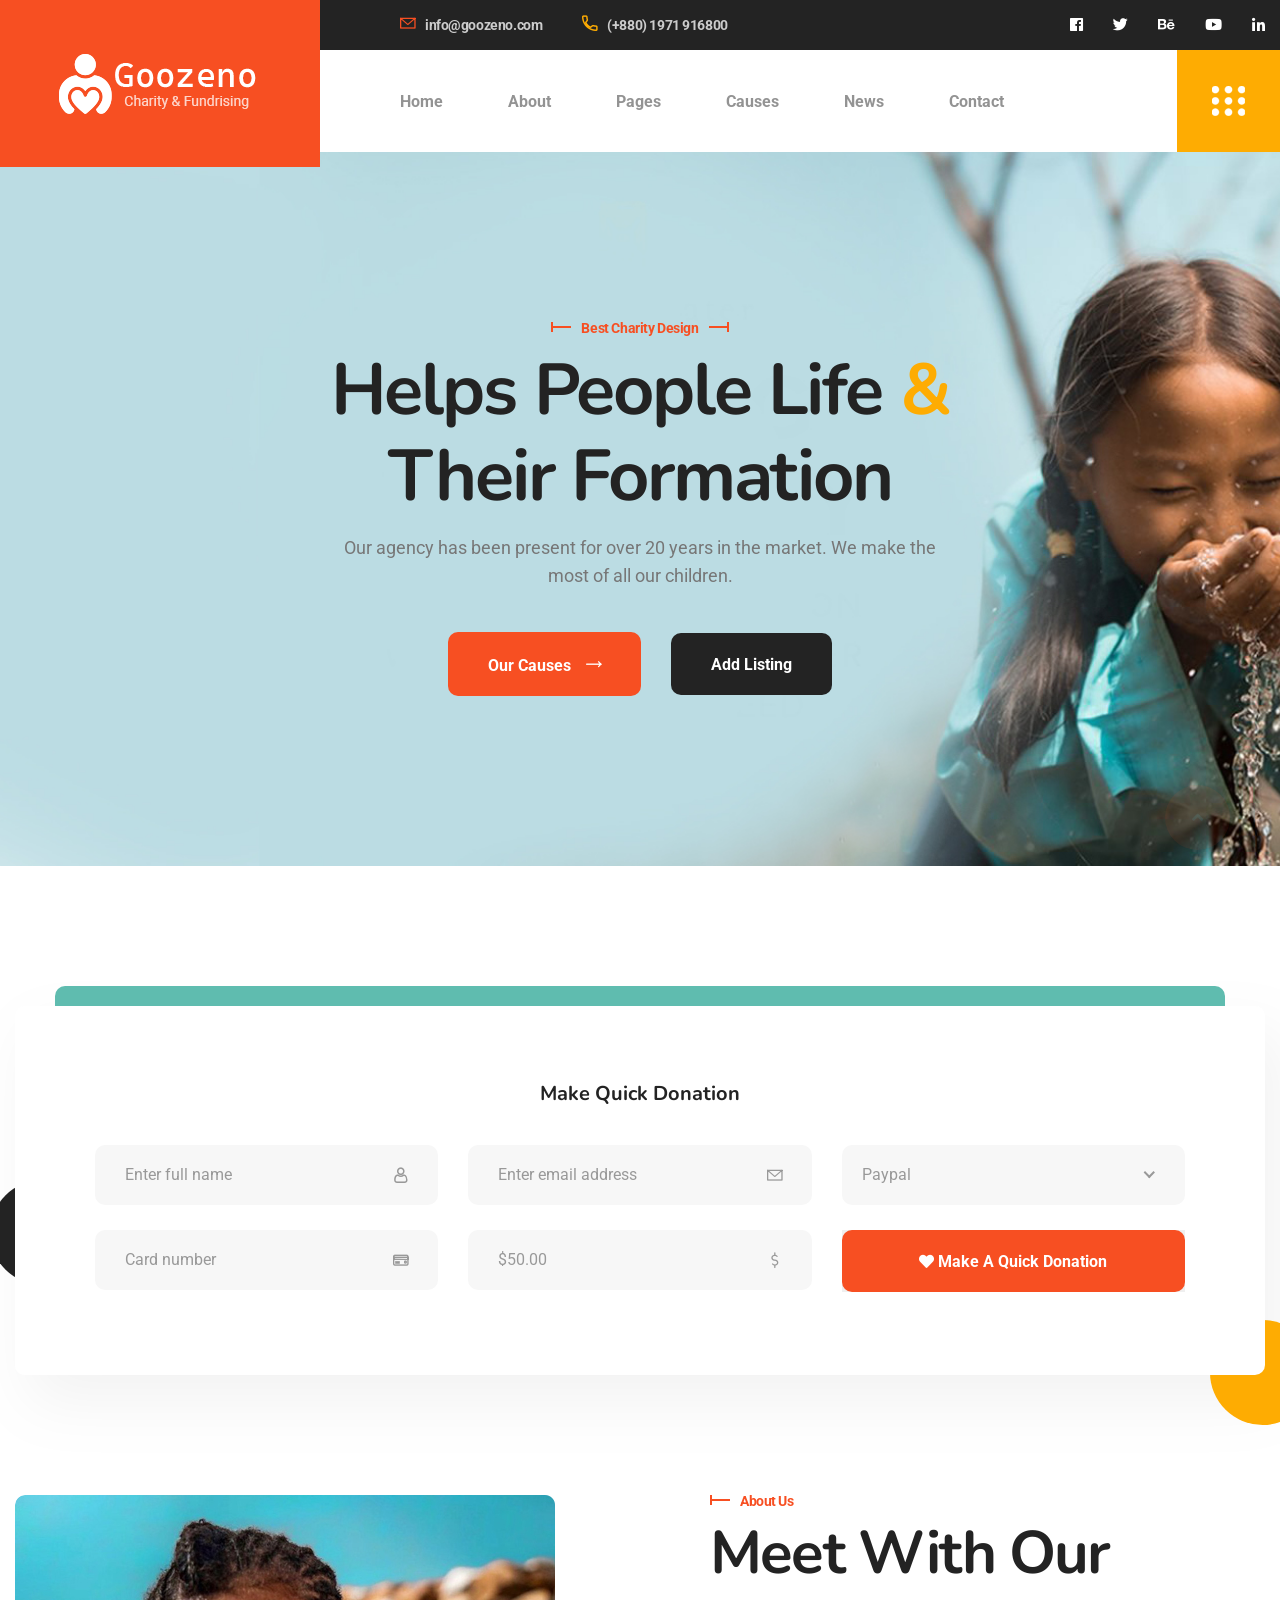
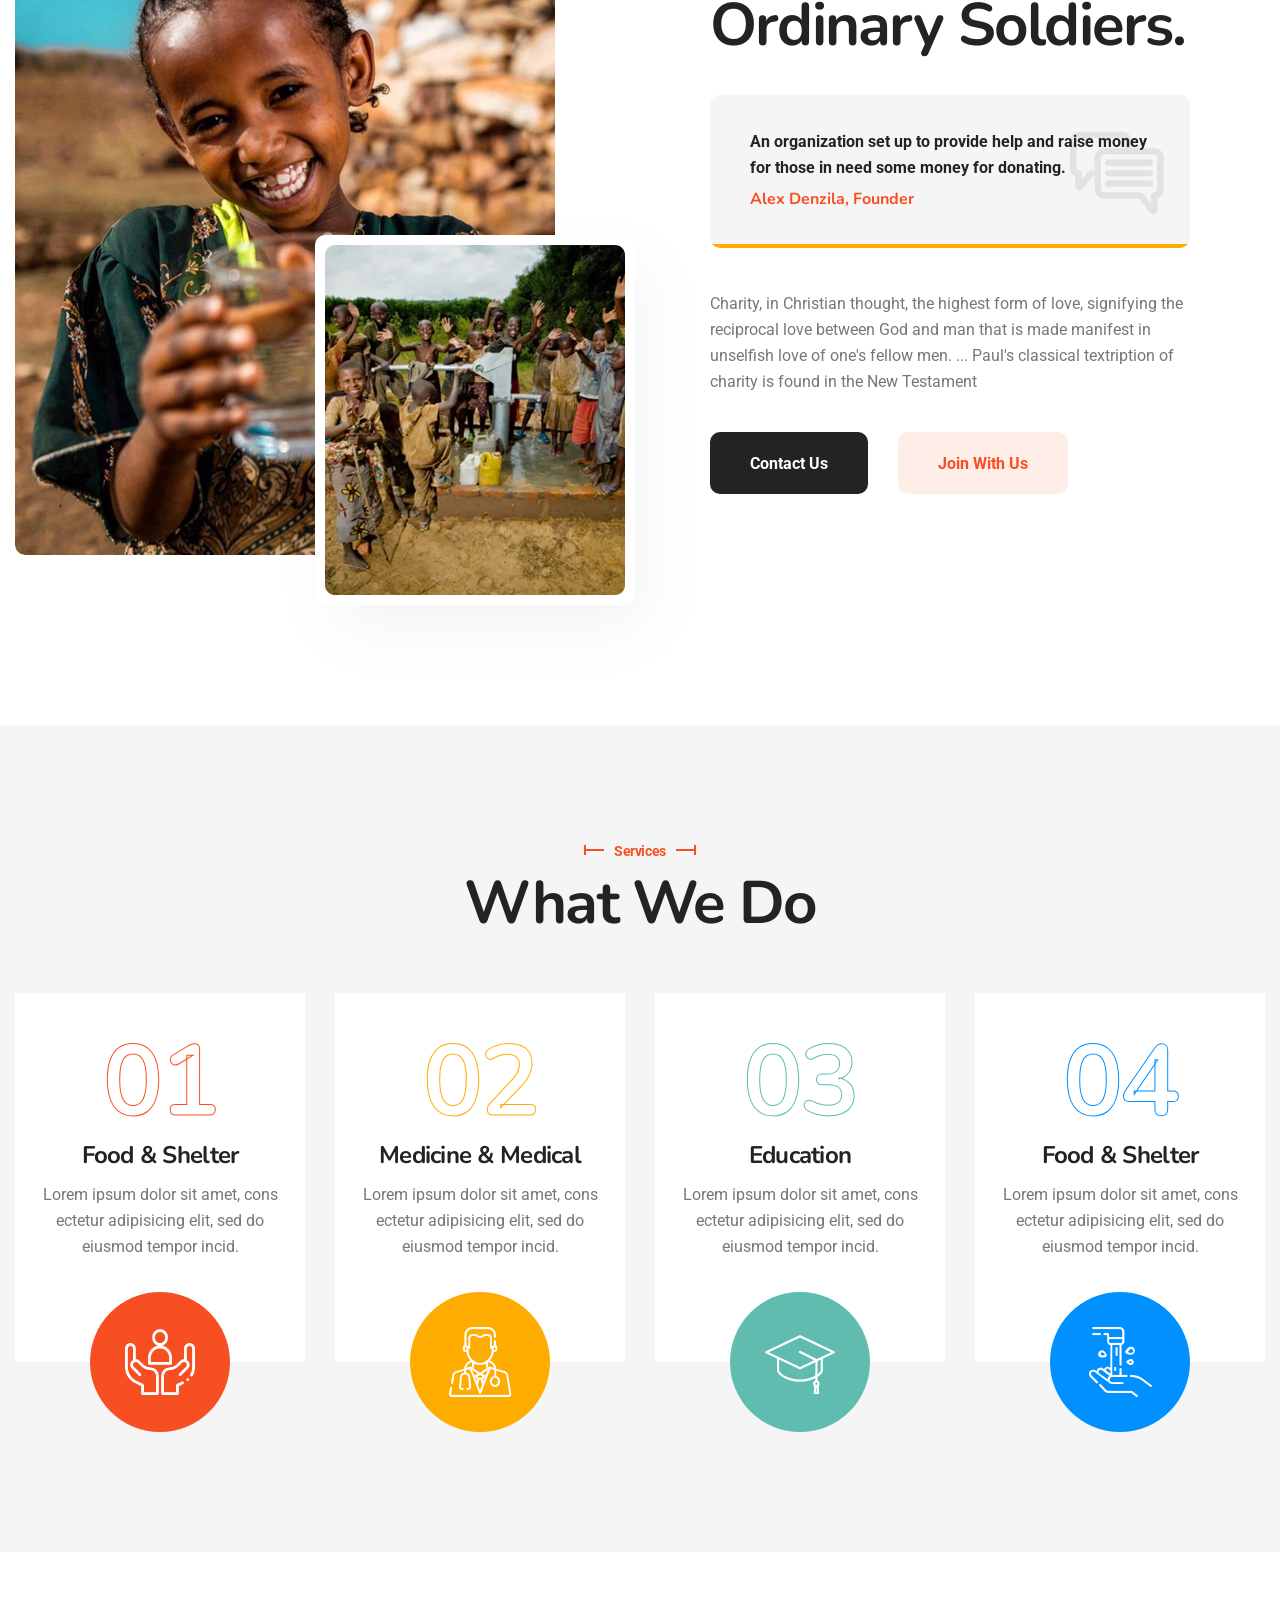
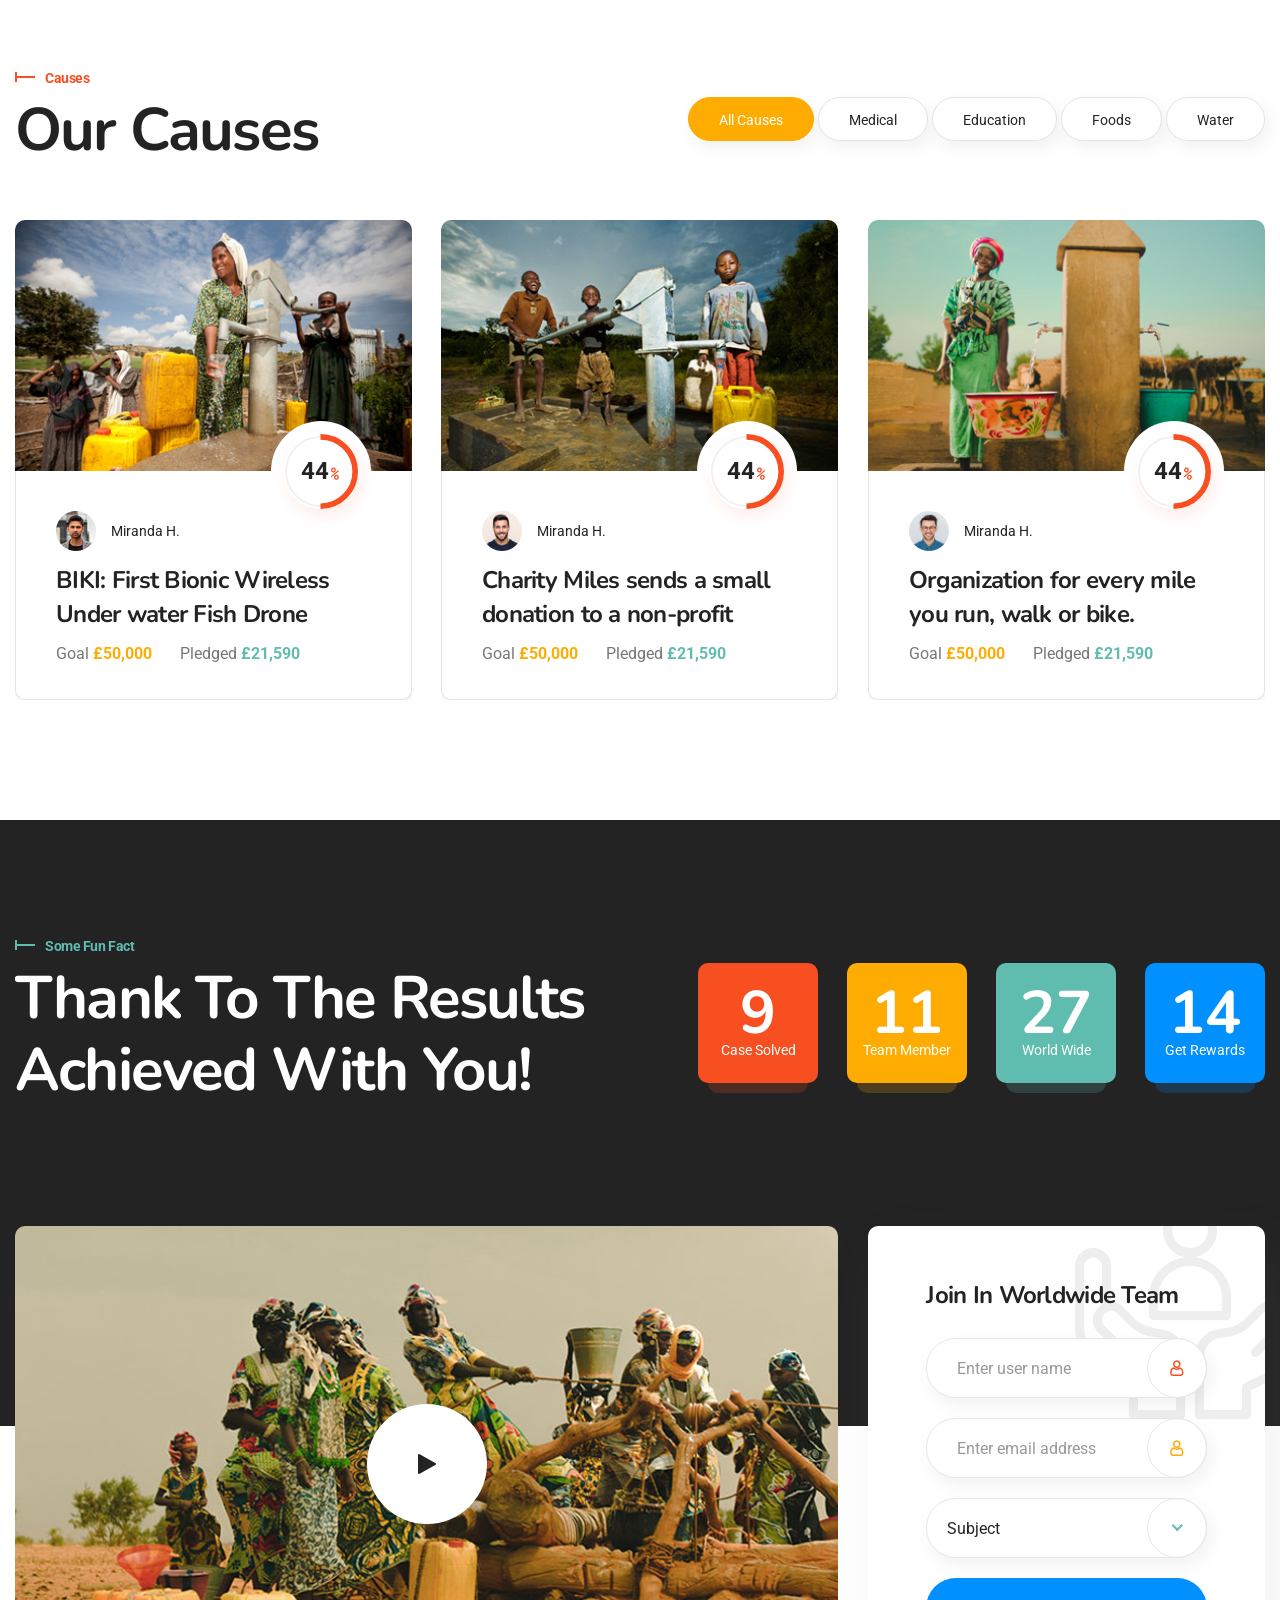
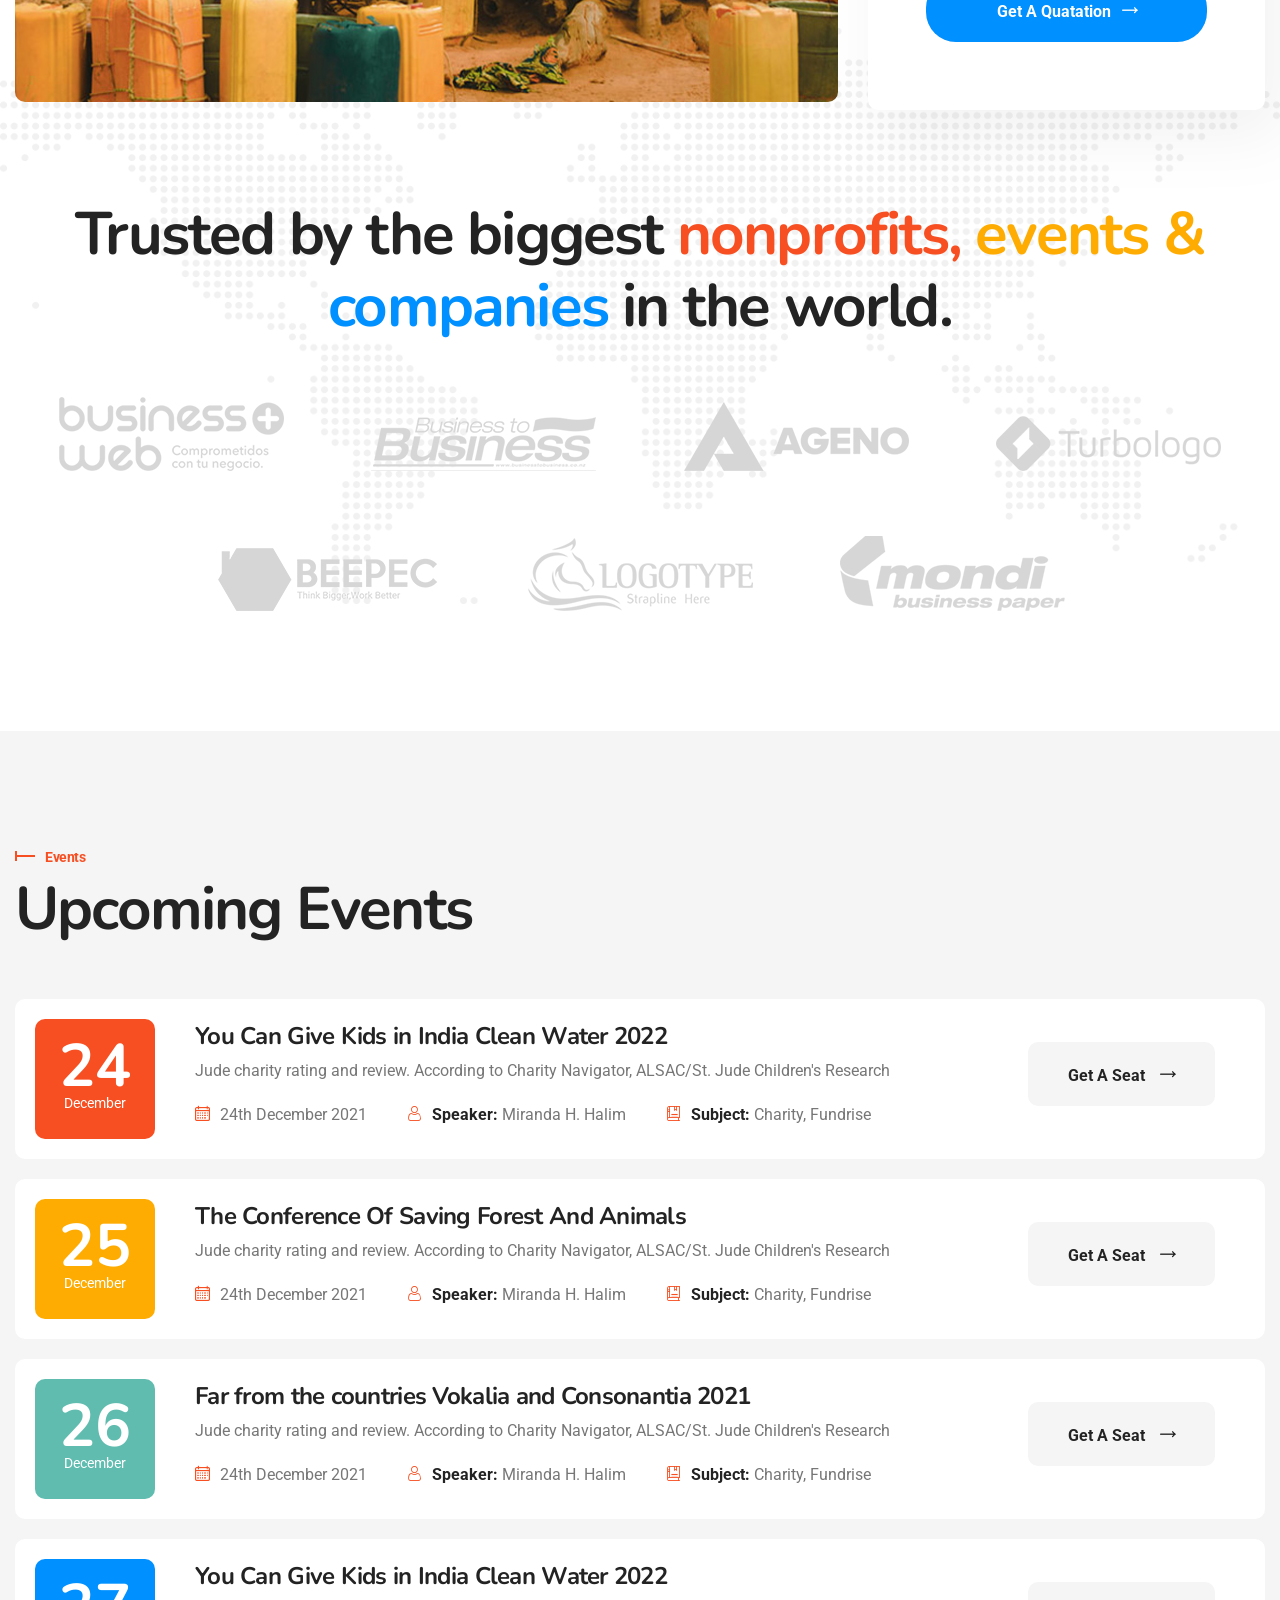
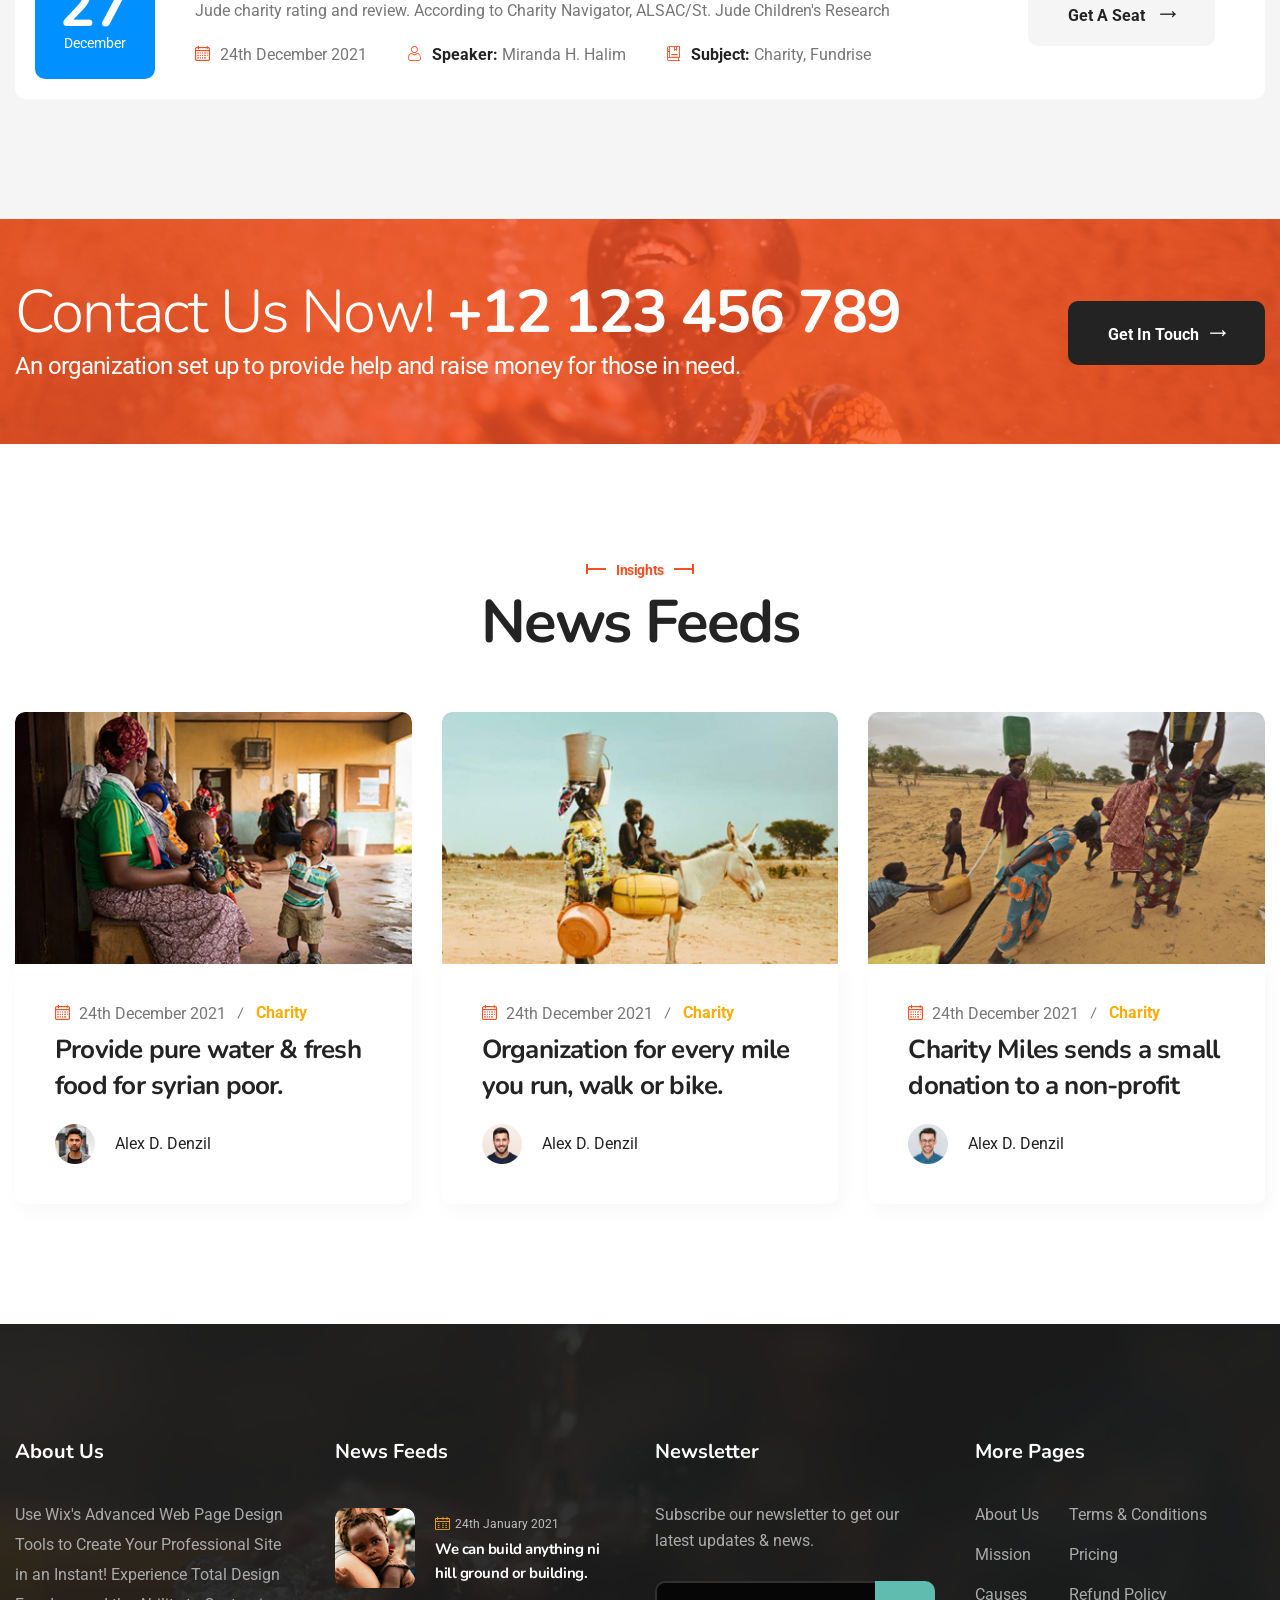
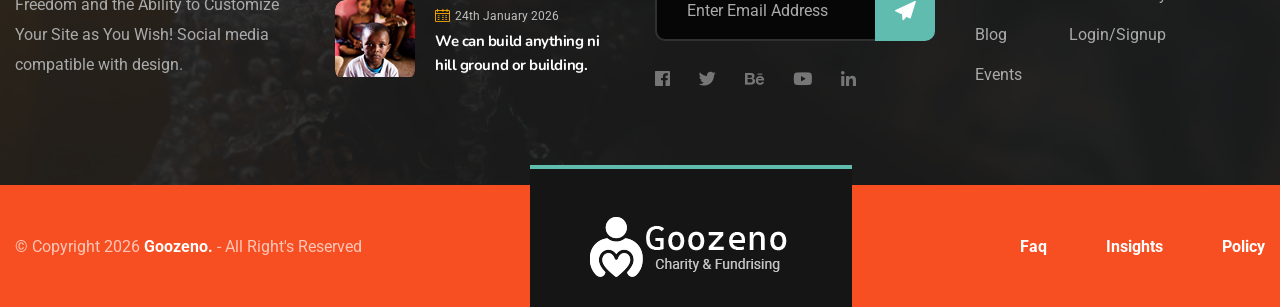
<file: index.html>
<!DOCTYPE html>
<html lang="en">

<head>
    <meta charset="utf-8">
    <title>Home</title>
    <link href="assets/css/bootstrap.css" rel="stylesheet">
    <link href="assets/css/fontawesome-all.css" rel="stylesheet">
    <link href="assets/css/custom-animate.css" rel="stylesheet">
    <link href="assets/css/animate.css" rel="stylesheet">
    <link href="assets/css/jquery-ui-1.9.2.custom.min.css" rel="stylesheet">
    <link href="assets/css/nice-select.css" rel="stylesheet">
    <link href="assets/css/flaticon.css" rel="stylesheet">
    <link href="assets/css/owl.css" rel="stylesheet">
    <link href="assets/css/jquery.fancybox.min.css" rel="stylesheet">
    <link href="assets/css/scrollbar.css" rel="stylesheet">
    <link href="assets/css/swiper.min.css" rel="stylesheet">
    <link href="assets/css/style.css" rel="stylesheet">
    <link href="assets/css/responsive.css" rel="stylesheet">
    <link href="assets/css/color.css" rel="stylesheet">
    <link href="assets/css/scrollbar.css" rel="stylesheet">
    <link href="https://fonts.googleapis.com/css2?family=Nunito:ital,wght@0,300;0,400;0,600;0,700;0,800;0,900;1,300;1,400;1,600;1,700;1,800;1,900&amp;family=Roboto:ital,wght@0,300;0,400;0,500;0,700;0,900;1,300;1,400;1,500;1,700;1,900&amp;display=swap" rel="stylesheet">
    <link rel="shortcut icon" href="assets/images/favicon.png" type="image/x-icon">
    <link rel="icon" href="assets/images/favicon.png" type="image/x-icon">
    <meta http-equiv="X-UA-Compatible" content="IE=edge">
    <meta name="viewport" content="width=device-width, initial-scale=1.0, maximum-scale=1.0, user-scalable=0"> </head>

<body>
<div class="body_wrapper">
    <div class="preloader_wrapper">
        <div class="preloader"></div>
    </div>
    <header class="header_s1 header-one">
        <div class="header-one__inner">
            <div class="logo-one"> <a href="index.html"> <img src="assets/images/resource/logo.png" alt="Awesome Logo" title=""> </a> </div>
            <div class="header-one-content">
                <div class="header-one-content__top">
                    <div class="our-info-one">
                        <ul>
                            <li>
                                <div class="icon"> <span class="flaticon-envelope"></span> </div>
                                <div class="text">
                                    <h6><a href="mailto:yourmail@email.com">info@goozeno.com</a></h6>
                                </div>
                            </li>
                            <li>
                                <div class="icon clr2"> <span class="flaticon-call"></span> </div>
                                <div class="text">
                                    <h6><a class="clr2" href="tel:123456789">(+880) 1971 916800</a></h6>
                                </div>
                            </li>
                        </ul>
                    </div>
                    <div class="social-info-one">
                        <ul>
                            <li><a href="javascript:void(0)"><i class="fab fa-facebook" aria-hidden="true"></i></a></li>
                            <li><a href="javascript:void(0)"><i class="fab fa-twitter" aria-hidden="true"></i></a></li>
                            <li><a href="javascript:void(0)"><i class="fab fa-fa fa-behance" aria-hidden="true"></i></a></li>
                            <li><a href="javascript:void(0)"><i class="fab fa-youtube" aria-hidden="true"></i></a></li>
                            <li><a href="javascript:void(0)"><i class="fab fa-linkedin-in" aria-hidden="true"></i></a></li>
                        </ul>
                    </div>
                </div>
                <div class="header-one-content__bottom">
                    <div class="header-one-content__bottom-left">
                        <div class="nav-outer clearfix">
                            <div class="mobile-nav-toggler">
                                <div class="inner"> <span class="icon-bar"></span> <span class="icon-bar"></span> <span class="icon-bar"></span> </div>
                            </div>
                            <nav class="main-menu navbar-expand-md navbar-light">
                                <div class="collapse navbar-collapse show clearfix" id="navbarSupportedContent">
                                    <ul class="navigation clearfix">
                                        <li class="dropdown"><a href="javascript:void(0)">Home</a>
                                        </li>
                                        <li><a href="about.html">About</a></li>
                                        <li class="dropdown"><a href="javascript:void(0)">Pages</a>
                                            <ul>
                                                <li><a href="mission.html">Mission</a></li>
                                                <li><a href="event.html">Event</a></li>
                                                <li><a href="event-details.html">Event Details</a></li>
                                                <li><a href="team.html">Team</a></li>
                                                <li><a href="photo-gallery.html">Gallery</a></li>
                                                <li><a href="faq.html">Faq</a></li>
                                            </ul>
                                        </li>
                                        <li class="dropdown"><a href="cause.html">Causes</a>
                                        </li>
                                        <li><a href="news.html">News</a></li>
                                        <li><a href="contact.html">Contact</a></li>
                                    </ul>
                                </div>
                            </nav>
                        </div>
                    </div>
                    <div class="header-one-content__bottom-right">
                        <div class="header-btn-one"> <a href="cause-grid.html" class="theme-btn">Explore Causes<span class="flaticon-right-arrow"></span></a> </div>
                        <div class="hidden-content-btn bar-box"> <a class="side-nav-toggler nav-toggler sidebar_header-opener" href="#"> <img src="assets/images/resource/nav1.png" alt=""> </a> </div>
                    </div>
                </div>
            </div>
        </div>
        <div class="sticky-header">
            <div class="theme_container">
                <div class="sticky-header__inner">
                    <div class="logo pull-left"> <a href="index.html" class="img-responsive"> <img src="assets/images/resource/sticky-logo.png" alt="" title=""> </a> </div>
                    <div class="right-col pull-right">
                        <nav class="main-menu clearfix"> </nav>
                    </div>
                </div>
            </div>
        </div>
        <div class="mobile-menu">
            <div class="menu-backdrop"></div>
            <div class="close-btn"><span class="icon far fa-times"></span></div>
            <nav class="menu-box">
                <div class="nav-logo"><a href="index.html"><img src="assets/images/resource/mobile-logo.png" alt="" title=""></a></div>
                <div class="menu-outer"> </div>
            </nav>
        </div>
    </header>
    <div id="search_s1" class="search_s1">
        <div class="close-search theme-btn"><i class="far fa-times"></i></div>
        <div class="popup-inner">
            <div class="overlay-layer"></div>
            <div class="search-form">
                <form method="post" action="https://thememxpro.com/html/givoxin/index.html">
                    <div class="form-group">
                        <fieldset> <input type="search" class="form-control" name="search-input" value="" placeholder="Type & Enter" required> </fieldset>
                    </div>
                </form>
            </div>
        </div>
    </div>
    <section class="sidebar_header right-align">
        <div class="sidebar_header-closer"> <button><span class="fa fa-times"></span></button> </div>
        <div class="sidebar_header-wrapper">
            <div class="givoxin_sidebar_inner">
                <div class="sidebar-addon">
                    <div class="title">
                        <h3>About Me</h3>
                    </div>
                    <div class="sidebar-about text-center">
                        <div class="image-box"> <img src="assets/images/resource/sidebar-about-img.jpg" alt="Awesome Image"> </div>
                        <div class="text-box">
                            <h3>Rosalina D. Willaimson</h3>
                            <p>Lorem ipsum dolor sit amet, consectet ur adipisicing elit, sed do eiusmod tempor incididunt ut labore.</p>
                            <div class="sidebar-social-link">
                                <ul>
                                    <li> <a href="javascript:void(0)"><i class="fab fa-facebook" aria-hidden="true"></i></a> </li>
                                    <li> <a href="javascript:void(0)"><i class="fab fa-twitter" aria-hidden="true"></i></a> </li>
                                    <li> <a href="javascript:void(0)"><i class="fab fa-behance" aria-hidden="true"></i></a> </li>
                                    <li> <a href="javascript:void(0)"><i class="fab fa-linkedin" aria-hidden="true"></i></a> </li>
                                    <li> <a href="javascript:void(0)"><i class="fab fa-youtube" aria-hidden="true"></i></a> </li>
                                </ul>
                            </div>
                        </div>
                    </div>
                </div>
                <div class="sidebar-addon">
                    <div class="title">
                        <h3>Popular Feeds</h3>
                    </div>
                    <ul class="popular-feeds">
                        <li>
                            <div class="inner">
                                <div class="img-box"> <img src="assets/images/resource/sidebar-popular-feeds-img1.jpg" alt="Awesome Image">
                                    <div class="overlay-content"> <a href="javascript:void(0)"><i class="fa fa-link" aria-hidden="true"></i></a> </div>
                                </div>
                                <div class="title-box">
                                    <h4><a href="news-details.html">Lorem ipsum dolor sed do something.</a> </h4>
                                    <p><span class="flaticon-calendar"></span>24th March 2020</p>
                                </div>
                            </div>
                        </li>
                        <li>
                            <div class="inner">
                                <div class="img-box"> <img src="assets/images/resource/sidebar-popular-feeds-img2.jpg" alt="Awesome Image">
                                    <div class="overlay-content"> <a href="javascript:void(0)"><i class="fa fa-link" aria-hidden="true"></i></a> </div>
                                </div>
                                <div class="title-box">
                                    <h4><a href="news-details.html">Lorem ipsum dolor sed do something.</a> </h4>
                                    <p><span class="flaticon-calendar"></span>24th March 2020</p>
                                </div>
                            </div>
                        </li>
                    </ul>
                </div>
                <div class="sidebar-addon">
                    <div class="title">
                        <h3>Get In Touch</h3>
                    </div>
                    <div class="text">Welcome to Alloggio, where comfort is everything.</div>
                    <ul class="contact-info">
                        <li><i class="fal fa-phone"></i><a href="tel:01971916800">(+880) 1971 916800</a></li>
                        <li><i class="fal fa-envelope"></i><a href="mailto:info@goozeno.com">info@goozeno.com</a></li>
                        <li><i class="fal fa-map-marker-alt"></i> 13/4, Mohammadpur, Bangladesh</li>
                    </ul>
                </div>
            </div>
        </div>
    </section>
    <section class="banner-section-one">
        <div class="banner-section-one-carousel owl-carousel owl-theme">
            <div class="banner-addon-one">
                <div class="image-layer" style="background-image:url(assets/images/main-slider/banner-v1-img1.jpg)"> </div>
                <div class="slide-logo-box-outer">
                    <div class="slide-logo-box"> <img src="assets/images/icons/thm-logo-1.png" alt=""> </div>
                </div>
                <div class="slide-icon-box">
                    <div class="inner">
                        <ul>
                            <li class="icon1"> <span class="flaticon-vegetables"></span>
                                <p>Foods</p>
                            </li>
                            <li class="middle"> <span class="flaticon-syringe white"></span>
                                <p>Medicine</p>
                            </li>
                            <li class="clr-3"> <span class="flaticon-hand-washing white"></span>
                                <p>Water</p>
                            </li>
                        </ul>
                    </div>
                </div>
                <div class="theme_container">
                    <div class="row clearfix">
                        <div class="col-xl-12">
                            <div class="content-box text-center">
                                <div class="sec-title text-center">
                                    <div class="tagline"> <span class="left"></span>
                                        <h6>Best Charity Design</h6> <span class="right"></span> </div>
                                    <h2 class="title">Helps People Life <span>&</span> <br>Their Formation</h2>
                                </div>
                                <div class="text">
                                    <p>Our agency has been present for over 20 years in the market. We make the <br>most of all our children.</p>
                                </div>
                                <div class="button-box"> <a href="cause-grid.html" class="theme-btn style2">Our Causes <span class="flaticon-right-arrow"></span></a> <a href="causes-list.html" class="theme-btn style3">Add Listing</a> </div>
                            </div>
                        </div>
                    </div>
                </div>
            </div>
            <div class="banner-addon-one">
                <div class="image-layer" style="background-image:url(assets/images/main-slider/banner-v1-img1.jpg)"> </div>
                <div class="slide-logo-box-outer">
                    <div class="slide-logo-box"> <img src="assets/images/icons/thm-logo-1.png" alt=""> </div>
                </div>
                <div class="slide-icon-box">
                    <div class="inner">
                        <ul>
                            <li class="icon1"> <span class="flaticon-vegetables"></span>
                                <p>Foods</p>
                            </li>
                            <li class="middle"> <span class="flaticon-syringe white"></span>
                                <p>Medicine</p>
                            </li>
                            <li class="clr-3"> <span class="flaticon-hand-washing white"></span>
                                <p>Water</p>
                            </li>
                        </ul>
                    </div>
                </div>
                <div class="theme_container">
                    <div class="row clearfix">
                        <div class="col-xl-12">
                            <div class="content-box text-center">
                                <div class="sec-title text-center">
                                    <div class="tagline"> <span class="left"></span>
                                        <h6>Best Charity Design</h6> <span class="right"></span> </div>
                                    <h2 class="title">Helps People Life <span>&</span> <br>Their Formation</h2>
                                </div>
                                <div class="text">
                                    <p>Our agency has been present for over 20 years in the market. We make the <br>most of all our children.</p>
                                </div>
                                <div class="button-box"> <a href="cause-grid.html" class="theme-btn style2">Our Causes <span class="flaticon-right-arrow"></span></a> <a href="causes-list.html" class="theme-btn style3">Add Listing</a> </div>
                            </div>
                        </div>
                    </div>
                </div>
            </div>
            <div class="banner-addon-one">
                <div class="image-layer" style="background-image:url(assets/images/main-slider/banner-v1-img1.jpg)"> </div>
                <div class="slide-logo-box-outer">
                    <div class="slide-logo-box"> <img src="assets/images/icons/thm-logo-1.png" alt=""> </div>
                </div>
                <div class="slide-icon-box">
                    <div class="inner">
                        <ul>
                            <li class="icon1"> <span class="flaticon-vegetables"></span>
                                <p>Foods</p>
                            </li>
                            <li class="middle"> <span class="flaticon-syringe white"></span>
                                <p>Medicine</p>
                            </li>
                            <li class="clr-3"> <span class="flaticon-hand-washing white"></span>
                                <p>Water</p>
                            </li>
                        </ul>
                    </div>
                </div>
                <div class="theme_container">
                    <div class="row clearfix">
                        <div class="col-xl-12">
                            <div class="content-box text-center">
                                <div class="sec-title text-center">
                                    <div class="tagline"> <span class="left"></span>
                                        <h6>Best Charity Design</h6> <span class="right"></span> </div>
                                    <h2 class="title">Helps People Life <span>&</span> <br>Their Formation</h2>
                                </div>
                                <div class="text">
                                    <p>Our agency has been present for over 20 years in the market. We make the <br>most of all our children.</p>
                                </div>
                                <div class="button-box"> <a href="cause-grid.html" class="theme-btn style2">Our Causes <span class="flaticon-right-arrow"></span></a> <a href="causes-list.html" class="theme-btn style3">Add Listing</a> </div>
                            </div>
                        </div>
                    </div>
                </div>
            </div>
        </div>
    </section>
    <section class="donation-form-one">
        <div class="theme_container">
            <div class="row">
                <div class="col-xl-12">
                    <div class="donation-form-one-inner">
                        <div class="shape1 float-bob-y"></div>
                        <div class="shape2 zoom-fade"></div>
                        <div class="title text-center">
                            <h3>Make Quick Donation</h3>
                        </div>
                        <form id="donation-form-one-form" action="#">
                            <div class="row">
                                <div class="col-md-12">
                                    <div class="row">
                                        <div class="col-lg-4 col-md-12">
                                            <div class="input-box"> <input type="text" name="fname" value="" placeholder="Enter full name" required="">
                                                <div class="icon"><span class="flaticon-user"></span></div>
                                            </div>
                                        </div>
                                        <div class="col-lg-4 col-md-12">
                                            <div class="input-box"> <input type="email" name="femail" value="" placeholder="Enter email address " required="">
                                                <div class="icon"><span class="flaticon-envelope"></span> </div>
                                            </div>
                                        </div>
                                        <div class="col-lg-4 col-md-12">
                                            <div class="select-box"> <select class="selectmenu wide"> <option selected="selected">Paypal</option> <option>Master Card</option> <option>Payoneer</option> <option>MasterCard</option> <option>American Express</option> </select>                                                    </div>
                                        </div>
                                    </div>
                                    <div class="row">
                                        <div class="col-lg-4 col-md-12">
                                            <div class="input-box mart20"> <input type="text" name="fname" value="" placeholder="Card number" required="">
                                                <div class="icon"><span class="flaticon-credit-card"></span> </div>
                                            </div>
                                        </div>
                                        <div class="col-lg-4 col-md-12">
                                            <div class="input-box"> <input type="text" name="fname" value="" placeholder="$50.00" required="">
                                                <div class="icon"><span class="flaticon-dollar-symbol"></span> </div>
                                            </div>
                                        </div>
                                        <div class="col-lg-4 col-md-12">
                                            <div class="button-box"> <button class="btn-one" type="submit"> <span class="theme-btn"><i class="fa fa-heart" aria-hidden="true"></i> Make A Quick Donation</span> </button> </div>
                                        </div>
                                    </div>
                                </div>
                            </div>
                        </form>
                    </div>
                </div>
            </div>
        </div>
    </section>
    <section class="about-section-one">
        <div class="theme_container">
            <div class="row">
                <div class="col-xl-6">
                    <div class="about-addon-one">
                        <div class="image-one"> <img src="assets/images/resource/section-one-img1.jpg" alt="" /> </div>
                        <div class="image-two wow zoomIn" data-wow-delay="100ms">
                            <div class="inner"> <img src="assets/images/resource/section-one-img2.jpg" alt="" /> </div>
                        </div>
                    </div>
                </div>
                <div class="col-xl-6">
                    <div class="about-addon-two">
                        <div class="sec-title">
                            <div class="tagline"> <span class="left"></span>
                                <h6>About Us</h6>
                            </div>
                            <h2 class="title">Meet With Our <br>Ordinary Soldiers.</h2>
                        </div>
                        <div class="author-box">
                            <div class="icon"><span class="flaticon-chat"></span></div>
                            <p>An organization set up to provide help and raise money for those in need some money for donating.</p><span>Alex Denzila, Founder</span> </div>
                        <div class="text">
                            <p>Charity, in Christian thought, the highest form of love, signifying the reciprocal love between God and man that is made manifest in unselfish love of one's fellow men. ... Paul's classical textription of charity is found
                                in the New Testament </p>
                        </div>
                        <div class="button-box">
                            <div class="btn1"> <a href="contact.html" class="theme-btn">Contact Us</a> </div>
                            <div class="btn2"> <a href="cause-grid.html" class="theme-btn">Join With Us</a> </div>
                        </div>
                    </div>
                </div>
            </div>
        </div>
    </section>
    <section class="services-section-one">
        <div class="theme_container">
            <div class="sec-title text-center">
                <div class="tagline"> <span class="left"></span>
                    <h6>Services</h6> <span class="right"></span> </div>
                <h2 class="title">What We Do</h2>
            </div>
            <div class="row">
                <div class="col-xl-3 col-lg-3 col-md-6 wow fadeInLeft" data-wow-delay="0ms">
                    <div class="services-addon-one text-center">
                        <div class="inner">
                            <div class="count-box"></div>
                            <h2><a href="javascript:void(0)">Food & Shelter</a></h2>
                            <p>Lorem ipsum dolor sit amet, cons ectetur adipisicing elit, sed do eiusmod tempor incid.</p>
                        </div>
                        <div class="icon"> <span class="flaticon-social-care"></span> </div>
                    </div>
                </div>
                <div class="col-xl-3 col-lg-3 col-md-6 wow fadeInLeft" data-wow-delay="100ms">
                    <div class="services-addon-one text-center">
                        <div class="inner">
                            <div class="count-box color2"></div>
                            <h2><a href="javascript:void(0)">Medicine & Medical</a></h2>
                            <p>Lorem ipsum dolor sit amet, cons ectetur adipisicing elit, sed do eiusmod tempor incid.</p>
                        </div>
                        <div class="icon clr2"> <span class="flaticon-doctor"></span> </div>
                    </div>
                </div>
                <div class="col-xl-3 col-lg-3 col-md-6 wow fadeInRight" data-wow-delay="0ms">
                    <div class="services-addon-one text-center">
                        <div class="inner">
                            <div class="count-box color3"></div>
                            <h2><a href="javascript:void(0)">Education</a></h2>
                            <p>Lorem ipsum dolor sit amet, cons ectetur adipisicing elit, sed do eiusmod tempor incid.</p>
                        </div>
                        <div class="icon clr3"> <span class="flaticon-magistrate"></span> </div>
                    </div>
                </div>
                <div class="col-xl-3 col-lg-3 col-md-6 wow fadeInRight" data-wow-delay="100ms">
                    <div class="services-addon-one text-center">
                        <div class="inner">
                            <div class="count-box color4"></div>
                            <h2><a href="javascript:void(0)">Food & Shelter</a></h2>
                            <p>Lorem ipsum dolor sit amet, cons ectetur adipisicing elit, sed do eiusmod tempor incid.</p>
                        </div>
                        <div class="icon clr4"> <span class="flaticon-hand-washing"></span> </div>
                    </div>
                </div>
            </div>
        </div>
    </section>
    <section class="causes-section-one">
        <div class="theme_container">
            <div class="row">
                <div class="col-xl-12">
                    <div class="causes-section-one-top">
                        <div class="sec-title">
                            <div class="tagline"> <span class="left"></span>
                                <h6>Causes</h6>
                            </div>
                            <h2 class="title">Our Causes</h2>
                        </div>
                        <div class="filters">
                            <ul class="filter-tabs filter-btns">
                                <li class="filter active" data-role="button" data-filter=".all">All Causes </li>
                                <li class="filter" data-role="button" data-filter=".medical">Medical</li>
                                <li class="filter" data-role="button" data-filter=".education">Education </li>
                                <li class="filter" data-role="button" data-filter=".foods">Foods</li>
                                <li class="filter" data-role="button" data-filter=".water">Water</li>
                            </ul>
                        </div>
                    </div>
                </div>
            </div>
        </div>
        <div class="theme_container">
            <div class="sortable-masonry">
                <div class="items-container row">
                    <div class="col-lg-4 masonry-item all water education medical">
                        <div class="causes-section-addon-one wow fadeInUp" data-wow-delay="0ms" data-wow-duration="1500ms">
                            <div class="img-box">
                                <div class="inner"> <img src="assets/images/resource/causes-v1-img1.jpg" alt="" /> </div>
                            </div>
                            <div class="content-box">
                                <div class="progress-box">
                                    <div class="inner-box">
                                        <div class="graph-outer"> <input type="text" class="dial" data-fgColor="#f74f22" data-bgColor="none" data-width="75" data-height="75" data-linecap="normal" value="75">
                                            <div class="inner-text count-box"><span class="count-text" data-stop="75" data-speed="2000"></span><span class="count-Parsent">%</span></div>
                                        </div>
                                    </div>
                                </div>
                                <div class="author-box">
                                    <div class="img"> <img src="assets/images/resource/causes-v1-author-img1.png" alt="" /> </div>
                                    <div class="name">
                                        <p>Miranda H.</p>
                                    </div>
                                </div>
                                <h2><a href="cause-details.html">BIKI: First Bionic Wireless <br>Under water Fish Drone</a> </h2>
                                <div class="bottom">
                                    <ul>
                                        <li>Goal <span>£50,000</span></li>
                                        <li>Pledged <span class="clr2">£21,590</span></li>
                                    </ul>
                                </div>
                            </div>
                            <div class="content-box overlay">
                                <div class="progress-box">
                                    <div class="inner-box">
                                        <div class="graph-outer"> <input type="text" class="dial" data-fgColor="#f74f22" data-bgColor="none" data-width="75" data-height="75" data-linecap="normal" value="75">
                                            <div class="inner-text count-box"><span class="count-text" data-stop="75" data-speed="2000"></span><span class="count-Parsent">%</span></div>
                                        </div>
                                    </div>
                                </div>
                                <div class="author-box">
                                    <div class="img"> <img src="assets/images/resource/causes-v1-author-img1.png" alt="" /> </div>
                                    <div class="name">
                                        <p>Miranda H.</p>
                                    </div>
                                </div>
                                <h2><a href="cause-details.html">BIKI: First Bionic Wireless Is <br>Under water Fish Drone</a> </h2>
                                <div class="bottom">
                                    <ul>
                                        <li>Goal <span>£50,000</span></li>
                                        <li>Pledged <span class="clr2">£21,590</span></li>
                                    </ul>
                                </div>
                                <div class="button-box"> <a href="cause-details.html" class="theme-btn">Get A Seat <span class="flaticon-right-arrow"></span></a> </div>
                            </div>
                        </div>
                    </div>
                    <div class="col-lg-4 masonry-item all education water medical">
                        <div class="causes-section-addon-one wow fadeInUp" data-wow-delay="200ms" data-wow-duration="1500ms">
                            <div class="img-box">
                                <div class="inner"> <img src="assets/images/resource/causes-v1-img2.jpg" alt="" /> </div>
                            </div>
                            <div class="content-box">
                                <div class="progress-box">
                                    <div class="inner-box">
                                        <div class="graph-outer"> <input type="text" class="dial" data-fgColor="#f74f22" data-bgColor="none" data-width="75" data-height="75" data-linecap="normal" value="75">
                                            <div class="inner-text count-box"><span class="count-text" data-stop="75" data-speed="2000"></span><span class="count-Parsent">%</span></div>
                                        </div>
                                    </div>
                                </div>
                                <div class="author-box">
                                    <div class="img"> <img src="assets/images/resource/causes-v1-author-img2.png" alt="" /> </div>
                                    <div class="name">
                                        <p>Miranda H.</p>
                                    </div>
                                </div>
                                <h2><a href="cause-details.html">Charity Miles sends a small<br>donation to a non-profit </a> </h2>
                                <div class="bottom">
                                    <ul>
                                        <li>Goal <span>£50,000</span></li>
                                        <li>Pledged <span class="clr2">£21,590</span></li>
                                    </ul>
                                </div>
                            </div>
                            <div class="content-box overlay">
                                <div class="progress-box">
                                    <div class="inner-box">
                                        <div class="graph-outer"> <input type="text" class="dial" data-fgColor="#f74f22" data-bgColor="none" data-width="75" data-height="75" data-linecap="normal" value="75">
                                            <div class="inner-text count-box"><span class="count-text" data-stop="75" data-speed="2000"></span><span class="count-Parsent">%</span></div>
                                        </div>
                                    </div>
                                </div>
                                <div class="author-box">
                                    <div class="img"> <img src="assets/images/resource/causes-v1-author-img2.png" alt="" /> </div>
                                    <div class="name">
                                        <p>Miranda H.</p>
                                    </div>
                                </div>
                                <h2><a href="cause-details.html">Charity Miles sends a small<br>donation to a non-profit </a> </h2>
                                <div class="bottom">
                                    <ul>
                                        <li>Goal <span>£50,000</span></li>
                                        <li>Pledged <span class="clr2">£21,590</span></li>
                                    </ul>
                                </div>
                                <div class="button-box"> <a href="cause-details.html" class="theme-btn">Get A Seat <span class="flaticon-right-arrow"></span></a> </div>
                            </div>
                        </div>
                    </div>
                    <div class="col-lg-4 masonry-item all foods Medical">
                        <div class="causes-section-addon-one wow fadeInUp" data-wow-delay="400ms" data-wow-duration="1500ms">
                            <div class="img-box">
                                <div class="inner"> <img src="assets/images/resource/causes-v1-img3.jpg" alt="" /> </div>
                            </div>
                            <div class="content-box">
                                <div class="progress-box">
                                    <div class="inner-box">
                                        <div class="graph-outer"> <input type="text" class="dial" data-fgColor="#f74f22" data-bgColor="none" data-width="75" data-height="75" data-linecap="normal" value="75">
                                            <div class="inner-text count-box"><span class="count-text" data-stop="75" data-speed="2000"></span><span class="count-Parsent">%</span></div>
                                        </div>
                                    </div>
                                </div>
                                <div class="author-box">
                                    <div class="img"> <img src="assets/images/resource/causes-v1-author-img3.png" alt="" /> </div>
                                    <div class="name">
                                        <p>Miranda H.</p>
                                    </div>
                                </div>
                                <h2><a href="cause-details.html">Organization for every mile<br>you run, walk or bike.</a> </h2>
                                <div class="bottom">
                                    <ul>
                                        <li>Goal <span>£50,000</span></li>
                                        <li>Pledged <span class="clr2">£21,590</span></li>
                                    </ul>
                                </div>
                            </div>
                            <div class="content-box overlay">
                                <div class="progress-box">
                                    <div class="inner-box">
                                        <div class="graph-outer"> <input type="text" class="dial" data-fgColor="#f74f22" data-bgColor="none" data-width="75" data-height="75" data-linecap="normal" value="75">
                                            <div class="inner-text count-box"><span class="count-text" data-stop="75" data-speed="2000"></span><span class="count-Parsent">%</span></div>
                                        </div>
                                    </div>
                                </div>
                                <div class="author-box">
                                    <div class="img"> <img src="assets/images/resource/causes-v1-author-img3.png" alt="" /> </div>
                                    <div class="name">
                                        <p>Miranda H.</p>
                                    </div>
                                </div>
                                <h2><a href="cause-details.html">Organization for every mile<br>you run, walk or bike.</a> </h2>
                                <div class="bottom">
                                    <ul>
                                        <li>Goal <span>£50,000</span></li>
                                        <li>Pledged <span class="clr2">£21,590</span></li>
                                    </ul>
                                </div>
                                <div class="button-box"> <a href="cause-details.html" class="theme-btn">Get A Seat <span class="flaticon-right-arrow"></span></a> </div>
                            </div>
                        </div>
                    </div>
                </div>
            </div>
        </div>
    </section>
    <section class="counter-section-one">
        <div class="theme_container">
            <div class="row">
                <div class="col-xl-12">
                    <div class="counter-section-one-inner">
                        <div class="title-block">
                            <div class="sec-title">
                                <div class="tagline"> <span class="left"></span>
                                    <h6>Some Fun Fact</h6>
                                </div>
                                <h2 class="title">Thank To The Results <br>Achieved With You!</h2>
                            </div>
                        </div>
                        <div class="content-addon">
                            <ul>
                                <li class="wow slideInUp animated" data-wow-delay="0.1s" data-wow-duration="1500ms">
                                    <div class="count-outer count-box"> <span class="count-text" data-speed="3000" data-stop="24">0</span>
                                        <p>Case Solved</p>
                                    </div>
                                </li>
                                <li class="wow slideInUp animated" data-wow-delay="0.3s" data-wow-duration="1500ms">
                                    <div class="count-outer count-box bg2"> <span class="count-text" data-speed="3000" data-stop="30">0</span>
                                        <p>Team Member</p>
                                    </div>
                                </li>
                                <li class="wow slideInUp animated" data-wow-delay="0.5s" data-wow-duration="1500ms">
                                    <div class="count-outer count-box bg3"> <span class="count-text" data-speed="3000" data-stop="71">0</span>
                                        <p>World Wide</p>
                                    </div>
                                </li>
                                <li class="wow slideInUp animated" data-wow-delay="0.7s" data-wow-duration="1500ms">
                                    <div class="count-outer count-box bg4"> <span class="count-text" data-speed="3000" data-stop="38">0</span>
                                        <p>Get Rewards</p>
                                    </div>
                                </li>
                            </ul>
                        </div>
                    </div>
                </div>
            </div>
        </div>
    </section>
    <section class="video-section-one">
        <div class="theme_container">
            <div class="row">
                <div class="col-xl-8 col-lg-8">
                    <div class="video-addon-one" style="background-image: url(assets/images/background/video-v1-img1.jpg);">
                        <div class="icon"> <a data-fancybox="gallery" data-src="https://www.youtube.com/watch?v=ElG5-nXD0B8" class="video-one__btn video-popup"> <span class="flaticon-play"></span> </a> </div>
                    </div>
                </div>
                <div class="col-xl-4 col-lg-4 wow slideInRight" data-wow-delay="500ms" data-wow-duration="2500ms">
                    <div class="video-addon-two">
                        <div class="icon-bg"><span class="flaticon-social-care"></span></div>
                        <form id="video-addon-two-form" action="#">
                            <div class="row">
                                <div class="col-md-12">
                                    <div class="title">
                                        <h2>Join In Worldwide Team</h2>
                                    </div>
                                    <div class="row">
                                        <div class="col-md-12">
                                            <div class="input-box"> <input type="text" name="fname" value="" placeholder="Enter user name" required="">
                                                <div class="icon"><span class="flaticon-user"></span></div>
                                            </div>
                                        </div>
                                    </div>
                                    <div class="row">
                                        <div class="col-md-12">
                                            <div class="input-box"> <input type="email" name="femail" value="" placeholder="Enter email address " required="">
                                                <div class="icon clr2"><span class="flaticon-user"></span> </div>
                                            </div>
                                        </div>
                                    </div>
                                    <div class="row">
                                        <div class="col-md-12">
                                            <div class="select-box"> <select class="selectmenu wide"> <option selected="selected">Subject</option> <option>Business Growth</option> <option>Sustainability</option> </select> </div>
                                        </div>
                                    </div>
                                    <div class="row">
                                        <div class="col-md-12">
                                            <div class="button-box"> <button class="btn-one" type="submit"> <span class="theme-btn">Get A Quatation<span class="flaticon-right-arrow"></span></span> </button> </div>
                                        </div>
                                    </div>
                                </div>
                            </div>
                        </form>
                    </div>
                </div>
            </div>
        </div>
    </section>
    <section class="brand-section-one">
        <div class="brand-section-one-bg"> <img src="assets/images/background/brand-v1-bg.png" alt="" /> </div>
        <div class="theme_container">
            <div class="sec-title text-center">
                <h2 class="title">Trusted by the biggest <span class="clr1">nonprofits,</span> <span class="clr2">events &</span> <br><span class="clr3">companies</span> in the world.</h2>
            </div>
            <div class="row">
                <div class="col-xl-12">
                    <div class="brand-section-one-inner">
                        <div class="top-box">
                            <div class="brand-addon-one"> <a href="javascript:void(0)"><img src="assets/images/brand/brand-v1-img1.png" alt="Awesome Image"></a>
                                <div class="overlay-box"> <a href="javascript:void(0)"><img src="assets/images/brand/brand-v1-overlay-img1.png" alt="Awesome Image"></a> </div>
                            </div>
                            <div class="brand-addon-one"> <a href="javascript:void(0)"><img src="assets/images/brand/brand-v1-img2.png" alt="Awesome Image"></a>
                                <div class="overlay-box"> <a href="javascript:void(0)"><img src="assets/images/brand/brand-v1-overlay-img2.png" alt="Awesome Image"></a> </div>
                            </div>
                            <div class="brand-addon-one"> <a href="javascript:void(0)"><img src="assets/images/brand/brand-v1-img3.png" alt="Awesome Image"></a>
                                <div class="overlay-box"> <a href="javascript:void(0)"><img src="assets/images/brand/brand-v1-overlay-img3.png" alt="Awesome Image"></a> </div>
                            </div>
                            <div class="brand-addon-one"> <a href="javascript:void(0)"><img src="assets/images/brand/brand-v1-img4.png" alt="Awesome Image"></a>
                                <div class="overlay-box"> <a href="javascript:void(0)"><img src="assets/images/brand/brand-v1-overlay-img4.png" alt="Awesome Image"></a> </div>
                            </div>
                        </div>
                        <div class="bottom-box">
                            <div class="brand-addon-one text-center"> <a href="javascript:void(0)"><img src="assets/images/brand/brand-v1-img5.png" alt="Awesome Image"></a>
                                <div class="overlay-box"> <a href="javascript:void(0)"><img src="assets/images/brand/brand-v1-overlay-img5.png" alt="Awesome Image"></a> </div>
                            </div>
                            <div class="brand-addon-one text-center"> <a href="javascript:void(0)"><img src="assets/images/brand/brand-v1-img6.png" alt="Awesome Image"></a>
                                <div class="overlay-box"> <a href="javascript:void(0)"><img src="assets/images/brand/brand-v1-overlay-img6.png" alt="Awesome Image"></a> </div>
                            </div>
                            <div class="brand-addon-one text-center"> <a href="javascript:void(0)"><img src="assets/images/brand/brand-v1-img7.png" alt="Awesome Image"></a>
                                <div class="overlay-box"> <a href="javascript:void(0)"><img src="assets/images/brand/brand-v1-overlay-img7.png" alt="Awesome Image"></a> </div>
                            </div>
                        </div>
                    </div>
                </div>
            </div>
        </div>
    </section>
    <section class="events-section-one">
        <div class="theme_container">
            <div class="sec-title">
                <div class="tagline"> <span class="left"></span>
                    <h6>Events</h6>
                </div>
                <h2 class="title">Upcoming Events</h2>
            </div>
            <div class="row">
                <div class="col-lg-12 wow fadeInUp" data-wow-delay="0ms" data-wow-duration="1500ms">
                    <div class="events-addon-one">
                        <div class="inner">
                            <div class="layer-outer" style="background-image: url(assets/images/resource/section-five-img1.jpg);"> </div>
                            <div class="left">
                                <div class="date-box">
                                    <div class="inner-text">
                                        <div class="overlay-img" style="background-image: url(assets/images/resource/section-five-img2.jpg);"> </div>
                                        <h2>24</h2>
                                        <p>December</p>
                                    </div>
                                </div>
                                <div class="middle-text">
                                    <h2><a href="event.html">You Can Give Kids in India Clean Water 2022</a> </h2>
                                    <p>Jude charity rating and review. According to Charity Navigator, ALSAC/St. Jude Children's Research</p>
                                    <ul>
                                        <li>
                                            <div class="icon"> <span class="flaticon-calendar"></span> </div>
                                            <div class="text">
                                                <p>24th December 2021</p>
                                            </div>
                                        </li>
                                        <li>
                                            <div class="icon"> <span class="flaticon-user"></span> </div>
                                            <div class="text">
                                                <p><span>Speaker:</span> Miranda H. Halim</p>
                                            </div>
                                        </li>
                                        <li>
                                            <div class="icon"> <span class="flaticon-bookmark"></span> </div>
                                            <div class="text">
                                                <p><span>Subject:</span> Charity, Fundrise</p>
                                            </div>
                                        </li>
                                    </ul>
                                </div>
                            </div>
                            <div class="button-box"> <a href="event-details.html" class="theme-btn">Get A Seat <span class="flaticon-right-arrow"></span></a> </div>
                        </div>
                    </div>
                </div>
                <div class="col-lg-12 wow fadeInUp" data-wow-delay="200ms" data-wow-duration="1500ms">
                    <div class="events-addon-one">
                        <div class="inner">
                            <div class="layer-outer" style="background-image: url(assets/images/resource/section-five-img1.jpg);"> </div>
                            <div class="left">
                                <div class="date-box">
                                    <div class="inner-text clr2">
                                        <div class="overlay-img" style="background-image: url(assets/images/resource/section-five-img2.jpg);"> </div>
                                        <h2>25</h2>
                                        <p>December</p>
                                    </div>
                                </div>
                                <div class="middle-text">
                                    <h2><a href="event.html">The Conference Of Saving Forest And Animals</a> </h2>
                                    <p>Jude charity rating and review. According to Charity Navigator, ALSAC/St. Jude Children's Research</p>
                                    <ul>
                                        <li>
                                            <div class="icon"> <span class="flaticon-calendar"></span> </div>
                                            <div class="text">
                                                <p>24th December 2021</p>
                                            </div>
                                        </li>
                                        <li>
                                            <div class="icon"> <span class="flaticon-user"></span> </div>
                                            <div class="text">
                                                <p><span>Speaker:</span> Miranda H. Halim</p>
                                            </div>
                                        </li>
                                        <li>
                                            <div class="icon"> <span class="flaticon-bookmark"></span> </div>
                                            <div class="text">
                                                <p><span>Subject:</span> Charity, Fundrise</p>
                                            </div>
                                        </li>
                                    </ul>
                                </div>
                            </div>
                            <div class="button-box"> <a href="event-details.html" class="theme-btn clr2">Get A Seat <span class="flaticon-right-arrow"></span></a> </div>
                        </div>
                    </div>
                </div>
                <div class="col-lg-12 wow fadeInUp" data-wow-delay="400ms" data-wow-duration="1500ms">
                    <div class="events-addon-one">
                        <div class="inner">
                            <div class="layer-outer" style="background-image: url(assets/images/resource/section-five-img1.jpg);"> </div>
                            <div class="left">
                                <div class="date-box">
                                    <div class="inner-text clr3">
                                        <div class="overlay-img" style="background-image: url(assets/images/resource/section-five-img2.jpg);"> </div>
                                        <h2>26</h2>
                                        <p>December</p>
                                    </div>
                                </div>
                                <div class="middle-text">
                                    <h2><a href="event.html">Far from the countries Vokalia and Consonantia 2021</a> </h2>
                                    <p>Jude charity rating and review. According to Charity Navigator, ALSAC/St. Jude Children's Research</p>
                                    <ul>
                                        <li>
                                            <div class="icon"> <span class="flaticon-calendar"></span> </div>
                                            <div class="text">
                                                <p>24th December 2021</p>
                                            </div>
                                        </li>
                                        <li>
                                            <div class="icon"> <span class="flaticon-user"></span> </div>
                                            <div class="text">
                                                <p><span>Speaker:</span> Miranda H. Halim</p>
                                            </div>
                                        </li>
                                        <li>
                                            <div class="icon"> <span class="flaticon-bookmark"></span> </div>
                                            <div class="text">
                                                <p><span>Subject:</span> Charity, Fundrise</p>
                                            </div>
                                        </li>
                                    </ul>
                                </div>
                            </div>
                            <div class="button-box"> <a href="event-details.html" class="theme-btn clr3">Get A Seat <span class="flaticon-right-arrow"></span></a> </div>
                        </div>
                    </div>
                </div>
                <div class="col-lg-12 wow fadeInUp" data-wow-delay="600ms" data-wow-duration="1500ms">
                    <div class="events-addon-one">
                        <div class="inner">
                            <div class="layer-outer" style="background-image: url(assets/images/resource/section-five-img1.jpg);"> </div>
                            <div class="left">
                                <div class="date-box">
                                    <div class="inner-text clr4">
                                        <div class="overlay-img" style="background-image: url(assets/images/resource/section-five-img2.jpg);"> </div>
                                        <h2>27</h2>
                                        <p>December</p>
                                    </div>
                                </div>
                                <div class="middle-text">
                                    <h2><a href="event.html">You Can Give Kids in India Clean Water 2022</a> </h2>
                                    <p>Jude charity rating and review. According to Charity Navigator, ALSAC/St. Jude Children's Research</p>
                                    <ul>
                                        <li>
                                            <div class="icon"> <span class="flaticon-calendar"></span> </div>
                                            <div class="text">
                                                <p>24th December 2021</p>
                                            </div>
                                        </li>
                                        <li>
                                            <div class="icon"> <span class="flaticon-user"></span> </div>
                                            <div class="text">
                                                <p><span>Speaker:</span> Miranda H. Halim</p>
                                            </div>
                                        </li>
                                        <li>
                                            <div class="icon"> <span class="flaticon-bookmark"></span> </div>
                                            <div class="text">
                                                <p><span>Subject:</span> Charity, Fundrise</p>
                                            </div>
                                        </li>
                                    </ul>
                                </div>
                            </div>
                            <div class="button-box"> <a href="event-details.html" class="theme-btn clr4">Get A Seat <span class="flaticon-right-arrow"></span></a> </div>
                        </div>
                    </div>
                </div>
            </div>
        </div>
    </section>
    <section class="cta-section-one">
        <div class="cta-section-one-bg" style="background-image: url(assets/images/resource/cta-one-bg-img.jpg);"> </div>
        <div class="theme_container">
            <div class="row">
                <div class="col-lg-12">
                    <div class="cta-section-one-inner">
                        <div class="cta-addon-one">
                            <h2>Contact Us Now! <a href="tel:09806764956">+12 123 456 789</a></h2>
                            <h3>An organization set up to provide help and raise money for those in need. </h3>
                        </div>
                        <div class="cta-addon-two"> <a href="contact.html" class="theme-btn">Get In Touch<span class="flaticon-right-arrow"></span></a> </div>
                    </div>
                </div>
            </div>
        </div>
    </section>
    <section class="news-section-one">
        <div class="theme_container">
            <div class="sec-title text-center">
                <div class="tagline"> <span class="left"></span>
                    <h6>Insights</h6> <span class="right"></span> </div>
                <h2 class="title">News Feeds</h2>
            </div>
            <div class="row">
                <div class="col-xl-4 col-lg-4 wow fadeInLeft" data-wow-delay="0ms">
                    <div class="news-addon-one">
                        <div class="image-box"> <img src="assets/images/blog/news-v1-img1.jpg" alt="" /> </div>
                        <div class="content-box">
                            <ul class="meta-info">
                                <li>
                                    <p><span class="flaticon-calendar"></span> 24th December 2021</p>
                                </li>
                                <li> <span>Charity</span> </li>
                            </ul>
                            <h2><a href="news-details.html">Provide pure water & fresh <br>food for syrian poor.</a> </h2>
                            <div class="author-box">
                                <div class="img"> <img src="assets/images/blog/blog-v1-author-img1.png" alt="" /> </div>
                                <div class="name">
                                    <p>Alex D. Denzil</p>
                                </div>
                            </div>
                        </div>
                    </div>
                </div>
                <div class="col-xl-4 col-lg-4 wow fadeInLeft" data-wow-delay="300ms">
                    <div class="news-addon-one">
                        <div class="image-box"> <img src="assets/images/blog/news-v1-img2.jpg" alt="" /> </div>
                        <div class="content-box">
                            <ul class="meta-info">
                                <li>
                                    <p><span class="flaticon-calendar"></span> 24th December 2021</p>
                                </li>
                                <li> <span>Charity</span> </li>
                            </ul>
                            <h2><a href="news-details.html">Organization for every mile
                                you run, walk or bike.</a> </h2>
                            <div class="author-box">
                                <div class="img"> <img src="assets/images/blog/blog-v1-author-img2.png" alt="" /> </div>
                                <div class="name">
                                    <p>Alex D. Denzil</p>
                                </div>
                            </div>
                        </div>
                    </div>
                </div>
                <div class="col-xl-4 col-lg-4 wow fadeInLeft" data-wow-delay="600ms">
                    <div class="news-addon-one">
                        <div class="image-box"> <img src="assets/images/blog/news-v1-img3.jpg" alt="" /> </div>
                        <div class="content-box">
                            <ul class="meta-info">
                                <li>
                                    <p><span class="flaticon-calendar"></span> 24th December 2021</p>
                                </li>
                                <li> <span>Charity</span> </li>
                            </ul>
                            <h2><a href="news-details.html">Charity Miles sends a small
                                donation to a non-profit</a> </h2>
                            <div class="author-box">
                                <div class="img"> <img src="assets/images/blog/blog-v1-author-img3.png" alt="" /> </div>
                                <div class="name">
                                    <p>Alex D. Denzil</p>
                                </div>
                            </div>
                        </div>
                    </div>
                </div>
            </div>
        </div>
    </section>
    <footer class="main-footer">
        <div class="main-footer-top">
            <div class="overlay-bg" style="background-image: url(assets/images/background/footer-v1-bg.jpg);"> </div>
            <div class="theme_container">
                <div class="widgets-section">
                    <div class="row clearfix">
                        <div class="col-xl-3 col-lg-6 col-md-6 wow animated fadeInUp" data-wow-delay="0.1s">
                            <div class="footer-widget-item">
                                <div class="title">
                                    <h2>About Us</h2>
                                </div>
                                <div class="our-info">
                                    <div class="text">
                                        <p>Use Wix's Advanced Web Page Design Tools to Create Your Professional Site in an Instant! Experience Total Design Freedom and the Ability to Customize Your Site as You Wish! Social media compatible with design.</p>
                                    </div>
                                </div>
                            </div>
                        </div>
                        <div class="col-xl-3 col-lg-6 col-md-6 wow animated fadeInUp" data-wow-delay="0.3s">
                            <div class="footer-widget-item mar-t50">
                                <div class="title">
                                    <h2>News Feeds</h2>
                                </div>
                                <div class="footer-widget-news">
                                    <ul>
                                        <li>
                                            <div class="img-box"> <img src="assets/images/resource/footer-v1-img3.jpg" alt="" /> </div>
                                            <div class="text-box">
                                                <p><span class="flaticon-calendar-1"></span>24th January 2021</p>
                                                <h6><a href="news-details.html">We can build anything ni <br>hill ground or building.</a></h6>
                                            </div>
                                        </li>
                                        <li>
                                            <div class="img-box"> <img src="assets/images/resource/footer-v1-img4.jpg" alt="" /> </div>
                                            <div class="text-box">
                                                <p><span class="flaticon-calendar-1"></span>24th January 2026</p>
                                                <h6><a href="news-details.html">We can build anything ni <br>hill ground or building.</a></h6>
                                            </div>
                                        </li>
                                    </ul>
                                </div>
                            </div>
                        </div>
                        <div class="col-xl-3 col-lg-6 col-md-6 wow animated fadeInUp" data-wow-delay="0.5s">
                            <div class="footer-widget-item mar-l13">
                                <div class="title">
                                    <h2>Newsletter</h2>
                                </div>
                                <div class="footer-widget-newsletter">
                                    <p>Subscribe our newsletter to get our <br>latest updates & news.</p>
                                    <div class="subscribe-box">
                                        <form class="subscribe-form" action="#">
                                            <div class="input-box"> <input type="email" name="email" placeholder="Enter email address"> </div><button type="submit"><span class="flaticon-sent-mail"></span></button> </form>
                                    </div>
                                    <div class="social-link">
                                        <ul>
                                            <li><a href="javascript:void(0)"><i class="fab fa-facebook" aria-hidden="true"></i></a> </li>
                                            <li><a href="javascript:void(0)"><i class="fab fa-twitter" aria-hidden="true"></i></a> </li>
                                            <li><a href="javascript:void(0)"><i class="fab fa-fa fa-behance" aria-hidden="true"></i></a> </li>
                                            <li><a href="javascript:void(0)"><i class="fab fa-youtube" aria-hidden="true"></i></a> </li>
                                            <li><a href="javascript:void(0)"><i class="fab fa-linkedin-in" aria-hidden="true"></i></a> </li>
                                        </ul>
                                    </div>
                                </div>
                            </div>
                        </div>
                        <div class="col-xl-3 col-lg-6 col-md-6 wow animated fadeInUp" data-wow-delay="0.7s">
                            <div class="footer-widget-item mar-l43">
                                <div class="title">
                                    <h2>More Pages</h2>
                                </div>
                                <div class="footer-widget-page-link">
                                    <ul class="footer-widget-page-link-list">
                                        <li><a href="about.html">About Us</a></li>
                                        <li><a href="mission.html">Mission</a></li>
                                        <li><a href="cause-grid.html">Causes</a></li>
                                        <li><a href="news.html">Blog</a></li>
                                        <li><a href="event.html">Events</a></li>
                                    </ul>
                                    <ul class="footer-widget-page-link-list footer-widget-page-link-list-two">
                                        <li><a href="javascript:void(0)">Terms & Conditions</a></li>
                                        <li><a href="javascript:void(0)">Pricing</a></li>
                                        <li><a href="javascript:void(0)">Refund Policy</a></li>
                                        <li><a href="javascript:void(0)">Login/Signup</a></li>
                                    </ul>
                                </div>
                            </div>
                        </div>
                    </div>
                </div>
            </div>
        </div>
        <div class="main-footer-bottom">
            <div class="theme_container">
                <div class="main-footer-bottom-inner">
                    <div class="text">
                        <p>© Copyright 2026 <a href="javascript:void(0)">Goozeno.</a> - All Right's Reserved</p>
                    </div>
                    <div class="logo"> <a href="index.html"><img src="assets/images/resource/footer-logo.png" alt=""/></a> </div>
                    <div class="main-footer-bottom-list">
                        <ul>
                            <li><a href="about.html">Faq</a></li>
                            <li><a href="about.html">Insights</a></li>
                            <li><a href="about.html">Policy</a></li>
                        </ul>
                    </div>
                </div>
            </div>
        </div>
    </footer> 
    <a href="# " class="back-to-top " data-wow-duration="1.0s " data-wow-delay="1.0s "> <i class="fas fa-angle-up "></i> </a> 
</div>
    <script src="assets/js/jquery.js"></script>
    <script src="assets/js/bootstrap.bundle.min.js"></script>
    <script src="assets/js/isotope.js"></script>
    <script src="assets/js/owl.js"></script>
    <script src="assets/js/appear.js"></script>
    <script src="assets/js/wow.js"></script>
    <script src="assets/js/TweenMax.min.js"></script>
    <script src="assets/js/swiper.min.js"></script>    
    <script src="assets/js/jquery-ui-1.9.2.custom.min.js"></script>
    <script src="assets/js/jquery.circle-progress.min.js"></script>
    <script src="assets/js/knob.js"></script>
    <script src="assets/js/jquery.fancybox.js"></script>
    <script src="assets/js/jquery.nice-select.min.js"></script>
    <script src="assets/js/active.js"></script>
</body>

</html>
</file>
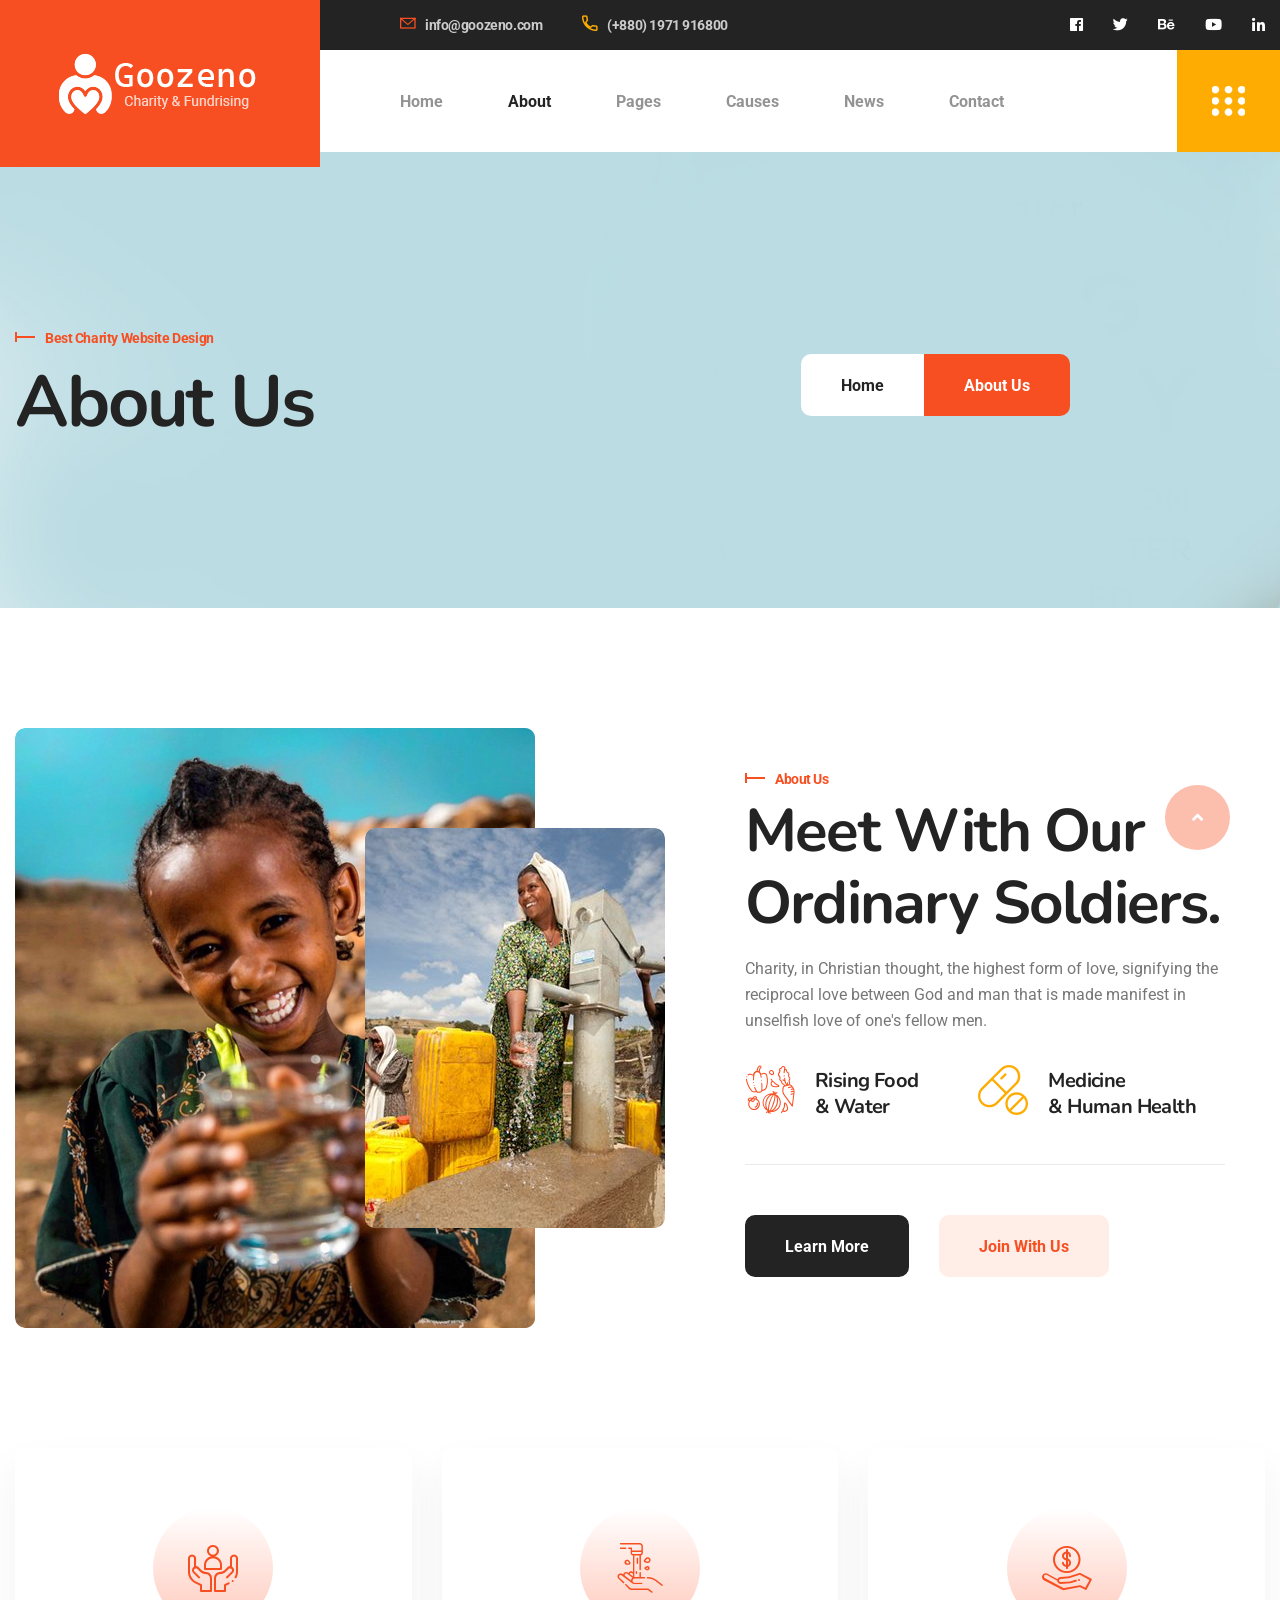
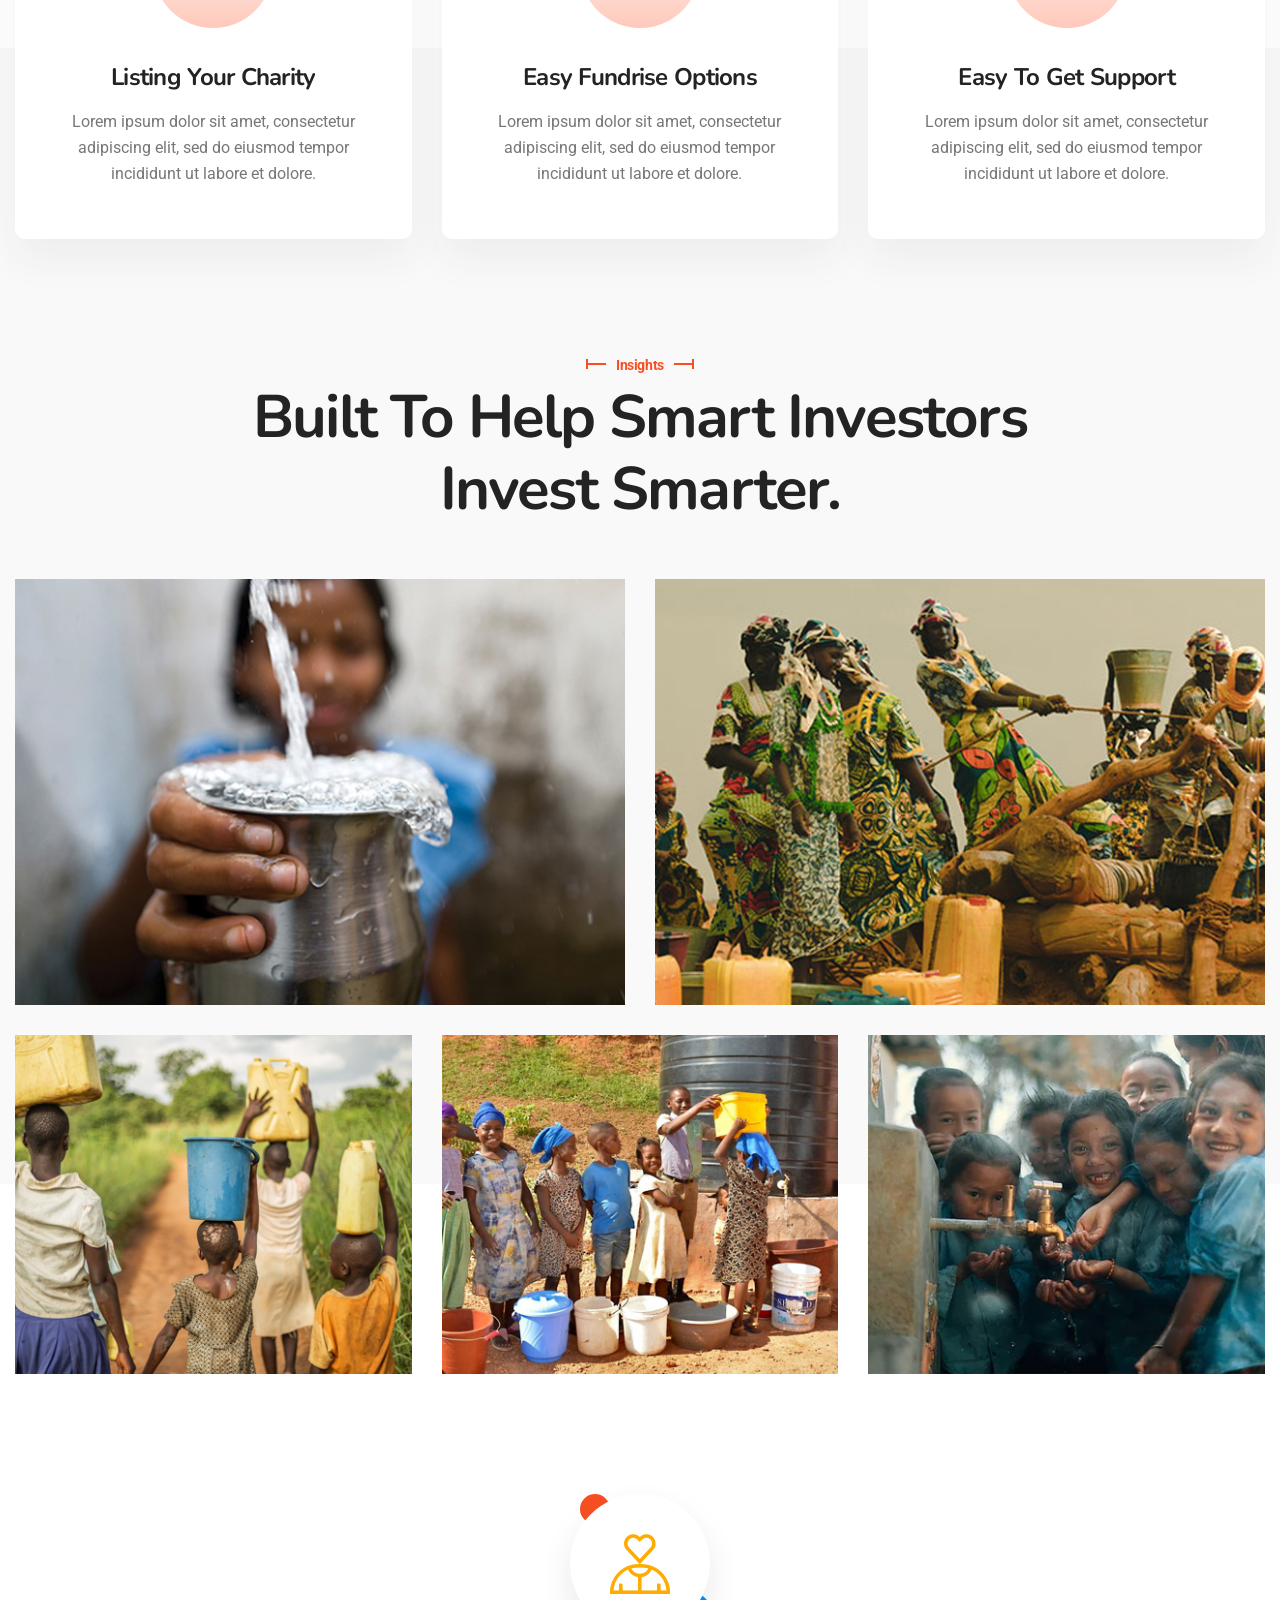
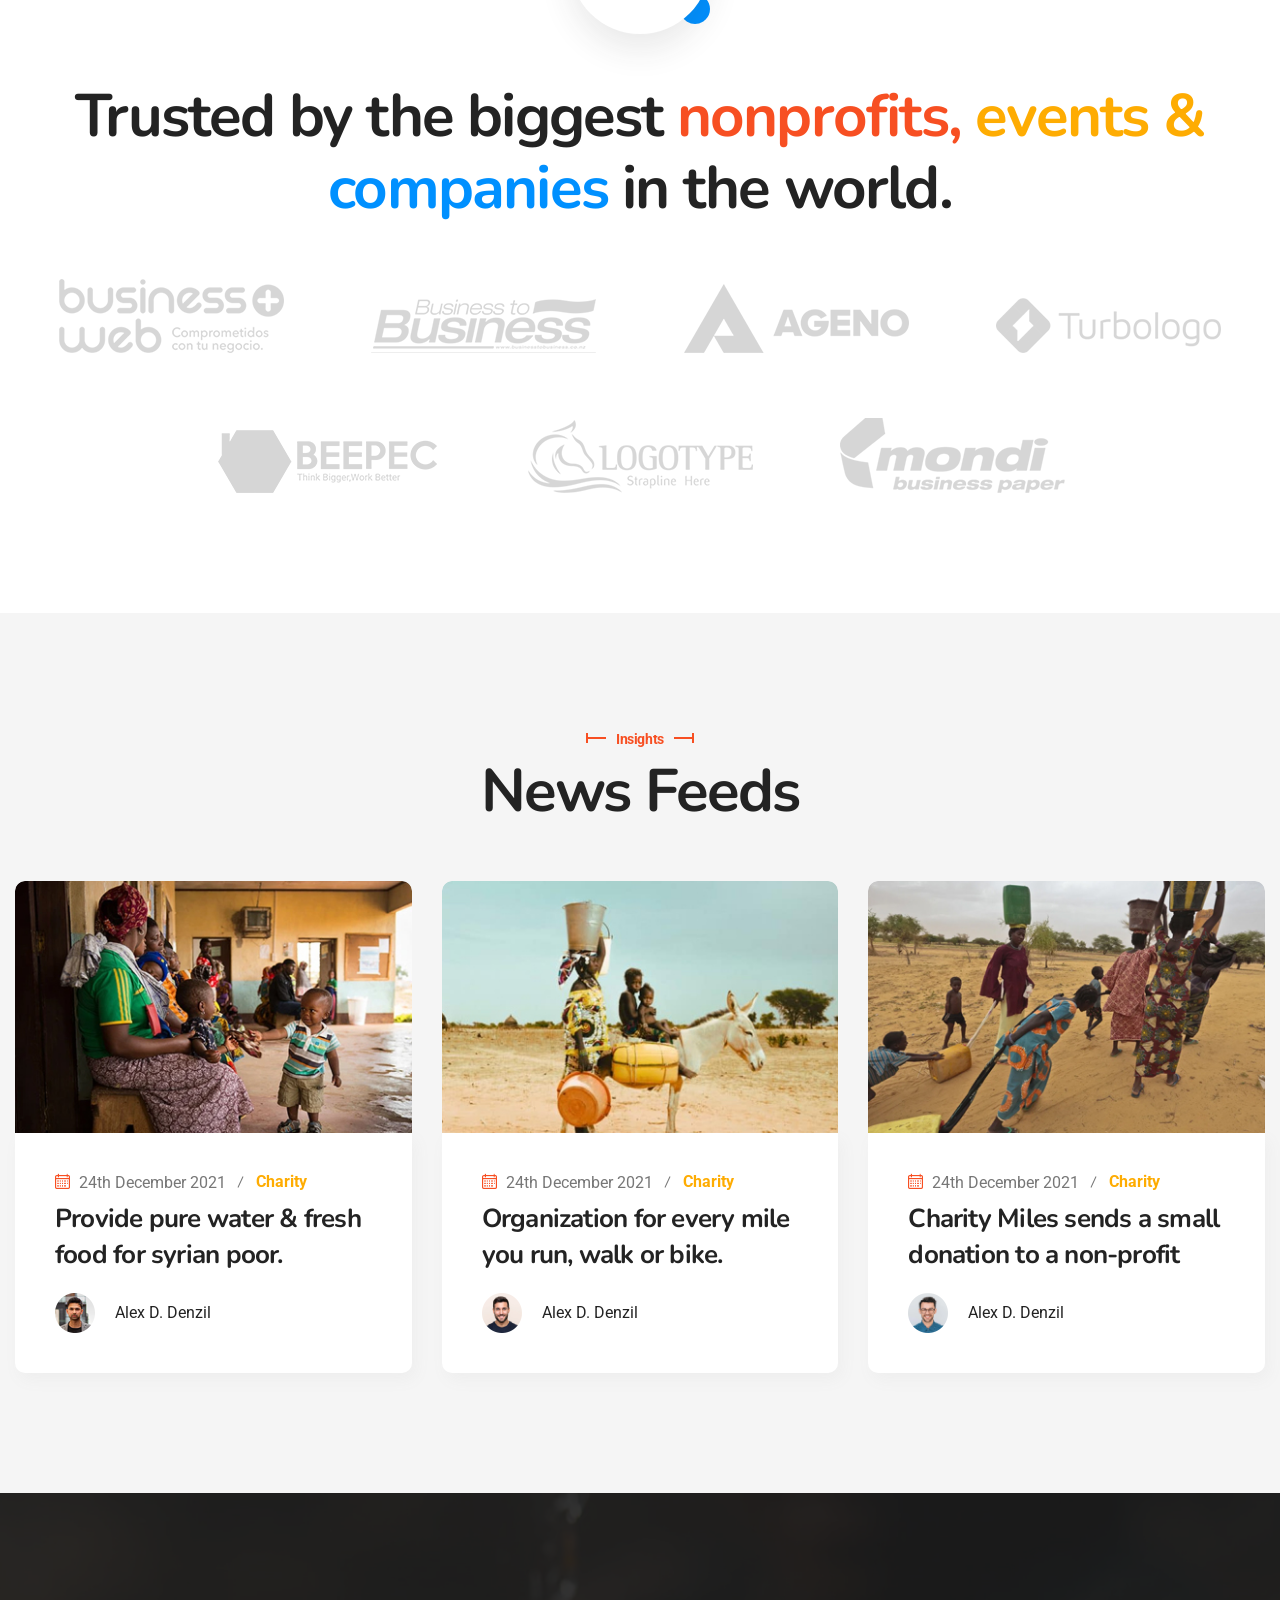
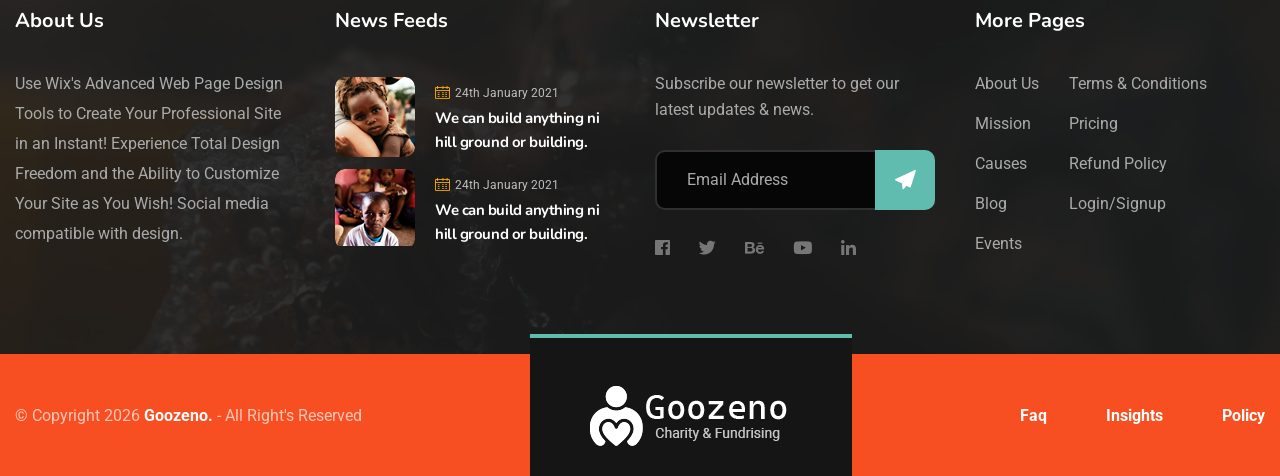
<file: about.html>
<!DOCTYPE html>
<html lang="en">

<head>
    <meta charset="utf-8">
    <title>Givoxin || charity & fundrising Responsive HTML Template</title>
    <link href="assets/css/bootstrap.css" rel="stylesheet">
    <link href="assets/css/fontawesome-all.css" rel="stylesheet">
    <link href="assets/css/custom-animate.css" rel="stylesheet">
    <link href="assets/css/animate.css" rel="stylesheet">
    <link href="assets/css/jquery-ui-1.9.2.custom.min.css" rel="stylesheet">
    <link href="assets/css/nice-select.css" rel="stylesheet">
    <link href="assets/css/flaticon.css" rel="stylesheet">
    <link href="assets/css/owl.css" rel="stylesheet">
    <link href="assets/css/jquery.fancybox.min.css" rel="stylesheet">
    <link href="assets/css/scrollbar.css" rel="stylesheet">
    <link href="assets/css/swiper.min.css" rel="stylesheet">
    <link href="assets/css/style.css" rel="stylesheet">
    <link href="assets/css/responsive.css" rel="stylesheet">
    <link href="assets/css/color.css" rel="stylesheet">
    <link rel="preconnect" href="https://fonts.googleapis.com/">
    <link rel="preconnect" href="https://fonts.gstatic.com/" crossorigin>
    <link href="https://fonts.googleapis.com/css2?family=Nunito:ital,wght@0,300;0,400;0,600;0,700;0,800;0,900;1,300;1,400;1,600;1,700;1,800;1,900&amp;family=Roboto:ital,wght@0,300;0,400;0,500;0,700;0,900;1,300;1,400;1,500;1,700;1,900&amp;display=swap" rel="stylesheet">
    <link rel="shortcut icon" href="assets/images/favicon.png" type="image/x-icon">
    <link rel="icon" href="assets/images/favicon.png" type="image/x-icon">
    <meta http-equiv="X-UA-Compatible" content="IE=edge">
    <meta name="viewport" content="width=device-width, initial-scale=1.0, maximum-scale=1.0, user-scalable=0"> </head>

<body>
<div class="body_wrapper">
    <div class="preloader_wrapper">
        <div class="preloader"></div>
    </div>
    <header class="header_s1 header-one">
        <div class="header-one__inner">
            <div class="logo-one"> <a href="index.html"> <img src="assets/images/resource/logo.png" alt="Awesome Logo" title=""> </a> </div>
            <div class="header-one-content">
                <div class="header-one-content__top">
                    <div class="our-info-one">
                        <ul>
                            <li>
                                <div class="icon"> <span class="flaticon-envelope"></span> </div>
                                <div class="text">
                                    <h6><a href="mailto:yourmail@email.com">info@goozeno.com</a></h6>
                                </div>
                            </li>
                            <li>
                                <div class="icon clr2"> <span class="flaticon-call"></span> </div>
                                <div class="text">
                                    <h6><a class="clr2" href="tel:123456789">(+880) 1971 916800</a></h6>
                                </div>
                            </li>
                        </ul>
                    </div>
                    <div class="social-info-one">
                        <ul>
                            <li><a href="javascript:void(0)"><i class="fab fa-facebook" aria-hidden="true"></i></a></li>
                            <li><a href="javascript:void(0)"><i class="fab fa-twitter" aria-hidden="true"></i></a></li>
                            <li><a href="javascript:void(0)"><i class="fab fa-fa fa-behance" aria-hidden="true"></i></a></li>
                            <li><a href="javascript:void(0)"><i class="fab fa-youtube" aria-hidden="true"></i></a></li>
                            <li><a href="javascript:void(0)"><i class="fab fa-linkedin-in" aria-hidden="true"></i></a></li>
                        </ul>
                    </div>
                </div>
                <div class="header-one-content__bottom">
                    <div class="header-one-content__bottom-left">
                        <div class="nav-outer clearfix">
                            <div class="mobile-nav-toggler">
                                <div class="inner"> <span class="icon-bar"></span> <span class="icon-bar"></span> <span class="icon-bar"></span> </div>
                            </div>
                            <nav class="main-menu navbar-expand-md navbar-light">
                                <div class="collapse navbar-collapse show clearfix" id="navbarSupportedContent">
                                    <ul class="navigation clearfix">
                                        <li class="dropdown"><a href="index.html">Home</a>
                                        </li>
                                        <li><a href="about.html">About</a></li>
                                        <li class="dropdown"><a href="javascript:void(0)">Pages</a>
                                            <ul>
                                                <li><a href="mission.html">Mission</a></li>
                                                <li><a href="event.html">Event</a></li>
                                                <li><a href="event-details.html">Event Details</a></li>
                                                <li><a href="team.html">Team</a></li>
                                                <li><a href="photo-gallery.html">Gallery</a></li>
                                                <li><a href="faq.html">Faq</a></li>
                                            </ul>
                                        </li>
                                        <li class="dropdown"><a href="cause.html">Causes</a>

                                        </li>
                                        <li><a href="news.html">News</a></li>
                                        <li><a href="contact.html">Contact</a></li>
                                    </ul>
                                </div>
                            </nav>
                        </div>
                    </div>
                    <div class="header-one-content__bottom-right">
                        <div class="header-btn-one"> <a href="cause-grid.html" class="theme-btn">Explore Causes<span class="flaticon-right-arrow"></span></a> </div>
                        <div class="hidden-content-btn bar-box"> <a class="side-nav-toggler nav-toggler sidebar_header-opener" href="#"> <img src="assets/images/resource/nav1.png" alt=""> </a> </div>
                    </div>
                </div>
            </div>
        </div>
        <div class="sticky-header">
            <div class="theme_container">
                <div class="sticky-header__inner">
                    <div class="logo pull-left"> <a href="index.html" class="img-responsive"> <img src="assets/images/resource/sticky-logo.png" alt="" title=""> </a> </div>
                    <div class="right-col pull-right">
                        <nav class="main-menu clearfix"> </nav>
                    </div>
                </div>
            </div>
        </div>
        <div class="mobile-menu">
            <div class="menu-backdrop"></div>
            <div class="close-btn"><span class="icon far fa-times"></span></div>
            <nav class="menu-box">
                <div class="nav-logo"><a href="index.html"><img src="assets/images/resource/mobile-logo.png" alt="" title=""></a></div>
                <div class="menu-outer"> </div>
            </nav>
        </div>
    </header>
    <div id="search_s1" class="search_s1">
        <div class="close-search theme-btn"><i class="far fa-times"></i></div>
        <div class="popup-inner">
            <div class="overlay-layer"></div>
            <div class="search-form">
                <form method="post" action="https://thememxpro.com/html/givoxin/index.html">
                    <div class="form-group">
                        <fieldset> <input type="search" class="form-control" name="search-input" value="" placeholder="Type & Enter" required> </fieldset>
                    </div>
                </form>
            </div>
        </div>
    </div>
    <section class="sidebar_header right-align">
        <div class="sidebar_header-closer"> <button><span class="fa fa-times"></span></button> </div>
        <div class="sidebar_header-wrapper">
            <div class="givoxin_sidebar_inner">
                <div class="sidebar-addon">
                    <div class="title">
                        <h3>About Me</h3>
                    </div>
                    <div class="sidebar-about text-center">
                        <div class="image-box"> <img src="assets/images/resource/sidebar-about-img.jpg" alt="Awesome Image"> </div>
                        <div class="text-box">
                            <h3>Rosalina D. Willaimson</h3>
                            <p>Lorem ipsum dolor sit amet, consectet ur adipisicing elit, sed do eiusmod tempor incididunt ut labore.</p>
                            <div class="sidebar-social-link">
                                <ul>
                                    <li> <a href="javascript:void(0)"><i class="fab fa-facebook" aria-hidden="true"></i></a> </li>
                                    <li> <a href="javascript:void(0)"><i class="fab fa-twitter" aria-hidden="true"></i></a> </li>
                                    <li> <a href="javascript:void(0)"><i class="fab fa-behance" aria-hidden="true"></i></a> </li>
                                    <li> <a href="javascript:void(0)"><i class="fab fa-linkedin" aria-hidden="true"></i></a> </li>
                                    <li> <a href="javascript:void(0)"><i class="fab fa-youtube" aria-hidden="true"></i></a> </li>
                                </ul>
                            </div>
                        </div>
                    </div>
                </div>
                <div class="sidebar-addon">
                    <div class="title">
                        <h3>Popular Feeds</h3>
                    </div>
                    <ul class="popular-feeds">
                        <li>
                            <div class="inner">
                                <div class="img-box"> <img src="assets/images/resource/sidebar-popular-feeds-img1.jpg" alt="Awesome Image">
                                    <div class="overlay-content"> <a href="javascript:void(0)"><i class="fa fa-link" aria-hidden="true"></i></a> </div>
                                </div>
                                <div class="title-box">
                                    <h4><a href="news-details.html">Lorem ipsum dolor sed do something.</a> </h4>
                                    <p><span class="flaticon-calendar"></span>24th March 2020</p>
                                </div>
                            </div>
                        </li>
                        <li>
                            <div class="inner">
                                <div class="img-box"> <img src="assets/images/resource/sidebar-popular-feeds-img2.jpg" alt="Awesome Image">
                                    <div class="overlay-content"> <a href="javascript:void(0)"><i class="fa fa-link" aria-hidden="true"></i></a> </div>
                                </div>
                                <div class="title-box">
                                    <h4><a href="news-details.html">Lorem ipsum dolor sed do something.</a> </h4>
                                    <p><span class="flaticon-calendar"></span>24th March 2020</p>
                                </div>
                            </div>
                        </li>
                    </ul>
                </div>
                <div class="sidebar-addon">
                    <div class="title">
                        <h3>Get In Touch</h3>
                    </div>
                    <div class="text">Welcome to Alloggio, where comfort is everything.</div>
                    <ul class="contact-info">
                        <li><i class="fal fa-phone"></i><a href="tel:90809875769">908-098-757-69</a></li>
                        <li><i class="fal fa-envelope"></i><a href="mailto:info@webmail.com">info@webmail.com</a></li>
                        <li><i class="fal fa-map-marker-alt"></i> 13/A, Miranda City Hall, NYC</li>
                    </ul>
                </div>
            </div>
        </div>
    </section>
    <section class="breadcrumb-section-one">
        <div class="breadcrumb-section-one-bg" style="background-image: url(assets/images/background/breadcrumb-img-1.jpg);"> </div>
        <div class="theme_container">
            <div class="row">
                <div class="col-xl-12">
                    <div class="inner-content">
                        <div class="title-box">
                            <div class="sec-title">
                                <div class="tagline"> <span class="left"></span>
                                    <h6>Best Charity Website Design</h6>
                                </div>
                                <h2 class="title">About Us</h2>
                            </div>
                        </div>
                        <div class="breadcrumb-menu">
                            <ul>
                                <li><a href="index.html">Home</a></li>
                                <li class="active">About Us</li>
                            </ul>
                        </div>
                    </div>
                </div>
            </div>
        </div>
    </section>
    <section class="about-section-three">
        <div class="theme_container">
            <div class="row">
                <div class="col-xl-6">
                    <div class="about-addon-six">
                        <div class="image-one"> <img src="assets/images/resource/about-v3-img1.jpg" alt="" /> </div>
                        <div class="image-two">
                            <div class="inner wow slideInLeft" data-wow-delay="500ms"> <img src="assets/images/resource/about-v3-img2.jpg" alt="" /> </div>
                        </div>
                    </div>
                </div>
                <div class="col-xl-6">
                    <div class="about-addon-seven">
                        <div class="sec-title">
                            <div class="tagline"> <span class="left"></span>
                                <h6>About Us</h6>
                            </div>
                            <h2 class="title">Meet With Our <br>Ordinary Soldiers.</h2>
                            <p class="text">Charity, in Christian thought, the highest form of love, signifying the reciprocal love between God and man that is made manifest in unselfish love of one's fellow men.</p>
                        </div>
                        <ul>
                            <li>
                                <div class="icon"> <span class="flaticon-vegetables"></span> </div>
                                <div class="title">
                                    <h2>Rising Food <br>& Water</h2>
                                </div>
                            </li>
                            <li>
                                <div class="icon clr2"> <span class="flaticon-pills"></span> </div>
                                <div class="title">
                                    <h2>Medicine <br>& Human Health</h2>
                                </div>
                            </li>
                        </ul>
                        <div class="button-box">
                            <div class="btn1"> <a href="event.html" class="theme-btn">Learn More</a> </div>
                            <div class="btn2"> <a href="cause-grid.html" class="theme-btn">Join With Us</a> </div>
                        </div>
                    </div>
                </div>
            </div>
        </div>
    </section>
    <section class="features-section-two">
        <div class="theme_container">
            <div class="row">
                <div class="col-xl-4 col-lg-4 wow fadeInUp" data-wow-delay="0ms" data-wow-duration="1500ms">
                    <div class="features-addon-three text-center">
                        <div class="icon"> <span class="flaticon-social-care"></span> </div>
                        <h2><a href="event.html">Listing Your Charity</a></h2>
                        <div class="text">
                            <p>Lorem ipsum dolor sit amet, consectetur adipiscing elit, sed do eiusmod tempor incididunt ut labore et dolore.</p>
                        </div>
                    </div>
                </div>
                <div class="col-xl-4 col-lg-4 wow fadeInUp" data-wow-delay="200ms" data-wow-duration="1500ms">
                    <div class="features-addon-three text-center">
                        <div class="icon"> <span class="flaticon-hand-washing"></span> </div>
                        <h2><a href="event.html">Easy Fundrise Options</a></h2>
                        <div class="text">
                            <p>Lorem ipsum dolor sit amet, consectetur adipiscing elit, sed do eiusmod tempor incididunt ut labore et dolore.</p>
                        </div>
                    </div>
                </div>
                <div class="col-xl-4 col-lg-4 wow fadeInUp" data-wow-delay="400ms" data-wow-duration="1500ms">
                    <div class="features-addon-three text-center">
                        <div class="icon"> <span class="flaticon-donation"></span> </div>
                        <h2><a href="event.html">Easy To Get Support</a></h2>
                        <div class="text">
                            <p>Lorem ipsum dolor sit amet, consectetur adipiscing elit, sed do eiusmod tempor incididunt ut labore et dolore.</p>
                        </div>
                    </div>
                </div>
            </div>
        </div>
    </section>
    <section class="gallery-section-one">
        <div class="theme_container">
            <div class="sec-title text-center">
                <div class="tagline"> <span class="left"></span>
                    <h6>Insights</h6> <span class="right"></span> </div>
                <h2 class="title">Built to help smart investors <br>invest smarter.</h2>
            </div>
            <div class="row">
                <div class="col-xl-6 col-lg-6 col-md-6">
                    <div class="gallery-addon-one">
                        <div class="img-box"> <img src="assets/images/gallery/gallery-v1-img1.jpg" alt="" />
                            <div class="overlay-btn"> <a data-fancybox="gallery1" href="assets/images/gallery/gallery-v1-img1.jpg">Our Gallary <span class="flaticon-right-arrow"></span></a> </div>
                        </div>
                    </div>
                </div>
                <div class="col-xl-6 col-lg-6 col-md-6">
                    <div class="gallery-addon-one">
                        <div class="img-box"> <img src="assets/images/gallery/gallery-v1-img2.jpg" alt="" />
                            <div class="overlay-btn"> <a data-fancybox="gallery1" href="assets/images/gallery/gallery-v1-img2.jpg">Our Gallary <span class="flaticon-right-arrow"></span></a> </div>
                        </div>
                    </div>
                </div>
                <div class="col-xl-4 col-lg-4 col-md-4">
                    <div class="gallery-addon-one">
                        <div class="img-box"> <img src="assets/images/gallery/gallery-v1-img3.jpg" alt="" />
                            <div class="overlay-btn"> <a data-fancybox="gallery1" href="assets/images/gallery/gallery-v1-img3.jpg">Our Gallary <span class="flaticon-right-arrow"></span></a> </div>
                        </div>
                    </div>
                </div>
                <div class="col-xl-4 col-lg-4 col-md-4">
                    <div class="gallery-addon-one">
                        <div class="img-box"> <img src="assets/images/gallery/gallery-v1-img4.jpg" alt="" />
                            <div class="overlay-btn"> <a data-fancybox="gallery1" href="assets/images/gallery/gallery-v1-img4.jpg">Our Gallary <span class="flaticon-right-arrow"></span></a> </div>
                        </div>
                    </div>
                </div>
                <div class="col-xl-4 col-lg-4 col-md-4">
                    <div class="gallery-addon-one">
                        <div class="img-box"> <img src="assets/images/gallery/gallery-v1-img5.jpg" alt="" />
                            <div class="overlay-btn"> <a data-fancybox="gallery1" href="assets/images/gallery/gallery-v1-img5.jpg">Our Gallary <span class="flaticon-right-arrow"></span></a> </div>
                        </div>
                    </div>
                </div>
            </div>
        </div>
    </section>
    <section class="brand-section-one style4">
        <div class="theme_container">
            <div class="icon">
                <div class="doted-one"></div>
                <div class="doted-two"></div><span class="flaticon-self-love"></span> </div>
            <div class="sec-title text-center">
                <h2 class="title">Trusted by the biggest <span class="clr1">nonprofits,</span> <span class="clr2">events &</span> <br><span class="clr3">companies</span> in the world.</h2>
            </div>
            <div class="row">
                <div class="col-xl-12">
                    <div class="brand-section-one-inner">
                        <div class="top-box">
                            <div class="brand-addon-one"> <a href="javascript:void(0)"><img src="assets/images/brand/brand-v1-img1.png" alt="Awesome Image"></a>
                                <div class="overlay-box"> <a href="javascript:void(0)"><img src="assets/images/brand/brand-v1-overlay-img1.png" alt="Awesome Image"></a> </div>
                            </div>
                            <div class="brand-addon-one"> <a href="javascript:void(0)"><img src="assets/images/brand/brand-v1-img2.png" alt="Awesome Image"></a>
                                <div class="overlay-box"> <a href="javascript:void(0)"><img src="assets/images/brand/brand-v1-overlay-img2.png" alt="Awesome Image"></a> </div>
                            </div>
                            <div class="brand-addon-one"> <a href="javascript:void(0)"><img src="assets/images/brand/brand-v1-img3.png" alt="Awesome Image"></a>
                                <div class="overlay-box"> <a href="javascript:void(0)"><img src="assets/images/brand/brand-v1-overlay-img3.png" alt="Awesome Image"></a> </div>
                            </div>
                            <div class="brand-addon-one"> <a href="javascript:void(0)"><img src="assets/images/brand/brand-v1-img4.png" alt="Awesome Image"></a>
                                <div class="overlay-box"> <a href="javascript:void(0)"><img src="assets/images/brand/brand-v1-overlay-img4.png" alt="Awesome Image"></a> </div>
                            </div>
                        </div>
                        <div class="bottom-box">
                            <div class="brand-addon-one text-center"> <a href="javascript:void(0)"><img src="assets/images/brand/brand-v1-img5.png" alt="Awesome Image"></a>
                                <div class="overlay-box"> <a href="javascript:void(0)"><img src="assets/images/brand/brand-v1-overlay-img5.png" alt="Awesome Image"></a> </div>
                            </div>
                            <div class="brand-addon-one text-center"> <a href="javascript:void(0)"><img src="assets/images/brand/brand-v1-img6.png" alt="Awesome Image"></a>
                                <div class="overlay-box"> <a href="javascript:void(0)"><img src="assets/images/brand/brand-v1-overlay-img6.png" alt="Awesome Image"></a> </div>
                            </div>
                            <div class="brand-addon-one text-center"> <a href="javascript:void(0)"><img src="assets/images/brand/brand-v1-img7.png" alt="Awesome Image"></a>
                                <div class="overlay-box"> <a href="javascript:void(0)"><img src="assets/images/brand/brand-v1-overlay-img7.png" alt="Awesome Image"></a> </div>
                            </div>
                        </div>
                    </div>
                </div>
            </div>
        </div>
    </section>
    <section class="news-section-one style4">
        <div class="theme_container">
            <div class="sec-title text-center">
                <div class="tagline"> <span class="left"></span>
                    <h6>Insights</h6> <span class="right"></span> </div>
                <h2 class="title">News Feeds</h2>
            </div>
            <div class="row">
                <div class="col-xl-4 col-lg-4 wow fadeInLeft" data-wow-delay="0ms">
                    <div class="news-addon-one">
                        <div class="image-box"> <img src="assets/images/blog/news-v1-img1.jpg" alt="" /> </div>
                        <div class="content-box">
                            <ul class="meta-info">
                                <li>
                                    <p><span class="flaticon-calendar"></span> 24th December 2021</p>
                                </li>
                                <li> <span>Charity</span> </li>
                            </ul>
                            <h2><a href="news-details.html">Provide pure water & fresh <br>food for syrian poor.</a> </h2>
                            <div class="author-box">
                                <div class="img"> <img src="assets/images/blog/blog-v1-author-img1.png" alt="" /> </div>
                                <div class="name">
                                    <p>Alex D. Denzil</p>
                                </div>
                            </div>
                        </div>
                    </div>
                </div>
                <div class="col-xl-4 col-lg-4 wow fadeInLeft" data-wow-delay="300ms">
                    <div class="news-addon-one">
                        <div class="image-box"> <img src="assets/images/blog/news-v1-img2.jpg" alt="" /> </div>
                        <div class="content-box">
                            <ul class="meta-info">
                                <li>
                                    <p><span class="flaticon-calendar"></span> 24th December 2021</p>
                                </li>
                                <li> <span>Charity</span> </li>
                            </ul>
                            <h2><a href="news-details.html">Organization for every mile
                                you run, walk or bike.</a> </h2>
                            <div class="author-box">
                                <div class="img"> <img src="assets/images/blog/blog-v1-author-img2.png" alt="" /> </div>
                                <div class="name">
                                    <p>Alex D. Denzil</p>
                                </div>
                            </div>
                        </div>
                    </div>
                </div>
                <div class="col-xl-4 col-lg-4 wow fadeInLeft" data-wow-delay="600ms">
                    <div class="news-addon-one">
                        <div class="image-box"> <img src="assets/images/blog/news-v1-img3.jpg" alt="" /> </div>
                        <div class="content-box">
                            <ul class="meta-info">
                                <li>
                                    <p><span class="flaticon-calendar"></span> 24th December 2021</p>
                                </li>
                                <li> <span>Charity</span> </li>
                            </ul>
                            <h2><a href="news-details.html">Charity Miles sends a small
                                donation to a non-profit</a> </h2>
                            <div class="author-box">
                                <div class="img"> <img src="assets/images/blog/blog-v1-author-img3.png" alt="" /> </div>
                                <div class="name">
                                    <p>Alex D. Denzil</p>
                                </div>
                            </div>
                        </div>
                    </div>
                </div>
            </div>
        </div>
    </section>
    <footer class="main-footer">
        <div class="main-footer-top">
            <div class="overlay-bg" style="background-image: url(assets/images/background/footer-v1-bg.jpg);"> </div>
            <div class="theme_container">
                <div class="widgets-section">
                    <div class="row clearfix">
                        <div class="col-xl-3 col-lg-6 col-md-6 wow animated fadeInUp" data-wow-delay="0.1s">
                            <div class="footer-widget-item">
                                <div class="title">
                                    <h2>About Us</h2>
                                </div>
                                <div class="our-info">
                                    <div class="text">
                                        <p>Use Wix's Advanced Web Page Design Tools to Create Your Professional Site in an Instant! Experience Total Design Freedom and the Ability to Customize Your Site as You Wish! Social media compatible with design.</p>
                                    </div>
                                </div>
                            </div>
                        </div>
                        <div class="col-xl-3 col-lg-6 col-md-6 wow animated fadeInUp" data-wow-delay="0.3s">
                            <div class="footer-widget-item mar-t50">
                                <div class="title">
                                    <h2>News Feeds</h2>
                                </div>
                                <div class="footer-widget-news">
                                    <ul>
                                        <li>
                                            <div class="img-box"> <img src="assets/images/resource/footer-v1-img3.jpg" alt="" /> </div>
                                            <div class="text-box">
                                                <p><span class="flaticon-calendar-1"></span>24th January 2021</p>
                                                <h6><a href="news-details.html">We can build anything ni <br>hill ground or building.</a></h6>
                                            </div>
                                        </li>
                                        <li>
                                            <div class="img-box"> <img src="assets/images/resource/footer-v1-img4.jpg" alt="" /> </div>
                                            <div class="text-box">
                                                <p><span class="flaticon-calendar-1"></span>24th January 2021</p>
                                                <h6><a href="news-details.html">We can build anything ni <br>hill ground or building.</a></h6>
                                            </div>
                                        </li>
                                    </ul>
                                </div>
                            </div>
                        </div>
                        <div class="col-xl-3 col-lg-6 col-md-6 wow animated fadeInUp" data-wow-delay="0.5s">
                            <div class="footer-widget-item mar-l13">
                                <div class="title">
                                    <h2>Newsletter</h2>
                                </div>
                                <div class="footer-widget-newsletter">
                                    <p>Subscribe our newsletter to get our <br>latest updates & news.</p>
                                    <div class="subscribe-box">
                                        <form class="subscribe-form" action="#">
                                            <div class="input-box"> <input type="email" name="email" placeholder="Email address"> </div><button type="submit"><span class="flaticon-sent-mail"></span></button> </form>
                                    </div>
                                    <div class="social-link">
                                        <ul>
                                            <li><a href="javascript:void(0)"><i class="fab fa-facebook" aria-hidden="true"></i></a> </li>
                                            <li><a href="javascript:void(0)"><i class="fab fa-twitter" aria-hidden="true"></i></a> </li>
                                            <li><a href="javascript:void(0)"><i class="fab fa-fa fa-behance" aria-hidden="true"></i></a> </li>
                                            <li><a href="javascript:void(0)"><i class="fab fa-youtube" aria-hidden="true"></i></a> </li>
                                            <li><a href="javascript:void(0)"><i class="fab fa-linkedin-in" aria-hidden="true"></i></a> </li>
                                        </ul>
                                    </div>
                                </div>
                            </div>
                        </div>
                        <div class="col-xl-3 col-lg-6 col-md-6 wow animated fadeInUp" data-wow-delay="0.7s">
                            <div class="footer-widget-item mar-l43">
                                <div class="title">
                                    <h2>More Pages</h2>
                                </div>
                                <div class="footer-widget-page-link">
                                    <ul class="footer-widget-page-link-list">
                                        <li><a href="about.html">About Us</a></li>
                                        <li><a href="mission.html">Mission</a></li>
                                        <li><a href="cause-grid.html">Causes</a></li>
                                        <li><a href="news.html">Blog</a></li>
                                        <li><a href="event.html">Events</a></li>
                                    </ul>
                                    <ul class="footer-widget-page-link-list footer-widget-page-link-list-two">
                                        <li><a href="javascript:void(0)">Terms & Conditions</a></li>
                                        <li><a href="javascript:void(0)">Pricing</a></li>
                                        <li><a href="javascript:void(0)">Refund Policy</a></li>
                                        <li><a href="javascript:void(0)">Login/Signup</a></li>
                                    </ul>
                                </div>
                            </div>
                        </div>
                    </div>
                </div>
            </div>
        </div>
        <div class="main-footer-bottom">
            <div class="theme_container">
                <div class="main-footer-bottom-inner">
                    <div class="text">
                        <p>© Copyright 2026 <a href="javascript:void(0)">Goozeno.</a> - All Right's Reserved</p>
                    </div>
                    <div class="logo"> <a href="index.html"><img src="assets/images/resource/footer-logo.png" alt=""/></a> </div>
                    <div class="main-footer-bottom-list">
                        <ul>
                            <li><a href="about.html">Faq</a></li>
                            <li><a href="about.html">Insights</a></li>
                            <li><a href="about.html">Policy</a></li>
                        </ul>
                    </div>
                </div>
            </div>
        </div>
    </footer> 
    <a href="# " class="back-to-top " data-wow-duration="1.0s " data-wow-delay="1.0s "> <i class="fas fa-angle-up "></i> </a> 
</div>
    <script src="assets/js/jquery.js"></script>
    <script src="assets/js/bootstrap.bundle.min.js"></script>
    <script src="assets/js/jquery.fancybox.js"></script>
    <script src="assets/js/isotope.js"></script>
    <script src="assets/js/owl.js"></script>
    <script src="assets/js/appear.js"></script>
    <script src="assets/js/wow.js"></script>
    <script src="assets/js/TweenMax.min.js"></script>
    <script src="assets/js/swiper.min.js"></script>    
    <script src="assets/js/jquery-ui-1.9.2.custom.min.js"></script>
    <script src="assets/js/jquery.circle-progress.min.js"></script>
    <script src="assets/js/knob.js"></script>
    <script src="assets/js/jquery.nice-select.min.js"></script>
    <script src="assets/js/active.js"></script>
</body>


</html>
</file>
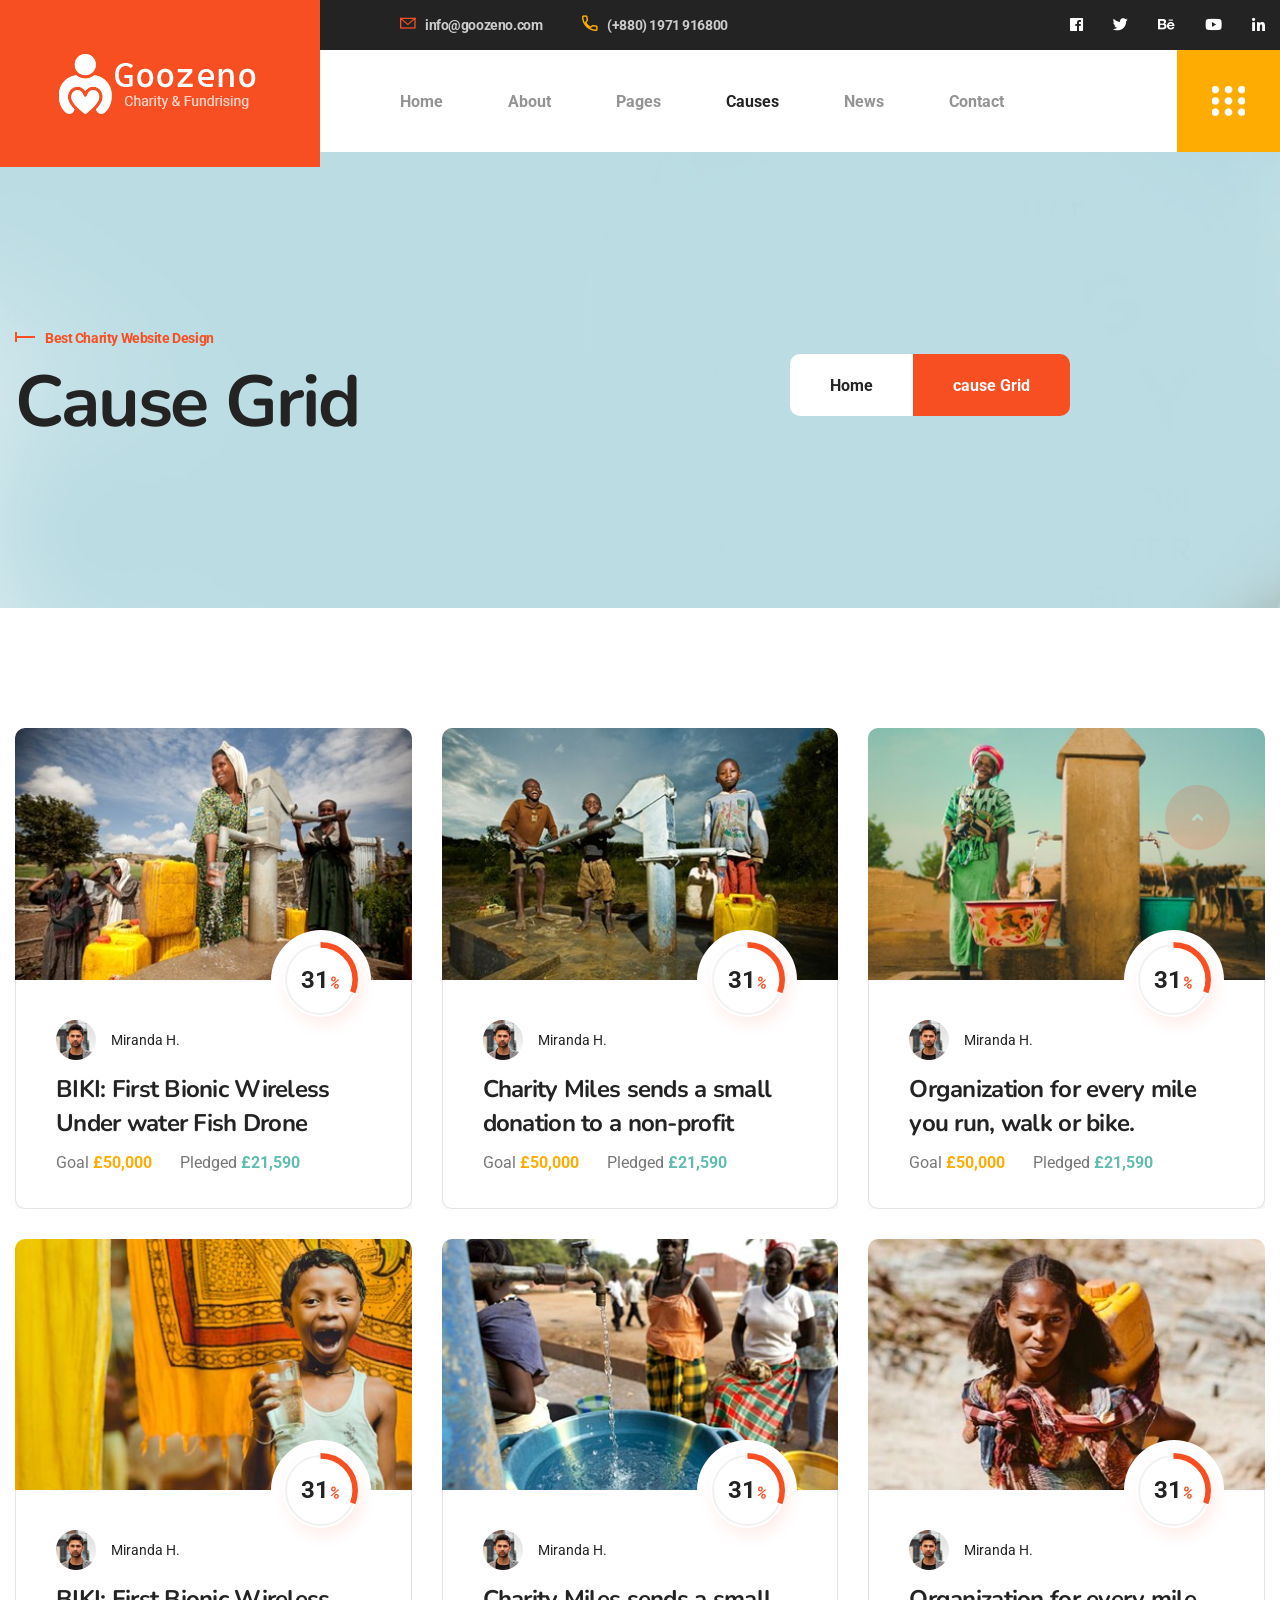
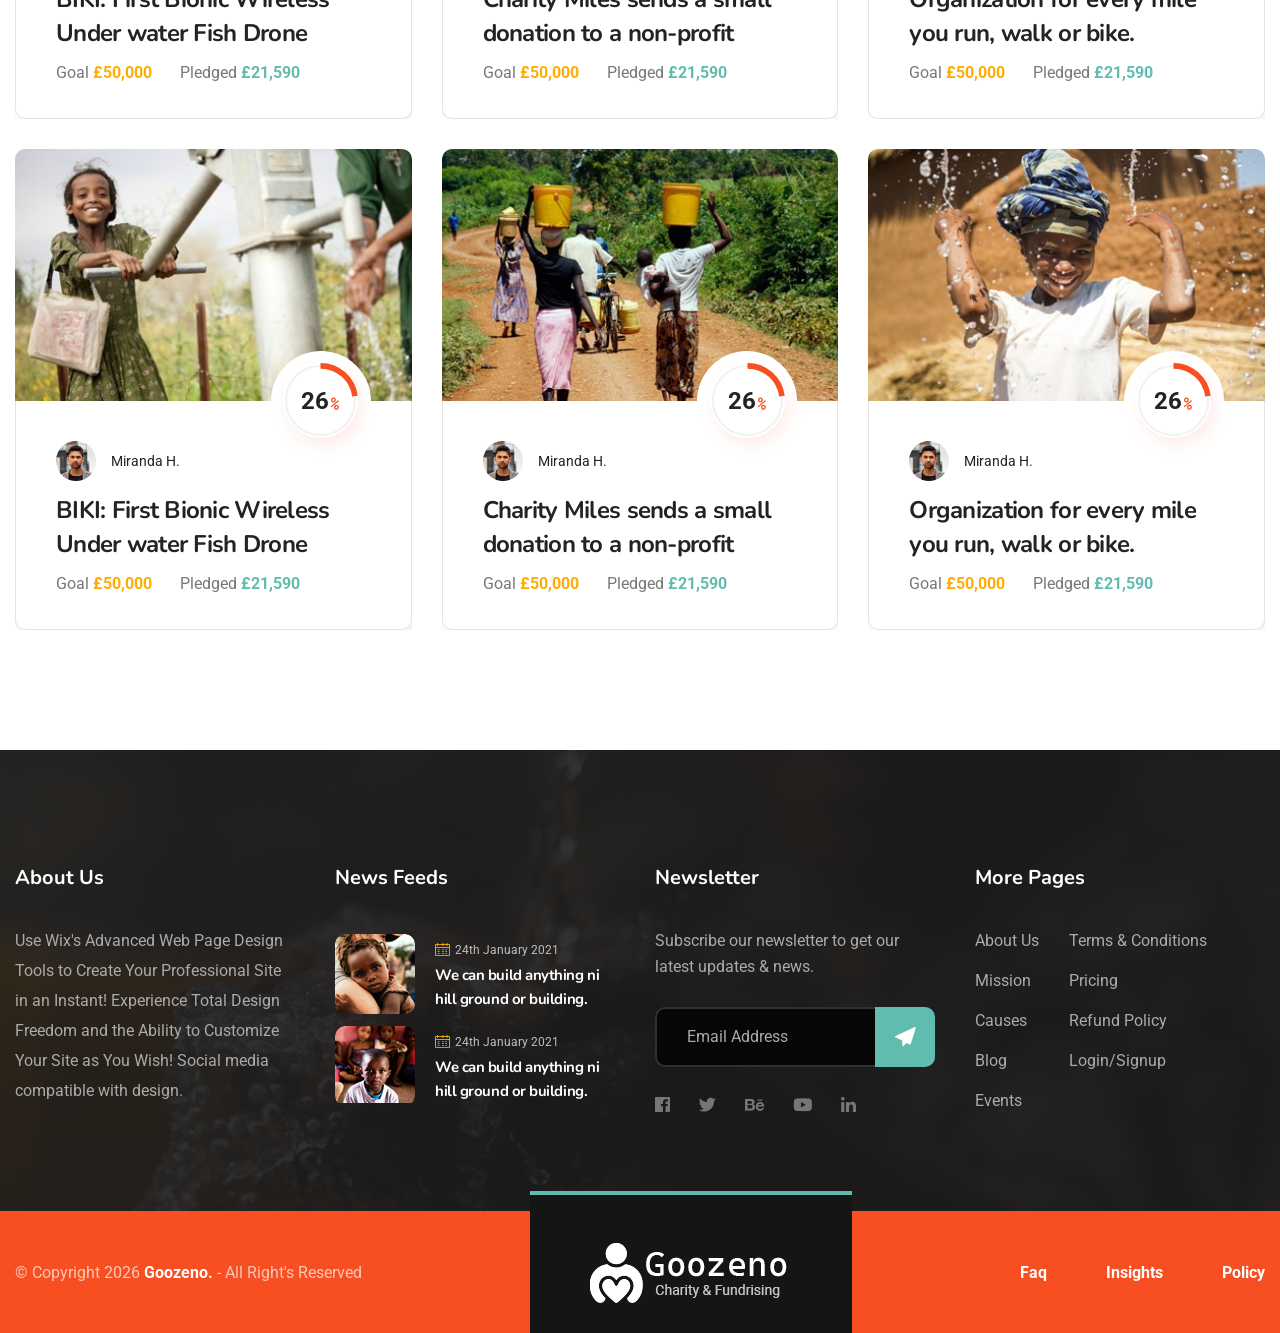
<file: cause.html>
<!DOCTYPE html>
<html lang="en">

<head>
    <meta charset="utf-8">
    <title>cause</title>
    <link href="assets/css/bootstrap.css" rel="stylesheet">
    <link href="assets/css/fontawesome-all.css" rel="stylesheet">
    <link href="assets/css/custom-animate.css" rel="stylesheet">
    <link href="assets/css/animate.css" rel="stylesheet">
    <link href="assets/css/jquery-ui-1.9.2.custom.min.css" rel="stylesheet">
    <link href="assets/css/nice-select.css" rel="stylesheet">
    <link href="assets/css/flaticon.css" rel="stylesheet">
    <link href="assets/css/owl.css" rel="stylesheet">
    <link href="assets/css/jquery.fancybox.min.css" rel="stylesheet">
    <link href="assets/css/scrollbar.css" rel="stylesheet">
    <link href="assets/css/swiper.min.css" rel="stylesheet">
    <link href="assets/css/style.css" rel="stylesheet">
    <link href="assets/css/responsive.css" rel="stylesheet">
    <link href="assets/css/color.css" rel="stylesheet">
    <link rel="preconnect" href="https://fonts.googleapis.com/">
    <link rel="preconnect" href="https://fonts.gstatic.com/" crossorigin>
    <link href="https://fonts.googleapis.com/css2?family=Nunito:ital,wght@0,300;0,400;0,600;0,700;0,800;0,900;1,300;1,400;1,600;1,700;1,800;1,900&amp;family=Roboto:ital,wght@0,300;0,400;0,500;0,700;0,900;1,300;1,400;1,500;1,700;1,900&amp;display=swap" rel="stylesheet">
    <link rel="shortcut icon" href="assets/images/favicon.png" type="image/x-icon">
    <link rel="icon" href="assets/images/favicon.png" type="image/x-icon">
    <meta http-equiv="X-UA-Compatible" content="IE=edge">
    <meta name="viewport" content="width=device-width, initial-scale=1.0, maximum-scale=1.0, user-scalable=0"> 
</head>

<body>
<div class="body_wrapper">
    <div class="preloader_wrapper">
        <div class="preloader"></div>
    </div>
    <header class="header_s1 header-one">
        <div class="header-one__inner">
            <div class="logo-one"> <a href="index.html"> <img src="assets/images/resource/logo.png" alt="Awesome Logo" title=""> </a> </div>
            <div class="header-one-content">
                <div class="header-one-content__top">
                    <div class="our-info-one">
                        <ul>
                            <li>
                                <div class="icon"> <span class="flaticon-envelope"></span> </div>
                                <div class="text">
                                    <h6><a href="mailto:yourmail@email.com">info@goozeno.com</a></h6>
                                </div>
                            </li>
                            <li>
                                <div class="icon clr2"> <span class="flaticon-call"></span> </div>
                                <div class="text">
                                    <h6><a class="clr2" href="tel:123456789">(+880) 1971 916800</a></h6>
                                </div>
                            </li>
                        </ul>
                    </div>
                    <div class="social-info-one">
                        <ul>
                            <li><a href="javascript:void(0)"><i class="fab fa-facebook" aria-hidden="true"></i></a></li>
                            <li><a href="javascript:void(0)"><i class="fab fa-twitter" aria-hidden="true"></i></a></li>
                            <li><a href="javascript:void(0)"><i class="fab fa-fa fa-behance" aria-hidden="true"></i></a></li>
                            <li><a href="javascript:void(0)"><i class="fab fa-youtube" aria-hidden="true"></i></a></li>
                            <li><a href="javascript:void(0)"><i class="fab fa-linkedin-in" aria-hidden="true"></i></a></li>
                        </ul>
                    </div>
                </div>
                <div class="header-one-content__bottom">
                    <div class="header-one-content__bottom-left">
                        <div class="nav-outer clearfix">
                            <div class="mobile-nav-toggler">
                                <div class="inner"> <span class="icon-bar"></span> <span class="icon-bar"></span> <span class="icon-bar"></span> </div>
                            </div>
                            <nav class="main-menu navbar-expand-md navbar-light">
                                <div class="collapse navbar-collapse show clearfix" id="navbarSupportedContent">
                                    <ul class="navigation clearfix">
                                        <li class="dropdown"><a href="index.html">Home</a>
                                        </li>
                                        <li><a href="about.html">About</a></li>
                                        <li class="dropdown"><a href="javascript:void(0)">Pages</a>
                                            <ul>
                                                <li><a href="mission.html">Mission</a></li>
                                                <li><a href="event.html">Event</a></li>
                                                <li><a href="event-details.html">Event Details</a></li>
                                                <li><a href="team.html">Team</a></li>
                                                <li><a href="photo-gallery.html">Gallery</a></li>
                                                <li><a href="faq.html">Faq</a></li>
                                            </ul>
                                        </li>
                                        <li class="dropdown"><a href="cause.html">Causes</a>

                                        </li>
                                        <li><a href="news.html">News</a></li>
                                        <li><a href="contact.html">Contact</a></li>
                                    </ul>
                                </div>
                            </nav>
                        </div>
                    </div>
                    <div class="header-one-content__bottom-right">
                        <div class="header-btn-one"> <a href="cause-grid.html" class="theme-btn">Explore Causes<span class="flaticon-right-arrow"></span></a> </div>
                        <div class="hidden-content-btn bar-box"> <a class="side-nav-toggler nav-toggler sidebar_header-opener" href="#"> <img src="assets/images/resource/nav1.png" alt=""> </a> </div>
                    </div>
                </div>
            </div>
        </div>
        <div class="sticky-header">
            <div class="theme_container">
                <div class="sticky-header__inner">
                    <div class="logo pull-left"> <a href="index.html" class="img-responsive"> <img src="assets/images/resource/sticky-logo.png" alt="" title=""> </a> </div>
                    <div class="right-col pull-right">
                        <nav class="main-menu clearfix"> </nav>
                    </div>
                </div>
            </div>
        </div>
        <div class="mobile-menu">
            <div class="menu-backdrop"></div>
            <div class="close-btn"><span class="icon far fa-times"></span></div>
            <nav class="menu-box">
                <div class="nav-logo"><a href="index.html"><img src="assets/images/resource/mobile-logo.png" alt="" title=""></a></div>
                <div class="menu-outer"> </div>
            </nav>
        </div>
    </header>
    <div id="search_s1" class="search_s1">
        <div class="close-search theme-btn"><i class="far fa-times"></i></div>
        <div class="popup-inner">
            <div class="overlay-layer"></div>
            <div class="search-form">
                <form method="post" action="https://thememxpro.com/html/givoxin/index.html">
                    <div class="form-group">
                        <fieldset> <input type="search" class="form-control" name="search-input" value="" placeholder="Type & Enter" required> </fieldset>
                    </div>
                </form>
            </div>
        </div>
    </div>
    <section class="sidebar_header right-align">
        <div class="sidebar_header-closer"> <button><span class="fa fa-times"></span></button> </div>
        <div class="sidebar_header-wrapper">
            <div class="givoxin_sidebar_inner">
                <div class="sidebar-addon">
                    <div class="title">
                        <h3>About Me</h3>
                    </div>
                    <div class="sidebar-about text-center">
                        <div class="image-box"> <img src="assets/images/resource/sidebar-about-img.jpg" alt="Awesome Image"> </div>
                        <div class="text-box">
                            <h3>Rosalina D. Willaimson</h3>
                            <p>Lorem ipsum dolor sit amet, consectet ur adipisicing elit, sed do eiusmod tempor incididunt ut labore.</p>
                            <div class="sidebar-social-link">
                                <ul>
                                    <li> <a href="javascript:void(0)"><i class="fab fa-facebook" aria-hidden="true"></i></a> </li>
                                    <li> <a href="javascript:void(0)"><i class="fab fa-twitter" aria-hidden="true"></i></a> </li>
                                    <li> <a href="javascript:void(0)"><i class="fab fa-behance" aria-hidden="true"></i></a> </li>
                                    <li> <a href="javascript:void(0)"><i class="fab fa-linkedin" aria-hidden="true"></i></a> </li>
                                    <li> <a href="javascript:void(0)"><i class="fab fa-youtube" aria-hidden="true"></i></a> </li>
                                </ul>
                            </div>
                        </div>
                    </div>
                </div>
                <div class="sidebar-addon">
                    <div class="title">
                        <h3>Popular Feeds</h3>
                    </div>
                    <ul class="popular-feeds">
                        <li>
                            <div class="inner">
                                <div class="img-box"> <img src="assets/images/resource/sidebar-popular-feeds-img1.jpg" alt="Awesome Image">
                                    <div class="overlay-content"> <a href="javascript:void(0)"><i class="fa fa-link" aria-hidden="true"></i></a> </div>
                                </div>
                                <div class="title-box">
                                    <h4><a href="news-details.html">Lorem ipsum dolor sed do something.</a> </h4>
                                    <p><span class="flaticon-calendar"></span>24th March 2020</p>
                                </div>
                            </div>
                        </li>
                        <li>
                            <div class="inner">
                                <div class="img-box"> <img src="assets/images/resource/sidebar-popular-feeds-img2.jpg" alt="Awesome Image">
                                    <div class="overlay-content"> <a href="javascript:void(0)"><i class="fa fa-link" aria-hidden="true"></i></a> </div>
                                </div>
                                <div class="title-box">
                                    <h4><a href="news-details.html">Lorem ipsum dolor sed do something.</a> </h4>
                                    <p><span class="flaticon-calendar"></span>24th March 2020</p>
                                </div>
                            </div>
                        </li>
                    </ul>
                </div>
                <div class="sidebar-addon">
                    <div class="title">
                        <h3>Get In Touch</h3>
                    </div>
                    <div class="text">Welcome to Alloggio, where comfort is everything.</div>
                    <ul class="contact-info">
                        <li><i class="fal fa-phone"></i><a href="tel:90809875769">908-098-757-69</a></li>
                        <li><i class="fal fa-envelope"></i><a href="mailto:info@webmail.com">info@webmail.com</a></li>
                        <li><i class="fal fa-map-marker-alt"></i> 13/A, Miranda City Hall, NYC</li>
                    </ul>
                </div>
            </div>
        </div>
    </section>
    <section class="breadcrumb-section-one">
        <div class="breadcrumb-section-one-bg" style="background-image: url(assets/images/background/breadcrumb-img-1.jpg);"> </div>
        <div class="theme_container">
            <div class="row">
                <div class="col-xl-12">
                    <div class="inner-content">
                        <div class="title-box">
                            <div class="sec-title">
                                <div class="tagline"> <span class="left"></span>
                                    <h6>Best Charity Website Design</h6>
                                </div>
                                <h2 class="title">cause Grid</h2>
                            </div>
                        </div>
                        <div class="breadcrumb-menu">
                            <ul>
                                <li><a href="index.html">Home</a></li>
                                <li class="active">cause Grid</li>
                            </ul>
                        </div>
                    </div>
                </div>
            </div>
        </div>
    </section>
    <section class="causes-section">
        <div class="theme_container">
            <div class="row">
                <div class="col-lg-4 col-md-6">
                    <div class="causes-section-addon-one wow fadeInUp" data-wow-delay="0ms" data-wow-duration="1500ms">
                        <div class="img-box">
                            <div class="inner"> <img src="assets/images/causes/causes-v1-img1.jpg" alt="" /> </div>
                        </div>
                        <div class="content-box">
                            <div class="progress-box">
                                <div class="inner-box">
                                    <div class="graph-outer"> <input type="text" class="dial" data-fgColor="#f74f22" data-bgColor="none" data-width="75" data-height="75" data-linecap="normal" value="75">
                                        <div class="inner-text count-box"><span class="count-text" data-stop="75" data-speed="2000"></span><span class="count-Parsent">%</span></div>
                                    </div>
                                </div>
                            </div>
                            <div class="author-box">
                                <div class="img"> <img src="assets/images/resource/causes-v1-author-img1.png" alt="" /> </div>
                                <div class="name">
                                    <p>Miranda H.</p>
                                </div>
                            </div>
                            <h2><a href="cause-details.html">BIKI: First Bionic Wireless <br>Under water Fish Drone</a> </h2>
                            <div class="bottom">
                                <ul>
                                    <li>Goal <span>£50,000</span></li>
                                    <li>Pledged <span class="clr2">£21,590</span></li>
                                </ul>
                            </div>
                        </div>
                        <div class="content-box overlay">
                            <div class="progress-box">
                                <div class="inner-box">
                                    <div class="graph-outer"> <input type="text" class="dial" data-fgColor="#f74f22" data-bgColor="none" data-width="75" data-height="75" data-linecap="normal" value="75">
                                        <div class="inner-text count-box"><span class="count-text" data-stop="75" data-speed="2000"></span><span class="count-Parsent">%</span></div>
                                    </div>
                                </div>
                            </div>
                            <div class="author-box">
                                <div class="img"> <img src="assets/images/resource/causes-v1-author-img1.png" alt="" /> </div>
                                <div class="name">
                                    <p>Miranda H.</p>
                                </div>
                            </div>
                            <h2><a href="cause-details.html">BIKI: First Bionic Wireless Is <br>Under water Fish Drone</a> </h2>
                            <div class="bottom">
                                <ul>
                                    <li>Goal <span>£50,000</span></li>
                                    <li>Pledged <span class="clr2">£21,590</span></li>
                                </ul>
                            </div>
                            <div class="button-box"> <a href="cause-details.html" class="theme-btn">Get A Seat <span class="flaticon-right-arrow"></span></a> </div>
                        </div>
                    </div>
                </div>
                <div class="col-lg-4 col-md-6">
                    <div class="causes-section-addon-one wow fadeInUp" data-wow-delay="0ms" data-wow-duration="1500ms">
                        <div class="img-box">
                            <div class="inner"> <img src="assets/images/causes/causes-v1-img2.jpg" alt="" /> </div>
                        </div>
                        <div class="content-box">
                            <div class="progress-box">
                                <div class="inner-box">
                                    <div class="graph-outer"> <input type="text" class="dial" data-fgColor="#f74f22" data-bgColor="none" data-width="75" data-height="75" data-linecap="normal" value="75">
                                        <div class="inner-text count-box"><span class="count-text" data-stop="75" data-speed="2000"></span><span class="count-Parsent">%</span></div>
                                    </div>
                                </div>
                            </div>
                            <div class="author-box">
                                <div class="img"> <img src="assets/images/resource/causes-v1-author-img1.png" alt="" /> </div>
                                <div class="name">
                                    <p>Miranda H.</p>
                                </div>
                            </div>
                            <h2><a href="cause-details.html">Charity Miles sends a small <br> donation to a non-profit
                                </a> </h2>
                            <div class="bottom">
                                <ul>
                                    <li>Goal <span>£50,000</span></li>
                                    <li>Pledged <span class="clr2">£21,590</span></li>
                                </ul>
                            </div>
                        </div>
                        <div class="content-box overlay">
                            <div class="progress-box">
                                <div class="inner-box">
                                    <div class="graph-outer"> <input type="text" class="dial" data-fgColor="#f74f22" data-bgColor="none" data-width="75" data-height="75" data-linecap="normal" value="75">
                                        <div class="inner-text count-box"><span class="count-text" data-stop="75" data-speed="2000"></span><span class="count-Parsent">%</span></div>
                                    </div>
                                </div>
                            </div>
                            <div class="author-box">
                                <div class="img"> <img src="assets/images/resource/causes-v1-author-img1.png" alt="" /> </div>
                                <div class="name">
                                    <p>Miranda H.</p>
                                </div>
                            </div>
                            <h2><a href="cause-details.html">Charity Miles sends a small <br> donation to a non-profit
                                </a> </h2>
                            <div class="bottom">
                                <ul>
                                    <li>Goal <span>£50,000</span></li>
                                    <li>Pledged <span class="clr2">£21,590</span></li>
                                </ul>
                            </div>
                            <div class="button-box"> <a href="cause-details.html" class="theme-btn">Get A Seat <span class="flaticon-right-arrow"></span></a> </div>
                        </div>
                    </div>
                </div>
                <div class="col-lg-4 col-md-6">
                    <div class="causes-section-addon-one wow fadeInUp" data-wow-delay="0ms" data-wow-duration="1500ms">
                        <div class="img-box">
                            <div class="inner"> <img src="assets/images/causes/causes-v1-img3.jpg" alt="" /> </div>
                        </div>
                        <div class="content-box">
                            <div class="progress-box">
                                <div class="inner-box">
                                    <div class="graph-outer"> <input type="text" class="dial" data-fgColor="#f74f22" data-bgColor="none" data-width="75" data-height="75" data-linecap="normal" value="75">
                                        <div class="inner-text count-box"><span class="count-text" data-stop="75" data-speed="2000"></span><span class="count-Parsent">%</span></div>
                                    </div>
                                </div>
                            </div>
                            <div class="author-box">
                                <div class="img"> <img src="assets/images/resource/causes-v1-author-img1.png" alt="" /> </div>
                                <div class="name">
                                    <p>Miranda H.</p>
                                </div>
                            </div>
                            <h2><a href="cause-details.html">Organization for every mile <br> you run, walk or bike.</a> </h2>
                            <div class="bottom">
                                <ul>
                                    <li>Goal <span>£50,000</span></li>
                                    <li>Pledged <span class="clr2">£21,590</span></li>
                                </ul>
                            </div>
                        </div>
                        <div class="content-box overlay">
                            <div class="progress-box">
                                <div class="inner-box">
                                    <div class="graph-outer"> <input type="text" class="dial" data-fgColor="#f74f22" data-bgColor="none" data-width="75" data-height="75" data-linecap="normal" value="75">
                                        <div class="inner-text count-box"><span class="count-text" data-stop="75" data-speed="2000"></span><span class="count-Parsent">%</span></div>
                                    </div>
                                </div>
                            </div>
                            <div class="author-box">
                                <div class="img"> <img src="assets/images/resource/causes-v1-author-img1.png" alt="" /> </div>
                                <div class="name">
                                    <p>Miranda H.</p>
                                </div>
                            </div>
                            <h2><a href="cause-details.html">Organization for every mile <br> you run, walk or bike.</a> </h2>
                            <div class="bottom">
                                <ul>
                                    <li>Goal <span>£50,000</span></li>
                                    <li>Pledged <span class="clr2">£21,590</span></li>
                                </ul>
                            </div>
                            <div class="button-box"> <a href="cause-details.html" class="theme-btn">Get A Seat <span class="flaticon-right-arrow"></span></a> </div>
                        </div>
                    </div>
                </div>
                <div class="col-lg-4 col-md-6">
                    <div class="causes-section-addon-one wow fadeInUp" data-wow-delay="0ms" data-wow-duration="1500ms">
                        <div class="img-box">
                            <div class="inner"> <img src="assets/images/causes/causes-v1-img4.jpg" alt="" /> </div>
                        </div>
                        <div class="content-box">
                            <div class="progress-box">
                                <div class="inner-box">
                                    <div class="graph-outer"> <input type="text" class="dial" data-fgColor="#f74f22" data-bgColor="none" data-width="75" data-height="75" data-linecap="normal" value="75">
                                        <div class="inner-text count-box"><span class="count-text" data-stop="75" data-speed="2000"></span><span class="count-Parsent">%</span></div>
                                    </div>
                                </div>
                            </div>
                            <div class="author-box">
                                <div class="img"> <img src="assets/images/resource/causes-v1-author-img1.png" alt="" /> </div>
                                <div class="name">
                                    <p>Miranda H.</p>
                                </div>
                            </div>
                            <h2><a href="cause-details.html">BIKI: First Bionic Wireless <br>Under water Fish Drone</a> </h2>
                            <div class="bottom">
                                <ul>
                                    <li>Goal <span>£50,000</span></li>
                                    <li>Pledged <span class="clr2">£21,590</span></li>
                                </ul>
                            </div>
                        </div>
                        <div class="content-box overlay">
                            <div class="progress-box">
                                <div class="inner-box">
                                    <div class="graph-outer"> <input type="text" class="dial" data-fgColor="#f74f22" data-bgColor="none" data-width="75" data-height="75" data-linecap="normal" value="75">
                                        <div class="inner-text count-box"><span class="count-text" data-stop="75" data-speed="2000"></span><span class="count-Parsent">%</span></div>
                                    </div>
                                </div>
                            </div>
                            <div class="author-box">
                                <div class="img"> <img src="assets/images/resource/causes-v1-author-img1.png" alt="" /> </div>
                                <div class="name">
                                    <p>Miranda H.</p>
                                </div>
                            </div>
                            <h2><a href="cause-details.html">BIKI: First Bionic Wireless Is <br>Under water Fish Drone</a> </h2>
                            <div class="bottom">
                                <ul>
                                    <li>Goal <span>£50,000</span></li>
                                    <li>Pledged <span class="clr2">£21,590</span></li>
                                </ul>
                            </div>
                            <div class="button-box"> <a href="cause-details.html" class="theme-btn">Get A Seat <span class="flaticon-right-arrow"></span></a> </div>
                        </div>
                    </div>
                </div>
                <div class="col-lg-4 col-md-6">
                    <div class="causes-section-addon-one wow fadeInUp" data-wow-delay="0ms" data-wow-duration="1500ms">
                        <div class="img-box">
                            <div class="inner"> <img src="assets/images/causes/causes-v1-img5.jpg" alt="" /> </div>
                        </div>
                        <div class="content-box">
                            <div class="progress-box">
                                <div class="inner-box">
                                    <div class="graph-outer"> <input type="text" class="dial" data-fgColor="#f74f22" data-bgColor="none" data-width="75" data-height="75" data-linecap="normal" value="75">
                                        <div class="inner-text count-box"><span class="count-text" data-stop="75" data-speed="2000"></span><span class="count-Parsent">%</span></div>
                                    </div>
                                </div>
                            </div>
                            <div class="author-box">
                                <div class="img"> <img src="assets/images/resource/causes-v1-author-img1.png" alt="" /> </div>
                                <div class="name">
                                    <p>Miranda H.</p>
                                </div>
                            </div>
                            <h2><a href="cause-details.html">Charity Miles sends a small <br> donation to a non-profit</a> </h2>
                            <div class="bottom">
                                <ul>
                                    <li>Goal <span>£50,000</span></li>
                                    <li>Pledged <span class="clr2">£21,590</span></li>
                                </ul>
                            </div>
                        </div>
                        <div class="content-box overlay">
                            <div class="progress-box">
                                <div class="inner-box">
                                    <div class="graph-outer"> <input type="text" class="dial" data-fgColor="#f74f22" data-bgColor="none" data-width="75" data-height="75" data-linecap="normal" value="75">
                                        <div class="inner-text count-box"><span class="count-text" data-stop="75" data-speed="2000"></span><span class="count-Parsent">%</span></div>
                                    </div>
                                </div>
                            </div>
                            <div class="author-box">
                                <div class="img"> <img src="assets/images/resource/causes-v1-author-img1.png" alt="" /> </div>
                                <div class="name">
                                    <p>Miranda H.</p>
                                </div>
                            </div>
                            <h2><a href="cause-details.html">Charity Miles sends a small <br> donation to a non-profit</a> </h2>
                            <div class="bottom">
                                <ul>
                                    <li>Goal <span>£50,000</span></li>
                                    <li>Pledged <span class="clr2">£21,590</span></li>
                                </ul>
                            </div>
                            <div class="button-box"> <a href="cause-details.html" class="theme-btn">Get A Seat <span class="flaticon-right-arrow"></span></a> </div>
                        </div>
                    </div>
                </div>
                <div class="col-lg-4 col-md-6">
                    <div class="causes-section-addon-one wow fadeInUp" data-wow-delay="0ms" data-wow-duration="1500ms">
                        <div class="img-box">
                            <div class="inner"> <img src="assets/images/causes/causes-v1-img6.jpg" alt="" /> </div>
                        </div>
                        <div class="content-box">
                            <div class="progress-box">
                                <div class="inner-box">
                                    <div class="graph-outer"> <input type="text" class="dial" data-fgColor="#f74f22" data-bgColor="none" data-width="75" data-height="75" data-linecap="normal" value="75">
                                        <div class="inner-text count-box"><span class="count-text" data-stop="75" data-speed="2000"></span><span class="count-Parsent">%</span></div>
                                    </div>
                                </div>
                            </div>
                            <div class="author-box">
                                <div class="img"> <img src="assets/images/resource/causes-v1-author-img1.png" alt="" /> </div>
                                <div class="name">
                                    <p>Miranda H.</p>
                                </div>
                            </div>
                            <h2><a href="cause-details.html">Organization for every mile <br>you run, walk or bike.</a> </h2>
                            <div class="bottom">
                                <ul>
                                    <li>Goal <span>£50,000</span></li>
                                    <li>Pledged <span class="clr2">£21,590</span></li>
                                </ul>
                            </div>
                        </div>
                        <div class="content-box overlay">
                            <div class="progress-box">
                                <div class="inner-box">
                                    <div class="graph-outer"> <input type="text" class="dial" data-fgColor="#f74f22" data-bgColor="none" data-width="75" data-height="75" data-linecap="normal" value="75">
                                        <div class="inner-text count-box"><span class="count-text" data-stop="75" data-speed="2000"></span><span class="count-Parsent">%</span></div>
                                    </div>
                                </div>
                            </div>
                            <div class="author-box">
                                <div class="img"> <img src="assets/images/resource/causes-v1-author-img1.png" alt="" /> </div>
                                <div class="name">
                                    <p>Miranda H.</p>
                                </div>
                            </div>
                            <h2><a href="cause-details.html">Organization for every mile <br>you run, walk or bike.</a> </h2>
                            <div class="bottom">
                                <ul>
                                    <li>Goal <span>£50,000</span></li>
                                    <li>Pledged <span class="clr2">£21,590</span></li>
                                </ul>
                            </div>
                            <div class="button-box"> <a href="cause-details.html" class="theme-btn">Get A Seat <span class="flaticon-right-arrow"></span></a> </div>
                        </div>
                    </div>
                </div>
                <div class="col-lg-4 col-md-6">
                    <div class="causes-section-addon-one wow fadeInUp" data-wow-delay="0ms" data-wow-duration="1500ms">
                        <div class="img-box">
                            <div class="inner"> <img src="assets/images/causes/causes-v1-img7.jpg" alt="" /> </div>
                        </div>
                        <div class="content-box">
                            <div class="progress-box">
                                <div class="inner-box">
                                    <div class="graph-outer"> <input type="text" class="dial" data-fgColor="#f74f22" data-bgColor="none" data-width="75" data-height="75" data-linecap="normal" value="75">
                                        <div class="inner-text count-box"><span class="count-text" data-stop="75" data-speed="2000"></span><span class="count-Parsent">%</span></div>
                                    </div>
                                </div>
                            </div>
                            <div class="author-box">
                                <div class="img"> <img src="assets/images/resource/causes-v1-author-img1.png" alt="" /> </div>
                                <div class="name">
                                    <p>Miranda H.</p>
                                </div>
                            </div>
                            <h2><a href="cause-details.html">BIKI: First Bionic Wireless <br>Under water Fish Drone</a> </h2>
                            <div class="bottom">
                                <ul>
                                    <li>Goal <span>£50,000</span></li>
                                    <li>Pledged <span class="clr2">£21,590</span></li>
                                </ul>
                            </div>
                        </div>
                        <div class="content-box overlay">
                            <div class="progress-box">
                                <div class="inner-box">
                                    <div class="graph-outer"> <input type="text" class="dial" data-fgColor="#f74f22" data-bgColor="none" data-width="75" data-height="75" data-linecap="normal" value="75">
                                        <div class="inner-text count-box"><span class="count-text" data-stop="75" data-speed="2000"></span><span class="count-Parsent">%</span></div>
                                    </div>
                                </div>
                            </div>
                            <div class="author-box">
                                <div class="img"> <img src="assets/images/resource/causes-v1-author-img1.png" alt="" /> </div>
                                <div class="name">
                                    <p>Miranda H.</p>
                                </div>
                            </div>
                            <h2><a href="cause-details.html">BIKI: First Bionic Wireless Is <br>Under water Fish Drone</a> </h2>
                            <div class="bottom">
                                <ul>
                                    <li>Goal <span>£50,000</span></li>
                                    <li>Pledged <span class="clr2">£21,590</span></li>
                                </ul>
                            </div>
                            <div class="button-box"> <a href="cause-details.html" class="theme-btn">Get A Seat <span class="flaticon-right-arrow"></span></a> </div>
                        </div>
                    </div>
                </div>
                <div class="col-lg-4 col-md-6">
                    <div class="causes-section-addon-one wow fadeInUp" data-wow-delay="0ms" data-wow-duration="1500ms">
                        <div class="img-box">
                            <div class="inner"> <img src="assets/images/causes/causes-v1-img8.jpg" alt="" /> </div>
                        </div>
                        <div class="content-box">
                            <div class="progress-box">
                                <div class="inner-box">
                                    <div class="graph-outer"> <input type="text" class="dial" data-fgColor="#f74f22" data-bgColor="none" data-width="75" data-height="75" data-linecap="normal" value="75">
                                        <div class="inner-text count-box"><span class="count-text" data-stop="75" data-speed="2000"></span><span class="count-Parsent">%</span></div>
                                    </div>
                                </div>
                            </div>
                            <div class="author-box">
                                <div class="img"> <img src="assets/images/resource/causes-v1-author-img1.png" alt="" /> </div>
                                <div class="name">
                                    <p>Miranda H.</p>
                                </div>
                            </div>
                            <h2><a href="cause-details.html">Charity Miles sends a small <br>donation to a non-profit</a> </h2>
                            <div class="bottom">
                                <ul>
                                    <li>Goal <span>£50,000</span></li>
                                    <li>Pledged <span class="clr2">£21,590</span></li>
                                </ul>
                            </div>
                        </div>
                        <div class="content-box overlay">
                            <div class="progress-box">
                                <div class="inner-box">
                                    <div class="graph-outer"> <input type="text" class="dial" data-fgColor="#f74f22" data-bgColor="none" data-width="75" data-height="75" data-linecap="normal" value="75">
                                        <div class="inner-text count-box"><span class="count-text" data-stop="75" data-speed="2000"></span><span class="count-Parsent">%</span></div>
                                    </div>
                                </div>
                            </div>
                            <div class="author-box">
                                <div class="img"> <img src="assets/images/resource/causes-v1-author-img1.png" alt="" /> </div>
                                <div class="name">
                                    <p>Miranda H.</p>
                                </div>
                            </div>
                            <h2><a href="cause-details.html">Charity Miles sends a small <br>donation to a non-profit</a> </h2>
                            <div class="bottom">
                                <ul>
                                    <li>Goal <span>£50,000</span></li>
                                    <li>Pledged <span class="clr2">£21,590</span></li>
                                </ul>
                            </div>
                            <div class="button-box"> <a href="cause-details.html" class="theme-btn">Get A Seat <span class="flaticon-right-arrow"></span></a> </div>
                        </div>
                    </div>
                </div>
                <div class="col-lg-4 col-md-6">
                    <div class="causes-section-addon-one wow fadeInUp" data-wow-delay="0ms" data-wow-duration="1500ms">
                        <div class="img-box">
                            <div class="inner"> <img src="assets/images/causes/causes-v1-img9.jpg" alt="" /> </div>
                        </div>
                        <div class="content-box">
                            <div class="progress-box">
                                <div class="inner-box">
                                    <div class="graph-outer"> <input type="text" class="dial" data-fgColor="#f74f22" data-bgColor="none" data-width="75" data-height="75" data-linecap="normal" value="75">
                                        <div class="inner-text count-box"><span class="count-text" data-stop="75" data-speed="2000"></span><span class="count-Parsent">%</span></div>
                                    </div>
                                </div>
                            </div>
                            <div class="author-box">
                                <div class="img"> <img src="assets/images/resource/causes-v1-author-img1.png" alt="" /> </div>
                                <div class="name">
                                    <p>Miranda H.</p>
                                </div>
                            </div>
                            <h2><a href="cause-details.html">Organization for every mile <br>you run, walk or bike.</a> </h2>
                            <div class="bottom">
                                <ul>
                                    <li>Goal <span>£50,000</span></li>
                                    <li>Pledged <span class="clr2">£21,590</span></li>
                                </ul>
                            </div>
                        </div>
                        <div class="content-box overlay">
                            <div class="progress-box">
                                <div class="inner-box">
                                    <div class="graph-outer"> <input type="text" class="dial" data-fgColor="#f74f22" data-bgColor="none" data-width="75" data-height="75" data-linecap="normal" value="75">
                                        <div class="inner-text count-box"><span class="count-text" data-stop="75" data-speed="2000"></span><span class="count-Parsent">%</span></div>
                                    </div>
                                </div>
                            </div>
                            <div class="author-box">
                                <div class="img"> <img src="assets/images/resource/causes-v1-author-img1.png" alt="" /> </div>
                                <div class="name">
                                    <p>Miranda H.</p>
                                </div>
                            </div>
                            <h2><a href="cause-details.html">Organization for every mile <br>you run, walk or bike.</a> </h2>
                            <div class="bottom">
                                <ul>
                                    <li>Goal <span>£50,000</span></li>
                                    <li>Pledged <span class="clr2">£21,590</span></li>
                                </ul>
                            </div>
                            <div class="button-box"> <a href="cause-details.html" class="theme-btn">Get A Seat <span class="flaticon-right-arrow"></span></a> </div>
                        </div>
                    </div>
                </div>                
            </div>
        </div>
    </section>
    <footer class="main-footer">
        <div class="main-footer-top">
            <div class="overlay-bg" style="background-image: url(assets/images/background/footer-v1-bg.jpg);"> </div>
            <div class="theme_container">
                <div class="widgets-section">
                    <div class="row clearfix">
                        <div class="col-xl-3 col-lg-6 col-md-6 wow animated fadeInUp" data-wow-delay="0.1s">
                            <div class="footer-widget-item">
                                <div class="title">
                                    <h2>About Us</h2>
                                </div>
                                <div class="our-info">
                                    <div class="text">
                                        <p>Use Wix's Advanced Web Page Design Tools to Create Your Professional Site in an Instant! Experience Total Design Freedom and the Ability to Customize Your Site as You Wish! Social media compatible with design.</p>
                                    </div>
                                </div>
                            </div>
                        </div>
                        <div class="col-xl-3 col-lg-6 col-md-6 wow animated fadeInUp" data-wow-delay="0.3s">
                            <div class="footer-widget-item mar-t50">
                                <div class="title">
                                    <h2>News Feeds</h2>
                                </div>
                                <div class="footer-widget-news">
                                    <ul>
                                        <li>
                                            <div class="img-box"> <img src="assets/images/resource/footer-v1-img3.jpg" alt="" /> </div>
                                            <div class="text-box">
                                                <p><span class="flaticon-calendar-1"></span>24th January 2021</p>
                                                <h6><a href="news-details.html">We can build anything ni <br>hill ground or building.</a></h6>
                                            </div>
                                        </li>
                                        <li>
                                            <div class="img-box"> <img src="assets/images/resource/footer-v1-img4.jpg" alt="" /> </div>
                                            <div class="text-box">
                                                <p><span class="flaticon-calendar-1"></span>24th January 2021</p>
                                                <h6><a href="news-details.html">We can build anything ni <br>hill ground or building.</a></h6>
                                            </div>
                                        </li>
                                    </ul>
                                </div>
                            </div>
                        </div>
                        <div class="col-xl-3 col-lg-6 col-md-6 wow animated fadeInUp" data-wow-delay="0.5s">
                            <div class="footer-widget-item mar-l13">
                                <div class="title">
                                    <h2>Newsletter</h2>
                                </div>
                                <div class="footer-widget-newsletter">
                                    <p>Subscribe our newsletter to get our <br>latest updates & news.</p>
                                    <div class="subscribe-box">
                                        <form class="subscribe-form" action="#">
                                            <div class="input-box"> <input type="email" name="email" placeholder="Email address"> </div><button type="submit"><span class="flaticon-sent-mail"></span></button> </form>
                                    </div>
                                    <div class="social-link">
                                        <ul>
                                            <li><a href="javascript:void(0)"><i class="fab fa-facebook" aria-hidden="true"></i></a> </li>
                                            <li><a href="javascript:void(0)"><i class="fab fa-twitter" aria-hidden="true"></i></a> </li>
                                            <li><a href="javascript:void(0)"><i class="fab fa-fa fa-behance" aria-hidden="true"></i></a> </li>
                                            <li><a href="javascript:void(0)"><i class="fab fa-youtube" aria-hidden="true"></i></a> </li>
                                            <li><a href="javascript:void(0)"><i class="fab fa-linkedin-in" aria-hidden="true"></i></a> </li>
                                        </ul>
                                    </div>
                                </div>
                            </div>
                        </div>
                        <div class="col-xl-3 col-lg-6 col-md-6 wow animated fadeInUp" data-wow-delay="0.7s">
                            <div class="footer-widget-item mar-l43">
                                <div class="title">
                                    <h2>More Pages</h2>
                                </div>
                                <div class="footer-widget-page-link">
                                    <ul class="footer-widget-page-link-list">
                                        <li><a href="about.html">About Us</a></li>
                                        <li><a href="mission.html">Mission</a></li>
                                        <li><a href="cause-grid.html">Causes</a></li>
                                        <li><a href="news.html">Blog</a></li>
                                        <li><a href="event.html">Events</a></li>
                                    </ul>
                                    <ul class="footer-widget-page-link-list footer-widget-page-link-list-two">
                                        <li><a href="javascript:void(0)">Terms & Conditions</a></li>
                                        <li><a href="javascript:void(0)">Pricing</a></li>
                                        <li><a href="javascript:void(0)">Refund Policy</a></li>
                                        <li><a href="javascript:void(0)">Login/Signup</a></li>
                                    </ul>
                                </div>
                            </div>
                        </div>
                    </div>
                </div>
            </div>
        </div>
        <div class="main-footer-bottom">
            <div class="theme_container">
                <div class="main-footer-bottom-inner">
                    <div class="text">
                        <p>© Copyright 2026 <a href="javascript:void(0)">Goozeno.</a> - All Right's Reserved</p>
                    </div>
                    <div class="logo"> <a href="index.html"><img src="assets/images/resource/footer-logo.png" alt=""/></a> </div>
                    <div class="main-footer-bottom-list">
                        <ul>
                            <li><a href="about.html">Faq</a></li>
                            <li><a href="about.html">Insights</a></li>
                            <li><a href="about.html">Policy</a></li>
                        </ul>
                    </div>
                </div>
            </div>
        </div>
    </footer> 
    <a href="# " class="back-to-top " data-wow-duration="1.0s " data-wow-delay="1.0s "> <i class="fas fa-angle-up "></i> </a> 
</div>
    <script src="assets/js/jquery.js"></script>
    <script src="assets/js/bootstrap.bundle.min.js"></script>
    <script src="assets/js/jquery.fancybox.js"></script>
    <script src="assets/js/isotope.js"></script>
    <script src="assets/js/owl.js"></script>
    <script src="assets/js/appear.js"></script>
    <script src="assets/js/wow.js"></script>
    <script src="assets/js/TweenMax.min.js"></script>
    <script src="assets/js/swiper.min.js"></script>    
    <script src="assets/js/jquery-ui-1.9.2.custom.min.js"></script>
    <script src="assets/js/jquery.circle-progress.min.js"></script>
    <script src="assets/js/knob.js"></script>
    <script src="assets/js/jquery.nice-select.min.js"></script>
    <script src="assets/js/active.js"></script>
</body>

</html>
</file>
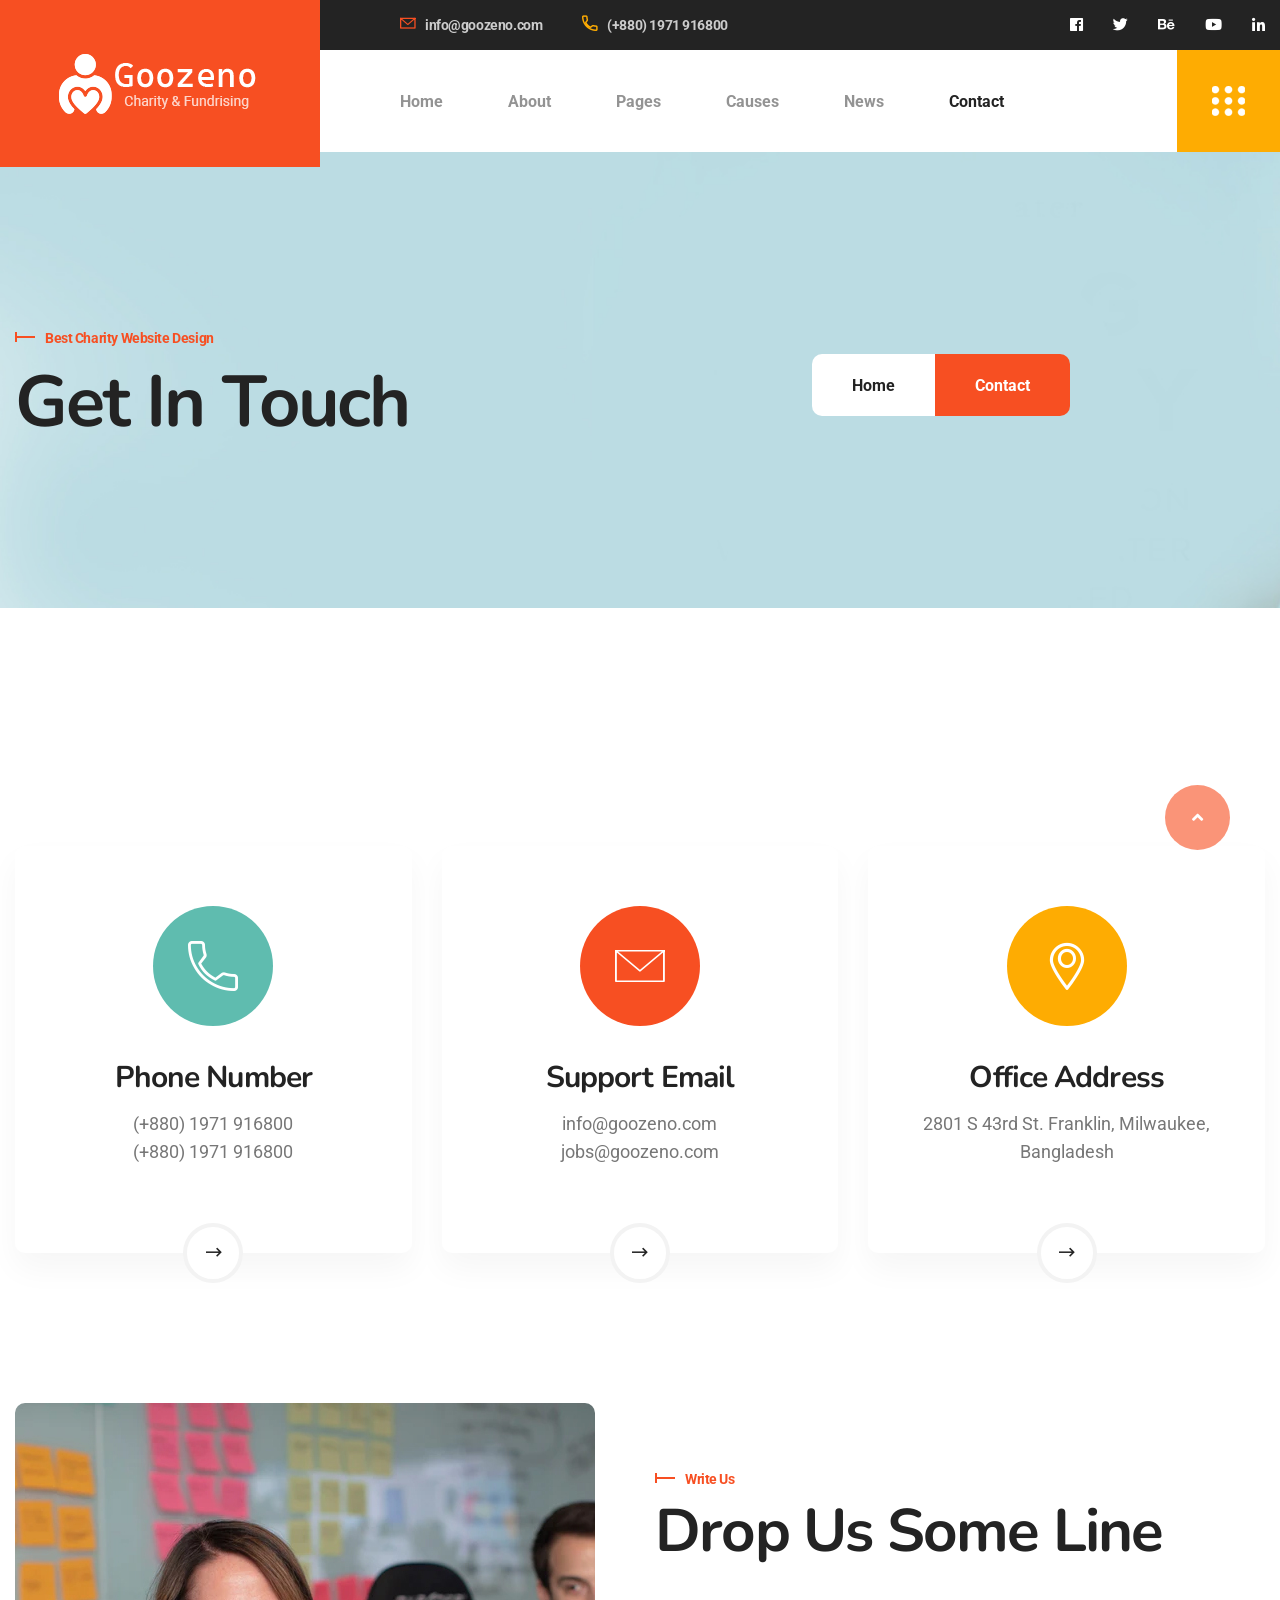
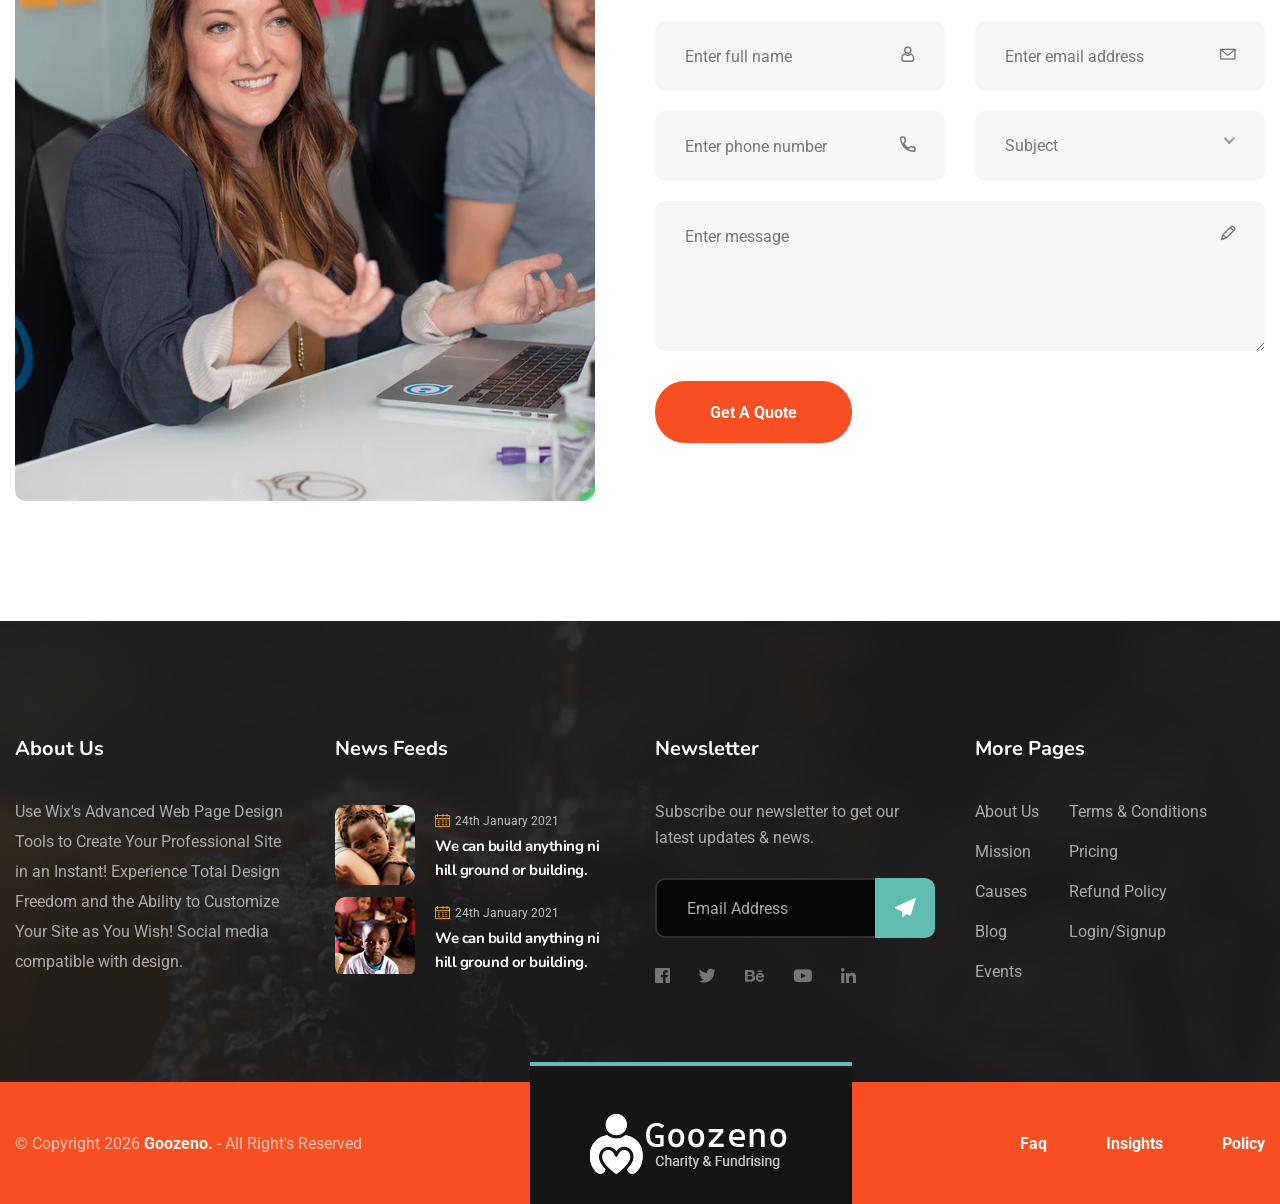
<file: contact.html>
<!DOCTYPE html>
<html lang="en">

<head>
    <meta charset="utf-8">
    <title>Contact</title>
    <link href="assets/css/bootstrap.css" rel="stylesheet">
    <link href="assets/css/fontawesome-all.css" rel="stylesheet">
    <link href="assets/css/custom-animate.css" rel="stylesheet">
    <link href="assets/css/animate.css" rel="stylesheet">
    <link href="assets/css/jquery-ui-1.9.2.custom.min.css" rel="stylesheet">
    <link href="assets/css/nice-select.css" rel="stylesheet">
    <link href="assets/css/flaticon.css" rel="stylesheet">
    <link href="assets/css/owl.css" rel="stylesheet">
    <link href="assets/css/jquery.fancybox.min.css" rel="stylesheet">
    <link href="assets/css/scrollbar.css" rel="stylesheet">
    <link href="assets/css/swiper.min.css" rel="stylesheet">
    <link href="assets/css/style.css" rel="stylesheet">
    <link href="assets/css/responsive.css" rel="stylesheet">
    <link href="assets/css/color.css" rel="stylesheet">
    <link rel="preconnect" href="https://fonts.googleapis.com/">
    <link rel="preconnect" href="https://fonts.gstatic.com/" crossorigin>
    <link href="https://fonts.googleapis.com/css2?family=Nunito:ital,wght@0,300;0,400;0,600;0,700;0,800;0,900;1,300;1,400;1,600;1,700;1,800;1,900&amp;family=Roboto:ital,wght@0,300;0,400;0,500;0,700;0,900;1,300;1,400;1,500;1,700;1,900&amp;display=swap" rel="stylesheet">
    <link rel="shortcut icon" href="assets/images/favicon.png" type="image/x-icon">
    <link rel="icon" href="assets/images/favicon.png" type="image/x-icon">
    <meta http-equiv="X-UA-Compatible" content="IE=edge">
    <meta name="viewport" content="width=device-width, initial-scale=1.0, maximum-scale=1.0, user-scalable=0"> 
</head>

<body>
<div class="body_wrapper">
    <div class="preloader_wrapper">
        <div class="preloader"></div>
    </div>
    <header class="header_s1 header-one">
        <div class="header-one__inner">
            <div class="logo-one"> <a href="index.html"> <img src="assets/images/resource/logo.png" alt="Awesome Logo" title=""> </a> </div>
            <div class="header-one-content">
                <div class="header-one-content__top">
                    <div class="our-info-one">
                        <ul>
                            <li>
                                <div class="icon"> <span class="flaticon-envelope"></span> </div>
                                <div class="text">
                                    <h6><a href="mailto:yourmail@email.com">info@goozeno.com</a></h6>
                                </div>
                            </li>
                            <li>
                                <div class="icon clr2"> <span class="flaticon-call"></span> </div>
                                <div class="text">
                                    <h6><a class="clr2" href="tel:123456789">(+880) 1971 916800</a></h6>
                                </div>
                            </li>
                        </ul>
                    </div>
                    <div class="social-info-one">
                        <ul>
                            <li><a href="javascript:void(0)"><i class="fab fa-facebook" aria-hidden="true"></i></a></li>
                            <li><a href="javascript:void(0)"><i class="fab fa-twitter" aria-hidden="true"></i></a></li>
                            <li><a href="javascript:void(0)"><i class="fab fa-fa fa-behance" aria-hidden="true"></i></a></li>
                            <li><a href="javascript:void(0)"><i class="fab fa-youtube" aria-hidden="true"></i></a></li>
                            <li><a href="javascript:void(0)"><i class="fab fa-linkedin-in" aria-hidden="true"></i></a></li>
                        </ul>
                    </div>
                </div>
                <div class="header-one-content__bottom">
                    <div class="header-one-content__bottom-left">
                        <div class="nav-outer clearfix">
                            <div class="mobile-nav-toggler">
                                <div class="inner"> <span class="icon-bar"></span> <span class="icon-bar"></span> <span class="icon-bar"></span> </div>
                            </div>
                                                        <nav class="main-menu navbar-expand-md navbar-light">
                                <div class="collapse navbar-collapse show clearfix" id="navbarSupportedContent">
                                    <ul class="navigation clearfix">
                                        <li class="dropdown"><a href="index.html">Home</a>
                                        </li>
                                        <li><a href="about.html">About</a></li>
                                        <li class="dropdown"><a href="javascript:void(0)">Pages</a>
                                            <ul>
                                                <li><a href="mission.html">Mission</a></li>
                                                <li><a href="event.html">Event</a></li>
                                                <li><a href="event-details.html">Event Details</a></li>
                                                <li><a href="team.html">Team</a></li>
                                                <li><a href="photo-gallery.html">Gallery</a></li>
                                                <li><a href="faq.html">Faq</a></li>
                                            </ul>
                                        </li>
                                        <li class="dropdown"><a href="cause.html">Causes</a>
                                           
                                        </li>
                                        <li><a href="news.html">News</a></li>
                                        <li><a href="contact.html">Contact</a></li>
                                    </ul>
                                </div>
                            </nav>
                        </div>
                    </div>
                    <div class="header-one-content__bottom-right">
                        <div class="header-btn-one"> <a href="cause-grid.html" class="theme-btn">Explore Causes<span class="flaticon-right-arrow"></span></a> </div>
                        <div class="hidden-content-btn bar-box"> <a class="side-nav-toggler nav-toggler sidebar_header-opener" href="#"> <img src="assets/images/resource/nav1.png" alt=""> </a> </div>
                    </div>
                </div>
            </div>
        </div>
        <div class="sticky-header">
            <div class="theme_container">
                <div class="sticky-header__inner">
                    <div class="logo pull-left"> <a href="index.html" class="img-responsive"> <img src="assets/images/resource/sticky-logo.png" alt="" title=""> </a> </div>
                    <div class="right-col pull-right">
                        <nav class="main-menu clearfix"> </nav>
                    </div>
                </div>
            </div>
        </div>
        <div class="mobile-menu">
            <div class="menu-backdrop"></div>
            <div class="close-btn"><span class="icon far fa-times"></span></div>
            <nav class="menu-box">
                <div class="nav-logo"><a href="index.html"><img src="assets/images/resource/mobile-logo.png" alt="" title=""></a></div>
                <div class="menu-outer"> </div>
            </nav>
        </div>
    </header>
    <div id="search_s1" class="search_s1">
        <div class="close-search theme-btn"><i class="far fa-times"></i></div>
        <div class="popup-inner">
            <div class="overlay-layer"></div>
            <div class="search-form">
                <form method="post" action="https://thememxpro.com/html/givoxin/index.html">
                    <div class="form-group">
                        <fieldset> <input type="search" class="form-control" name="search-input" value="" placeholder="Type & Enter" required> </fieldset>
                    </div>
                </form>
            </div>
        </div>
    </div>
    <section class="sidebar_header right-align">
        <div class="sidebar_header-closer"> <button><span class="fa fa-times"></span></button> </div>
        <div class="sidebar_header-wrapper">
            <div class="givoxin_sidebar_inner">
                <div class="sidebar-addon">
                    <div class="title">
                        <h3>About Me</h3>
                    </div>
                    <div class="sidebar-about text-center">
                        <div class="image-box"> <img src="assets/images/resource/sidebar-about-img.jpg" alt="Awesome Image"> </div>
                        <div class="text-box">
                            <h3>Rosalina D. Willaimson</h3>
                            <p>Lorem ipsum dolor sit amet, consectet ur adipisicing elit, sed do eiusmod tempor incididunt ut labore.</p>
                            <div class="sidebar-social-link">
                                <ul>
                                    <li> <a href="javascript:void(0)"><i class="fab fa-facebook" aria-hidden="true"></i></a> </li>
                                    <li> <a href="javascript:void(0)"><i class="fab fa-twitter" aria-hidden="true"></i></a> </li>
                                    <li> <a href="javascript:void(0)"><i class="fab fa-behance" aria-hidden="true"></i></a> </li>
                                    <li> <a href="javascript:void(0)"><i class="fab fa-linkedin" aria-hidden="true"></i></a> </li>
                                    <li> <a href="javascript:void(0)"><i class="fab fa-youtube" aria-hidden="true"></i></a> </li>
                                </ul>
                            </div>
                        </div>
                    </div>
                </div>
                <div class="sidebar-addon">
                    <div class="title">
                        <h3>Popular Feeds</h3>
                    </div>
                    <ul class="popular-feeds">
                        <li>
                            <div class="inner">
                                <div class="img-box"> <img src="assets/images/resource/sidebar-popular-feeds-img1.jpg" alt="Awesome Image">
                                    <div class="overlay-content"> <a href="javascript:void(0)"><i class="fa fa-link" aria-hidden="true"></i></a> </div>
                                </div>
                                <div class="title-box">
                                    <h4><a href="news-details.html">Lorem ipsum dolor sed do something.</a> </h4>
                                    <p><span class="flaticon-calendar"></span>24th March 2020</p>
                                </div>
                            </div>
                        </li>
                        <li>
                            <div class="inner">
                                <div class="img-box"> <img src="assets/images/resource/sidebar-popular-feeds-img2.jpg" alt="Awesome Image">
                                    <div class="overlay-content"> <a href="javascript:void(0)"><i class="fa fa-link" aria-hidden="true"></i></a> </div>
                                </div>
                                <div class="title-box">
                                    <h4><a href="news-details.html">Lorem ipsum dolor sed do something.</a> </h4>
                                    <p><span class="flaticon-calendar"></span>24th March 2020</p>
                                </div>
                            </div>
                        </li>
                    </ul>
                </div>
                <div class="sidebar-addon">
                    <div class="title">
                        <h3>Get In Touch</h3>
                    </div>
                    <div class="text">Welcome to Alloggio, where comfort is everything.</div>
                    <ul class="contact-info">
                        <li><i class="fal fa-phone"></i><a href="tel:90809875769">908-098-757-69</a></li>
                        <li><i class="fal fa-envelope"></i><a href="mailto:info@webmail.com">info@webmail.com</a></li>
                        <li><i class="fal fa-map-marker-alt"></i> 13/A, Miranda City Hall, NYC</li>
                    </ul>
                </div>
            </div>
        </div>
    </section>
    <section class="breadcrumb-section-one">
        <div class="breadcrumb-section-one-bg" style="background-image: url(assets/images/background/breadcrumb-img-1.jpg);"> </div>
        <div class="theme_container">
            <div class="row">
                <div class="col-xl-12">
                    <div class="inner-content">
                        <div class="title-box">
                            <div class="sec-title">
                                <div class="tagline"> <span class="left"></span>
                                    <h6>Best Charity Website Design</h6>
                                </div>
                                <h2 class="title">Get In Touch</h2>
                            </div>
                        </div>
                        <div class="breadcrumb-menu">
                            <ul>
                                <li><a href="index.html">Home</a></li>
                                <li class="active">Contact</li>
                            </ul>
                        </div>
                    </div>
                </div>
            </div>
        </div>
    </section>
    <section class="contact-page-google-map"> 
    <iframe src="https://www.google.com/maps/embed?pb=!1m18!1m12!1m3!1d3747160.657577925!2d87.70269555019605!3d23.48438330617583!2m3!1f0!2f0!3f0!3m2!1i1024!2i768!4f13.1!3m3!1m2!1s0x30adaaed80e18ba7%3A0xf2d28e0c4e1fc6b!2sBangladesh!5e0!3m2!1sen!2sjp!4v1783677050907!5m2!1sen!2sjp" width="100%" height="450" style="border:0;" allowfullscreen="" loading="lazy" ></iframe>
        </section>
    <section class="contact-section-one">
        <div class="theme_container">
            <div class="row">
                <div class="col-xl-4 col-lg-4">
                    <div class="contact-addon-one text-center">
                        <div class="inner">
                            <div class="icon"> <span class="flaticon-call"></span> </div>
                            <div class="title">
                                <h2>Phone Number</h2>
                            </div>
                            <ul>
                                <li><a href="tel:01971916800">(+880) 1971 916800</a></li>
                                <li><a href="tel:01971916800">(+880) 1971 916800</a></li>
                            </ul>
                        </div>
                        <div class="button-box"> <a href="javascript:void(0)"><span class="flaticon-right-arrow-3"></span></a> </div>
                    </div>
                </div>
                <div class="col-xl-4 col-lg-4">
                    <div class="contact-addon-one text-center">
                        <div class="inner">
                            <div class="icon bg2"> <span class="flaticon-envelope"></span> </div>
                            <div class="title">
                                <h2>Support Email</h2>
                            </div>
                            <ul>
                                <li><a href="mailto:info@webmail.com">info@goozeno.com</a></li>
                                <li><a href="mailto:jobs@webmail.com">jobs@goozeno.com</a></li>
                            </ul>
                        </div>
                        <div class="button-box"> <a href="javascript:void(0)"><span class="flaticon-right-arrow-3"></span></a> </div>
                    </div>
                </div>
                <div class="col-xl-4 col-lg-4">
                    <div class="contact-addon-one text-center">
                        <div class="inner">
                            <div class="icon bg3"> <span class="flaticon-map"></span> </div>
                            <div class="title">
                                <h2>Office Address</h2>
                            </div>
                            <p>2801 S 43rd St. Franklin, Milwaukee, <br>Bangladesh</p>
                        </div>
                        <div class="button-box"> <a href="javascript:void(0)"><span class="flaticon-right-arrow-3"></span></a> </div>
                    </div>
                </div>
            </div>
        </div>
    </section>
    <section class="contact-page-form">
        <div class="theme_container">
            <div class="row">
                <div class="col-xl-6 col-lg-6">
                    <div class="contact-page-form-img"> <img src="assets/images/resource/contact-page-form-img.jpg" alt="" /> </div>
                </div>
                <div class="col-xl-6 col-lg-6">
                    <div class="contact-form contact-page">
                        <div class="sec-title">
                            <div class="tagline"> <span class="left"></span>
                                <h6>Write Us</h6>
                            </div>
                            <h2 class="title">Drop Us Some Line</h2>
                        </div>
                        <form id="contact-form" name="contact_form" class="default-form2" action="https://thememxpro.com/html/givoxin/assets/inc/sendmail.php" method="post">
                            <div class="row">
                                <div class="col-xl-6 col-lg-6 col-md-6">
                                    <div class="input-box"> <input type="text" name="form_name" value="" placeholder="Enter full name" required="">
                                        <div class="icon"> <span class="flaticon-user"></span> </div>
                                    </div>
                                </div>
                                <div class="col-xl-6 col-lg-6 col-md-6">
                                    <div class="input-box"> <input type="email" name="form_email" value="" placeholder="Enter email address" required="">
                                        <div class="icon"> <span class="flaticon-envelope"></span> </div>
                                    </div>
                                </div>
                            </div>
                            <div class="row">
                                <div class="col-xl-6 col-lg-6 col-md-6">
                                    <div class="input-box"> <input type="text" name="form_phone" value="" placeholder="Enter phone number">
                                        <div class="icon"> <span class="flaticon-call"></span> </div>
                                    </div>
                                </div>
                                <div class="col-xl-6 col-lg-6 col-md-6">
                                    <div class="select-box mar-t"> <select class="selectmenu wide"> <option selected="selected">Subject</option> <option>Business Growth</option> <option>Sustainability</option> <option>Performance</option> <option>Advanced Analytics</option> <option>Organization</option> <option>Customer Insights</option> <option>Marketing Plan</option> <option>Online Consulting</option> </select>                                            </div>
                                </div>
                            </div>
                            <div class="row">
                                <div class="col-xl-12">
                                    <div class="input-box"> <textarea name="form_message" placeholder="Enter message" required=""></textarea>
                                        <div class="icon style2"> <span class="flaticon-pen"></span> </div>
                                    </div>
                                </div>
                            </div>
                            <div class="row">
                                <div class="col-xl-12">
                                    <div class="button-box"> <input id="form_botcheck" name="form_botcheck" class="form-control" type="hidden" value=""> <button class="theme-btn" type="submit" data-loading-text="Please wait..."> Get A Quote </button> </div>
                                </div>
                            </div>
                        </form>
                    </div>
                </div>
            </div>
        </div>
    </section>
    <footer class="main-footer">
        <div class="main-footer-top">
            <div class="overlay-bg" style="background-image: url(assets/images/background/footer-v1-bg.jpg);"> </div>
            <div class="theme_container">
                <div class="widgets-section">
                    <div class="row clearfix">
                        <div class="col-xl-3 col-lg-6 col-md-6 wow animated fadeInUp" data-wow-delay="0.1s">
                            <div class="footer-widget-item">
                                <div class="title">
                                    <h2>About Us</h2>
                                </div>
                                <div class="our-info">
                                    <div class="text">
                                        <p>Use Wix's Advanced Web Page Design Tools to Create Your Professional Site in an Instant! Experience Total Design Freedom and the Ability to Customize Your Site as You Wish! Social media compatible with design.</p>
                                    </div>
                                </div>
                            </div>
                        </div>
                        <div class="col-xl-3 col-lg-6 col-md-6 wow animated fadeInUp" data-wow-delay="0.3s">
                            <div class="footer-widget-item mar-t50">
                                <div class="title">
                                    <h2>News Feeds</h2>
                                </div>
                                <div class="footer-widget-news">
                                    <ul>
                                        <li>
                                            <div class="img-box"> <img src="assets/images/resource/footer-v1-img3.jpg" alt="" /> </div>
                                            <div class="text-box">
                                                <p><span class="flaticon-calendar-1"></span>24th January 2021</p>
                                                <h6><a href="news-details.html">We can build anything ni <br>hill ground or building.</a></h6>
                                            </div>
                                        </li>
                                        <li>
                                            <div class="img-box"> <img src="assets/images/resource/footer-v1-img4.jpg" alt="" /> </div>
                                            <div class="text-box">
                                                <p><span class="flaticon-calendar-1"></span>24th January 2021</p>
                                                <h6><a href="news-details.html">We can build anything ni <br>hill ground or building.</a></h6>
                                            </div>
                                        </li>
                                    </ul>
                                </div>
                            </div>
                        </div>
                        <div class="col-xl-3 col-lg-6 col-md-6 wow animated fadeInUp" data-wow-delay="0.5s">
                            <div class="footer-widget-item mar-l13">
                                <div class="title">
                                    <h2>Newsletter</h2>
                                </div>
                                <div class="footer-widget-newsletter">
                                    <p>Subscribe our newsletter to get our <br>latest updates & news.</p>
                                    <div class="subscribe-box">
                                        <form class="subscribe-form" action="#">
                                            <div class="input-box"> <input type="email" name="email" placeholder="Email address"> </div><button type="submit"><span class="flaticon-sent-mail"></span></button> </form>
                                    </div>
                                    <div class="social-link">
                                        <ul>
                                            <li><a href="javascript:void(0)"><i class="fab fa-facebook" aria-hidden="true"></i></a> </li>
                                            <li><a href="javascript:void(0)"><i class="fab fa-twitter" aria-hidden="true"></i></a> </li>
                                            <li><a href="javascript:void(0)"><i class="fab fa-fa fa-behance" aria-hidden="true"></i></a> </li>
                                            <li><a href="javascript:void(0)"><i class="fab fa-youtube" aria-hidden="true"></i></a> </li>
                                            <li><a href="javascript:void(0)"><i class="fab fa-linkedin-in" aria-hidden="true"></i></a> </li>
                                        </ul>
                                    </div>
                                </div>
                            </div>
                        </div>
                        <div class="col-xl-3 col-lg-6 col-md-6 wow animated fadeInUp" data-wow-delay="0.7s">
                            <div class="footer-widget-item mar-l43">
                                <div class="title">
                                    <h2>More Pages</h2>
                                </div>
                                <div class="footer-widget-page-link">
                                    <ul class="footer-widget-page-link-list">
                                        <li><a href="about.html">About Us</a></li>
                                        <li><a href="mission.html">Mission</a></li>
                                        <li><a href="cause-grid.html">Causes</a></li>
                                        <li><a href="news.html">Blog</a></li>
                                        <li><a href="event.html">Events</a></li>
                                    </ul>
                                    <ul class="footer-widget-page-link-list footer-widget-page-link-list-two">
                                        <li><a href="javascript:void(0)">Terms & Conditions</a></li>
                                        <li><a href="javascript:void(0)">Pricing</a></li>
                                        <li><a href="javascript:void(0)">Refund Policy</a></li>
                                        <li><a href="javascript:void(0)">Login/Signup</a></li>
                                    </ul>
                                </div>
                            </div>
                        </div>
                    </div>
                </div>
            </div>
        </div>
        <div class="main-footer-bottom">
            <div class="theme_container">
                <div class="main-footer-bottom-inner">
                    <div class="text">
                        <p>© Copyright 2026 <a href="javascript:void(0)">Goozeno.</a> - All Right's Reserved</p>
                    </div>
                    <div class="logo"> <a href="index.html"><img src="assets/images/resource/footer-logo.png" alt=""/></a> </div>
                    <div class="main-footer-bottom-list">
                        <ul>
                            <li><a href="about.html">Faq</a></li>
                            <li><a href="about.html">Insights</a></li>
                            <li><a href="about.html">Policy</a></li>
                        </ul>
                    </div>
                </div>
            </div>
        </div>
    </footer> 
    <a href="# " class="back-to-top " data-wow-duration="1.0s " data-wow-delay="1.0s "> <i class="fas fa-angle-up "></i> </a> 
</div>
    <script src="assets/js/jquery.js"></script>
    <script src="assets/js/bootstrap.bundle.min.js"></script>
    <script src="assets/js/jquery.fancybox.js"></script>
    <script src="assets/js/isotope.js"></script>
    <script src="assets/js/owl.js"></script>
    <script src="assets/js/appear.js"></script>
    <script src="assets/js/wow.js"></script>
    <script src="assets/js/TweenMax.min.js"></script>
    <script src="assets/js/swiper.min.js"></script>    
    <script src="assets/js/jquery-ui-1.9.2.custom.min.js"></script>
    <script src="assets/js/jquery.circle-progress.min.js"></script>
    <script src="assets/js/knob.js"></script>
    <script src="assets/js/jquery.nice-select.min.js"></script>
    <script src="assets/js/active.js"></script>
</body>

</html>
</file>
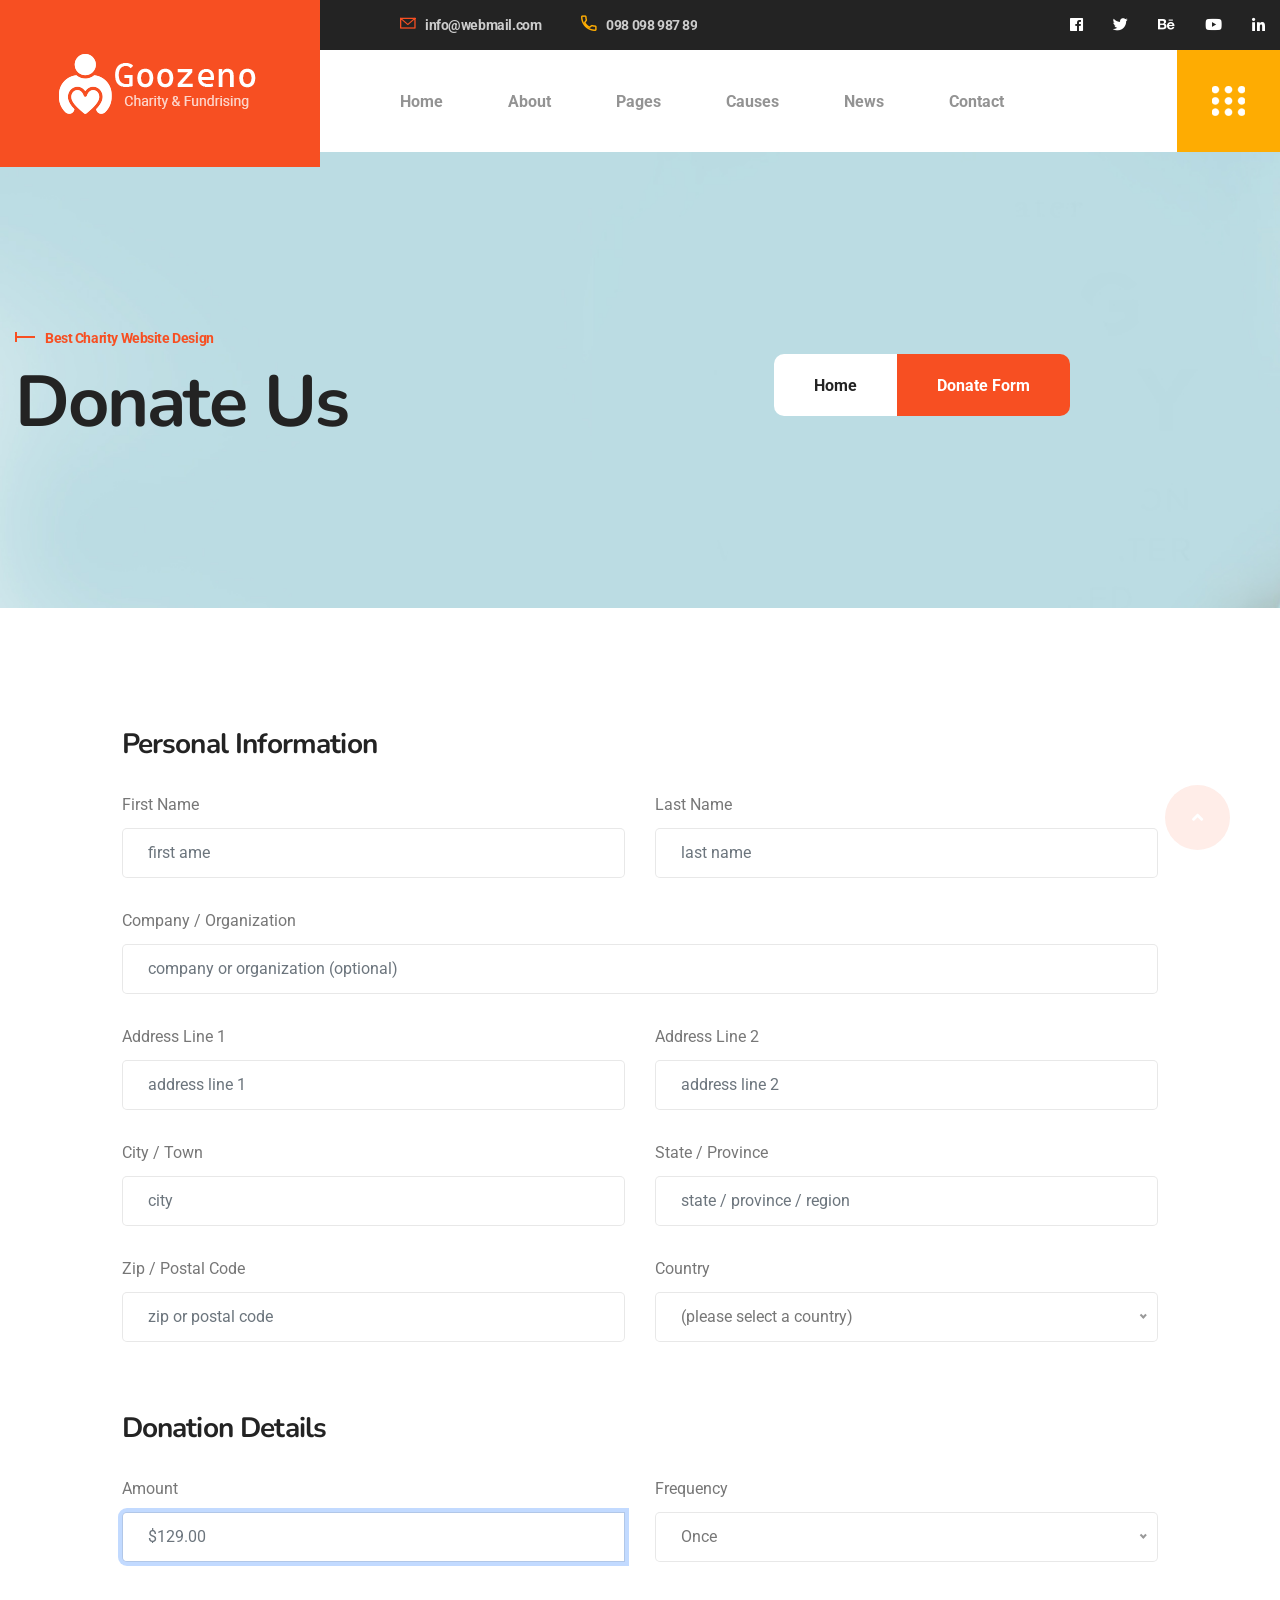
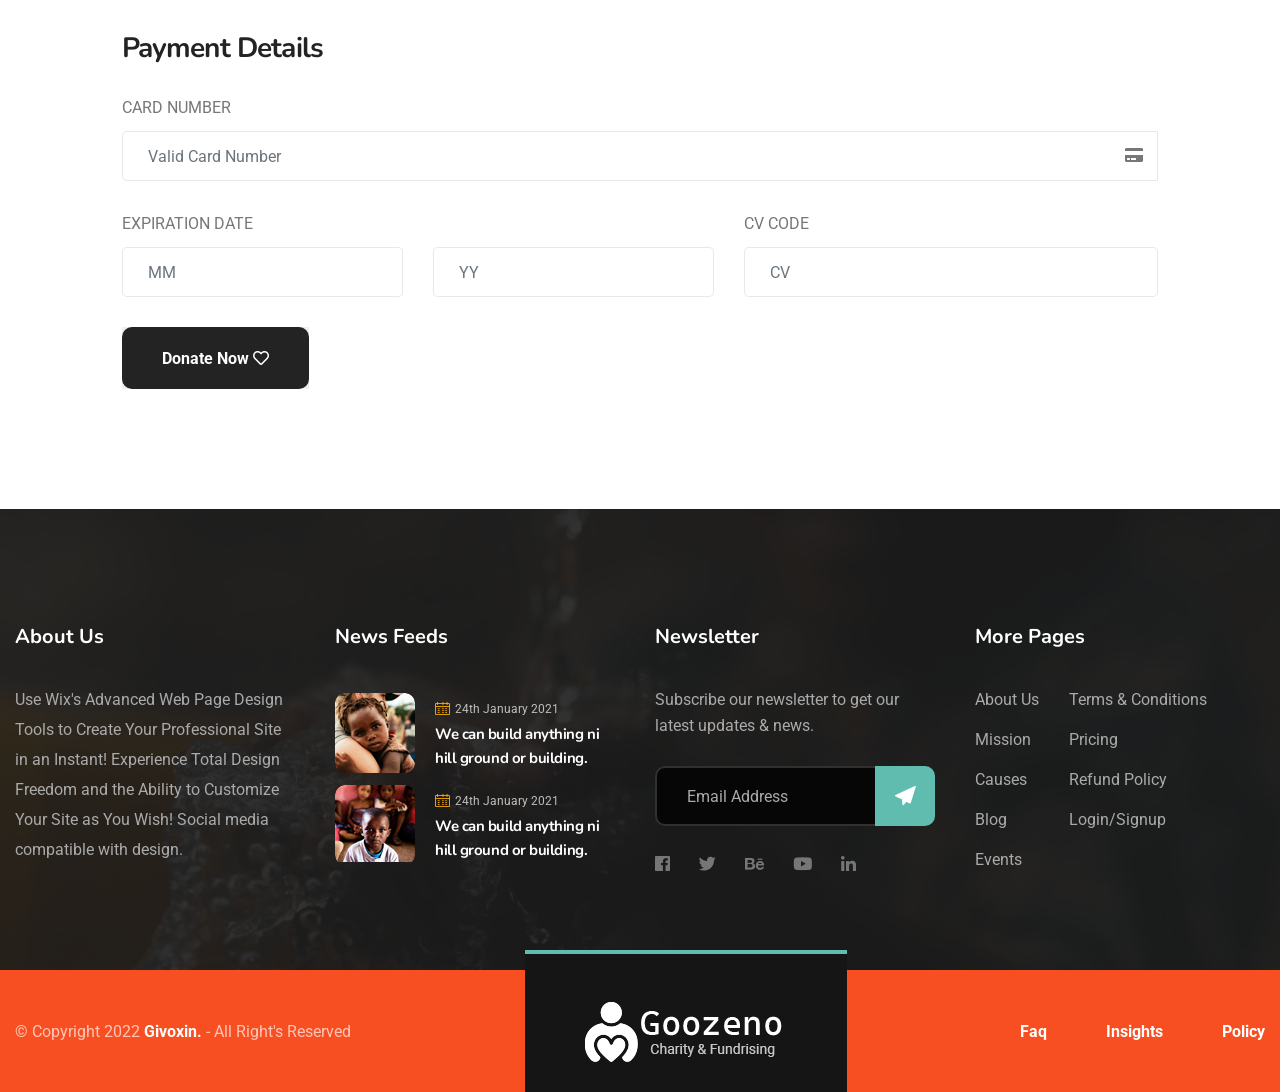
<file: donate.html>
<!DOCTYPE html>
<html lang="en">

<head>
    <meta charset="utf-8">
    <title>Donate</title>
    <link href="assets/css/bootstrap.css" rel="stylesheet">
    <link href="assets/css/fontawesome-all.css" rel="stylesheet">
    <link href="assets/css/custom-animate.css" rel="stylesheet">
    <link href="assets/css/animate.css" rel="stylesheet">
    <link href="assets/css/jquery-ui-1.9.2.custom.min.css" rel="stylesheet">
    <link href="assets/css/nice-select.css" rel="stylesheet">
    <link href="assets/css/flaticon.css" rel="stylesheet">
    <link href="assets/css/owl.css" rel="stylesheet">
    <link href="assets/css/jquery.fancybox.min.css" rel="stylesheet">
    <link href="assets/css/scrollbar.css" rel="stylesheet">
    <link href="assets/css/swiper.min.css" rel="stylesheet">
    <link href="assets/css/style.css" rel="stylesheet">
    <link href="assets/css/responsive.css" rel="stylesheet">
    <link href="assets/css/color.css" rel="stylesheet">
    <link rel="preconnect" href="https://fonts.googleapis.com/">
    <link rel="preconnect" href="https://fonts.gstatic.com/" crossorigin>
    <link href="https://fonts.googleapis.com/css2?family=Nunito:ital,wght@0,300;0,400;0,600;0,700;0,800;0,900;1,300;1,400;1,600;1,700;1,800;1,900&amp;family=Roboto:ital,wght@0,300;0,400;0,500;0,700;0,900;1,300;1,400;1,500;1,700;1,900&amp;display=swap" rel="stylesheet">
    <link rel="shortcut icon" href="assets/images/favicon.png" type="image/x-icon">
    <link rel="icon" href="assets/images/favicon.png" type="image/x-icon">
    <meta http-equiv="X-UA-Compatible" content="IE=edge">
    <meta name="viewport" content="width=device-width, initial-scale=1.0, maximum-scale=1.0, user-scalable=0"> 
</head>

<body>
<div class="body_wrapper">
    <div class="preloader_wrapper">
        <div class="preloader"></div>
    </div>
    <header class="header_s1 header-one">
        <div class="header-one__inner">
            <div class="logo-one"> <a href="index.html"> <img src="assets/images/resource/logo.png" alt="Awesome Logo" title=""> </a> </div>
            <div class="header-one-content">
                <div class="header-one-content__top">
                    <div class="our-info-one">
                        <ul>
                            <li>
                                <div class="icon"> <span class="flaticon-envelope"></span> </div>
                                <div class="text">
                                    <h6><a href="mailto:yourmail@email.com">info@webmail.com</a></h6>
                                </div>
                            </li>
                            <li>
                                <div class="icon clr2"> <span class="flaticon-call"></span> </div>
                                <div class="text">
                                    <h6><a class="clr2" href="tel:123456789">098 098 987 89</a></h6>
                                </div>
                            </li>
                        </ul>
                    </div>
                    <div class="social-info-one">
                        <ul>
                            <li><a href="javascript:void(0)"><i class="fab fa-facebook" aria-hidden="true"></i></a></li>
                            <li><a href="javascript:void(0)"><i class="fab fa-twitter" aria-hidden="true"></i></a></li>
                            <li><a href="javascript:void(0)"><i class="fab fa-fa fa-behance" aria-hidden="true"></i></a></li>
                            <li><a href="javascript:void(0)"><i class="fab fa-youtube" aria-hidden="true"></i></a></li>
                            <li><a href="javascript:void(0)"><i class="fab fa-linkedin-in" aria-hidden="true"></i></a></li>
                        </ul>
                    </div>
                </div>
                <div class="header-one-content__bottom">
                    <div class="header-one-content__bottom-left">
                        <div class="nav-outer clearfix">
                            <div class="mobile-nav-toggler">
                                <div class="inner"> <span class="icon-bar"></span> <span class="icon-bar"></span> <span class="icon-bar"></span> </div>
                            </div>
                            <nav class="main-menu navbar-expand-md navbar-light">
                                <div class="collapse navbar-collapse show clearfix" id="navbarSupportedContent">
                                    <ul class="navigation clearfix">
                                        <li class="dropdown"><a href="javascript:void(0)">Home</a>
                                            <ul>
                                                <li><a href="index.html">Home One</a></li>
                                                <li><a href="index-2.html">Home Two</a></li>
                                                <li><a href="index-3.html">Home Three</a></li>
                                            </ul>
                                        </li>
                                        <li><a href="about.html">About</a></li>
                                        <li class="dropdown"><a href="javascript:void(0)">Pages</a>
                                            <ul>
                                                <li><a href="mission.html">Mission</a></li>
                                                <li><a href="event.html">Event</a></li>
                                                <li><a href="event-details.html">Event Details</a></li>
                                                <li><a href="team.html">Team</a></li>
                                                <li><a href="photo-gallery.html">Gallery</a></li>
                                                <li><a href="faq.html">Faq</a></li>
                                            </ul>
                                        </li>
                                        <li class="dropdown"><a href="javascript:void(0)">Causes</a>
                                            <ul>
                                                <li><a href="cause-grid.html">Cause Grid</a></li>
                                                <li><a href="causes-list.html">Cause List</a></li>
                                                <li><a href="cause-details.html">Cause Details</a></li>
                                            </ul>
                                        </li>
                                        <li class="dropdown"><a href="javascript:void(0)">News</a>
                                            <ul>
                                                <li><a href="news.html">News</a></li>
                                                <li><a href="news-details.html">News Details</a></li>
                                            </ul>
                                        </li>
                                        <li><a href="contact.html">Contact</a></li>
                                    </ul>
                                </div>
                            </nav>
                        </div>
                    </div>
                    <div class="header-one-content__bottom-right">
                        <div class="header-btn-one"> <a href="cause-grid.html" class="theme-btn">Explore Causes<span class="flaticon-right-arrow"></span></a> </div>
                        <div class="hidden-content-btn bar-box"> <a class="side-nav-toggler nav-toggler sidebar_header-opener" href="#"> <img src="assets/images/resource/nav1.png" alt=""> </a> </div>
                    </div>
                </div>
            </div>
        </div>
        <div class="sticky-header">
            <div class="theme_container">
                <div class="sticky-header__inner">
                    <div class="logo pull-left"> <a href="index.html" class="img-responsive"> <img src="assets/images/resource/sticky-logo.png" alt="" title=""> </a> </div>
                    <div class="right-col pull-right">
                        <nav class="main-menu clearfix"> </nav>
                    </div>
                </div>
            </div>
        </div>
        <div class="mobile-menu">
            <div class="menu-backdrop"></div>
            <div class="close-btn"><span class="icon far fa-times"></span></div>
            <nav class="menu-box">
                <div class="nav-logo"><a href="index.html"><img src="assets/images/resource/mobile-logo.png" alt="" title=""></a></div>
                <div class="menu-outer"> </div>
            </nav>
        </div>
    </header>
    <div id="search_s1" class="search_s1">
        <div class="close-search theme-btn"><i class="far fa-times"></i></div>
        <div class="popup-inner">
            <div class="overlay-layer"></div>
            <div class="search-form">
                <form method="post" action="https://thememxpro.com/html/givoxin/index.html">
                    <div class="form-group">
                        <fieldset> <input type="search" class="form-control" name="search-input" value="" placeholder="Type & Enter" required> </fieldset>
                    </div>
                </form>
            </div>
        </div>
    </div>
    <section class="sidebar_header right-align">
        <div class="sidebar_header-closer"> <button><span class="fa fa-times"></span></button> </div>
        <div class="sidebar_header-wrapper">
            <div class="givoxin_sidebar_inner">
                <div class="sidebar-addon">
                    <div class="title">
                        <h3>About Me</h3>
                    </div>
                    <div class="sidebar-about text-center">
                        <div class="image-box"> <img src="assets/images/resource/sidebar-about-img.jpg" alt="Awesome Image"> </div>
                        <div class="text-box">
                            <h3>Rosalina D. Willaimson</h3>
                            <p>Lorem ipsum dolor sit amet, consectet ur adipisicing elit, sed do eiusmod tempor incididunt ut labore.</p>
                            <div class="sidebar-social-link">
                                <ul>
                                    <li> <a href="javascript:void(0)"><i class="fab fa-facebook" aria-hidden="true"></i></a> </li>
                                    <li> <a href="javascript:void(0)"><i class="fab fa-twitter" aria-hidden="true"></i></a> </li>
                                    <li> <a href="javascript:void(0)"><i class="fab fa-behance" aria-hidden="true"></i></a> </li>
                                    <li> <a href="javascript:void(0)"><i class="fab fa-linkedin" aria-hidden="true"></i></a> </li>
                                    <li> <a href="javascript:void(0)"><i class="fab fa-youtube" aria-hidden="true"></i></a> </li>
                                </ul>
                            </div>
                        </div>
                    </div>
                </div>
                <div class="sidebar-addon">
                    <div class="title">
                        <h3>Popular Feeds</h3>
                    </div>
                    <ul class="popular-feeds">
                        <li>
                            <div class="inner">
                                <div class="img-box"> <img src="assets/images/resource/sidebar-popular-feeds-img1.jpg" alt="Awesome Image">
                                    <div class="overlay-content"> <a href="javascript:void(0)"><i class="fa fa-link" aria-hidden="true"></i></a> </div>
                                </div>
                                <div class="title-box">
                                    <h4><a href="news-details.html">Lorem ipsum dolor sed do something.</a> </h4>
                                    <p><span class="flaticon-calendar"></span>24th March 2020</p>
                                </div>
                            </div>
                        </li>
                        <li>
                            <div class="inner">
                                <div class="img-box"> <img src="assets/images/resource/sidebar-popular-feeds-img2.jpg" alt="Awesome Image">
                                    <div class="overlay-content"> <a href="javascript:void(0)"><i class="fa fa-link" aria-hidden="true"></i></a> </div>
                                </div>
                                <div class="title-box">
                                    <h4><a href="news-details.html">Lorem ipsum dolor sed do something.</a> </h4>
                                    <p><span class="flaticon-calendar"></span>24th March 2020</p>
                                </div>
                            </div>
                        </li>
                    </ul>
                </div>
                <div class="sidebar-addon">
                    <div class="title">
                        <h3>Get In Touch</h3>
                    </div>
                    <div class="text">Welcome to Alloggio, where comfort is everything.</div>
                    <ul class="contact-info">
                        <li><i class="fal fa-phone"></i><a href="tel:90809875769">908-098-757-69</a></li>
                        <li><i class="fal fa-envelope"></i><a href="mailto:info@webmail.com">info@webmail.com</a></li>
                        <li><i class="fal fa-map-marker-alt"></i> 13/A, Miranda City Hall, NYC</li>
                    </ul>
                </div>
            </div>
        </div>
    </section>
    <section class="breadcrumb-section-one">
        <div class="breadcrumb-section-one-bg" style="background-image: url(assets/images/background/breadcrumb-img-1.jpg);"> </div>
        <div class="theme_container">
            <div class="row">
                <div class="col-xl-12">
                    <div class="inner-content">
                        <div class="title-box">
                            <div class="sec-title">
                                <div class="tagline"> <span class="left"></span>
                                    <h6>Best Charity Website Design</h6>
                                </div>
                                <h2 class="title">Donate Us</h2>
                            </div>
                        </div>
                        <div class="breadcrumb-menu">
                            <ul>
                                <li><a href="index.html">Home</a></li>
                                <li class="active">Donate Form</li>
                            </ul>
                        </div>
                    </div>
                </div>
            </div>
        </div>
    </section>
    <div class="donate-page donate-form-s-one">
        <div class="theme_container">
            <div class="row">
                <div class="col-lg-10 offset-lg-1">
                    <div class="row">
                        <div class="col-md-12 col-lg-12">
                            <div class="panel panel-default">
                                <div class="panel-heading">
                                    <h3 class="panel-title">Personal Information</h3>
                                </div>
                                <div class="panel-body">
                                    <div class="bodyTest">
                                        <form class="">
                                            <div class="row">
                                                <div class="col-md-6">
                                                    <div class="form-group"> <label for="firstname" class="control-label">First Name</label>
                                                        <div class=""> <input id="first-name" name="firstname" type="text" placeholder="first ame" class="form-control">
                                                            <p class="help-block"></p>
                                                        </div>
                                                    </div>
                                                </div>
                                                <div class="col-md-6">
                                                    <div class="form-group"> <label for="lastname" class="control-label">Last Name</label>
                                                        <div class=""> <input id="last-name" name="lastname" type="text" placeholder="last name" class="form-control">
                                                            <p class="help-block"></p>
                                                        </div>
                                                    </div>
                                                </div>
                                            </div>
                                            <div class="row">
                                                <div class="col-sm-12">
                                                    <div class="control-group"> <label for="company" class="control-label ">Company / Organization</label>
                                                        <div class=""> <input id="company" name="company" type="text" placeholder="company or organization (optional)" class="form-control">
                                                            <p class="help-block"></p>
                                                        </div>
                                                    </div>
                                                </div>
                                            </div>
                                            <div class="row">
                                                <div class="col-md-6">
                                                    <div class="control-group"> <label class="control-label ">Address Line 1</label>
                                                        <div class=" "> <input id="address-line1" name="address-line1" type="text" placeholder="address line 1" class="form-control"> </div>
                                                    </div>
                                                </div>
                                                <div class="col-md-6">
                                                    <div class="control-group"> <label class="control-label">Address Line 2</label>
                                                        <div class=""> <input id="address-line2" name="address-line2" type="text" placeholder="address line 2" class="form-control"> </div>
                                                    </div>
                                                </div>
                                            </div>
                                            <div class="row">
                                                <div class="col-md-6">
                                                    <div class="control-group"> <label class="control-label">City / Town</label>
                                                        <div class=""> <input id="city" name="city" type="text" placeholder="city" class="form-control">
                                                            <p class="help-block"></p>
                                                        </div>
                                                    </div>
                                                </div>
                                                <div class="col-md-6">
                                                    <div class="control-group"> <label class="control-label">State / Province</label>
                                                        <div class=""> <input id="region" name="region" type="text" placeholder="state / province / region" class="form-control">
                                                            <p class="help-block"></p>
                                                        </div>
                                                    </div>
                                                </div>
                                                <div class="col-md-6">
                                                    <div class="control-group"> <label class="control-label ">Zip / Postal Code</label>
                                                        <div class=""> <input id="postal-code" name="postal-code" type="text" placeholder="zip or postal code" class="form-control">
                                                            <p class="help-block"></p>
                                                        </div>
                                                    </div>
                                                </div>
                                                <div class="col-md-6">
                                                    <div class="control-group"> <label class="control-label c">Country</label>
                                                        <div class=""> <select id="country" name="country" autocomplete="country" class="form-control"> <option value="" selected="selected">(please select a country)</option> <option value="AF">Afghanistan</option> <option value="AL">Albania</option> <option value="DZ">Algeria</option> <option value="AS">American Samoa</option> <option value="AD">Andorra</option> <option value="AO">Angola</option> <option value="AI">Anguilla</option> <option value="AQ">Antarctica</option> <option value="AG">Antigua and Barbuda</option> <option value="AR">Argentina</option> <option value="AM">Armenia</option> <option value="AW">Aruba</option> <option value="AU">Australia</option> <option value="AT">Austria</option> <option value="AZ">Azerbaijan</option> <option value="BS">Bahamas</option> <option value="BH">Bahrain</option> <option value="BD">Bangladesh</option> <option value="BB">Barbados</option> <option value="BY">Belarus</option> <option value="BE">Belgium</option> <option value="BZ">Belize</option> <option value="BJ">Benin</option> <option value="BM">Bermuda</option> <option value="BT">Bhutan</option> <option value="BO">Bolivia</option> <option value="BA">Bosnia and Herzegowina</option> <option value="BW">Botswana</option> <option value="BV">Bouvet Island</option> <option value="BR">Brazil</option> <option value="IO">British Indian Ocean Territory</option> <option value="BN">Brunei Darussalam</option> <option value="BG">Bulgaria</option> <option value="BF">Burkina Faso</option> <option value="BI">Burundi</option> <option value="KH">Cambodia</option> <option value="CM">Cameroon</option> <option value="CA">Canada</option> <option value="CV">Cape Verde</option> <option value="KY">Cayman Islands</option> <option value="CF">Central African Republic</option> <option value="TD">Chad</option> <option value="CL">Chile</option> <option value="CN">China</option> <option value="CX">Christmas Island</option> <option value="CC">Cocos (Keeling) Islands</option> <option value="CO">Colombia</option> <option value="KM">Comoros</option> <option value="CG">Congo</option> <option value="CD">Congo, the Democratic Republic of the</option> <option value="CK">Cook Islands</option> <option value="CR">Costa Rica</option> <option value="CI">Cote d'Ivoire</option> <option value="HR">Croatia (Hrvatska)</option> <option value="CU">Cuba</option> <option value="CY">Cyprus</option> <option value="CZ">Czech Republic</option> <option value="DK">Denmark</option> <option value="DJ">Djibouti</option> <option value="DM">Dominica</option> <option value="DO">Dominican Republic</option> <option value="TP">East Timor</option> <option value="EC">Ecuador</option> <option value="EG">Egypt</option> <option value="SV">El Salvador</option> <option value="GQ">Equatorial Guinea</option> <option value="ER">Eritrea</option> <option value="EE">Estonia</option> <option value="ET">Ethiopia</option> <option value="FK">Falkland Islands (Malvinas)</option> <option value="FO">Faroe Islands</option> <option value="FJ">Fiji</option> <option value="FI">Finland</option> <option value="FR">France</option> <option value="FX">France, Metropolitan</option> <option value="GF">French Guiana</option> <option value="PF">French Polynesia</option> <option value="TF">French Southern Territories</option> <option value="GA">Gabon</option> <option value="GM">Gambia</option> <option value="GE">Georgia</option> <option value="DE">Germany</option> <option value="GH">Ghana</option> <option value="GI">Gibraltar</option> <option value="GR">Greece</option> <option value="GL">Greenland</option> <option value="GD">Grenada</option> <option value="GP">Guadeloupe</option> <option value="GU">Guam</option> <option value="GT">Guatemala</option> <option value="GN">Guinea</option> <option value="GW">Guinea-Bissau</option> <option value="GY">Guyana</option> <option value="HT">Haiti</option> <option value="HM">Heard and Mc Donald Islands</option> <option value="VA">Holy See (Vatican City State)</option> <option value="HN">Honduras</option> <option value="HK">Hong Kong</option> <option value="HU">Hungary</option> <option value="IS">Iceland</option> <option value="IN">India</option> <option value="ID">Indonesia</option> <option value="IR">Iran (Islamic Republic of)</option> <option value="IQ">Iraq</option> <option value="IE">Ireland</option> <option value="IL">Israel</option> <option value="IT">Italy</option> <option value="JM">Jamaica</option> <option value="JP">Japan</option> <option value="JO">Jordan</option> <option value="KZ">Kazakhstan</option> <option value="KE">Kenya</option> <option value="KI">Kiribati</option> <option value="KP">Korea, Democratic People's Republic of</option> <option value="KR">Korea, Republic of</option> <option value="KW">Kuwait</option> <option value="KG">Kyrgyzstan</option> <option value="LA">Lao People's Democratic Republic</option> <option value="LV">Latvia</option> <option value="LB">Lebanon</option> <option value="LS">Lesotho</option> <option value="LR">Liberia</option> <option value="LY">Libyan Arab Jamahiriya</option> <option value="LI">Liechtenstein</option> <option value="LT">Lithuania</option> <option value="LU">Luxembourg</option> <option value="MO">Macau</option> <option value="MK">Macedonia, The Former Yugoslav Republic of</option> <option value="MG">Madagascar</option> <option value="MW">Malawi</option> <option value="MY">Malaysia</option> <option value="MV">Maldives</option> <option value="ML">Mali</option> <option value="MT">Malta</option> <option value="MH">Marshall Islands</option> <option value="MQ">Martinique</option> <option value="MR">Mauritania</option> <option value="MU">Mauritius</option> <option value="YT">Mayotte</option> <option value="MX">Mexico</option> <option value="FM">Micronesia, Federated States of</option> <option value="MD">Moldova, Republic of</option> <option value="MC">Monaco</option> <option value="MN">Mongolia</option> <option value="MS">Montserrat</option> <option value="MA">Morocco</option> <option value="MZ">Mozambique</option> <option value="MM">Myanmar</option> <option value="NA">Namibia</option> <option value="NR">Nauru</option> <option value="NP">Nepal</option> <option value="NL">Netherlands</option> <option value="AN">Netherlands Antilles</option> <option value="NC">New Caledonia</option> <option value="NZ">New Zealand</option> <option value="NI">Nicaragua</option> <option value="NE">Niger</option> <option value="NG">Nigeria</option> <option value="NU">Niue</option> <option value="NF">Norfolk Island</option> <option value="MP">Northern Mariana Islands</option> <option value="NO">Norway</option> <option value="OM">Oman</option> <option value="PK">Pakistan</option> <option value="PW">Palau</option> <option value="PA">Panama</option> <option value="PG">Papua New Guinea</option> <option value="PY">Paraguay</option> <option value="PE">Peru</option> <option value="PH">Philippines</option> <option value="PN">Pitcairn</option> <option value="PL">Poland</option> <option value="PT">Portugal</option> <option value="PR">Puerto Rico</option> <option value="QA">Qatar</option> <option value="RE">Reunion</option> <option value="RO">Romania</option> <option value="RU">Russian Federation</option> <option value="RW">Rwanda</option> <option value="KN">Saint Kitts and Nevis</option> <option value="LC">Saint LUCIA</option> <option value="VC">Saint Vincent and the Grenadines</option> <option value="WS">Samoa</option> <option value="SM">San Marino</option> <option value="ST">Sao Tome and Principe</option> <option value="SA">Saudi Arabia</option> <option value="SN">Senegal</option> <option value="SC">Seychelles</option> <option value="SL">Sierra Leone</option> <option value="SG">Singapore</option> <option value="SK">Slovakia (Slovak Republic)</option> <option value="SI">Slovenia</option> <option value="SB">Solomon Islands</option> <option value="SO">Somalia</option> <option value="ZA">South Africa</option> <option value="GS">South Georgia and the South Sandwich Islands</option> <option value="ES">Spain</option> <option value="LK">Sri Lanka</option> <option value="SH">St. Helena</option> <option value="PM">St. Pierre and Miquelon</option> <option value="SD">Sudan</option> <option value="SR">Suriname</option> <option value="SJ">Svalbard and Jan Mayen Islands</option> <option value="SZ">Swaziland</option> <option value="SE">Sweden</option> <option value="CH">Switzerland</option> <option value="SY">Syrian Arab Republic</option> <option value="TW">Taiwan, Province of China</option> <option value="TJ">Tajikistan</option> <option value="TZ">Tanzania, United Republic of</option> <option value="TH">Thailand</option> <option value="TG">Togo</option> <option value="TK">Tokelau</option> <option value="TO">Tonga</option> <option value="TT">Trinidad and Tobago</option> <option value="TN">Tunisia</option> <option value="TR">Turkey</option> <option value="TM">Turkmenistan</option> <option value="TC">Turks and Caicos Islands</option> <option value="TV">Tuvalu</option> <option value="UG">Uganda</option> <option value="UA">Ukraine</option> <option value="AE">United Arab Emirates</option> <option value="GB">United Kingdom</option> <option value="US">United States</option> <option value="UM">United States Minor Outlying Islands</option> <option value="UY">Uruguay</option> <option value="UZ">Uzbekistan</option> <option value="VU">Vanuatu</option> <option value="VE">Venezuela</option> <option value="VN">Viet Nam</option> <option value="VG">Virgin Islands (British)</option> <option value="VI">Virgin Islands (U.S.)</option> <option value="WF">Wallis and Futuna Islands</option> <option value="EH">Western Sahara</option> <option value="YE">Yemen</option> <option value="YU">Yugoslavia</option> <option value="ZM">Zambia</option> <option value="ZW">Zimbabwe</option> </select>                                                                </div>
                                                    </div>
                                                </div>
                                            </div>
                                        </form>
                                    </div>
                                </div>
                            </div>
                        </div>
                        <div class="col-md-12 col-lg-12">
                            <div class="panel panel-default">
                                <div class="panel-heading">
                                    <h3 class="panel-title">Donation Details</h3>
                                </div>
                                <div class="panel-body">
                                    <div class="row">
                                        <div class="col-md-6">
                                            <div class="form-group"> <label for="cardNumber">Amount</label>
                                                <div class="input-group"> <input type="text" class="form-control" name="Amount" placeholder="$129.00" required autofocus/> <span class="input-group-block"> <i class="fa fa-usd"></i> </span> </div>
                                            </div>
                                        </div>
                                        <div class="col-md-6"> <label for="donateTye">Frequency</label> <select name="donateType" id="donateType" class="form-control"> <option value="once">Once</option> <option value="weekly">Weekly</option> <option value="Fortnightly">Fortnightly</option> <option value="Monthly">Monthly</option> </select>                                                </div>
                                    </div>
                                </div>
                            </div>
                        </div>
                        <div class="col-md-12 col-lg-12">
                            <div class="panel panel-default">
                                <div class="panel-heading">
                                    <h3 class="panel-title">Payment Details</h3>
                                </div>
                                <div class="panel-body">
                                    <form role="form" id="payment-form">
                                        <div class="row">
                                            <div class="col-xs-12">
                                                <div class="form-group"> <label for="cardNumber">CARD NUMBER</label>
                                                    <div class="input-group"> <input type="text" class="form-control" name="cardNumber" placeholder="Valid Card Number" required autofocus data-stripe="number" /> <span class="input-group-block"> <i class="fa fa-credit-card"></i> </span>                                                            </div>
                                                </div>
                                            </div>
                                        </div>
                                        <div class="row">
                                            <div class="col-xs-7 col-md-7">
                                                <div class="form-group">
                                                    <div class="row">
                                                        <div class="col-sm-12"> <label for="expMonth">EXPIRATION DATE</label> </div>
                                                    </div>
                                                    <div class="row">
                                                        <div class="col-xs-6 col-lg-6 pl-ziro"> <input type="text" class="form-control" name="expMonth" placeholder="MM" required data-stripe="exp_month" /> </div>
                                                        <div class="col-xs-6 col-lg-6 pl-ziro"> <input type="text" class="form-control" name="expYear" placeholder="YY" required data-stripe="exp_year" /> </div>
                                                    </div>
                                                </div>
                                            </div>
                                            <div class="col-xs-5 col-md-5 pull-right">
                                                <div class="form-group"> <label for="cvCode">CV CODE</label> <input type="password" class="form-control" name="cvCode" placeholder="CV" required data-stripe="cvc" /> </div>
                                            </div>
                                        </div>
                                        <div class="row">
                                            <div class="col-xs-12"> <button class="btn-one" type="submit"><span class="theme-btn"> Donate Now <i class="far fa-heart"></i></span></button> </div>
                                        </div>
                                        <div class="row" style="display:none;">
                                            <div class="col-xs-12">
                                                <p class="payment-errors"></p>
                                            </div>
                                        </div>
                                    </form>
                                </div>
                            </div>
                        </div>
                    </div>
                </div>
            </div>
        </div>
    </div>
    <footer class="main-footer">
        <div class="main-footer-top">
            <div class="overlay-bg" style="background-image: url(assets/images/background/footer-v1-bg.jpg);"> </div>
            <div class="theme_container">
                <div class="widgets-section">
                    <div class="row clearfix">
                        <div class="col-xl-3 col-lg-6 col-md-6 wow animated fadeInUp" data-wow-delay="0.1s">
                            <div class="footer-widget-item">
                                <div class="title">
                                    <h2>About Us</h2>
                                </div>
                                <div class="our-info">
                                    <div class="text">
                                        <p>Use Wix's Advanced Web Page Design Tools to Create Your Professional Site in an Instant! Experience Total Design Freedom and the Ability to Customize Your Site as You Wish! Social media compatible with design.</p>
                                    </div>
                                </div>
                            </div>
                        </div>
                        <div class="col-xl-3 col-lg-6 col-md-6 wow animated fadeInUp" data-wow-delay="0.3s">
                            <div class="footer-widget-item mar-t50">
                                <div class="title">
                                    <h2>News Feeds</h2>
                                </div>
                                <div class="footer-widget-news">
                                    <ul>
                                        <li>
                                            <div class="img-box"> <img src="assets/images/resource/footer-v1-img3.jpg" alt="" /> </div>
                                            <div class="text-box">
                                                <p><span class="flaticon-calendar-1"></span>24th January 2021</p>
                                                <h6><a href="news-details.html">We can build anything ni <br>hill ground or building.</a></h6>
                                            </div>
                                        </li>
                                        <li>
                                            <div class="img-box"> <img src="assets/images/resource/footer-v1-img4.jpg" alt="" /> </div>
                                            <div class="text-box">
                                                <p><span class="flaticon-calendar-1"></span>24th January 2021</p>
                                                <h6><a href="news-details.html">We can build anything ni <br>hill ground or building.</a></h6>
                                            </div>
                                        </li>
                                    </ul>
                                </div>
                            </div>
                        </div>
                        <div class="col-xl-3 col-lg-6 col-md-6 wow animated fadeInUp" data-wow-delay="0.5s">
                            <div class="footer-widget-item mar-l13">
                                <div class="title">
                                    <h2>Newsletter</h2>
                                </div>
                                <div class="footer-widget-newsletter">
                                    <p>Subscribe our newsletter to get our <br>latest updates & news.</p>
                                    <div class="subscribe-box">
                                        <form class="subscribe-form" action="#">
                                            <div class="input-box"> <input type="email" name="email" placeholder="Email address"> </div><button type="submit"><span class="flaticon-sent-mail"></span></button> </form>
                                    </div>
                                    <div class="social-link">
                                        <ul>
                                            <li><a href="javascript:void(0)"><i class="fab fa-facebook" aria-hidden="true"></i></a> </li>
                                            <li><a href="javascript:void(0)"><i class="fab fa-twitter" aria-hidden="true"></i></a> </li>
                                            <li><a href="javascript:void(0)"><i class="fab fa-fa fa-behance" aria-hidden="true"></i></a> </li>
                                            <li><a href="javascript:void(0)"><i class="fab fa-youtube" aria-hidden="true"></i></a> </li>
                                            <li><a href="javascript:void(0)"><i class="fab fa-linkedin-in" aria-hidden="true"></i></a> </li>
                                        </ul>
                                    </div>
                                </div>
                            </div>
                        </div>
                        <div class="col-xl-3 col-lg-6 col-md-6 wow animated fadeInUp" data-wow-delay="0.7s">
                            <div class="footer-widget-item mar-l43">
                                <div class="title">
                                    <h2>More Pages</h2>
                                </div>
                                <div class="footer-widget-page-link">
                                    <ul class="footer-widget-page-link-list">
                                        <li><a href="about.html">About Us</a></li>
                                        <li><a href="mission.html">Mission</a></li>
                                        <li><a href="cause-grid.html">Causes</a></li>
                                        <li><a href="news.html">Blog</a></li>
                                        <li><a href="event.html">Events</a></li>
                                    </ul>
                                    <ul class="footer-widget-page-link-list footer-widget-page-link-list-two">
                                        <li><a href="javascript:void(0)">Terms & Conditions</a></li>
                                        <li><a href="javascript:void(0)">Pricing</a></li>
                                        <li><a href="javascript:void(0)">Refund Policy</a></li>
                                        <li><a href="javascript:void(0)">Login/Signup</a></li>
                                    </ul>
                                </div>
                            </div>
                        </div>
                    </div>
                </div>
            </div>
        </div>
        <div class="main-footer-bottom">
            <div class="theme_container">
                <div class="main-footer-bottom-inner">
                    <div class="text">
                        <p>© Copyright 2022 <a href="javascript:void(0)">Givoxin.</a> - All Right's Reserved</p>
                    </div>
                    <div class="logo"> <a href="index.html"><img src="assets/images/resource/footer-logo.png" alt=""/></a> </div>
                    <div class="main-footer-bottom-list">
                        <ul>
                            <li><a href="about.html">Faq</a></li>
                            <li><a href="about.html">Insights</a></li>
                            <li><a href="about.html">Policy</a></li>
                        </ul>
                    </div>
                </div>
            </div>
        </div>
    </footer> 
    <a href="# " class="back-to-top " data-wow-duration="1.0s " data-wow-delay="1.0s "> <i class="fas fa-angle-up "></i> </a> 
</div>
    <script src="assets/js/jquery.js"></script>
    <script src="assets/js/bootstrap.bundle.min.js"></script>
    <script src="assets/js/jquery.fancybox.js"></script>
    <script src="assets/js/isotope.js"></script>
    <script src="assets/js/owl.js"></script>
    <script src="assets/js/appear.js"></script>
    <script src="assets/js/wow.js"></script>
    <script src="assets/js/TweenMax.min.js"></script>
    <script src="assets/js/swiper.min.js"></script>    
    <script src="assets/js/jquery-ui-1.9.2.custom.min.js"></script>
    <script src="assets/js/jquery.circle-progress.min.js"></script>
    <script src="assets/js/knob.js"></script>
    <script src="assets/js/jquery.nice-select.min.js"></script>
    <script src="assets/js/active.js"></script>
</body>

</html>
</file>
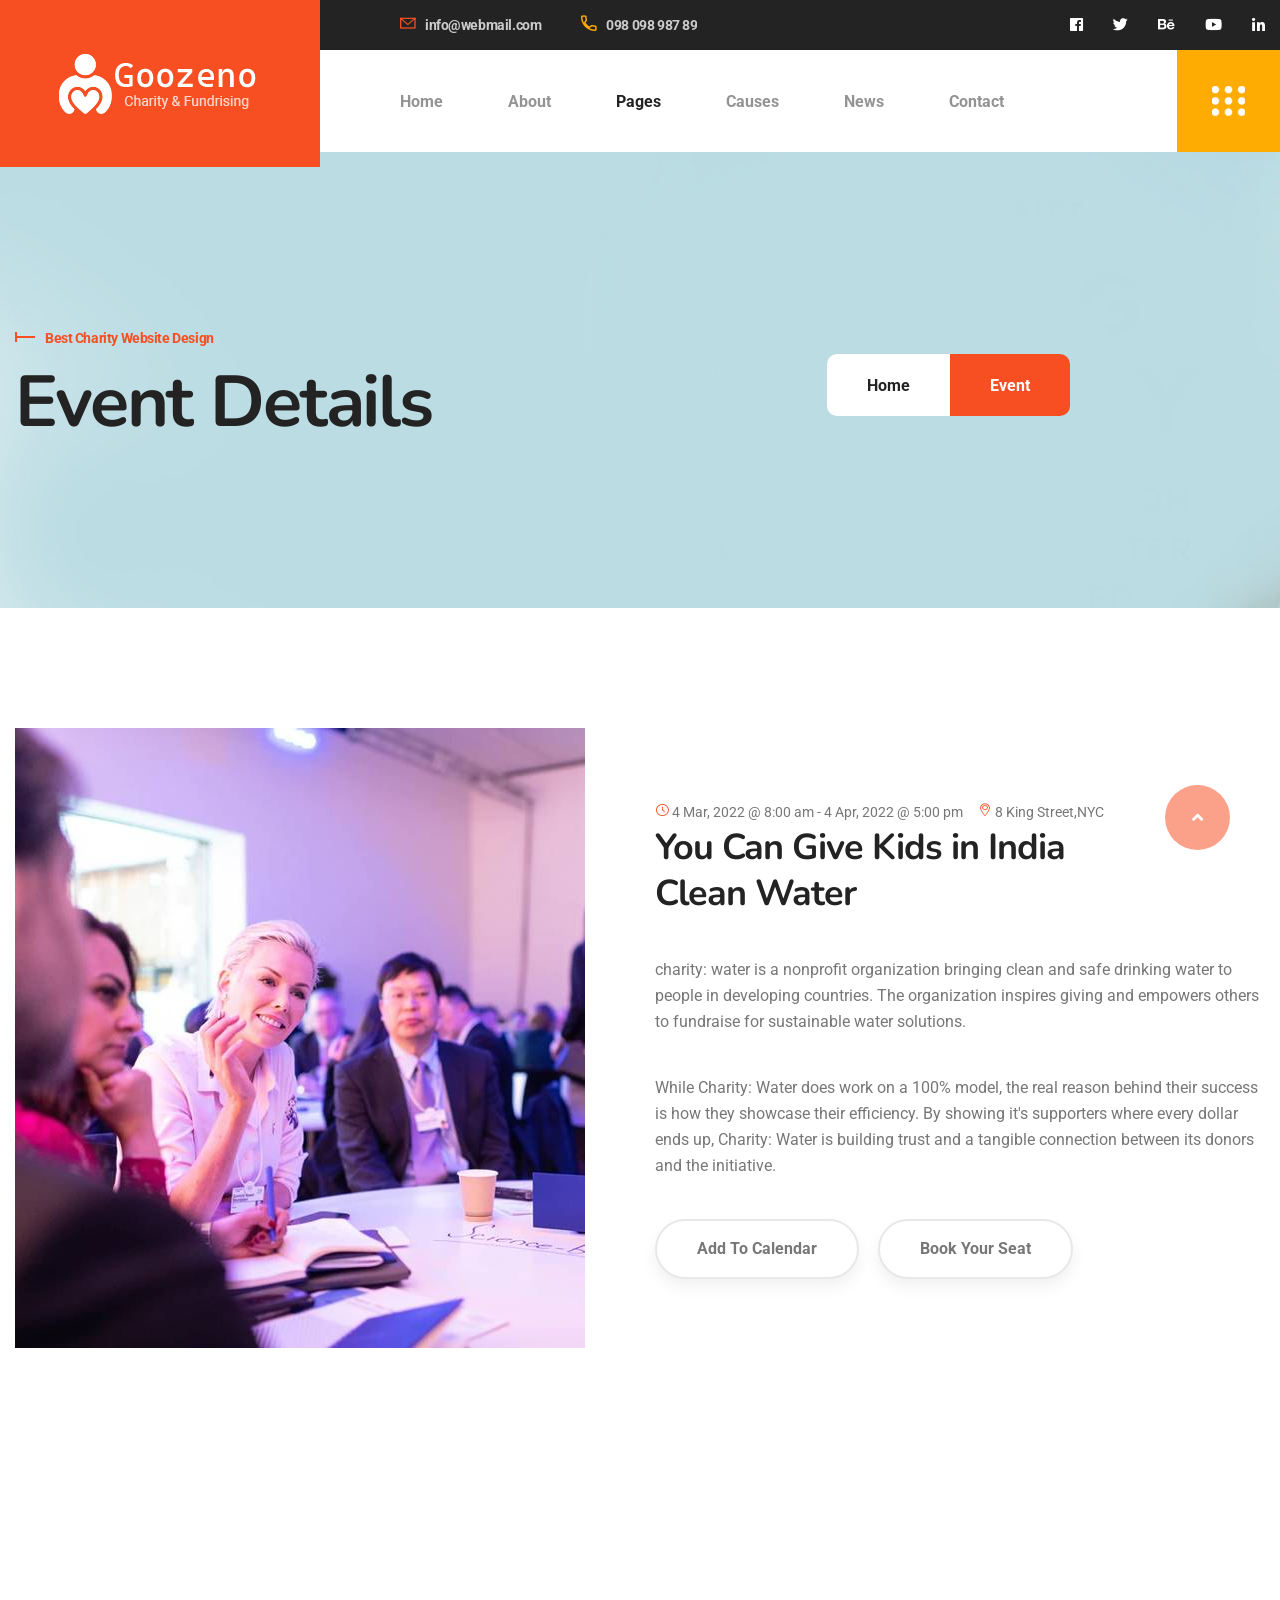
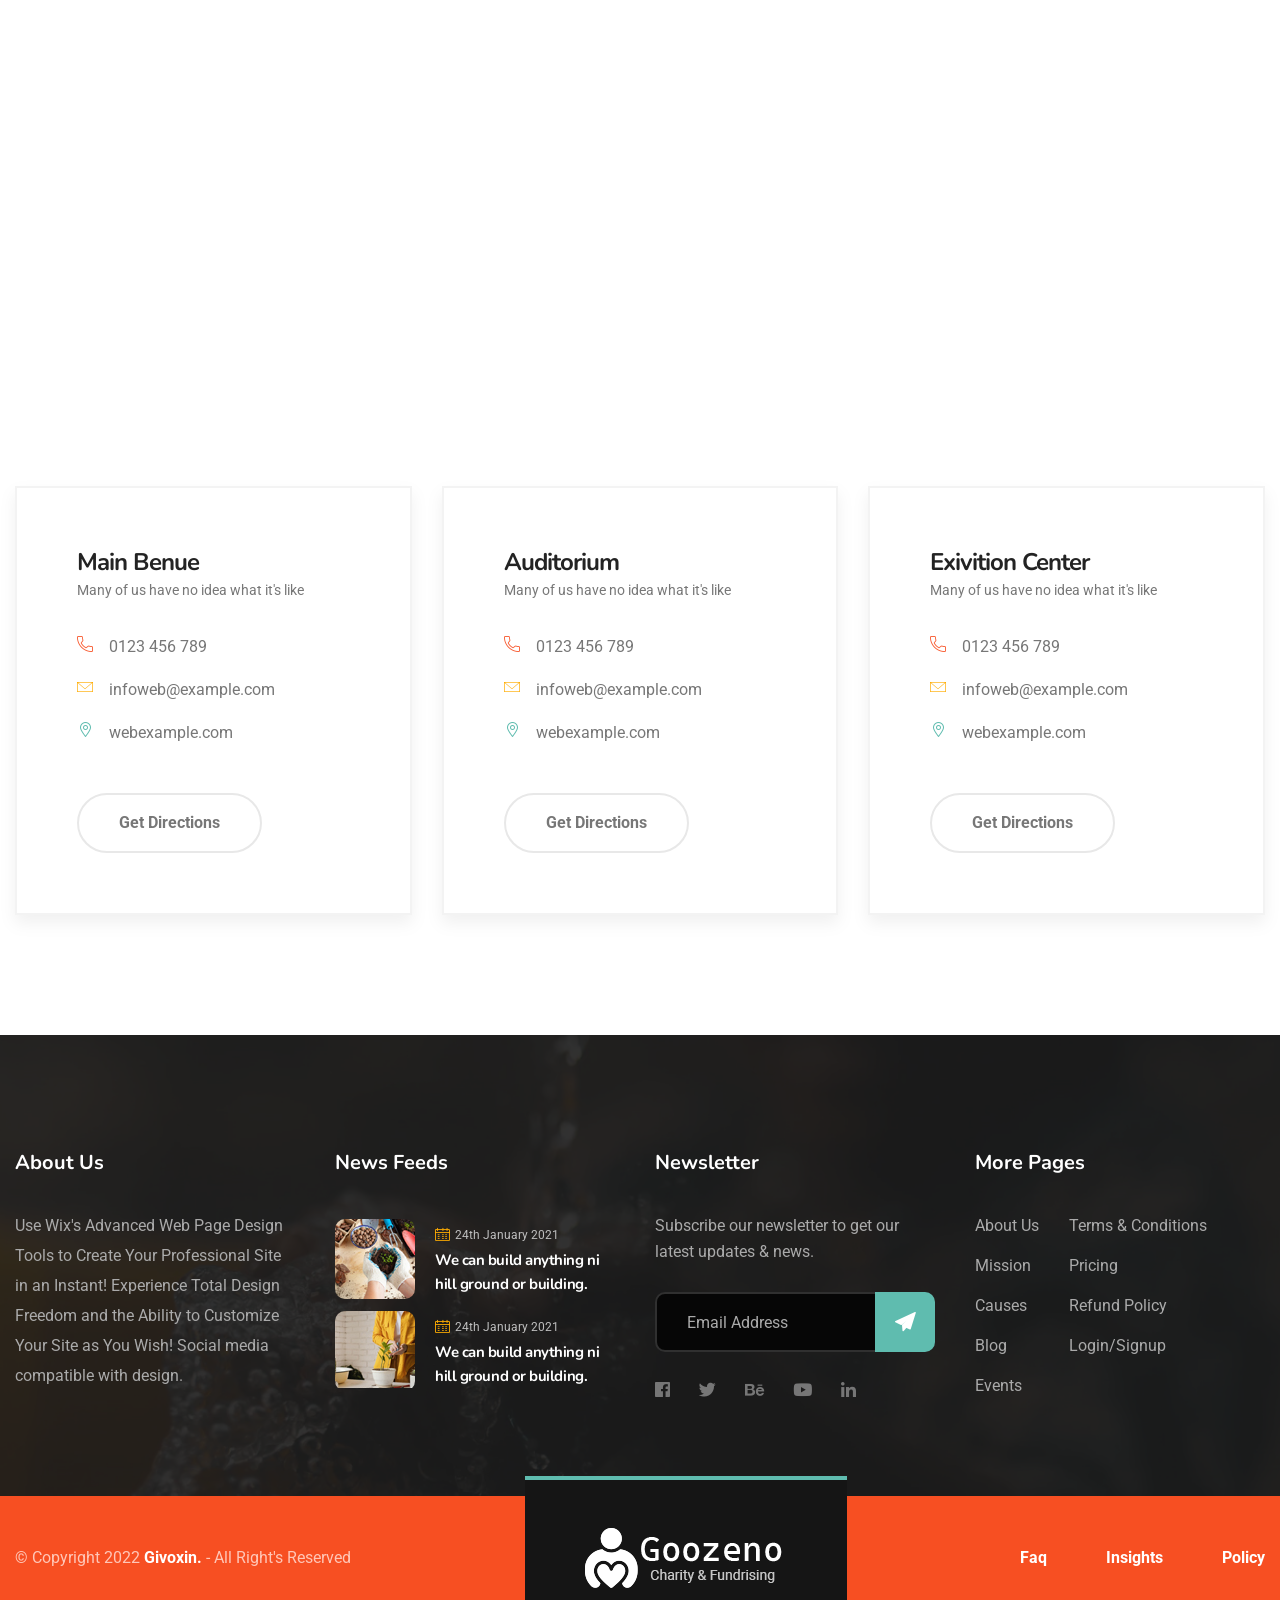
<file: event-details.html>
<!DOCTYPE html>
<html lang="en">

<head>
    <meta charset="utf-8">
    <title>Event</title>
    <link href="assets/css/bootstrap.css" rel="stylesheet">
    <link href="assets/css/fontawesome-all.css" rel="stylesheet">
    <link href="assets/css/custom-animate.css" rel="stylesheet">
    <link href="assets/css/animate.css" rel="stylesheet">
    <link href="assets/css/jquery-ui-1.9.2.custom.min.css" rel="stylesheet">
    <link href="assets/css/nice-select.css" rel="stylesheet">
    <link href="assets/css/flaticon.css" rel="stylesheet">
    <link href="assets/css/owl.css" rel="stylesheet">
    <link href="assets/css/jquery.fancybox.min.css" rel="stylesheet">
    <link href="assets/css/scrollbar.css" rel="stylesheet">
    <link href="assets/css/swiper.min.css" rel="stylesheet">
    <link href="assets/css/style.css" rel="stylesheet">
    <link href="assets/css/responsive.css" rel="stylesheet">
    <link href="assets/css/color.css" rel="stylesheet">
    <link rel="preconnect" href="https://fonts.googleapis.com/">
    <link rel="preconnect" href="https://fonts.gstatic.com/" crossorigin>
    <link href="https://fonts.googleapis.com/css2?family=Nunito:ital,wght@0,300;0,400;0,600;0,700;0,800;0,900;1,300;1,400;1,600;1,700;1,800;1,900&amp;family=Roboto:ital,wght@0,300;0,400;0,500;0,700;0,900;1,300;1,400;1,500;1,700;1,900&amp;display=swap" rel="stylesheet">
    <link rel="shortcut icon" href="assets/images/favicon.png" type="image/x-icon">
    <link rel="icon" href="assets/images/favicon.png" type="image/x-icon">
    <meta http-equiv="X-UA-Compatible" content="IE=edge">
    <meta name="viewport" content="width=device-width, initial-scale=1.0, maximum-scale=1.0, user-scalable=0"> 
</head>

<body>
<div class="body_wrapper">
    <div class="preloader_wrapper">
        <div class="preloader"></div>
    </div>
    <header class="header_s1 header-one">
        <div class="header-one__inner">
            <div class="logo-one"> <a href="index.html"> <img src="assets/images/resource/logo.png" alt="Awesome Logo" title=""> </a> </div>
            <div class="header-one-content">
                <div class="header-one-content__top">
                    <div class="our-info-one">
                        <ul>
                            <li>
                                <div class="icon"> <span class="flaticon-envelope"></span> </div>
                                <div class="text">
                                    <h6><a href="mailto:yourmail@email.com">info@webmail.com</a></h6>
                                </div>
                            </li>
                            <li>
                                <div class="icon clr2"> <span class="flaticon-call"></span> </div>
                                <div class="text">
                                    <h6><a class="clr2" href="tel:123456789">098 098 987 89</a></h6>
                                </div>
                            </li>
                        </ul>
                    </div>
                    <div class="social-info-one">
                        <ul>
                            <li><a href="javascript:void(0)"><i class="fab fa-facebook" aria-hidden="true"></i></a></li>
                            <li><a href="javascript:void(0)"><i class="fab fa-twitter" aria-hidden="true"></i></a></li>
                            <li><a href="javascript:void(0)"><i class="fab fa-fa fa-behance" aria-hidden="true"></i></a></li>
                            <li><a href="javascript:void(0)"><i class="fab fa-youtube" aria-hidden="true"></i></a></li>
                            <li><a href="javascript:void(0)"><i class="fab fa-linkedin-in" aria-hidden="true"></i></a></li>
                        </ul>
                    </div>
                </div>
                <div class="header-one-content__bottom">
                    <div class="header-one-content__bottom-left">
                        <div class="nav-outer clearfix">
                            <div class="mobile-nav-toggler">
                                <div class="inner"> <span class="icon-bar"></span> <span class="icon-bar"></span> <span class="icon-bar"></span> </div>
                            </div>
                            <nav class="main-menu navbar-expand-md navbar-light">
                                <div class="collapse navbar-collapse show clearfix" id="navbarSupportedContent">
                                    <ul class="navigation clearfix">
                                        <li class="dropdown"><a href="javascript:void(0)">Home</a>
                                            <ul>
                                                <li><a href="index.html">Home One</a></li>
                                                <li><a href="index-2.html">Home Two</a></li>
                                                <li><a href="index-3.html">Home Three</a></li>
                                            </ul>
                                        </li>
                                        <li><a href="about.html">About</a></li>
                                        <li class="dropdown"><a href="javascript:void(0)">Pages</a>
                                            <ul>
                                                <li><a href="mission.html">Mission</a></li>
                                                <li><a href="event.html">Event</a></li>
                                                <li><a href="event-details.html">Event Details</a></li>
                                                <li><a href="team.html">Team</a></li>
                                                <li><a href="photo-gallery.html">Gallery</a></li>
                                                <li><a href="faq.html">Faq</a></li>
                                            </ul>
                                        </li>
                                        <li class="dropdown"><a href="javascript:void(0)">Causes</a>
                                            <ul>
                                                <li><a href="cause-grid.html">Cause Grid</a></li>
                                                <li><a href="causes-list.html">Cause List</a></li>
                                                <li><a href="cause-details.html">Cause Details</a></li>
                                            </ul>
                                        </li>
                                        <li class="dropdown"><a href="javascript:void(0)">News</a>
                                            <ul>
                                                <li><a href="news.html">News</a></li>
                                                <li><a href="news-details.html">News Details</a></li>
                                            </ul>
                                        </li>
                                        <li><a href="contact.html">Contact</a></li>
                                    </ul>
                                </div>
                            </nav>
                        </div>
                    </div>
                    <div class="header-one-content__bottom-right">
                        <div class="header-btn-one"> <a href="cause-grid.html" class="theme-btn">Explore Causes<span class="flaticon-right-arrow"></span></a> </div>
                        <div class="hidden-content-btn bar-box"> <a class="side-nav-toggler nav-toggler sidebar_header-opener" href="#"> <img src="assets/images/resource/nav1.png" alt=""> </a> </div>
                    </div>
                </div>
            </div>
        </div>
        <div class="sticky-header">
            <div class="theme_container">
                <div class="sticky-header__inner">
                    <div class="logo pull-left"> <a href="index.html" class="img-responsive"> <img src="assets/images/resource/sticky-logo.png" alt="" title=""> </a> </div>
                    <div class="right-col pull-right">
                        <nav class="main-menu clearfix"> </nav>
                    </div>
                </div>
            </div>
        </div>
        <div class="mobile-menu">
            <div class="menu-backdrop"></div>
            <div class="close-btn"><span class="icon far fa-times"></span></div>
            <nav class="menu-box">
                <div class="nav-logo"><a href="index.html"><img src="assets/images/resource/mobile-logo.png" alt="" title=""></a></div>
                <div class="menu-outer"> </div>
            </nav>
        </div>
    </header>
    <div id="search_s1" class="search_s1">
        <div class="close-search theme-btn"><i class="far fa-times"></i></div>
        <div class="popup-inner">
            <div class="overlay-layer"></div>
            <div class="search-form">
                <form method="post" action="https://thememxpro.com/html/givoxin/index.html">
                    <div class="form-group">
                        <fieldset> <input type="search" class="form-control" name="search-input" value="" placeholder="Type & Enter" required> </fieldset>
                    </div>
                </form>
            </div>
        </div>
    </div>
    <section class="sidebar_header right-align">
        <div class="sidebar_header-closer"> <button><span class="fa fa-times"></span></button> </div>
        <div class="sidebar_header-wrapper">
            <div class="givoxin_sidebar_inner">
                <div class="sidebar-addon">
                    <div class="title">
                        <h3>About Me</h3>
                    </div>
                    <div class="sidebar-about text-center">
                        <div class="image-box"> <img src="assets/images/resource/sidebar-about-img.jpg" alt="Awesome Image"> </div>
                        <div class="text-box">
                            <h3>Rosalina D. Willaimson</h3>
                            <p>Lorem ipsum dolor sit amet, consectet ur adipisicing elit, sed do eiusmod tempor incididunt ut labore.</p>
                            <div class="sidebar-social-link">
                                <ul>
                                    <li> <a href="javascript:void(0)"><i class="fab fa-facebook" aria-hidden="true"></i></a> </li>
                                    <li> <a href="javascript:void(0)"><i class="fab fa-twitter" aria-hidden="true"></i></a> </li>
                                    <li> <a href="javascript:void(0)"><i class="fab fa-behance" aria-hidden="true"></i></a> </li>
                                    <li> <a href="javascript:void(0)"><i class="fab fa-linkedin" aria-hidden="true"></i></a> </li>
                                    <li> <a href="javascript:void(0)"><i class="fab fa-youtube" aria-hidden="true"></i></a> </li>
                                </ul>
                            </div>
                        </div>
                    </div>
                </div>
                <div class="sidebar-addon">
                    <div class="title">
                        <h3>Popular Feeds</h3>
                    </div>
                    <ul class="popular-feeds">
                        <li>
                            <div class="inner">
                                <div class="img-box"> <img src="assets/images/resource/sidebar-popular-feeds-img1.jpg" alt="Awesome Image">
                                    <div class="overlay-content"> <a href="javascript:void(0)"><i class="fa fa-link" aria-hidden="true"></i></a> </div>
                                </div>
                                <div class="title-box">
                                    <h4><a href="news-details.html">Lorem ipsum dolor sed do something.</a> </h4>
                                    <p><span class="flaticon-calendar"></span>24th March 2020</p>
                                </div>
                            </div>
                        </li>
                        <li>
                            <div class="inner">
                                <div class="img-box"> <img src="assets/images/resource/sidebar-popular-feeds-img2.jpg" alt="Awesome Image">
                                    <div class="overlay-content"> <a href="javascript:void(0)"><i class="fa fa-link" aria-hidden="true"></i></a> </div>
                                </div>
                                <div class="title-box">
                                    <h4><a href="news-details.html">Lorem ipsum dolor sed do something.</a> </h4>
                                    <p><span class="flaticon-calendar"></span>24th March 2020</p>
                                </div>
                            </div>
                        </li>
                    </ul>
                </div>
                <div class="sidebar-addon">
                    <div class="title">
                        <h3>Get In Touch</h3>
                    </div>
                    <div class="text">Welcome to Alloggio, where comfort is everything.</div>
                    <ul class="contact-info">
                        <li><i class="fal fa-phone"></i><a href="tel:90809875769">908-098-757-69</a></li>
                        <li><i class="fal fa-envelope"></i><a href="mailto:info@webmail.com">info@webmail.com</a></li>
                        <li><i class="fal fa-map-marker-alt"></i> 13/A, Miranda City Hall, NYC</li>
                    </ul>
                </div>
            </div>
        </div>
    </section>
    <section class="breadcrumb-section-one">
        <div class="breadcrumb-section-one-bg" style="background-image: url(assets/images/background/breadcrumb-img-1.jpg);"> </div>
        <div class="theme_container">
            <div class="row">
                <div class="col-xl-12">
                    <div class="inner-content">
                        <div class="title-box">
                            <div class="sec-title">
                                <div class="tagline"> <span class="left"></span>
                                    <h6>Best Charity Website Design</h6>
                                </div>
                                <h2 class="title">Event Details</h2>
                            </div>
                        </div>
                        <div class="breadcrumb-menu">
                            <ul>
                                <li><a href="index.html">Home</a></li>
                                <li class="active">Event</li>
                            </ul>
                        </div>
                    </div>
                </div>
            </div>
        </div>
    </section>
    <section class="event">
        <div class="theme_container">
            <div class="event-addon">
                <div class="row align-items-center">
                    <div class="col-lg-6">
                        <div class="img-box"> <img src="assets/images/resource/event_list.jpg" alt=""> </div>
                    </div>
                    <div class="col-lg-6">
                        <div class="content-box">
                            <ul class="meta-box">
                                <li>
                                    <p><span class="flaticon-clock"></span> 4 Mar, 2022 @ 8:00 am - 4 Apr, 2022 @ 5:00 pm</p>
                                </li>
                                <li>
                                    <p><span class="flaticon-map"></span> 8 King Street,NYC</p>
                                </li>
                            </ul>
                            <h4>You Can Give Kids in India <br> Clean Water </h4>
                            <div class="text">charity: water is a nonprofit organization bringing clean and safe drinking water to people in developing countries. The organization inspires giving and empowers others to fundraise for sustainable water solutions.</div>
                            <div class="text-two">
                                <p>While Charity: Water does work on a 100% model, the real reason behind their success is how they showcase their efficiency. By showing it's supporters where every dollar ends up, Charity: Water is building trust and a tangible connection between its donors and the initiative.</p>
                            </div>
                        </div>
                        <div class="right">
                            <div class="button-box"> <a href="javascript:void(0)" class="theme-btn">Add To Calendar</a> <a href="javascript:void(0)" class="theme-btn">Book Your Seat</a> </div>
                        </div>
                    </div>
                </div>
            </div>
        </div>
    </section>
    <section class="map-section">
        <div class="theme_container">
            <div class="contact-map"> <iframe src="https://www.google.com/maps/embed?pb=!1m18!1m12!1m3!1d55945.16225505631!2d-73.90847969206546!3d40.66490264739892!2m3!1f0!2f0!3f0!3m2!1i1024!2i768!4f13.1!3m3!1m2!1s0x89c24fa5d33f083b%3A0xc80b8f06e177fe62!2sNew%20York%2C%20NY%2C%20USA!5e0!3m2!1sen!2sbd!4v1601263396347!5m2!1sen!2sbd"
                    width="600" height="500" frameborder="0" style="border:0; width: 100%" allowfullscreen="" aria-hidden="false" tabindex="0"></iframe> 
            </div>
        </div>
    </section>
    <section class="contact-info">
        <div class="theme_container">
            <div class="row">
                <div class="col-lg-4">
                    <div class="contact-info-addon">
                        <h5>Main Benue</h5>
                        <div class="text">Many of us have no idea what it's like</div>
                        <ul>
                            <li><i class="flaticon-call"></i><span>0123 456 789</span></li>
                            <li><i class="flaticon-envelope"></i><span>infoweb@example.com</span></li>
                            <li><i class="flaticon-map"></i><span>webexample.com</span></li>
                        </ul> <a href="javascript:void(0)" class="theme-btn">Get Directions</a> </div>
                </div>
                <div class="col-lg-4">
                    <div class="contact-info-addon">
                        <h5>Auditorium</h5>
                        <div class="text">Many of us have no idea what it's like</div>
                        <ul>
                            <li><i class="flaticon-call"></i><span>0123 456 789</span></li>
                            <li><i class="flaticon-envelope"></i><span>infoweb@example.com</span></li>
                            <li><i class="flaticon-map"></i><span>webexample.com</span></li>
                        </ul> <a href="javascript:void(0)" class="theme-btn">Get Directions</a> </div>
                </div>
                <div class="col-lg-4">
                    <div class="contact-info-addon">
                        <h5>Exivition Center</h5>
                        <div class="text">Many of us have no idea what it's like</div>
                        <ul>
                            <li><i class="flaticon-call"></i><span>0123 456 789</span></li>
                            <li><i class="flaticon-envelope"></i><span>infoweb@example.com</span></li>
                            <li><i class="flaticon-map"></i><span>webexample.com</span></li>
                        </ul> <a href="javascript:void(0)" class="theme-btn">Get Directions</a> </div>
                </div>
            </div>
        </div>
    </section>
    <footer class="main-footer">
        <div class="main-footer-top">
            <div class="overlay-bg" style="background-image: url(assets/images/background/footer-v1-bg.jpg);"> </div>
            <div class="theme_container">
                <div class="widgets-section">
                    <div class="row clearfix">
                        <div class="col-xl-3 col-lg-6 col-md-6 wow animated fadeInUp" data-wow-delay="0.1s">
                            <div class="footer-widget-item">
                                <div class="title">
                                    <h2>About Us</h2>
                                </div>
                                <div class="our-info">
                                    <div class="text">
                                        <p>Use Wix's Advanced Web Page Design Tools to Create Your Professional Site in an Instant! Experience Total Design Freedom and the Ability to Customize Your Site as You Wish! Social media compatible with design.</p>
                                    </div>
                                </div>
                            </div>
                        </div>
                        <div class="col-xl-3 col-lg-6 col-md-6 wow animated fadeInUp" data-wow-delay="0.3s">
                            <div class="footer-widget-item mar-t50">
                                <div class="title">
                                    <h2>News Feeds</h2>
                                </div>
                                <div class="footer-widget-news">
                                    <ul>
                                        <li>
                                            <div class="img-box"> <img src="assets/images/resource/footer-v1-img1.jpg" alt="" /> </div>
                                            <div class="text-box">
                                                <p><span class="flaticon-calendar-1"></span>24th January 2021</p>
                                                <h6><a href="news-details.html">We can build anything ni <br>hill ground or building.</a></h6>
                                            </div>
                                        </li>
                                        <li>
                                            <div class="img-box"> <img src="assets/images/resource/footer-v1-img2.jpg" alt="" /> </div>
                                            <div class="text-box">
                                                <p><span class="flaticon-calendar-1"></span>24th January 2021</p>
                                                <h6><a href="news-details.html">We can build anything ni <br>hill ground or building.</a></h6>
                                            </div>
                                        </li>
                                    </ul>
                                </div>
                            </div>
                        </div>
                        <div class="col-xl-3 col-lg-6 col-md-6 wow animated fadeInUp" data-wow-delay="0.5s">
                            <div class="footer-widget-item mar-l13">
                                <div class="title">
                                    <h2>Newsletter</h2>
                                </div>
                                <div class="footer-widget-newsletter">
                                    <p>Subscribe our newsletter to get our <br>latest updates & news.</p>
                                    <div class="subscribe-box">
                                        <form class="subscribe-form" action="#">
                                            <div class="input-box"> <input type="email" name="email" placeholder="Email address"> </div><button type="submit"><span class="flaticon-sent-mail"></span></button> </form>
                                    </div>
                                    <div class="social-link">
                                        <ul>
                                            <li><a href="javascript:void(0)"><i class="fab fa-facebook" aria-hidden="true"></i></a> </li>
                                            <li><a href="javascript:void(0)"><i class="fab fa-twitter" aria-hidden="true"></i></a> </li>
                                            <li><a href="javascript:void(0)"><i class="fab fa-fa fa-behance" aria-hidden="true"></i></a> </li>
                                            <li><a href="javascript:void(0)"><i class="fab fa-youtube" aria-hidden="true"></i></a> </li>
                                            <li><a href="javascript:void(0)"><i class="fab fa-linkedin-in" aria-hidden="true"></i></a> </li>
                                        </ul>
                                    </div>
                                </div>
                            </div>
                        </div>
                        <div class="col-xl-3 col-lg-6 col-md-6 wow animated fadeInUp" data-wow-delay="0.7s">
                            <div class="footer-widget-item mar-l43">
                                <div class="title">
                                    <h2>More Pages</h2>
                                </div>
                                <div class="footer-widget-page-link">
                                    <ul class="footer-widget-page-link-list">
                                        <li><a href="about.html">About Us</a></li>
                                        <li><a href="mission.html">Mission</a></li>
                                        <li><a href="cause-grid.html">Causes</a></li>
                                        <li><a href="news.html">Blog</a></li>
                                        <li><a href="event.html">Events</a></li>
                                    </ul>
                                    <ul class="footer-widget-page-link-list footer-widget-page-link-list-two">
                                        <li><a href="javascript:void(0)">Terms & Conditions</a></li>
                                        <li><a href="javascript:void(0)">Pricing</a></li>
                                        <li><a href="javascript:void(0)">Refund Policy</a></li>
                                        <li><a href="javascript:void(0)">Login/Signup</a></li>
                                    </ul>
                                </div>
                            </div>
                        </div>
                    </div>
                </div>
            </div>
        </div>
        <div class="main-footer-bottom">
            <div class="theme_container">
                <div class="main-footer-bottom-inner">
                    <div class="text">
                        <p>© Copyright 2022 <a href="javascript:void(0)">Givoxin.</a> - All Right's Reserved</p>
                    </div>
                    <div class="logo"> <a href="index.html"><img src="assets/images/resource/footer-logo.png" alt=""/></a> </div>
                    <div class="main-footer-bottom-list">
                        <ul>
                            <li><a href="about.html">Faq</a></li>
                            <li><a href="about.html">Insights</a></li>
                            <li><a href="about.html">Policy</a></li>
                        </ul>
                    </div>
                </div>
            </div>
        </div>
    </footer> 
    <a href="# " class="back-to-top " data-wow-duration="1.0s " data-wow-delay="1.0s "> <i class="fas fa-angle-up "></i> </a> 
</div>
    <script src="assets/js/jquery.js"></script>
    <script src="assets/js/bootstrap.bundle.min.js"></script>
    <script src="assets/js/jquery.fancybox.js"></script>
    <script src="assets/js/isotope.js"></script>
    <script src="assets/js/owl.js"></script>
    <script src="assets/js/appear.js"></script>
    <script src="assets/js/wow.js"></script>
    <script src="assets/js/TweenMax.min.js"></script>
    <script src="assets/js/swiper.min.js"></script>    
    <script src="assets/js/jquery-ui-1.9.2.custom.min.js"></script>
    <script src="assets/js/jquery.circle-progress.min.js"></script>
    <script src="assets/js/knob.js"></script>
    <script src="assets/js/jquery.nice-select.min.js"></script>
    <script src="assets/js/active.js"></script>
</body>

</html>
</file>
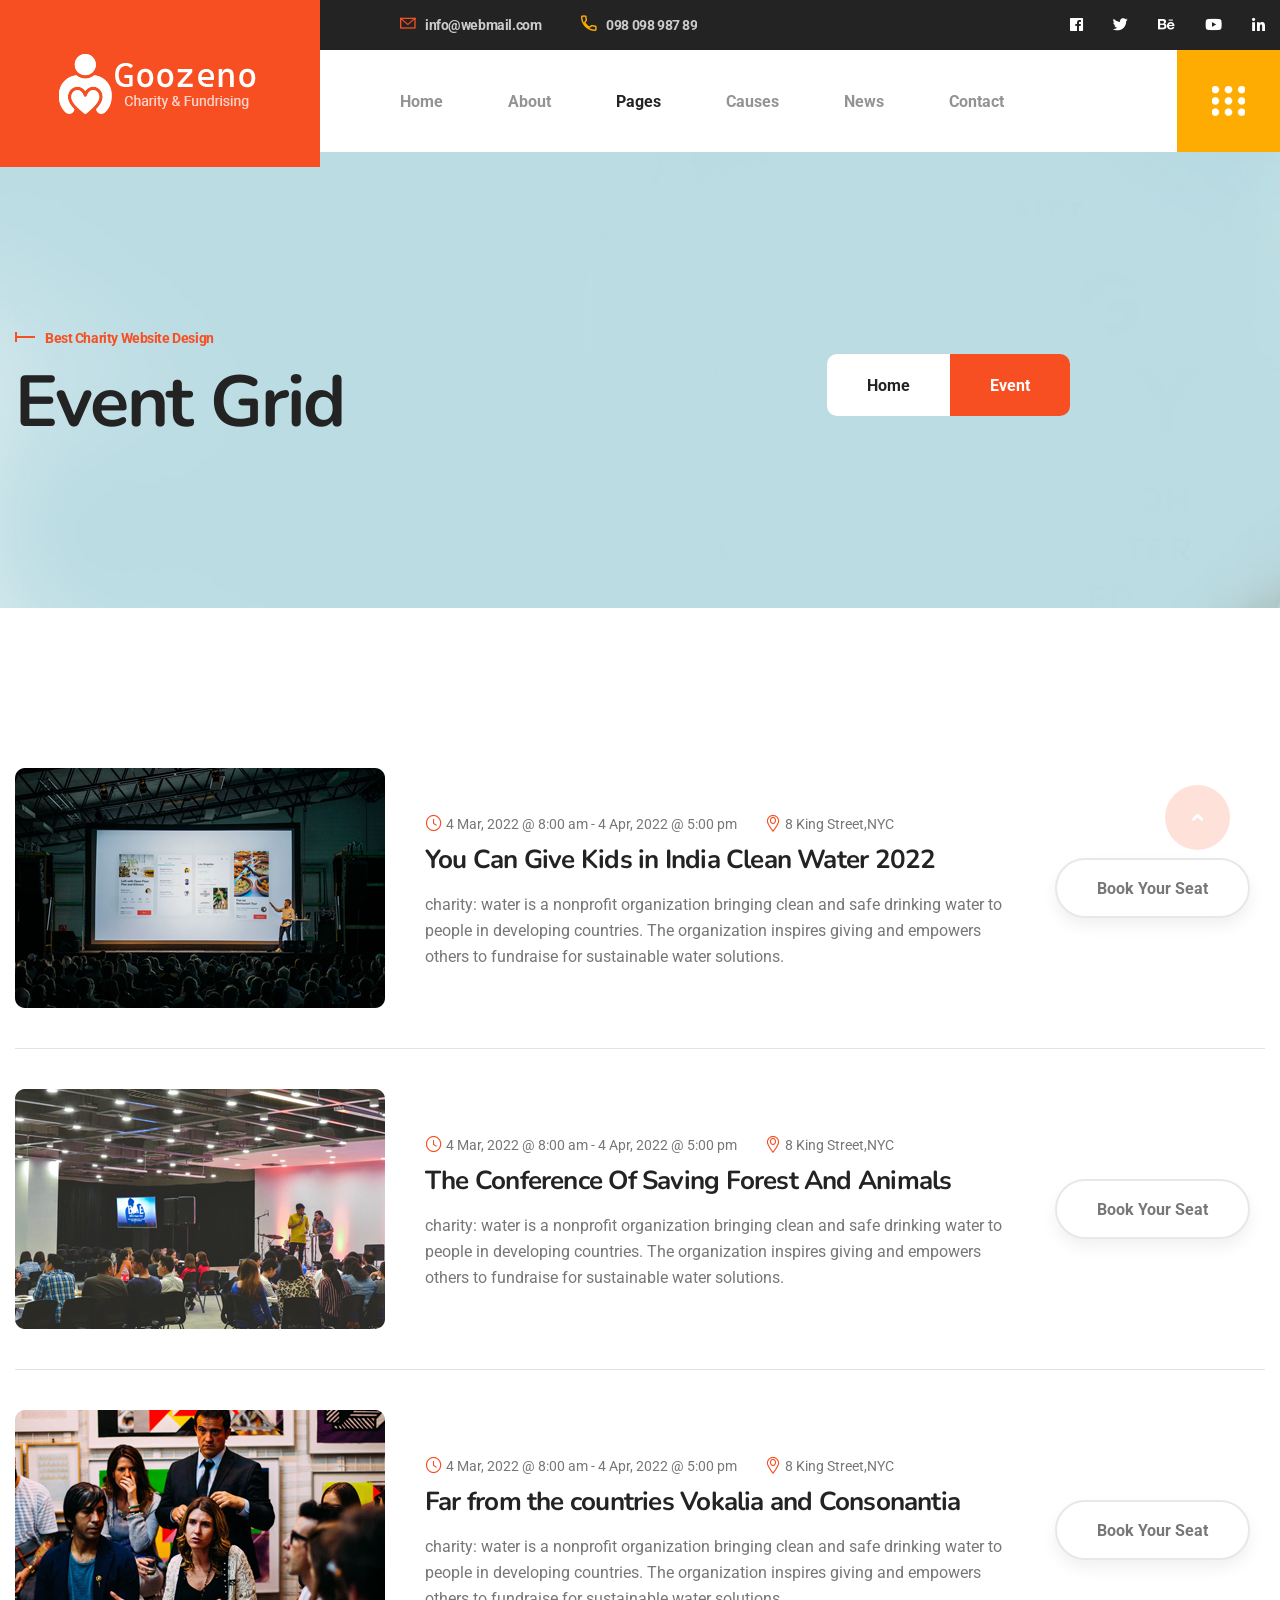
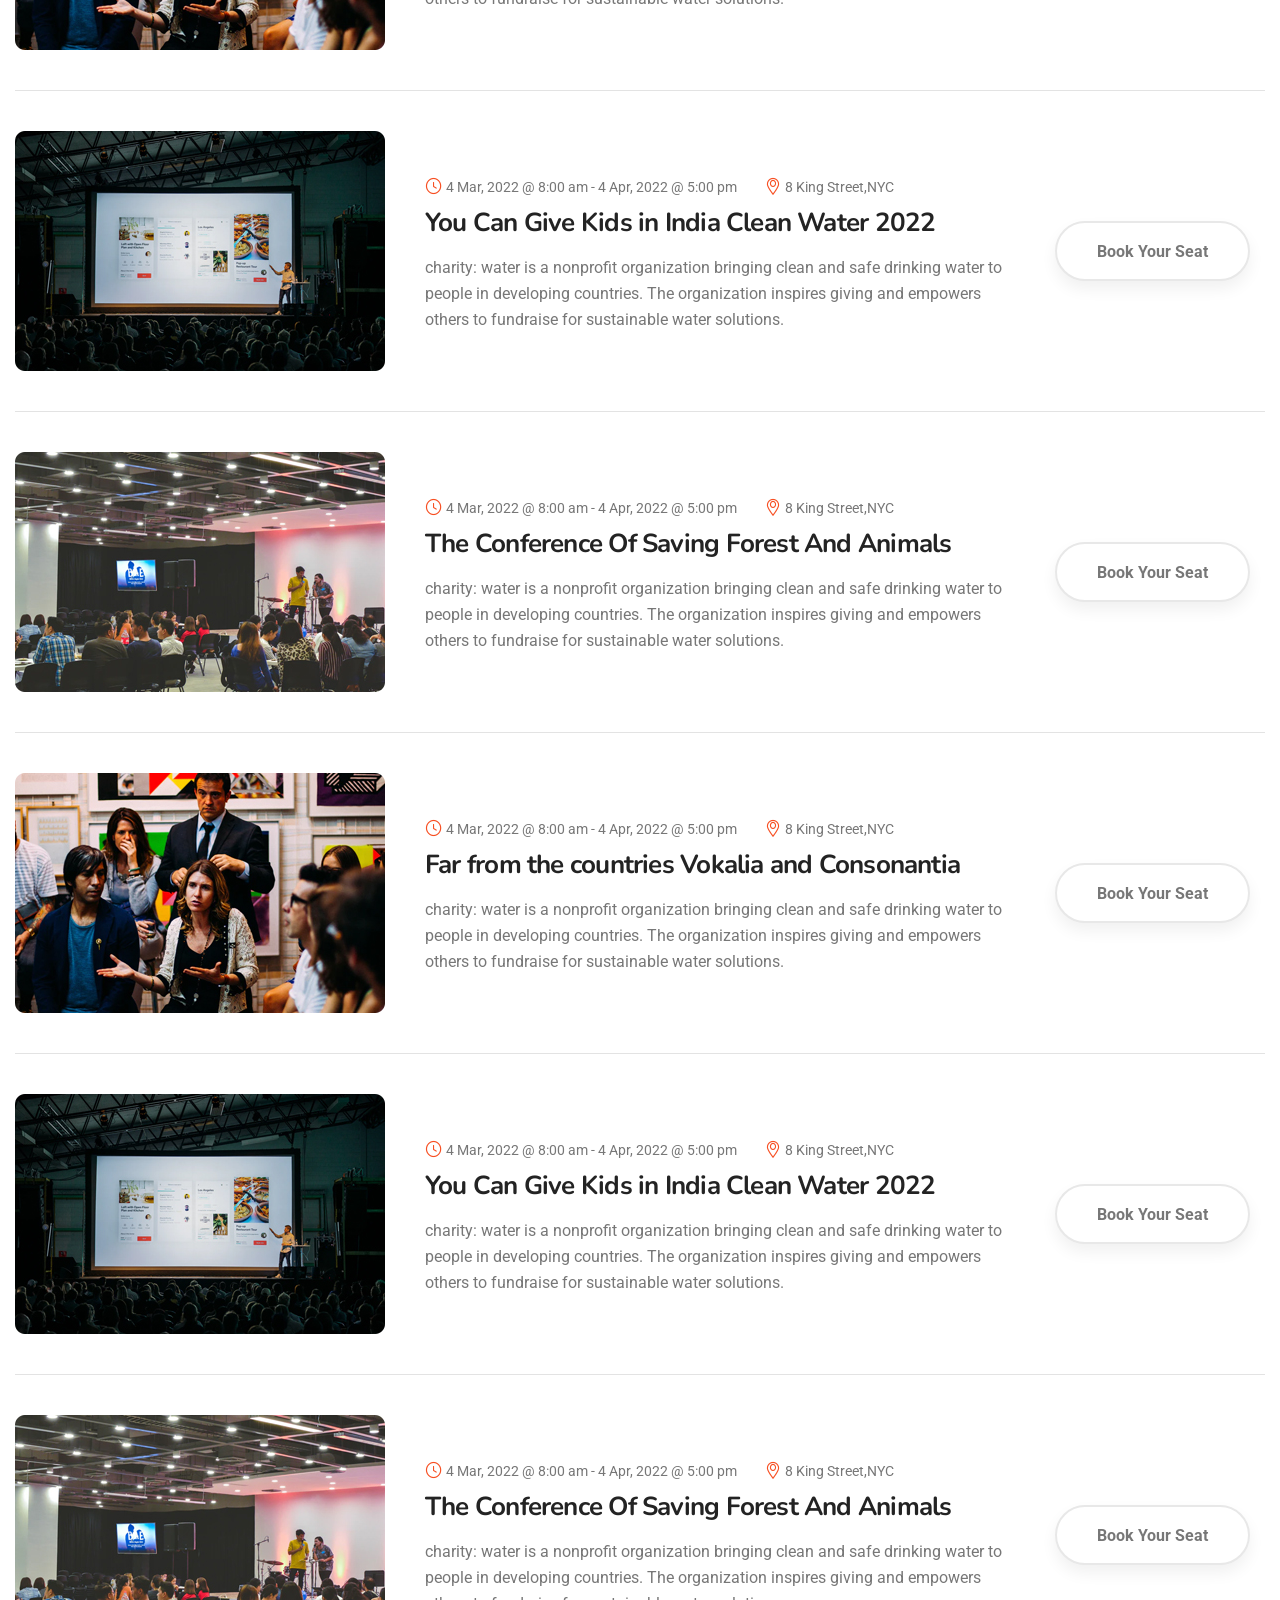
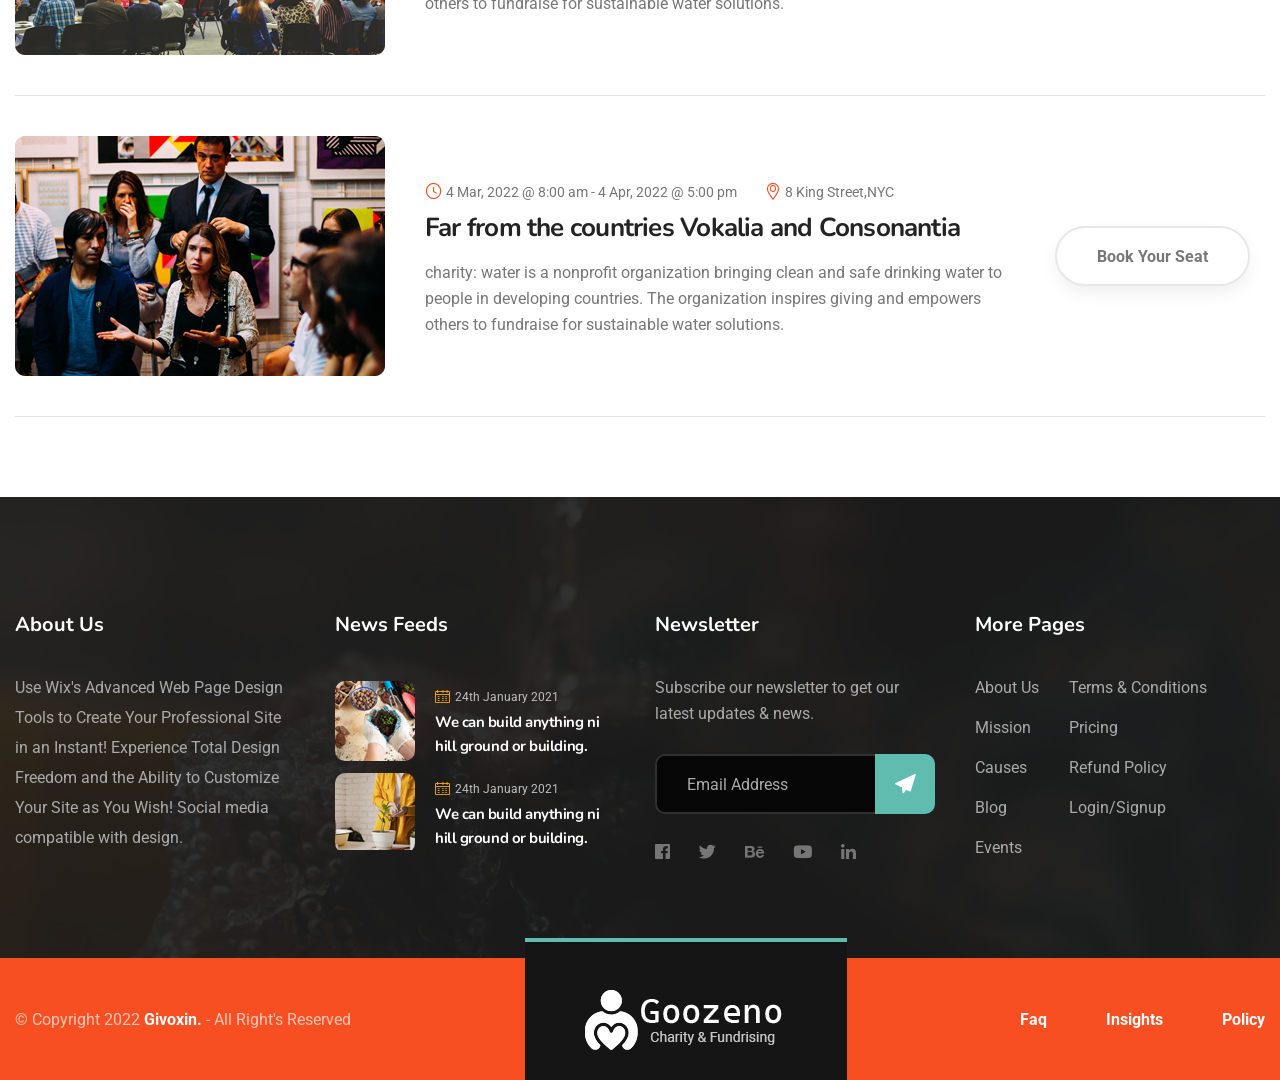
<file: event.html>
<!DOCTYPE html>
<html lang="en">

<head>
    <meta charset="utf-8">
    <title>Events</title>
    <link href="assets/css/bootstrap.css" rel="stylesheet">
    <link href="assets/css/fontawesome-all.css" rel="stylesheet">
    <link href="assets/css/custom-animate.css" rel="stylesheet">
    <link href="assets/css/animate.css" rel="stylesheet">
    <link href="assets/css/jquery-ui-1.9.2.custom.min.css" rel="stylesheet">
    <link href="assets/css/nice-select.css" rel="stylesheet">
    <link href="assets/css/flaticon.css" rel="stylesheet">
    <link href="assets/css/owl.css" rel="stylesheet">
    <link href="assets/css/jquery.fancybox.min.css" rel="stylesheet">
    <link href="assets/css/scrollbar.css" rel="stylesheet">
    <link href="assets/css/swiper.min.css" rel="stylesheet">
    <link href="assets/css/style.css" rel="stylesheet">
    <link href="assets/css/responsive.css" rel="stylesheet">
    <link href="assets/css/color.css" rel="stylesheet">
    <link rel="preconnect" href="https://fonts.googleapis.com/">
    <link rel="preconnect" href="https://fonts.gstatic.com/" crossorigin>
    <link href="https://fonts.googleapis.com/css2?family=Nunito:ital,wght@0,300;0,400;0,600;0,700;0,800;0,900;1,300;1,400;1,600;1,700;1,800;1,900&amp;family=Roboto:ital,wght@0,300;0,400;0,500;0,700;0,900;1,300;1,400;1,500;1,700;1,900&amp;display=swap" rel="stylesheet">
    <link rel="shortcut icon" href="assets/images/favicon.png" type="image/x-icon">
    <link rel="icon" href="assets/images/favicon.png" type="image/x-icon">
    <meta http-equiv="X-UA-Compatible" content="IE=edge">
    <meta name="viewport" content="width=device-width, initial-scale=1.0, maximum-scale=1.0, user-scalable=0"> 
</head>

<body>
<div class="body_wrapper">
    <div class="preloader_wrapper">
        <div class="preloader"></div>
    </div>
    <header class="header_s1 header-one">
        <div class="header-one__inner">
            <div class="logo-one"> <a href="index.html"> <img src="assets/images/resource/logo.png" alt="Awesome Logo" title=""> </a> </div>
            <div class="header-one-content">
                <div class="header-one-content__top">
                    <div class="our-info-one">
                        <ul>
                            <li>
                                <div class="icon"> <span class="flaticon-envelope"></span> </div>
                                <div class="text">
                                    <h6><a href="mailto:yourmail@email.com">info@webmail.com</a></h6>
                                </div>
                            </li>
                            <li>
                                <div class="icon clr2"> <span class="flaticon-call"></span> </div>
                                <div class="text">
                                    <h6><a class="clr2" href="tel:123456789">098 098 987 89</a></h6>
                                </div>
                            </li>
                        </ul>
                    </div>
                    <div class="social-info-one">
                        <ul>
                            <li><a href="javascript:void(0)"><i class="fab fa-facebook" aria-hidden="true"></i></a></li>
                            <li><a href="javascript:void(0)"><i class="fab fa-twitter" aria-hidden="true"></i></a></li>
                            <li><a href="javascript:void(0)"><i class="fab fa-fa fa-behance" aria-hidden="true"></i></a></li>
                            <li><a href="javascript:void(0)"><i class="fab fa-youtube" aria-hidden="true"></i></a></li>
                            <li><a href="javascript:void(0)"><i class="fab fa-linkedin-in" aria-hidden="true"></i></a></li>
                        </ul>
                    </div>
                </div>
                <div class="header-one-content__bottom">
                    <div class="header-one-content__bottom-left">
                        <div class="nav-outer clearfix">
                            <div class="mobile-nav-toggler">
                                <div class="inner"> <span class="icon-bar"></span> <span class="icon-bar"></span> <span class="icon-bar"></span> </div>
                            </div>
                            <nav class="main-menu navbar-expand-md navbar-light">
                                <div class="collapse navbar-collapse show clearfix" id="navbarSupportedContent">
                                    <ul class="navigation clearfix">
                                        <li class="dropdown"><a href="javascript:void(0)">Home</a>
                                            <ul>
                                                <li><a href="index.html">Home One</a></li>
                                                <li><a href="index-2.html">Home Two</a></li>
                                                <li><a href="index-3.html">Home Three</a></li>
                                            </ul>
                                        </li>
                                        <li><a href="about.html">About</a></li>
                                        <li class="dropdown"><a href="javascript:void(0)">Pages</a>
                                            <ul>
                                                <li><a href="mission.html">Mission</a></li>
                                                <li><a href="event.html">Event</a></li>
                                                <li><a href="event-details.html">Event Details</a></li>
                                                <li><a href="team.html">Team</a></li>
                                                <li><a href="photo-gallery.html">Gallery</a></li>
                                                <li><a href="faq.html">Faq</a></li>
                                            </ul>
                                        </li>
                                        <li class="dropdown"><a href="javascript:void(0)">Causes</a>
                                            <ul>
                                                <li><a href="cause-grid.html">Cause Grid</a></li>
                                                <li><a href="causes-list.html">Cause List</a></li>
                                                <li><a href="cause-details.html">Cause Details</a></li>
                                            </ul>
                                        </li>
                                        <li class="dropdown"><a href="javascript:void(0)">News</a>
                                            <ul>
                                                <li><a href="news.html">News</a></li>
                                                <li><a href="news-details.html">News Details</a></li>
                                            </ul>
                                        </li>
                                        <li><a href="contact.html">Contact</a></li>
                                    </ul>
                                </div>
                            </nav>
                        </div>
                    </div>
                    <div class="header-one-content__bottom-right">
                        <div class="header-btn-one"> <a href="cause-grid.html" class="theme-btn">Explore Causes<span class="flaticon-right-arrow"></span></a> </div>
                        <div class="hidden-content-btn bar-box"> <a class="side-nav-toggler nav-toggler sidebar_header-opener" href="#"> <img src="assets/images/resource/nav1.png" alt=""> </a> </div>
                    </div>
                </div>
            </div>
        </div>
        <div class="sticky-header">
            <div class="theme_container">
                <div class="sticky-header__inner">
                    <div class="logo pull-left"> <a href="index.html" class="img-responsive"> <img src="assets/images/resource/sticky-logo.png" alt="" title=""> </a> </div>
                    <div class="right-col pull-right">
                        <nav class="main-menu clearfix"> </nav>
                    </div>
                </div>
            </div>
        </div>
        <div class="mobile-menu">
            <div class="menu-backdrop"></div>
            <div class="close-btn"><span class="icon far fa-times"></span></div>
            <nav class="menu-box">
                <div class="nav-logo"><a href="index.html"><img src="assets/images/resource/mobile-logo.png" alt="" title=""></a></div>
                <div class="menu-outer"> </div>
            </nav>
        </div>
    </header>
    <div id="search_s1" class="search_s1">
        <div class="close-search theme-btn"><i class="far fa-times"></i></div>
        <div class="popup-inner">
            <div class="overlay-layer"></div>
            <div class="search-form">
                <form method="post" action="https://thememxpro.com/html/givoxin/index.html">
                    <div class="form-group">
                        <fieldset> <input type="search" class="form-control" name="search-input" value="" placeholder="Type & Enter" required> </fieldset>
                    </div>
                </form>
            </div>
        </div>
    </div>
    <section class="sidebar_header right-align">
        <div class="sidebar_header-closer"> <button><span class="fa fa-times"></span></button> </div>
        <div class="sidebar_header-wrapper">
            <div class="givoxin_sidebar_inner">
                <div class="sidebar-addon">
                    <div class="title">
                        <h3>About Me</h3>
                    </div>
                    <div class="sidebar-about text-center">
                        <div class="image-box"> <img src="assets/images/resource/sidebar-about-img.jpg" alt="Awesome Image"> </div>
                        <div class="text-box">
                            <h3>Rosalina D. Willaimson</h3>
                            <p>Lorem ipsum dolor sit amet, consectet ur adipisicing elit, sed do eiusmod tempor incididunt ut labore.</p>
                            <div class="sidebar-social-link">
                                <ul>
                                    <li> <a href="javascript:void(0)"><i class="fab fa-facebook" aria-hidden="true"></i></a> </li>
                                    <li> <a href="javascript:void(0)"><i class="fab fa-twitter" aria-hidden="true"></i></a> </li>
                                    <li> <a href="javascript:void(0)"><i class="fab fa-behance" aria-hidden="true"></i></a> </li>
                                    <li> <a href="javascript:void(0)"><i class="fab fa-linkedin" aria-hidden="true"></i></a> </li>
                                    <li> <a href="javascript:void(0)"><i class="fab fa-youtube" aria-hidden="true"></i></a> </li>
                                </ul>
                            </div>
                        </div>
                    </div>
                </div>
                <div class="sidebar-addon">
                    <div class="title">
                        <h3>Popular Feeds</h3>
                    </div>
                    <ul class="popular-feeds">
                        <li>
                            <div class="inner">
                                <div class="img-box"> <img src="assets/images/resource/sidebar-popular-feeds-img1.jpg" alt="Awesome Image">
                                    <div class="overlay-content"> <a href="javascript:void(0)"><i class="fa fa-link" aria-hidden="true"></i></a> </div>
                                </div>
                                <div class="title-box">
                                    <h4><a href="news-details.html">Lorem ipsum dolor sed do something.</a> </h4>
                                    <p><span class="flaticon-calendar"></span>24th March 2020</p>
                                </div>
                            </div>
                        </li>
                        <li>
                            <div class="inner">
                                <div class="img-box"> <img src="assets/images/resource/sidebar-popular-feeds-img2.jpg" alt="Awesome Image">
                                    <div class="overlay-content"> <a href="javascript:void(0)"><i class="fa fa-link" aria-hidden="true"></i></a> </div>
                                </div>
                                <div class="title-box">
                                    <h4><a href="news-details.html">Lorem ipsum dolor sed do something.</a> </h4>
                                    <p><span class="flaticon-calendar"></span>24th March 2020</p>
                                </div>
                            </div>
                        </li>
                    </ul>
                </div>
                <div class="sidebar-addon">
                    <div class="title">
                        <h3>Get In Touch</h3>
                    </div>
                    <div class="text">Welcome to Alloggio, where comfort is everything.</div>
                    <ul class="contact-info">
                        <li><i class="fal fa-phone"></i><a href="tel:90809875769">908-098-757-69</a></li>
                        <li><i class="fal fa-envelope"></i><a href="mailto:info@webmail.com">info@webmail.com</a></li>
                        <li><i class="fal fa-map-marker-alt"></i> 13/A, Miranda City Hall, NYC</li>
                    </ul>
                </div>
            </div>
        </div>
    </section>
    <section class="breadcrumb-section-one">
        <div class="breadcrumb-section-one-bg" style="background-image: url(assets/images/background/breadcrumb-img-1.jpg);"> </div>
        <div class="theme_container">
            <div class="row">
                <div class="col-xl-12">
                    <div class="inner-content">
                        <div class="title-box">
                            <div class="sec-title">
                                <div class="tagline"> <span class="left"></span>
                                    <h6>Best Charity Website Design</h6>
                                </div>
                                <h2 class="title">Event Grid</h2>
                            </div>
                        </div>
                        <div class="breadcrumb-menu">
                            <ul>
                                <li><a href="index.html">Home</a></li>
                                <li class="active">Event</li>
                            </ul>
                        </div>
                    </div>
                </div>
            </div>
        </div>
    </section>
    <section class="event-page">
        <div class="theme_container">
            <div class="row">
                <div class="col-xl-12">
                    <div class="event-page-inner">
                        <div class="event-page-bottom">
                            <div class="event-page-addon">
                                <div class="left">
                                    <div class="img-box"> <img src="assets/images/resource/event-page-img1.jpg" alt="" /> </div>
                                    <div class="content-box">
                                        <ul class="meta-box">
                                            <li>
                                                <p><span class="flaticon-clock"></span> 4 Mar, 2022 @ 8:00 am - 4 Apr, 2022 @ 5:00 pm</p>
                                            </li>
                                            <li>
                                                <p><span class="flaticon-map"></span> 8 King Street,NYC</p>
                                            </li>
                                        </ul>
                                        <h2><a href="event-details.html">You Can Give Kids in India Clean Water 2022</a></h2>
                                        <div class="text">
                                            <p>charity: water is a nonprofit organization bringing clean and safe drinking water to people in developing countries. The organization inspires giving and empowers others to fundraise for sustainable water
                                                solutions.</p>
                                        </div>
                                    </div>
                                </div>
                                <div class="right">
                                    <div class="button-box"> <a href="event-details.html" class="theme-btn">Book Your Seat</a> </div>
                                </div>
                            </div>
                            <div class="event-page-addon">
                                <div class="left">
                                    <div class="img-box"> <img src="assets/images/resource/event-page-img2.jpg" alt="" /> </div>
                                    <div class="content-box">
                                        <ul class="meta-box">
                                            <li>
                                                <p><span class="flaticon-clock"></span> 4 Mar, 2022 @ 8:00 am - 4 Apr, 2022 @ 5:00 pm</p>
                                            </li>
                                            <li>
                                                <p><span class="flaticon-map"></span> 8 King Street,NYC</p>
                                            </li>
                                        </ul>
                                        <h2><a href="event-details.html">The Conference Of Saving
                                            Forest And Animals</a></h2>
                                        <div class="text">
                                            <p>charity: water is a nonprofit organization bringing clean and safe drinking water to people in developing countries. The organization inspires giving and empowers others to fundraise for sustainable water
                                                solutions.</p>
                                        </div>
                                    </div>
                                </div>
                                <div class="right">
                                    <div class="button-box"> <a href="event-details.html" class="theme-btn">Book Your Seat</a> </div>
                                </div>
                            </div>
                            <div class="event-page-addon">
                                <div class="left">
                                    <div class="img-box"> <img src="assets/images/resource/event-page-img3.jpg" alt="" /> </div>
                                    <div class="content-box">
                                        <ul class="meta-box">
                                            <li>
                                                <p><span class="flaticon-clock"></span> 4 Mar, 2022 @ 8:00 am - 4 Apr, 2022 @ 5:00 pm</p>
                                            </li>
                                            <li>
                                                <p><span class="flaticon-map"></span> 8 King Street,NYC</p>
                                            </li>
                                        </ul>
                                        <h2><a href="event-details.html">Far from the countries Vokalia and Consonantia</a></h2>
                                        <div class="text">
                                            <p>charity: water is a nonprofit organization bringing clean and safe drinking water to people in developing countries. The organization inspires giving and empowers others to fundraise for sustainable water
                                                solutions.</p>
                                        </div>
                                    </div>
                                </div>
                                <div class="right">
                                    <div class="button-box"> <a href="event-details.html" class="theme-btn">Book Your Seat</a> </div>
                                </div>
                            </div>
                            <div class="event-page-addon">
                                <div class="left">
                                    <div class="img-box"> <img src="assets/images/resource/event-page-img1.jpg" alt="" /> </div>
                                    <div class="content-box">
                                        <ul class="meta-box">
                                            <li>
                                                <p><span class="flaticon-clock"></span> 4 Mar, 2022 @ 8:00 am - 4 Apr, 2022 @ 5:00 pm</p>
                                            </li>
                                            <li>
                                                <p><span class="flaticon-map"></span> 8 King Street,NYC</p>
                                            </li>
                                        </ul>
                                        <h2><a href="event-details.html">You Can Give Kids in India Clean Water 2022</a></h2>
                                        <div class="text">
                                            <p>charity: water is a nonprofit organization bringing clean and safe drinking water to people in developing countries. The organization inspires giving and empowers others to fundraise for sustainable water
                                                solutions.</p>
                                        </div>
                                    </div>
                                </div>
                                <div class="right">
                                    <div class="button-box"> <a href="event-details.html" class="theme-btn">Book Your Seat</a> </div>
                                </div>
                            </div>
                            <div class="event-page-addon">
                                <div class="left">
                                    <div class="img-box"> <img src="assets/images/resource/event-page-img2.jpg" alt="" /> </div>
                                    <div class="content-box">
                                        <ul class="meta-box">
                                            <li>
                                                <p><span class="flaticon-clock"></span> 4 Mar, 2022 @ 8:00 am - 4 Apr, 2022 @ 5:00 pm</p>
                                            </li>
                                            <li>
                                                <p><span class="flaticon-map"></span> 8 King Street,NYC</p>
                                            </li>
                                        </ul>
                                        <h2><a href="event-details.html">The Conference Of Saving
                                            Forest And Animals</a></h2>
                                        <div class="text">
                                            <p>charity: water is a nonprofit organization bringing clean and safe drinking water to people in developing countries. The organization inspires giving and empowers others to fundraise for sustainable water
                                                solutions.</p>
                                        </div>
                                    </div>
                                </div>
                                <div class="right">
                                    <div class="button-box"> <a href="event-details.html" class="theme-btn">Book Your Seat</a> </div>
                                </div>
                            </div>
                            <div class="event-page-addon">
                                <div class="left">
                                    <div class="img-box"> <img src="assets/images/resource/event-page-img3.jpg" alt="" /> </div>
                                    <div class="content-box">
                                        <ul class="meta-box">
                                            <li>
                                                <p><span class="flaticon-clock"></span> 4 Mar, 2022 @ 8:00 am - 4 Apr, 2022 @ 5:00 pm</p>
                                            </li>
                                            <li>
                                                <p><span class="flaticon-map"></span> 8 King Street,NYC</p>
                                            </li>
                                        </ul>
                                        <h2><a href="event-details.html">Far from the countries Vokalia and Consonantia</a></h2>
                                        <div class="text">
                                            <p>charity: water is a nonprofit organization bringing clean and safe drinking water to people in developing countries. The organization inspires giving and empowers others to fundraise for sustainable water
                                                solutions.</p>
                                        </div>
                                    </div>
                                </div>
                                <div class="right">
                                    <div class="button-box"> <a href="event-details.html" class="theme-btn">Book Your Seat</a> </div>
                                </div>
                            </div>
                            <div class="event-page-addon">
                                <div class="left">
                                    <div class="img-box"> <img src="assets/images/resource/event-page-img1.jpg" alt="" /> </div>
                                    <div class="content-box">
                                        <ul class="meta-box">
                                            <li>
                                                <p><span class="flaticon-clock"></span> 4 Mar, 2022 @ 8:00 am - 4 Apr, 2022 @ 5:00 pm</p>
                                            </li>
                                            <li>
                                                <p><span class="flaticon-map"></span> 8 King Street,NYC</p>
                                            </li>
                                        </ul>
                                        <h2><a href="event-details.html">You Can Give Kids in India Clean Water 2022</a></h2>
                                        <div class="text">
                                            <p>charity: water is a nonprofit organization bringing clean and safe drinking water to people in developing countries. The organization inspires giving and empowers others to fundraise for sustainable water
                                                solutions.</p>
                                        </div>
                                    </div>
                                </div>
                                <div class="right">
                                    <div class="button-box"> <a href="event-details.html" class="theme-btn">Book Your Seat</a> </div>
                                </div>
                            </div>
                            <div class="event-page-addon">
                                <div class="left">
                                    <div class="img-box"> <img src="assets/images/resource/event-page-img2.jpg" alt="" /> </div>
                                    <div class="content-box">
                                        <ul class="meta-box">
                                            <li>
                                                <p><span class="flaticon-clock"></span> 4 Mar, 2022 @ 8:00 am - 4 Apr, 2022 @ 5:00 pm</p>
                                            </li>
                                            <li>
                                                <p><span class="flaticon-map"></span> 8 King Street,NYC</p>
                                            </li>
                                        </ul>
                                        <h2><a href="event-details.html">The Conference Of Saving
                                            Forest And Animals</a></h2>
                                        <div class="text">
                                            <p>charity: water is a nonprofit organization bringing clean and safe drinking water to people in developing countries. The organization inspires giving and empowers others to fundraise for sustainable water
                                                solutions.</p>
                                        </div>
                                    </div>
                                </div>
                                <div class="right">
                                    <div class="button-box"> <a href="event-details.html" class="theme-btn">Book Your Seat</a> </div>
                                </div>
                            </div>
                            <div class="event-page-addon">
                                <div class="left">
                                    <div class="img-box"> <img src="assets/images/resource/event-page-img3.jpg" alt="" /> </div>
                                    <div class="content-box">
                                        <ul class="meta-box">
                                            <li>
                                                <p><span class="flaticon-clock"></span> 4 Mar, 2022 @ 8:00 am - 4 Apr, 2022 @ 5:00 pm</p>
                                            </li>
                                            <li>
                                                <p><span class="flaticon-map"></span> 8 King Street,NYC</p>
                                            </li>
                                        </ul>
                                        <h2><a href="event-details.html">Far from the countries Vokalia and Consonantia</a></h2>
                                        <div class="text">
                                            <p>charity: water is a nonprofit organization bringing clean and safe drinking water to people in developing countries. The organization inspires giving and empowers others to fundraise for sustainable water
                                                solutions.</p>
                                        </div>
                                    </div>
                                </div>
                                <div class="right">
                                    <div class="button-box"> <a href="event-details.html" class="theme-btn">Book Your Seat</a> </div>
                                </div>
                            </div>
                        </div>
                    </div>
                </div>
            </div>
        </div>
    </section>
    <footer class="main-footer">
        <div class="main-footer-top">
            <div class="overlay-bg" style="background-image: url(assets/images/background/footer-v1-bg.jpg);"> </div>
            <div class="theme_container">
                <div class="widgets-section">
                    <div class="row clearfix">
                        <div class="col-xl-3 col-lg-6 col-md-6 wow animated fadeInUp" data-wow-delay="0.1s">
                            <div class="footer-widget-item">
                                <div class="title">
                                    <h2>About Us</h2>
                                </div>
                                <div class="our-info">
                                    <div class="text">
                                        <p>Use Wix's Advanced Web Page Design Tools to Create Your Professional Site in an Instant! Experience Total Design Freedom and the Ability to Customize Your Site as You Wish! Social media compatible with design.</p>
                                    </div>
                                </div>
                            </div>
                        </div>
                        <div class="col-xl-3 col-lg-6 col-md-6 wow animated fadeInUp" data-wow-delay="0.3s">
                            <div class="footer-widget-item mar-t50">
                                <div class="title">
                                    <h2>News Feeds</h2>
                                </div>
                                <div class="footer-widget-news">
                                    <ul>
                                        <li>
                                            <div class="img-box"> <img src="assets/images/resource/footer-v1-img1.jpg" alt="" /> </div>
                                            <div class="text-box">
                                                <p><span class="flaticon-calendar-1"></span>24th January 2021</p>
                                                <h6><a href="news-details.html">We can build anything ni <br>hill ground or building.</a></h6>
                                            </div>
                                        </li>
                                        <li>
                                            <div class="img-box"> <img src="assets/images/resource/footer-v1-img2.jpg" alt="" /> </div>
                                            <div class="text-box">
                                                <p><span class="flaticon-calendar-1"></span>24th January 2021</p>
                                                <h6><a href="news-details.html">We can build anything ni <br>hill ground or building.</a></h6>
                                            </div>
                                        </li>
                                    </ul>
                                </div>
                            </div>
                        </div>
                        <div class="col-xl-3 col-lg-6 col-md-6 wow animated fadeInUp" data-wow-delay="0.5s">
                            <div class="footer-widget-item mar-l13">
                                <div class="title">
                                    <h2>Newsletter</h2>
                                </div>
                                <div class="footer-widget-newsletter">
                                    <p>Subscribe our newsletter to get our <br>latest updates & news.</p>
                                    <div class="subscribe-box">
                                        <form class="subscribe-form" action="#">
                                            <div class="input-box"> <input type="email" name="email" placeholder="Email address"> </div><button type="submit"><span class="flaticon-sent-mail"></span></button> </form>
                                    </div>
                                    <div class="social-link">
                                        <ul>
                                            <li><a href="javascript:void(0)"><i class="fab fa-facebook" aria-hidden="true"></i></a> </li>
                                            <li><a href="javascript:void(0)"><i class="fab fa-twitter" aria-hidden="true"></i></a> </li>
                                            <li><a href="javascript:void(0)"><i class="fab fa-fa fa-behance" aria-hidden="true"></i></a> </li>
                                            <li><a href="javascript:void(0)"><i class="fab fa-youtube" aria-hidden="true"></i></a> </li>
                                            <li><a href="javascript:void(0)"><i class="fab fa-linkedin-in" aria-hidden="true"></i></a> </li>
                                        </ul>
                                    </div>
                                </div>
                            </div>
                        </div>
                        <div class="col-xl-3 col-lg-6 col-md-6 wow animated fadeInUp" data-wow-delay="0.7s">
                            <div class="footer-widget-item mar-l43">
                                <div class="title">
                                    <h2>More Pages</h2>
                                </div>
                                <div class="footer-widget-page-link">
                                    <ul class="footer-widget-page-link-list">
                                        <li><a href="about.html">About Us</a></li>
                                        <li><a href="mission.html">Mission</a></li>
                                        <li><a href="cause-grid.html">Causes</a></li>
                                        <li><a href="news.html">Blog</a></li>
                                        <li><a href="event.html">Events</a></li>
                                    </ul>
                                    <ul class="footer-widget-page-link-list footer-widget-page-link-list-two">
                                        <li><a href="javascript:void(0)">Terms & Conditions</a></li>
                                        <li><a href="javascript:void(0)">Pricing</a></li>
                                        <li><a href="javascript:void(0)">Refund Policy</a></li>
                                        <li><a href="javascript:void(0)">Login/Signup</a></li>
                                    </ul>
                                </div>
                            </div>
                        </div>
                    </div>
                </div>
            </div>
        </div>
        <div class="main-footer-bottom">
            <div class="theme_container">
                <div class="main-footer-bottom-inner">
                    <div class="text">
                        <p>© Copyright 2022 <a href="javascript:void(0)">Givoxin.</a> - All Right's Reserved</p>
                    </div>
                    <div class="logo"> <a href="index.html"><img src="assets/images/resource/footer-logo.png" alt=""/></a> </div>
                    <div class="main-footer-bottom-list">
                        <ul>
                            <li><a href="about.html">Faq</a></li>
                            <li><a href="about.html">Insights</a></li>
                            <li><a href="about.html">Policy</a></li>
                        </ul>
                    </div>
                </div>
            </div>
        </div>
    </footer> 
    <a href="# " class="back-to-top " data-wow-duration="1.0s " data-wow-delay="1.0s "> <i class="fas fa-angle-up "></i> </a> 
</div>
    <script src="assets/js/jquery.js"></script>
    <script src="assets/js/bootstrap.bundle.min.js"></script>
    <script src="assets/js/jquery.fancybox.js"></script>
    <script src="assets/js/isotope.js"></script>
    <script src="assets/js/owl.js"></script>
    <script src="assets/js/appear.js"></script>
    <script src="assets/js/wow.js"></script>
    <script src="assets/js/TweenMax.min.js"></script>
    <script src="assets/js/swiper.min.js"></script>    
    <script src="assets/js/jquery-ui-1.9.2.custom.min.js"></script>
    <script src="assets/js/jquery.circle-progress.min.js"></script>
    <script src="assets/js/knob.js"></script>
    <script src="assets/js/jquery.nice-select.min.js"></script>
    <script src="assets/js/active.js"></script>
</body>

</html>
</file>
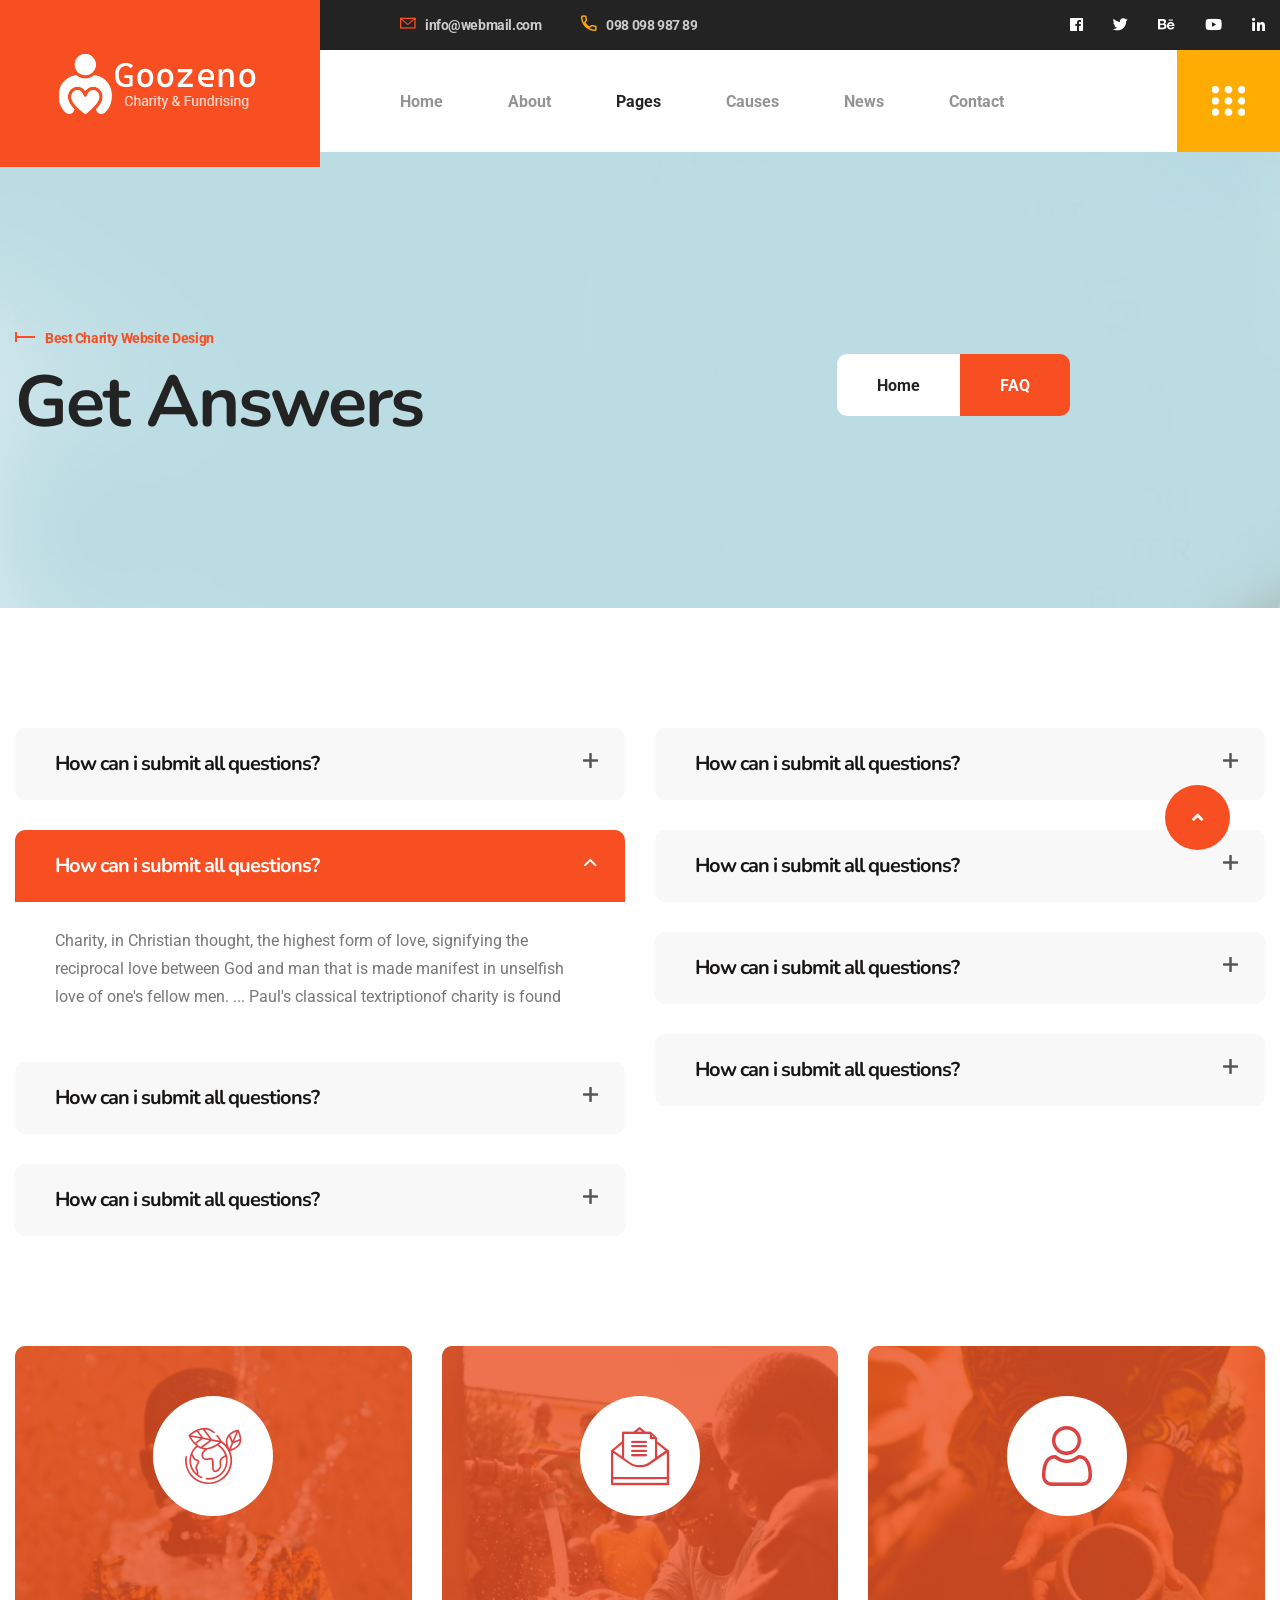
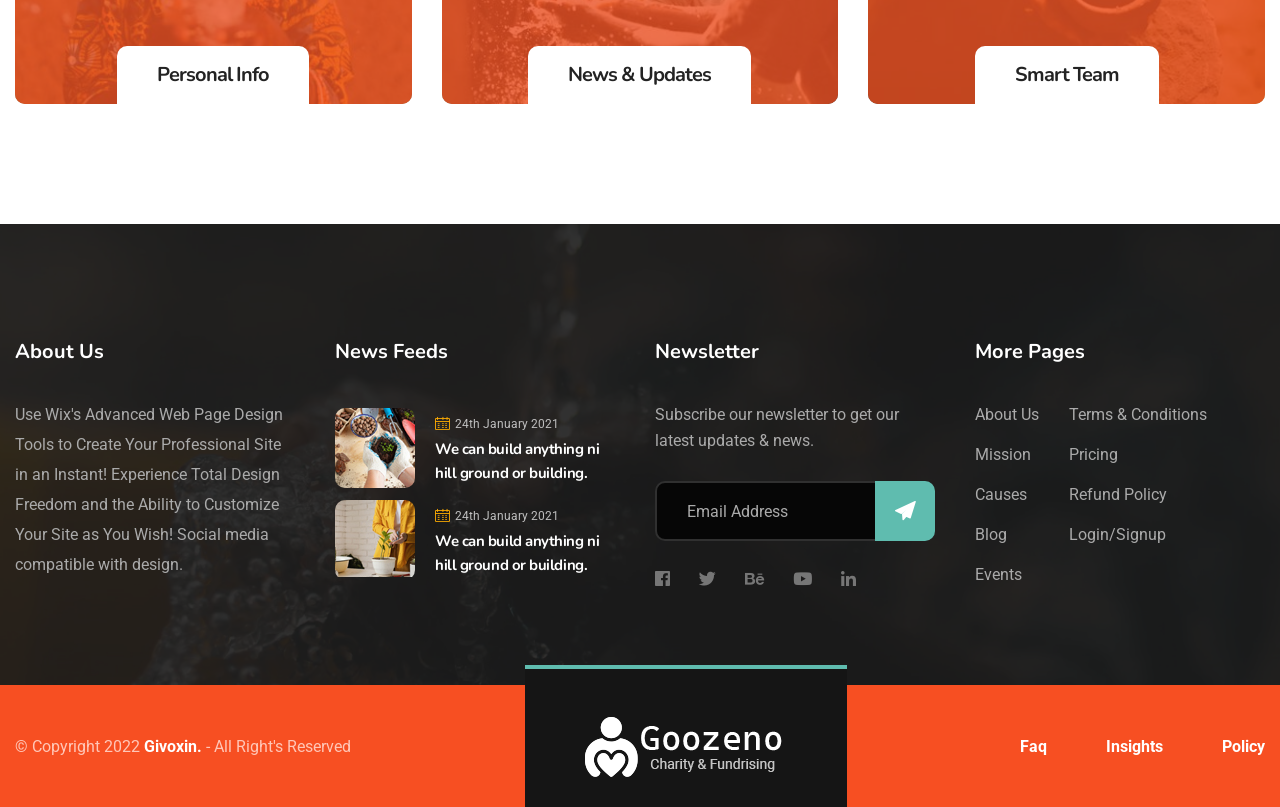
<file: faq.html>
<!DOCTYPE html>
<html lang="en">

<head>
    <meta charset="utf-8">
    <title>Faq</title>
    <link href="assets/css/bootstrap.css" rel="stylesheet">
    <link href="assets/css/fontawesome-all.css" rel="stylesheet">
    <link href="assets/css/custom-animate.css" rel="stylesheet">
    <link href="assets/css/animate.css" rel="stylesheet">
    <link href="assets/css/jquery-ui-1.9.2.custom.min.css" rel="stylesheet">
    <link href="assets/css/nice-select.css" rel="stylesheet">
    <link href="assets/css/flaticon.css" rel="stylesheet">
    <link href="assets/css/owl.css" rel="stylesheet">
    <link href="assets/css/jquery.fancybox.min.css" rel="stylesheet">
    <link href="assets/css/scrollbar.css" rel="stylesheet">
    <link href="assets/css/swiper.min.css" rel="stylesheet">
    <link href="assets/css/style.css" rel="stylesheet">
    <link href="assets/css/responsive.css" rel="stylesheet">
    <link href="assets/css/color.css" rel="stylesheet">
    <link rel="preconnect" href="https://fonts.googleapis.com/">
    <link rel="preconnect" href="https://fonts.gstatic.com/" crossorigin>
    <link href="https://fonts.googleapis.com/css2?family=Nunito:ital,wght@0,300;0,400;0,600;0,700;0,800;0,900;1,300;1,400;1,600;1,700;1,800;1,900&amp;family=Roboto:ital,wght@0,300;0,400;0,500;0,700;0,900;1,300;1,400;1,500;1,700;1,900&amp;display=swap" rel="stylesheet">
    <link rel="shortcut icon" href="assets/images/favicon.png" type="image/x-icon">
    <link rel="icon" href="assets/images/favicon.png" type="image/x-icon">
    <meta http-equiv="X-UA-Compatible" content="IE=edge">
    <meta name="viewport" content="width=device-width, initial-scale=1.0, maximum-scale=1.0, user-scalable=0"> 
</head>

<body>
<div class="body_wrapper">
    <div class="preloader_wrapper">
        <div class="preloader"></div>
    </div>
    <header class="header_s1 header-one">
        <div class="header-one__inner">
            <div class="logo-one"> <a href="index.html"> <img src="assets/images/resource/logo.png" alt="Awesome Logo" title=""> </a> </div>
            <div class="header-one-content">
                <div class="header-one-content__top">
                    <div class="our-info-one">
                        <ul>
                            <li>
                                <div class="icon"> <span class="flaticon-envelope"></span> </div>
                                <div class="text">
                                    <h6><a href="mailto:yourmail@email.com">info@webmail.com</a></h6>
                                </div>
                            </li>
                            <li>
                                <div class="icon clr2"> <span class="flaticon-call"></span> </div>
                                <div class="text">
                                    <h6><a class="clr2" href="tel:123456789">098 098 987 89</a></h6>
                                </div>
                            </li>
                        </ul>
                    </div>
                    <div class="social-info-one">
                        <ul>
                            <li><a href="javascript:void(0)"><i class="fab fa-facebook" aria-hidden="true"></i></a></li>
                            <li><a href="javascript:void(0)"><i class="fab fa-twitter" aria-hidden="true"></i></a></li>
                            <li><a href="javascript:void(0)"><i class="fab fa-fa fa-behance" aria-hidden="true"></i></a></li>
                            <li><a href="javascript:void(0)"><i class="fab fa-youtube" aria-hidden="true"></i></a></li>
                            <li><a href="javascript:void(0)"><i class="fab fa-linkedin-in" aria-hidden="true"></i></a></li>
                        </ul>
                    </div>
                </div>
                <div class="header-one-content__bottom">
                    <div class="header-one-content__bottom-left">
                        <div class="nav-outer clearfix">
                            <div class="mobile-nav-toggler">
                                <div class="inner"> <span class="icon-bar"></span> <span class="icon-bar"></span> <span class="icon-bar"></span> </div>
                            </div>
                            <nav class="main-menu navbar-expand-md navbar-light">
                                <div class="collapse navbar-collapse show clearfix" id="navbarSupportedContent">
                                    <ul class="navigation clearfix">
                                        <li class="dropdown"><a href="javascript:void(0)">Home</a>
                                            <ul>
                                                <li><a href="index.html">Home One</a></li>
                                                <li><a href="index-2.html">Home Two</a></li>
                                                <li><a href="index-3.html">Home Three</a></li>
                                            </ul>
                                        </li>
                                        <li><a href="about.html">About</a></li>
                                        <li class="dropdown"><a href="javascript:void(0)">Pages</a>
                                            <ul>
                                                <li><a href="mission.html">Mission</a></li>
                                                <li><a href="event.html">Event</a></li>
                                                <li><a href="event-details.html">Event Details</a></li>
                                                <li><a href="team.html">Team</a></li>
                                                <li><a href="photo-gallery.html">Gallery</a></li>
                                                <li><a href="faq.html">Faq</a></li>
                                            </ul>
                                        </li>
                                        <li class="dropdown"><a href="javascript:void(0)">Causes</a>
                                            <ul>
                                                <li><a href="cause-grid.html">Cause Grid</a></li>
                                                <li><a href="causes-list.html">Cause List</a></li>
                                                <li><a href="cause-details.html">Cause Details</a></li>
                                            </ul>
                                        </li>
                                        <li class="dropdown"><a href="javascript:void(0)">News</a>
                                            <ul>
                                                <li><a href="news.html">News</a></li>
                                                <li><a href="news-details.html">News Details</a></li>
                                            </ul>
                                        </li>
                                        <li><a href="contact.html">Contact</a></li>
                                    </ul>
                                </div>
                            </nav>
                        </div>
                    </div>
                    <div class="header-one-content__bottom-right">
                        <div class="header-btn-one"> <a href="cause-grid.html" class="theme-btn">Explore Causes<span class="flaticon-right-arrow"></span></a> </div>
                        <div class="hidden-content-btn bar-box"> <a class="side-nav-toggler nav-toggler sidebar_header-opener" href="#"> <img src="assets/images/resource/nav1.png" alt=""> </a> </div>
                    </div>
                </div>
            </div>
        </div>
        <div class="sticky-header">
            <div class="theme_container">
                <div class="sticky-header__inner">
                    <div class="logo pull-left"> <a href="index.html" class="img-responsive"> <img src="assets/images/resource/sticky-logo.png" alt="" title=""> </a> </div>
                    <div class="right-col pull-right">
                        <nav class="main-menu clearfix"> </nav>
                    </div>
                </div>
            </div>
        </div>
        <div class="mobile-menu">
            <div class="menu-backdrop"></div>
            <div class="close-btn"><span class="icon far fa-times"></span></div>
            <nav class="menu-box">
                <div class="nav-logo"><a href="index.html"><img src="assets/images/resource/mobile-logo.png" alt="" title=""></a></div>
                <div class="menu-outer"> </div>
            </nav>
        </div>
    </header>
    <div id="search_s1" class="search_s1">
        <div class="close-search theme-btn"><i class="far fa-times"></i></div>
        <div class="popup-inner">
            <div class="overlay-layer"></div>
            <div class="search-form">
                <form method="post" action="https://thememxpro.com/html/givoxin/index.html">
                    <div class="form-group">
                        <fieldset> <input type="search" class="form-control" name="search-input" value="" placeholder="Type & Enter" required> </fieldset>
                    </div>
                </form>
            </div>
        </div>
    </div>
    <section class="sidebar_header right-align">
        <div class="sidebar_header-closer"> <button><span class="fa fa-times"></span></button> </div>
        <div class="sidebar_header-wrapper">
            <div class="givoxin_sidebar_inner">
                <div class="sidebar-addon">
                    <div class="title">
                        <h3>About Me</h3>
                    </div>
                    <div class="sidebar-about text-center">
                        <div class="image-box"> <img src="assets/images/resource/sidebar-about-img.jpg" alt="Awesome Image"> </div>
                        <div class="text-box">
                            <h3>Rosalina D. Willaimson</h3>
                            <p>Lorem ipsum dolor sit amet, consectet ur adipisicing elit, sed do eiusmod tempor incididunt ut labore.</p>
                            <div class="sidebar-social-link">
                                <ul>
                                    <li> <a href="javascript:void(0)"><i class="fab fa-facebook" aria-hidden="true"></i></a> </li>
                                    <li> <a href="javascript:void(0)"><i class="fab fa-twitter" aria-hidden="true"></i></a> </li>
                                    <li> <a href="javascript:void(0)"><i class="fab fa-behance" aria-hidden="true"></i></a> </li>
                                    <li> <a href="javascript:void(0)"><i class="fab fa-linkedin" aria-hidden="true"></i></a> </li>
                                    <li> <a href="javascript:void(0)"><i class="fab fa-youtube" aria-hidden="true"></i></a> </li>
                                </ul>
                            </div>
                        </div>
                    </div>
                </div>
                <div class="sidebar-addon">
                    <div class="title">
                        <h3>Popular Feeds</h3>
                    </div>
                    <ul class="popular-feeds">
                        <li>
                            <div class="inner">
                                <div class="img-box"> <img src="assets/images/resource/sidebar-popular-feeds-img1.jpg" alt="Awesome Image">
                                    <div class="overlay-content"> <a href="javascript:void(0)"><i class="fa fa-link" aria-hidden="true"></i></a> </div>
                                </div>
                                <div class="title-box">
                                    <h4><a href="news-details.html">Lorem ipsum dolor sed do something.</a> </h4>
                                    <p><span class="flaticon-calendar"></span>24th March 2020</p>
                                </div>
                            </div>
                        </li>
                        <li>
                            <div class="inner">
                                <div class="img-box"> <img src="assets/images/resource/sidebar-popular-feeds-img2.jpg" alt="Awesome Image">
                                    <div class="overlay-content"> <a href="javascript:void(0)"><i class="fa fa-link" aria-hidden="true"></i></a> </div>
                                </div>
                                <div class="title-box">
                                    <h4><a href="news-details.html">Lorem ipsum dolor sed do something.</a> </h4>
                                    <p><span class="flaticon-calendar"></span>24th March 2020</p>
                                </div>
                            </div>
                        </li>
                    </ul>
                </div>
                <div class="sidebar-addon">
                    <div class="title">
                        <h3>Get In Touch</h3>
                    </div>
                    <div class="text">Welcome to Alloggio, where comfort is everything.</div>
                    <ul class="contact-info">
                        <li><i class="fal fa-phone"></i><a href="tel:90809875769">908-098-757-69</a></li>
                        <li><i class="fal fa-envelope"></i><a href="mailto:info@webmail.com">info@webmail.com</a></li>
                        <li><i class="fal fa-map-marker-alt"></i> 13/A, Miranda City Hall, NYC</li>
                    </ul>
                </div>
            </div>
        </div>
    </section>
    <section class="breadcrumb-section-one">
        <div class="breadcrumb-section-one-bg" style="background-image: url(assets/images/background/breadcrumb-img-1.jpg);"> </div>
        <div class="theme_container">
            <div class="row">
                <div class="col-xl-12">
                    <div class="inner-content">
                        <div class="title-box">
                            <div class="sec-title">
                                <div class="tagline"> <span class="left"></span>
                                    <h6>Best Charity Website Design</h6>
                                </div>
                                <h2 class="title">Get Answers</h2>
                            </div>
                        </div>
                        <div class="breadcrumb-menu">
                            <ul>
                                <li><a href="index.html">Home</a></li>
                                <li class="active">FAQ</li>
                            </ul>
                        </div>
                    </div>
                </div>
            </div>
        </div>
    </section>
    <section class="faq-section">
        <div class="theme_container">
            <div class="row">
                <div class="col-lg-6">
                    <ul class="accordion-box">
                        <li class="accordion block">
                            <div class="acc-btn">
                                <div class="icon-outer"><span class="far fa-plus"></span></div>How can i submit all questions?</div>
                            <div class="acc-content">
                                <div class="content">
                                    <div class="text">
                                        <p>Charity, in Christian thought, the highest form of love, signifying the reciprocal love between God and man that is made manifest in unselfish love of one's fellow men. ... Paul's classical textriptionof charity
                                            is found</p>
                                    </div>
                                </div>
                            </div>
                        </li>
                        <li class="accordion block active-block">
                            <div class="acc-btn active">
                                <div class="icon-outer"><span class="far fa-plus"></span></div>How can i submit all questions?</div>
                            <div class="acc-content current">
                                <div class="content">
                                    <div class="text">
                                        <p>Charity, in Christian thought, the highest form of love, signifying the reciprocal love between God and man that is made manifest in unselfish love of one's fellow men. ... Paul's classical textriptionof charity
                                            is found</p>
                                    </div>
                                </div>
                            </div>
                        </li>
                        <li class="accordion block">
                            <div class="acc-btn">
                                <div class="icon-outer"><span class="far fa-plus"></span></div>How can i submit all questions?</div>
                            <div class="acc-content">
                                <div class="content">
                                    <div class="text">
                                        <p>Charity, in Christian thought, the highest form of love, signifying the reciprocal love between God and man that is made manifest in unselfish love of one's fellow men. ... Paul's classical textriptionof charity
                                            is found</p>
                                    </div>
                                </div>
                            </div>
                        </li>
                        <li class="accordion block">
                            <div class="acc-btn">
                                <div class="icon-outer"><span class="far fa-plus"></span></div>How can i submit all questions?</div>
                            <div class="acc-content">
                                <div class="content">
                                    <div class="text">
                                        <p>Charity, in Christian thought, the highest form of love, signifying the reciprocal love between God and man that is made manifest in unselfish love of one's fellow men. ... Paul's classical textriptionof charity
                                            is found</p>
                                    </div>
                                </div>
                            </div>
                        </li>
                    </ul>
                </div>
                <div class="col-lg-6">
                    <ul class="accordion-box">
                        <li class="accordion block">
                            <div class="acc-btn">
                                <div class="icon-outer"><span class="far fa-plus"></span></div>How can i submit all questions?</div>
                            <div class="acc-content">
                                <div class="content">
                                    <div class="text">
                                        <p>Charity, in Christian thought, the highest form of love, signifying the reciprocal love between God and man that is made manifest in unselfish love of one's fellow men. ... Paul's classical textriptionof charity
                                            is found</p>
                                    </div>
                                </div>
                            </div>
                        </li>
                        <li class="accordion block">
                            <div class="acc-btn">
                                <div class="icon-outer"><span class="far fa-plus"></span></div>How can i submit all questions?</div>
                            <div class="acc-content">
                                <div class="content">
                                    <div class="text">
                                        <p>Charity, in Christian thought, the highest form of love, signifying the reciprocal love between God and man that is made manifest in unselfish love of one's fellow men. ... Paul's classical textriptionof charity
                                            is found</p>
                                    </div>
                                </div>
                            </div>
                        </li>
                        <li class="accordion block">
                            <div class="acc-btn">
                                <div class="icon-outer"><span class="far fa-plus"></span></div>How can i submit all questions?</div>
                            <div class="acc-content">
                                <div class="content">
                                    <div class="text">
                                        <p>Charity, in Christian thought, the highest form of love, signifying the reciprocal love between God and man that is made manifest in unselfish love of one's fellow men. ... Paul's classical textriptionof charity
                                            is found</p>
                                    </div>
                                </div>
                            </div>
                        </li>
                        <li class="accordion block">
                            <div class="acc-btn">
                                <div class="icon-outer"><span class="far fa-plus"></span></div>How can i submit all questions?</div>
                            <div class="acc-content">
                                <div class="content">
                                    <div class="text">
                                        <p>Charity, in Christian thought, the highest form of love, signifying the reciprocal love between God and man that is made manifest in unselfish love of one's fellow men. ... Paul's classical textriptionof charity
                                            is found</p>
                                    </div>
                                </div>
                            </div>
                        </li>
                    </ul>
                </div>
            </div>
        </div>
    </section>
    <section class="company-two">
        <div class="theme_container">
            <div class="row">
                <div class="col-lg-4">
                    <div class="serivces-addon-three-single style-one text-center wow fadeInUp" data-wow-delay="0ms" data-wow-duration="1500ms">
                        <div class="bg" style="background-image: url(assets/images/resource/faq.jpg);"></div>
                        <div class="icon"> <span class="flaticon-planet-earth"></span> </div>
                        <div class="title">
                            <h2><a href="about.html">Personal Info</a></h2>
                        </div>
                    </div>
                </div>
                <div class="col-lg-4">
                    <div class="serivces-addon-three-single style-one text-center wow fadeInUp" data-wow-delay="0ms" data-wow-duration="1500ms">
                        <div class="bg" style="background-image: url(assets/images/resource/faq-1.jpg);"></div>
                        <div class="icon"> <span class="flaticon-open-envelope"></span> </div>
                        <div class="title">
                            <h2><a href="news.html">News & Updates</a></h2>
                        </div>
                    </div>
                </div>
                <div class="col-lg-4">
                    <div class="serivces-addon-three-single style-one text-center wow fadeInUp" data-wow-delay="0ms" data-wow-duration="1500ms">
                        <div class="bg" style="background-image: url(assets/images/resource/faq-3.jpg);"></div>
                        <div class="icon"> <span class="flaticon-user"></span> </div>
                        <div class="title">
                            <h2><a href="team.html">Smart Team</a></h2>
                        </div>
                    </div>
                </div>
            </div>
        </div>
    </section>
    <footer class="main-footer">
        <div class="main-footer-top">
            <div class="overlay-bg" style="background-image: url(assets/images/background/footer-v1-bg.jpg);"> </div>
            <div class="theme_container">
                <div class="widgets-section">
                    <div class="row clearfix">
                        <div class="col-xl-3 col-lg-6 col-md-6 wow animated fadeInUp" data-wow-delay="0.1s">
                            <div class="footer-widget-item">
                                <div class="title">
                                    <h2>About Us</h2>
                                </div>
                                <div class="our-info">
                                    <div class="text">
                                        <p>Use Wix's Advanced Web Page Design Tools to Create Your Professional Site in an Instant! Experience Total Design Freedom and the Ability to Customize Your Site as You Wish! Social media compatible with design.</p>
                                    </div>
                                </div>
                            </div>
                        </div>
                        <div class="col-xl-3 col-lg-6 col-md-6 wow animated fadeInUp" data-wow-delay="0.3s">
                            <div class="footer-widget-item mar-t50">
                                <div class="title">
                                    <h2>News Feeds</h2>
                                </div>
                                <div class="footer-widget-news">
                                    <ul>
                                        <li>
                                            <div class="img-box"> <img src="assets/images/resource/footer-v1-img1.jpg" alt="" /> </div>
                                            <div class="text-box">
                                                <p><span class="flaticon-calendar-1"></span>24th January 2021</p>
                                                <h6><a href="news-details.html">We can build anything ni <br>hill ground or building.</a></h6>
                                            </div>
                                        </li>
                                        <li>
                                            <div class="img-box"> <img src="assets/images/resource/footer-v1-img2.jpg" alt="" /> </div>
                                            <div class="text-box">
                                                <p><span class="flaticon-calendar-1"></span>24th January 2021</p>
                                                <h6><a href="news-details.html">We can build anything ni <br>hill ground or building.</a></h6>
                                            </div>
                                        </li>
                                    </ul>
                                </div>
                            </div>
                        </div>
                        <div class="col-xl-3 col-lg-6 col-md-6 wow animated fadeInUp" data-wow-delay="0.5s">
                            <div class="footer-widget-item mar-l13">
                                <div class="title">
                                    <h2>Newsletter</h2>
                                </div>
                                <div class="footer-widget-newsletter">
                                    <p>Subscribe our newsletter to get our <br>latest updates & news.</p>
                                    <div class="subscribe-box">
                                        <form class="subscribe-form" action="#">
                                            <div class="input-box"> <input type="email" name="email" placeholder="Email address"> </div><button type="submit"><span class="flaticon-sent-mail"></span></button> </form>
                                    </div>
                                    <div class="social-link">
                                        <ul>
                                            <li><a href="javascript:void(0)"><i class="fab fa-facebook" aria-hidden="true"></i></a> </li>
                                            <li><a href="javascript:void(0)"><i class="fab fa-twitter" aria-hidden="true"></i></a> </li>
                                            <li><a href="javascript:void(0)"><i class="fab fa-fa fa-behance" aria-hidden="true"></i></a> </li>
                                            <li><a href="javascript:void(0)"><i class="fab fa-youtube" aria-hidden="true"></i></a> </li>
                                            <li><a href="javascript:void(0)"><i class="fab fa-linkedin-in" aria-hidden="true"></i></a> </li>
                                        </ul>
                                    </div>
                                </div>
                            </div>
                        </div>
                        <div class="col-xl-3 col-lg-6 col-md-6 wow animated fadeInUp" data-wow-delay="0.7s">
                            <div class="footer-widget-item mar-l43">
                                <div class="title">
                                    <h2>More Pages</h2>
                                </div>
                                <div class="footer-widget-page-link">
                                    <ul class="footer-widget-page-link-list">
                                        <li><a href="about.html">About Us</a></li>
                                        <li><a href="mission.html">Mission</a></li>
                                        <li><a href="cause-grid.html">Causes</a></li>
                                        <li><a href="news.html">Blog</a></li>
                                        <li><a href="event.html">Events</a></li>
                                    </ul>
                                    <ul class="footer-widget-page-link-list footer-widget-page-link-list-two">
                                        <li><a href="javascript:void(0)">Terms & Conditions</a></li>
                                        <li><a href="javascript:void(0)">Pricing</a></li>
                                        <li><a href="javascript:void(0)">Refund Policy</a></li>
                                        <li><a href="javascript:void(0)">Login/Signup</a></li>
                                    </ul>
                                </div>
                            </div>
                        </div>
                    </div>
                </div>
            </div>
        </div>
        <div class="main-footer-bottom">
            <div class="theme_container">
                <div class="main-footer-bottom-inner">
                    <div class="text">
                        <p>© Copyright 2022 <a href="javascript:void(0)">Givoxin.</a> - All Right's Reserved</p>
                    </div>
                    <div class="logo"> <a href="index.html"><img src="assets/images/resource/footer-logo.png" alt=""/></a> </div>
                    <div class="main-footer-bottom-list">
                        <ul>
                            <li><a href="about.html">Faq</a></li>
                            <li><a href="about.html">Insights</a></li>
                            <li><a href="about.html">Policy</a></li>
                        </ul>
                    </div>
                </div>
            </div>
        </div>
    </footer> 
    <a href="# " class="back-to-top " data-wow-duration="1.0s " data-wow-delay="1.0s "> <i class="fas fa-angle-up "></i> </a> 
</div>
    <script src="assets/js/jquery.js"></script>
    <script src="assets/js/bootstrap.bundle.min.js"></script>
    <script src="assets/js/jquery.fancybox.js"></script>
    <script src="assets/js/isotope.js"></script>
    <script src="assets/js/owl.js"></script>
    <script src="assets/js/appear.js"></script>
    <script src="assets/js/wow.js"></script>
    <script src="assets/js/TweenMax.min.js"></script>
    <script src="assets/js/swiper.min.js"></script>    
    <script src="assets/js/jquery-ui-1.9.2.custom.min.js"></script>
    <script src="assets/js/jquery.circle-progress.min.js"></script>
    <script src="assets/js/knob.js"></script>
    <script src="assets/js/jquery.nice-select.min.js"></script>
    <script src="assets/js/active.js"></script>
</body>
</html>
</file>
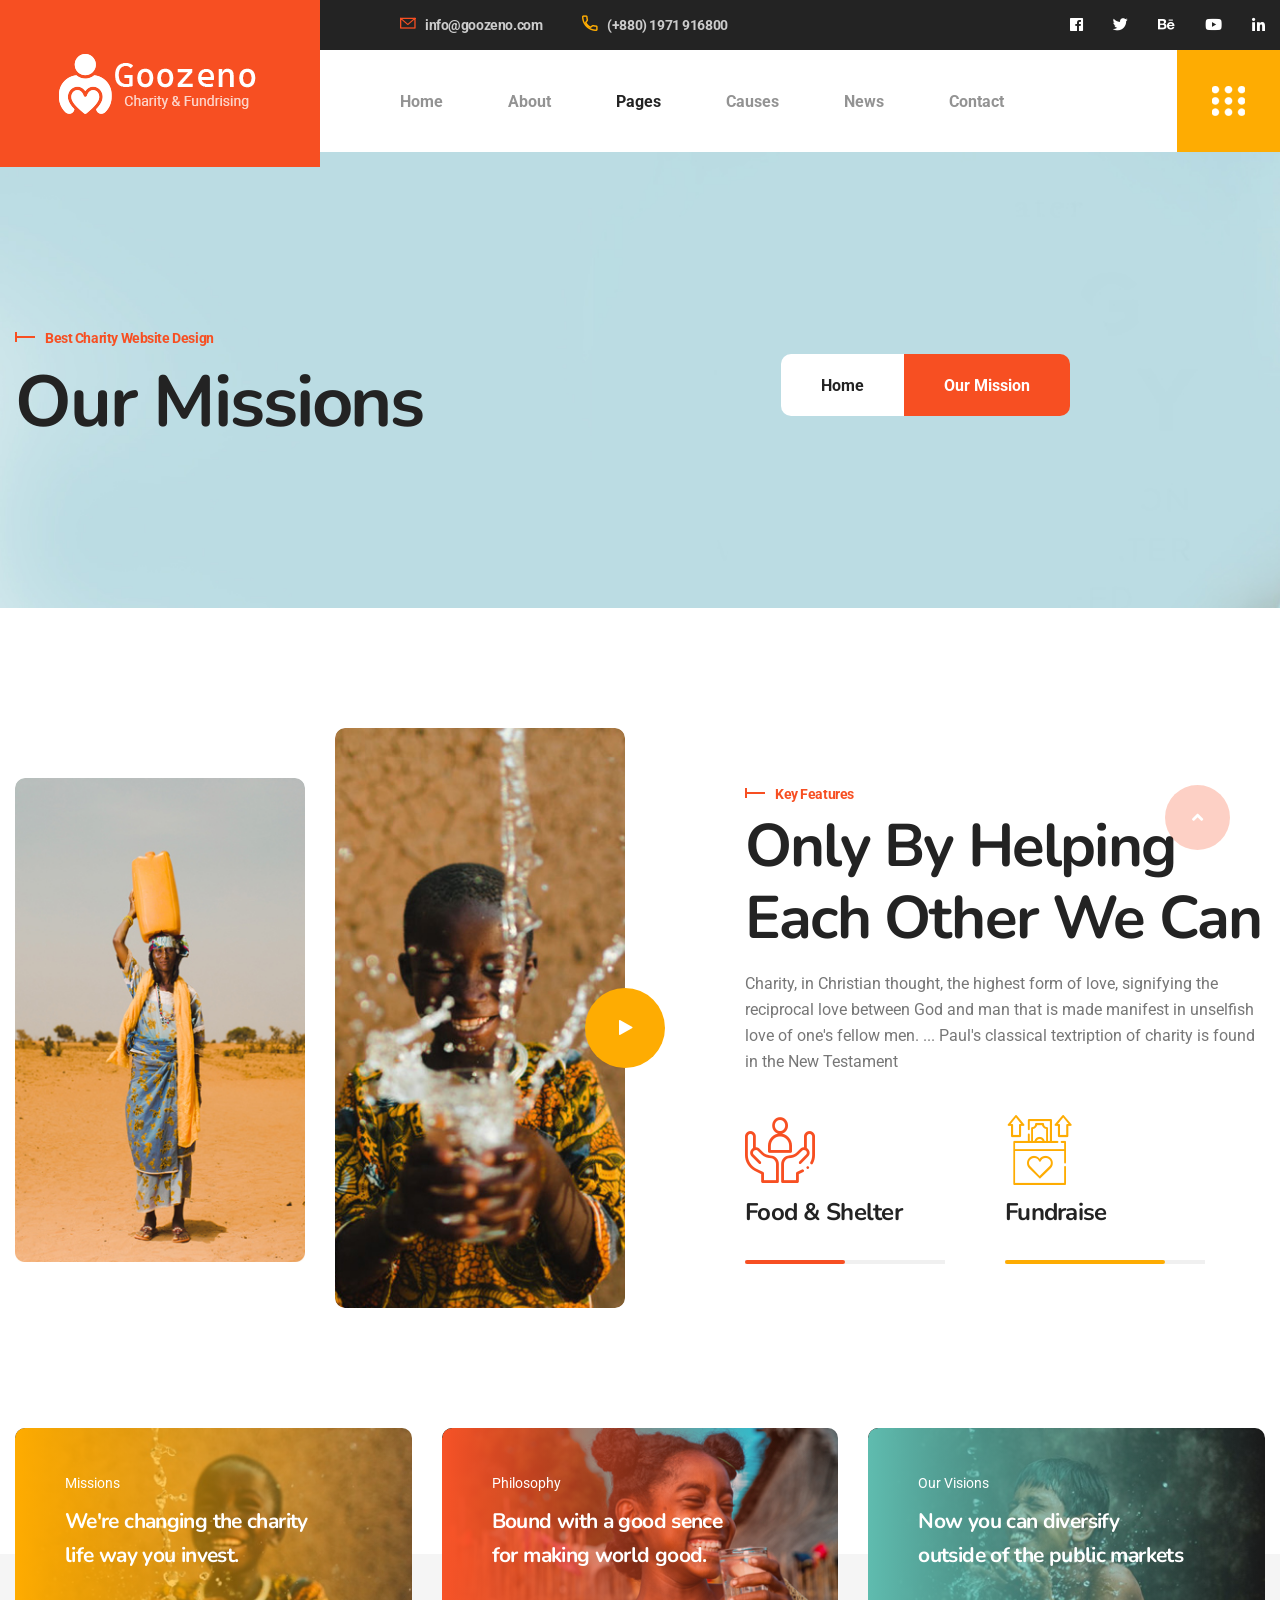
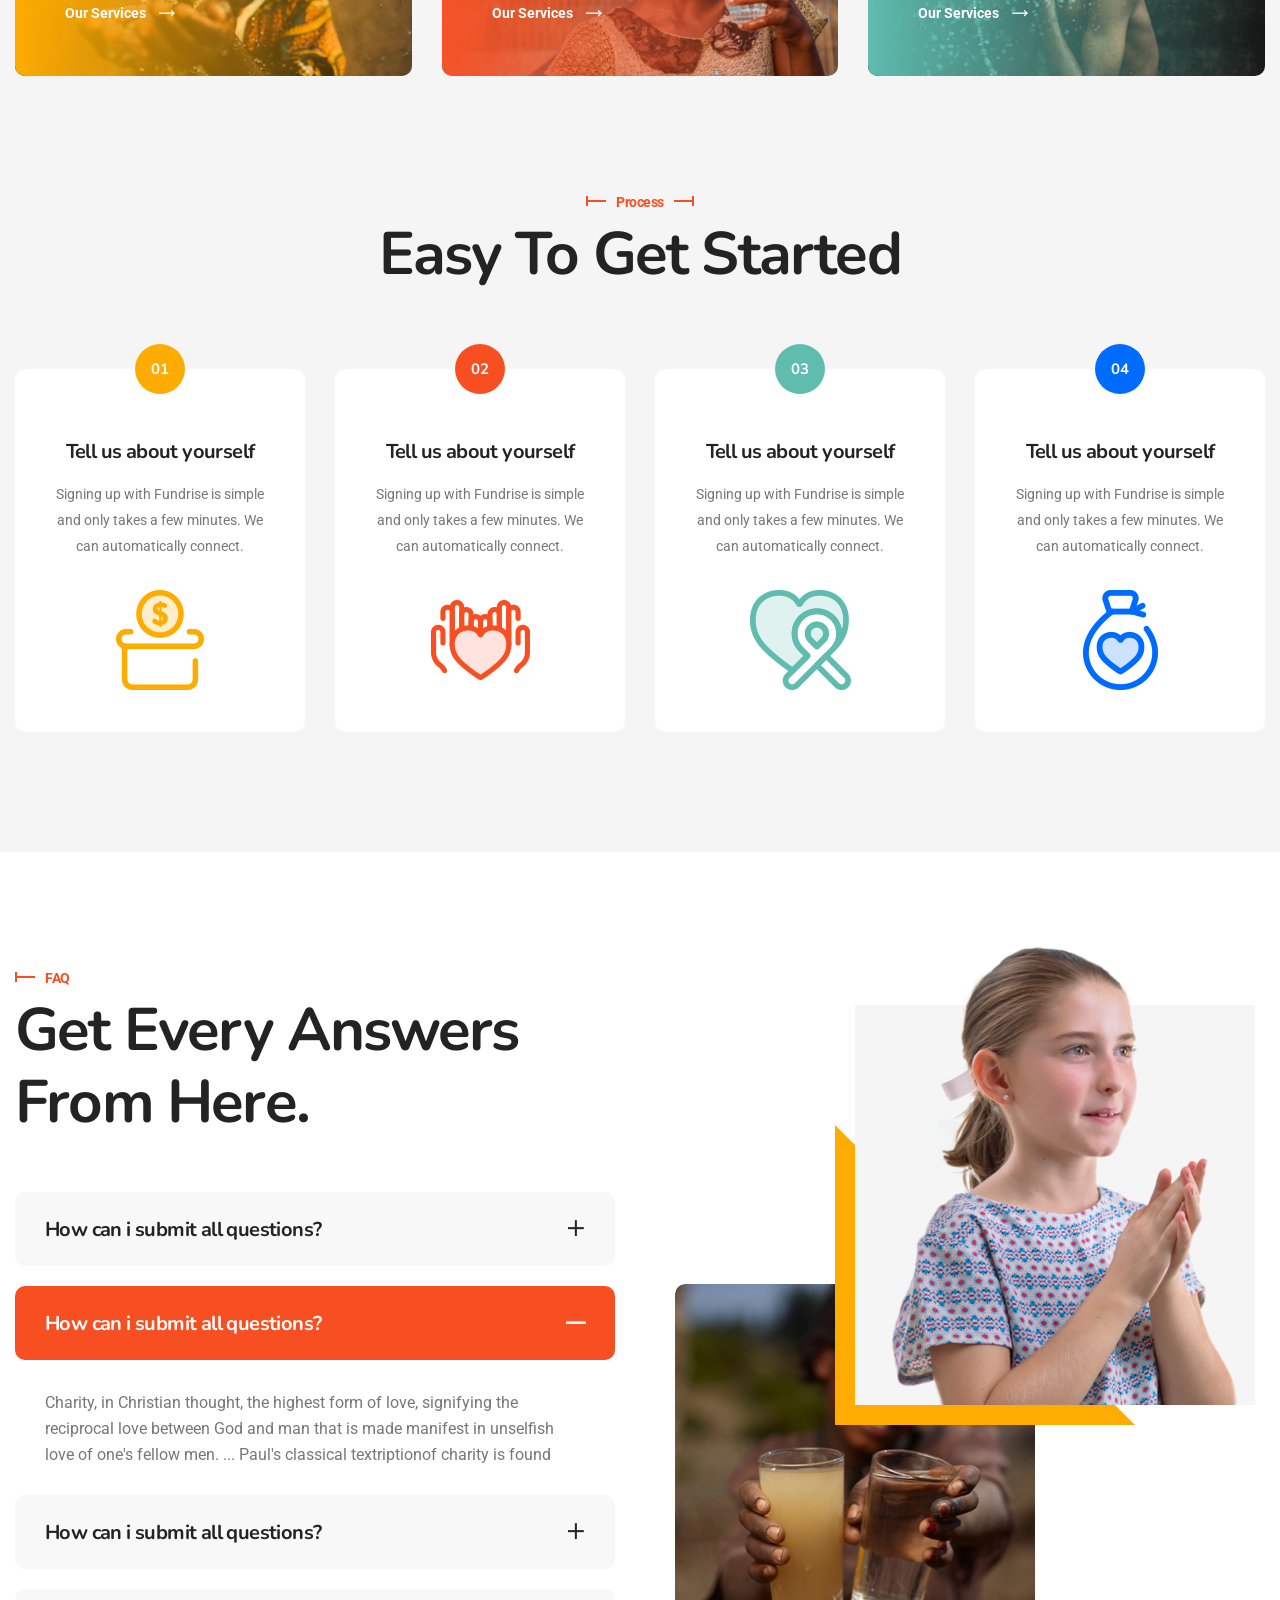
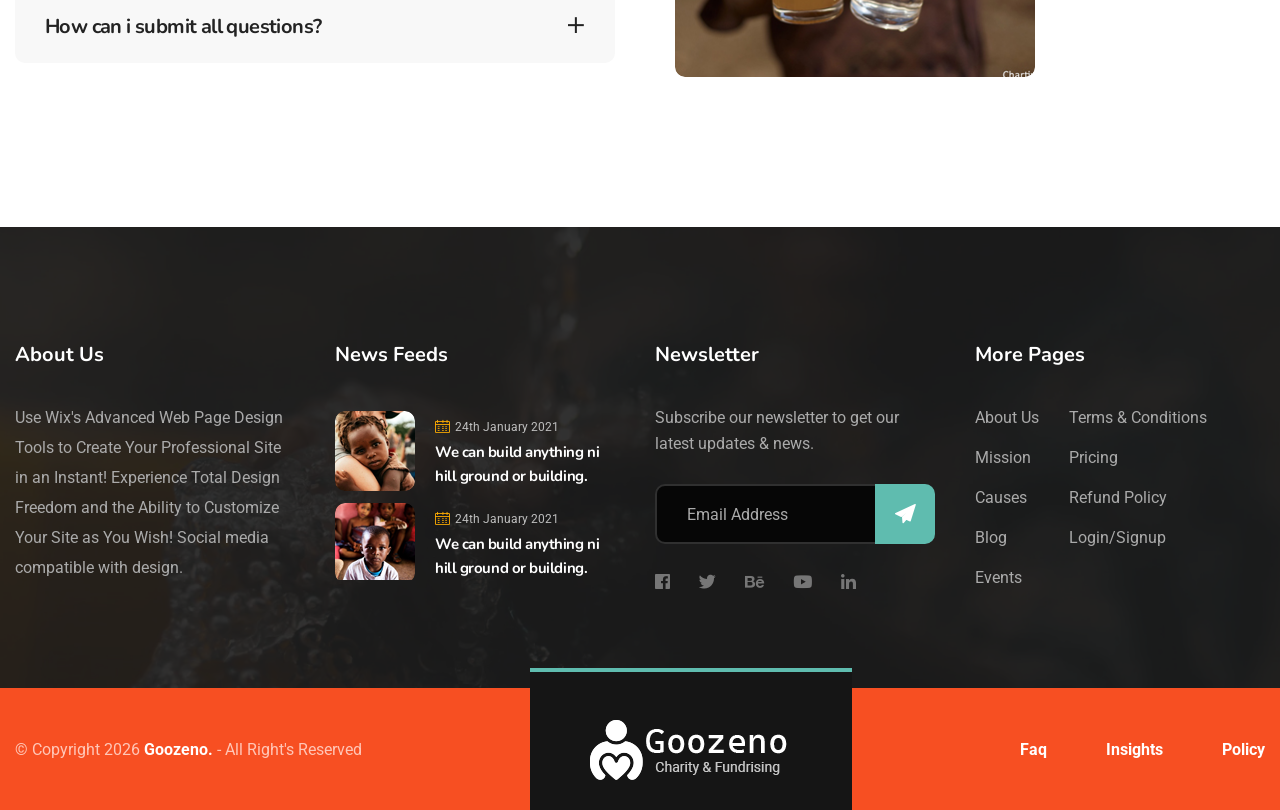
<file: mission.html>
<!DOCTYPE html>
<html lang="en">

<head>
    <meta charset="utf-8">
    <title>mission</title>
    <link href="assets/css/bootstrap.css" rel="stylesheet">
    <link href="assets/css/fontawesome-all.css" rel="stylesheet">
    <link href="assets/css/custom-animate.css" rel="stylesheet">
    <link href="assets/css/animate.css" rel="stylesheet">
    <link href="assets/css/jquery-ui-1.9.2.custom.min.css" rel="stylesheet">
    <link href="assets/css/nice-select.css" rel="stylesheet">
    <link href="assets/css/flaticon.css" rel="stylesheet">
    <link href="assets/css/owl.css" rel="stylesheet">
    <link href="assets/css/jquery.fancybox.min.css" rel="stylesheet">
    <link href="assets/css/scrollbar.css" rel="stylesheet">
    <link href="assets/css/swiper.min.css" rel="stylesheet">
    <link href="assets/css/style.css" rel="stylesheet">
    <link href="assets/css/responsive.css" rel="stylesheet">
    <link href="assets/css/color.css" rel="stylesheet">
    <link rel="preconnect" href="https://fonts.googleapis.com/">
    <link rel="preconnect" href="https://fonts.gstatic.com/" crossorigin>
    <link href="https://fonts.googleapis.com/css2?family=Nunito:ital,wght@0,300;0,400;0,600;0,700;0,800;0,900;1,300;1,400;1,600;1,700;1,800;1,900&amp;family=Roboto:ital,wght@0,300;0,400;0,500;0,700;0,900;1,300;1,400;1,500;1,700;1,900&amp;display=swap" rel="stylesheet">
    <link rel="shortcut icon" href="assets/images/favicon.png" type="image/x-icon">
    <link rel="icon" href="assets/images/favicon.png" type="image/x-icon">
    <meta http-equiv="X-UA-Compatible" content="IE=edge">
    <meta name="viewport" content="width=device-width, initial-scale=1.0, maximum-scale=1.0, user-scalable=0"> 
</head>

<body>
<div class="body_wrapper">
    <div class="preloader_wrapper">
        <div class="preloader"></div>
    </div>
    <header class="header_s1 header-one">
        <div class="header-one__inner">
            <div class="logo-one"> <a href="index.html"> <img src="assets/images/resource/logo.png" alt="Awesome Logo" title=""> </a> </div>
            <div class="header-one-content">
                <div class="header-one-content__top">
                    <div class="our-info-one">
                        <ul>
                            <li>
                                <div class="icon"> <span class="flaticon-envelope"></span> </div>
                                <div class="text">
                                    <h6><a href="mailto:yourmail@email.com">info@goozeno.com</a></h6>
                                </div>
                            </li>
                            <li>
                                <div class="icon clr2"> <span class="flaticon-call"></span> </div>
                                <div class="text">
                                    <h6><a class="clr2" href="tel:123456789">(+880) 1971 916800</a></h6>
                                </div>
                            </li>
                        </ul>
                    </div>
                    <div class="social-info-one">
                        <ul>
                            <li><a href="javascript:void(0)"><i class="fab fa-facebook" aria-hidden="true"></i></a></li>
                            <li><a href="javascript:void(0)"><i class="fab fa-twitter" aria-hidden="true"></i></a></li>
                            <li><a href="javascript:void(0)"><i class="fab fa-fa fa-behance" aria-hidden="true"></i></a></li>
                            <li><a href="javascript:void(0)"><i class="fab fa-youtube" aria-hidden="true"></i></a></li>
                            <li><a href="javascript:void(0)"><i class="fab fa-linkedin-in" aria-hidden="true"></i></a></li>
                        </ul>
                    </div>
                </div>
                <div class="header-one-content__bottom">
                    <div class="header-one-content__bottom-left">
                        <div class="nav-outer clearfix">
                            <div class="mobile-nav-toggler">
                                <div class="inner"> <span class="icon-bar"></span> <span class="icon-bar"></span> <span class="icon-bar"></span> </div>
                            </div>
                            <nav class="main-menu navbar-expand-md navbar-light">
                                <div class="collapse navbar-collapse show clearfix" id="navbarSupportedContent">
                                    <ul class="navigation clearfix">
                                        <li class="dropdown"><a href="index.html">Home</a>
                                        </li>
                                        <li><a href="about.html">About</a></li>
                                        <li class="dropdown"><a href="javascript:void(0)">Pages</a>
                                            <ul>
                                                <li><a href="mission.html">Mission</a></li>
                                                <li><a href="event.html">Event</a></li>
                                                <li><a href="event-details.html">Event Details</a></li>
                                                <li><a href="team.html">Team</a></li>
                                                <li><a href="photo-gallery.html">Gallery</a></li>
                                                <li><a href="faq.html">Faq</a></li>
                                            </ul>
                                        </li>
                                        <li class="dropdown"><a href="cause.html">Causes</a>
                                        </li>
                                        <li><a href="news.html">News</a></li>
                                        <li><a href="contact.html">Contact</a></li>
                                    </ul>
                                </div>
                            </nav>
                        </div>
                    </div>
                    <div class="header-one-content__bottom-right">
                        <div class="header-btn-one"> <a href="cause-grid.html" class="theme-btn">Explore Causes<span class="flaticon-right-arrow"></span></a> </div>
                        <div class="hidden-content-btn bar-box"> <a class="side-nav-toggler nav-toggler sidebar_header-opener" href="#"> <img src="assets/images/resource/nav1.png" alt=""> </a> </div>
                    </div>
                </div>
            </div>
        </div>
        <div class="sticky-header">
            <div class="theme_container">
                <div class="sticky-header__inner">
                    <div class="logo pull-left"> <a href="index.html" class="img-responsive"> <img src="assets/images/resource/sticky-logo.png" alt="" title=""> </a> </div>
                    <div class="right-col pull-right">
                        <nav class="main-menu clearfix"> </nav>
                    </div>
                </div>
            </div>
        </div>
        <div class="mobile-menu">
            <div class="menu-backdrop"></div>
            <div class="close-btn"><span class="icon far fa-times"></span></div>
            <nav class="menu-box">
                <div class="nav-logo"><a href="index.html"><img src="assets/images/resource/mobile-logo.png" alt="" title=""></a></div>
                <div class="menu-outer"> </div>
            </nav>
        </div>
    </header>
    <div id="search_s1" class="search_s1">
        <div class="close-search theme-btn"><i class="far fa-times"></i></div>
        <div class="popup-inner">
            <div class="overlay-layer"></div>
            <div class="search-form">
                <form method="post" action="https://thememxpro.com/html/givoxin/index.html">
                    <div class="form-group">
                        <fieldset> <input type="search" class="form-control" name="search-input" value="" placeholder="Type & Enter" required> </fieldset>
                    </div>
                </form>
            </div>
        </div>
    </div>
    <section class="sidebar_header right-align">
        <div class="sidebar_header-closer"> <button><span class="fa fa-times"></span></button> </div>
        <div class="sidebar_header-wrapper">
            <div class="givoxin_sidebar_inner">
                <div class="sidebar-addon">
                    <div class="title">
                        <h3>About Me</h3>
                    </div>
                    <div class="sidebar-about text-center">
                        <div class="image-box"> <img src="assets/images/resource/sidebar-about-img.jpg" alt="Awesome Image"> </div>
                        <div class="text-box">
                            <h3>Rosalina D. Willaimson</h3>
                            <p>Lorem ipsum dolor sit amet, consectet ur adipisicing elit, sed do eiusmod tempor incididunt ut labore.</p>
                            <div class="sidebar-social-link">
                                <ul>
                                    <li> <a href="javascript:void(0)"><i class="fab fa-facebook" aria-hidden="true"></i></a> </li>
                                    <li> <a href="javascript:void(0)"><i class="fab fa-twitter" aria-hidden="true"></i></a> </li>
                                    <li> <a href="javascript:void(0)"><i class="fab fa-behance" aria-hidden="true"></i></a> </li>
                                    <li> <a href="javascript:void(0)"><i class="fab fa-linkedin" aria-hidden="true"></i></a> </li>
                                    <li> <a href="javascript:void(0)"><i class="fab fa-youtube" aria-hidden="true"></i></a> </li>
                                </ul>
                            </div>
                        </div>
                    </div>
                </div>
                <div class="sidebar-addon">
                    <div class="title">
                        <h3>Popular Feeds</h3>
                    </div>
                    <ul class="popular-feeds">
                        <li>
                            <div class="inner">
                                <div class="img-box"> <img src="assets/images/resource/sidebar-popular-feeds-img1.jpg" alt="Awesome Image">
                                    <div class="overlay-content"> <a href="javascript:void(0)"><i class="fa fa-link" aria-hidden="true"></i></a> </div>
                                </div>
                                <div class="title-box">
                                    <h4><a href="news-details.html">Lorem ipsum dolor sed do something.</a> </h4>
                                    <p><span class="flaticon-calendar"></span>24th March 2020</p>
                                </div>
                            </div>
                        </li>
                        <li>
                            <div class="inner">
                                <div class="img-box"> <img src="assets/images/resource/sidebar-popular-feeds-img2.jpg" alt="Awesome Image">
                                    <div class="overlay-content"> <a href="javascript:void(0)"><i class="fa fa-link" aria-hidden="true"></i></a> </div>
                                </div>
                                <div class="title-box">
                                    <h4><a href="news-details.html">Lorem ipsum dolor sed do something.</a> </h4>
                                    <p><span class="flaticon-calendar"></span>24th March 2020</p>
                                </div>
                            </div>
                        </li>
                    </ul>
                </div>
                <div class="sidebar-addon">
                    <div class="title">
                        <h3>Get In Touch</h3>
                    </div>
                    <div class="text">Welcome to Alloggio, where comfort is everything.</div>
                    <ul class="contact-info">
                        <li><i class="fal fa-phone"></i><a href="tel:90809875769">908-098-757-69</a></li>
                        <li><i class="fal fa-envelope"></i><a href="mailto:info@webmail.com">info@webmail.com</a></li>
                        <li><i class="fal fa-map-marker-alt"></i> 13/A, Miranda City Hall, NYC</li>
                    </ul>
                </div>
            </div>
        </div>
    </section>
    <section class="breadcrumb-section-one">
        <div class="breadcrumb-section-one-bg" style="background-image: url(assets/images/background/breadcrumb-img-1.jpg);"> </div>
        <div class="theme_container">
            <div class="row">
                <div class="col-xl-12">
                    <div class="inner-content">
                        <div class="title-box">
                            <div class="sec-title">
                                <div class="tagline"> <span class="left"></span>
                                    <h6>Best Charity Website Design</h6>
                                </div>
                                <h2 class="title">Our Missions</h2>
                            </div>
                        </div>
                        <div class="breadcrumb-menu">
                            <ul>
                                <li><a href="index.html">Home</a></li>
                                <li class="active">Our Mission</li>
                            </ul>
                        </div>
                    </div>
                </div>
            </div>
        </div>
    </section>
    <section class="features-section-three">
        <div class="theme_container">
            <div class="row">
                <div class="col-xl-6">
                    <div class="features-addon-four clearfix">
                        <div class="img-one"> <img src="assets/images/resource/features-v3-img1.jpg" alt="" /> </div>
                        <div class="img-two">
                            <div class="inner"> <img src="assets/images/resource/features-v3-img2.jpg" alt="" /> </div>
                            <div class="icon"> <a data-fancybox data-src="https://www.youtube.com/watch?v=ElG5-nXD0B8" class="video-one__btn video-popup"> <span class="flaticon-play"></span> </a> </div>
                        </div>
                    </div>
                </div>
                <div class="col-xl-6">
                    <div class="features-addon-five">
                        <div class="sec-title">
                            <div class="tagline"> <span class="left"></span>
                                <h6>Key Features</h6>
                            </div>
                            <h2 class="title">Only by Helping <br>Each Other We Can</h2>
                            <p class="text">Charity, in Christian thought, the highest form of love, signifying the reciprocal love between God and man that is made manifest in unselfish love of one's fellow men. ... Paul's classical textription of charity is found
                                in the New Testament </p>
                        </div>
                        <div class="bottom-box">
                            <ul>
                                <li>
                                    <div class="icon"> <span class="flaticon-social-care"></span> </div>
                                    <h2>Food & Shelter</h2>
                                    <div class="bar">
                                        <div class="bar-inner count-bar" data-percent="50%"> </div>
                                    </div>
                                </li>
                                <li>
                                    <div class="icon clr2"> <span class="flaticon-fundraising"></span> </div>
                                    <h2>Fundraise</h2>
                                    <div class="bar">
                                        <div class="bar-inner bg2 count-bar" data-percent="80%"> </div>
                                    </div>
                                </li>
                            </ul>
                        </div>
                    </div>
                </div>
            </div>
        </div>
    </section>
    <section class="missions-visions-section">
        <div class="theme_container">
            <div class="row">
                <div class="col-xl-4 col-lg-4 wow fadeInUp" data-wow-delay="0ms" data-wow-duration="1500ms">
                    <div class="missions-visions-addon">
                        <div class="bg-img" style="background-image: url(assets/images/resource/missions-visions-img1.jpg);"></div><span>Missions</span>
                        <h2><a href="cause-grid.html">We're changing the charity <br>life way you invest.</a></h2>
                        <div class="btn-box"> <a href="cause-grid.html">Our Services <span class="flaticon-right-arrow"></span></a> </div>
                    </div>
                </div>
                <div class="col-xl-4 col-lg-4 wow fadeInUp" data-wow-delay="200ms" data-wow-duration="1500ms">
                    <div class="missions-visions-addon">
                        <div class="bg-img bg2" style="background-image: url(assets/images/resource/missions-visions-img2.jpg);"></div><span>Philosophy</span>
                        <h2><a href="cause-grid.html">Bound with a good sence <br>for making world good.</a></h2>
                        <div class="btn-box"> <a href="cause-grid.html">Our Services <span class="flaticon-right-arrow"></span></a> </div>
                    </div>
                </div>
                <div class="col-xl-4 col-lg-4 wow fadeInUp" data-wow-delay="400ms" data-wow-duration="1500ms">
                    <div class="missions-visions-addon">
                        <div class="bg-img bg3" style="background-image: url(assets/images/resource/missions-visions-img3.jpg);"></div><span>Our Visions</span>
                        <h2><a href="cause-grid.html">Now you can diversify <br>outside of the public markets</a></h2>
                        <div class="btn-box"> <a href="cause-grid.html">Our Services <span class="flaticon-right-arrow"></span></a> </div>
                    </div>
                </div>
            </div>
        </div>
    </section>
    <section class="work-section-two">
        <div class="theme_container">
            <div class="sec-title text-center">
                <div class="tagline"> <span class="left"></span>
                    <h6>Process</h6> <span class="right"></span> </div>
                <h2 class="title">Easy To Get Started</h2>
            </div>
            <div class="row">
                <div class="col-xl-3 col-lg-6 col-md-6 wow fadeInLeft" data-wow-delay="0ms">
                    <div class="work-addon-one text-center">
                        <div class="count-box"></div>
                        <div class="inner">
                            <h2>Tell us about yourself</h2>
                            <p>Signing up with Fundrise is simple and only takes a few minutes. We can automatically connect.</p>
                            <div class="icon"> <img src="assets/images/icons/work-v1-icon1.png" alt="" /> </div>
                        </div>
                    </div>
                </div>
                <div class="col-xl-3 col-lg-6 col-md-6 wow fadeInLeft" data-wow-delay="200ms">
                    <div class="work-addon-one text-center">
                        <div class="count-box bg2"></div>
                        <div class="inner">
                            <h2>Tell us about yourself</h2>
                            <p>Signing up with Fundrise is simple and only takes a few minutes. We can automatically connect.</p>
                            <div class="icon"> <img src="assets/images/icons/work-v1-icon2.png" alt="" /> </div>
                        </div>
                    </div>
                </div>
                <div class="col-xl-3 col-lg-6 col-md-6 wow fadeInRight" data-wow-delay="0ms">
                    <div class="work-addon-one text-center">
                        <div class="count-box bg3"></div>
                        <div class="inner">
                            <h2>Tell us about yourself</h2>
                            <p>Signing up with Fundrise is simple and only takes a few minutes. We can automatically connect.</p>
                            <div class="icon"> <img src="assets/images/icons/work-v1-icon3.png" alt="" /> </div>
                        </div>
                    </div>
                </div>
                <div class="col-xl-3 col-lg-6 col-md-6 wow fadeInRight" data-wow-delay="200ms">
                    <div class="work-addon-one text-center">
                        <div class="count-box bg4"></div>
                        <div class="inner">
                            <h2>Tell us about yourself</h2>
                            <p>Signing up with Fundrise is simple and only takes a few minutes. We can automatically connect.</p>
                            <div class="icon"> <img src="assets/images/icons/work-v1-icon4.png" alt="" /> </div>
                        </div>
                    </div>
                </div>
            </div>
        </div>
    </section>
    <section class="faq-section-two">
        <div class="theme_container">
            <div class="row">
                <div class="col-xl-6">
                    <div class="faq-addon-three">
                        <div class="sec-title">
                            <div class="tagline"> <span class="left"></span>
                                <h6>FAQ</h6>
                            </div>
                            <h2 class="title">Get Every Answers <br>From Here.</h2>
                        </div>
                        <ul class="accordion-box">
                            <li class="accordion faq-addon-three-single active-block wow animated fadeInUp" data-wow-delay="0.1s">
                                <div class="acc-btn">
                                    <h3>How can i submit all questions?</h3>
                                </div>
                                <div class="acc-content">
                                    <p>Charity, in Christian thought, the highest form of love, signifying the reciprocal love between God and man that is made manifest in unselfish love of one's fellow men. ... Paul's classical textriptionof charity
                                        is found</p>
                                </div>
                            </li>
                            <li class="accordion faq-addon-three-single wow animated fadeInUp" data-wow-delay="0.1s">
                                <div class="acc-btn active">
                                    <h3>How can i submit all questions?</h3>
                                </div>
                                <div class="acc-content current">
                                    <p>Charity, in Christian thought, the highest form of love, signifying the reciprocal love between God and man that is made manifest in unselfish love of one's fellow men. ... Paul's classical textriptionof charity
                                        is found</p>
                                </div>
                            </li>
                            <li class="accordion faq-addon-three-single wow animated fadeInUp" data-wow-delay="0.1s">
                                <div class="acc-btn">
                                    <h3>How can i submit all questions?</h3>
                                </div>
                                <div class="acc-content">
                                    <p>Charity, in Christian thought, the highest form of love, signifying the reciprocal love between God and man that is made manifest in unselfish love of one's fellow men. ... Paul's classical textriptionof charity
                                        is found</p>
                                </div>
                            </li>
                            <li class="accordion faq-addon-three-single wow animated fadeInUp" data-wow-delay="0.1s">
                                <div class="acc-btn">
                                    <h3>How can i submit all questions?</h3>
                                </div>
                                <div class="acc-content">
                                    <p>Charity, in Christian thought, the highest form of love, signifying the reciprocal love between God and man that is made manifest in unselfish love of one's fellow men. ... Paul's classical textriptionof charity
                                        is found</p>
                                </div>
                            </li>
                        </ul>
                    </div>
                </div>
                <div class="col-xl-6">
                    <div class="faq-addon-four">
                        <div class="img-one"> <img src="assets/images/resource/faq-v2-img2.jpg" alt="" /> </div>
                        <div class="img-two"> <img src="assets/images/resource/faq-v2-img1.jpg" alt="" /> </div>
                    </div>
                </div>
            </div>
        </div>
    </section>
    <footer class="main-footer">
        <div class="main-footer-top">
            <div class="overlay-bg" style="background-image: url(assets/images/background/footer-v1-bg.jpg);"> </div>
            <div class="theme_container">
                <div class="widgets-section">
                    <div class="row clearfix">
                        <div class="col-xl-3 col-lg-6 col-md-6 wow animated fadeInUp" data-wow-delay="0.1s">
                            <div class="footer-widget-item">
                                <div class="title">
                                    <h2>About Us</h2>
                                </div>
                                <div class="our-info">
                                    <div class="text">
                                        <p>Use Wix's Advanced Web Page Design Tools to Create Your Professional Site in an Instant! Experience Total Design Freedom and the Ability to Customize Your Site as You Wish! Social media compatible with design.</p>
                                    </div>
                                </div>
                            </div>
                        </div>
                        <div class="col-xl-3 col-lg-6 col-md-6 wow animated fadeInUp" data-wow-delay="0.3s">
                            <div class="footer-widget-item mar-t50">
                                <div class="title">
                                    <h2>News Feeds</h2>
                                </div>
                                <div class="footer-widget-news">
                                    <ul>
                                        <li>
                                            <div class="img-box"> <img src="assets/images/resource/footer-v1-img3.jpg" alt="" /> </div>
                                            <div class="text-box">
                                                <p><span class="flaticon-calendar-1"></span>24th January 2021</p>
                                                <h6><a href="news-details.html">We can build anything ni <br>hill ground or building.</a></h6>
                                            </div>
                                        </li>
                                        <li>
                                            <div class="img-box"> <img src="assets/images/resource/footer-v1-img4.jpg" alt="" /> </div>
                                            <div class="text-box">
                                                <p><span class="flaticon-calendar-1"></span>24th January 2021</p>
                                                <h6><a href="news-details.html">We can build anything ni <br>hill ground or building.</a></h6>
                                            </div>
                                        </li>
                                    </ul>
                                </div>
                            </div>
                        </div>
                        <div class="col-xl-3 col-lg-6 col-md-6 wow animated fadeInUp" data-wow-delay="0.5s">
                            <div class="footer-widget-item mar-l13">
                                <div class="title">
                                    <h2>Newsletter</h2>
                                </div>
                                <div class="footer-widget-newsletter">
                                    <p>Subscribe our newsletter to get our <br>latest updates & news.</p>
                                    <div class="subscribe-box">
                                        <form class="subscribe-form" action="#">
                                            <div class="input-box"> <input type="email" name="email" placeholder="Email address"> </div><button type="submit"><span class="flaticon-sent-mail"></span></button> </form>
                                    </div>
                                    <div class="social-link">
                                        <ul>
                                            <li><a href="javascript:void(0)"><i class="fab fa-facebook" aria-hidden="true"></i></a> </li>
                                            <li><a href="javascript:void(0)"><i class="fab fa-twitter" aria-hidden="true"></i></a> </li>
                                            <li><a href="javascript:void(0)"><i class="fab fa-fa fa-behance" aria-hidden="true"></i></a> </li>
                                            <li><a href="javascript:void(0)"><i class="fab fa-youtube" aria-hidden="true"></i></a> </li>
                                            <li><a href="javascript:void(0)"><i class="fab fa-linkedin-in" aria-hidden="true"></i></a> </li>
                                        </ul>
                                    </div>
                                </div>
                            </div>
                        </div>
                        <div class="col-xl-3 col-lg-6 col-md-6 wow animated fadeInUp" data-wow-delay="0.7s">
                            <div class="footer-widget-item mar-l43">
                                <div class="title">
                                    <h2>More Pages</h2>
                                </div>
                                <div class="footer-widget-page-link">
                                    <ul class="footer-widget-page-link-list">
                                        <li><a href="about.html">About Us</a></li>
                                        <li><a href="mission.html">Mission</a></li>
                                        <li><a href="cause-grid.html">Causes</a></li>
                                        <li><a href="news.html">Blog</a></li>
                                        <li><a href="event.html">Events</a></li>
                                    </ul>
                                    <ul class="footer-widget-page-link-list footer-widget-page-link-list-two">
                                        <li><a href="javascript:void(0)">Terms & Conditions</a></li>
                                        <li><a href="javascript:void(0)">Pricing</a></li>
                                        <li><a href="javascript:void(0)">Refund Policy</a></li>
                                        <li><a href="javascript:void(0)">Login/Signup</a></li>
                                    </ul>
                                </div>
                            </div>
                        </div>
                    </div>
                </div>
            </div>
        </div>
        <div class="main-footer-bottom">
            <div class="theme_container">
                <div class="main-footer-bottom-inner">
                    <div class="text">
                        <p>© Copyright 2026 <a href="javascript:void(0)">Goozeno.</a> - All Right's Reserved</p>
                    </div>
                    <div class="logo"> <a href="index.html"><img src="assets/images/resource/footer-logo.png" alt=""/></a> </div>
                    <div class="main-footer-bottom-list">
                        <ul>
                            <li><a href="about.html">Faq</a></li>
                            <li><a href="about.html">Insights</a></li>
                            <li><a href="about.html">Policy</a></li>
                        </ul>
                    </div>
                </div>
            </div>
        </div>
    </footer> 
    <a href="# " class="back-to-top " data-wow-duration="1.0s " data-wow-delay="1.0s "> <i class="fas fa-angle-up "></i> </a> 
</div>
    <script src="assets/js/jquery.js"></script>
    <script src="assets/js/bootstrap.bundle.min.js"></script>
    <script src="assets/js/jquery.fancybox.js"></script>
    <script src="assets/js/isotope.js"></script>
    <script src="assets/js/owl.js"></script>
    <script src="assets/js/appear.js"></script>
    <script src="assets/js/wow.js"></script>
    <script src="assets/js/TweenMax.min.js"></script>
    <script src="assets/js/swiper.min.js"></script>    
    <script src="assets/js/jquery-ui-1.9.2.custom.min.js"></script>
    <script src="assets/js/jquery.circle-progress.min.js"></script>
    <script src="assets/js/knob.js"></script>
    <script src="assets/js/jquery.nice-select.min.js"></script>
    <script src="assets/js/active.js"></script>
</body>


</html>
</file>
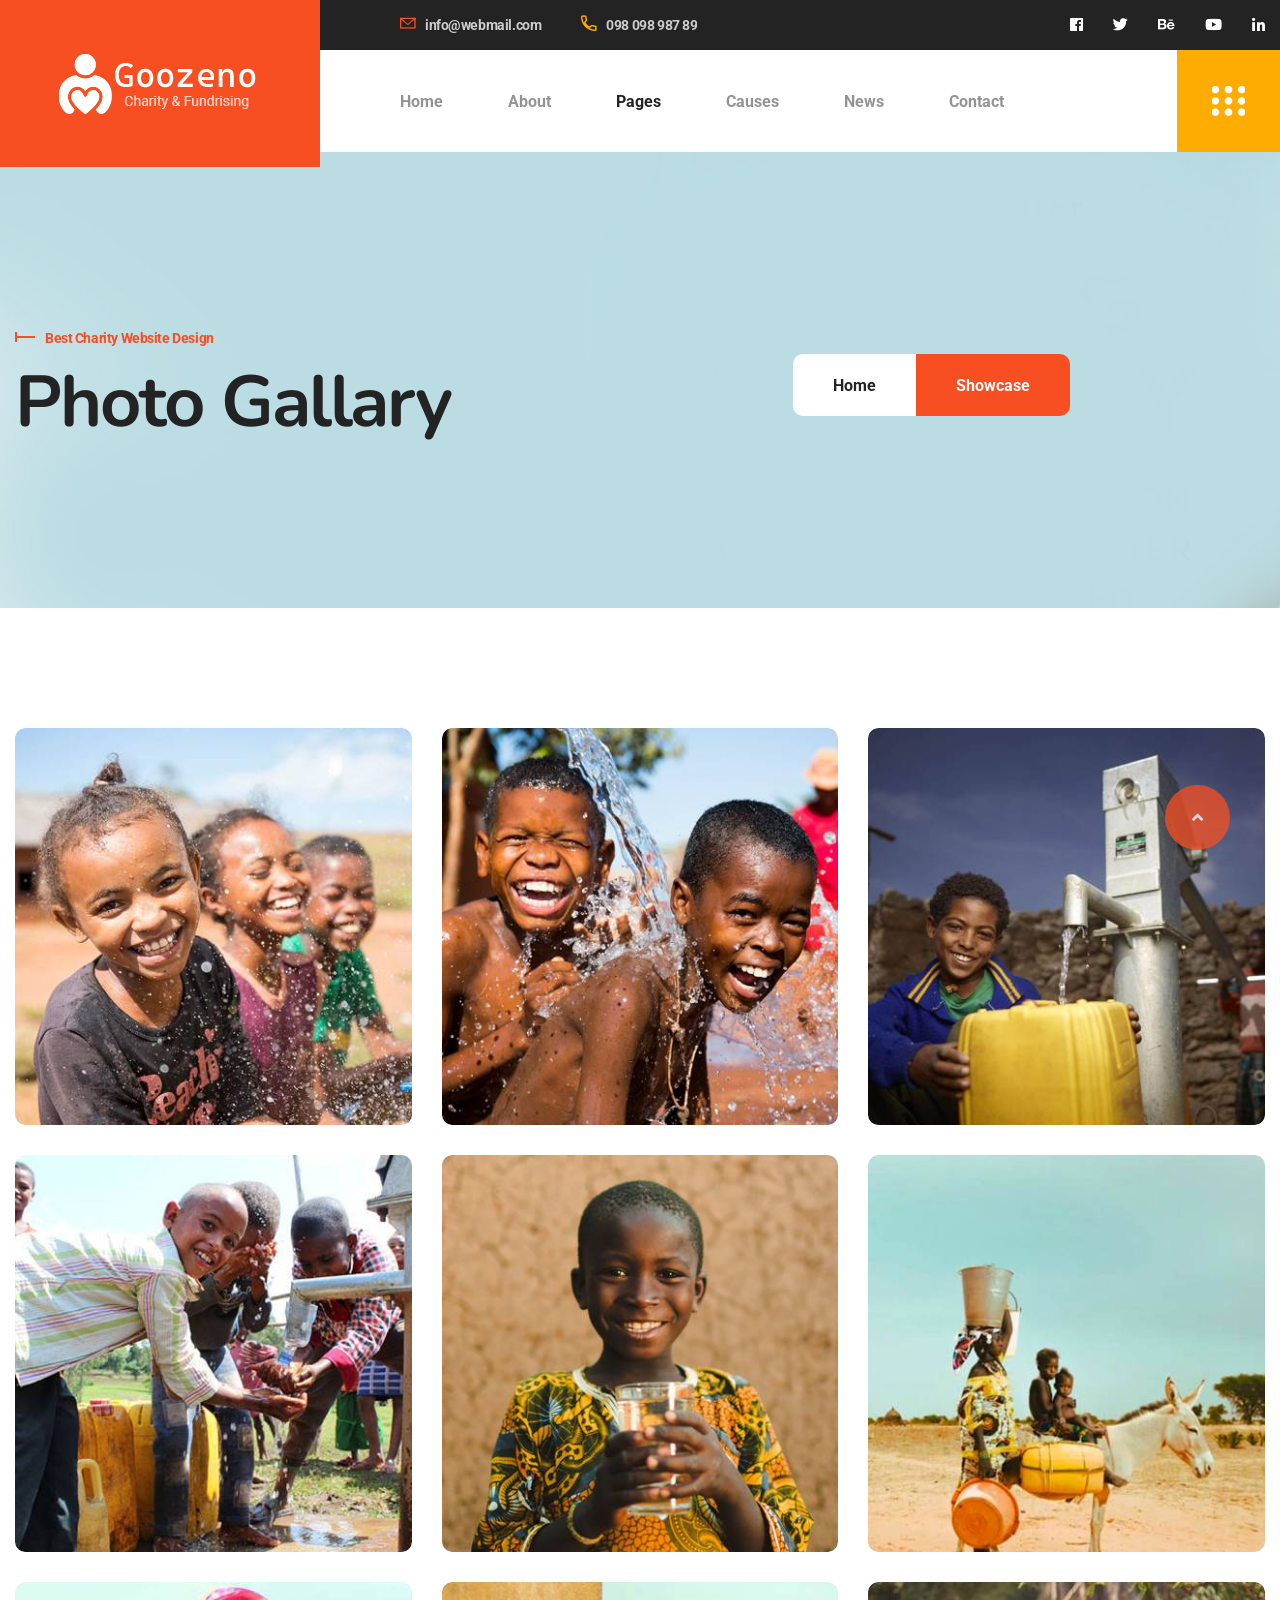
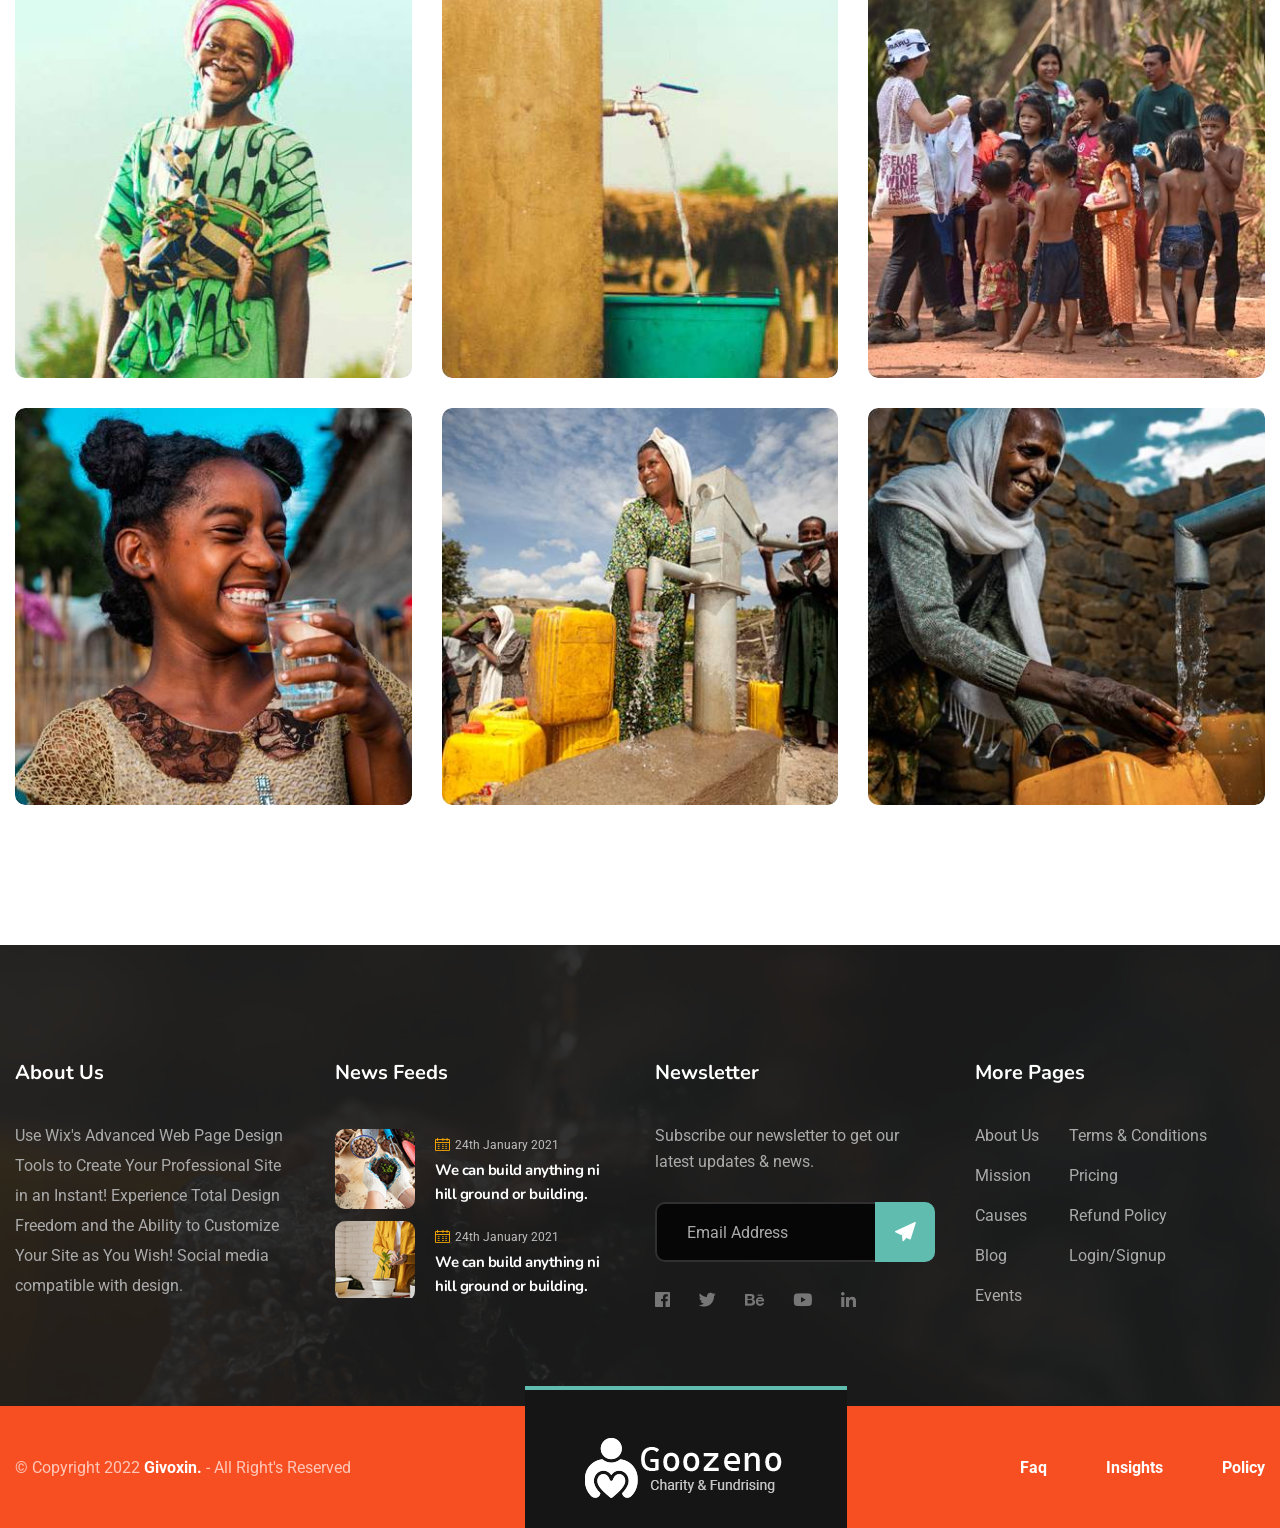
<file: photo-gallery.html>
<!DOCTYPE html>
<html lang="en">

<head>
    <meta charset="utf-8">
    <title>Photo</title>
    <link href="assets/css/bootstrap.css" rel="stylesheet">
    <link href="assets/css/fontawesome-all.css" rel="stylesheet">
    <link href="assets/css/custom-animate.css" rel="stylesheet">
    <link href="assets/css/animate.css" rel="stylesheet">
    <link href="assets/css/jquery-ui-1.9.2.custom.min.css" rel="stylesheet">
    <link href="assets/css/nice-select.css" rel="stylesheet">
    <link href="assets/css/flaticon.css" rel="stylesheet">
    <link href="assets/css/owl.css" rel="stylesheet">
    <link href="assets/css/jquery.fancybox.min.css" rel="stylesheet">
    <link href="assets/css/scrollbar.css" rel="stylesheet">
    <link href="assets/css/swiper.min.css" rel="stylesheet">
    <link href="assets/css/style.css" rel="stylesheet">
    <link href="assets/css/responsive.css" rel="stylesheet">
    <link href="assets/css/color.css" rel="stylesheet">
    <link rel="preconnect" href="https://fonts.googleapis.com/">
    <link rel="preconnect" href="https://fonts.gstatic.com/" crossorigin>
    <link href="https://fonts.googleapis.com/css2?family=Nunito:ital,wght@0,300;0,400;0,600;0,700;0,800;0,900;1,300;1,400;1,600;1,700;1,800;1,900&amp;family=Roboto:ital,wght@0,300;0,400;0,500;0,700;0,900;1,300;1,400;1,500;1,700;1,900&amp;display=swap" rel="stylesheet">
    <link rel="shortcut icon" href="assets/images/favicon.png" type="image/x-icon">
    <link rel="icon" href="assets/images/favicon.png" type="image/x-icon">
    <meta http-equiv="X-UA-Compatible" content="IE=edge">
    <meta name="viewport" content="width=device-width, initial-scale=1.0, maximum-scale=1.0, user-scalable=0"> 
</head>

<body>
<div class="body_wrapper">
    <div class="preloader_wrapper">
        <div class="preloader"></div>
    </div>
    <header class="header_s1 header-one">
        <div class="header-one__inner">
            <div class="logo-one"> <a href="index.html"> <img src="assets/images/resource/logo.png" alt="Awesome Logo" title=""> </a> </div>
            <div class="header-one-content">
                <div class="header-one-content__top">
                    <div class="our-info-one">
                        <ul>
                            <li>
                                <div class="icon"> <span class="flaticon-envelope"></span> </div>
                                <div class="text">
                                    <h6><a href="mailto:yourmail@email.com">info@webmail.com</a></h6>
                                </div>
                            </li>
                            <li>
                                <div class="icon clr2"> <span class="flaticon-call"></span> </div>
                                <div class="text">
                                    <h6><a class="clr2" href="tel:123456789">098 098 987 89</a></h6>
                                </div>
                            </li>
                        </ul>
                    </div>
                    <div class="social-info-one">
                        <ul>
                            <li><a href="javascript:void(0)"><i class="fab fa-facebook" aria-hidden="true"></i></a></li>
                            <li><a href="javascript:void(0)"><i class="fab fa-twitter" aria-hidden="true"></i></a></li>
                            <li><a href="javascript:void(0)"><i class="fab fa-fa fa-behance" aria-hidden="true"></i></a></li>
                            <li><a href="javascript:void(0)"><i class="fab fa-youtube" aria-hidden="true"></i></a></li>
                            <li><a href="javascript:void(0)"><i class="fab fa-linkedin-in" aria-hidden="true"></i></a></li>
                        </ul>
                    </div>
                </div>
                <div class="header-one-content__bottom">
                    <div class="header-one-content__bottom-left">
                        <div class="nav-outer clearfix">
                            <div class="mobile-nav-toggler">
                                <div class="inner"> <span class="icon-bar"></span> <span class="icon-bar"></span> <span class="icon-bar"></span> </div>
                            </div>
                            <nav class="main-menu navbar-expand-md navbar-light">
                                <div class="collapse navbar-collapse show clearfix" id="navbarSupportedContent">
                                    <ul class="navigation clearfix">
                                        <li class="dropdown"><a href="javascript:void(0)">Home</a>
                                            <ul>
                                                <li><a href="index.html">Home One</a></li>
                                                <li><a href="index-2.html">Home Two</a></li>
                                                <li><a href="index-3.html">Home Three</a></li>
                                            </ul>
                                        </li>
                                        <li><a href="about.html">About</a></li>
                                        <li class="dropdown"><a href="javascript:void(0)">Pages</a>
                                            <ul>
                                                <li><a href="mission.html">Mission</a></li>
                                                <li><a href="event.html">Event</a></li>
                                                <li><a href="event-details.html">Event Details</a></li>
                                                <li><a href="team.html">Team</a></li>
                                                <li><a href="photo-gallery.html">Gallery</a></li>
                                                <li><a href="faq.html">Faq</a></li>
                                            </ul>
                                        </li>
                                        <li class="dropdown"><a href="javascript:void(0)">Causes</a>
                                            <ul>
                                                <li><a href="cause-grid.html">Cause Grid</a></li>
                                                <li><a href="causes-list.html">Cause List</a></li>
                                                <li><a href="cause-details.html">Cause Details</a></li>
                                            </ul>
                                        </li>
                                        <li class="dropdown"><a href="javascript:void(0)">News</a>
                                            <ul>
                                                <li><a href="news.html">News</a></li>
                                                <li><a href="news-details.html">News Details</a></li>
                                            </ul>
                                        </li>
                                        <li><a href="contact.html">Contact</a></li>
                                    </ul>
                                </div>
                            </nav>
                        </div>
                    </div>
                    <div class="header-one-content__bottom-right">
                        <div class="header-btn-one"> <a href="cause-grid.html" class="theme-btn">Explore Causes<span class="flaticon-right-arrow"></span></a> </div>
                        <div class="hidden-content-btn bar-box"> <a class="side-nav-toggler nav-toggler sidebar_header-opener" href="#"> <img src="assets/images/resource/nav1.png" alt=""> </a> </div>
                    </div>
                </div>
            </div>
        </div>
        <div class="sticky-header">
            <div class="theme_container">
                <div class="sticky-header__inner">
                    <div class="logo pull-left"> <a href="index.html" class="img-responsive"> <img src="assets/images/resource/sticky-logo.png" alt="" title=""> </a> </div>
                    <div class="right-col pull-right">
                        <nav class="main-menu clearfix"> </nav>
                    </div>
                </div>
            </div>
        </div>
        <div class="mobile-menu">
            <div class="menu-backdrop"></div>
            <div class="close-btn"><span class="icon far fa-times"></span></div>
            <nav class="menu-box">
                <div class="nav-logo"><a href="index.html"><img src="assets/images/resource/mobile-logo.png" alt="" title=""></a></div>
                <div class="menu-outer"> </div>
            </nav>
        </div>
    </header>
    <div id="search_s1" class="search_s1">
        <div class="close-search theme-btn"><i class="far fa-times"></i></div>
        <div class="popup-inner">
            <div class="overlay-layer"></div>
            <div class="search-form">
                <form method="post" action="https://thememxpro.com/html/givoxin/index.html">
                    <div class="form-group">
                        <fieldset> <input type="search" class="form-control" name="search-input" value="" placeholder="Type & Enter" required> </fieldset>
                    </div>
                </form>
            </div>
        </div>
    </div>
    <section class="sidebar_header right-align">
        <div class="sidebar_header-closer"> <button><span class="fa fa-times"></span></button> </div>
        <div class="sidebar_header-wrapper">
            <div class="givoxin_sidebar_inner">
                <div class="sidebar-addon">
                    <div class="title">
                        <h3>About Me</h3>
                    </div>
                    <div class="sidebar-about text-center">
                        <div class="image-box"> <img src="assets/images/resource/sidebar-about-img.jpg" alt="Awesome Image"> </div>
                        <div class="text-box">
                            <h3>Rosalina D. Willaimson</h3>
                            <p>Lorem ipsum dolor sit amet, consectet ur adipisicing elit, sed do eiusmod tempor incididunt ut labore.</p>
                            <div class="sidebar-social-link">
                                <ul>
                                    <li> <a href="javascript:void(0)"><i class="fab fa-facebook" aria-hidden="true"></i></a> </li>
                                    <li> <a href="javascript:void(0)"><i class="fab fa-twitter" aria-hidden="true"></i></a> </li>
                                    <li> <a href="javascript:void(0)"><i class="fab fa-behance" aria-hidden="true"></i></a> </li>
                                    <li> <a href="javascript:void(0)"><i class="fab fa-linkedin" aria-hidden="true"></i></a> </li>
                                    <li> <a href="javascript:void(0)"><i class="fab fa-youtube" aria-hidden="true"></i></a> </li>
                                </ul>
                            </div>
                        </div>
                    </div>
                </div>
                <div class="sidebar-addon">
                    <div class="title">
                        <h3>Popular Feeds</h3>
                    </div>
                    <ul class="popular-feeds">
                        <li>
                            <div class="inner">
                                <div class="img-box"> <img src="assets/images/resource/sidebar-popular-feeds-img1.jpg" alt="Awesome Image">
                                    <div class="overlay-content"> <a href="javascript:void(0)"><i class="fa fa-link" aria-hidden="true"></i></a> </div>
                                </div>
                                <div class="title-box">
                                    <h4><a href="news-details.html">Lorem ipsum dolor sed do something.</a> </h4>
                                    <p><span class="flaticon-calendar"></span>24th March 2020</p>
                                </div>
                            </div>
                        </li>
                        <li>
                            <div class="inner">
                                <div class="img-box"> <img src="assets/images/resource/sidebar-popular-feeds-img2.jpg" alt="Awesome Image">
                                    <div class="overlay-content"> <a href="javascript:void(0)"><i class="fa fa-link" aria-hidden="true"></i></a> </div>
                                </div>
                                <div class="title-box">
                                    <h4><a href="news-details.html">Lorem ipsum dolor sed do something.</a> </h4>
                                    <p><span class="flaticon-calendar"></span>24th March 2020</p>
                                </div>
                            </div>
                        </li>
                    </ul>
                </div>
                <div class="sidebar-addon">
                    <div class="title">
                        <h3>Get In Touch</h3>
                    </div>
                    <div class="text">Welcome to Alloggio, where comfort is everything.</div>
                    <ul class="contact-info">
                        <li><i class="fal fa-phone"></i><a href="tel:90809875769">908-098-757-69</a></li>
                        <li><i class="fal fa-envelope"></i><a href="mailto:info@webmail.com">info@webmail.com</a></li>
                        <li><i class="fal fa-map-marker-alt"></i> 13/A, Miranda City Hall, NYC</li>
                    </ul>
                </div>
            </div>
        </div>
    </section>
    <section class="breadcrumb-section-one">
        <div class="breadcrumb-section-one-bg" style="background-image: url(assets/images/background/breadcrumb-img-1.jpg);"> </div>
        <div class="theme_container">
            <div class="row">
                <div class="col-xl-12">
                    <div class="inner-content">
                        <div class="title-box">
                            <div class="sec-title">
                                <div class="tagline"> <span class="left"></span>
                                    <h6>Best Charity Website Design</h6>
                                </div>
                                <h2 class="title">Photo Gallary</h2>
                            </div>
                        </div>
                        <div class="breadcrumb-menu">
                            <ul>
                                <li><a href="index.html">Home</a></li>
                                <li class="active">Showcase</li>
                            </ul>
                        </div>
                    </div>
                </div>
            </div>
        </div>
    </section>
    <section class="photo-gallery">
        <div class="theme_container">
            <div class="row">
                <div class="col-lg-4">
                    <div class="gallery-block wow animated fadeInUp" data-wow-delay="0.1s">
                        <div class="image"><a data-fancybox="gallery" href="assets/images/resource/gallery.jpg"><img src="assets/images/resource/gallery.jpg" alt=""></a></div>
                    </div>
                </div>
                <div class="col-lg-4">
                    <div class="gallery-block">
                        <div class="image"><a data-fancybox="gallery" href="assets/images/resource/gallery-1.jpg"><img src="assets/images/resource/gallery-1.jpg" alt=""></a></div>
                    </div>
                </div>
                <div class="col-lg-4">
                    <div class="gallery-block">
                        <div class="image"><a data-fancybox="gallery" href="assets/images/resource/gallery-2.jpg"><img src="assets/images/resource/gallery-2.jpg" alt=""></a></div>
                    </div>
                </div>
                <div class="col-lg-4">
                    <div class="gallery-block">
                        <div class="image"><a data-fancybox="gallery" href="assets/images/resource/gallery-3.jpg"><img src="assets/images/resource/gallery-3.jpg" alt=""></a></div>
                    </div>
                </div>
                <div class="col-lg-4">
                    <div class="gallery-block">
                        <div class="image"><a data-fancybox="gallery" href="assets/images/resource/gallery-4.jpg"><img src="assets/images/resource/gallery-4.jpg" alt=""></a></div>
                    </div>
                </div>
                <div class="col-lg-4">
                    <div class="gallery-block">
                        <div class="image"><a data-fancybox="gallery" href="assets/images/resource/gallery-5.jpg"><img src="assets/images/resource/gallery-5.jpg" alt=""></a></div>
                    </div>
                </div>
                <div class="col-lg-4">
                    <div class="gallery-block">
                        <div class="image"><a data-fancybox="gallery" href="assets/images/resource/gallery-6.jpg"><img src="assets/images/resource/gallery-6.jpg" alt=""></a></div>
                    </div>
                </div>
                <div class="col-lg-4">
                    <div class="gallery-block">
                        <div class="image"><a data-fancybox="gallery" href="assets/images/resource/gallery-7.jpg"><img src="assets/images/resource/gallery-7.jpg" alt=""></a></div>
                    </div>
                </div>
                <div class="col-lg-4">
                    <div class="gallery-block">
                        <div class="image"><a data-fancybox="gallery" href="assets/images/resource/gallery-8.jpg"><img src="assets/images/resource/gallery-8.jpg" alt=""></a></div>
                    </div>
                </div>
                <div class="col-lg-4">
                    <div class="gallery-block">
                        <div class="image"><a data-fancybox="gallery" href="assets/images/resource/gallery-9.jpg"><img src="assets/images/resource/gallery-9.jpg" alt=""></a></div>
                    </div>
                </div>
                <div class="col-lg-4">
                    <div class="gallery-block">
                        <div class="image"><a data-fancybox="gallery" href="assets/images/resource/gallery-10.jpg"><img src="assets/images/resource/gallery-10.jpg" alt=""></a></div>
                    </div>
                </div>
                <div class="col-lg-4">
                    <div class="gallery-block">
                        <div class="image"><a data-fancybox="gallery" href="assets/images/resource/gallery-11.jpg"><img src="assets/images/resource/gallery-11.jpg" alt=""></a></div>
                    </div>
                </div>
            </div>
        </div>
    </section>
    <footer class="main-footer">
        <div class="main-footer-top">
            <div class="overlay-bg" style="background-image: url(assets/images/background/footer-v1-bg.jpg);"> </div>
            <div class="theme_container">
                <div class="widgets-section">
                    <div class="row clearfix">
                        <div class="col-xl-3 col-lg-6 col-md-6 wow animated fadeInUp" data-wow-delay="0.1s">
                            <div class="footer-widget-item">
                                <div class="title">
                                    <h2>About Us</h2>
                                </div>
                                <div class="our-info">
                                    <div class="text">
                                        <p>Use Wix's Advanced Web Page Design Tools to Create Your Professional Site in an Instant! Experience Total Design Freedom and the Ability to Customize Your Site as You Wish! Social media compatible with design.</p>
                                    </div>
                                </div>
                            </div>
                        </div>
                        <div class="col-xl-3 col-lg-6 col-md-6 wow animated fadeInUp" data-wow-delay="0.3s">
                            <div class="footer-widget-item mar-t50">
                                <div class="title">
                                    <h2>News Feeds</h2>
                                </div>
                                <div class="footer-widget-news">
                                    <ul>
                                        <li>
                                            <div class="img-box"> <img src="assets/images/resource/footer-v1-img1.jpg" alt="" /> </div>
                                            <div class="text-box">
                                                <p><span class="flaticon-calendar-1"></span>24th January 2021</p>
                                                <h6><a href="news-details.html">We can build anything ni <br>hill ground or building.</a></h6>
                                            </div>
                                        </li>
                                        <li>
                                            <div class="img-box"> <img src="assets/images/resource/footer-v1-img2.jpg" alt="" /> </div>
                                            <div class="text-box">
                                                <p><span class="flaticon-calendar-1"></span>24th January 2021</p>
                                                <h6><a href="news-details.html">We can build anything ni <br>hill ground or building.</a></h6>
                                            </div>
                                        </li>
                                    </ul>
                                </div>
                            </div>
                        </div>
                        <div class="col-xl-3 col-lg-6 col-md-6 wow animated fadeInUp" data-wow-delay="0.5s">
                            <div class="footer-widget-item mar-l13">
                                <div class="title">
                                    <h2>Newsletter</h2>
                                </div>
                                <div class="footer-widget-newsletter">
                                    <p>Subscribe our newsletter to get our <br>latest updates & news.</p>
                                    <div class="subscribe-box">
                                        <form class="subscribe-form" action="#">
                                            <div class="input-box"> <input type="email" name="email" placeholder="Email address"> </div><button type="submit"><span class="flaticon-sent-mail"></span></button> </form>
                                    </div>
                                    <div class="social-link">
                                        <ul>
                                            <li><a href="javascript:void(0)"><i class="fab fa-facebook" aria-hidden="true"></i></a> </li>
                                            <li><a href="javascript:void(0)"><i class="fab fa-twitter" aria-hidden="true"></i></a> </li>
                                            <li><a href="javascript:void(0)"><i class="fab fa-fa fa-behance" aria-hidden="true"></i></a> </li>
                                            <li><a href="javascript:void(0)"><i class="fab fa-youtube" aria-hidden="true"></i></a> </li>
                                            <li><a href="javascript:void(0)"><i class="fab fa-linkedin-in" aria-hidden="true"></i></a> </li>
                                        </ul>
                                    </div>
                                </div>
                            </div>
                        </div>
                        <div class="col-xl-3 col-lg-6 col-md-6 wow animated fadeInUp" data-wow-delay="0.7s">
                            <div class="footer-widget-item mar-l43">
                                <div class="title">
                                    <h2>More Pages</h2>
                                </div>
                                <div class="footer-widget-page-link">
                                    <ul class="footer-widget-page-link-list">
                                        <li><a href="about.html">About Us</a></li>
                                        <li><a href="mission.html">Mission</a></li>
                                        <li><a href="cause-grid.html">Causes</a></li>
                                        <li><a href="news.html">Blog</a></li>
                                        <li><a href="event.html">Events</a></li>
                                    </ul>
                                    <ul class="footer-widget-page-link-list footer-widget-page-link-list-two">
                                        <li><a href="javascript:void(0)">Terms & Conditions</a></li>
                                        <li><a href="javascript:void(0)">Pricing</a></li>
                                        <li><a href="javascript:void(0)">Refund Policy</a></li>
                                        <li><a href="javascript:void(0)">Login/Signup</a></li>
                                    </ul>
                                </div>
                            </div>
                        </div>
                    </div>
                </div>
            </div>
        </div>
        <div class="main-footer-bottom">
            <div class="theme_container">
                <div class="main-footer-bottom-inner">
                    <div class="text">
                        <p>© Copyright 2022 <a href="javascript:void(0)">Givoxin.</a> - All Right's Reserved</p>
                    </div>
                    <div class="logo"> <a href="index.html"><img src="assets/images/resource/footer-logo.png" alt=""/></a> </div>
                    <div class="main-footer-bottom-list">
                        <ul>
                            <li><a href="about.html">Faq</a></li>
                            <li><a href="about.html">Insights</a></li>
                            <li><a href="about.html">Policy</a></li>
                        </ul>
                    </div>
                </div>
            </div>
        </div>
    </footer> 
    <a href="# " class="back-to-top " data-wow-duration="1.0s " data-wow-delay="1.0s "> <i class="fas fa-angle-up "></i> </a> 
</div>
    <script src="assets/js/jquery.js"></script>
    <script src="assets/js/bootstrap.bundle.min.js"></script>
    <script src="assets/js/isotope.js"></script>
    <script src="assets/js/owl.js"></script>
    <script src="assets/js/appear.js"></script>
    <script src="assets/js/wow.js"></script>
    <script src="assets/js/TweenMax.min.js"></script>
    <script src="assets/js/swiper.min.js"></script>    
    <script src="assets/js/jquery-ui-1.9.2.custom.min.js"></script>
    <script src="assets/js/jquery.circle-progress.min.js"></script>
    <script src="assets/js/knob.js"></script>
    <script src="assets/js/jquery.fancybox.js"></script>
    <script src="assets/js/jquery.nice-select.min.js"></script>
    <script src="assets/js/active.js"></script>
</body>

</html>
</file>
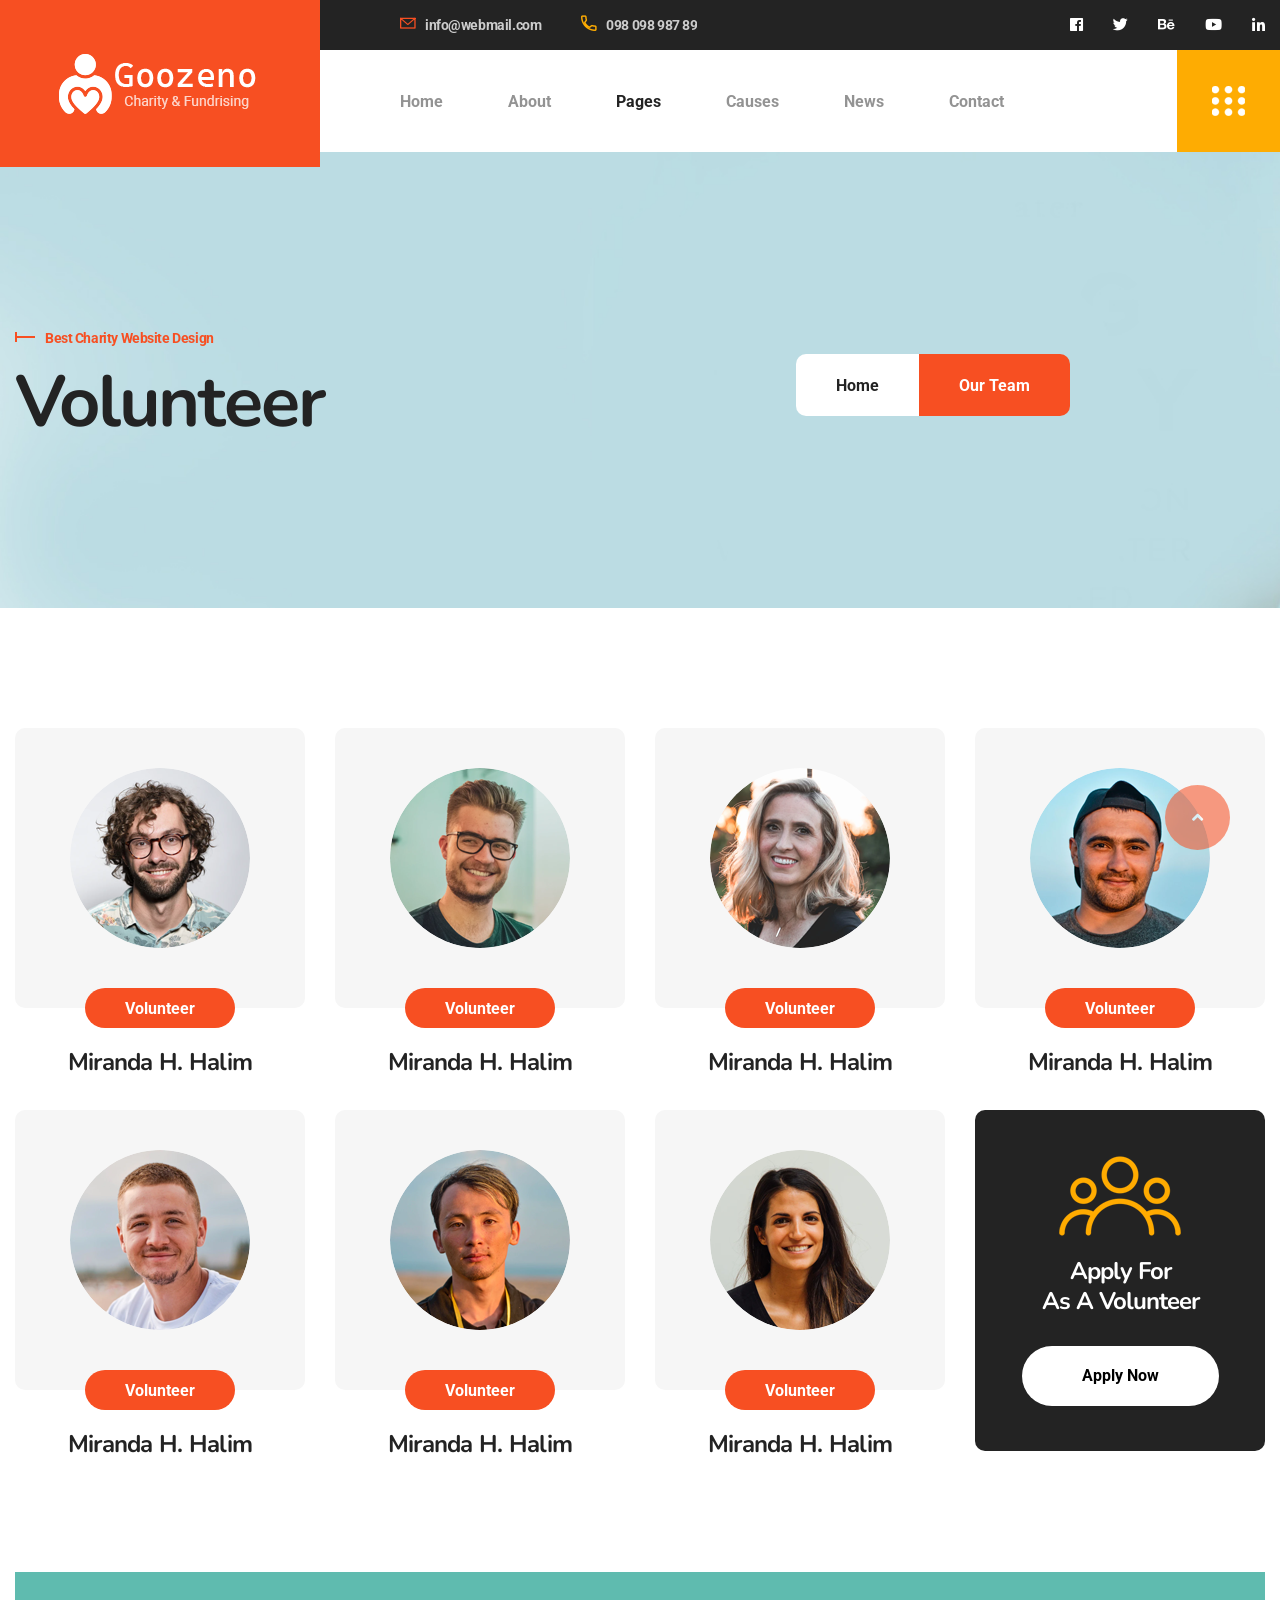
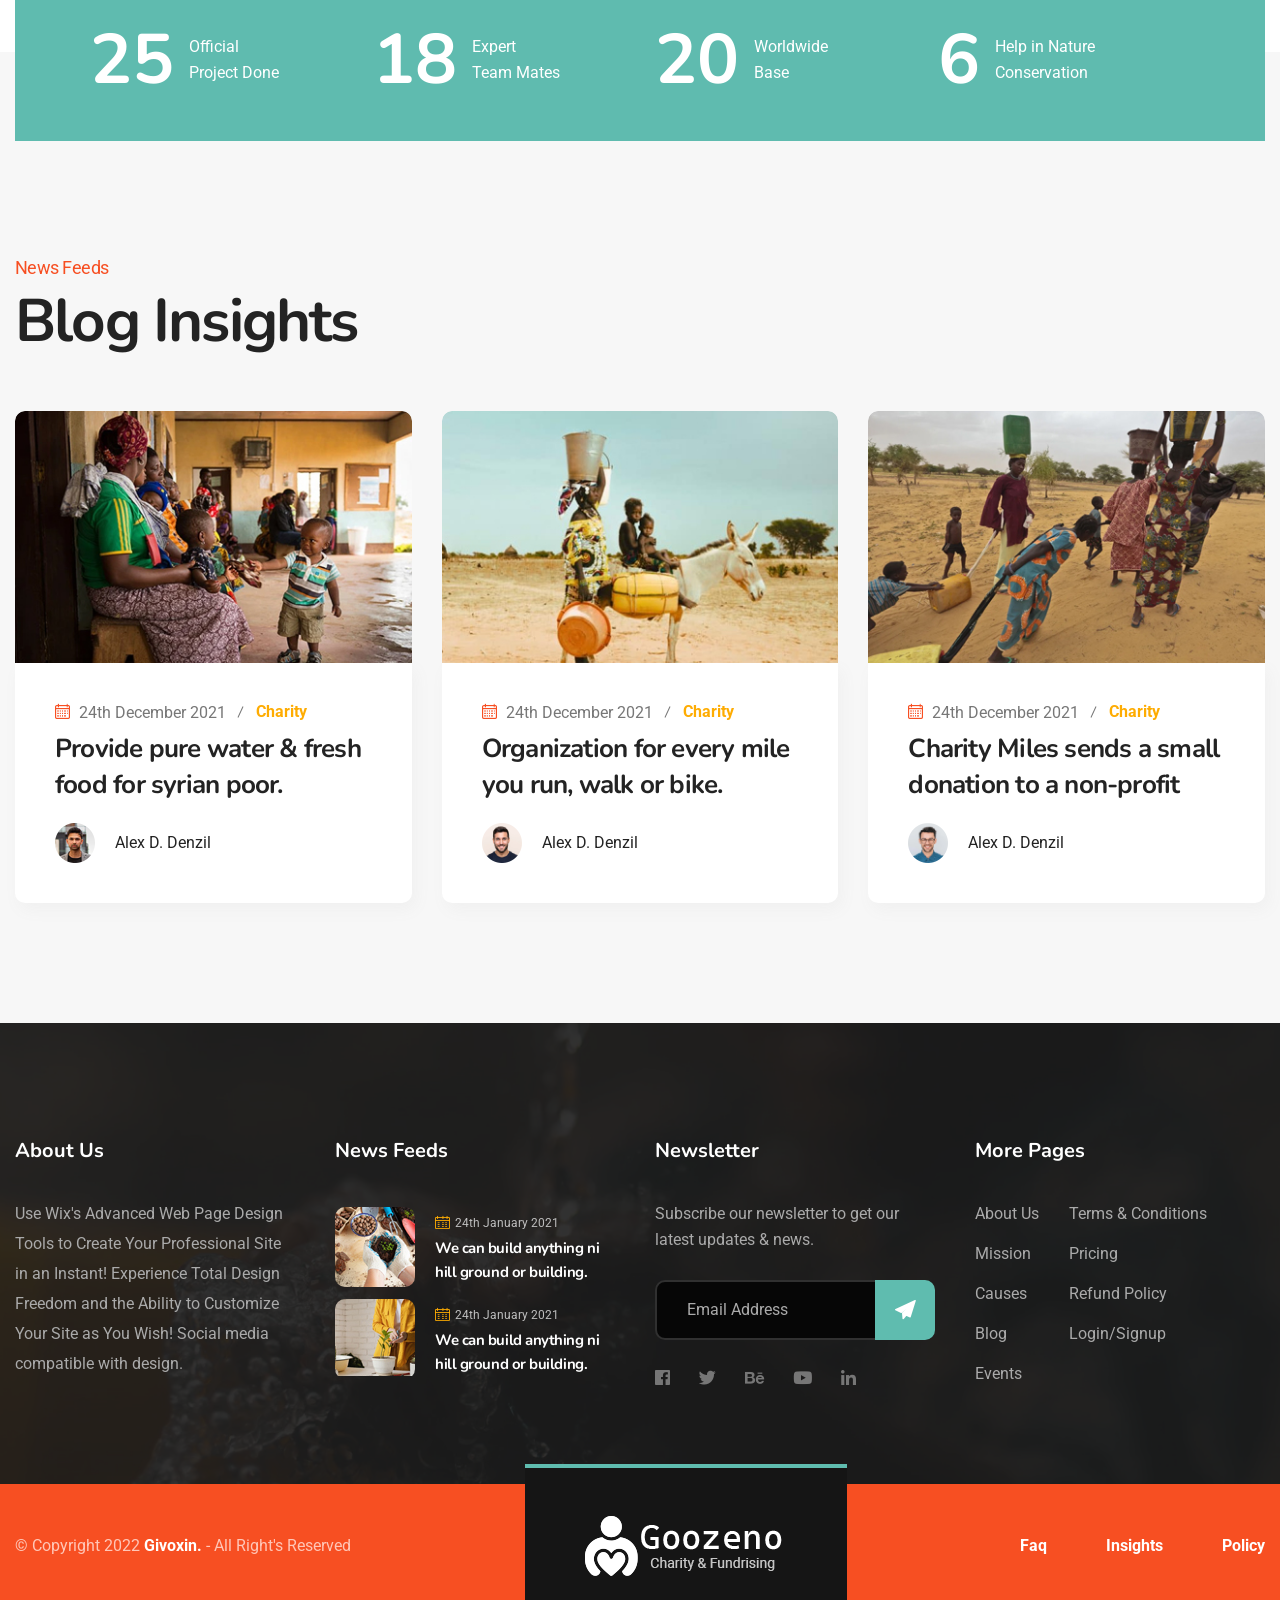
<file: team.html>
<!DOCTYPE html>
<html lang="en">

<head>
    <meta charset="utf-8">
    <title>Team</title>
    <link href="assets/css/bootstrap.css" rel="stylesheet">
    <link href="assets/css/fontawesome-all.css" rel="stylesheet">
    <link href="assets/css/custom-animate.css" rel="stylesheet">
    <link href="assets/css/animate.css" rel="stylesheet">
    <link href="assets/css/jquery-ui-1.9.2.custom.min.css" rel="stylesheet">
    <link href="assets/css/nice-select.css" rel="stylesheet">
    <link href="assets/css/flaticon.css" rel="stylesheet">
    <link href="assets/css/owl.css" rel="stylesheet">
    <link href="assets/css/jquery.fancybox.min.css" rel="stylesheet">
    <link href="assets/css/scrollbar.css" rel="stylesheet">
    <link href="assets/css/swiper.min.css" rel="stylesheet">
    <link href="assets/css/style.css" rel="stylesheet">
    <link href="assets/css/responsive.css" rel="stylesheet">
    <link href="assets/css/color.css" rel="stylesheet">
    <link rel="preconnect" href="https://fonts.googleapis.com/">
    <link rel="preconnect" href="https://fonts.gstatic.com/" crossorigin>
    <link href="https://fonts.googleapis.com/css2?family=Nunito:ital,wght@0,300;0,400;0,600;0,700;0,800;0,900;1,300;1,400;1,600;1,700;1,800;1,900&amp;family=Roboto:ital,wght@0,300;0,400;0,500;0,700;0,900;1,300;1,400;1,500;1,700;1,900&amp;display=swap" rel="stylesheet">
    <link rel="shortcut icon" href="assets/images/favicon.png" type="image/x-icon">
    <link rel="icon" href="assets/images/favicon.png" type="image/x-icon">
    <meta http-equiv="X-UA-Compatible" content="IE=edge">
    <meta name="viewport" content="width=device-width, initial-scale=1.0, maximum-scale=1.0, user-scalable=0"> 
</head>

<body>
<div class="body_wrapper">
    <div class="preloader_wrapper">
        <div class="preloader"></div>
    </div>
    <header class="header_s1 header-one">
        <div class="header-one__inner">
            <div class="logo-one"> <a href="index.html"> <img src="assets/images/resource/logo.png" alt="Awesome Logo" title=""> </a> </div>
            <div class="header-one-content">
                <div class="header-one-content__top">
                    <div class="our-info-one">
                        <ul>
                            <li>
                                <div class="icon"> <span class="flaticon-envelope"></span> </div>
                                <div class="text">
                                    <h6><a href="mailto:yourmail@email.com">info@webmail.com</a></h6>
                                </div>
                            </li>
                            <li>
                                <div class="icon clr2"> <span class="flaticon-call"></span> </div>
                                <div class="text">
                                    <h6><a class="clr2" href="tel:123456789">098 098 987 89</a></h6>
                                </div>
                            </li>
                        </ul>
                    </div>
                    <div class="social-info-one">
                        <ul>
                            <li><a href="javascript:void(0)"><i class="fab fa-facebook" aria-hidden="true"></i></a></li>
                            <li><a href="javascript:void(0)"><i class="fab fa-twitter" aria-hidden="true"></i></a></li>
                            <li><a href="javascript:void(0)"><i class="fab fa-fa fa-behance" aria-hidden="true"></i></a></li>
                            <li><a href="javascript:void(0)"><i class="fab fa-youtube" aria-hidden="true"></i></a></li>
                            <li><a href="javascript:void(0)"><i class="fab fa-linkedin-in" aria-hidden="true"></i></a></li>
                        </ul>
                    </div>
                </div>
                <div class="header-one-content__bottom">
                    <div class="header-one-content__bottom-left">
                        <div class="nav-outer clearfix">
                            <div class="mobile-nav-toggler">
                                <div class="inner"> <span class="icon-bar"></span> <span class="icon-bar"></span> <span class="icon-bar"></span> </div>
                            </div>
                            <nav class="main-menu navbar-expand-md navbar-light">
                                <div class="collapse navbar-collapse show clearfix" id="navbarSupportedContent">
                                    <ul class="navigation clearfix">
                                        <li class="dropdown"><a href="javascript:void(0)">Home</a>
                                            <ul>
                                                <li><a href="index.html">Home One</a></li>
                                                <li><a href="index-2.html">Home Two</a></li>
                                                <li><a href="index-3.html">Home Three</a></li>
                                            </ul>
                                        </li>
                                        <li><a href="about.html">About</a></li>
                                        <li class="dropdown"><a href="javascript:void(0)">Pages</a>
                                            <ul>
                                                <li><a href="mission.html">Mission</a></li>
                                                <li><a href="event.html">Event</a></li>
                                                <li><a href="event-details.html">Event Details</a></li>
                                                <li><a href="team.html">Team</a></li>
                                                <li><a href="photo-gallery.html">Gallery</a></li>
                                                <li><a href="faq.html">Faq</a></li>
                                            </ul>
                                        </li>
                                        <li class="dropdown"><a href="javascript:void(0)">Causes</a>
                                            <ul>
                                                <li><a href="cause-grid.html">Cause Grid</a></li>
                                                <li><a href="causes-list.html">Cause List</a></li>
                                                <li><a href="cause-details.html">Cause Details</a></li>
                                            </ul>
                                        </li>
                                        <li class="dropdown"><a href="javascript:void(0)">News</a>
                                            <ul>
                                                <li><a href="news.html">News</a></li>
                                                <li><a href="news-details.html">News Details</a></li>
                                            </ul>
                                        </li>
                                        <li><a href="contact.html">Contact</a></li>
                                    </ul>
                                </div>
                            </nav>
                        </div>
                    </div>
                    <div class="header-one-content__bottom-right">
                        <div class="header-btn-one"> <a href="cause-grid.html" class="theme-btn">Explore Causes<span class="flaticon-right-arrow"></span></a> </div>
                        <div class="hidden-content-btn bar-box"> <a class="side-nav-toggler nav-toggler sidebar_header-opener" href="#"> <img src="assets/images/resource/nav1.png" alt=""> </a> </div>
                    </div>
                </div>
            </div>
        </div>
        <div class="sticky-header">
            <div class="theme_container">
                <div class="sticky-header__inner">
                    <div class="logo pull-left"> <a href="index.html" class="img-responsive"> <img src="assets/images/resource/sticky-logo.png" alt="" title=""> </a> </div>
                    <div class="right-col pull-right">
                        <nav class="main-menu clearfix"> </nav>
                    </div>
                </div>
            </div>
        </div>
        <div class="mobile-menu">
            <div class="menu-backdrop"></div>
            <div class="close-btn"><span class="icon far fa-times"></span></div>
            <nav class="menu-box">
                <div class="nav-logo"><a href="index.html"><img src="assets/images/resource/mobile-logo.png" alt="" title=""></a></div>
                <div class="menu-outer"> </div>
            </nav>
        </div>
    </header>
    <div id="search_s1" class="search_s1">
        <div class="close-search theme-btn"><i class="far fa-times"></i></div>
        <div class="popup-inner">
            <div class="overlay-layer"></div>
            <div class="search-form">
                <form method="post" action="https://thememxpro.com/html/givoxin/index.html">
                    <div class="form-group">
                        <fieldset> <input type="search" class="form-control" name="search-input" value="" placeholder="Type & Enter" required> </fieldset>
                    </div>
                </form>
            </div>
        </div>
    </div>
    <section class="sidebar_header right-align">
        <div class="sidebar_header-closer"> <button><span class="fa fa-times"></span></button> </div>
        <div class="sidebar_header-wrapper">
            <div class="givoxin_sidebar_inner">
                <div class="sidebar-addon">
                    <div class="title">
                        <h3>About Me</h3>
                    </div>
                    <div class="sidebar-about text-center">
                        <div class="image-box"> <img src="assets/images/resource/sidebar-about-img.jpg" alt="Awesome Image"> </div>
                        <div class="text-box">
                            <h3>Rosalina D. Willaimson</h3>
                            <p>Lorem ipsum dolor sit amet, consectet ur adipisicing elit, sed do eiusmod tempor incididunt ut labore.</p>
                            <div class="sidebar-social-link">
                                <ul>
                                    <li> <a href="javascript:void(0)"><i class="fab fa-facebook" aria-hidden="true"></i></a> </li>
                                    <li> <a href="javascript:void(0)"><i class="fab fa-twitter" aria-hidden="true"></i></a> </li>
                                    <li> <a href="javascript:void(0)"><i class="fab fa-behance" aria-hidden="true"></i></a> </li>
                                    <li> <a href="javascript:void(0)"><i class="fab fa-linkedin" aria-hidden="true"></i></a> </li>
                                    <li> <a href="javascript:void(0)"><i class="fab fa-youtube" aria-hidden="true"></i></a> </li>
                                </ul>
                            </div>
                        </div>
                    </div>
                </div>
                <div class="sidebar-addon">
                    <div class="title">
                        <h3>Popular Feeds</h3>
                    </div>
                    <ul class="popular-feeds">
                        <li>
                            <div class="inner">
                                <div class="img-box"> <img src="assets/images/resource/sidebar-popular-feeds-img1.jpg" alt="Awesome Image">
                                    <div class="overlay-content"> <a href="javascript:void(0)"><i class="fa fa-link" aria-hidden="true"></i></a> </div>
                                </div>
                                <div class="title-box">
                                    <h4><a href="news-details.html">Lorem ipsum dolor sed do something.</a> </h4>
                                    <p><span class="flaticon-calendar"></span>24th March 2020</p>
                                </div>
                            </div>
                        </li>
                        <li>
                            <div class="inner">
                                <div class="img-box"> <img src="assets/images/resource/sidebar-popular-feeds-img2.jpg" alt="Awesome Image">
                                    <div class="overlay-content"> <a href="javascript:void(0)"><i class="fa fa-link" aria-hidden="true"></i></a> </div>
                                </div>
                                <div class="title-box">
                                    <h4><a href="news-details.html">Lorem ipsum dolor sed do something.</a> </h4>
                                    <p><span class="flaticon-calendar"></span>24th March 2020</p>
                                </div>
                            </div>
                        </li>
                    </ul>
                </div>
                <div class="sidebar-addon">
                    <div class="title">
                        <h3>Get In Touch</h3>
                    </div>
                    <div class="text">Welcome to Alloggio, where comfort is everything.</div>
                    <ul class="contact-info">
                        <li><i class="fal fa-phone"></i><a href="tel:90809875769">908-098-757-69</a></li>
                        <li><i class="fal fa-envelope"></i><a href="mailto:info@webmail.com">info@webmail.com</a></li>
                        <li><i class="fal fa-map-marker-alt"></i> 13/A, Miranda City Hall, NYC</li>
                    </ul>
                </div>
            </div>
        </div>
    </section>
    <section class="breadcrumb-section-one">
        <div class="breadcrumb-section-one-bg" style="background-image: url(assets/images/background/breadcrumb-img-1.jpg);"> </div>
        <div class="theme_container">
            <div class="row">
                <div class="col-xl-12">
                    <div class="inner-content">
                        <div class="title-box">
                            <div class="sec-title">
                                <div class="tagline"> <span class="left"></span>
                                    <h6>Best Charity Website Design</h6>
                                </div>
                                <h2 class="title">Volunteer</h2>
                            </div>
                        </div>
                        <div class="breadcrumb-menu">
                            <ul>
                                <li><a href="index.html">Home</a></li>
                                <li class="active">Our Team</li>
                            </ul>
                        </div>
                    </div>
                </div>
            </div>
        </div>
    </section>
    <section class="volunteer">
        <div class="theme_container">
            <div class="row">
                <div class="col-lg-3 col-md-6 wow animated fadeInUp" data-wow-delay="0.1s">
                    <div class="team-addon-two-single">
                        <div class="image-box text-center">
                            <div class="inner"> <img src="assets/images/resource/team.png" alt="" /> </div>
                        </div>
                        <div class="text-box text-center">
                            <p>Volunteer</p>
                            <h2><a href="javascript:void(0)">Miranda H. Halim</a></h2>
                        </div>
                    </div>
                </div>
                <div class="col-lg-3 col-md-6 wow animated fadeInUp" data-wow-delay="0.1s">
                    <div class="team-addon-two-single">
                        <div class="image-box text-center">
                            <div class="inner"> <img src="assets/images/resource/team-1.png" alt="" /> </div>
                        </div>
                        <div class="text-box text-center">
                            <p>Volunteer</p>
                            <h2><a href="javascript:void(0)">Miranda H. Halim</a></h2>
                        </div>
                    </div>
                </div>
                <div class="col-lg-3 col-md-6 wow animated fadeInUp" data-wow-delay="0.1s">
                    <div class="team-addon-two-single">
                        <div class="image-box text-center">
                            <div class="inner"> <img src="assets/images/resource/team-2.png" alt="" /> </div>
                        </div>
                        <div class="text-box text-center">
                            <p>Volunteer</p>
                            <h2><a href="javascript:void(0)">Miranda H. Halim</a></h2>
                        </div>
                    </div>
                </div>
                <div class="col-lg-3 col-md-6 wow animated fadeInUp" data-wow-delay="0.1s">
                    <div class="team-addon-two-single">
                        <div class="image-box text-center">
                            <div class="inner"> <img src="assets/images/resource/team-3.png" alt="" /> </div>
                        </div>
                        <div class="text-box text-center">
                            <p>Volunteer</p>
                            <h2><a href="javascript:void(0)">Miranda H. Halim</a></h2>
                        </div>
                    </div>
                </div>
                <div class="col-lg-3 col-md-6 wow animated fadeInUp" data-wow-delay="0.1s">
                    <div class="team-addon-two-single">
                        <div class="image-box text-center">
                            <div class="inner"> <img src="assets/images/resource/team-4.png" alt="" /> </div>
                        </div>
                        <div class="text-box text-center">
                            <p>Volunteer</p>
                            <h2><a href="javascript:void(0)">Miranda H. Halim</a></h2>
                        </div>
                    </div>
                </div>
                <div class="col-lg-3 col-md-6 wow animated fadeInUp" data-wow-delay="0.1s">
                    <div class="team-addon-two-single">
                        <div class="image-box text-center">
                            <div class="inner"> <img src="assets/images/resource/team-5.png" alt="" /> </div>
                        </div>
                        <div class="text-box text-center">
                            <p>Volunteer</p>
                            <h2><a href="javascript:void(0)">Miranda H. Halim</a></h2>
                        </div>
                    </div>
                </div>
                <div class="col-lg-3 col-md-6 wow animated fadeInUp" data-wow-delay="0.1s">
                    <div class="team-addon-two-single">
                        <div class="image-box text-center">
                            <div class="inner"> <img src="assets/images/resource/team-6.png" alt="" /> </div>
                        </div>
                        <div class="text-box text-center">
                            <p>Volunteer</p>
                            <h2><a href="javascript:void(0)">Miranda H. Halim</a></h2>
                        </div>
                    </div>
                </div>
                <div class="col-lg-3">
                    <div class="voluneeter-addon text-center">
                        <div class="icon"><img src="assets/images/resource/team-7.png" alt=""></div>
                        <h4>Apply For <br>As A Volunteer</h4> <a href="javascript:void(0)" class="theme-btn style6">Apply Now</a> </div>
                </div>
            </div>
        </div>
    </section>
    <section class="counter-section-two style-one">
        <div class="theme_container">
            <div class="row">
                <div class="col-xl-12">
                    <div class="counter-section-two-inner">
                        <div class="row">
                            <div class="col-xl-3 col-lg-6 col-md-6 wow fadeInLeft" data-wow-delay="0ms" data-wow-duration="1500ms">
                                <div class="counter-addon-one">
                                    <div class="count-outer count-box"> <span class="count-text" data-speed="3000" data-stop="120">0</span>
                                        <div class="text">
                                            <p>Official <br>Project Done</p>
                                        </div>
                                    </div>
                                </div>
                            </div>
                            <div class="col-xl-3 col-lg-6 col-md-6 wow fadeInLeft" data-wow-delay="200ms" data-wow-duration="1500ms">
                                <div class="counter-addon-one">
                                    <div class="count-outer count-box"> <span class="count-text" data-speed="3000" data-stop="88">0</span>
                                        <div class="text">
                                            <p>Expert <br>Team Mates</p>
                                        </div>
                                    </div>
                                </div>
                            </div>
                            <div class="col-xl-3 col-lg-6 col-md-6 wow fadeInRight" data-wow-delay="0ms" data-wow-duration="1500ms">
                                <div class="counter-addon-one">
                                    <div class="count-outer count-box"> <span class="count-text" data-speed="3000" data-stop="99">0</span>
                                        <div class="text">
                                            <p>Worldwide <br>Base</p>
                                        </div>
                                    </div>
                                </div>
                            </div>
                            <div class="col-xl-3 col-lg-6 col-md-6 wow fadeInRight" data-wow-delay="200ms" data-wow-duration="1500ms">
                                <div class="counter-addon-one">
                                    <div class="count-outer count-box"> <span class="count-text" data-speed="3000" data-stop="29">0</span>
                                        <div class="text">
                                            <p>Help in Nature <br>Conservation</p>
                                        </div>
                                    </div>
                                </div>
                            </div>
                        </div>
                    </div>
                </div>
            </div>
        </div>
    </section>
    <section class="news-section-two style-one">
        <div class="theme_container">
            <div class="sec-title">
                <div class="tagline">
                    <h6 class="style2">News Feeds</h6>
                </div>
                <h2 class="title">Blog Insights</h2>
            </div>
            <div class="row">
                <div class="col-xl-4 col-lg-4 wow fadeInLeft" data-wow-delay="0ms">
                    <div class="news-addon-one">
                        <div class="image-box"> <img src="assets/images/blog/news-v1-img1.jpg" alt="" /> </div>
                        <div class="content-box">
                            <ul class="meta-info">
                                <li>
                                    <p><span class="flaticon-calendar"></span> 24th December 2021</p>
                                </li>
                                <li> <span>Charity</span> </li>
                            </ul>
                            <h2><a href="news-details.html">Provide pure water & fresh <br>food for syrian poor.</a> </h2>
                            <div class="author-box">
                                <div class="img"> <img src="assets/images/blog/blog-v1-author-img1.png" alt="" /> </div>
                                <div class="name">
                                    <p>Alex D. Denzil</p>
                                </div>
                            </div>
                        </div>
                    </div>
                </div>
                <div class="col-xl-4 col-lg-4 wow fadeInLeft" data-wow-delay="300ms">
                    <div class="news-addon-one">
                        <div class="image-box"> <img src="assets/images/blog/news-v1-img2.jpg" alt="" /> </div>
                        <div class="content-box">
                            <ul class="meta-info">
                                <li>
                                    <p><span class="flaticon-calendar"></span> 24th December 2021</p>
                                </li>
                                <li> <span>Charity</span> </li>
                            </ul>
                            <h2><a href="news-details.html">Organization for every mile
                                you run, walk or bike.</a> </h2>
                            <div class="author-box">
                                <div class="img"> <img src="assets/images/blog/blog-v1-author-img2.png" alt="" /> </div>
                                <div class="name">
                                    <p>Alex D. Denzil</p>
                                </div>
                            </div>
                        </div>
                    </div>
                </div>
                <div class="col-xl-4 col-lg-4 wow fadeInLeft" data-wow-delay="600ms">
                    <div class="news-addon-one">
                        <div class="image-box"> <img src="assets/images/blog/news-v1-img3.jpg" alt="" /> </div>
                        <div class="content-box">
                            <ul class="meta-info">
                                <li>
                                    <p><span class="flaticon-calendar"></span> 24th December 2021</p>
                                </li>
                                <li> <span>Charity</span> </li>
                            </ul>
                            <h2><a href="news-details.html">Charity Miles sends a small
                                donation to a non-profit</a> </h2>
                            <div class="author-box">
                                <div class="img"> <img src="assets/images/blog/blog-v1-author-img3.png" alt="" /> </div>
                                <div class="name">
                                    <p>Alex D. Denzil</p>
                                </div>
                            </div>
                        </div>
                    </div>
                </div>
            </div>
        </div>
    </section>
    <footer class="main-footer">
        <div class="main-footer-top">
            <div class="overlay-bg" style="background-image: url(assets/images/background/footer-v1-bg.jpg);"> </div>
            <div class="theme_container">
                <div class="widgets-section">
                    <div class="row clearfix">
                        <div class="col-xl-3 col-lg-6 col-md-6 wow animated fadeInUp" data-wow-delay="0.1s">
                            <div class="footer-widget-item">
                                <div class="title">
                                    <h2>About Us</h2>
                                </div>
                                <div class="our-info">
                                    <div class="text">
                                        <p>Use Wix's Advanced Web Page Design Tools to Create Your Professional Site in an Instant! Experience Total Design Freedom and the Ability to Customize Your Site as You Wish! Social media compatible with design.</p>
                                    </div>
                                </div>
                            </div>
                        </div>
                        <div class="col-xl-3 col-lg-6 col-md-6 wow animated fadeInUp" data-wow-delay="0.3s">
                            <div class="footer-widget-item mar-t50">
                                <div class="title">
                                    <h2>News Feeds</h2>
                                </div>
                                <div class="footer-widget-news">
                                    <ul>
                                        <li>
                                            <div class="img-box"> <img src="assets/images/resource/footer-v1-img1.jpg" alt="" /> </div>
                                            <div class="text-box">
                                                <p><span class="flaticon-calendar-1"></span>24th January 2021</p>
                                                <h6><a href="news-details.html">We can build anything ni <br>hill ground or building.</a></h6>
                                            </div>
                                        </li>
                                        <li>
                                            <div class="img-box"> <img src="assets/images/resource/footer-v1-img2.jpg" alt="" /> </div>
                                            <div class="text-box">
                                                <p><span class="flaticon-calendar-1"></span>24th January 2021</p>
                                                <h6><a href="news-details.html">We can build anything ni <br>hill ground or building.</a></h6>
                                            </div>
                                        </li>
                                    </ul>
                                </div>
                            </div>
                        </div>
                        <div class="col-xl-3 col-lg-6 col-md-6 wow animated fadeInUp" data-wow-delay="0.5s">
                            <div class="footer-widget-item mar-l13">
                                <div class="title">
                                    <h2>Newsletter</h2>
                                </div>
                                <div class="footer-widget-newsletter">
                                    <p>Subscribe our newsletter to get our <br>latest updates & news.</p>
                                    <div class="subscribe-box">
                                        <form class="subscribe-form" action="#">
                                            <div class="input-box"> <input type="email" name="email" placeholder="Email address"> </div><button type="submit"><span class="flaticon-sent-mail"></span></button> </form>
                                    </div>
                                    <div class="social-link">
                                        <ul>
                                            <li><a href="javascript:void(0)"><i class="fab fa-facebook" aria-hidden="true"></i></a> </li>
                                            <li><a href="javascript:void(0)"><i class="fab fa-twitter" aria-hidden="true"></i></a> </li>
                                            <li><a href="javascript:void(0)"><i class="fab fa-fa fa-behance" aria-hidden="true"></i></a> </li>
                                            <li><a href="javascript:void(0)"><i class="fab fa-youtube" aria-hidden="true"></i></a> </li>
                                            <li><a href="javascript:void(0)"><i class="fab fa-linkedin-in" aria-hidden="true"></i></a> </li>
                                        </ul>
                                    </div>
                                </div>
                            </div>
                        </div>
                        <div class="col-xl-3 col-lg-6 col-md-6 wow animated fadeInUp" data-wow-delay="0.7s">
                            <div class="footer-widget-item mar-l43">
                                <div class="title">
                                    <h2>More Pages</h2>
                                </div>
                                <div class="footer-widget-page-link">
                                    <ul class="footer-widget-page-link-list">
                                        <li><a href="about.html">About Us</a></li>
                                        <li><a href="mission.html">Mission</a></li>
                                        <li><a href="cause-grid.html">Causes</a></li>
                                        <li><a href="news.html">Blog</a></li>
                                        <li><a href="event.html">Events</a></li>
                                    </ul>
                                    <ul class="footer-widget-page-link-list footer-widget-page-link-list-two">
                                        <li><a href="javascript:void(0)">Terms & Conditions</a></li>
                                        <li><a href="javascript:void(0)">Pricing</a></li>
                                        <li><a href="javascript:void(0)">Refund Policy</a></li>
                                        <li><a href="javascript:void(0)">Login/Signup</a></li>
                                    </ul>
                                </div>
                            </div>
                        </div>
                    </div>
                </div>
            </div>
        </div>
        <div class="main-footer-bottom">
            <div class="theme_container">
                <div class="main-footer-bottom-inner">
                    <div class="text">
                        <p>© Copyright 2022 <a href="javascript:void(0)">Givoxin.</a> - All Right's Reserved</p>
                    </div>
                    <div class="logo"> <a href="index.html"><img src="assets/images/resource/footer-logo.png" alt=""/></a> </div>
                    <div class="main-footer-bottom-list">
                        <ul>
                            <li><a href="about.html">Faq</a></li>
                            <li><a href="about.html">Insights</a></li>
                            <li><a href="about.html">Policy</a></li>
                        </ul>
                    </div>
                </div>
            </div>
        </div>
    </footer> 
    <a href="# " class="back-to-top " data-wow-duration="1.0s " data-wow-delay="1.0s "> <i class="fas fa-angle-up "></i> </a> 
</div>
    <script src="assets/js/jquery.js"></script>
    <script src="assets/js/bootstrap.bundle.min.js"></script>
    <script src="assets/js/jquery.fancybox.js"></script>
    <script src="assets/js/isotope.js"></script>
    <script src="assets/js/owl.js"></script>
    <script src="assets/js/appear.js"></script>
    <script src="assets/js/wow.js"></script>
    <script src="assets/js/TweenMax.min.js"></script>
    <script src="assets/js/swiper.min.js"></script>    
    <script src="assets/js/jquery-ui-1.9.2.custom.min.js"></script>
    <script src="assets/js/jquery.circle-progress.min.js"></script>
    <script src="assets/js/knob.js"></script>
    <script src="assets/js/jquery.nice-select.min.js"></script>
    <script src="assets/js/active.js"></script>
</body>
</html>
</file>
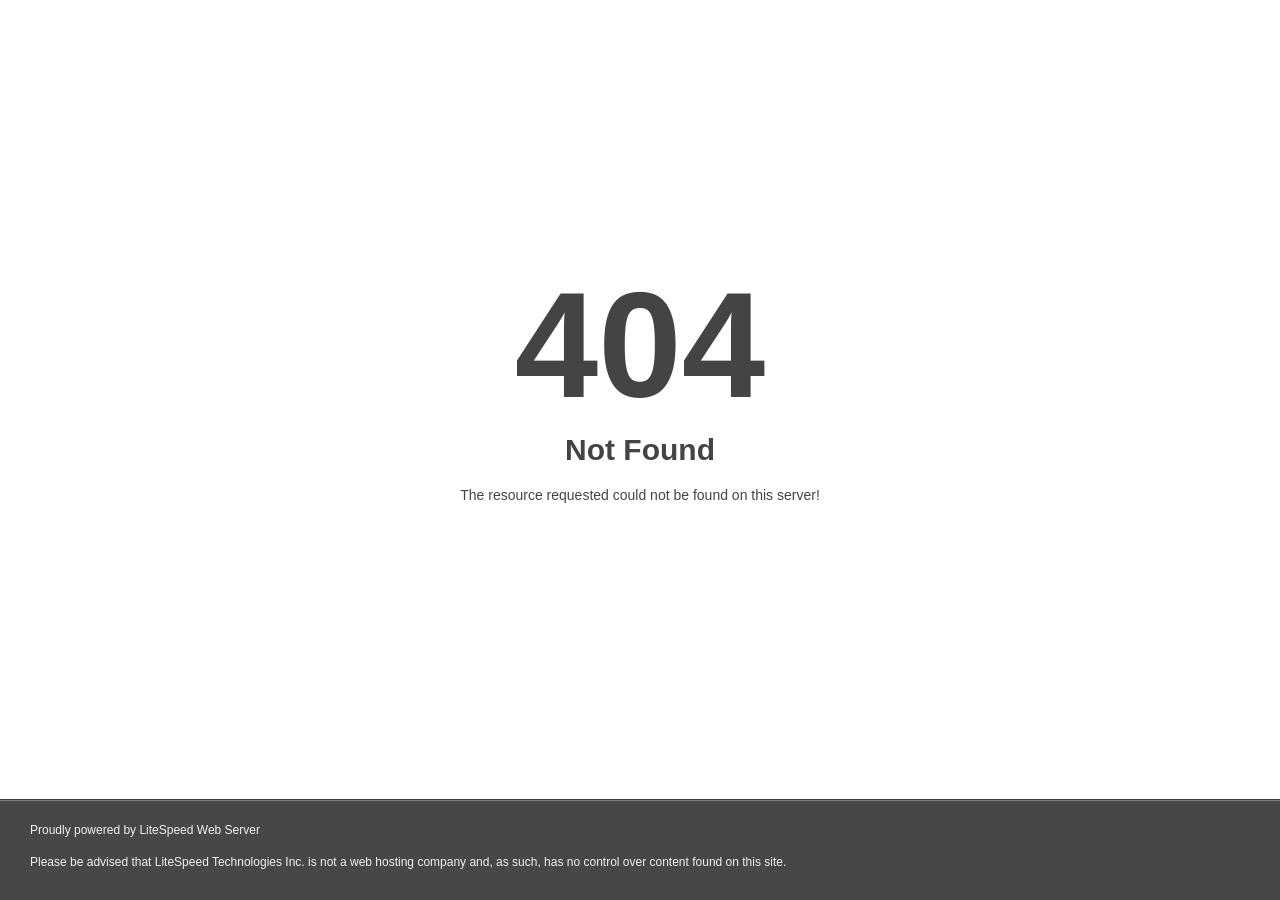
<file: assets/css/mCSB_buttons.html>
<!DOCTYPE html>
<html style="height:100%">
<head>
<meta name="viewport" content="width=device-width, initial-scale=1, shrink-to-fit=no" />
<title> 404 Not Found
</title><style>@media (prefers-color-scheme:dark){body{background-color:#000!important}}</style></head>
<body style="color: #444; margin:0;font: normal 14px/20px Arial, Helvetica, sans-serif; height:100%; background-color: #fff;">
<div style="height:auto; min-height:100%; ">     <div style="text-align: center; width:800px; margin-left: -400px; position:absolute; top: 30%; left:50%;">
        <h1 style="margin:0; font-size:150px; line-height:150px; font-weight:bold;">404</h1>
<h2 style="margin-top:20px;font-size: 30px;">Not Found
</h2>
<p>The resource requested could not be found on this server!</p>
</div></div><div style="color:#f0f0f0; font-size:12px;margin:auto;padding:0px 30px 0px 30px;position:relative;clear:both;height:100px;margin-top:-101px;background-color:#474747;border-top: 1px solid rgba(0,0,0,0.15);box-shadow: 0 1px 0 rgba(255, 255, 255, 0.3) inset;">
<br>Proudly powered by LiteSpeed Web Server<p>Please be advised that LiteSpeed Technologies Inc. is not a web hosting company and, as such, has no control over content found on this site.</p></div></body></html>
</file>
<file: assets/css/nice-select.css>
.nice-select {
  -webkit-tap-highlight-color: transparent;
  background-color: #fff;
  border-radius: 5px;
  border: solid 1px #e8e8e8;
  box-sizing: border-box;
  clear: both;
  cursor: pointer;
  display: block;
  float: left;
  font-family: inherit;
  font-size: 14px;
  font-weight: normal;
  height: 42px;
  line-height: 40px;
  outline: none;
  padding-left: 18px;
  padding-right: 30px;
  position: relative;
  text-align: left !important;
  -webkit-transition: all 0.2s ease-in-out;
  transition: all 0.2s ease-in-out;
  -webkit-user-select: none;
     -moz-user-select: none;
      -ms-user-select: none;
          user-select: none;
  white-space: nowrap;
  width: auto; }
  .nice-select:hover {
    border-color: #dbdbdb; }
  .nice-select:active, .nice-select.open, .nice-select:focus {
    border-color: #999; }
  .nice-select:after {
    border-bottom: 2px solid #999;
    border-right: 2px solid #999;
    content: '';
    display: block;
    height: 5px;
    margin-top: -4px;
    pointer-events: none;
    position: absolute;
    right: 12px;
    top: 50%;
    -webkit-transform-origin: 66% 66%;
        -ms-transform-origin: 66% 66%;
            transform-origin: 66% 66%;
    -webkit-transform: rotate(45deg);
        -ms-transform: rotate(45deg);
            transform: rotate(45deg);
    -webkit-transition: all 0.15s ease-in-out;
    transition: all 0.15s ease-in-out;
    width: 5px; }
  .nice-select.open:after {
    -webkit-transform: rotate(-135deg);
        -ms-transform: rotate(-135deg);
            transform: rotate(-135deg); }
  .nice-select.open .list {
    opacity: 1;
    pointer-events: auto;
    -webkit-transform: scale(1) translateY(0);
        -ms-transform: scale(1) translateY(0);
            transform: scale(1) translateY(0); }
  .nice-select.disabled {
    border-color: #ededed;
    color: #999;
    pointer-events: none; }
    .nice-select.disabled:after {
      border-color: #cccccc; }
  .nice-select.wide {
    width: 100%; }
    .nice-select.wide .list {
      left: 0 !important;
      right: 0 !important; }
  .nice-select.right {
    float: right; }
    .nice-select.right .list {
      left: auto;
      right: 0; }
  .nice-select.small {
    font-size: 12px;
    height: 36px;
    line-height: 34px; }
    .nice-select.small:after {
      height: 4px;
      width: 4px; }
    .nice-select.small .option {
      line-height: 34px;
      min-height: 34px; }
  .nice-select .list {
    background-color: #fff;
    border-radius: 5px;
    box-shadow: 0 0 0 1px rgba(68, 68, 68, 0.11);
    box-sizing: border-box;
    margin-top: 4px;
    opacity: 0;
    overflow: hidden;
    padding: 0;
    pointer-events: none;
    position: absolute;
    top: 100%;
    left: 0;
    -webkit-transform-origin: 50% 0;
        -ms-transform-origin: 50% 0;
            transform-origin: 50% 0;
    -webkit-transform: scale(0.75) translateY(-21px);
        -ms-transform: scale(0.75) translateY(-21px);
            transform: scale(0.75) translateY(-21px);
    -webkit-transition: all 0.2s cubic-bezier(0.5, 0, 0, 1.25), opacity 0.15s ease-out;
    transition: all 0.2s cubic-bezier(0.5, 0, 0, 1.25), opacity 0.15s ease-out;
    z-index: 9; }
    .nice-select .list:hover .option:not(:hover) {
      background-color: transparent !important; }
  .nice-select .option {
    cursor: pointer;
    font-weight: 400;
    line-height: 40px;
    list-style: none;
    min-height: 40px;
    outline: none;
    padding-left: 18px;
    padding-right: 29px;
    text-align: left;
    -webkit-transition: all 0.2s;
    transition: all 0.2s; }
    .nice-select .option:hover, .nice-select .option.focus, .nice-select .option.selected.focus {
      background-color: #f6f6f6; }
    .nice-select .option.selected {
      font-weight: bold; }
    .nice-select .option.disabled {
      background-color: transparent;
      color: #999;
      cursor: default; }

.no-csspointerevents .nice-select .list {
  display: none; }

.no-csspointerevents .nice-select.open .list {
  display: block; }
</file>
<file: assets/css/flaticon.css>
@font-face {
    font-family: "Flaticon";
    src: url("../fonts/flaticon.eot");
    src: url("../fonts/flaticond41d.eot?#iefix") format("embedded-opentype"),
        url("../fonts/flaticon.woff") format("woff"),
        url("../fonts/flaticon.ttf") format("truetype"),
        url("../fonts/flaticon.svg#Flaticon") format("svg");
    font-weight: normal;
    font-style: normal;
}

@media screen and (-webkit-min-device-pixel-ratio:0) {
    @font-face {
        font-family: "Flaticon";
        src: url("../fonts/flaticon.svg#Flaticon") format("svg");
    }
}



[class^="flaticon-"]:before,
[class*=" flaticon-"]:before,
[class^="flaticon-"]:after,
[class*=" flaticon-"]:after {
    font-family: Flaticon;
    font-style: normal;
}










.flaticon-envelope:before {
    content: "\f101";
}

.flaticon-call:before {
    content: "\f102";
}

.flaticon-right-arrow:before {
    content: "\f103";
}

.flaticon-vegetables:before {
    content: "\f104";
}

.flaticon-syringe:before {
    content: "\f105";
}

.flaticon-hand-washing:before {
    content: "\f106";
}

.flaticon-user:before {
    content: "\f107";
}

.flaticon-credit-card:before {
    content: "\f108";
}

.flaticon-dollar-symbol:before {
    content: "\f109";
}

.flaticon-big:before {
    content: "\f10a";
}

.flaticon-heart:before {
    content: "\f10b";
}

.flaticon-chat:before {
    content: "\f10c";
}

.flaticon-social-care:before {
    content: "\f10d";
}

.flaticon-heart-1:before {
    content: "\f10e";
}

.flaticon-doctor:before {
    content: "\f10f";
}

.flaticon-magistrate:before {
    content: "\f110";
}

.flaticon-clean-water:before {
    content: "\f111";
}

.flaticon-self-love:before {
    content: "\f112";
}

.flaticon-play:before {
    content: "\f113";
}

.flaticon-calendar:before {
    content: "\f114";
}

.flaticon-bookmark:before {
    content: "\f115";
}

.flaticon-right-arrow-1:before {
    content: "\f116";
}

.flaticon-sent-mail:before {
    content: "\f117";
}

.flaticon-search:before {
    content: "\f118";
}

.flaticon-24-hour-service:before {
    content: "\f119";
}

.flaticon-email:before {
    content: "\f11a";
}

.flaticon-planet-earth:before {
    content: "\f11b";
}

.flaticon-container:before {
    content: "\f11c";
}

.flaticon-nature:before {
    content: "\f11d";
}

.flaticon-tick:before {
    content: "\f11e";
}

.flaticon-right-arrow-2:before {
    content: "\f11f";
}

.flaticon-left-arrow:before {
    content: "\f120";
}

.flaticon-left-arrow-1:before {
    content: "\f121";
}

.flaticon-quote:before {
    content: "\f122";
}

.flaticon-shopping-cart:before {
    content: "\f123";
}

.flaticon-mission:before {
    content: "\f124";
}

.flaticon-philosophy:before {
    content: "\f125";
}

.flaticon-story:before {
    content: "\f126";
}

.flaticon-up-arrow:before {
    content: "\f127";
}

.flaticon-registration:before {
    content: "\f128";
}

.flaticon-clipboard:before {
    content: "\f129";
}

.flaticon-development:before {
    content: "\f12a";
}

.flaticon-balance:before {
    content: "\f12b";
}

.flaticon-charity:before {
    content: "\f12c";
}

.flaticon-fast-food:before {
    content: "\f12d";
}

.flaticon-pills:before {
    content: "\f12e";
}

.flaticon-social-care-1:before {
    content: "\f12f";
}

.flaticon-project-management:before {
    content: "\f130";
}

.flaticon-right:before {
    content: "\f131";
}

.flaticon-email-1:before {
    content: "\f132";
}

.flaticon-phone-call:before {
    content: "\f133";
}

.flaticon-location-pin:before {
    content: "\f134";
}

.flaticon-open-envelope:before {
    content: "\f135";
}

.flaticon-zakat:before {
    content: "\f136";
}

.flaticon-love:before {
    content: "\f137";
}

.flaticon-donation:before {
    content: "\f138";
}

.flaticon-donation-1:before {
    content: "\f139";
}

.flaticon-technical-support:before {
    content: "\f13a";
}

.flaticon-food:before {
    content: "\f13b";
}

.flaticon-fundraising:before {
    content: "\f13c";
}

.flaticon-phone-conversation:before {
    content: "\f13d";
}

.flaticon-plus:before {
    content: "\f13e";
}

.flaticon-minus:before {
    content: "\f13f";
}

.flaticon-speech-bubble:before {
    content: "\f140";
}

.flaticon-clock:before {
    content: "\f141";
}

.flaticon-map:before {
    content: "\f142";
}

.flaticon-eye:before {
    content: "\f143";
}

.flaticon-bubble-chat:before {
    content: "\f144";
}

.flaticon-calendar-1:before {
    content: "\f145";
}

.flaticon-quote-1:before {
    content: "\f146";
}

.flaticon-pen:before {
    content: "\f147";
}

.flaticon-globe:before {
    content: "\f148";
}

.flaticon-arrow-down:before {
    content: "\f149";
}

.flaticon-mail:before {
    content: "\f14a";
}

.flaticon-telephone:before {
    content: "\f14b";
}

.flaticon-right-arrow-3:before {
    content: "\f14c";
}
</file>
<file: assets/css/scrollbar.css>
.mCustomScrollbar{-ms-touch-action:none;touch-action:none}.mCustomScrollbar.mCS_no_scrollbar,.mCustomScrollbar.mCS_touch_action{-ms-touch-action:auto;touch-action:auto}.mCustomScrollBox{position:relative;overflow:hidden;height:100%;max-width:100%;outline:0;direction:ltr}.mCSB_container{overflow:hidden;width:auto;height:auto}.mCSB_inside>.mCSB_container{margin-right:30px}.mCSB_container.mCS_no_scrollbar_y.mCS_y_hidden{margin-right:0}.mCS-dir-rtl>.mCSB_inside>.mCSB_container{margin-right:0;margin-left:30px}.mCS-dir-rtl>.mCSB_inside>.mCSB_container.mCS_no_scrollbar_y.mCS_y_hidden{margin-left:0}.mCSB_scrollTools{position:absolute;width:16px;height:auto;left:auto;top:0;right:0;bottom:0;opacity:.75;filter:"alpha(opacity=75)";-ms-filter:"alpha(opacity=75)"}.mCSB_outside+.mCSB_scrollTools{right:-26px}.mCS-dir-rtl>.mCSB_inside>.mCSB_scrollTools,.mCS-dir-rtl>.mCSB_outside+.mCSB_scrollTools{right:auto;left:0}.mCS-dir-rtl>.mCSB_outside+.mCSB_scrollTools{left:-26px}.mCSB_scrollTools .mCSB_draggerContainer{position:absolute;top:0;left:0;bottom:0;right:0;height:auto}.mCSB_scrollTools a+.mCSB_draggerContainer{margin:20px 0}.mCSB_scrollTools .mCSB_draggerRail{width:2px;height:100%;margin:0 auto;-webkit-border-radius:16px;-moz-border-radius:16px;border-radius:16px}.mCSB_scrollTools .mCSB_dragger{cursor:pointer;width:100%;height:30px;z-index:1}.mCSB_scrollTools .mCSB_dragger .mCSB_dragger_bar{position:relative;width:4px;height:100%;margin:0 auto;-webkit-border-radius:16px;-moz-border-radius:16px;border-radius:16px;text-align:center}.mCSB_scrollTools_vertical.mCSB_scrollTools_onDrag_expand .mCSB_dragger.mCSB_dragger_onDrag_expanded .mCSB_dragger_bar,.mCSB_scrollTools_vertical.mCSB_scrollTools_onDrag_expand .mCSB_draggerContainer:hover .mCSB_dragger .mCSB_dragger_bar{width:12px}.mCSB_scrollTools_vertical.mCSB_scrollTools_onDrag_expand .mCSB_dragger.mCSB_dragger_onDrag_expanded+.mCSB_draggerRail,.mCSB_scrollTools_vertical.mCSB_scrollTools_onDrag_expand .mCSB_draggerContainer:hover .mCSB_draggerRail{width:8px}.mCSB_scrollTools .mCSB_buttonDown,.mCSB_scrollTools .mCSB_buttonUp{display:block;position:absolute;height:20px;width:100%;overflow:hidden;margin:0 auto;cursor:pointer}.mCSB_scrollTools .mCSB_buttonDown{bottom:0}.mCSB_horizontal.mCSB_inside>.mCSB_container{margin-right:0;margin-bottom:30px}.mCSB_horizontal.mCSB_outside>.mCSB_container{min-height:100%}.mCSB_horizontal>.mCSB_container.mCS_no_scrollbar_x.mCS_x_hidden{margin-bottom:0}.mCSB_scrollTools.mCSB_scrollTools_horizontal{width:auto;height:16px;top:auto;right:0;bottom:0;left:0}.mCustomScrollBox+.mCSB_scrollTools+.mCSB_scrollTools.mCSB_scrollTools_horizontal,.mCustomScrollBox+.mCSB_scrollTools.mCSB_scrollTools_horizontal{bottom:-26px}.mCSB_scrollTools.mCSB_scrollTools_horizontal a+.mCSB_draggerContainer{margin:0 20px}.mCSB_scrollTools.mCSB_scrollTools_horizontal .mCSB_draggerRail{width:100%;height:2px;margin:7px 0}.mCSB_scrollTools.mCSB_scrollTools_horizontal .mCSB_dragger{width:30px;height:100%;left:0}.mCSB_scrollTools.mCSB_scrollTools_horizontal .mCSB_dragger .mCSB_dragger_bar{width:100%;height:4px;margin:6px auto}.mCSB_scrollTools_horizontal.mCSB_scrollTools_onDrag_expand .mCSB_dragger.mCSB_dragger_onDrag_expanded .mCSB_dragger_bar,.mCSB_scrollTools_horizontal.mCSB_scrollTools_onDrag_expand .mCSB_draggerContainer:hover .mCSB_dragger .mCSB_dragger_bar{height:12px;margin:2px auto}.mCSB_scrollTools_horizontal.mCSB_scrollTools_onDrag_expand .mCSB_dragger.mCSB_dragger_onDrag_expanded+.mCSB_draggerRail,.mCSB_scrollTools_horizontal.mCSB_scrollTools_onDrag_expand .mCSB_draggerContainer:hover .mCSB_draggerRail{height:8px;margin:4px 0}.mCSB_scrollTools.mCSB_scrollTools_horizontal .mCSB_buttonLeft,.mCSB_scrollTools.mCSB_scrollTools_horizontal .mCSB_buttonRight{display:block;position:absolute;width:20px;height:100%;overflow:hidden;margin:0 auto;cursor:pointer}.mCSB_scrollTools.mCSB_scrollTools_horizontal .mCSB_buttonLeft{left:0}.mCSB_scrollTools.mCSB_scrollTools_horizontal .mCSB_buttonRight{right:0}.mCSB_container_wrapper{position:absolute;height:auto;width:auto;overflow:hidden;top:0;left:0;right:0;bottom:0;margin-right:30px;margin-bottom:30px}.mCSB_container_wrapper>.mCSB_container{padding-right:30px;padding-bottom:30px}.mCSB_vertical_horizontal>.mCSB_scrollTools.mCSB_scrollTools_vertical{bottom:20px}.mCSB_vertical_horizontal>.mCSB_scrollTools.mCSB_scrollTools_horizontal{right:20px}.mCSB_container_wrapper.mCS_no_scrollbar_x.mCS_x_hidden+.mCSB_scrollTools.mCSB_scrollTools_vertical{bottom:0}.mCS-dir-rtl>.mCustomScrollBox.mCSB_vertical_horizontal.mCSB_inside>.mCSB_scrollTools.mCSB_scrollTools_horizontal,.mCSB_container_wrapper.mCS_no_scrollbar_y.mCS_y_hidden+.mCSB_scrollTools~.mCSB_scrollTools.mCSB_scrollTools_horizontal{right:0}.mCS-dir-rtl>.mCustomScrollBox.mCSB_vertical_horizontal.mCSB_inside>.mCSB_scrollTools.mCSB_scrollTools_horizontal{left:20px}.mCS-dir-rtl>.mCustomScrollBox.mCSB_vertical_horizontal.mCSB_inside>.mCSB_container_wrapper.mCS_no_scrollbar_y.mCS_y_hidden+.mCSB_scrollTools~.mCSB_scrollTools.mCSB_scrollTools_horizontal{left:0}.mCS-dir-rtl>.mCSB_inside>.mCSB_container_wrapper{margin-right:0;margin-left:30px}.mCSB_container_wrapper.mCS_no_scrollbar_y.mCS_y_hidden>.mCSB_container{padding-right:0;-webkit-box-sizing:border-box;-moz-box-sizing:border-box;box-sizing:border-box}.mCSB_container_wrapper.mCS_no_scrollbar_x.mCS_x_hidden>.mCSB_container{padding-bottom:0;-webkit-box-sizing:border-box;-moz-box-sizing:border-box;box-sizing:border-box}.mCustomScrollBox.mCSB_vertical_horizontal.mCSB_inside>.mCSB_container_wrapper.mCS_no_scrollbar_y.mCS_y_hidden{margin-right:0;margin-left:0}.mCustomScrollBox.mCSB_vertical_horizontal.mCSB_inside>.mCSB_container_wrapper.mCS_no_scrollbar_x.mCS_x_hidden{margin-bottom:0}.mCSB_scrollTools,.mCSB_scrollTools .mCSB_buttonDown,.mCSB_scrollTools .mCSB_buttonLeft,.mCSB_scrollTools .mCSB_buttonRight,.mCSB_scrollTools .mCSB_buttonUp,.mCSB_scrollTools .mCSB_dragger .mCSB_dragger_bar{-webkit-transition:opacity .2s ease-in-out,background-color .2s ease-in-out;-moz-transition:opacity .2s ease-in-out,background-color .2s ease-in-out;-o-transition:opacity .2s ease-in-out,background-color .2s ease-in-out;transition:opacity .2s ease-in-out,background-color .2s ease-in-out}.mCSB_scrollTools_horizontal.mCSB_scrollTools_onDrag_expand .mCSB_draggerRail,.mCSB_scrollTools_horizontal.mCSB_scrollTools_onDrag_expand .mCSB_dragger_bar,.mCSB_scrollTools_vertical.mCSB_scrollTools_onDrag_expand .mCSB_draggerRail,.mCSB_scrollTools_vertical.mCSB_scrollTools_onDrag_expand .mCSB_dragger_bar{-webkit-transition:width .2s ease-out .2s,height .2s ease-out .2s,margin-left .2s ease-out .2s,margin-right .2s ease-out .2s,margin-top .2s ease-out .2s,margin-bottom .2s ease-out .2s,opacity .2s ease-in-out,background-color .2s ease-in-out;-moz-transition:width .2s ease-out .2s,height .2s ease-out .2s,margin-left .2s ease-out .2s,margin-right .2s ease-out .2s,margin-top .2s ease-out .2s,margin-bottom .2s ease-out .2s,opacity .2s ease-in-out,background-color .2s ease-in-out;-o-transition:width .2s ease-out .2s,height .2s ease-out .2s,margin-left .2s ease-out .2s,margin-right .2s ease-out .2s,margin-top .2s ease-out .2s,margin-bottom .2s ease-out .2s,opacity .2s ease-in-out,background-color .2s ease-in-out;transition:width .2s ease-out .2s,height .2s ease-out .2s,margin-left .2s ease-out .2s,margin-right .2s ease-out .2s,margin-top .2s ease-out .2s,margin-bottom .2s ease-out .2s,opacity .2s ease-in-out,background-color .2s ease-in-out}.mCS-autoHide>.mCustomScrollBox>.mCSB_scrollTools,.mCS-autoHide>.mCustomScrollBox~.mCSB_scrollTools{opacity:0;filter:"alpha(opacity=0)";-ms-filter:"alpha(opacity=0)"}.mCS-autoHide:hover>.mCustomScrollBox>.mCSB_scrollTools,.mCS-autoHide:hover>.mCustomScrollBox~.mCSB_scrollTools,.mCustomScrollBox:hover>.mCSB_scrollTools,.mCustomScrollBox:hover~.mCSB_scrollTools,.mCustomScrollbar>.mCustomScrollBox>.mCSB_scrollTools.mCSB_scrollTools_onDrag,.mCustomScrollbar>.mCustomScrollBox~.mCSB_scrollTools.mCSB_scrollTools_onDrag{opacity:1;filter:"alpha(opacity=100)";-ms-filter:"alpha(opacity=100)"}.mCSB_scrollTools .mCSB_draggerRail{background-color:#000;background-color:rgba(0,0,0,.4);filter:"alpha(opacity=40)";-ms-filter:"alpha(opacity=40)"}.mCSB_scrollTools .mCSB_dragger .mCSB_dragger_bar{background-color:#fff;background-color:rgba(255,255,255,.75);filter:"alpha(opacity=75)";-ms-filter:"alpha(opacity=75)"}.mCSB_scrollTools .mCSB_dragger:hover .mCSB_dragger_bar{background-color:#fff;background-color:rgba(255,255,255,.85);filter:"alpha(opacity=85)";-ms-filter:"alpha(opacity=85)"}.mCSB_scrollTools .mCSB_dragger.mCSB_dragger_onDrag .mCSB_dragger_bar,.mCSB_scrollTools .mCSB_dragger:active .mCSB_dragger_bar{background-color:#fff;background-color:rgba(255,255,255,.9);filter:"alpha(opacity=90)";-ms-filter:"alpha(opacity=90)"}.mCSB_scrollTools .mCSB_buttonDown,.mCSB_scrollTools .mCSB_buttonLeft,.mCSB_scrollTools .mCSB_buttonRight,.mCSB_scrollTools .mCSB_buttonUp{background-image:url(mCSB_buttons.html);background-repeat:no-repeat;opacity:.4;filter:"alpha(opacity=40)";-ms-filter:"alpha(opacity=40)"}.mCSB_scrollTools .mCSB_buttonUp{background-position:0 0}.mCSB_scrollTools .mCSB_buttonDown{background-position:0 -20px}.mCSB_scrollTools .mCSB_buttonLeft{background-position:0 -40px}.mCSB_scrollTools .mCSB_buttonRight{background-position:0 -56px}.mCSB_scrollTools .mCSB_buttonDown:hover,.mCSB_scrollTools .mCSB_buttonLeft:hover,.mCSB_scrollTools .mCSB_buttonRight:hover,.mCSB_scrollTools .mCSB_buttonUp:hover{opacity:.75;filter:"alpha(opacity=75)";-ms-filter:"alpha(opacity=75)"}.mCSB_scrollTools .mCSB_buttonDown:active,.mCSB_scrollTools .mCSB_buttonLeft:active,.mCSB_scrollTools .mCSB_buttonRight:active,.mCSB_scrollTools .mCSB_buttonUp:active{opacity:.9;filter:"alpha(opacity=90)";-ms-filter:"alpha(opacity=90)"}.mCS-dark.mCSB_scrollTools .mCSB_draggerRail{background-color:#000;background-color:rgba(0,0,0,.15)}.mCS-dark.mCSB_scrollTools .mCSB_dragger .mCSB_dragger_bar{background-color:#000;background-color:rgba(0,0,0,.75)}.mCS-dark.mCSB_scrollTools .mCSB_dragger:hover .mCSB_dragger_bar{background-color:rgba(0,0,0,.85)}.mCS-dark.mCSB_scrollTools .mCSB_dragger.mCSB_dragger_onDrag .mCSB_dragger_bar,.mCS-dark.mCSB_scrollTools .mCSB_dragger:active .mCSB_dragger_bar{background-color:rgba(0,0,0,.9)}.mCS-dark.mCSB_scrollTools .mCSB_buttonUp{background-position:-80px 0}.mCS-dark.mCSB_scrollTools .mCSB_buttonDown{background-position:-80px -20px}.mCS-dark.mCSB_scrollTools .mCSB_buttonLeft{background-position:-80px -40px}.mCS-dark.mCSB_scrollTools .mCSB_buttonRight{background-position:-80px -56px}.mCS-dark-2.mCSB_scrollTools .mCSB_draggerRail,.mCS-light-2.mCSB_scrollTools .mCSB_draggerRail{width:4px;background-color:#fff;background-color:rgba(255,255,255,.1);-webkit-border-radius:1px;-moz-border-radius:1px;border-radius:1px}.mCS-dark-2.mCSB_scrollTools .mCSB_dragger .mCSB_dragger_bar,.mCS-light-2.mCSB_scrollTools .mCSB_dragger .mCSB_dragger_bar{width:4px;background-color:#fff;background-color:rgba(255,255,255,.75);-webkit-border-radius:1px;-moz-border-radius:1px;border-radius:1px}.mCS-dark-2.mCSB_scrollTools_horizontal .mCSB_dragger .mCSB_dragger_bar,.mCS-dark-2.mCSB_scrollTools_horizontal .mCSB_draggerRail,.mCS-light-2.mCSB_scrollTools_horizontal .mCSB_dragger .mCSB_dragger_bar,.mCS-light-2.mCSB_scrollTools_horizontal .mCSB_draggerRail{width:100%;height:4px;margin:6px auto}.mCS-light-2.mCSB_scrollTools .mCSB_dragger:hover .mCSB_dragger_bar{background-color:#fff;background-color:rgba(255,255,255,.85)}.mCS-light-2.mCSB_scrollTools .mCSB_dragger.mCSB_dragger_onDrag .mCSB_dragger_bar,.mCS-light-2.mCSB_scrollTools .mCSB_dragger:active .mCSB_dragger_bar{background-color:#fff;background-color:rgba(255,255,255,.9)}.mCS-light-2.mCSB_scrollTools .mCSB_buttonUp{background-position:-32px 0}.mCS-light-2.mCSB_scrollTools .mCSB_buttonDown{background-position:-32px -20px}.mCS-light-2.mCSB_scrollTools .mCSB_buttonLeft{background-position:-40px -40px}.mCS-light-2.mCSB_scrollTools .mCSB_buttonRight{background-position:-40px -56px}.mCS-dark-2.mCSB_scrollTools .mCSB_draggerRail{background-color:#000;background-color:rgba(0,0,0,.1);-webkit-border-radius:1px;-moz-border-radius:1px;border-radius:1px}.mCS-dark-2.mCSB_scrollTools .mCSB_dragger .mCSB_dragger_bar{background-color:#000;background-color:rgba(0,0,0,.75);-webkit-border-radius:1px;-moz-border-radius:1px;border-radius:1px}.mCS-dark-2.mCSB_scrollTools .mCSB_dragger:hover .mCSB_dragger_bar{background-color:#000;background-color:rgba(0,0,0,.85)}.mCS-dark-2.mCSB_scrollTools .mCSB_dragger.mCSB_dragger_onDrag .mCSB_dragger_bar,.mCS-dark-2.mCSB_scrollTools .mCSB_dragger:active .mCSB_dragger_bar{background-color:#000;background-color:rgba(0,0,0,.9)}.mCS-dark-2.mCSB_scrollTools .mCSB_buttonUp{background-position:-112px 0}.mCS-dark-2.mCSB_scrollTools .mCSB_buttonDown{background-position:-112px -20px}.mCS-dark-2.mCSB_scrollTools .mCSB_buttonLeft{background-position:-120px -40px}.mCS-dark-2.mCSB_scrollTools .mCSB_buttonRight{background-position:-120px -56px}.mCS-dark-thick.mCSB_scrollTools .mCSB_draggerRail,.mCS-light-thick.mCSB_scrollTools .mCSB_draggerRail{width:4px;background-color:#fff;background-color:rgba(255,255,255,.1);-webkit-border-radius:2px;-moz-border-radius:2px;border-radius:2px}.mCS-dark-thick.mCSB_scrollTools .mCSB_dragger .mCSB_dragger_bar,.mCS-light-thick.mCSB_scrollTools .mCSB_dragger .mCSB_dragger_bar{width:6px;background-color:#fff;background-color:rgba(255,255,255,.75);-webkit-border-radius:2px;-moz-border-radius:2px;border-radius:2px}.mCS-dark-thick.mCSB_scrollTools_horizontal .mCSB_draggerRail,.mCS-light-thick.mCSB_scrollTools_horizontal .mCSB_draggerRail{width:100%;height:4px;margin:6px 0}.mCS-dark-thick.mCSB_scrollTools_horizontal .mCSB_dragger .mCSB_dragger_bar,.mCS-light-thick.mCSB_scrollTools_horizontal .mCSB_dragger .mCSB_dragger_bar{width:100%;height:6px;margin:5px auto}.mCS-light-thick.mCSB_scrollTools .mCSB_dragger:hover .mCSB_dragger_bar{background-color:#fff;background-color:rgba(255,255,255,.85)}.mCS-light-thick.mCSB_scrollTools .mCSB_dragger.mCSB_dragger_onDrag .mCSB_dragger_bar,.mCS-light-thick.mCSB_scrollTools .mCSB_dragger:active .mCSB_dragger_bar{background-color:#fff;background-color:rgba(255,255,255,.9)}.mCS-light-thick.mCSB_scrollTools .mCSB_buttonUp{background-position:-16px 0}.mCS-light-thick.mCSB_scrollTools .mCSB_buttonDown{background-position:-16px -20px}.mCS-light-thick.mCSB_scrollTools .mCSB_buttonLeft{background-position:-20px -40px}.mCS-light-thick.mCSB_scrollTools .mCSB_buttonRight{background-position:-20px -56px}.mCS-dark-thick.mCSB_scrollTools .mCSB_draggerRail{background-color:#000;background-color:rgba(0,0,0,.1);-webkit-border-radius:2px;-moz-border-radius:2px;border-radius:2px}.mCS-dark-thick.mCSB_scrollTools .mCSB_dragger .mCSB_dragger_bar{background-color:#000;background-color:rgba(0,0,0,.75);-webkit-border-radius:2px;-moz-border-radius:2px;border-radius:2px}.mCS-dark-thick.mCSB_scrollTools .mCSB_dragger:hover .mCSB_dragger_bar{background-color:#000;background-color:rgba(0,0,0,.85)}.mCS-dark-thick.mCSB_scrollTools .mCSB_dragger.mCSB_dragger_onDrag .mCSB_dragger_bar,.mCS-dark-thick.mCSB_scrollTools .mCSB_dragger:active .mCSB_dragger_bar{background-color:#000;background-color:rgba(0,0,0,.9)}.mCS-dark-thick.mCSB_scrollTools .mCSB_buttonUp{background-position:-96px 0}.mCS-dark-thick.mCSB_scrollTools .mCSB_buttonDown{background-position:-96px -20px}.mCS-dark-thick.mCSB_scrollTools .mCSB_buttonLeft{background-position:-100px -40px}.mCS-dark-thick.mCSB_scrollTools .mCSB_buttonRight{background-position:-100px -56px}.mCS-light-thin.mCSB_scrollTools .mCSB_draggerRail{background-color:#fff;background-color:rgba(255,255,255,.1)}.mCS-dark-thin.mCSB_scrollTools .mCSB_dragger .mCSB_dragger_bar,.mCS-light-thin.mCSB_scrollTools .mCSB_dragger .mCSB_dragger_bar{width:2px}.mCS-dark-thin.mCSB_scrollTools_horizontal .mCSB_draggerRail,.mCS-light-thin.mCSB_scrollTools_horizontal .mCSB_draggerRail{width:100%}.mCS-dark-thin.mCSB_scrollTools_horizontal .mCSB_dragger .mCSB_dragger_bar,.mCS-light-thin.mCSB_scrollTools_horizontal .mCSB_dragger .mCSB_dragger_bar{width:100%;height:2px;margin:7px auto}.mCS-dark-thin.mCSB_scrollTools .mCSB_draggerRail{background-color:#000;background-color:rgba(0,0,0,.15)}.mCS-dark-thin.mCSB_scrollTools .mCSB_dragger .mCSB_dragger_bar{background-color:#000;background-color:rgba(0,0,0,.75)}.mCS-dark-thin.mCSB_scrollTools .mCSB_dragger:hover .mCSB_dragger_bar{background-color:#000;background-color:rgba(0,0,0,.85)}.mCS-dark-thin.mCSB_scrollTools .mCSB_dragger.mCSB_dragger_onDrag .mCSB_dragger_bar,.mCS-dark-thin.mCSB_scrollTools .mCSB_dragger:active .mCSB_dragger_bar{background-color:#000;background-color:rgba(0,0,0,.9)}.mCS-dark-thin.mCSB_scrollTools .mCSB_buttonUp{background-position:-80px 0}.mCS-dark-thin.mCSB_scrollTools .mCSB_buttonDown{background-position:-80px -20px}.mCS-dark-thin.mCSB_scrollTools .mCSB_buttonLeft{background-position:-80px -40px}.mCS-dark-thin.mCSB_scrollTools .mCSB_buttonRight{background-position:-80px -56px}.mCS-rounded.mCSB_scrollTools .mCSB_draggerRail{background-color:#fff;background-color:rgba(255,255,255,.15)}.mCS-rounded-dark.mCSB_scrollTools .mCSB_dragger,.mCS-rounded-dots-dark.mCSB_scrollTools .mCSB_dragger,.mCS-rounded-dots.mCSB_scrollTools .mCSB_dragger,.mCS-rounded.mCSB_scrollTools .mCSB_dragger{height:14px}.mCS-rounded-dark.mCSB_scrollTools .mCSB_dragger .mCSB_dragger_bar,.mCS-rounded-dots-dark.mCSB_scrollTools .mCSB_dragger .mCSB_dragger_bar,.mCS-rounded-dots.mCSB_scrollTools .mCSB_dragger .mCSB_dragger_bar,.mCS-rounded.mCSB_scrollTools .mCSB_dragger .mCSB_dragger_bar{width:14px;margin:0 1px}.mCS-rounded-dark.mCSB_scrollTools_horizontal .mCSB_dragger,.mCS-rounded-dots-dark.mCSB_scrollTools_horizontal .mCSB_dragger,.mCS-rounded-dots.mCSB_scrollTools_horizontal .mCSB_dragger,.mCS-rounded.mCSB_scrollTools_horizontal .mCSB_dragger{width:14px}.mCS-rounded-dark.mCSB_scrollTools_horizontal .mCSB_dragger .mCSB_dragger_bar,.mCS-rounded-dots-dark.mCSB_scrollTools_horizontal .mCSB_dragger .mCSB_dragger_bar,.mCS-rounded-dots.mCSB_scrollTools_horizontal .mCSB_dragger .mCSB_dragger_bar,.mCS-rounded.mCSB_scrollTools_horizontal .mCSB_dragger .mCSB_dragger_bar{height:14px;margin:1px 0}.mCS-rounded-dark.mCSB_scrollTools_vertical.mCSB_scrollTools_onDrag_expand .mCSB_dragger.mCSB_dragger_onDrag_expanded .mCSB_dragger_bar,.mCS-rounded-dark.mCSB_scrollTools_vertical.mCSB_scrollTools_onDrag_expand .mCSB_draggerContainer:hover .mCSB_dragger .mCSB_dragger_bar,.mCS-rounded.mCSB_scrollTools_vertical.mCSB_scrollTools_onDrag_expand .mCSB_dragger.mCSB_dragger_onDrag_expanded .mCSB_dragger_bar,.mCS-rounded.mCSB_scrollTools_vertical.mCSB_scrollTools_onDrag_expand .mCSB_draggerContainer:hover .mCSB_dragger .mCSB_dragger_bar{width:16px;height:16px;margin:-1px 0}.mCS-rounded-dark.mCSB_scrollTools_vertical.mCSB_scrollTools_onDrag_expand .mCSB_dragger.mCSB_dragger_onDrag_expanded+.mCSB_draggerRail,.mCS-rounded-dark.mCSB_scrollTools_vertical.mCSB_scrollTools_onDrag_expand .mCSB_draggerContainer:hover .mCSB_draggerRail,.mCS-rounded.mCSB_scrollTools_vertical.mCSB_scrollTools_onDrag_expand .mCSB_dragger.mCSB_dragger_onDrag_expanded+.mCSB_draggerRail,.mCS-rounded.mCSB_scrollTools_vertical.mCSB_scrollTools_onDrag_expand .mCSB_draggerContainer:hover .mCSB_draggerRail{width:4px}.mCS-rounded-dark.mCSB_scrollTools_horizontal.mCSB_scrollTools_onDrag_expand .mCSB_dragger.mCSB_dragger_onDrag_expanded .mCSB_dragger_bar,.mCS-rounded-dark.mCSB_scrollTools_horizontal.mCSB_scrollTools_onDrag_expand .mCSB_draggerContainer:hover .mCSB_dragger .mCSB_dragger_bar,.mCS-rounded.mCSB_scrollTools_horizontal.mCSB_scrollTools_onDrag_expand .mCSB_dragger.mCSB_dragger_onDrag_expanded .mCSB_dragger_bar,.mCS-rounded.mCSB_scrollTools_horizontal.mCSB_scrollTools_onDrag_expand .mCSB_draggerContainer:hover .mCSB_dragger .mCSB_dragger_bar{height:16px;width:16px;margin:0 -1px}.mCS-rounded-dark.mCSB_scrollTools_horizontal.mCSB_scrollTools_onDrag_expand .mCSB_dragger.mCSB_dragger_onDrag_expanded+.mCSB_draggerRail,.mCS-rounded-dark.mCSB_scrollTools_horizontal.mCSB_scrollTools_onDrag_expand .mCSB_draggerContainer:hover .mCSB_draggerRail,.mCS-rounded.mCSB_scrollTools_horizontal.mCSB_scrollTools_onDrag_expand .mCSB_dragger.mCSB_dragger_onDrag_expanded+.mCSB_draggerRail,.mCS-rounded.mCSB_scrollTools_horizontal.mCSB_scrollTools_onDrag_expand .mCSB_draggerContainer:hover .mCSB_draggerRail{height:4px;margin:6px 0}.mCS-rounded.mCSB_scrollTools .mCSB_buttonUp{background-position:0 -72px}.mCS-rounded.mCSB_scrollTools .mCSB_buttonDown{background-position:0 -92px}.mCS-rounded.mCSB_scrollTools .mCSB_buttonLeft{background-position:0 -112px}.mCS-rounded.mCSB_scrollTools .mCSB_buttonRight{background-position:0 -128px}.mCS-rounded-dark.mCSB_scrollTools .mCSB_dragger .mCSB_dragger_bar,.mCS-rounded-dots-dark.mCSB_scrollTools .mCSB_dragger .mCSB_dragger_bar{background-color:#000;background-color:rgba(0,0,0,.75)}.mCS-rounded-dark.mCSB_scrollTools .mCSB_draggerRail{background-color:#000;background-color:rgba(0,0,0,.15)}.mCS-rounded-dark.mCSB_scrollTools .mCSB_dragger:hover .mCSB_dragger_bar,.mCS-rounded-dots-dark.mCSB_scrollTools .mCSB_dragger:hover .mCSB_dragger_bar{background-color:#000;background-color:rgba(0,0,0,.85)}.mCS-rounded-dark.mCSB_scrollTools .mCSB_dragger.mCSB_dragger_onDrag .mCSB_dragger_bar,.mCS-rounded-dark.mCSB_scrollTools .mCSB_dragger:active .mCSB_dragger_bar,.mCS-rounded-dots-dark.mCSB_scrollTools .mCSB_dragger.mCSB_dragger_onDrag .mCSB_dragger_bar,.mCS-rounded-dots-dark.mCSB_scrollTools .mCSB_dragger:active .mCSB_dragger_bar{background-color:#000;background-color:rgba(0,0,0,.9)}.mCS-rounded-dark.mCSB_scrollTools .mCSB_buttonUp{background-position:-80px -72px}.mCS-rounded-dark.mCSB_scrollTools .mCSB_buttonDown{background-position:-80px -92px}.mCS-rounded-dark.mCSB_scrollTools .mCSB_buttonLeft{background-position:-80px -112px}.mCS-rounded-dark.mCSB_scrollTools .mCSB_buttonRight{background-position:-80px -128px}.mCS-rounded-dots-dark.mCSB_scrollTools_vertical .mCSB_draggerRail,.mCS-rounded-dots.mCSB_scrollTools_vertical .mCSB_draggerRail{width:4px}.mCS-rounded-dots-dark.mCSB_scrollTools .mCSB_draggerRail,.mCS-rounded-dots-dark.mCSB_scrollTools_horizontal .mCSB_draggerRail,.mCS-rounded-dots.mCSB_scrollTools .mCSB_draggerRail,.mCS-rounded-dots.mCSB_scrollTools_horizontal .mCSB_draggerRail{background-color:transparent;background-position:center}.mCS-rounded-dots-dark.mCSB_scrollTools .mCSB_draggerRail,.mCS-rounded-dots.mCSB_scrollTools .mCSB_draggerRail{background-image:url([data-uri]);background-repeat:repeat-y;opacity:.3;filter:"alpha(opacity=30)";-ms-filter:"alpha(opacity=30)"}.mCS-rounded-dots-dark.mCSB_scrollTools_horizontal .mCSB_draggerRail,.mCS-rounded-dots.mCSB_scrollTools_horizontal .mCSB_draggerRail{height:4px;margin:6px 0;background-repeat:repeat-x}.mCS-rounded-dots.mCSB_scrollTools .mCSB_buttonUp{background-position:-16px -72px}.mCS-rounded-dots.mCSB_scrollTools .mCSB_buttonDown{background-position:-16px -92px}.mCS-rounded-dots.mCSB_scrollTools .mCSB_buttonLeft{background-position:-20px -112px}.mCS-rounded-dots.mCSB_scrollTools .mCSB_buttonRight{background-position:-20px -128px}.mCS-rounded-dots-dark.mCSB_scrollTools .mCSB_draggerRail{background-image:url([data-uri])}.mCS-rounded-dots-dark.mCSB_scrollTools .mCSB_buttonUp{background-position:-96px -72px}.mCS-rounded-dots-dark.mCSB_scrollTools .mCSB_buttonDown{background-position:-96px -92px}.mCS-rounded-dots-dark.mCSB_scrollTools .mCSB_buttonLeft{background-position:-100px -112px}.mCS-rounded-dots-dark.mCSB_scrollTools .mCSB_buttonRight{background-position:-100px -128px}.mCS-3d-dark.mCSB_scrollTools .mCSB_dragger .mCSB_dragger_bar,.mCS-3d-thick-dark.mCSB_scrollTools .mCSB_dragger .mCSB_dragger_bar,.mCS-3d-thick.mCSB_scrollTools .mCSB_dragger .mCSB_dragger_bar,.mCS-3d.mCSB_scrollTools .mCSB_dragger .mCSB_dragger_bar{background-repeat:repeat-y;background-image:-moz-linear-gradient(left,rgba(255,255,255,.5) 0,rgba(255,255,255,0) 100%);background-image:-webkit-gradient(linear,left top,right top,color-stop(0,rgba(255,255,255,.5)),color-stop(100%,rgba(255,255,255,0)));background-image:-webkit-linear-gradient(left,rgba(255,255,255,.5) 0,rgba(255,255,255,0) 100%);background-image:-o-linear-gradient(left,rgba(255,255,255,.5) 0,rgba(255,255,255,0) 100%);background-image:-ms-linear-gradient(left,rgba(255,255,255,.5) 0,rgba(255,255,255,0) 100%);background-image:linear-gradient(to right,rgba(255,255,255,.5) 0,rgba(255,255,255,0) 100%)}.mCS-3d-dark.mCSB_scrollTools_horizontal .mCSB_dragger .mCSB_dragger_bar,.mCS-3d-thick-dark.mCSB_scrollTools_horizontal .mCSB_dragger .mCSB_dragger_bar,.mCS-3d-thick.mCSB_scrollTools_horizontal .mCSB_dragger .mCSB_dragger_bar,.mCS-3d.mCSB_scrollTools_horizontal .mCSB_dragger .mCSB_dragger_bar{background-repeat:repeat-x;background-image:-moz-linear-gradient(top,rgba(255,255,255,.5) 0,rgba(255,255,255,0) 100%);background-image:-webkit-gradient(linear,left top,left bottom,color-stop(0,rgba(255,255,255,.5)),color-stop(100%,rgba(255,255,255,0)));background-image:-webkit-linear-gradient(top,rgba(255,255,255,.5) 0,rgba(255,255,255,0) 100%);background-image:-o-linear-gradient(top,rgba(255,255,255,.5) 0,rgba(255,255,255,0) 100%);background-image:-ms-linear-gradient(top,rgba(255,255,255,.5) 0,rgba(255,255,255,0) 100%);background-image:linear-gradient(to bottom,rgba(255,255,255,.5) 0,rgba(255,255,255,0) 100%)}.mCS-3d-dark.mCSB_scrollTools_vertical .mCSB_dragger,.mCS-3d.mCSB_scrollTools_vertical .mCSB_dragger{height:70px}.mCS-3d-dark.mCSB_scrollTools_horizontal .mCSB_dragger,.mCS-3d.mCSB_scrollTools_horizontal .mCSB_dragger{width:70px}.mCS-3d-dark.mCSB_scrollTools,.mCS-3d.mCSB_scrollTools{opacity:1;filter:"alpha(opacity=30)";-ms-filter:"alpha(opacity=30)"}.mCS-3d-dark.mCSB_scrollTools .mCSB_dragger .mCSB_dragger_bar,.mCS-3d-dark.mCSB_scrollTools .mCSB_draggerRail,.mCS-3d.mCSB_scrollTools .mCSB_dragger .mCSB_dragger_bar,.mCS-3d.mCSB_scrollTools .mCSB_draggerRail{-webkit-border-radius:16px;-moz-border-radius:16px;border-radius:16px}.mCS-3d-dark.mCSB_scrollTools .mCSB_draggerRail,.mCS-3d.mCSB_scrollTools .mCSB_draggerRail{width:8px;background-color:#000;background-color:rgba(0,0,0,.2);box-shadow:inset 1px 0 1px rgba(0,0,0,.5),inset -1px 0 1px rgba(255,255,255,.2)}.mCS-3d-dark.mCSB_scrollTools .mCSB_dragger .mCSB_dragger_bar,.mCS-3d-dark.mCSB_scrollTools .mCSB_dragger.mCSB_dragger_onDrag .mCSB_dragger_bar,.mCS-3d-dark.mCSB_scrollTools .mCSB_dragger:active .mCSB_dragger_bar,.mCS-3d-dark.mCSB_scrollTools .mCSB_dragger:hover .mCSB_dragger_bar,.mCS-3d.mCSB_scrollTools .mCSB_dragger .mCSB_dragger_bar,.mCS-3d.mCSB_scrollTools .mCSB_dragger.mCSB_dragger_onDrag .mCSB_dragger_bar,.mCS-3d.mCSB_scrollTools .mCSB_dragger:active .mCSB_dragger_bar,.mCS-3d.mCSB_scrollTools .mCSB_dragger:hover .mCSB_dragger_bar{background-color:#555}.mCS-3d-dark.mCSB_scrollTools .mCSB_dragger .mCSB_dragger_bar,.mCS-3d.mCSB_scrollTools .mCSB_dragger .mCSB_dragger_bar{width:8px}.mCS-3d-dark.mCSB_scrollTools_horizontal .mCSB_draggerRail,.mCS-3d.mCSB_scrollTools_horizontal .mCSB_draggerRail{width:100%;height:8px;margin:4px 0;box-shadow:inset 0 1px 1px rgba(0,0,0,.5),inset 0 -1px 1px rgba(255,255,255,.2)}.mCS-3d-dark.mCSB_scrollTools_horizontal .mCSB_dragger .mCSB_dragger_bar,.mCS-3d.mCSB_scrollTools_horizontal .mCSB_dragger .mCSB_dragger_bar{width:100%;height:8px;margin:4px auto}.mCS-3d.mCSB_scrollTools .mCSB_buttonUp{background-position:-32px -72px}.mCS-3d.mCSB_scrollTools .mCSB_buttonDown{background-position:-32px -92px}.mCS-3d.mCSB_scrollTools .mCSB_buttonLeft{background-position:-40px -112px}.mCS-3d.mCSB_scrollTools .mCSB_buttonRight{background-position:-40px -128px}.mCS-3d-dark.mCSB_scrollTools .mCSB_draggerRail{background-color:#000;background-color:rgba(0,0,0,.1);box-shadow:inset 1px 0 1px rgba(0,0,0,.1)}.mCS-3d-dark.mCSB_scrollTools_horizontal .mCSB_draggerRail{box-shadow:inset 0 1px 1px rgba(0,0,0,.1)}.mCS-3d-dark.mCSB_scrollTools .mCSB_buttonUp{background-position:-112px -72px}.mCS-3d-dark.mCSB_scrollTools .mCSB_buttonDown{background-position:-112px -92px}.mCS-3d-dark.mCSB_scrollTools .mCSB_buttonLeft{background-position:-120px -112px}.mCS-3d-dark.mCSB_scrollTools .mCSB_buttonRight{background-position:-120px -128px}.mCS-3d-thick-dark.mCSB_scrollTools,.mCS-3d-thick.mCSB_scrollTools{opacity:1;filter:"alpha(opacity=30)";-ms-filter:"alpha(opacity=30)"}.mCS-3d-thick-dark.mCSB_scrollTools,.mCS-3d-thick-dark.mCSB_scrollTools .mCSB_draggerContainer,.mCS-3d-thick.mCSB_scrollTools,.mCS-3d-thick.mCSB_scrollTools .mCSB_draggerContainer{-webkit-border-radius:7px;-moz-border-radius:7px;border-radius:7px}.mCSB_inside+.mCS-3d-thick-dark.mCSB_scrollTools_vertical,.mCSB_inside+.mCS-3d-thick.mCSB_scrollTools_vertical{right:1px}.mCS-3d-thick-dark.mCSB_scrollTools_vertical,.mCS-3d-thick.mCSB_scrollTools_vertical{box-shadow:inset 1px 0 1px rgba(0,0,0,.1),inset 0 0 14px rgba(0,0,0,.5)}.mCS-3d-thick-dark.mCSB_scrollTools_horizontal,.mCS-3d-thick.mCSB_scrollTools_horizontal{bottom:1px;box-shadow:inset 0 1px 1px rgba(0,0,0,.1),inset 0 0 14px rgba(0,0,0,.5)}.mCS-3d-thick-dark.mCSB_scrollTools .mCSB_dragger .mCSB_dragger_bar,.mCS-3d-thick.mCSB_scrollTools .mCSB_dragger .mCSB_dragger_bar{-webkit-border-radius:5px;-moz-border-radius:5px;border-radius:5px;box-shadow:inset 1px 0 0 rgba(255,255,255,.4);width:12px;margin:2px;position:absolute;height:auto;top:0;bottom:0;left:0;right:0}.mCS-3d-thick-dark.mCSB_scrollTools_horizontal .mCSB_dragger .mCSB_dragger_bar,.mCS-3d-thick.mCSB_scrollTools_horizontal .mCSB_dragger .mCSB_dragger_bar{box-shadow:inset 0 1px 0 rgba(255,255,255,.4);height:12px;width:auto}.mCS-3d-thick.mCSB_scrollTools .mCSB_dragger .mCSB_dragger_bar,.mCS-3d-thick.mCSB_scrollTools .mCSB_dragger.mCSB_dragger_onDrag .mCSB_dragger_bar,.mCS-3d-thick.mCSB_scrollTools .mCSB_dragger:active .mCSB_dragger_bar,.mCS-3d-thick.mCSB_scrollTools .mCSB_dragger:hover .mCSB_dragger_bar{background-color:#555}.mCS-3d-thick.mCSB_scrollTools .mCSB_draggerContainer{background-color:#000;background-color:rgba(0,0,0,.05);box-shadow:inset 1px 1px 16px rgba(0,0,0,.1)}.mCS-3d-thick.mCSB_scrollTools .mCSB_draggerRail{background-color:transparent}.mCS-3d-thick.mCSB_scrollTools .mCSB_buttonUp{background-position:-32px -72px}.mCS-3d-thick.mCSB_scrollTools .mCSB_buttonDown{background-position:-32px -92px}.mCS-3d-thick.mCSB_scrollTools .mCSB_buttonLeft{background-position:-40px -112px}.mCS-3d-thick.mCSB_scrollTools .mCSB_buttonRight{background-position:-40px -128px}.mCS-3d-thick-dark.mCSB_scrollTools{box-shadow:inset 0 0 14px rgba(0,0,0,.2)}.mCS-3d-thick-dark.mCSB_scrollTools_horizontal{box-shadow:inset 0 1px 1px rgba(0,0,0,.1),inset 0 0 14px rgba(0,0,0,.2)}.mCS-3d-thick-dark.mCSB_scrollTools .mCSB_dragger .mCSB_dragger_bar{box-shadow:inset 1px 0 0 rgba(255,255,255,.4),inset -1px 0 0 rgba(0,0,0,.2)}.mCS-3d-thick-dark.mCSB_scrollTools_horizontal .mCSB_dragger .mCSB_dragger_bar{box-shadow:inset 0 1px 0 rgba(255,255,255,.4),inset 0 -1px 0 rgba(0,0,0,.2)}.mCS-3d-thick-dark.mCSB_scrollTools .mCSB_dragger .mCSB_dragger_bar,.mCS-3d-thick-dark.mCSB_scrollTools .mCSB_dragger.mCSB_dragger_onDrag .mCSB_dragger_bar,.mCS-3d-thick-dark.mCSB_scrollTools .mCSB_dragger:active .mCSB_dragger_bar,.mCS-3d-thick-dark.mCSB_scrollTools .mCSB_dragger:hover .mCSB_dragger_bar{background-color:#777}.mCS-3d-thick-dark.mCSB_scrollTools .mCSB_draggerContainer{background-color:#fff;background-color:rgba(0,0,0,.05);box-shadow:inset 1px 1px 16px rgba(0,0,0,.1)}.mCS-3d-thick-dark.mCSB_scrollTools .mCSB_draggerRail,.mCS-minimal-dark.mCSB_scrollTools .mCSB_draggerRail,.mCS-minimal.mCSB_scrollTools .mCSB_draggerRail{background-color:transparent}.mCS-3d-thick-dark.mCSB_scrollTools .mCSB_buttonUp{background-position:-112px -72px}.mCS-3d-thick-dark.mCSB_scrollTools .mCSB_buttonDown{background-position:-112px -92px}.mCS-3d-thick-dark.mCSB_scrollTools .mCSB_buttonLeft{background-position:-120px -112px}.mCS-3d-thick-dark.mCSB_scrollTools .mCSB_buttonRight{background-position:-120px -128px}.mCSB_outside+.mCS-minimal-dark.mCSB_scrollTools_vertical,.mCSB_outside+.mCS-minimal.mCSB_scrollTools_vertical{right:0;margin:12px 0}.mCustomScrollBox.mCS-minimal+.mCSB_scrollTools+.mCSB_scrollTools.mCSB_scrollTools_horizontal,.mCustomScrollBox.mCS-minimal+.mCSB_scrollTools.mCSB_scrollTools_horizontal,.mCustomScrollBox.mCS-minimal-dark+.mCSB_scrollTools+.mCSB_scrollTools.mCSB_scrollTools_horizontal,.mCustomScrollBox.mCS-minimal-dark+.mCSB_scrollTools.mCSB_scrollTools_horizontal{bottom:0;margin:0 12px}.mCS-dir-rtl>.mCSB_outside+.mCS-minimal-dark.mCSB_scrollTools_vertical,.mCS-dir-rtl>.mCSB_outside+.mCS-minimal.mCSB_scrollTools_vertical{left:0;right:auto}.mCS-minimal-dark.mCSB_scrollTools_vertical .mCSB_dragger,.mCS-minimal.mCSB_scrollTools_vertical .mCSB_dragger{height:50px}.mCS-minimal-dark.mCSB_scrollTools_horizontal .mCSB_dragger,.mCS-minimal.mCSB_scrollTools_horizontal .mCSB_dragger{width:50px}.mCS-minimal.mCSB_scrollTools .mCSB_dragger .mCSB_dragger_bar{background-color:#fff;background-color:rgba(255,255,255,.2);filter:"alpha(opacity=20)";-ms-filter:"alpha(opacity=20)"}.mCS-minimal.mCSB_scrollTools .mCSB_dragger.mCSB_dragger_onDrag .mCSB_dragger_bar,.mCS-minimal.mCSB_scrollTools .mCSB_dragger:active .mCSB_dragger_bar{background-color:#fff;background-color:rgba(255,255,255,.5);filter:"alpha(opacity=50)";-ms-filter:"alpha(opacity=50)"}.mCS-minimal-dark.mCSB_scrollTools .mCSB_dragger .mCSB_dragger_bar{background-color:#000;background-color:rgba(0,0,0,.2);filter:"alpha(opacity=20)";-ms-filter:"alpha(opacity=20)"}.mCS-minimal-dark.mCSB_scrollTools .mCSB_dragger.mCSB_dragger_onDrag .mCSB_dragger_bar,.mCS-minimal-dark.mCSB_scrollTools .mCSB_dragger:active .mCSB_dragger_bar{background-color:#000;background-color:rgba(0,0,0,.5);filter:"alpha(opacity=50)";-ms-filter:"alpha(opacity=50)"}.mCS-dark-3.mCSB_scrollTools .mCSB_draggerRail,.mCS-light-3.mCSB_scrollTools .mCSB_draggerRail{width:6px;background-color:#000;background-color:rgba(0,0,0,.2)}.mCS-dark-3.mCSB_scrollTools .mCSB_dragger .mCSB_dragger_bar,.mCS-light-3.mCSB_scrollTools .mCSB_dragger .mCSB_dragger_bar{width:6px}.mCS-dark-3.mCSB_scrollTools_horizontal .mCSB_dragger .mCSB_dragger_bar,.mCS-dark-3.mCSB_scrollTools_horizontal .mCSB_draggerRail,.mCS-light-3.mCSB_scrollTools_horizontal .mCSB_dragger .mCSB_dragger_bar,.mCS-light-3.mCSB_scrollTools_horizontal .mCSB_draggerRail{width:100%;height:6px;margin:5px 0}.mCS-dark-3.mCSB_scrollTools_vertical.mCSB_scrollTools_onDrag_expand .mCSB_dragger.mCSB_dragger_onDrag_expanded+.mCSB_draggerRail,.mCS-dark-3.mCSB_scrollTools_vertical.mCSB_scrollTools_onDrag_expand .mCSB_draggerContainer:hover .mCSB_draggerRail,.mCS-light-3.mCSB_scrollTools_vertical.mCSB_scrollTools_onDrag_expand .mCSB_dragger.mCSB_dragger_onDrag_expanded+.mCSB_draggerRail,.mCS-light-3.mCSB_scrollTools_vertical.mCSB_scrollTools_onDrag_expand .mCSB_draggerContainer:hover .mCSB_draggerRail{width:12px}.mCS-dark-3.mCSB_scrollTools_horizontal.mCSB_scrollTools_onDrag_expand .mCSB_dragger.mCSB_dragger_onDrag_expanded+.mCSB_draggerRail,.mCS-dark-3.mCSB_scrollTools_horizontal.mCSB_scrollTools_onDrag_expand .mCSB_draggerContainer:hover .mCSB_draggerRail,.mCS-light-3.mCSB_scrollTools_horizontal.mCSB_scrollTools_onDrag_expand .mCSB_dragger.mCSB_dragger_onDrag_expanded+.mCSB_draggerRail,.mCS-light-3.mCSB_scrollTools_horizontal.mCSB_scrollTools_onDrag_expand .mCSB_draggerContainer:hover .mCSB_draggerRail{height:12px;margin:2px 0}.mCS-light-3.mCSB_scrollTools .mCSB_buttonUp{background-position:-32px -72px}.mCS-light-3.mCSB_scrollTools .mCSB_buttonDown{background-position:-32px -92px}.mCS-light-3.mCSB_scrollTools .mCSB_buttonLeft{background-position:-40px -112px}.mCS-light-3.mCSB_scrollTools .mCSB_buttonRight{background-position:-40px -128px}.mCS-dark-3.mCSB_scrollTools .mCSB_dragger .mCSB_dragger_bar{background-color:#000;background-color:rgba(0,0,0,.75)}.mCS-dark-3.mCSB_scrollTools .mCSB_dragger:hover .mCSB_dragger_bar{background-color:#000;background-color:rgba(0,0,0,.85)}.mCS-dark-3.mCSB_scrollTools .mCSB_dragger.mCSB_dragger_onDrag .mCSB_dragger_bar,.mCS-dark-3.mCSB_scrollTools .mCSB_dragger:active .mCSB_dragger_bar{background-color:#000;background-color:rgba(0,0,0,.9)}.mCS-dark-3.mCSB_scrollTools .mCSB_draggerRail{background-color:#000;background-color:rgba(0,0,0,.1)}.mCS-dark-3.mCSB_scrollTools .mCSB_buttonUp{background-position:-112px -72px}.mCS-dark-3.mCSB_scrollTools .mCSB_buttonDown{background-position:-112px -92px}.mCS-dark-3.mCSB_scrollTools .mCSB_buttonLeft{background-position:-120px -112px}.mCS-dark-3.mCSB_scrollTools .mCSB_buttonRight{background-position:-120px -128px}.mCS-inset-2-dark.mCSB_scrollTools .mCSB_draggerRail,.mCS-inset-2.mCSB_scrollTools .mCSB_draggerRail,.mCS-inset-3-dark.mCSB_scrollTools .mCSB_draggerRail,.mCS-inset-3.mCSB_scrollTools .mCSB_draggerRail,.mCS-inset-dark.mCSB_scrollTools .mCSB_draggerRail,.mCS-inset.mCSB_scrollTools .mCSB_draggerRail{width:12px;background-color:#000;background-color:rgba(0,0,0,.2)}.mCS-inset-2-dark.mCSB_scrollTools .mCSB_dragger .mCSB_dragger_bar,.mCS-inset-2.mCSB_scrollTools .mCSB_dragger .mCSB_dragger_bar,.mCS-inset-3-dark.mCSB_scrollTools .mCSB_dragger .mCSB_dragger_bar,.mCS-inset-3.mCSB_scrollTools .mCSB_dragger .mCSB_dragger_bar,.mCS-inset-dark.mCSB_scrollTools .mCSB_dragger .mCSB_dragger_bar,.mCS-inset.mCSB_scrollTools .mCSB_dragger .mCSB_dragger_bar{width:6px;margin:3px 5px;position:absolute;height:auto;top:0;bottom:0;left:0;right:0}.mCS-inset-2-dark.mCSB_scrollTools_horizontal .mCSB_dragger .mCSB_dragger_bar,.mCS-inset-2.mCSB_scrollTools_horizontal .mCSB_dragger .mCSB_dragger_bar,.mCS-inset-3-dark.mCSB_scrollTools_horizontal .mCSB_dragger .mCSB_dragger_bar,.mCS-inset-3.mCSB_scrollTools_horizontal .mCSB_dragger .mCSB_dragger_bar,.mCS-inset-dark.mCSB_scrollTools_horizontal .mCSB_dragger .mCSB_dragger_bar,.mCS-inset.mCSB_scrollTools_horizontal .mCSB_dragger .mCSB_dragger_bar{height:6px;margin:5px 3px;position:absolute;width:auto;top:0;bottom:0;left:0;right:0}.mCS-inset-2-dark.mCSB_scrollTools_horizontal .mCSB_draggerRail,.mCS-inset-2.mCSB_scrollTools_horizontal .mCSB_draggerRail,.mCS-inset-3-dark.mCSB_scrollTools_horizontal .mCSB_draggerRail,.mCS-inset-3.mCSB_scrollTools_horizontal .mCSB_draggerRail,.mCS-inset-dark.mCSB_scrollTools_horizontal .mCSB_draggerRail,.mCS-inset.mCSB_scrollTools_horizontal .mCSB_draggerRail{width:100%;height:12px;margin:2px 0}.mCS-inset-2.mCSB_scrollTools .mCSB_buttonUp,.mCS-inset-3.mCSB_scrollTools .mCSB_buttonUp,.mCS-inset.mCSB_scrollTools .mCSB_buttonUp{background-position:-32px -72px}.mCS-inset-2.mCSB_scrollTools .mCSB_buttonDown,.mCS-inset-3.mCSB_scrollTools .mCSB_buttonDown,.mCS-inset.mCSB_scrollTools .mCSB_buttonDown{background-position:-32px -92px}.mCS-inset-2.mCSB_scrollTools .mCSB_buttonLeft,.mCS-inset-3.mCSB_scrollTools .mCSB_buttonLeft,.mCS-inset.mCSB_scrollTools .mCSB_buttonLeft{background-position:-40px -112px}.mCS-inset-2.mCSB_scrollTools .mCSB_buttonRight,.mCS-inset-3.mCSB_scrollTools .mCSB_buttonRight,.mCS-inset.mCSB_scrollTools .mCSB_buttonRight{background-position:-40px -128px}.mCS-inset-2-dark.mCSB_scrollTools .mCSB_dragger .mCSB_dragger_bar,.mCS-inset-3-dark.mCSB_scrollTools .mCSB_dragger .mCSB_dragger_bar,.mCS-inset-dark.mCSB_scrollTools .mCSB_dragger .mCSB_dragger_bar{background-color:#000;background-color:rgba(0,0,0,.75)}.mCS-inset-2-dark.mCSB_scrollTools .mCSB_dragger:hover .mCSB_dragger_bar,.mCS-inset-3-dark.mCSB_scrollTools .mCSB_dragger:hover .mCSB_dragger_bar,.mCS-inset-dark.mCSB_scrollTools .mCSB_dragger:hover .mCSB_dragger_bar{background-color:#000;background-color:rgba(0,0,0,.85)}.mCS-inset-2-dark.mCSB_scrollTools .mCSB_dragger.mCSB_dragger_onDrag .mCSB_dragger_bar,.mCS-inset-2-dark.mCSB_scrollTools .mCSB_dragger:active .mCSB_dragger_bar,.mCS-inset-3-dark.mCSB_scrollTools .mCSB_dragger.mCSB_dragger_onDrag .mCSB_dragger_bar,.mCS-inset-3-dark.mCSB_scrollTools .mCSB_dragger:active .mCSB_dragger_bar,.mCS-inset-dark.mCSB_scrollTools .mCSB_dragger.mCSB_dragger_onDrag .mCSB_dragger_bar,.mCS-inset-dark.mCSB_scrollTools .mCSB_dragger:active .mCSB_dragger_bar{background-color:#000;background-color:rgba(0,0,0,.9)}.mCS-inset-2-dark.mCSB_scrollTools .mCSB_draggerRail,.mCS-inset-3-dark.mCSB_scrollTools .mCSB_draggerRail,.mCS-inset-dark.mCSB_scrollTools .mCSB_draggerRail{background-color:#000;background-color:rgba(0,0,0,.1)}.mCS-inset-2-dark.mCSB_scrollTools .mCSB_buttonUp,.mCS-inset-3-dark.mCSB_scrollTools .mCSB_buttonUp,.mCS-inset-dark.mCSB_scrollTools .mCSB_buttonUp{background-position:-112px -72px}.mCS-inset-2-dark.mCSB_scrollTools .mCSB_buttonDown,.mCS-inset-3-dark.mCSB_scrollTools .mCSB_buttonDown,.mCS-inset-dark.mCSB_scrollTools .mCSB_buttonDown{background-position:-112px -92px}.mCS-inset-2-dark.mCSB_scrollTools .mCSB_buttonLeft,.mCS-inset-3-dark.mCSB_scrollTools .mCSB_buttonLeft,.mCS-inset-dark.mCSB_scrollTools .mCSB_buttonLeft{background-position:-120px -112px}.mCS-inset-2-dark.mCSB_scrollTools .mCSB_buttonRight,.mCS-inset-3-dark.mCSB_scrollTools .mCSB_buttonRight,.mCS-inset-dark.mCSB_scrollTools .mCSB_buttonRight{background-position:-120px -128px}.mCS-inset-2-dark.mCSB_scrollTools .mCSB_draggerRail,.mCS-inset-2.mCSB_scrollTools .mCSB_draggerRail{background-color:transparent;border-width:1px;border-style:solid;border-color:#fff;border-color:rgba(255,255,255,.2);-webkit-box-sizing:border-box;-moz-box-sizing:border-box;box-sizing:border-box}.mCS-inset-2-dark.mCSB_scrollTools .mCSB_draggerRail{border-color:#000;border-color:rgba(0,0,0,.2)}.mCS-inset-3.mCSB_scrollTools .mCSB_draggerRail{background-color:#fff;background-color:rgba(255,255,255,.6)}.mCS-inset-3-dark.mCSB_scrollTools .mCSB_draggerRail{background-color:#000;background-color:rgba(0,0,0,.6)}.mCS-inset-3.mCSB_scrollTools .mCSB_dragger .mCSB_dragger_bar{background-color:#000;background-color:rgba(0,0,0,.75)}.mCS-inset-3.mCSB_scrollTools .mCSB_dragger:hover .mCSB_dragger_bar{background-color:#000;background-color:rgba(0,0,0,.85)}.mCS-inset-3.mCSB_scrollTools .mCSB_dragger.mCSB_dragger_onDrag .mCSB_dragger_bar,.mCS-inset-3.mCSB_scrollTools .mCSB_dragger:active .mCSB_dragger_bar{background-color:#000;background-color:rgba(0,0,0,.9)}.mCS-inset-3-dark.mCSB_scrollTools .mCSB_dragger .mCSB_dragger_bar{background-color:#fff;background-color:rgba(255,255,255,.75)}.mCS-inset-3-dark.mCSB_scrollTools .mCSB_dragger:hover .mCSB_dragger_bar{background-color:#fff;background-color:rgba(255,255,255,.85)}.mCS-inset-3-dark.mCSB_scrollTools .mCSB_dragger.mCSB_dragger_onDrag .mCSB_dragger_bar,.mCS-inset-3-dark.mCSB_scrollTools .mCSB_dragger:active .mCSB_dragger_bar{background-color:#fff;background-color:rgba(255,255,255,.9)}
</file>
<file: assets/css/style.css>
/* Givoxin HTML Template  */

/************ TABLE OF CONTENTS ***************
1. Fonts
2. Reset css
3. Global css
4. Header Section
5. Banner Section
6. About Section
7. Info section
8. Funfacts Section
9. Working Process
10. CTA Section
11. Testimonials Section
12. Brand Logo Section
13. Blog Section
14. Course Section
15. Projects Section
16. Course Package Section
17. CTA Section
18. Two Column Section
19. Team Section 
20. Pricing Section
21. Mission Section
22. History Section
23. Contact Form Section
24. Blog Page


/*** 

====================================================================
    Reset
====================================================================

***/

* {
    margin: 0px;
    padding: 0px;
    border: none;
    outline: none;
    font-size: 100%;
    line-height: inherit;
}

/*** 

====================================================================
    Global Settings
====================================================================

***/


body {
    color: var(--theme-gray);
    font-size: 16px;
    line-height: 26px;
    font-weight: 400;
    font-family: var(--main-font);
    -webkit-font-smoothing: antialiased;
}

.body_wrapper {
    position: relative;
    width: 100%;
    min-width: 300px;
    z-index: 9;
    margin: 0px auto;
    overflow: hidden;
}

a {
    text-decoration: none;
    cursor: pointer;
}

a:hover,
a:focus,
a:visited {
    text-decoration: none !important;
    outline: none;
}

h1,
h2,
h3,
h4,
h5,
h6 {
    position: relative;
    color: var(--theme-black);
    font-weight: 700;
    font-family: var(--headding-font-2);
    letter-spacing: -0.03em;
    margin: 0;
}

p {
    margin: 0;
}

textarea {
    overflow: hidden;
}

button {
    outline: none !important;
    cursor: pointer;
}


::-webkit-input-placeholder {
    color: inherit;
}

::-moz-input-placeholder {
    color: inherit;
}

::-ms-input-placeholder {
    color: inherit;
}


.btn-light:not(:disabled):not(.disabled).active:focus,
.btn-light:not(:disabled):not(.disabled):active:focus,
.show>.btn-light.dropdown-toggle:focus {
    box-shadow: none;
    outline: none;
}

.btn-light:not(:disabled):not(.disabled).active,
.btn-light:not(:disabled):not(.disabled):active,
.show>.btn-light.dropdown-toggle {
    background-color: inherit;
    border-color: inherit;
    color: inherit;
    border-radius: 0;
}

.bootstrap-select .dropdown-menu li a span.text {
    margin-bottom: 0;
}

.bootstrap-select .dropdown-menu li.active a span.text {
    color: #fff;
}

.bootstrap-select .dropdown-toggle .filter-option:after {
    font-family: 'Font Awesome 5 Pro';
    content: "\f107";
    position: absolute;
    right: 15px;
    top: 7px;
    display: block;
    line-height: 30px;
    font-size: 17px;
    text-align: center;
    z-index: 5;
    font-weight: 400;
    color: #fff;
}

.box-style-one {
    position: relative;
    display: flex;
    flex-wrap: wrap;
    align-items: center;
    justify-content: space-between;
}

.box-style-two {
    position: relative;
    display: flex;
    flex-wrap: wrap;
    align-items: center;
}

.body_wrapper {
    position: relative;
    margin: 0 auto;
    width: 100%;
    min-width: 300px;
    z-index: 9;
    overflow: hidden;
}

.theme_container {
    position: static;
    max-width: 1320px;
    padding: 0px 15px;
    margin: 0 auto;
}

ul,
li {
    list-style: none;
    padding: 0px;
    margin: 0px;
}

figure {
    margin-bottom: 0;
}

.owl-carousel img {
    width: auto !important;
    display: inline-block !important;
}

.theme-btn {
    display: inline-block;
    -webkit-transition: all 0.3s ease;
    -o-transition: all 0.3s ease;
    transition: all 0.3s ease;
}


.centered {
    text-align: center !important;
}

.gray-bg {
    background-color: #f4f4f4 !important;
}

.light-bg {
    background-color: #fff !important;
}

img {
    display: inline-block;
    max-width: 100%;
    height: auto;
}

.dropdown-toggle::after {
    display: none;
}

.fa {
    line-height: inherit;
}

.preloader {
    position: fixed;
    left: 0px;
    top: 0px;
    width: 100%;
    height: 100%;
    z-index: 999999;
    background-color: var(--theme-base);
}

.owl-nav,
.owl-dots {
    display: none;
}

.row {
    margin: 0 -15px;
}

.row>* {
    padding-left: 15px;
    padding-right: 15px;
}

.row.no-gutters {
    margin: 0;
}

.row.no-gutters>* {
    padding-left: 0;
    padding-right: 0;
}

.row.gutters-5 {
    margin: 0 -5px;
}

.row.gutters-5>* {
    padding-left: 5px;
    padding-right: 5px;
}

.opacity_0 {
    opacity: 0;
}

.opacity_1 {
    opacity: 1;
}

.opacity_10 {
    opacity: .10;
}

.opacity_20 {
    opacity: .20;
}

.opacity_30 {
    opacity: .30;
}

.opacity_40 {
    opacity: .40;
}

.opacity_50 {
    opacity: .50;
}

.opacity_60 {
    opacity: .60;
}

.opacity_70 {
    opacity: .70;
}

.opacity_80 {
    opacity: .80;
}

.opacity_90 {
    opacity: .90;
}

.tx_50 {
    transform: translateX(50%);
}

.tx__50 {
    transform: translateX(-50%);
}

.ty_50 {
    transform: translateY(50%);
}

.ty__50 {
    transform: translateY(-50%);
}

/* Btn style */

.theme-btn {
    display: inline-block;
    transition: all .5s ease;
    -moz-transition: all .5s ease;
    -webkit-transition: all .5s ease;
    -ms-transition: all .5s ease;
    -o-transition: all .5s ease;
}

.mb-20 {
    margin-bottom: 20px !important;
}

.mb-30 {
    margin-bottom: 30px !important;
}

.mb-35 {
    margin-bottom: 35px !important;
}

.mb-30 {
    margin-bottom: 30px !important;
}

.mt-30 {
    margin-top: 30px !important;
}

.mt-40 {
    margin-top: 40px !important;
}

.mt-50 {
    margin-top: 50px !important;
}

.mt-70 {
    margin-top: 70px !important;
}

.mb-40 {
    margin-bottom: 40px !important;
}

.mb-50 {
    margin-bottom: 50px !important;
}

.mb-70 {
    margin-bottom: 70px !important;
}

.pb-20 {
    padding-bottom: 20px !important;
}

.pb-30 {
    padding-bottom: 30px !important;
}

.pb-50 {
    padding-bottom: 50px !important;
}




/*________________Preloader_______________ */
.preloader {
    position: fixed;
    left: 0px;
    top: 0px;
    width: 100%;
    height: 100%;
    z-index: 999999999999999;
    background-position: center center;
    background-repeat: no-repeat;    
}

.preloader:before {
    position: absolute;
    content: '';
    width: 100px;
    height: 100px;
    background-position: center center;
    background-repeat: no-repeat;   
    background-image: url(../images/icons/preloader.svg);
    left: 50%;
    top: 50%;
    transform: translateX(-50%) translateY(-50%);
}


.preloader-close {
    position: fixed;
    z-index: 999999;
    color: #fff;
    padding: 10px 20px;
    cursor: pointer;
    right: 0;
    bottom: 0;
    font-weight: 600;
    background-color: var(--thm-black);
}

.preloader_wrapper {
    position: fixed;
    left: 0px;
    top: 0px;
    width: 100%;
    height: 100%;
    z-index: 999999;
}

.preloader_wrapper .layer-one {
    position: absolute;
    left: 0%;
    top: 0;
    width: 33.3333%;
    height: 100%;
    overflow: hidden;
    background: #f74f22;
}

.preloader_wrapper .layer-two {
    position: absolute;
    left: 33.3333%;
    top: 0;
    width: 33.3333%;
    height: 100%;
    overflow: hidden;
    background: #f74f22;
}

.preloader_wrapper .layer-three {
    position: absolute;
    left: 66.6666%;
    top: 0;
    width: 33.3333%;
    height: 100%;
    overflow: hidden;
    background: #f74f22;
}

.preloader_wrapper .layer .overlay {
    position: absolute;
    left: 0;
    top: 0;
    width: 100%;
    height: 100%;
    background-color: var(--thm-base);
}


.custom-container {
    position: static;
    max-width: 1200px;
    padding: 0px 15px;
    margin: 0 auto;
}





/*** 
========================================
    Mobile Menu
========================================
***/
.nav-outer .mobile-nav-toggler {
    position: relative;
    display: none;
    float: right;
    cursor: pointer;
    padding: 30px 0;
}

.nav-outer.style1 .mobile-nav-toggler {
    padding: 25px 0 25px;
}

.nav-outer.style2 .mobile-nav-toggler {
    padding: 25px 0;
}

.nav-outer.style3 .mobile-nav-toggler {
    padding: 45px 0;
}


.nav-outer .mobile-nav-toggler .inner {
    position: relative;
    display: block;
    padding: 3px 5px;
    background: var(--theme-base);
}

.nav-outer.style2 .mobile-nav-toggler .inner {
    background-color: var(--thm-black);
}




.mobile-menu {
    position: fixed;
    top: 0;
    right: 0;
    width: 100%;
    max-width: 100%;
    height: 100%;
    padding-right: 30px;
    opacity: 0;
    visibility: hidden;
    z-index: 999999;
}

.mobile-menu .menu-backdrop {
    position: fixed;
    top: 0;
    right: 0;
    width: 100%;
    height: 100%;
    background-color: rgba(9, 16, 32, 0.90);
    transition: all 900ms ease;
    -moz-transition: all 900ms ease;
    -webkit-transition: all 900ms ease;
    -ms-transition: all 900ms ease;
    -o-transition: all 900ms ease;
    z-index: 1;
    opacity: 0;
    visibility: hidden;
}

.mobile-menu-visible .mobile-menu .menu-backdrop {
    opacity: 0.70;
    visibility: visible;
    -webkit-transition: all 0.7s ease;
    -moz-transition: all 0.7s ease;
    -ms-transition: all 0.7s ease;
    -o-transition: all 0.7s ease;
    transition: all 0.7s ease;
}

.mobile-menu .mCSB_inside>.mCSB_container {
    margin-right: 5px;
}

.mobile-menu .navbar-collapse {
    display: block !important;
}


.mobile-menu .nav-logo {
    position: relative;
    padding: 30px 25px;
    text-align: left;
    margin-bottom: 100px;
}

.mobile-menu .nav-logo a {
    position: relative;
    display: inline-block;
}

.mobile-menu-visible {
    overflow: hidden;
}

.mobile-menu-visible .mobile-menu {
    opacity: 1;
    visibility: visible;
}

.mobile-menu .menu-box {
    position: absolute;
    left: 0px;
    top: 0px;
    width: 100%;
    height: 100%;
    max-height: 100%;
    overflow-y: auto;
    background: #202020;
    padding: 0px 0px;
    z-index: 5;
    opacity: 0;
    visibility: hidden;
    border-radius: 0px;
    -webkit-transform: translateY(101%);
    -ms-transform: translateY(101%);
    transform: translateY(101%);
}

.mobile-menu-visible .mobile-menu .menu-box {
    opacity: 1;
    visibility: visible;
    -webkit-transition: all 0.7s ease;
    -moz-transition: all 0.7s ease;
    -ms-transition: all 0.7s ease;
    -o-transition: all 0.7s ease;
    transition: all 0.7s ease;
    -webkit-transform: translateY(0%);
    -ms-transform: translateY(0%);
    transform: translateY(0%);
}

.mobile-menu .close-btn {
    position: absolute;
    top: 10px;
    right: 10px;
    color: #ffffff;
    font-size: 20px;
    line-height: 30px;
    width: 30px;
    text-align: center;
    cursor: pointer;
    z-index: 10;
    -webkit-transition: all 0.9s ease;
    -moz-transition: all 0.9s ease;
    -ms-transition: all 0.9s ease;
    -o-transition: all 0.9s ease;
    transition: all 0.9s ease;
}

.mobile-menu-visible .mobile-menu .close-btn {
    -webkit-transform: rotate(360deg);
    -ms-transform: rotate(360deg);
    transform: rotate(360deg);
}

.mobile-menu .close-btn:hover {
    color: var(--thm-base);
    -webkit-transform: rotate(90deg);
    -ms-transform: rotate(90deg);
    transform: rotate(90deg);
}


.mobile-menu .navigation {
    position: relative;
    display: block;
    width: 100%;
    float: none;
}

.mobile-menu .navigation li {
    position: relative;
    display: block;
}

.mobile-menu .navigation:last-child {
}

.mobile-menu .navigation li>ul>li:first-child {
    border-top: 1px solid rgba(255, 255, 255, 0.10);
}

.mobile-menu .navigation li>a {
    position: relative;
    display: block;
    padding: 10px 25px;
    color: #ffffff;
    font-size: 15px;
    line-height: 24px;
    font-weight: 600;
    text-transform: uppercase;
    -webkit-transition: all 500ms ease;
    -moz-transition: all 500ms ease;
    -ms-transition: all 500ms ease;
    -o-transition: all 500ms ease;
    transition: all 500ms ease;
}

.mobile-menu .navigation li>a:before {
    content: '';
    position: absolute;
    left: 0;
    top: 0;
    height: 0;
    border-left: 5px solid var(--thm-primary);
    -webkit-transition: all 500ms ease;
    -moz-transition: all 500ms ease;
    -ms-transition: all 500ms ease;
    -o-transition: all 500ms ease;
    transition: all 500ms ease;
}

.mobile-menu .navigation li.current>a:before {
    height: 100%;
}

.mobile-menu .navigation li.current>a,
.mobile-menu .navigation li>a:hover {
    color: var(--theme-base);
}


.mobile-menu .navigation li ul li>a {
    font-size: 15px;
    font-weight: 400;
    margin-left: 20px;
    text-transform: capitalize;
}

.mobile-menu .navigation li.dropdown .dropdown-btn {
    position: absolute;
    top: 6px;
    right: 25px;
    width: 32px;
    height: 32px;
    text-align: center;
    color: #ffffff;
    font-size: 16px;
    line-height: 32px;
    cursor: pointer;
    border-radius: 2px;
    -webkit-transition: all 500ms ease;
    -moz-transition: all 500ms ease;
    -ms-transition: all 500ms ease;
    -o-transition: all 500ms ease;
    transition: all 500ms ease;
    z-index: 5;
}

.mobile-menu .navigation li.dropdown .dropdown-btn.open {
    -webkit-transform: rotate(90deg);
    -ms-transform: rotate(90deg);
    transform: rotate(90deg);
}

.mobile-menu .navigation li>ul,
.mobile-menu .navigation li>ul>li>ul,
.mobile-menu .navigation>li.dropdown>.megamenu {
    display: none;
}

.mobile-menu .social-links {
    position: relative;
    text-align: center;
    padding: 50px 15px;
}

.mobile-menu .social-links li {
    position: relative;
    display: inline-block;
    margin: 0px 1px 10px;
}

.mobile-menu .social-links li a {
    position: relative;
    display: block;
    width: 45px;
    height: 45px;
    border: 1px solid rgba(255, 255, 255, 0.20);
    border-radius: 50%;
    background: var(--thm-base);
    color: #ffffff;
    font-size: 16px;
    line-height: 41px;
    -webkit-transition: all 500ms ease;
    -moz-transition: all 500ms ease;
    -ms-transition: all 500ms ease;
    -o-transition: all 500ms ease;
    transition: all 500ms ease;
}

.mobile-menu .social-links li a:hover {
    color: var(--thm-base);
    background-color: #ffffff;
}





/*  Scroll To Top style */
.back-to-top {
    position: fixed;
    right: 50px;
    bottom: 50px;
    width: 65px;
    height: 65px;
    font-size: 18px;
    line-height: 65px;
    text-align: center;
    z-index: 100;
    cursor: pointer;
    border-radius: 50%;
    margin-left: -26px;
    display: none;
    -webkit-transition: all 300ms ease;
    -o-transition: all 300ms ease;
    transition: all 300ms ease;
    background: var(--theme-base);
    color: #fff;
}

.back-to-top.style-two {
    background-color: #2d3247;
}

.back-to-top:hover {
    background: var(--theme-black);
    color: #ffffff;
}


/*Btn Style*/
.theme-btn {
    position: relative;
    display: inline-block;
    vertical-align: middle;
    -webkit-appearance: none;
    border: none;
    outline: none !important;
    background: var(--theme-black);
    color: #ffffff;
    font-size: 16px;
    font-weight: 700;
    text-transform: capitalize;
    padding: 19px 40px 17px;
    border-radius: 10px;
    transition: all 0.3s linear;
    overflow: hidden;
    font-family: var(--main-font);
    z-index: 1;
}

.theme-btn:after {
    position: absolute;
    content: "";
    top: 0;
    left: 0;
    right: 0;
    height: 100%;
    background: var(--theme-base);
    border-radius: 10px;
    transition-delay: .1s;
    transition-timing-function: ease-in-out;
    transition-duration: .5s;
    transition-property: all;
    opacity: 1;
    transform-origin: top;
    transform-style: preserve-3d;
    transform: scaleY(0);
    z-index: -1;
}

.theme-btn:hover:after {
    opacity: 1;
    transform: scaleY(1.0);
}

.theme-btn:hover {
    color: #ffffff;
}

.theme-btn span::before {
    position: relative;
    display: inline-block;
    color: #ffffff;
    font-size: 15px;
    top: 1px;
    padding-left: 11px;
    font-weight: 700;
    transition: all 200ms linear;
    transition-delay: 0.1s;
}






/* Sec title */



.sec-title {
    position: relative;
    display: block;
    margin-top: -7px;
    padding-bottom: 54px;
}

.sec-title .tagline {
    position: relative;
    display: block;
    margin-bottom: 3px;
}

.sec-title .tagline span.left {
    position: relative;
    display: inline-block;
    width: 20px;
    height: 2px;
    background: var(--theme-base);
    margin-right: 6px;
    top: -5px;
}

.sec-title .tagline span.left::before {
    position: absolute;
    top: -4px;
    left: 0px;
    width: 2px;
    height: 10px;
    background: var(--theme-base);
    content: "";
}

.sec-title .tagline span.right {
    position: relative;
    display: inline-block;
    width: 20px;
    height: 2px;
    background: var(--theme-base);
    margin-left: 6px;
    top: -5px;
}

.sec-title .tagline span.right::before {
    position: absolute;
    top: -4px;
    right: 0;
    width: 2px;
    height: 10px;
    background: var(--theme-base);
    content: "";
}

.sec-title .tagline h6 {
    position: relative;
    display: inline-block;
    color: var(--theme-base);
    font-size: 14px;
    line-height: 24px;
    font-weight: 700;
    text-transform: capitalize;
    font-family: var(--main-font);
}

.sec-title .tagline h6.style2 {
    font-size: 18px;
    line-height: 28px;
    font-weight: 400;
}

.sec-title .title {
    font-size: 60px;
    line-height: 1.2em;
    font-weight: 700;
    text-transform: capitalize;
    letter-spacing: -0.03em;
}

.sec-title .text {
    position: relative;
    color: var(--theme-gray);
    margin-top: 17px;
}





/*==============================================
    Main Header Css        
===============================================*/
.header_s1 {
    position: absolute;
    left: 0px;
    top: 0px;
    width: 100%;
    margin: 0px;
    z-index: 999;
    transition: all 500ms ease;
    -moz-transition: all 500ms ease;
    -webkit-transition: all 500ms ease;
    -ms-transition: all 500ms ease;
    -o-transition: all 500ms ease;
}

.sticky-header {
    position: fixed;
    top: 0px;
    left: 0px;
    width: 100%;
    padding: 0px 0px;
    background: rgba(255, 255, 255, 0.98);
    opacity: 0;
    visibility: hidden;
    transition: all 500ms ease;
    -moz-transition: all 500ms ease;
    -webkit-transition: all 500ms ease;
    -ms-transition: all 500ms ease;
    -o-transition: all 500ms ease;
    z-index: 0;
}

.fixed-header .sticky-header {
    visibility: visible;
    -ms-animation-name: fadeInDown;
    -moz-animation-name: fadeInDown;
    -op-animation-name: fadeInDown;
    -webkit-animation-name: fadeInDown;
    animation-name: fadeInDown;
    -ms-animation-duration: 500ms;
    -moz-animation-duration: 500ms;
    -op-animation-duration: 500ms;
    -webkit-animation-duration: 500ms;
    animation-duration: 500ms;
    -ms-animation-timing-function: linear;
    -moz-animation-timing-function: linear;
    -op-animation-timing-function: linear;
    -webkit-animation-timing-function: linear;
    animation-timing-function: linear;
    -ms-animation-iteration-count: 1;
    -moz-animation-iteration-count: 1;
    -op-animation-iteration-count: 1;
    -webkit-animation-iteration-count: 1;
    animation-iteration-count: 1;
    box-shadow: 0 0 10px rgba(0, 0, 0, .1);
    opacity: 1;
    z-index: 999999;
}

.sticky-header__inner {
    position: relative;
    display: flex;
    flex-direction: row;
    justify-content: space-between;
    align-items: center;
    flex-wrap: wrap;
}

.sticky-header .logo {
    position: relative;
    display: block;
}

.sticky-header .logo a {
    position: relative;
    display: inline-block;
}

.sticky-header .main-menu .navigation>li {
    margin-right: 35px;
}

.sticky-header .main-menu .navigation>li>a {
    padding: 35px 0px 35px !important;
}

.sticky-header .main-menu .navigation>li:hover>a,
.sticky-header .main-menu .navigation>li.current>a {
    color: var(--theme-base);
}

.sticky-header .main-menu .navigation>li>a span:before {
    display: none;
}

.sticky-header .main-menu .navigation>li>a:before {
    display: none;
}






.header-one {
    position: relative;
}

.header-one__inner {
    position: relative;
    display: block;
    padding-left: 320px;
}

.logo-one {
    position: absolute;
    top: 0;
    left: 0;
    bottom: -15px;
    width: 320px;
    display: flex;
    align-items: center;
    justify-content: center;
    background: var(--theme-base);
}

.header-one-content {
    position: relative;
    width: 100%;
    display: flex;
    flex-direction: row;
    justify-content: space-between;
    align-items: center;
    flex-wrap: wrap;
}

.header-one-content__top {
    position: relative;
    display: flex;
    flex-direction: row;
    justify-content: space-between;
    align-items: center;
    flex-wrap: wrap;
    background: var(--theme-black);
    width: 100%;
    overflow: hidden;
    padding: 11px 0;
    padding-left: 80px;
}

.our-info-one {
    position: relative;
    display: block;
}

.our-info-one ul {
    position: relative;
    display: block;
    overflow: hidden;
}

.our-info-one ul li {
    position: relative;
    display: flex;
    align-items: center;
    float: left;
    padding-left: 40px;
}

.our-info-one ul li:first-child {
    padding-left: 0;
}

.our-info-one ul li .icon {
    position: relative;
    display: block;
    color: var(--theme-base);
    font-size: 15px;
    font-weight: 700;
}

.our-info-one ul li .icon.clr2 {
    color: var(--theme-color1);
}

.our-info-one ul li .text {
    position: relative;
    display: block;
    padding-left: 10px;
}

.our-info-one ul li .text h6 {
    font-size: 14px;
    line-height: 14px;
    font-family: var(--main-font);
}

.our-info-one ul li .text h6 a {
    color: #cccccc;
    transition: all 200ms linear;
    transition-delay: 0.1s;
}

.our-info-one ul li .text h6 a:hover {
    color: var(--theme-base);
}

.our-info-one ul li .text h6 a.clr2:hover {
    color: var(--theme-color1);
}




.social-info-one {
    position: relative;
    display: block;
}

.social-info-one ul {
    position: relative;
    display: block;
}

.social-info-one ul li {
    position: relative;
    display: inline-block;
    float: left;
}

.social-info-one ul li a {
    color: #ffffff;
    font-size: 15px;
    padding: 15px 15px 15px;
    background: var(--theme-black);
    transition: all 200ms linear;
    transition-delay: 0.1s;
}

.social-info-one ul li a:hover {
    background: #131313;
    color: var(--theme-base);
}



.header-one-content__bottom {
    position: relative;
    display: flex;
    flex-direction: row;
    justify-content: space-between;
    align-items: center;
    flex-wrap: wrap;
    background: #ffffff;
    width: 100%;
    padding-left: 80px;
}

.header-one-content__bottom-left {
    position: relative;
    display: block;
}

.header-one-content__bottom-right {
    position: relative;
    display: flex;
    align-items: center;
}

.header-one-content__bottom-right .header-btn-one {
    position: relative;
    display: block;
}

.header-one-content__bottom-right .header-btn-one .theme-btn {
    background: var(--theme-base);
}

.header-one-content__bottom-right .header-btn-one .theme-btn::after {
    background: var(--theme-black);
}

.header-one-content__bottom-right .hidden-content-btn {
    position: relative;
    display: block;
    margin-left: 50px;
}

.header-one-content__bottom-right .hidden-content-btn .side-nav-toggler {
    position: relative;
    display: inline-block;
    background: var(--theme-color1);
    padding: 36px 35px 36px;
}



.header-left .nav-outer {
    position: relative;
    display: block;
    float: left;
    margin-left: 150px;
    z-index: 1;
}

.main-menu.style1 {}

.main-menu {
    position: relative;
    display: block;
    float: left;
}

.main-menu .navbar-collapse {
    padding: 0px;
    display: block !important;
}

.main-menu .navigation {
    position: inherit;
    display: block;
}

.main-menu .navigation>li {
    position: inherit;
    display: inline-block;
    float: left;
    margin-right: 65px;
}

.main-menu .navigation>li:last-child {
    margin-right: 0;
}

.main-menu .navigation>li>a {
    position: relative;
    display: flex;
    align-items: center;
    padding: 37px 0px 35px;
    color: #939393;
    font-size: 16px;
    line-height: 30px;
    font-weight: 700;
    text-transform: capitalize;
    transition: all 500ms ease;
    font-family: var(--main-font);
    opacity: 1;
    z-index: 1;
}

.main-menu .navigation>li:hover>a,
.main-menu .navigation>li.current>a {
    color: var(--theme-black);
}



.main-menu .navigation>li.dropdown>a {}


.main-menu .navigation>li>ul {
    position: absolute;
    top: 100%;
    left: inherit;
    width: 240px;
    padding: 0px 0;
    opacity: 0;
    visibility: hidden;
    border-radius: 0px;
    transition: all 100ms ease;
    z-index: 100;
    transform: scaleY(0);
    transform-origin: top;
}

.main-menu .navigation>li>ul:before {
    position: absolute;
    top: 0px;
    left: 0px;
    width: 100%;
    height: 100%;
    content: '';
    box-shadow: 0px 0px 65px 0px rgb(0 0 0 / 10%);
    background: #ffffff;
    border-radius: 0px;
    z-index: -1;
}


.main-menu .navigation>li.dropdown:hover>ul {
    opacity: 1;
    visibility: visible;
    transition: all 300ms ease;
    -moz-transition: all 300ms ease;
    -webkit-transition: all 500ms ease;
    -ms-transition: all 300ms ease;
    -o-transition: all 300ms ease;
    transform: scale(1);
}

.main-menu .navigation>li>ul>li {
    position: relative;
    display: block;
    padding: 0 0px;
    width: 100%;
    opacity: 0;
    visibility: hidden;
    -webkit-transform: translateY(5px);
    transform: translateY(5px);
    transition: all 200ms linear;
    transition-delay: 0.1s;
}

.main-menu .navigation>li:hover>ul>li {
    opacity: 1;
    visibility: visible;
    -webkit-transform: translateY(0);
    transform: translateY(0);
}

.main-menu .navigation>li>ul>li:nth-child(2n+1) {
    -webkit-transition-delay: 0.1s;
    transition-delay: 0.1s;
}

.main-menu .navigation>li>ul>li:nth-child(2n+2) {
    -webkit-transition-delay: 0.2s;
    transition-delay: 0.2s;
}

.main-menu .navigation>li>ul>li:nth-child(2n+3) {
    -webkit-transition-delay: 0.3s;
    transition-delay: 0.3s;
}

.main-menu .navigation>li>ul>li:nth-child(2n+4) {
    -webkit-transition-delay: 0.4s;
    transition-delay: 0.4s;
}

.main-menu .navigation>li>ul>li:nth-child(2n+5) {
    -webkit-transition-delay: 0.5s;
    transition-delay: 0.5s;
}

.main-menu .navigation>li>ul>li:nth-child(2n+6) {
    -webkit-transition-delay: 0.6s;
    transition-delay: 0.6s;
}

.main-menu .navigation>li>ul>li:nth-child(2n+7) {
    -webkit-transition-delay: 0.7s;
    transition-delay: 0.7s;
}

.main-menu .navigation>li>ul>li:nth-child(2n+8) {
    -webkit-transition-delay: 0.8s;
    transition-delay: 0.8s;
}

.main-menu .navigation>li>ul>li:nth-child(2n+9) {
    -webkit-transition-delay: 0.9s;
    transition-delay: 0.9s;
}


.main-menu .navigation>li>ul>li>a {
    position: relative;
    display: block;
    border-bottom: 1px solid rgb(212 220 219 / 30%);
    padding: 15px 0px 15px;
    padding-left: 30px;
    padding-right: 10px;
    color: rgba(var(--theme-black-rgb), .7);
    font-size: 15px;
    line-height: 24px;
    font-weight: 500;
    text-align: left;
    text-transform: capitalize;
    transition: all 500ms ease;
    letter-spacing: normal;
    font-family: var(--main-font);
    z-index: 1;
}

.main-menu .navigation>li>ul>li>a:hover {
    color: #ffffff;
}

.main-menu .navigation>li>ul>li:last-child>a {
    border: none;
}

.main-menu .navigation>li>ul>li>a:before {
    content: "";
    position: absolute;
    top: -1px;
    left: 0px;
    right: 0;
    bottom: -1px;
    background-color: var(--theme-base);
    transition: -webkit-transform 0.4s ease;
    transition: .5s;
    transition: .5s;
    -webkit-transform: scale(1, 1);
    transform: scale(1, 1);
    -webkit-transform-origin: right center;
    transform-origin: right center;
    z-index: -1;
    opacity: 0;
}

.main-menu .navigation>li>ul>li:hover>a:before {
    -webkit-transform: scale(1, 1);
    transform: scale(1, 1);
    -webkit-transform-origin: left center;
    transform-origin: left center;
    opacity: 1;
}


.main-menu .navigation>li>ul>li.dropdown {}



.main-menu .navigation>li>ul>li>ul {
    position: absolute;
    top: 0%;
    left: 100%;
    width: 250px;
    padding: 0px 0;
    display: none;
    border-left: 0px solid transparent;
    padding-left: 10px;
    border-radius: 0px;
    -moz-transform: translateY(30px);
    -webkit-transform: translateY(30px);
    -ms-transform: translateY(30px);
    -o-transform: translateY(30px);
    transform: translateY(30px);
    transition: all 100ms ease;
    z-index: 100;
}

.main-menu .navigation>li>ul>li>ul:before {
    position: absolute;
    top: 0px;
    left: 10px;
    right: 0;
    height: 100%;
    content: '';
    background: #ffffff;
    border-radius: 0px;
    -webkit-box-shadow: 2px 2px 5px 1px rgba(0, 0, 0, 0.05), -2px 0px 5px 1px rgba(0, 0, 0, 0.05);
    -ms-box-shadow: 2px 2px 5px 1px rgba(0, 0, 0, 0.05), -2px 0px 5px 1px rgba(0, 0, 0, 0.05);
    -o-box-shadow: 2px 2px 5px 1px rgba(0, 0, 0, 0.05), -2px 0px 5px 1px rgba(0, 0, 0, 0.05);
    -moz-box-shadow: 2px 2px 5px 1px rgba(0, 0, 0, 0.05), -2px 0px 5px 1px rgba(0, 0, 0, 0.05);
    box-shadow: 2px 2px 5px 1px rgba(0, 0, 0, 0.05), -2px 0px 5px 1px rgba(0, 0, 0, 0.05);
    z-index: -1;
}

.main-menu .navigation li>ul>li.dropdown:hover ul {
    opacity: 1;
    visibility: visible;
    -moz-transform: translateY(0);
    -webkit-transform: translateY(0);
    -ms-transform: translateY(0);
    -o-transform: translateY(0);
    transform: translateY(0);
    transition: all 300ms ease;
    -moz-transition: all 300ms ease;
    -webkit-transition: all 500ms ease;
    -ms-transition: all 300ms ease;
    -o-transition: all 300ms ease;
}

.main-menu .navigation>li>ul>li>ul>li {
    position: relative;
    display: block;
    padding: 0px;
    width: 100%;
    opacity: 0;
    visibility: hidden;
    -webkit-transform: translateY(5px);
    transform: translateY(5px);
    transition: all 200ms linear;
    transition-delay: 0.1s;
}

.main-menu .navigation>li>ul>li:hover>ul>li {
    opacity: 1;
    visibility: visible;
    -webkit-transform: translateY(0);
    transform: translateY(0);
}

.main-menu .navigation>li>ul>li>ul>li:nth-child(2n+1) {
    -webkit-transition-delay: 0.1s;
    transition-delay: 0.1s;
}

.main-menu .navigation>li>ul>li>ul>li:nth-child(2n+2) {
    -webkit-transition-delay: 0.2s;
    transition-delay: 0.2s;
}

.main-menu .navigation>li>ul>li>ul>li:nth-child(2n+3) {
    -webkit-transition-delay: 0.3s;
    transition-delay: 0.3s;
}

.main-menu .navigation>li>ul>li>ul>li:nth-child(2n+4) {
    -webkit-transition-delay: 0.4s;
    transition-delay: 0.4s;
}

.main-menu .navigation>li>ul>li>ul>li:nth-child(2n+5) {
    -webkit-transition-delay: 0.5s;
    transition-delay: 0.5s;
}


.main-menu .navigation>li>ul>li>ul>li>a {
    position: relative;
    display: block;
    border-bottom: 1px solid #e5e5e5;
    padding: 15px 0px 15px;
    padding-left: 30px;
    padding-right: 10px;
    color: rgba(var(--theme-black-rgb), .7);
    font-size: 15px;
    line-height: 24px;
    font-weight: 500;
    text-align: left;
    text-transform: capitalize;
    transition: all 500ms ease;
    letter-spacing: normal;
    font-family: var(--main-font);
    z-index: 1;
}

.main-menu .navigation>li>ul>li>ul>li>a:hover {
    background-color: var(--theme-base);
    color: #ffffff;
}

.main-menu .navigation>li>ul>li>ul>li:last-child>a {
    border: none;
}

.main-menu .navigation>li>ul>li>ul>li>a:before {
    content: "";
    position: absolute;
    top: -1px;
    left: 0px;
    right: 0;
    bottom: -1px;
    background-color: var(--theme-base);
    transition: -webkit-transform 0.4s ease;
    transition: transform 0.4s ease;
    transition: transform 0.4s ease, -webkit-transform 0.4s ease;
    -webkit-transform: scale(0, 1);
    transform: scale(0, 1);
    -webkit-transform-origin: right center;
    transform-origin: right center;
    z-index: -1;
}

.main-menu .navigation>li>ul>li>ul>li:hover>a:before {
    -webkit-transform: scale(1, 1);
    transform: scale(1, 1);
    -webkit-transform-origin: left center;
    transform-origin: left center;
}


.main-menu .navbar-collapse>ul li.dropdown .dropdown-btn {
    position: absolute;
    right: 0px;
    top: 0;
    width: 50px;
    height: 42px;
    border-left: 1px solid #04102a;
    text-align: center;
    font-size: 16px;
    line-height: 42px;
    color: #ffffff;
    cursor: pointer;
    display: none;
    z-index: 5;
}



/*Header Two*/
.header-one--two {
    position: absolute;
    top: 40px;
    left: 0;
    right: 0;
    margin: 0 auto;
}

.header-one--two .header-one__inner {
    padding-left: 290px;
}

.header-one--two .header-one-content__top {
    padding-left: 40px;
}

.header-one--two .header-one-content__bottom {
    padding-left: 50px;
}

.header-one--two .logo-one {
    width: 290px;
    background: #01844a;
}

.header-one--two .header-one-content__top {
    background: var(--theme-base);
}

.header-one--two .our-info-one ul li .text h6 a {
    color: #ffffff;
}

.header-one--two .our-info-one ul li .text h6 a:hover {
    color: #ffffff;
}

.header-one--two .social-info-one ul li a {
    background: var(--theme-base);
}

.header-one--two .social-info-one ul li a:hover {
    color: #ffffff;
}

.header-one--two .header-one-content__bottom-right .hidden-content-btn .side-nav-toggler {
    background: transparent;
}

.header-one--two .header-one-content__bottom-right::before {
    position: absolute;
    top: 0;
    left: 0;
    bottom: 0;
    background: #ededed;
    width: 1px;
    content: "";
}

.header-one--two .header-one-content__bottom-right .search-box {
    position: relative;
    display: block;
    padding-left: 25px;
}

.header-one--two .header-one-content__bottom-right .search-box a {
    color: #dcdcdc;
    font-size: 23px;
}


.header-one--two .header-one-content__bottom-right .hidden-content-btn::before {
    position: absolute;
    top: 0;
    left: 0;
    bottom: 0;
    background: #ededed;
    width: 1px;
    content: "";
}

.header-one--two .header-one-content__bottom-right .hidden-content-btn {
    position: relative;
    display: block;
    margin-left: 23px;
}

.header-one--two .header-one-content__bottom-right .hidden-content-btn .side-nav-toggler {
    padding: 20px 35px 20px;
}

.header-one--two .main-menu .navigation>li>a {
    padding: 21px 0px 19px;
}

.header-one--two .our-info-one ul li .text h6 {
    font-size: 16px;
    font-weight: 400;
}




/*Header Three*/
.header-three {
    position: relative;
    display: block;
}

.header-three__inner {
    position: relative;
    display: block;
}

.header-three-content {
    position: relative;
    display: block;
}


.header-three-content__top {
    position: relative;
    display: block;
    background: var(--theme-black);
}

.header-three-content__top .custom-container {
    max-width: 100%;
    padding: 0;
    padding-left: 40px;
}

.header-three-content__top-inner {
    position: relative;
    display: flex;
    align-items: center;
    justify-content: space-between;
}

.header-three-content__top-inner .our-info-one ul li .icon {
    top: 1px;
}

.header-three-content__top-inner .our-info-one ul li .text h6 {
    font-size: 16px;
    line-height: 26px;
    font-weight: 400;
}

.header-three-content__top-inner .our-info-one ul li .text h6 a {
    color: #ffffff;
}

.header-three-content__top-inner .our-info-one ul li .text h6 a:hover {
    color: var(--theme-base);
}

.header-three-content__top-right {
    position: relative;
    display: flex;
    align-items: center;
}

.header-three-content__top-right-menu {
    position: relative;
    display: block;
}

.header-three-content__top-right-menu ul {
    position: relative;
    display: flex;
    align-items: center;
}

.header-three-content__top-right-menu ul li {
    position: relative;
    display: block;
    margin-right: 43px;
}

.header-three-content__top-right-menu ul li:last-child {
    margin-right: 0px;
}

.header-three-content__top-right-menu ul li a {
    color: #ffffff;
    font-size: 14px;
    line-height: 24px;
    font-weight: 400;
    font-family: var(--main-font);
    transition: all 200ms linear;
    transition-delay: 0.1s;
}

.header-three-content__top-right-menu ul li a:hover {
    color: var(--theme-base);
}

.header-three-content__top-right .language-switcher {
    position: relative;
    display: block;
    margin-left: 40px;
}



.header-three-content__bottom {
    position: relative;
    display: block;
    background: #fff6f6;
}

.header-three-content__bottom .custom-container {
    max-width: 100%;
    padding: 0;
    padding-right: 60px;
}

.header-three-content__bottom-inner {
    position: relative;
    display: flex;
    align-items: center;
    justify-content: space-between;
}

.header-three-content__bottom-left {
    position: relative;
    display: block;
}

.header-three-content__bottom-left .main-menu .navigation>li>a {
    padding: 46px 0px 44px;
}

.header-three-content__bottom-left .nav-outer {
    position: relative;
    display: flex;
    align-items: center;
}

.header-three-content__bottom-left .logo-one {
    position: relative;
    display: flex;
    align-items: center;
    justify-content: center;
    width: 120px;
    height: 120px;
    margin-right: 100px;
}


.header-three-content__bottom-right {
    position: relative;
    display: flex;
    align-items: center;
}

.header-three-content__bottom-right .social-icon {
    position: relative;
    display: block;
}

.header-three-content__bottom-right .social-icon ul {
    position: relative;
    display: block;
}

.header-three-content__bottom-right .social-icon ul li {
    position: relative;
    display: inline-block;
    margin-right: 16px;
}

.header-three-content__bottom-right .social-icon ul li:last-child {
    margin-right: 0px;
}

.header-three-content__bottom-right .social-icon ul li a {
    position: relative;
    display: block;
    width: 60px;
    height: 60px;
    line-height: 60px;
    text-align: center;
    background: #ffffff;
    box-shadow: 0px 16px 32px 0px rgb(52, 52, 52, 0.1);
    color: var(--theme-black);
    font-size: 20px;
    font-weight: 700;
    transition: all 200ms linear;
    transition-delay: 0.1s;
}

.header-three-content__bottom-right .social-icon ul li a:hover {
    color: #ffffff;
    background: var(--theme-base);
}

.header-three-content__bottom-right .button-box {
    position: relative;
    display: block;
    margin-left: 20px;
}

.header-three-content__bottom-right .button-box .theme-btn {
    border-radius: 0;
    background: var(--theme-color2);
    color: #ffffff;
    padding: 17px 40px 15px;
}

.header-three-content__bottom-right .button-box .theme-btn span::before {
    position: relative;
    display: inline-block;
    font-size: 15px;
    top: 2px;
}

.header-three-content__bottom-right .button-box .theme-btn:after {
    border-radius: 0px;
}









/*** 

====================================================================
    Search Popup
====================================================================

***/

.search_s1 {
    position: fixed;
    left: 0;
    top: 0px;
    width: 100%;
    height: 100%;
    z-index: 99999;
    visibility: hidden;
    opacity: 0;
    overflow: auto;
    background: rgba(0, 0, 0, 0.90);
    transition: all 700ms ease;
    -moz-transition: all 700ms ease;
    -webkit-transition: all 700ms ease;
    -ms-transition: all 700ms ease;
    -o-transition: all 700ms ease;
    display: flex;
    flex-wrap: wrap;
    align-items: center;
    justify-content: center;
}

.search_s1 .popup-inner {
    width: 100%;
}

.search_s1.popup-visible {
    visibility: visible;
    opacity: 1;
}

.search_s1 .overlay-layer {
    position: absolute;
    left: 0px;
    top: 0px;
    right: 0px;
    bottom: 0px;
    display: block;
}

.search_s1 .close-search {
    position: absolute;
    right: 25px;
    top: 25px;
    font-size: 22px;
    color: #ffffff;
    cursor: pointer;
    z-index: 5;
}

.search_s1 .close-search:hover {
    opacity: 0.70;
}

.search_s1 .search-form {
    position: relative;
    padding: 0px 15px 0px;
    max-width: 724px;
    margin: 0 auto;
    transition: all 900ms ease;
    -moz-transition: all 900ms ease;
    -webkit-transition: all 900ms ease;
    -ms-transition: all 900ms ease;
    -o-transition: all 900ms ease;
    width: 100%;
}

.search_s1 .search-form fieldset {
    position: relative;
}

.search_s1 .search-form fieldset input[type="search"] {
    position: relative;
    height: 70px;
    padding: 20px 220px 20px 30px;
    background: #ffffff;
    line-height: 30px;
    font-size: 20px;
    color: #111;
}

.search_s1 .search-form fieldset input[type="submit"] {
    position: absolute;
    display: block;
    right: 0px;
    top: 0px;
    text-align: center;
    width: 220px;
    height: 70px;
    padding: 20px 10px 20px 10px;
    color: #ffffff !important;
    line-height: 30px;
    font-size: 20px;
    cursor: pointer;
    text-transform: uppercase;
    border-radius: 0px 7px 7px 0px;
    background-color: var(--theme-color);
}

.search_s1 h3 {
    text-transform: uppercase;
    font-size: 20px;
    font-weight: 600;
    color: #ffffff;
    margin-bottom: 20px;
    letter-spacing: 1px;
    text-align: center;
    display: none;
}

.search_s1 .recent-searches {
    font-size: 16px;
    color: #ffffff;
    text-align: center;
    display: none;
}

.search_s1 .recent-searches li {
    display: inline-block;
    margin: 0px 10px 10px 0px;
}

.search_s1 .recent-searches li a {
    display: block;
    line-height: 24px;
    border: 1px solid #ffffff;
    padding: 7px 15px;
    color: #ffffff;
    border-radius: 3px;
    -webkit-transition: all 0.5s ease;
    -o-transition: all 0.5s ease;
    transition: all 0.5s ease;
}

.search_s1 .search-form fieldset input[type="search"]:focus {
    border-color: #ddd;
    -webkit-box-shadow: none;
            box-shadow: none;
}




/* Hidden Bar */
.hidden-sidebar {
    position: fixed;
    top: 0;
    left: -100%;
    z-index: 99999;
    width: 100%;
    max-width: 446px;
    height: 100%;
    overflow: auto;
    display: -webkit-box;
    display: -ms-flexbox;
    display: flex;
    flex-wrap: wrap;
    -webkit-box-align: center;
    -ms-flex-align: center;
    align-items: center;
    direction: rtl;
}

.hidden-sidebar-close {
    position: absolute;
    bottom: 0;
    right: -70px;
    font-size: 30px;
    cursor: pointer;
    color: #fff;
    width: 70px;
    height: 70px;
    text-align: center;
    line-height: 70px;
}

.hidden-sidebar .logo {
    margin-bottom: 35px;
}

.hidden-sidebar .wrapper-box {
    height: 100%;
}

.hidden-sidebar .content-wrapper {
    padding: 80px 30px;
    margin-right: 70px;
    direction: ltr;
    position: relative;
}

.hidden-sidebar .sidebar-widget {
    margin-bottom: 35px;
    padding: 0;
    background-color: transparent;
}

.hidden-sidebar .text-widget .text {
    font-size: 18px;
    color: #ffffff;
    margin-bottom: 0;
}

.pdf-widget {
    position: relative;
}

.pdf-widget .row {
    margin: 0 -7.5px;
}

.pdf-widget .column {
    padding: 0 7.5px;
}

.pdf-widget .content {
    background-color: rgb(255 255 255 / 96%);
    text-align: center;
    padding: 30px 10px;
    margin-bottom: 20px;
    border-radius: 10px;
}

.pdf-widget .content .icon {
    margin-bottom: 15px;
}

.pdf-widget .content h4 {
    font-size: 15px;
    font-weight: 700;
    text-transform: uppercase;
}

.contact-widget {
    position: relative;
    margin-bottom: 30px;
}

.contact-widget .icon-box {
    position: relative;
    display: flex;
    flex-wrap: wrap;
    margin-bottom: 20px;
}

.contact-widget .icon {
    width: 35px;
    font-size: 18px;
    margin-top: 5px;
    color: #fff;
}

.contact-widget .text {
    font-size: 17px;
    line-height: 44px;
    font-weight: 400;
    color: #b3b3b3;
}

.contact-widget .text a {
    color: #ffffff;
}

.contact-widget .text strong {
    color: #fff;
    font-weight: 700;
    display: block;
}

.nav-overlay {
    position: fixed;
    top: 0;
    left: 0;
    bottom: 0;
    z-index: 99999;
    width: 100%;
    display: none;
    background: rgba(20, 20, 20, 0.70);
    overflow: hidden;
    cursor: none;
}



/*** 
====================================================================
    Banner Section One
====================================================================
***/
.banner-section-one {
    position: relative;
    display: block;
}

.banner-section-one-carousel {
    position: relative;
}

.banner-addon-one {
    position: relative;
    background-repeat: no-repeat;
    background-position: center;
    background-size: cover;
    padding: 170px 0px 170px 0px;
    width: 100%;
    overflow: hidden;
    background: var(--thm-black);
}



.banner-addon-one .slide-logo-box-outer {
    position: absolute;
    top: 0;
    left: -40px;
    bottom: 0;
    display: flex;
    align-items: center;
    justify-content: center;
    opacity: 0;
    transform: translateX(-100%);
    z-index: 4;
}

.banner-section-one-carousel .active .banner-addon-one .slide-logo-box-outer {
    opacity: 1;
    transform: translate(0);
    transition: all 2200ms ease;
    transition-delay: 500ms;
}

.banner-addon-one .slide-logo-box {
    position: relative;
    display: block;
    width: 404px;
    height: 404px;
    border-radius: 50%;
    background-color: rgb(197, 225, 231);
    display: flex;
    align-items: center;
    justify-content: center;
}


.banner-addon-one .slide-icon-box {
    position: absolute;
    top: 0;
    left: 200px;
    bottom: 0;
    display: flex;
    align-items: center;
    justify-content: center;
}

.banner-addon-one .slide-icon-box .inner {
    position: relative;
    display: block;
}

.banner-addon-one .slide-icon-box ul {
    position: relative;
    display: block;
}

.banner-addon-one .slide-icon-box ul li {
    position: relative;
    display: flex;
    flex-direction: column;
    align-items: center;
    justify-content: center;
    width: 120px;
    height: 120px;
    background: var(--theme-black);
    border-radius: 50%;
    margin: 25px 0;
}

.banner-addon-one .slide-icon-box ul li.icon1 {
    opacity: 0;
    transform: translateX(-100%);
    z-index: 5;
}

.banner-section-one-carousel .active .banner-addon-one .slide-icon-box ul li.icon1 {
    opacity: 1;
    transform: translate(0);
    transition: all 1000ms ease;
    transition-delay: 200ms;
}

.banner-addon-one .slide-icon-box ul li.middle {
    margin-left: 120px;
    background: var(--theme-base);
    opacity: 0;
    transform: translateX(-100%);
    z-index: 5;
}

.banner-section-one-carousel .active .banner-addon-one .slide-icon-box ul li.middle {
    opacity: 1;
    transform: translate(0);
    transition: all 1400ms ease;
    transition-delay: 400ms;
}

.banner-addon-one .slide-icon-box ul li.clr-3 {
    background: var(--theme-color1);
    opacity: 0;
    transform: translateX(-100%);
    z-index: 5;
}

.banner-section-one-carousel .active .banner-addon-one .slide-icon-box ul li.clr-3 {
    opacity: 1;
    transform: translate(0);
    transition: all 1800ms ease;
    transition-delay: 800ms;
}

.banner-addon-one .slide-icon-box ul li span:before {
    color: var(--theme-color2);
    font-size: 40px;
    line-height: 40px;
}

.banner-addon-one .slide-icon-box ul li span.white:before {
    color: #ffffff;
}

.banner-addon-one .slide-icon-box ul li p {
    color: #ffffff;
    font-size: 14px;
    line-height: 16px;
    font-weight: 400;
    margin: 1px 0 0;
}






.banner-addon-one .image-layer {
    position: absolute;
    left: 0;
    top: 0;
    width: 100%;
    height: 100%;
    background-repeat: no-repeat;
    background-position: center;
    background-size: cover;
    mix-blend-mode: normal;
    -webkit-transform: scale(1);
    -ms-transform: scale(1);
    transform: scale(1);
    -webkit-transition: all 6000ms linear;
    -moz-transition: all 6000ms linear;
    -ms-transition: all 6000ms linear;
    -o-transition: all 6000ms linear;
    transition: all 6000ms linear;
}

.banner-addon-one .image-layer::before {
    content: "";
    position: absolute;
    top: 0;
    left: 0;
    bottom: 0;
    right: 0;
    background: transparent;
    opacity: 0.5;
    z-index: -1;
}


.banner-addon-one .content-box {
    position: relative;
    display: block;
    z-index: 5;
    width: 100%;
}

.banner-addon-one .content-box .sec-title {
    padding-bottom: 14px;
}

.banner-addon-one .content-box .sec-title .tagline {
    margin-bottom: 6px;
    opacity: 0;
    -webkit-transform: translateY(50px);
    -moz-transform: translateY(50px);
    -ms-transform: translateY(50px);
    -o-transform: translateY(50px);
    transform: translateY(50px);
    -webkit-transition: all 700ms ease;
    -moz-transition: all 700ms ease;
    -ms-transition: all 700ms ease;
    -o-transition: all 700ms ease;
    transition: all 700ms ease;
}

.banner-section-one-carousel .active .banner-addon-one .content-box .sec-title .tagline {
    opacity: 1;
    -webkit-transform: translateY(0);
    -moz-transform: translateY(0);
    -ms-transform: translateY(0);
    -o-transform: translateY(0);
    transform: translateY(0);
    -webkit-transition-delay: 700ms;
    -moz-transition-delay: 700ms;
    -ms-transition-delay: 700ms;
    -o-transition-delay: 700ms;
    transition-delay: 700ms;
}


.banner-addon-one .content-box .sec-title .title {
    font-size: 72px;
    opacity: 0;
    -webkit-transform: translateY(100px);
    -moz-transform: translateY(100px);
    -ms-transform: translateY(100px);
    -o-transform: translateY(100px);
    transform: translateY(100px);
    -webkit-transition: all 1000ms ease;
    -moz-transition: all 1000ms ease;
    -ms-transition: all 1000ms ease;
    -o-transition: all 1000ms ease;
    transition: all 1000ms ease;
}

.banner-section-one-carousel .active .banner-addon-one .content-box .sec-title .title {
    opacity: 1;
    -webkit-transform: translateY(0);
    -moz-transform: translateY(0);
    -ms-transform: translateY(0);
    -o-transform: translateY(0);
    transform: translateY(0);
    -webkit-transition-delay: 1000ms;
    -moz-transition-delay: 1000ms;
    -ms-transition-delay: 1000ms;
    -o-transition-delay: 1000ms;
    transition-delay: 1000ms;
}

.banner-addon-one .content-box .sec-title .title span {
    color: var(--theme-color1);
}


.banner-addon-one .content-box .text {
    position: relative;
    display: block;
    opacity: 0;
    -webkit-transform: translateY(100px);
    -moz-transform: translateY(100px);
    -ms-transform: translateY(100px);
    -o-transform: translateY(100px);
    transform: translateY(100px);
    -webkit-transition: all 1300ms ease;
    -moz-transition: all 1300ms ease;
    -ms-transition: all 1300ms ease;
    -o-transition: all 1300ms ease;
    transition: all 1300ms ease;
}

.banner-section-one-carousel .active .banner-addon-one .content-box .text {
    opacity: 1;
    -webkit-transform: translateY(0);
    -moz-transform: translateY(0);
    -ms-transform: translateY(0);
    -o-transform: translateY(0);
    transform: translateY(0);
    -webkit-transition-delay: 1300ms;
    -moz-transition-delay: 1300ms;
    -ms-transition-delay: 1300ms;
    -o-transition-delay: 1300ms;
    transition-delay: 1300ms;
}

.banner-addon-one .content-box .text p {
    font-size: 18px;
    line-height: 28px;
}

.banner-addon-one .content-box .button-box {
    position: relative;
    display: flex;
    align-items: center;
    justify-content: center;
    margin-top: 42px;
    opacity: 0;
    -webkit-transform: translateY(100px);
    -moz-transform: translateY(100px);
    -ms-transform: translateY(100px);
    -o-transform: translateY(100px);
    transform: translateY(100px);
    -webkit-transition: all 1600ms ease;
    -moz-transition: all 1600ms ease;
    -ms-transition: all 1600ms ease;
    -o-transition: all 1600ms ease;
    transition: all 1600ms ease;
}

.banner-section-one-carousel .active .banner-addon-one .content-box .button-box {
    opacity: 1;
    -webkit-transform: translateY(0);
    -moz-transform: translateY(0);
    -ms-transform: translateY(0);
    -o-transform: translateY(0);
    transform: translateY(0);
    -webkit-transition-delay: 1600ms;
    -moz-transition-delay: 1600ms;
    -ms-transition-delay: 1600ms;
    -o-transition-delay: 1600ms;
    transition-delay: 1600ms;
}

.banner-addon-one .content-box .button-box .theme-btn.style2 {
    background: var(--theme-base);
}

.banner-addon-one .content-box .button-box .theme-btn.style2::after {
    background: var(--theme-black);
}

.banner-addon-one .content-box .button-box a+a {
    margin-left: 30px;
}




/*** 
====================================================================
    Banner Section Two
====================================================================

***/
.banner-section-two {
    position: relative;
    display: block;
}

.banner-section-one-carousel {
    position: relative;
}

.banner-addon-two {
    position: relative;
    background-repeat: no-repeat;
    background-position: center;
    background-size: cover;
    padding: 373px 0px 260px 0px;
    width: 100%;
    overflow: hidden;
    background: var(--thm-black);
}



.banner-addon-two .image-layer {
    position: absolute;
    left: 0;
    top: 0;
    width: 100%;
    height: 100%;
    background-repeat: no-repeat;
    background-position: center;
    background-size: cover;
    mix-blend-mode: normal;
    -webkit-transform: scale(1);
    -ms-transform: scale(1);
    transform: scale(1);
    -webkit-transition: all 6000ms linear;
    -moz-transition: all 6000ms linear;
    -ms-transition: all 6000ms linear;
    -o-transition: all 6000ms linear;
    transition: all 6000ms linear;
}


.banner-addon-two .image-layer::before {
    content: "";
    position: absolute;
    top: 0;
    left: 0;
    bottom: 0;
    right: 0;
    background: #000000;
    opacity: 0.4;
    z-index: -1;
}


.banner-addon-two .content-box {
    position: relative;
    display: block;
    z-index: 5;
    width: 100%;
}

.banner-addon-two .content-box .tagline {
    position: relative;
    display: block;
    margin-bottom: 5px;
    opacity: 0;
    -webkit-transform: translateY(50px);
    -moz-transform: translateY(50px);
    -ms-transform: translateY(50px);
    -o-transform: translateY(50px);
    transform: translateY(50px);
    -webkit-transition: all 700ms ease;
    -moz-transition: all 700ms ease;
    -ms-transition: all 700ms ease;
    -o-transition: all 700ms ease;
    transition: all 700ms ease;
}

.banner-section-two-carousel .active .banner-addon-two .content-box .tagline {
    opacity: 1;
    -webkit-transform: translateY(0);
    -moz-transform: translateY(0);
    -ms-transform: translateY(0);
    -o-transform: translateY(0);
    transform: translateY(0);
    -webkit-transition-delay: 700ms;
    -moz-transition-delay: 700ms;
    -ms-transition-delay: 700ms;
    -o-transition-delay: 700ms;
    transition-delay: 700ms;
}

.banner-addon-two .content-box .tagline span {
    color: #ffffff;
    font-size: 18px;
    line-height: 28px;
    text-transform: capitalize;
    font-family: var(--main-font);
}

.banner-addon-two .content-box .title {
    position: relative;
    display: block;
    opacity: 0;
    -webkit-transform: translateY(100px);
    -moz-transform: translateY(100px);
    -ms-transform: translateY(100px);
    -o-transform: translateY(100px);
    transform: translateY(100px);
    -webkit-transition: all 1000ms ease;
    -moz-transition: all 1000ms ease;
    -ms-transition: all 1000ms ease;
    -o-transition: all 1000ms ease;
    transition: all 1000ms ease;
}

.banner-section-two-carousel .active .banner-addon-two .content-box .title {
    opacity: 1;
    -webkit-transform: translateY(0);
    -moz-transform: translateY(0);
    -ms-transform: translateY(0);
    -o-transform: translateY(0);
    transform: translateY(0);
    -webkit-transition-delay: 1000ms;
    -moz-transition-delay: 1000ms;
    -ms-transition-delay: 1000ms;
    -o-transition-delay: 1000ms;
    transition-delay: 1000ms;
}

.banner-addon-two .content-box .title h2 {
    color: #ffffff;
    font-size: 80px;
    line-height: 1.1em;
    font-weight: 700;
}


.banner-addon-two .content-box .button-box {
    position: relative;
    display: flex;
    align-items: center;
    margin-top: 32px;
    opacity: 0;
    -webkit-transform: translateY(100px);
    -moz-transform: translateY(100px);
    -ms-transform: translateY(100px);
    -o-transform: translateY(100px);
    transform: translateY(100px);
    -webkit-transition: all 1300ms ease;
    -moz-transition: all 1300ms ease;
    -ms-transition: all 1300ms ease;
    -o-transition: all 1300ms ease;
    transition: all 1300ms ease;
}

.banner-section-two-carousel .active .banner-addon-two .content-box .button-box {
    opacity: 1;
    -webkit-transform: translateY(0);
    -moz-transform: translateY(0);
    -ms-transform: translateY(0);
    -o-transform: translateY(0);
    transform: translateY(0);
    -webkit-transition-delay: 1300ms;
    -moz-transition-delay: 1300ms;
    -ms-transition-delay: 1300ms;
    -o-transition-delay: 1300ms;
    transition-delay: 1300ms;
}


.banner-addon-two .content-box .button-box .theme-btn {
    background: var(--theme-base);
    border-radius: 0;
}

.banner-addon-two .content-box .button-box .theme-btn::after {
    background: var(--theme-black);
    border-radius: 0;
}

.banner-addon-two .content-box .button-box .contact-btn {
    position: relative;
    display: flex;
    align-items: center;
    margin-left: 30px;
}

.banner-addon-two .content-box .button-box .contact-btn .icon {
    position: relative;
    display: block;
}

.banner-addon-two .content-box .button-box .contact-btn .icon span::before {
    position: relative;
    display: block;
    color: #ffffff;
    font-size: 50px;
    line-height: 50px;
    top: -2px;
}

.banner-addon-two .content-box .button-box .contact-btn .text {
    position: relative;
    display: block;
    padding-left: 15px;
}

.banner-addon-two .content-box .button-box .contact-btn .text p {
    color: #ffffff;
    font-size: 14px;
    line-height: 20px;
    text-transform: capitalize;
}

.banner-addon-two .content-box .button-box .contact-btn .text a {
    color: #ffffff;
    font-size: 20px;
    line-height: 24px;
    font-weight: 700;
    transition: all 200ms linear;
    transition-delay: 0.1s;
}

.banner-addon-two .content-box .button-box .contact-btn .text a:hover {
    color: var(--theme-base);
}




.banner-section-two-carousel .owl-nav {}

.banner-section-two-carousel .owl-nav {
    position: absolute;
    display: block;
    top: 50%;
    left: 0;
    right: 0;
    margin: 0 auto;
    width: 100%;
    transition-delay: .1s;
    transition-timing-function: ease-in-out;
    transition-duration: .5s;
    transition-property: all;
    transform-origin: bottom;
    transform-style: preserve-3d;
    opacity: 0;
    transform: scale(1.0);
}

.banner-section-two-carousel .owl-nav {
    opacity: 1;
    transform: scale(1.0);
}

.banner-section-two-carousel.owl-carousel .owl-nav button.owl-next,
.banner-section-two-carousel.owl-carousel .owl-nav button.owl-prev {
    background: rgba(255, 255, 255, .1);
    width: 80px;
    height: 80px;
    line-height: 80px;
    text-align: center;
    color: #ffffff;
    font-size: 20px;
    font-weight: 700;
    border-radius: 0;
    transition: all 200ms linear;
    transition-delay: 0.1s;
}

.banner-section-two-carousel.owl-theme .owl-nav .owl-prev {
    position: absolute;
    left: 0px;
    top: 0;
    opacity: 1;
    margin: 0;
    padding: 0;
    margin-top: -40px;
    -webkit-transition: all 300ms ease;
    -moz-transition: all 300ms ease;
    -ms-transition: all 300ms ease;
    -o-transition: all 300ms ease;
    transition: all 300ms ease;
}

.banner-section-two-carousel.owl-theme .owl-nav .owl-next {
    position: absolute;
    right: 0px;
    top: 0;
    opacity: 1;
    margin: 0;
    padding: 0;
    margin-top: -40px;
    -webkit-transition: all 300ms ease;
    -moz-transition: all 300ms ease;
    -ms-transition: all 300ms ease;
    -o-transition: all 300ms ease;
    transition: all 300ms ease;
}

.banner-section-two-carousel.owl-carousel .owl-nav button.owl-next:hover,
.banner-section-two-carousel.owl-carousel .owl-nav button.owl-prev:hover {
    background: var(--theme-base);
    color: #ffffff;
}

.banner-section-two-carousel.owl-carousel .owl-nav button.owl-prev .rotate {
    transform: rotate(180deg);
    position: relative;
    display: inline-block;
    top: -3px;
}




/*** 
====================================================================
    Banner Section Three
====================================================================
***/
.banner-section-three {
    position: relative;
    display: block;
    background: #fff6f6;
    padding: 155px 0px 230px;
}

.banner-addon-three {
    position: relative;
    display: block;
}

.banner-addon-three-content {
    position: relative;
    display: block;
}

.banner-addon-three-content .sec-title .title {
    font-size: 65px;
}

.banner-addon-three-content .sec-title .title span {
    color: var(--theme-color1);
}

.banner-addon-three-content .sec-title {
    padding-bottom: 0px;
}

.banner-addon-three-content .button-box {
    position: relative;
    display: flex;
    align-items: center;
    margin-top: 32px;
}

.banner-addon-three-content .button-box .button-one {
    position: relative;
    display: block;
}

.banner-addon-three-content .button-box .button-one .theme-btn {
    background: #ffffff;
    border-radius: 0;
    color: var(--theme-black);
    box-shadow: 0px 16px 32px 0px rgb(52, 52, 52, 0.1);
}

.banner-addon-three-content .button-box .button-one .theme-btn::after {
    border-radius: 0px;
}

.banner-addon-three-content .button-box .button-one .theme-btn:hover {
    color: #ffffff;
}

.banner-addon-three-content .button-box .video-btn {
    position: relative;
    display: block;
    margin-left: 20px;
}

.banner-addon-three-content .button-box .video-btn .icon {
    position: relative;
    display: block;
}

.banner-addon-three-content .button-box .video-btn .icon a {
    position: relative;
    display: block;
    width: 60px;
    height: 60px;
    line-height: 60px;
    background: var(--theme-color3);
    text-align: center;
    color: #ffffff;
    font-size: 15px;
    transition: all 200ms linear;
    transition-delay: 0.1s;
}

.banner-addon-three-content .button-box .video-btn .icon a:hover {
    background: var(--theme-base);
}


.banner-addon-three-img {
    position: relative;
    display: block;
    margin-top: -110px;
    margin-left: 10px;
    margin-right: -50px;
}

.banner-addon-three-img img {
    width: 100%;
}




/*** 
============================================
	Hidden Sidebar style
============================================
***/
.sidebar_header {
    position: fixed;
    top: 0;
    width: 400px;
    height: 100%;
    background: var(--theme-black);
    z-index: 9999999999;
    transition: all 700ms ease;
}

.sidebar_header .mCSB_inside>.mCSB_container {
    margin-right: 0px;
}

.sidebar_header.right-align {
    right: -400px;
}

.sidebar_header.right-align.visible-sidebar {
    right: 0px;
    transition-delay: 300ms;
}

.sidebar_header .sidebar_header-closer {
    position: absolute;
    right: 20px;
    top: 5px;
    width: 40px;
    height: 40px;
    background: none;
    color: rgba(255, 255, 255, .7);
    border-radius: 0px;
    text-align: center;
    line-height: 40px;
    transition: all 300ms ease;
    z-index: 999999;
}

.sidebar_header .sidebar_header-closer button {
    background: none;
    display: block;
    font-size: 30px;
    color: rgb(255 255 255);
    width: 40px;
    height: 40px;
    line-height: 40px;
}

.sidebar_header .sidebar_header-closer button span:before {
    font-size: 20px;
    line-height: 30px;
}

.sidebar_header .sidebar_header-closer:hover button {
    color: rgba(255, 255, 255, .7);
}

.sidebar_header-wrapper {
    height: 100%;
overflow-y: auto;}

.sidebar_header .logo {
    padding: 0px 0px 30px;
}

.sidebar_header .logo a {
    display: inline-block;
}

.sidebar_header .logo img {
    display: inline-block;
    max-width: 100%;
}


.hiddenbar-about-us {
    position: relative;
    display: block;
}

.hiddenbar-about-us h3 {
    color: var(--theme-base);
    font-size: 20px;
    margin: 0 0 18px;
}

.hiddenbar-about-us .text {
    display: block;
}

.hiddenbar-about-us .text p {
    font-size: 17px;
    color: rgba(255, 255, 255, .7);
    margin: 0;
}


.sidebar_header .contact-info-box {
    position: relative;
    display: block;
    padding-top: 36px;
}

.sidebar_header .contact-info-box h3 {
    color: var(--theme-base);
    font-size: 20px;
    margin: 0 0 23px;
}

.sidebar_header .contact-info-box ul {
    position: relative;
    display: block;
}

.sidebar_header .contact-info-box ul li {
    position: relative;
    display: block;
    overflow: hidden;
    margin-bottom: 16px;
}

.sidebar_header .contact-info-box ul li:last-child {
    margin-bottom: 0;
}

.sidebar_header .contact-info-box ul li h5 {
    color: var(--theme-base);
    font-size: 16px;
    line-height: 16px;
    font-weight: 500;
    margin: 0 0 11px;
}

.sidebar_header .contact-info-box ul li p {
    color: rgba(255, 255, 255, .7);
    font-size: 17px;
    margin: 0;
}

.sidebar_header .contact-info-box ul li p a {
    color: rgba(255, 255, 255, .7);
    transition: all 200ms linear;
    transition-delay: 0.1s;
}

.sidebar_header .contact-info-box ul li p a:hover {
    color: var(--theme-base);
}

.sidebar_header .newsletter-form-box {
    position: relative;
    display: block;
    padding-top: 26px;
    padding-right: 20px;
}

.sidebar_header .newsletter-form-box h3 {
    color: var(--theme-base);
    font-size: 20px;
    margin: 0 0 24px;
}

.sidebar_header .newsletter-form-box form {
    position: relative;
    display: block;
}

.sidebar_header .newsletter-form-box form input[type="email"] {
    position: relative;
    display: block;
    width: 100%;
    height: 50px;
    background: #ffffff;
    border: 1px solid #eeeeee;
    color: #8b8b8b;
    font-size: 15px;
    padding: 0 20px;
    padding-right: 60px;
    transition: all 500ms ease;
    outline: none;
}

.sidebar_header .newsletter-form-box form button {
    position: absolute;
    top: 0;
    bottom: 0;
    right: 0px;
    width: 50px;
    text-align: center;
    background: var(--theme-base);
}


.sidebar_header .newsletter-form-box form button i {
    position: relative;
    top: 2px;
    color: #ffffff;
    font-size: 20px;
    line-height: 20px;
}

.sidebar_header .copy-right-text {
    position: relative;
    display: block;
    padding-top: 44px;
}

.sidebar_header .copy-right-text p {
    color: rgba(255, 255, 255, .7);
    font-size: 14px;
    margin: 0;
}


.givoxin_sidebar_inner {
    padding: 60px 40px 40px;
}

.sidebar_header .sidebar-about img {
    border-radius: 50%;
}

.sidebar_header .sidebar-addon {
    position: relative;
    margin-bottom: 40px;
    border: 1px solid rgb(255 255 255 / 9%);
    padding: 30px;
}

.sidebar_header .sidebar-addon .title h3 {
    color: #fff;
    margin-bottom: 30px;
}

.sidebar_header .sidebar-addon .popular-feeds li .title-box h4 a {
    color: rgb(255 255 255 / 70%);
}

.sidebar_header .sidebar-addon .popular-feeds li .title-box p span {
    color: #fff;
}

.sidebar_header .sidebar-addon .popular-feeds li .title-box p {
    color: #fff;
}

.sidebar_header .sidebar-addon .popular-feeds li .title-box h4 br {
    display: none;
}

.sidebar_header .sidebar-addon .popular-feeds li .title-box h4 {
    font-size: 15px;
}

.sidebar_header .sidebar-addon .popular-feeds li {
    border-color: rgb(255 255 255 / 9%);
}

.sidebar_header .sidebar-about .text-box h3 {
    color: #fff;
    margin-top: 30px;
}

.sidebar_header .sidebar-addon .text {
    color: rgb(255 255 255 / 70%);
    margin-bottom: 25px;
}

.sidebar_header ul.contact-info li {
    margin-bottom: 10px;
    color: rgb(255 255 255 / 70%);
}

.sidebar_header ul.contact-info li i {
    margin-right: 10px;
    color: #fff;
}

.sidebar_header ul.contact-info li a {
    color: rgb(255 255 255 / 70%);
}

.sidebar_header .sidebar-about .text-box p {
    color: rgb(255 255 255 / 70%);
}

/* Breadcrumb Section One */
.breadcrumb-section-one {
    position: relative;
    display: block;
    overflow: hidden;
    z-index: 10;
}

.breadcrumb-section-one-bg {
    position: absolute;
    top: 0;
    left: 0;
    width: 100%;
    height: 100%;
    background-attachment: scroll;
    background-position: left top;
    background-repeat: no-repeat;
    background-size: cover;
    z-index: 1;
}

.breadcrumb-section-one .inner-content {
    position: relative;
    display: flex;
    align-items: center;
    justify-content: space-between;
    padding: 180px 0 163px;
    z-index: 10;
    max-width: 1055px;
    width: 100%;
}

.breadcrumb-section-one .inner-content .title-box {
    position: relative;
    display: block;
}

.breadcrumb-section-one .inner-content .title-box .sec-title {
    padding-bottom: 0px;
}

.breadcrumb-section-one .inner-content .title-box .sec-title .tagline {
    margin-bottom: 8px;
}

.breadcrumb-section-one .inner-content .title-box .sec-title .title {
    font-size: 72px;
    line-height: 1.2em;
}

.breadcrumb-section-one .inner-content .breadcrumb-menu {
    position: relative;
    display: block;
}

.breadcrumb-section-one .inner-content .breadcrumb-menu ul {
    position: relative;
    display: inline-block;
    border-radius: 10px;
    overflow: hidden;
}

.breadcrumb-section-one .inner-content .breadcrumb-menu ul li {
    position: relative;
    display: block;
    float: left;
    color: var(--theme-black);
    font-size: 16px;
    line-height: 26px;
    font-weight: 700;
    background: #ffffff;
    padding: 19px 40px 17px;
    transition: all 200ms linear;
    transition-delay: 0.1s;
}

.breadcrumb-section-one .inner-content .breadcrumb-menu ul li.active {
    background: var(--theme-base);
    color: #ffffff;
}

.breadcrumb-section-one .inner-content .breadcrumb-menu ul li:hover {
    background: var(--theme-base);
    color: #ffffff;
}

.breadcrumb-section-one .inner-content .breadcrumb-menu ul li a {
    position: relative;
    color: var(--theme-black);
    transition: all 200ms linear;
    transition-delay: 0.1s;
}

.breadcrumb-section-one .inner-content .breadcrumb-menu ul li a:hover {
    color: #ffffff;
}













/* Donation Form One */

.donation-form-one {
    position: relative;
    display: block;
    background: #ffffff;
    padding: 140px 0px 120px;
    z-index: 1;
}

.donation-form-one-inner {
    position: relative;
    display: block;
    box-shadow: 15px 25.981px 60px 0px rgb(131, 131, 131, 0.1);
    border-radius: 10px;
    padding: 73px 80px 60px;
    z-index: 1;
}

.donation-form-one-inner::after {
    position: absolute;
    top: 0;
    left: 0;
    bottom: 0;
    right: 0;
    background: #ffffff;
    content: "";
    border-radius: 10px;
    z-index: -1;
}

.donation-form-one-inner .shape1 {
    position: absolute;
    left: -25px;
    bottom: 90px;
    width: 105px;
    height: 105px;
    background: var(--theme-black);
    border-radius: 50%;
    z-index: -2;
}

.donation-form-one-inner .shape2 {
    position: absolute;
    bottom: -50px;
    right: -50px;
    width: 105px;
    height: 105px;
    background: var(--theme-color1);
    border-radius: 50%;
    z-index: -2;
}

.donation-form-one-inner::before {
    position: absolute;
    top: -20px;
    left: 40px;
    right: 40px;
    height: 20px;
    background: var(--theme-color2);
    border-top-left-radius: 10px;
    border-top-right-radius: 10px;
    content: "";
    z-index: -1;
}

.donation-form-one-inner .title {
    position: relative;
    display: block;
    margin-bottom: 36px;
}

.donation-form-one-inner .title h3 {
    font-size: 20px;
    line-height: 30px;
    letter-spacing: 0;
}


#donation-form-one-form {
    position: relative;
    display: block;
}

#donation-form-one-form .input-box {
    position: relative;
    display: block;
}

#donation-form-one-form .input-box .icon {
    position: absolute;
    top: 18px;
    right: 30px;
    color: #999999;
    font-size: 15px;
}

#donation-form-one-form .input-box .icon span::before {
    position: relative;
    display: inline-block;
    font-weight: 700;
}

#donation-form-one-form input[type="text"],
#donation-form-one-form input[type="email"],
#donation-form-one-form textarea {
    position: relative;
    display: block;
    background: #f7f7f7;
    border: 0px solid #f7f7f7;
    width: 100%;
    height: 60px;
    color: #999999;
    font-size: 16px;
    font-style: normal;
    font-weight: 400;
    padding: 0 30px;
    padding-right: 55px;
    border-radius: 10px;
    margin-bottom: 25px;
    transition: all 500ms ease;
    font-family: var(--main-font);
    outline: none;
}




#donation-form-one-form .select-box {
    position: relative;
    display: block;
    width: 100%;
    height: 60px;
}

#donation-form-one-form .nice-select {
    height: 60px;
    line-height: 60px;
    background: #f7f7f7;
    border: 0px solid #f7f7f7;
    border-radius: 10px;
    font-family: var(--main-font);
    font-size: 16px;
    font-weight: 400;
    color: #999999;
    padding-left: 20px;
    padding-right: 20px;
}

#donation-form-one-form .nice-select:after {
    width: 8px;
    height: 8px;
    border-bottom: 2px solid #999999;
    border-right: 2px solid #999999;
    right: 33px;
    margin-top: 0px;
    top: 24px;
    z-index: 10;
}



#donation-form-one-form .button-box {
    position: relative;
    display: block;
    width: 100%;
}

#donation-form-one-form .button-box .theme-btn {
    display: block;
    background: var(--theme-base);
}

#donation-form-one-form .button-box .theme-btn::after {
    background: var(--theme-color2);
}

#donation-form-one-form .button-box .theme-btn i::before {
    position: relative;
    display: block;
    color: #ffffff;
    font-size: 15px;
}

#donation-form-one-form .button-box button {
    outline: none;
    padding: 0;
    border: none;
    width: 100%;
}





/* Section One */
.about-section-one {
    position: relative;
    display: block;
    padding: 0px 0px 170px;
}


.about-addon-one {
    position: relative;
    display: block;
    max-width: 625px;
    width: 100%;
}

.about-addon-one .image-one {
    position: relative;
    display: block;
    border-radius: 10px;
    overflow: hidden;
    z-index: 1;
}

.about-addon-one .image-two {
    position: absolute;
    bottom: -40px;
    right: 0px;
    box-shadow: 15px 25.981px 60px 0px rgb(131, 131, 131, 0.1);
    z-index: 5;
}

.about-addon-one .image-two::before {
    position: absolute;
    top: -10px;
    left: -10px;
    bottom: -10px;
    right: -10px;
    border: 10px solid #ffffff;
    content: "";
    border-radius: 10px;
}

.about-addon-one .image-two .inner {
    position: relative;
    display: block;
    border-radius: 10px;
}

.about-addon-one .image-two img {}




.about-addon-two {
    position: relative;
    display: block;
    margin-left: 55px;
    max-width: 480px;
    width: 100%;
}

.about-addon-two .sec-title {
    padding-bottom: 34px;
}

.about-addon-two .author-box {
    position: relative;
    display: block;
    background: #f5f5f5;
    overflow: hidden;
    border-radius: 10px;
    padding: 34px 40px 36px;
    z-index: 1;
}

.about-addon-two .author-box .icon {
    position: absolute;
    top: 35px;
    right: 30px;
}

.about-addon-two .author-box .icon span::before {
    position: relative;
    display: inline-block;
    color: #e2e2e2;
    font-size: 90px;
    line-height: 90px;
    z-index: -1;
}

.about-addon-two .author-box::before {
    position: absolute;
    left: 0;
    bottom: 0;
    right: 0;
    height: 4px;
    background: var(--theme-color1);
    content: "";
}

.about-addon-two .author-box p {
    color: var(--theme-black);
    font-weight: 700;
    margin-bottom: 5px;
}

.about-addon-two .author-box span {
    color: var(--theme-base);
    font-size: 16px;
    line-height: 26px;
    font-weight: 700;
    font-family: var(--headding-font-2);
}

.about-addon-two .text {
    position: relative;
    display: block;
    margin-top: 43px;
}

.about-addon-two .button-box {
    position: relative;
    display: flex;
    align-items: center;
    margin-top: 37px;
}

.about-addon-two .button-box .btn1 {
    position: relative;
    display: block;
}

.about-addon-two .button-box .btn2 {
    position: relative;
    display: block;
    margin-left: 30px;
}

.about-addon-two .button-box .btn2 .theme-btn {
    background: rgba(var(--theme-base-rgb), 0.1);
    color: var(--theme-base);
}

.about-addon-two .button-box .btn2 .theme-btn:hover {
    color: #ffffff;
}





/* section two */
.services-section-one {
    position: relative;
    display: block;
    background: #f5f5f5;
    padding: 120px 0px 90px;
    counter-reset: count;
}

.services-addon-one {
    position: relative;
    display: block;
    margin-bottom: 30px;
    padding-bottom: 70px;
}

.services-addon-one .inner {
    position: relative;
    display: block;
    background: #ffffff;
    padding: 39px 20px 102px;
}

.services-addon-one .inner .count-box {
    position: relative;
    display: block;
    color: transparent;
    -webkit-text-stroke: 1px var(--theme-base);
    font-size: 100px;
    line-height: 1em;
    font-weight: 700;
    font-family: var(--headding-font-2);
    letter-spacing: -0.03em;
}

.services-addon-one .inner .count-box::before {
    color: transparent;
    -webkit-text-stroke: 1px var(--theme-base);
    font-size: 100px;
    line-height: 1em;
    font-weight: 700;
    counter-increment: count;
    content: "0"counter(count);
}

.services-addon-one .inner .count-box.color2 {
    color: transparent;
    -webkit-text-stroke: 1px var(--theme-color1);
}

.services-addon-one .inner .color2.count-box::before {
    color: transparent;
    -webkit-text-stroke: 1px var(--theme-color1);
}

.services-addon-one .inner .count-box.color3 {
    color: transparent;
    -webkit-text-stroke: 1px var(--theme-color2);
}

.services-addon-one .inner .color3.count-box::before {
    color: transparent;
    -webkit-text-stroke: 1px var(--theme-color2);
}


.services-addon-one .inner .count-box.color4 {
    color: transparent;
    -webkit-text-stroke: 1px var(--theme-color3);
}

.services-addon-one .inner .color4.count-box::before {
    color: transparent;
    -webkit-text-stroke: 1px var(--theme-color3);
}


.services-addon-one .inner h2 {
    font-size: 24px;
    line-height: 34px;
    margin-top: 6px;
    margin-bottom: 10px;
}

.services-addon-one .inner h2 a {
    color: var(--theme-black);
    transition: all 200ms linear;
    transition-delay: 0.1s;
}

.services-addon-one .inner h2 a:hover {
    color: var(--theme-base);
}

.services-addon-one .icon {
    position: absolute;
    left: 0;
    bottom: 0;
    right: 0;
    margin: 0 auto;
    width: 140px;
    height: 140px;
    background: var(--theme-base);
    border-radius: 50%;
    text-align: center;
    z-index: 1;
}

.services-addon-one .icon.clr2 {
    background: var(--theme-color1);
}

.services-addon-one .clr2.icon:before {
    border: 1px solid var(--theme-color1);
}

.services-addon-one .icon.clr3 {
    background: var(--theme-color2);
}

.services-addon-one .clr3.icon:before {
    border: 1px solid var(--theme-color2);
}

.services-addon-one .icon.clr4 {
    background: var(--theme-color3);
}

.services-addon-one .clr4.icon:before {
    border: 1px solid var(--theme-color3);
}

.services-addon-one .icon::before {
    position: absolute;
    top: -10px;
    left: -10px;
    bottom: -10px;
    right: -10px;
    border-radius: 50%;
    border: 1px solid var(--theme-base);
    -webkit-transition: .5s;
    -o-transition: .5s;
    transition: .5s;
    opacity: 0;
    -webkit-transform: perspective(400px) scale(0.5);
    -ms-transform: perspective(400px) scale(0.5);
    transform: perspective(400px) scale(0.5);
    -webkit-transform-origin: center;
    -ms-transform-origin: center;
    transform-origin: center;
    z-index: -1;
    content: "";
}

.services-addon-one:hover .icon::before {
    opacity: 1.0;
    -webkit-transform: perspective(400px) scale(1);
    -ms-transform: perspective(400px) scale(1);
    transform: perspective(400px) scale(1);
}

.services-addon-one .icon span::before {
    position: relative;
    display: inline-block;
    color: #ffffff;
    font-size: 70px;
    line-height: 140px;
}







/* Causes Section One */
.causes-section-one {
    position: relative;
    display: block;
    background: #ffffff;
    padding: 120px 0px 90px;
}

.causes-section-one-top {
    position: relative;
    display: flex;
    align-items: center;
    justify-content: space-between;
    margin-bottom: 54px;
}

.causes-section-one-top .sec-title {
    padding-bottom: 0;
}


.causes-section-one-top .filters {
    position: relative;
    display: block;
}

.causes-section-one-top .filters .filter-tabs {
    position: relative;
    display: block;
}

.causes-section-one-top .filters .filter-tabs li {
    position: relative;
    display: inline-block;
    color: var(--theme-black);
    font-size: 14px;
    box-shadow: 4px 6.928px 16px 0px rgb(131, 131, 131, 0.1);
    border: 1px solid #e4e4e4;
    border-radius: 40px;
    padding: 9px 30px 7px;
    cursor: pointer;
    background: #ffffff;
    font-family: var(--main-font);
    transition: all 200ms linear;
    transition-delay: 0.1s;
}

.causes-section-one-top .filters .filter-tabs li:hover,
.causes-section-one-top .filters .filter-tabs li.active {
    color: #ffffff;
    background: var(--theme-color1);
    border-color: var(--theme-color1);
}

section.photo-gallery .filters {
    padding-bottom: 40px;
}

.causes-section-addon-one {
    position: relative;
    display: block;
    overflow: hidden;
    margin-bottom: 30px;
}

.causes-section-addon-one .img-box {
    position: relative;
    display: block;
}

.causes-section-addon-one .img-box .inner {
    position: relative;
    display: block;
    border-top-left-radius: 10px;
    border-top-right-radius: 10px;
    overflow: hidden;
    z-index: 1;
}

.causes-section-addon-one .img-box .inner:before {
    position: absolute;
    top: 0;
    left: 0;
    width: 100%;
    height: 100%;
    transition-delay: .1s;
    transition-timing-function: ease-in-out;
    transition-duration: .7s;
    transition-property: all;
    background: rgba(var(--theme-black-rgb), 0.8);
    opacity: 0;
    z-index: 1;
    content: "";
}

.causes-section-addon-one:hover .img-box .inner::before {
    opacity: 1;
    opacity: 0.7;
}


.causes-section-addon-one .img-box .inner img {
    width: 100%;
    transition: .5s ease;
    transform: scale(1.05);
}

.causes-section-addon-one:hover .img-box .inner img {
    transform: scale(1);
}


.causes-section-addon-one .content-box {
    position: relative;
    display: block;
    box-shadow: 4px 6.928px 16px 0px rgb(131, 131, 131, 0.1);
    background: #ffffff;
    border-bottom-left-radius: 10px;
    border-bottom-right-radius: 10px;
    border: 1px solid #e4e4e4;
    border-top: none;
    padding: 40px 40px 32px;
    transition: 0.7s;
}



.causes-section-addon-one .content-box.overlay {
    position: absolute;
    left: 0;
    bottom: 0px;
    right: 0;
    opacity: 0;
    visibility: hidden;
    transform-origin: center;
    transform-style: preserve-3d;
    transform: scale(1.0) translateY(65px);
    transition: all .4s ease-in-out .1s;
    z-index: 3;
}

.causes-section-addon-one:hover .content-box.overlay {
    opacity: 1.0;
    visibility: visible;
    transform: scale(1.0) translateY(0%);
}

.causes-section-addon-one .content-box.overlay .button-box {
    position: relative;
    display: block;
    margin-top: 27px;
}

.causes-section-addon-one .content-box.overlay .button-box .theme-btn {
    background: var(--theme-base);
}

.causes-section-addon-one .content-box.overlay .button-box .theme-btn::after {
    background: var(--theme-black);
}

.causes-section-addon-one .content-box .progress-box {
    position: absolute;
    right: 40px;
    top: -50px;
    line-height: 0;
    z-index: 2;
}

.causes-section-addon-one .content-box .progress-box .inner-box {
    position: relative;
    display: flex;
    align-items: center;
    justify-content: center;
    text-align: center;
    width: 100px;
    height: 100px;
    background: #ffffff;
    width: 100px;
    height: 100px;
    border-radius: 50%;
}

.causes-section-addon-one .content-box .progress-box .graph-outer {
    position: relative;
    display: inline-block;
    text-align: center;
    background: #fff;
    border-radius: 50%;
    box-shadow: 4px 6.928px 16px 0px rgb(247, 79, 34, 0.1);
    z-index: 1;
}

.causes-section-addon-one .content-box .progress-box .graph-outer::before {
    position: absolute;
    top: 2px;
    left: 2px;
    bottom: 0;
    right: 0;
    border-radius: 50%;
    height: 71px;
    width: 71px;
    background: transparent;
    border: 2px solid #f1f1f1;
    z-index: -1;
    content: "";
}

.causes-section-addon-one .content-box .progress-box .graph-outer .count-box {
    position: absolute;
    top: 50%;
    left: 0;
    width: 100%;
    color: var(--theme-black);
    font-size: 24px;
    font-weight: 700;
    transform: translateY(-50%);
}

.causes-section-addon-one .content-box .progress-box .graph-outer .count-text {
    position: relative;
    display: inline-block;
    color: var(--theme-black);
    font-size: 24px;
    line-height: 34px;
    font-weight: 700;
    font-family: var(--main-font);
    letter-spacing: 0em;
}

.causes-section-addon-one .content-box .progress-box .graph-outer .count-Parsent {
    font-size: 15px;
    transform: rotate(18deg);
    position: relative;
    display: inline-block;
    color: var(--theme-base);
    font-weight: 700;
}



.causes-section-addon-one .content-box .author-box {
    position: relative;
    display: flex;
    align-items: center;
    margin-bottom: 12px;
}

.causes-section-addon-one .content-box .author-box .img {
    position: relative;
    display: block;
    width: 40px;
    height: 40px;
}

.causes-section-addon-one .content-box .author-box .img img {
    width: 100%;
}

.causes-section-addon-one .content-box .author-box .name {
    position: relative;
    display: block;
    padding-left: 15px;
}

.causes-section-addon-one .content-box .author-box .name p {
    color: var(--theme-black);
    font-size: 14px;
}

.causes-section-addon-one .content-box h2 {
    font-size: 24px;
    line-height: 34px;
}

.causes-section-addon-one .content-box h2 a {
    color: var(--theme-black);
    transition: all 200ms linear;
    transition-delay: 0.1s;
}

.causes-section-addon-one .content-box h2 a:hover {
    color: var(--theme-base);
}

.causes-section-addon-one .content-box .bottom {
    position: relative;
    display: block;
    margin-top: 10px;
}

.causes-section-addon-one .content-box .bottom ul {
    position: relative;
    display: block;
}

.causes-section-addon-one .content-box .bottom ul li {
    position: relative;
    display: inline-block;
    margin-right: 24px;
}

.causes-section-addon-one .content-box .bottom ul li:last-child {
    margin-right: 0;
}

.causes-section-addon-one .content-box .bottom ul li span {
    color: var(--theme-color1);
    font-weight: 700;
}

.causes-section-addon-one .content-box .bottom ul li span.clr2 {
    color: var(--theme-color2);
}








/* Counter Section One */
.counter-section-one {
    position: relative;
    display: block;
    background: var(--theme-black);
    padding: 120px 0px 70px;
}

.counter-section-one-inner {
    position: relative;
    display: flex;
    align-items: center;
    justify-content: space-between;
    overflow: hidden;
}

.counter-section-one-inner .title-block {
    position: relative;
    display: block;
}

.counter-section-one-inner .title-block .sec-title {
    padding-bottom: 0px;
}

.counter-section-one-inner .title-block .sec-title .tagline span.left {
    background: var(--theme-color2);
}

.counter-section-one-inner .title-block .sec-title .tagline span.left::before {
    background: var(--theme-color2);
}

.counter-section-one-inner .title-block .sec-title .tagline h6 {
    color: var(--theme-color2);
}

.counter-section-one-inner .title-block .sec-title .title {
    color: #ffffff;
}





.counter-section-one-inner .content-addon {
    position: relative;
    display: block;
}

.counter-section-one-inner .content-addon ul {
    position: relative;
    display: block;
}

.counter-section-one-inner .content-addon ul li {
    position: relative;
    display: inline-block;
    margin-right: 25px;
}

.counter-section-one-inner .content-addon ul li:last-child {
    margin-right: 0;
}

.counter-section-one-inner .content-addon ul li .count-outer {
    position: relative;
    display: flex;
    align-items: center;
    justify-content: center;
    flex-wrap: wrap;
    flex-direction: column;
    width: 120px;
    height: 120px;
    background: var(--theme-base);
    border-radius: 10px;
    z-index: 1;
}

.counter-section-one-inner .content-addon ul li .count-outer.bg2 {
    background: var(--theme-color1);
}

.counter-section-one-inner .content-addon ul li .count-outer.bg3 {
    background: var(--theme-color2);
}

.counter-section-one-inner .content-addon ul li .count-outer.bg4 {
    background: var(--theme-color3);
}

.counter-section-one-inner .content-addon ul li .count-outer::before {
    position: absolute;
    top: 10px;
    left: 10px;
    bottom: -10px;
    right: 10px;
    background: rgba(var(--theme-base-rgb), 0.2);
    border-radius: 10px;
    content: "";
    z-index: -1;
}

.counter-section-one-inner .content-addon ul li .bg2.count-outer::before {
    background: rgba(var(--theme-color1-rgb), 0.2);
}

.counter-section-one-inner .content-addon ul li .bg3.count-outer::before {
    background: rgba(var(--theme-color2-rgb), 0.2);
}

.counter-section-one-inner .content-addon ul li .bg4.count-outer::before {
    background: rgba(var(--theme-color3-rgb), 0.2);
}

.counter-section-one-inner .content-addon ul li .count-outer .count-text {
    color: #ffffff;
    font-size: 60px;
    line-height: 0.9em;
    font-weight: 700;
    font-family: var(--headding-font-2);
}

.counter-section-one-inner .content-addon ul li .count-outer p {
    color: #ffffff;
    font-size: 14px;
    line-height: 20px;
}





/* Video Section One */
.video-section-one {
    position: relative;
    display: block;
    padding: 50px 0px 0px;
    z-index: 2;
}

.video-section-one::before {
    position: absolute;
    top: 0;
    left: 0;
    right: 0;
    background: var(--theme-black);
    height: 250px;
    content: "";
    z-index: -1;
}

.video-addon-one {
    position: relative;
    display: block;
    background-position: center center;
    background-attachment: scroll;
    background-repeat: no-repeat;
    background-size: cover;
    border-radius: 10px;
    overflow: hidden;
    min-height: 476px;
}


.video-addon-one .icon {
    position: absolute;
    top: 0;
    left: 0;
    bottom: 0;
    right: 0;
    display: flex;
    align-items: center;
    justify-content: center;
}

.video-addon-one .icon a {
    position: relative;
    display: block;
    width: 120px;
    height: 120px;
    line-height: 120px;
    border-radius: 50%;
    background: #ffffff;
    text-align: center;
    color: var(--theme-black);
    font-size: 20px;
    transition: all 200ms linear;
    transition-delay: 0.1s;
}

.video-addon-one .icon a:hover {
    color: #ffffff;
    background: var(--theme-base);
}

.video-addon-one .icon a::before,
.video-addon-one .icon a::after {
    width: 120px;
    height: 120px;
    border-radius: 50%;
    background: transparent;
    position: absolute;
    top: 50%;
    left: 50%;
    transform: translate(-50%, -50%);
    -webkit-animation-delay: .9s;
    animation-delay: .9s;
    content: "";
    position: absolute;
    box-shadow: 0 0 0 0 rgb(255 255 255 / 60%);
    -webkit-animation: ripple 3s infinite;
    animation: ripple 3s infinite;
    transition: all .4s ease;
}

.video-addon-one .icon a::after {
    -webkit-animation-delay: .6s;
    animation-delay: .6s;
}







.video-addon-two {
    position: relative;
    display: block;
    background: #ffffff;
    box-shadow: 15px 25.981px 60px 0px rgb(131, 131, 131, 0.1);
    border-radius: 10px;
    overflow: hidden;
    padding: 52px 58px 60px;
    max-width: 410px;
    width: 100%;
    z-index: 1;
}

.video-addon-two .icon-bg {
    position: absolute;
    top: -30px;
    right: -40px;
    color: #eeeeee;
    font-size: 230px;
    line-height: 230px;
    z-index: -1;
}

.video-addon-two .title {
    position: relative;
    display: block;
    padding-bottom: 26px;
}

.video-addon-two .title h2 {
    font-size: 24px;
    line-height: 34px;
    font-weight: 700;
    text-transform: capitalize;
}


#video-addon-two-form .input-box {
    position: relative;
    display: block;
}

#video-addon-two-form .input-box .icon {
    position: absolute;
    top: 0px;
    right: 0px;
    font-size: 15px;
    color: var(--theme-base);
    width: 60px;
    height: 60px;
    line-height: 60px;
    text-align: center;
    border-radius: 50%;
    border: 1px solid #e7e7e7;
    transition: all 500ms ease;
}

#video-addon-two-form .input-box:hover .icon {
    border: 1px solid var(--theme-base);
}

#video-addon-two-form .input-box .icon.clr2 {
    color: var(--theme-color1);
}

#video-addon-two-form .input-box:hover .icon.clr2 {
    border: 1px solid var(--theme-color1);
}

#video-addon-two-form .input-box .icon span::before {
    position: relative;
    display: inline-block;
    font-weight: 700;
}

#video-addon-two-form input[type="text"],
#video-addon-two-form input[type="email"],
#video-addon-two-form textarea {
    position: relative;
    display: block;
    background: #ffffff;
    border: 1px solid #e7e7e7;
    box-shadow: 4px 6.928px 16px 0px rgb(131, 131, 131, 0.1);
    width: 100%;
    height: 60px;
    color: #999999;
    font-size: 16px;
    font-style: normal;
    font-weight: 400;
    padding: 0 30px;
    padding-right: 65px;
    border-radius: 30px;
    margin-bottom: 20px;
    transition: all 500ms ease;
    font-family: var(--main-font);
    outline: none;
}


#video-addon-two-form input[type="text"]:focus {
    color: #999999;
    border-color: var(--theme-base);
}

#video-addon-two-form input[type="email"]:focus {
    border-color: var(--theme-color1);
}




#video-addon-two-form .select-box {
    position: relative;
    display: block;
    width: 100%;
    height: 60px;
}

#video-addon-two-form .nice-select {
    height: 60px;
    line-height: 60px;
    background: #ffffff;
    border: 1px solid #e7e7e7;
    box-shadow: 4px 6.928px 16px 0px rgb(131, 131, 131, 0.1);
    border-radius: 30px;
    font-family: var(--main-font);
    font-size: 16px;
    font-weight: 400;
    color: var(--theme-black);
    padding-left: 20px;
    padding-right: 20px;
}

#video-addon-two-form .nice-select:after {
    width: 8px;
    height: 8px;
    border-bottom: 2px solid var(--theme-color2);
    border-right: 2px solid var(--theme-color2);
    right: 26px;
    margin-top: 0px;
    top: 23px;
    z-index: 10;
}

#video-addon-two-form .nice-select::before {
    position: absolute;
    top: -1px;
    right: -1px;
    bottom: 0;
    width: 60px;
    height: 60px;
    border: 1px solid #e7e7e7;
    border-radius: 50%;
    content: "";
}



#video-addon-two-form .button-box {
    position: relative;
    display: block;
    margin-top: 20px;
}

#video-addon-two-form .button-box button {
    outline: none;
    padding: 0;
    border: none;
    width: 100%;
    border-radius: 30px;
}

#video-addon-two-form .button-box button .theme-btn {
    display: block;
    background: var(--theme-color3);
    border-radius: 30px;
}










/* Brand Section One */

.brand-section-one {
    position: relative;
    display: block;
    padding: 320px 0px 55px;
    z-index: 1;
    margin-top: -225px;
}

.brand-section-one-bg {
    position: absolute;
    top: 90px;
    left: 0;
    right: 0;
    text-align: center;
    z-index: -1;
}

.brand-section-one .sec-title .title {
    text-transform: none;
}

.brand-section-one .sec-title .title .clr1 {
    color: var(--theme-base);
}

.brand-section-one .sec-title .title .clr2 {
    color: var(--theme-color1);
}

.brand-section-one .sec-title .title .clr3 {
    color: var(--theme-color3);
}

.brand-section-one-inner {
    position: relative;
    display: block;
}

.brand-section-one-inner .top-box {
    position: relative;
    overflow: hidden;
    display: flex;
    flex-direction: row;
    flex-wrap: wrap;
    align-items: center;
    justify-content: space-between;
    text-align: center;
}


.brand-addon-one {
    position: relative;
    overflow: hidden;
    flex: 0 0 25%;
    max-width: 25%;
    width: 100%;
    margin-bottom: 65px;
}

.brand-section-one-inner .bottom-box {
    position: relative;
    overflow: hidden;
    display: flex;
    flex-direction: row;
    flex-wrap: wrap;
    align-items: center;
    justify-content: center;
}


.brand-addon-one a {
    position: relative;
    display: inline-block;
}

.brand-addon-one a img {
    transition: all 0.2s ease-in-out 0.1s;
}

.brand-addon-one:hover a img {
    opacity: .0;
    transition: all 0.8s ease-in-out 0.1s;
}

.brand-addon-one .overlay-box {
    position: absolute;
    top: 0;
    left: 0;
    bottom: 0;
    right: 0;
    transform: translateY(80px);
    transition: all 0.4s ease-in-out 0.1s;
}

.brand-addon-one:hover .overlay-box {
    transform: translateX(0px);
}

.brand-addon-one .overlay-box a {
    position: relative;
    display: inline-block;
}

.brand-addon-one .overlay-box a img {
    opacity: 1;
}





.brand-section-one .icon {
    position: relative;
    display: block;
    width: 140px;
    height: 140px;
    line-height: 140px;
    border-radius: 50%;
    color: var(--theme-color1);
    font-size: 60px;
    text-align: center;
    margin: 0 auto 53px;
    z-index: 1;
}

.brand-section-one .icon::before {
    position: absolute;
    top: 0;
    left: 0;
    bottom: 0;
    right: 0;
    background: #ffffff;
    box-shadow: 0px 16px 32px 0px rgb(52, 52, 52, 0.1);
    content: "";
    border-radius: 50%;
    z-index: -1;
}

.brand-section-one .icon .doted-one {
    position: absolute;
    top: 0px;
    left: 10px;
    width: 30px;
    height: 30px;
    border-radius: 50%;
    background: var(--theme-base);
    z-index: -2;
}

.brand-section-one .icon .doted-two {
    position: absolute;
    bottom: 10px;
    right: 0px;
    width: 30px;
    height: 30px;
    border-radius: 50%;
    background: var(--theme-color3);
    z-index: -2;
}

.brand-section-one.style4 {
    position: relative;
    display: block;
    margin-top: 0px;
    padding: 0px 0px 55px;
}







/* Events Section One */
.events-section-one {
    position: relative;
    display: block;
    background: #f5f5f5;
    padding: 120px 0px 100px;
}

.events-addon-one {
    position: relative;
    display: block;
    margin-bottom: 20px;
}

.events-addon-one .inner {
    position: relative;
    display: flex;
    align-items: center;
    justify-content: space-between;
    background: #ffffff;
    border-radius: 10px;
    padding: 20px 0px 30px;
    padding-left: 20px;
    padding-right: 50px;
    z-index: 1;
}

.events-addon-one .inner .layer-outer {
    position: absolute;
    top: 0;
    left: 0;
    width: 100%;
    height: 100%;
    background-attachment: scroll;
    background-size: cover;
    background-position: center top;
    transition-delay: .1s;
    transition-timing-function: ease-in-out;
    transition-duration: .5s;
    transition-property: all;
    opacity: 1;
    transform-origin: top;
    transform-style: preserve-3d;
    transform: scaleY(0);
    z-index: -1;
}

.events-addon-one .inner:hover .layer-outer {
    transform: scaleY(1.0);
}

.events-addon-one .inner .layer-outer::before {
    position: absolute;
    top: 0;
    left: 0;
    bottom: 0;
    right: 0;
    background: rgba(var(--theme-black-rgb), 0.9);
    content: "";
    border-radius: 10px;
}



.events-addon-one .inner .left {
    position: relative;
    display: block;
    padding-left: 160px;
}


.events-addon-one .inner .left .date-box {
    position: absolute;
    top: 0;
    left: 0;
    z-index: 1;
}


.events-addon-one .inner .left .date-box .inner-text {
    position: absolute;
    top: 0;
    left: 0;
    bottom: 0;
    right: 0;
    background: var(--theme-base);
    width: 120px;
    height: 120px;
    border-radius: 10px;
    display: flex;
    align-items: center;
    justify-content: center;
    flex-flow: wrap;
    flex-direction: column;
    z-index: 1;
}

.events-addon-one .inner .left .date-box .inner-text.clr2 {
    background: var(--theme-color1);
}

.events-addon-one .inner .left .date-box .inner-text.clr3 {
    background: var(--theme-color2);
}

.events-addon-one .inner .left .date-box .inner-text.clr4 {
    background: var(--theme-color3);
}


.events-addon-one .inner .left .date-box .inner-text .overlay-img {
    position: absolute;
    top: 0;
    left: 0;
    bottom: 0;
    right: 0;
    border-radius: 10px;
    z-index: -1;
    -webkit-transition: .5s;
    -o-transition: .5s;
    transition: .5s;
    opacity: 0;
    -webkit-transform: perspective(400px) scale(0.5);
    -ms-transform: perspective(400px) scale(0.5);
    transform: perspective(400px) scale(0.5);
    -webkit-transform-origin: center;
    -ms-transform-origin: center;
    transform-origin: center;
}

.events-addon-one .inner:hover .left .date-box .inner-text .overlay-img {
    opacity: 1.0;
    -webkit-transform: perspective(400px) scale(1);
    -ms-transform: perspective(400px) scale(1);
    transform: perspective(400px) scale(1);
}

.events-addon-one .inner .left .date-box .inner-text .overlay-img::before {
    position: absolute;
    top: 0;
    left: 0;
    bottom: 0;
    right: 0;
    background: rgba(var(--theme-base-rgb), 0.9);
    content: "";
    border-radius: 10px;
}

.events-addon-one .inner .left .date-box .inner-text.clr2 .overlay-img::before {
    background: rgba(var(--theme-color1-rgb), 0.9);
}

.events-addon-one .inner .left .date-box .inner-text.clr3 .overlay-img::before {
    background: rgba(var(--theme-color2-rgb), 0.9);
}

.events-addon-one .inner .left .date-box .inner-text.clr4 .overlay-img::before {
    background: rgba(var(--theme-color3-rgb), 0.9);
}

.events-addon-one .inner .left .date-box .inner-text h2 {
    color: #ffffff;
    font-size: 60px;
    line-height: 0.8em;
    font-weight: 700;
    letter-spacing: 0em;
    transition: all 200ms linear;
    transition-delay: 0.1s;
}


.events-addon-one .inner .left .date-box .inner-text p {
    color: #ffffff;
    font-size: 14px;
}

.events-addon-one .inner .middle-text {
    position: relative;
    display: block;
}

.events-addon-one .inner .middle-text h2 {
    font-size: 24px;
    line-height: 34px;
    margin-bottom: 5px;
}

.events-addon-one .inner .middle-text h2 a {
    color: var(--theme-black);
    transition: all 200ms linear;
    transition-delay: 0.1s;
}

.events-addon-one .inner:hover .middle-text h2 a {
    color: #ffffff;
}

.events-addon-one .inner .middle-text h2 a:hover {
    color: #ffffff;
}

.events-addon-one .inner .middle-text p {
    color: var(--thm-gray);
    transition: all 200ms linear;
    transition-delay: 0.1s;
}

.events-addon-one .inner:hover .middle-text p {
    color: #c1c1c1;
}

.events-addon-one .inner .middle-text ul {
    position: relative;
    display: flex;
    align-items: center;
    margin-top: 17px;
}

.events-addon-one .inner .middle-text ul li {
    position: relative;
    display: flex;
    align-items: center;
    margin-right: 40px;
}

.events-addon-one .inner .middle-text ul li:last-child {
    margin-right: 0;
}

.events-addon-one .inner .middle-text ul li .icon {
    position: relative;
    display: block;
    color: var(--theme-base);
    font-size: 15px;
}

.events-addon-one .inner .middle-text ul li .text {
    position: relative;
    display: block;
    padding-left: 10px;
}

.events-addon-one .inner .middle-text ul li .text p {
    color: var(--theme-gray);
    transition: all 200ms linear;
    transition-delay: 0.1s;
}

.events-addon-one .inner:hover .middle-text ul li .text p {
    color: #c1c1c1;
}

.events-addon-one .inner .middle-text ul li .text p span {
    color: var(--theme-black);
    font-weight: 700;
    transition: all 200ms linear;
    transition-delay: 0.1s;
}

.events-addon-one .inner:hover .middle-text ul li .text p span {
    color: #ffffff;
}

.events-addon-one .inner .button-box {
    position: relative;
    display: block;
}

.events-addon-one .inner .button-box .theme-btn {
    color: var(--theme-black);
    background: #f5f5f5;
}

.events-addon-one .inner .button-box .clr2.theme-btn::after {
    background: var(--theme-color1);
}

.events-addon-one .inner .button-box .clr3.theme-btn::after {
    background: var(--theme-color2);
}

.events-addon-one .inner .button-box .clr4.theme-btn::after {
    background: var(--theme-color3);
}

.events-addon-one .inner .button-box .theme-btn:hover {
    color: #ffffff;
}

.events-addon-one .inner .button-box .theme-btn span::before {
    color: var(--theme-black);
}

.events-addon-one .inner .button-box .theme-btn:hover span::before {
    color: #ffffff;
}








/* Cta section One */
.cta-section-one {
    position: relative;
    display: block;
    z-index: 1;
}

.cta-section-one-bg {
    position: absolute;
    top: 0;
    left: 0;
    bottom: 0;
    right: 0;
    background-position: center center;
    background-repeat: no-repeat;
    background-attachment: scroll;
    background-size: cover;
    z-index: -1;
}

.cta-section-one-bg::before {
    position: absolute;
    top: 0;
    left: 0;
    bottom: 0;
    right: 0;
    background: rgba(var(--theme-base-rgb), 0.8);
    content: "";
    z-index: -2;
}

.cta-section-one-inner {
    position: relative;
    display: flex;
    align-items: center;
    justify-content: space-between;
    padding: 63px 0px 61px;
}


.cta-addon-one {
    position: relative;
    display: block;
}

.cta-addon-one h2 {
    color: #ffffff;
    font-size: 60px;
    line-height: 1em;
    font-weight: 300;
    margin-bottom: 7px;
}

.cta-addon-one h2 a {
    color: #ffffff;
    font-weight: 700;
}

.cta-addon-one h3 {
    color: #ffffff;
    font-size: 24px;
    line-height: 34px;
    font-weight: 400;
    font-family: var(--main-font);
}

.cta-addon-two {
    position: relative;
    display: block;
}




/* News section One */
.news-section-one {
    position: relative;
    display: block;
    background: #ffffff;
    padding: 120px 0px 90px;
}

.news-addon-one {
    position: relative;
    display: block;
    margin-bottom: 30px;
}

.news-addon-one .image-box {
    position: relative;
    display: block;
    border-top-left-radius: 10px;
    border-top-right-radius: 10px;
    overflow: hidden;
}

.news-addon-one .image-box img {
    width: 100%;
    transform: scale(1);
    transition: all 0.7s ease 0s;
}

.news-addon-one:hover .image-box img {
    transform: scale(1.1);
}

.news-addon-one .content-box {
    position: relative;
    display: block;
    background: #ffffff;
    box-shadow: 4px 6.928px 16px 0px rgb(131, 131, 131, 0.06);
    border-bottom-left-radius: 10px;
    border-bottom-right-radius: 10px;
    padding: 35px 40px 40px;
    z-index: 1;
}

.news-addon-one .content-box::before {
    position: absolute;
    top: 0;
    left: 0;
    bottom: 0;
    right: 0;
    background: transparent;
    border: 1px solid var(--theme-color1);
    border-bottom-left-radius: 10px;
    border-bottom-right-radius: 10px;
    border-top: none;
    content: "";
    transition-delay: 0.05s;
    transition-timing-function: ease-in-out;
    transition-duration: .4s;
    transition-property: all;
    opacity: 1;
    transform-origin: top;
    transform-style: preserve-3d;
    transform: scaleY(0);
    z-index: -1;
}

.news-addon-one:hover .content-box::before {
    transform: scaleY(1.0);
}




.news-addon-one .content-box .meta-info {
    position: relative;
    display: flex;
    align-items: center;
    margin-bottom: 5px;
}

.news-addon-one .content-box .meta-info li {
    position: relative;
    display: block;
    padding-left: 15px;
    padding-right: 15px;
}

.news-addon-one .content-box .meta-info li::before {
    position: absolute;
    top: 8px;
    right: 0;
    bottom: 8px;
    width: 1px;
    background: var(--theme-gray);
    content: "";
    transform: rotate(25deg);
}

.news-addon-one .content-box .meta-info li:first-child {
    padding-left: 0;
}

.news-addon-one .content-box .meta-info li:last-child:before {
    display: none;
}

.news-addon-one .content-box .meta-info li p {}

.news-addon-one .content-box .meta-info li p span::before {
    position: relative;
    display: inline-block;
    top: 1px;
    color: var(--theme-base);
    font-size: 15px;
    padding-right: 5px;
    font-weight: 400;
}

.news-addon-one .content-box .meta-info li span {
    color: var(--theme-color1);
    font-weight: 700;
    font-family: var(--main-font);
}

.news-addon-one .content-box h2 {
    font-size: 26px;
    line-height: 36px;
}

.news-addon-one .content-box h2 a {
    color: var(--theme-black);
    transition: all 200ms linear;
    transition-delay: 0.1s;
}


.news-addon-one .content-box h2 a:hover {
    color: var(--theme-base);
}

.news-addon-one .content-box .author-box {
    position: relative;
    display: flex;
    align-items: center;
    margin-top: 20px;
}

.news-addon-one .content-box .author-box .img {
    position: relative;
    display: block;
    width: 40px;
    height: 40px;
    border-radius: 50%;
}

.news-addon-one .content-box .author-box .img img {
    width: 100%;
}

.news-addon-one .content-box .author-box .name {
    position: relative;
    display: block;
    padding-left: 20px;
}

.news-addon-one .content-box .author-box .name p {
    color: var(--theme-black);
}



.news-section-one.style4 {
    position: relative;
    display: block;
    background: #f5f5f5;
}





/* Main Footer */
.main-footer {
    position: relative;
    display: block;
}

.main-footer-top {
    position: relative;
    display: block;
    padding: 116px 0px 90px;
    z-index: 1;
}

.main-footer-top .overlay-bg {
    position: absolute;
    top: 0;
    left: 0;
    bottom: 0;
    right: 0;
    background-position: center center;
    background-size: cover;
    background-attachment: scroll;
    background-repeat: no-repeat;
    z-index: -1;
}

.main-footer-top .overlay-bg::before {
    position: absolute;
    top: 0;
    left: 0;
    bottom: 0;
    right: 0;
    background: rgba(28, 28, 28, 0.9);
    z-index: -2;
    content: "";
}

.widgets-section {
    position: relative;
    display: block;
    z-index: 1;
}

.footer-widget-item {
    position: relative;
    display: block;
    overflow: hidden;
}

.footer-widget-item .title {
    position: relative;
    display: block;
    margin-bottom: 36px;
}

.footer-widget-item .title h2 {
    color: #ffffff;
    font-size: 20px;
    font-weight: 700;
    letter-spacing: 0em;
}

.footer-widget-item .our-info {
    position: relative;
    display: block;
    max-width: 275px;
    width: 100%;
}

.footer-widget-item .our-info .text {
    position: relative;
    display: block;
}

.footer-widget-item .our-info .text p {
    color: #aaaaaa;
    line-height: 30px;

}





.footer-widget-news {
    position: relative;
    display: block;
    padding-top: 8px;
}

.footer-widget-news ul {
    position: relative;
    display: block;
}

.footer-widget-news ul li {
    position: relative;
    display: block;
    padding-left: 100px;
    margin-bottom: 15px;
}

.footer-widget-news ul li:last-child {
    margin-bottom: 0px;
}

.footer-widget-news ul li .img-box {
    position: absolute;
    top: 0;
    left: 0;
    width: 80px;
    height: 80px;
    border-radius: 10px;
    overflow: hidden;
}

.footer-widget-news ul li .img-box img {
    width: 100%;
}

.footer-widget-news ul li .text-box {
    position: relative;
    display: block;
}

.footer-widget-news ul li .text-box p {
    color: #bebebe;
    font-size: 12px;
}

.footer-widget-news ul li .text-box p span::before {
    position: relative;
    display: inline-block;
    color: var(--theme-color1);
    font-size: 15px;
    top: 3px;
    padding-right: 5px;
}

.footer-widget-news ul li .text-box h6 {
    font-size: 16px;
    line-height: 24px;
    font-weight: 700;
}

.footer-widget-news ul li .text-box h6 a {
    color: #ffffff;
    transition: all 200ms linear;
    transition-delay: 0.1s;
}

.footer-widget-news ul li .text-box h6 a:hover {
    color: var(--theme-base);
}





.footer-widget-item.mar-l13 {
    position: relative;
    display: block;
    margin-left: 13px;
}

.footer-widget-newsletter {
    position: relative;
    display: block;
    max-width: 280px;
    width: 100%;
    padding-top: 2px;
}

.footer-widget-newsletter p {
    color: #aaaaaa;
}

.subscribe-form {
    position: relative;
    display: block;
    width: 100%;
    margin-top: 27px;
}

.subscribe-form .input-box {
    position: relative;
    display: block;
}


.subscribe-form input[type="email"] {
    position: relative;
    display: block;
    width: 100%;
    height: 60px;
    padding: 0 30px;
    padding-right: 80px;
    background: #060606;
    border: 2px solid #303030;
    color: #aaaaaa;
    font-size: 16px;
    font-weight: 400;
    font-style: normal;
    border-radius: 10px;
    transition: all 500ms ease;
    font-family: var(--main-font);
    text-transform: capitalize;
    outline: none;
}

.subscribe-form input::-webkit-input-placeholder {
    color: #aaaaaa;
}

.subscribe-form input:-moz-placeholder {
    color: #aaaaaa;
}

.subscribe-form input::-moz-placeholder {
    color: #aaaaaa;
}

.subscribe-form input:-ms-input-placeholder {
    color: #aaaaaa;
}

.subscribe-form button {
    position: absolute;
    top: 0px;
    right: 0px;
    bottom: 0px;
    width: 60px;
    height: 60px;
    color: #ffffff;
    font-size: 20px;
    line-height: 60px;
    font-weight: 700;
    border-top-right-radius: 10px;
    border-bottom-right-radius: 10px;
    background: var(--theme-color2);
    transition: all 300ms ease 100ms;
}

.subscribe-form input[type="email"]:focus {
    color: #aaaaaa;
}

.subscribe-form input[type="email"]:focus+button,
.subscribe-form button:hover {
    color: #ffffff;
    background: var(--theme-base);
}

.footer-widget-newsletter .social-link {
    position: relative;
    display: block;
    margin-top: 25px;
}

.footer-widget-newsletter .social-link ul {
    position: relative;
    display: block;
}

.footer-widget-newsletter .social-link ul li {
    position: relative;
    display: inline-block;
    margin-right: 25px;
}

.footer-widget-newsletter .social-link ul li:last-child {
    margin-right: 0;
}

.footer-widget-newsletter .social-link ul li a {
    position: relative;
    display: inline-block;
    color: #767676;
    font-size: 17px;
    transition: all 200ms linear;
    transition-delay: 0.1s;
}

.footer-widget-newsletter .social-link ul li a:hover {
    color: #ffffff;
}




.footer-widget-item.mar-l43 {
    position: relative;
    display: block;
    margin-left: 43px;
}

.footer-widget-page-link {
    position: relative;
    display: block;
    margin-top: -5px;
}

.footer-widget-page-link-list {
    position: relative;
    display: block;
    float: left;
    margin-right: 50px;
}

.footer-widget-page-link-list li a {
    color: #aaaaaa;
    font-size: 16px;
    line-height: 40px;
    font-weight: 400;
    font-family: var(--main-font);
    transition: all 500ms ease;
}

.footer-widget-page-link-list li a:hover {
    color: #ffffff;
    opacity: 1;
}

.footer-widget-page-link-list-two {
    margin-right: 0;
}



.main-footer-bottom {
    position: relative;
    display: block;
    background: var(--theme-base);
}

.main-footer-bottom-inner {
    position: relative;
    display: flex;
    align-items: center;
    justify-content: space-between;
    padding: 32px 0px 30px;
}

.main-footer-bottom-inner .text {
    position: relative;
    display: flex;
}

.main-footer-bottom-inner .text p {
    color: #ffc6b7;
}

.main-footer-bottom-inner .text p a {
    color: #ffffff;
    font-weight: 700;
}

.main-footer-bottom-inner .logo {
    position: relative;
    display: block;
}

.main-footer-bottom-inner .logo a {
    position: relative;
    display: block;
    z-index: 1;
}

.main-footer-bottom-inner .logo a::before {
    content: "";
    position: absolute;
    top: -52px;
    left: -60px;
    bottom: -30px;
    right: -60px;
    background: #151515;
    z-index: -1;
}

.main-footer-bottom-inner .logo a::after {
    content: "";
    position: absolute;
    top: -52px;
    left: -60px;
    bottom: -30px;
    right: -60px;
    height: 4px;
    background: var(--theme-color2);
    z-index: -1;
}

.main-footer-bottom-list {
    position: relative;
    display: block;
}

.main-footer-bottom-list ul {
    position: relative;
    display: block;
}

.main-footer-bottom-list ul li {
    position: relative;
    display: inline-block;
    margin-right: 55px;
}

.main-footer-bottom-list ul li:last-child {
    margin-right: 0;
}

.main-footer-bottom-list ul li a {
    position: relative;
    display: inline-block;
    color: #ffffff;
    font-weight: 700;
    text-transform: capitalize;
}

.main-footer-bottom-list ul li a:hover {}





/* Donation Form Two*/
.donation-form-two {
    position: relative;
    display: block;
    padding: 0px 0px 50px;
}

.donation-form-two-inner {
    position: relative;
    display: flex;
    background: #ffffff;
    box-shadow: 8px 13.856px 32px 0px rgb(0, 0, 0, 0.06);
    padding: 50px 50px 42px;
    align-items: flex-start;
    justify-content: space-between;
    margin-top: -80px;
    z-index: 5;
}

.donation-form-addon-one {
    position: relative;
    display: block;
    max-width: 960px;
    width: 100%;
}

.donation-form-addon-one-inner {
    position: relative;
    display: block;
    background: #f4f4f4;
    padding: 21px 25px 32px;
}


.donation-form-addon-one-inner .bar {
    position: relative;
    width: 100%;
    height: 10px;
    background: #ffffff;
}

.donation-form-addon-one-inner .bar-inner {
    position: relative;
    display: block;
    width: 0px;
    height: 10px;
    background: var(--theme-base);
    -webkit-transition: all 1500ms ease;
    -ms-transition: all 1500ms ease;
    -o-transition: all 1500ms ease;
    -moz-transition: all 1500ms ease;
    transition: all 1500ms ease;
}



.donation-form-addon-one-bg {
    position: absolute;
    left: 25px;
    bottom: 0;
    right: 25px;
    background-position: center center;
    background-repeat: repeat-x;
    min-height: 10px;
    animation: bgSlide 20s linear infinite;
}



.donation-form-addon-one .bottom-box {
    position: relative;
    display: flex;
    align-items: center;
    justify-content: space-between;
    margin-top: 15px;
}

.donation-form-addon-one .bottom-box .rate-box {
    position: relative;
    display: block;
}

.donation-form-addon-one .bottom-box .rate-box p {
    color: var(--theme-black);
    font-size: 16px;
    line-height: 26px;
    font-weight: 700;
}

.donation-form-addon-one .bottom-box .rate-box p span {
    color: var(--theme-gray);
    font-weight: 400;
}







.donation-form-addon-two {
    position: relative;
    display: block;
    margin-left: 30px;
    max-width: 200px;
    width: 100%;
}

.donation-form-addon-two .button-box {
    position: relative;
    display: block;
}

.donation-form-addon-two .button-box .theme-btn {
    background: var(--theme-base);
    border-radius: 0;
}

.donation-form-addon-two .button-box .theme-btn::after {
    background: var(--theme-black);
    border-radius: 0;
}

.donation-form-addon-two .button-box .theme-btn i::before {
    position: relative;
    display: block;
    color: #ffffff;
    font-size: 15px;
}


/* About Section Two */
.about-section-two {
    position: relative;
    display: block;
    background: #ffffff;
    padding: 70px 0px 120px;
    z-index: 1;
}

.about-addon-four {
    position: relative;
    display: block;
    max-width: 630px;
    width: 100%;
}

.about-addon-four-img {
    position: relative;
    display: block;
}

.about-addon-four-img img {
    width: 100%;
}


.about-addon-five {
    position: relative;
    display: block;
    max-width: 575px;
    width: 100%;
    margin-left: 45px;
    margin-top: 45px;
}

.about-addon-five .subscribe-box {
    position: relative;
    display: block;
    box-shadow: 0px 20px 40px 0px rgb(0, 0, 0, 0.04);
    background: #f5f5f5;
}

.about-addon-five .subscribe-box .top {
    position: relative;
    display: flex;
    align-items: center;
    background: #ffffff;
    padding: 0px 30px 22px;
}

.about-addon-five .subscribe-box .top .icon {
    position: relative;
    display: block;
    line-height: 0;
}

.about-addon-five .subscribe-box .top .icon span:before {
    color: var(--theme-base);
    font-size: 50px;
    line-height: 50px;
}

.about-addon-five .subscribe-box .top .text {
    position: relative;
    display: block;
    padding-left: 20px;
}

.about-addon-five .subscribe-box .top .text h2 {
    font-size: 30px;
    line-height: 40px;
    text-transform: capitalize;
}

.about-addon-five .subscribe-box .top .text p {
    font-size: 14px;
}



.about-addon-five .subscribe-box .bottom {
    position: relative;
    display: block;
    background: #f5f5f5;
    padding: 30px 30px 30px;
}


.about-section-two-form {
    position: relative;
    display: block;
}

.about-section-two-input-box {
    position: relative;
    display: block;
}

.about-section-two-input-box input[type="email"] {
    color: #999999;
    font-size: 14px;
    height: 60px;
    width: 100%;
    font-weight: 400;
    padding-left: 30px;
    padding-right: 200px;
    background: #ffffff;
    outline: none;
    border: none;
    font-family: var(--main-font);
}



.about-section-two-form-btn {
    color: #ffffff;
    font-size: 16px;
    font-weight: 700;
    display: inline-block;
    background: var(--theme-base);
    border: none;
    outline: none;
    position: absolute;
    line-height: 60px;
    right: 0px;
    text-transform: capitalize;
    padding: 0px 35px 0px;
    font-family: var(--main-font);
}

.about-section-two-form-btn:hover {
    background: var(--theme-black);
    transition: all 200ms linear;
    transition-delay: 0.1s;
}

.about-section-two-form-btn button:focus {
    outline: none;
}






/* Serivces Section Two */
.serivces-section-two {
    position: relative;
    display: block;
    background: #f7f3f0;
    padding: 120px 0px 210px;
}


.serivces-addon-three {
    position: relative;
    display: block;
}

.serivces-addon-three-single {
    position: relative;
    display: block;
    background: #ffffff;
    padding: 50px 44px 0px;
}

.serivces-addon-three-single .icon {
    position: relative;
    display: block;
    width: 120px;
    height: 120px;
    line-height: 120px;
    border-radius: 50%;
    background: var(--theme-base);
    text-align: center;
    font-size: 60px;
    color: #ffffff;
    margin: 0 auto;
    margin-bottom: 34px;
    transition: all 500ms ease;
}

.serivces-addon-three-single.style-one .icon {
    position: relative;
    display: block;
    width: 120px;
    height: 120px;
    line-height: 120px;
    border-radius: 50%;
    background: #fff;
    text-align: center;
    font-size: 60px;
    color: #dd4242;
    margin: 0 auto;
    margin-bottom: 130px;
    transition: all 500ms ease;
}


.serivces-addon-three-single:hover .icon {
    transform: rotateY(180deg);
}

.serivces-addon-three-single .text {
    position: relative;
    display: block;
    margin-bottom: 37px;
}

.serivces-addon-three-single .text p {
    font-size: 14px;
    line-height: 24px;
}

.serivces-addon-three-single .title {
    position: relative;
    display: inline-block;
    background: #f7f3f0;
    padding: 12px 30px 16px;
}

.serivces-addon-three-single .title h2 {
    font-size: 24px;
    line-height: 34px;
}

.serivces-addon-three-single .title h2 a {
    color: var(--theme-black);
    transition: all 200ms linear;
    transition-delay: 0.1s;
}

.serivces-addon-three-single .title h2 a:hover {
    color: var(--theme-base);
}

.serivces-section-two-carousel.owl-carousel .owl-stage-outer {
    margin-right: -315px;
}

.serivces-section-two-carousel .owl-nav {
    display: block;
}




.serivces-section-two-carousel.owl-carousel .owl-nav button.owl-next,
.serivces-section-two-carousel.owl-carousel .owl-nav button.owl-prev {
    background: #ffffff;
    width: 60px;
    height: 60px;
    line-height: 60px;
    text-align: center;
    color: var(--theme-black);
    font-size: 20px;
    font-weight: 700;
    border-radius: 0;
    transition: all 200ms linear;
    transition-delay: 0.1s;
}

.serivces-section-two-carousel.owl-carousel .owl-nav button.owl-next:hover,
.serivces-section-two-carousel.owl-carousel .owl-nav button.owl-prev:hover {
    background: var(--theme-base);
    color: #ffffff;
}

.serivces-section-two-carousel.owl-carousel .owl-nav button.owl-prev {
    margin-right: 20px;
}

.serivces-section-two-carousel.owl-carousel .owl-nav button.owl-prev .rotate {
    transform: rotate(180deg);
    position: relative;
    display: inline-block;
}

.serivces-section-two-carousel .owl-nav {
    position: absolute;
    right: auto;
    top: auto;
    left: -440px;
    bottom: 0px;
    margin: 0 !important;
    z-index: 99999999;
}





/* Counter Section Two*/
.counter-section-two {
    position: relative;
    display: block;
    margin-top: -90px;
    z-index: 1;
}

section.counter-section-two.style-one .counter-section-two-inner {
    position: relative;
    display: block;
    background: #5fbbaf;
    padding: 53px 75px 46px;
    overflow: hidden;
}

section.counter-section-two.style-one:before {
    position: absolute;
    content: '';
    background-color: #f7f7f7;
    top: 80px;
    left: 0;
    right: 0;
    bottom: -955px;
}

.counter-section-two-inner {
    position: relative;
    display: block;
    background: #0c8c53;
    padding: 53px 75px 46px;
    overflow: hidden;
}

.counter-addon-one {
    position: relative;
    display: block;
}

.counter-addon-one .count-outer {
    position: relative;
    display: flex;
    align-items: center;
}

.counter-addon-one .count-outer .count-text {
    color: #ffffff;
    font-size: 80px;
    line-height: 1em;
    font-weight: 700;
    font-family: var(--headding-font-2);
}

.counter-addon-one .count-outer .text {
    position: relative;
    display: block;
    padding-left: 15px;
}

.counter-addon-one .count-outer .text p {
    color: #ffffff;
}




/* Features Section One*/
.features-section-one {
    position: relative;
    display: block;
    background: #ffffff;
    padding: 120px 0px 120px;
}

.features-addon-one {
    position: relative;
    display: block;
    max-width: 520px;
    width: 100%;
    margin-top: 65px;
}

.features-addon-one .sec-title {
    padding-bottom: 32px;
}

.features-section-one-list {
    position: relative;
    display: block;
}

.features-addon-one ul {
    position: relative;
    display: block;
}

.features-addon-one ul li {
    position: relative;
    display: block;
    border-bottom: 1px solid #ececec;
    padding-top: 40px;
    padding-bottom: 32px;
}

.features-addon-one ul li:first-child {
    padding-top: 0;
}

.features-addon-one ul li:last-child {
    padding-bottom: 0px;
}

.features-addon-one ul li:last-child {
    border-bottom: none;
}

.features-addon-one ul li .top {
    position: relative;
    display: flex;
    align-items: center;
}

.features-addon-one ul li .top .icon {
    position: relative;
    display: block;
    width: 40px;
    height: 40px;
    line-height: 40px;
    background: #ffffff;
    border-radius: 50%;
    color: var(--theme-base);
    font-size: 15px;
    text-align: center;
    box-shadow: 8px 13.856px 32px 0px rgb(0, 0, 0, 0.1);
}

.features-addon-one ul li .top .title {
    position: relative;
    display: block;
    padding-left: 20px;
}

.features-addon-one ul li .top .title h3 {
    font-size: 20px;
    line-height: 30px;
}

.features-addon-one ul li .text {
    position: relative;
    display: block;
    margin-top: 14px;
}

.features-addon-one ul li .text p {}




.features-addon-two {
    position: relative;
    display: block;
}

.features-addon-two .image {
    position: relative;
    display: block;
}

.features-addon-two .image img {
    width: 100%;
}





/* Video Section Two */
.video-section-two {
    position: relative;
    display: block;
    z-index: 1;
}

.video-section-two-inner {
    position: relative;
    display: block;
    background-attachment: scroll;
    background-position: center center;
    background-repeat: no-repeat;
    background-size: cover;
    min-height: 700px;
    background: #ffffff;
    box-shadow: 8px 13.856px 32px 0px rgb(160, 134, 114, 0.08);
    border: 14px solid #ffffff;
    z-index: 1;
}

.video-section-two-inner .icon {
    position: absolute;
    top: 0;
    left: 0;
    bottom: 0;
    right: 0;
    display: flex;
    align-items: center;
    justify-content: center;
}

.video-section-two-inner .icon a {
    position: relative;
    display: block;
    width: 120px;
    height: 120px;
    line-height: 120px;
    border-radius: 50%;
    background: #ffffff;
    text-align: center;
    color: var(--theme-black);
    font-size: 20px;
    transition: all 200ms linear;
    transition-delay: 0.1s;
}

.video-section-two-inner .icon a:hover {
    color: #ffffff;
    background: var(--theme-base);
}

.video-section-two-inner .icon a::before,
.video-section-two-inner .icon a::after {
    width: 120px;
    height: 120px;
    border-radius: 50%;
    background: transparent;
    position: absolute;
    top: 50%;
    left: 50%;
    transform: translate(-50%, -50%);
    -webkit-animation-delay: .9s;
    animation-delay: .9s;
    content: "";
    position: absolute;
    box-shadow: 0 0 0 0 rgb(255 255 255 / 60%);
    -webkit-animation: ripple 3s infinite;
    animation: ripple 3s infinite;
    transition: all .4s ease;
}

.video-section-two-inner .icon a::after {
    -webkit-animation-delay: .6s;
    animation-delay: .6s;
}







/* Video Section Two */


.brand-section-two {
    position: relative;
    display: block;
    background: #f7f3f0;
    padding: 450px 0px 70px;
    margin-top: -350px;
}


.brand-section-two-inner {
    position: relative;
    overflow: hidden;
    display: flex;
    flex-direction: row;
    flex-wrap: wrap;
    align-items: center;
    justify-content: space-between;
}

.brand-addon-two {
    position: relative;
    overflow: hidden;
    flex: 0 0 20%;
    max-width: 20%;
    width: 100%;
    margin-bottom: 50px;
    text-align: center;
}


.brand-addon-two a {
    position: relative;
    display: inline-block;
}

.brand-addon-two a img {
    transition: all 0.2s ease-in-out 0.1s;
}

.brand-addon-two:hover a img {
    opacity: .0;
    transition: all 0.8s ease-in-out 0.1s;
}

.brand-addon-two .overlay-box {
    position: absolute;
    top: 0;
    left: 0;
    bottom: 0;
    right: 0;
    transform: translateY(80px);
    transition: all 0.4s ease-in-out 0.1s;
}

.brand-addon-two:hover .overlay-box {
    transform: translateX(0px);
}

.brand-addon-two .overlay-box a {
    position: relative;
    display: inline-block;
}

.brand-addon-two .overlay-box a img {
    opacity: 1;
}





/* Skills Section One */

.skills-section-one {
    position: relative;
    display: block;
    background: #ffffff;
    padding: 120px 0px 182px;
}


.skills-addon-one {
    position: relative;
    display: block;
    max-width: 570px;
    width: 100%;
}

.skills-addon-one-single {
    position: relative;
    display: block;
    margin-bottom: 30px;
}

.skills-addon-one-single.mar-30 {
    position: relative;
    display: block;
    padding-top: 30px;
}

.skills-addon-one-single .progress-box {
    position: relative;
    display: block;
    padding: 40px 40px 40px;
    background: var(--theme-base);
    overflow: hidden;
    z-index: 1;
}

.skills-addon-one-single .progress-box.bg2 {
    position: relative;
    display: block;
    background: var(--theme-black);
}

.skills-addon-one-single .progress-box .shape1 {
    position: absolute;
    top: -40px;
    right: -95px;
    z-index: -1;
}

.skills-addon-one-single .progress-box .shape2 {
    position: absolute;
    top: 50px;
    right: -70px;
    z-index: -1;
}


.skills-addon-one-single .progress-box .graph-outer {
    position: relative;
    display: inline-block;
    text-align: center;
    border-radius: 50%;
    z-index: 1;
    line-height: 0;
}

.skills-addon-one-single .progress-box .graph-outer::before {
    position: absolute;
    top: 2px;
    left: 2px;
    bottom: 0;
    right: 0;
    border-radius: 50%;
    height: 110px;
    width: 110px;
    background: transparent;
    border: 4px solid rgba(255, 255, 255, 0.1);
    z-index: -1;
    content: "";
}

.skills-addon-one-single .progress-box .graph-outer .count-box {
    position: absolute;
    top: 50%;
    left: 0;
    width: 100%;
    color: var(--theme-black);
    font-size: 24px;
    font-weight: 700;
    transform: translateY(-50%);
}

.skills-addon-one-single .progress-box .graph-outer .count-text {
    position: relative;
    display: inline-block;
    color: #ffffff;
    font-size: 40px;
    line-height: 50px;
    font-weight: 700;
    font-family: var(--headding-font-2);
    letter-spacing: 0em;
}

.skills-addon-one-single .progress-box .graph-outer .count-Parsent {
    font-size: 15px;
    transform: rotate(18deg);
    position: relative;
    display: inline-block;
    color: #ffffff;
    font-weight: 700;
}

.skills-addon-one-single .progress-box .title {
    position: relative;
    display: block;
    margin-top: 17px;
}

.skills-addon-one-single .progress-box .title h2 {
    color: #ffffff;
    font-size: 24px;
    line-height: 28px;
    font-weight: 700;
}


























.skills-addon-two {
    position: relative;
    display: block;
    max-width: 545px;
    width: 100%;
}

.skills-addon-two .sec-title {
    padding-bottom: 25px;
}

.skills-addon-two-list {
    position: relative;
    display: block;
}

.skills-addon-two-list ul {
    position: relative;
    display: block;
}

.skills-addon-two-list ul li {
    position: relative;
    display: block;
    padding-left: 90px;
    margin-bottom: 30px;
}

.skills-addon-two-list ul li:last-child {
    margin-bottom: 0;
}

.skills-addon-two-list ul li .icon {
    position: absolute;
    top: 7px;
    left: 0;
}

.skills-addon-two-list ul li .text {
    position: relative;
    display: block;
}

.skills-addon-two-list ul li .text h3 {
    font-size: 20px;
    line-height: 30px;
    margin-bottom: 10px;
}

.skills-addon-two-list ul li .text p {}



.skills-addon-two .button-box {
    position: relative;
    display: block;
}

.skills-addon-two .button-box .theme-btn {
    border-radius: 0;
    background: var(--theme-black);
    margin-top: 42px;
}

.skills-addon-two .button-box .theme-btn::after {
    background: var(--theme-base);
    border-radius: 0;
}

















/* Testimonials Section One */
.testimonials-section-one {
    position: relative;
    display: block;
    background: #f7f3f0;
    padding: 120px 0px 120px;
    z-index: 1;
}

.testimonials-addon-one {
    position: relative;
    display: block;
    padding-top: 30px;
}

.testimonials-addon-one .icon {
    position: absolute;
    top: 0;
    right: 30px;
    color: var(--theme-base);
    z-index: 1;
}

.testimonials-addon-one .icon span::before {
    position: relative;
    display: inline-block;
    color: var(--theme-base);
    font-size: 100px;
    line-height: 75px;
}

.testimonials-addon-one-inner {
    position: relative;
    display: block;
    background: #ffffff;
    padding: 40px 0px 32px;
    padding-left: 40px;
    padding-right: 60px;
}

.testimonials-addon-one-inner .client-info {
    position: relative;
    display: block;
    padding-left: 65px;
}

.testimonials-addon-one-inner .client-info .img {
    position: absolute;
    top: -0px;
    left: 0;
    width: 50px;
    height: 50px;
    border-radius: 50%;
}

.testimonials-addon-one-inner .client-info .img img {
    width: 100%;
}

.testimonials-addon-one-inner .client-info .title {
    position: relative;
    display: block;
}

.testimonials-addon-one-inner .client-info .title h2 {
    font-size: 20px;
    line-height: 25px;
}

.testimonials-addon-one-inner .client-info .title p {
    color: var(--theme-base);
    font-size: 12px;
    line-height: 18px;
}

.testimonials-addon-one-inner .text {
    position: relative;
    display: block;
    margin-top: 28px;
}






.testimonials-section-one-carousel .owl-nav {
    display: block;
}


.testimonials-section-one-carousel.owl-carousel .owl-nav button.owl-next,
.testimonials-section-one-carousel.owl-carousel .owl-nav button.owl-prev {
    background: #ffffff;
    width: 60px;
    height: 60px;
    line-height: 60px;
    text-align: center;
    color: var(--theme-black);
    font-size: 20px;
    font-weight: 700;
    border-radius: 0;
    transition: all 200ms linear;
    transition-delay: 0.1s;
}

.testimonials-section-one-carousel.owl-carousel .owl-nav button.owl-next:hover,
.testimonials-section-one-carousel.owl-carousel .owl-nav button.owl-prev:hover {
    background: var(--theme-base);
    color: #ffffff;
}

.testimonials-section-one-carousel.owl-carousel .owl-nav button.owl-prev {
    margin-right: 20px;
}

.testimonials-section-one-carousel.owl-carousel .owl-nav button.owl-prev .rotate {
    transform: rotate(180deg);
    position: relative;
    display: inline-block;
}

.testimonials-section-one-carousel .owl-nav {
    position: absolute;
    top: -130px;
    right: 0;
    z-index: 99;
}



/* Events Section Two  */

.events-section-two {
    position: relative;
    display: block;
    background: var(--theme-black);
    padding: 120px 0px 90px;
    z-index: 1;
}

.events-section-two .sec-title .title {
    color: #ffffff;
}

.events-addon-two {
    position: relative;
    display: block;
    background-color: #171717;
    padding: 42px 0px 42px;
    padding-left: 50px;
    padding-right: 25px;
    margin-bottom: 30px;
    z-index: 1;
}

.events-addon-two .bg-img {
    position: absolute;
    top: 0;
    left: 0;
    bottom: 0;
    right: 0;
    background-repeat: no-repeat;
    background-position: bottom right;
    z-index: 1;
}

.events-addon-two:before {
    content: "";
    position: absolute;
    top: 0;
    left: 0;
    bottom: 0;
    right: 0;
    background-color: var(--theme-base);
    transform: perspective(400px) scaleX(0);
    transform-origin: center;
    transition: all 300ms linear;
    transition-delay: 0.1s;
    z-index: -1;
}

.events-addon-two:hover:before {
    transform: perspective(400px) scaleX(1.0);
}


.events-addon-two-inner {
    position: relative;
    display: block;
    z-index: 3;
}

.events-addon-two-inner .number {
    position: relative;
    display: block;
    color: var(--theme-base);
    font-size: 60px;
    line-height: 1em;
    font-weight: 700;
    letter-spacing: -0.03em;
    font-family: var(--headding-font-2);
    transition: all 300ms linear;
    transition-delay: 0.2s;
}

.events-addon-two:hover .events-addon-two-inner .number {
    color: #ffffff;
}

.events-addon-two-inner .month {
    color: #ffffff;
    font-size: 16px;
    line-height: 26px;
    font-weight: 700;
    font-family: var(--main-font);
}

.events-addon-two-inner h2 {
    position: relative;
    font-size: 40px;
    line-height: 50px;
    margin-top: 27px;
    margin-bottom: 20px;
}

.events-addon-two-inner h2 a {
    color: #ffffff;
}

.events-addon-two-inner h2 a:hover {
    color: #ffffff;
}

.events-addon-two-inner p {
    color: var(--theme-base);
    font-weight: 700;
    transition: all 300ms linear;
    transition-delay: 0.2s;
}

.events-addon-two:hover .events-addon-two-inner p {
    color: #ffffff;
}




/*News Section Two*/
.news-section-two {
    position: relative;
    display: block;
    background: #ffffff;
    padding: 120px 0px 90px;
}


section.news-section-two.style-one {
    background: none;
    z-index: 1;
}

.news-addon-two {
    position: relative;
    display: block;
    margin-bottom: 30px;
}

.news-addon-two-img {
    position: relative;
    display: block;
    overflow: hidden;
}

.news-addon-two-img img {
    width: 100%;
    transform: scale(1);
    transition: all 0.7s ease 0s;
}

.news-addon-two:hover .news-addon-two-img img {
    transform: scale(1.1);
}

.news-addon-two-img .overlay-text {
    position: absolute;
    bottom: 0;
    right: 40px;
    background: #0c8c53;
    padding: 9px 30px 7px;
}

.news-addon-two-img .overlay-text p {
    color: #ffffff;
    font-size: 14px;
    line-height: 24px;
    font-weight: 700;
}




.news-addon-two-content {
    position: relative;
    display: block;
    border: 2px solid #f1f1f1;
    border-top: none;
    padding: 37px 38px 0px;
}

.news-addon-two-content .meta-info {
    position: relative;
    display: block;
    margin-bottom: 7px;
}

.news-addon-two-content .meta-info ul {
    position: relative;
    display: flex;
    align-items: center;
}

.news-addon-two-content .meta-info ul li {
    position: relative;
    display: block;
    padding-left: 25px;
    padding-right: 25px;
}

.news-addon-two-content .meta-info ul li:first-child {
    padding-left: 0;
}

.news-addon-two-content .meta-info ul li:last-child {
    padding-right: 0;
}

.news-addon-two-content .meta-info ul li::before {
    position: absolute;
    top: 6px;
    right: 0;
    bottom: 8px;
    width: 1px;
    background: #dddddd;
    content: "";
}

.news-addon-two-content .meta-info ul li:last-child:before {
    display: none;
}

.news-addon-two-content .meta-info ul li p {
    font-size: 14px;
    line-height: 24px;
}

.news-addon-two-content .meta-info ul li p span::before {
    position: relative;
    display: inline-block;
    color: #0c8c53;
    font-size: 15px;
    line-height: 15px;
    top: 2px;
    padding-right: 5px;
}

.news-addon-two-content .meta-info ul li h6 {
    color: var(--theme-black);
    font-size: 14px;
    line-height: 24px;
    font-weight: 700;
    font-family: var(--main-font);
}

.news-addon-two-content h2 {
    font-size: 20px;
    line-height: 30px;
}

.news-addon-two-content h2 a {
    color: var(--theme-black);
    transition: all 200ms linear;
    transition-delay: 0.1s;
}

.news-addon-two-content h2 a:hover {
    color: var(--theme-base);
}


.news-addon-two-content .button-box {
    position: relative;
    display: flex;
    align-items: center;
    justify-content: space-between;
    margin-top: 36px;
    padding-top: 13px;
    padding-bottom: 11px;
}

.news-addon-two-content .button-box::before {
    position: absolute;
    top: 0;
    left: -40px;
    right: -40px;
    height: 2px;
    background: #f1f1f1;
    content: "";
}

.news-addon-two-content .button-box .text {
    position: relative;
    display: block;
}

.news-addon-two-content .button-box .text a {
    color: var(--theme-gray);
    font-size: 14px;
    line-height: 24px;
    font-weight: 700;
    font-family: var(--headding-font-2);
    transition: all 200ms linear;
    transition-delay: 0.1s;
}

.news-addon-two-content .button-box .text a:hover {
    color: var(--theme-base);
}

.news-addon-two-content .button-box .icon {
    position: relative;
    display: block;
}

.news-addon-two-content .button-box .icon a {
    color: var(--theme-gray);
    font-size: 15px;
    font-weight: 700;
    transition: all 200ms linear;
    transition-delay: 0.1s;
}

.news-addon-two-content .button-box .icon a:hover {
    color: var(--theme-base);
}






/*Footer Section Two*/
.main-footer.style2 {
    position: relative;
    display: block;
}

.main-footer.style2 .main-footer-top {
    background: #f7f3f0;
}

.main-footer.style2 .footer-widget-item .title h2 {
    color: var(--theme-black);
}

.main-footer.style2 .footer-widget-item .our-info .text p {
    color: var(--theme-gray);
}

.main-footer.style2 .footer-widget-news ul li .text-box p span::before {
    color: var(--theme-base);
}

.main-footer.style2 .footer-widget-news ul li .text-box p {
    color: var(--theme-base);
}

.main-footer.style2 .footer-widget-news ul li .text-box h6 a {
    color: var(--theme-black);
    transition: all 200ms linear;
    transition-delay: 0.1s;
}

.main-footer.style2 .footer-widget-news ul li .text-box h6 a:hover {
    color: var(--theme-base);
}

.main-footer.style2 .footer-widget-newsletter p {
    color: var(--theme-gray);
}

.main-footer.style2 .subscribe-form input[type="email"] {
    background: #ffffff;
    border: none;
    border-radius: 0;
}

.main-footer.style2 .subscribe-form button {
    border-top-right-radius: 0px;
    border-bottom-right-radius: 0px;
    background: var(--theme-base);
    transition: all 300ms ease 100ms;
}

.main-footer.style2 .subscribe-form button:hover {
    background: var(--theme-black);
}

.main-footer.style2 .footer-widget-newsletter .social-link ul li a {
    color: #999999;
    transition: all 200ms linear;
    transition-delay: 0.1s;
}

.main-footer.style2 .footer-widget-newsletter .social-link ul li a:hover {
    color: var(--theme-base);
}

.main-footer.style2 .footer-widget-page-link-list li a {
    color: var(--theme-gray);
    transition: all 200ms linear;
    transition-delay: 0.1s;
}

.main-footer.style2 .footer-widget-page-link-list li a:hover {
    color: var(--theme-base);
}


.main-footer.style2 .main-footer-bottom {
    background: #f0ebe8;
}

.main-footer.style2 .main-footer-bottom-inner .text p {
    color: var(--theme-gray);
}

.main-footer.style2 .main-footer-bottom-inner .text p a {
    color: var(--theme-black);
    transition: all 200ms linear;
    transition-delay: 0.1s;
}

.main-footer.style2 .main-footer-bottom-inner .text p a:hover {
    color: var(--theme-base);
}

.main-footer.style2 .main-footer-bottom-list ul li a {
    color: var(--theme-gray);
    transition: all 200ms linear;
    transition-delay: 0.1s;
}

.main-footer.style2 .main-footer-bottom-list ul li a:hover {
    color: var(--theme-base);
}

.main-footer.style2 .main-footer-bottom-inner .logo a::before {
    background: #ffffff;
}

.main-footer.style2 .main-footer-bottom-inner .logo a::after {
    background: var(--theme-base);
}

.main-footer.style2 .footer-widget-news ul li .img-box {
    border-radius: 0px;
}




/*Company Section Three*/

.company-section-one {
    position: relative;
    display: block;
    background: transparent;
    padding: 0px 0px 0px;
    counter-reset: count;
    margin-top: -190px;
    z-index: 2;
}

.company-section-one .row {
    margin-left: 0px;
    margin-right: 0px;
}

.company-section-one .row [class*=col-] {
    padding-left: 0px;
    padding-right: 0px;
}


.company-addon-one {
    position: relative;
    display: block;
    padding: 30px 0px 30px;
    overflow: hidden;
    z-index: 1;
}

.company-addon-one::before {
    position: absolute;
    top: 0;
    left: 0;
    bottom: 0;
    right: 0;
    background: var(--theme-base);
    content: "";
    transform-style: preserve-3d;
    transform: perspective(1200px) rotateX(90deg) translateY(-160px);
    transition: all 900ms ease 100ms;
    z-index: 5;
}

.company-addon-one:hover:before {
    opacity: 1;
    transform: perspective(1200px) rotateX(0deg) translateY(0px);
    transition: all 500ms linear;
    transition-delay: 0.1s;
}

.company-addon-one .image-box {
    position: relative;
    display: block;
    overflow: hidden;
}


.company-addon-one .image-box .inner {
    position: relative;
    display: block;
    overflow: hidden;
    z-index: 1;
}

.company-addon-one .image-box .inner::before {
    position: absolute;
    top: 0;
    left: 0;
    bottom: 0;
    right: 0;
    background: rgba(var(--theme-black-rgb), .5);
    z-index: 1;
    content: "";
}

.company-addon-one .image-box .inner img {
    width: 100%;
}


.company-addon-one .image-box .overlay-box {
    position: absolute;
    top: 0;
    left: 0;
    bottom: 0;
    right: 0;
    display: flex;
    align-items: center;
    justify-content: center;
    flex-direction: column;
    z-index: 2;
}

.company-addon-one .image-box .overlay-box .icon {
    position: relative;
    display: block;
    width: 150px;
    height: 150px;
    line-height: 150px;
    border-radius: 50%;
    background: #ffffff;
    text-align: center;
    color: var(--theme-color2);
    font-size: 80px;
    margin-bottom: 23px;
}

.company-addon-one .image-box .overlay-box .icon.clr2 {
    color: var(--theme-base);
}

.company-addon-one .image-box .overlay-box .icon.clr3 {
    color: var(--theme-color3);
}

.company-addon-one .image-box .overlay-box .title {
    position: relative;
    display: block;
}

.company-addon-one .image-box .overlay-box .title h2 {
    color: #ffffff;
    font-size: 30px;
    line-height: 40px;
    letter-spacing: 0em;
}


.company-addon-one .image-box .overlay-content {
    position: absolute;
    top: 0;
    left: 0;
    bottom: 0;
    right: 0;
    transform-style: preserve-3d;
    transform: perspective(1200px) rotateX(90deg) translateY(-160px);
    transition: all 900ms ease 100ms;
    z-index: 5;
}

.company-addon-one:hover .image-box .overlay-content {
    opacity: 1;
    transform: perspective(1200px) rotateX(0deg) translateY(0px);
    transition: all 500ms linear;
    transition-delay: 0.1s;
}

.company-addon-one .image-box .overlay-content.active {
    opacity: 1;
}

.company-addon-one .image-box .overlay-content .inner-content {
    position: absolute;
    top: 0;
    left: 0;
    bottom: 0;
    right: 0;
    padding-left: 70px;
    padding-right: 70px;
    display: flex;
    align-items: center;
    justify-content: center;
    flex-direction: column;
}

.company-addon-one .image-box .overlay-content .inner-content .count-box {
    position: relative;
    display: block;
    color: transparent;
    -webkit-text-stroke: 1px #ffffff;
    font-size: 100px;
    line-height: 1em;
    font-weight: 700;
    font-family: var(--headding-font-2);
}

.company-addon-one .image-box .overlay-content .inner-content .count-box::before {
    color: transparent;
    -webkit-text-stroke: 1px #ffffff;
    font-size: 100px;
    line-height: 1em;
    font-weight: 700;
    counter-increment: count;
    content: "0"counter(count);
}


.company-addon-one .image-box .overlay-content .inner-content h2 {
    color: #ffffff;
    font-size: 30px;
    line-height: 34px;
    margin-bottom: 15px;
}

.company-addon-one .image-box .overlay-content .inner-content h2 a {
    color: #ffffff;
    transition: all 200ms linear;
    transition-delay: 0.1s;
}

.company-addon-one .image-box .overlay-content .inner-content h2 a:hover {
    color: #ffffff;
}

.company-addon-one .image-box .overlay-content .inner-content p {
    color: rgba(255, 255, 255, .7);
}

.company-addon-one .image-box .overlay-content .inner-content .button-box {
    position: relative;
    display: block;
    margin-top: 25px;
}

.company-addon-one .image-box .overlay-content .inner-content .button-box a {
    color: #ffffff;
    font-size: 16px;
    line-height: 26px;
    font-weight: 700;
    text-transform: capitalize;
}


/* company section two */
.serivces-addon-three-single.style-one .image {
    position: absolute;
}

section.company-two {
    position: relative;
    padding-bottom: 120px;
}

.serivces-addon-three-single.style-one .bg {
    position: absolute;
    top: 0;
    right: 0;
    left: 0;
    bottom: 0;
    background-size: cover;
    border-radius: 10px;
}

.serivces-addon-three-single.style-one .bg:before {
    background-color: rgb(235 80 35 / 80%);
    position: absolute;
    content: '';
    top: 0;
    left: 0;
    right: 0;
    bottom: 0;
    border-radius: 10px;
}

.serivces-addon-three-single.style-one:hover .bg:before{
    background-color: rgb(42 39 38 / 80%);
    transition: .6s;
}

.serivces-addon-three-single.style-one .title {
    position: relative;
    display: inline-block;
    background: #fff;
    border-top-left-radius: 10px;
    border-top-right-radius: 10px;
    padding: 12px 40px;
}

.serivces-addon-three-single.style-one h2 {
    font-size: 24px;
    letter-spacing: -1px;
    color: #232323;
    font-weight: 700;
    font-family: "Nunito";
    text-align: center;
}


/*Brand Section Three*/
.brand-section-two.style3 {
    position: relative;
    display: block;
    background: #ffffff;
    padding: 165px 0px 0px;
    margin-top: 0;
}

.brand-section-two.style3 .brand-section-two-inner {
    padding: 0px 0px 70px;
    border-bottom: 1px solid #eeeeee;
}

.brand-section-two.style3 .icon {
    position: relative;
    display: block;
    width: 120px;
    height: 120px;
    line-height: 120px;
    border-radius: 50%;
    background: #ffffff;
    color: var(--theme-base);
    font-size: 50px;
    text-align: center;
    margin: 0 auto 53px;
    box-shadow: 0px 16px 32px 0px rgb(52, 52, 52, 0.1);
    z-index: 1;
}



.brand-section-two.style3 .icon::before {
    position: absolute;
    top: -20px;
    left: -20px;
    bottom: -20px;
    right: -20px;
    border-radius: 50%;
    border: 2px solid #e4e4e4;
    content: "";
}

.brand-section-two.style3 .icon::after {
    position: absolute;
    top: -45px;
    left: -45px;
    bottom: -45px;
    right: -45px;
    border-radius: 50%;
    border: 2px solid #f6f6f6;
    content: "";
}

.brand-section-two.style3 .sec-title .title {
    text-transform: none;
}

.brand-section-two.style3 .sec-title .title .clr1 {
    color: var(--theme-base);
}

.brand-section-two.style3 .sec-title .title .clr2 {
    color: var(--theme-color1);
}

.brand-section-two.style3 .sec-title .title .clr3 {
    color: var(--theme-color3);
}






/*Counter Section Three*/
.counter-section-three {
    position: relative;
    display: block;
    background: #ffffff;
    padding: 120px 0px 120px;
}

.counter-addon-two {
    position: relative;
    display: block;
    max-width: 630px;
    width: 100%;
    overflow: hidden;
}

.counter-addon-two .image1 {
    position: relative;
    display: block;
    float: left;
    border-radius: 10px;
    margin-top: 50px;
    overflow: hidden;
}

.counter-addon-two .image1 img {
    width: 100%;
    transform: scale(1);
    transition: all 0.7s ease 0s;
}

.counter-addon-two .image1:hover img {
    transform: scale(1.1);
}

.counter-addon-two .image2 {
    position: relative;
    display: block;
    float: left;
    border-radius: 10px;
    padding-left: 30px;
    overflow: hidden;
}

.counter-addon-two .image2 img {
    width: 100%;
    border-radius: 10px;
    transform: scale(1);
    transition: all 0.7s ease 0s;
}

.counter-addon-two .image2:hover img {
    transform: scale(1.1);
}



.counter-addon-three {
    position: relative;
    display: block;
    max-width: 570px;
    width: 100%;
    margin-left: 60px;
    margin-top: 40px;
}

.counter-addon-three .sec-title {
    padding-bottom: 40px;
}


.counter-addon-three-single {
    position: relative;
    display: block;
    margin-bottom: 28px;
}


.counter-addon-three-single .title {
    font-size: 20px;
    line-height: 30px;
    color: var(--theme-black);
    margin-bottom: 16px;
}

.counter-addon-three-single .bar {
    position: relative;
    width: 100%;
    height: 6px;
    background: #f0f0f0;
    border-radius: 30px;
}

.counter-addon-three-single .bar-inner {
    position: relative;
    display: block;
    width: 0px;
    height: 6px;
    border-radius: 30px;
    background: var(--theme-base);
    -webkit-transition: all 1500ms ease;
    -ms-transition: all 1500ms ease;
    -o-transition: all 1500ms ease;
    -moz-transition: all 1500ms ease;
    transition: all 1500ms ease;
    z-index: 1;
}

.counter-addon-three-single .bar-inner.bg2 {
    background: var(--theme-color1);
}

.counter-addon-three-single .bar-inner.bg3 {
    background: var(--theme-color2);
}


.counter-addon-three-single .count-text {
    position: absolute;
    right: 0px;
    bottom: 25px;
    color: var(--theme-base);
    line-height: 24px;
    font-size: 20px;
    text-align: center;
    font-weight: 700;
    font-family: var(--headding-font-2);
    letter-spacing: -0.03em;
    -webkit-transition: all 500ms ease;
    -ms-transition: all 500ms ease;
    -o-transition: all 500ms ease;
    -moz-transition: all 500ms ease;
    transition: all 500ms ease;
}

.counter-addon-three-single .count-text.clr2 {
    color: var(--theme-color1);
}

.counter-addon-three-single .count-text.clr3 {
    color: var(--theme-color2);
}

.counter-addon-three-single .bar-inner.counted .count-text {
    opacity: 1;
}

.counter-addon-three-single.marb-0 {
    margin-bottom: 0;
}





/*Shope Section One*/
.shope-section-one {
    position: relative;
    display: block;
    background: #f7f7f7;
    padding: 120px 0px 80px;
}

.shope-addon-one {
    position: relative;
    display: block;
    margin-bottom: 31px;
}

.shope-addon-one .image {
    position: relative;
    display: block;
    background: #ffffff;
    text-align: center;
    padding: 43px 20px 60px;
}

.shope-addon-one .image .overlay-text {
    position: absolute;
    top: 20px;
    right: 20px;
}

.shope-addon-one .image .overlay-text p {
    position: relative;
    display: inline-block;
    color: #ffffff;
    font-size: 14px;
    line-height: 24px;
    background: var(--theme-base);
    border-radius: 15px;
    padding: 2px 15px 0px;
}

.shope-addon-one .image .overlay-text p.bg2 {
    background: var(--theme-color1);
}

.shope-addon-one .image .overlay-text i:before {
    position: relative;
    display: inline-block;
    color: #ffffff;
    font-size: 13px;
    width: 25px;
    height: 25px;
    line-height: 25px;
    text-align: center;
    background: var(--theme-color2);
    border-radius: 50%;
}


.shope-addon-one .image .social-icon {
    position: absolute;
    left: 0;
    bottom: 30px;
    right: 0;
    text-align: center;
    z-index: 10;
}

.shope-addon-one .image .social-icon ul {
    position: relative;
    display: block;
    opacity: 0;
    -webkit-transition: .8s;
    -o-transition: .8s;
    transition: .8s;
    -webkit-transform: perspective(400px) rotateX(90deg);
    -ms-transform: perspective(400px) rotateX(90deg);
    transform: perspective(400px) rotateX(90deg);
    -webkit-transform-origin: bottom;
    -ms-transform-origin: bottom;
    transform-origin: bottom;
}

.shope-addon-one:hover .image .social-icon ul {
    opacity: 1.0;
    -webkit-transform: perspective(400px) rotateX(0deg);
    -ms-transform: perspective(400px) rotateX(0deg);
    transform: perspective(400px) rotateX(0deg);
}

.shope-addon-one .image .social-icon ul li {
    position: relative;
    display: inline-block;
    float: none;
    margin: 0 3px;
}

.shope-addon-one .image .social-icon ul li:first-child {
    margin-left: 0;
}

.shope-addon-one .image .social-icon ul li:last-child {
    margin-right: 0;
}

.shope-addon-one .image .social-icon ul li a {
    position: relative;
    display: block;
    width: 50px;
    height: 50px;
    background: #ffffff;
    border-radius: 50%;
    color: var(--theme-black);
    font-size: 15px;
    line-height: 50px;
    box-shadow: 0px 16px 32px 0px rgb(52, 52, 52, 0.1);
    text-align: center;
    -webkit-transition: all 0.4s linear;
    -o-transition: all 0.4s linear;
    transition: all 0.4s linear;
}

.shope-addon-one .image .social-icon ul li a:hover {
    color: #ffffff;
    background: var(--theme-base);
}



.shope-addon-one .image img {}

.shope-addon-one .title {
    position: relative;
    display: block;
    margin-top: 29px;
}

.shope-addon-one .title p {
    color: var(--theme-black);
}

.shope-addon-one .title h2 {
    color: var(--theme-color1);
    font-size: 24px;
    line-height: 34px;
    font-weight: 700;
    letter-spacing: 0;
}

.shope-addon-one .title h2 del {
    color: #cfcfcf;
}




/*Work Section One*/
.work-section-one {
    position: relative;
    display: block;
    background: #ffffff;
    padding: 120px 0px 90px;
    overflow: hidden;
    z-index: 1;
}

.work-section-one .sec-title .tagline h6 {
    color: var(--theme-color1);
}

.work-section-one .sec-title .tagline span.left {
    background: var(--theme-color1);
}

.work-section-one .sec-title .tagline span.left::before {
    background: var(--theme-color1);
}

.work-section-one .sec-title .tagline span.right {
    background: var(--theme-color1);
}

.work-section-one .sec-title .tagline span.right::before {
    background: var(--theme-color1);
}

.work-section-one .sec-title .title {
    color: #ffffff;
}

.work-section-one-bg {
    position: absolute;
    top: 0;
    left: 0;
    right: 0;
    height: 445px;
    background: var(--theme-black);
    content: "";
    z-index: -1;
}


.work-section-one-inner {
    position: relative;
    display: block;
    background: #ffffff;
    padding: 30px 30px 0px;
    overflow: hidden;
    z-index: 1;
}

.work-section-one-inner ul {
    position: relative;
    display: block;
    padding-left: -15px;
    padding-right: -15px;
}

.work-section-one-inner ul li {
    position: relative;
    display: block;
    float: left;
    width: 20%;
    padding: 0px 15px 0px;
    margin-bottom: 30px;
}

.work-section-one-inner ul li .inner {
    position: relative;
    display: block;
    border: 2px solid #ededed;
    text-align: center;
    padding: 50px 10px 41px;
}

.work-section-one-inner ul li .inner .icon {
    position: relative;
    display: block;
    width: 120px;
    height: 120px;
    line-height: 120px;
    text-align: center;
    color: #ffffff;
    font-size: 60px;
    background: var(--theme-base);
    border-radius: 50%;
    margin: 0 auto;
    transition: all 500ms ease;
}

.work-section-one-inner ul li:hover .inner .icon {
    transform: rotateY(180deg);
}

.work-section-one-inner ul li .inner .icon.bg2 {
    background: var(--theme-color1);
}

.work-section-one-inner ul li .inner .icon.bg3 {
    background: var(--theme-color2);
}

.work-section-one-inner ul li .inner .icon.bg4 {
    background: var(--theme-color3);
}

.work-section-one-inner ul li .inner .icon.bg5 {
    background: #466f23;
}




.work-section-one-inner ul li .inner .title {
    position: relative;
    display: block;
    margin-top: 23px;
}

.work-section-one-inner ul li .inner .title h3 {
    font-size: 20px;
    line-height: 30px;
}

.work-section-one-inner ul li .inner .title h3 a {
    color: var(--theme-black);
    transition: all 200ms linear;
    transition-delay: 0.1s;
}

.work-section-one-inner ul li .inner .title h3 a:hover {
    color: var(--theme-base);
}

/*Cta Section Two*/

.cta-section-two {
    position: relative;
    display: block;
    overflow: hidden;
    z-index: 1;
}

.cta-section-two-inner {
    position: relative;
    display: flex;
    align-items: center;
    justify-content: space-between;
    padding: 59px 80px 47px;
    z-index: 1;
}

.cta-section-two-inner-bg {
    position: absolute;
    top: 0;
    left: 0;
    bottom: 0;
    right: 0;
    background-position: center center;
    background-attachment: scroll;
    background-repeat: no-repeat;
    background-size: cover;
    z-index: -1;
}

.cta-section-two-inner-bg::before {
    position: absolute;
    top: 0;
    left: 0;
    bottom: 0;
    right: 0;
    background-image: -moz-linear-gradient(0deg, rgb(35, 35, 35) 0%, rgba(35, 35, 35, 0) 100%);
    background-image: -webkit-linear-gradient(0deg, rgb(35, 35, 35) 0%, rgba(35, 35, 35, 0) 100%);
    background-image: -ms-linear-gradient(0deg, rgb(35, 35, 35) 0%, rgba(35, 35, 35, 0) 100%);
    content: "";
    z-index: -2;
}


.cta-addon-three {
    position: relative;
    display: flex;
    align-items: center;
}

.cta-addon-three .icon {
    position: relative;
    display: block;
    color: var(--theme-color1);
    font-size: 80px;
}

.cta-addon-three .text {
    position: relative;
    display: block;
    padding-left: 40px;
}

.cta-addon-three .text p {
    color: var(--theme-color1);
    font-size: 14px;
    line-height: 24px;
}

.cta-addon-three .text h2 {
    color: #ffffff;
    font-size: 40px;
    line-height: 50px;
    font-weight: 700;
}

.cta-addon-four {
    position: relative;
    display: block;
}

.cta-addon-four .button-box {
    position: relative;
    display: block;
}

.cta-addon-four .button-box .theme-btn {
    background: #ffffff;
    border-radius: 0px;
    color: var(--theme-black);
}

.cta-addon-four .button-box .theme-btn:hover {
    color: #ffffff;
}

.cta-addon-four .button-box .theme-btn span::before {
    color: var(--theme-black);
}

.cta-addon-four .button-box .theme-btn:hover span::before {
    color: #ffffff;
}

.cta-addon-four .button-box .theme-btn::after {
    border-radius: 0px;
}



/*Team Section One*/

.team-section-one {
    position: relative;
    display: block;
    padding: 120px 0px 80px;
}

.team-addon-one {
    position: relative;
    display: block;
    max-width: 550px;
    width: 100%;
    margin-top: 100px;
}

.team-addon-one .sec-title {
    padding-bottom: 35px;
}

.team-addon-one ul {
    position: relative;
    display: flex;
    align-items: center;
    border-bottom: 1px solid #eaeaea;
    padding-bottom: 44px;
}

.team-addon-one ul li {
    position: relative;
    display: flex;
    align-items: center;
    padding-left: 60px;
}

.team-addon-one ul li:first-child {
    padding-left: 0px;
}

.team-addon-one ul li .icon {
    position: relative;
    display: block;
    color: var(--theme-base);
    font-size: 50px;
}

.team-addon-one ul li .icon.clr2 {
    color: var(--theme-color1);
}

.team-addon-one ul li .title {
    position: relative;
    display: block;
    padding-left: 20px;
}

.team-addon-one ul li .title h2 {
    font-size: 20px;
    line-height: 26px;
}


.team-addon-one-bottom {
    position: relative;
    display: flex;
    align-items: center;
    padding-top: 50px;
}

.team-addon-one-bottom .author-box {
    position: relative;
    display: block;
    padding-left: 80px;
}

.team-addon-one-bottom .author-box .image-box {
    position: absolute;
    top: -6px;
    left: 0;
    width: 60px;
    height: 60px;
    border-radius: 50%;
}

.team-addon-one-bottom .author-box .image-box img {
    width: 100%;
}

.team-addon-one-bottom .author-box .title {
    position: relative;
    display: block;
}

.team-addon-one-bottom .author-box .title h3 {
    font-size: 20px;
    line-height: 26px;
}

.team-addon-one-bottom .author-box .title p {
    color: var(--theme-base);
    font-size: 14px;
    line-height: 24px;
}

.team-addon-one-bottom .signature {
    position: relative;
    display: block;
    padding-left: 40px;
}





.team-addon-two {
    position: relative;
    display: block;
}

.team-addon-two-single {
    position: relative;
    display: block;
    margin-bottom: 31px;
}

.team-addon-two-single .image-box {
    position: relative;
    display: block;
    background: #f6f6f6;
    padding: 40px 30px 60px;
    text-align: center;
    border-radius: 10px;
    overflow: hidden;
    z-index: 1;
}

.team-addon-two-single .image-box .inner {
    position: relative;
    display: block;
    width: 180px;
    height: 180px;
    border-radius: 50%;
    overflow: hidden;
    margin: 0 auto;
    z-index: 1;
}

.team-addon-two-single .image-box .inner::before {
    position: absolute;
    top: 0;
    right: 0;
    bottom: 0;
    left: 0;
    content: "";
    border-radius: 50%;
    background-color: rgba(var(--theme-black-rgb), .7);
    transform: scale(0);
    transition: all 500ms ease;
    z-index: 1;
}

.team-addon-two-single:hover .image-box .inner::before {
    transform: scale(1);
}

.team-addon-two-single .image-box .inner img {
    width: 100%;
    transition: all 500ms ease;
}

.team-addon-two-single:hover .image-box .inner img {
    transform: scale(1.2)
}


.team-addon-two-single .text-box {
    position: relative;
    display: block;
    margin-top: -20px;
    z-index: 1;
}


.team-addon-two-single .text-box p {
    position: relative;
    display: inline-block;
    color: #ffffff;
    font-weight: 700;
    background: var(--theme-base);
    padding: 8px 40px 6px;
    border-radius: 20px;
    margin-bottom: 17px;
}

.team-addon-two-single .text-box p.bg2 {
    background: var(--theme-color1);
}

.team-addon-two-single .text-box p.bg3 {
    background: var(--theme-color2);
}

.team-addon-two-single .text-box p.bg4 {
    background: var(--theme-color3);
}

.team-addon-two-single .text-box h2 {
    font-size: 24px;
    line-height: 34px;
}

.team-addon-two-single .text-box h2 a {
    color: var(--theme-black);
    transition: all 200ms linear;
    transition-delay: 0.1s;
}

.team-addon-two-single .text-box h2 a:hover {
    color: var(--theme-base);
}

/* photo gallery section */

section.photo-gallery {
    padding-top: 120px;
    padding-bottom: 110px;
    position: relative;
}

.gallery-block {
    margin-bottom: 30px;
    position: relative;
    overflow: hidden;
    border-radius: 10px;
}

.gallery-block .image {
    position: relative;
    display: block;
}

.gallery-block .image::before {
    position: absolute;
    top: 0;
    right: 0;
    bottom: 0;
    left: 0;
    content: "";
    background-color: rgba(var(--theme-black-rgb), .7);
    transform: scale(0);
    transition: all 500ms ease;
    z-index: 1;
    pointer-events: none;
}

.gallery-block:hover .image::before {
    transform: scale(1);
}

.gallery-block .image img {
    width: 100%;
    transition: all 500ms ease;
}

.gallery-block:hover .image img {
    transform: scale(1.2)
}


section.photo-gallery ul.filter-tabs {
    position: relative;
    display: block;
}

section.photo-gallery .filters .filter-tabs li:hover,
section.photo-gallery.filters .filter-tabs li.active {
    color: #ffffff;
    background: var(--theme-color1);
    border-color: var(--theme-color1);
}

section.photo-gallery .filters .filter-tabs li {
    position: relative;
    display: inline-block;
    color: var(--theme-black);
    font-size: 14px;
    box-shadow: 4px 6.928px 16px 0px rgb(131, 131, 131, 0.1);
    border: 1px solid #e4e4e4;
    border-radius: 40px;
    padding: 9px 30px 7px;
    cursor: pointer;
    background: #ffffff;
    font-family: var(--main-font);
    transition: all 200ms linear;
    transition-delay: 0.1s;
}

/* volunteer section */

section.volunteer {
    position: relative;
    padding-top: 120px;
    padding-bottom: 170px;
}
.voluneeter-addon {
    background: #232323;
    padding: 45.5px 30px 45.5px;
    border-radius: 10px;
}

.voluneeter-addon h4 {
    font-size: 24px;
    letter-spacing: -1px;
    line-height: 30px;
    color: #ffffff;
    font-weight: 700;
    margin-top: 20px;
}

.voluneeter-addon a.theme-btn.style6 {
    background: #fff;
    color: #000;
    padding: 17px 60px;
    border-radius: 30px;
    margin-top: 30px;
}

.voluneeter-addon a.theme-btn.style6:hover{
    color: #fff;

}


/* Accordion box */
section.faq-section {
    position: relative;
    padding-top: 120px;
    padding-bottom: 80px;
}

.accordion-box {
    position: relative;
    margin-bottom: 30px;
}

.accordion-box .block {
    position: relative;
    padding-top: 0px;
    margin-bottom: 30px;
    border-radius: 10px;
}

.accordion-box .block:last-child {
    margin-bottom: 0px;
}

.accordion-box .block .acc-btn {
    position: relative;
    cursor: pointer;
    line-height: 1.2em;
    transition: all 500ms ease;
    -ms-transition: all 500ms ease;
    -o-transition: all 500ms ease;
    -moz-transition: all 500ms ease;
    -webkit-transition: all 500ms ease;
    color: #181614;
    padding: 24px 20px;
    padding-left: 40px;
    border-radius: 10px;
    background: #f8f8f8;
    font-size: 20px;
    letter-spacing: -1px;
    /* line-height: 70px; */
    /* color: #ffffff; */
    font-weight: 700;
    font-family: "Nunito";
}

.accordion-box .block .icon-outer {
    position: absolute;
    right: 20px;
    top: 19px;
    font-size: 20px;
    transition: all 500ms ease;
    -moz-transition: all 500ms ease;
    -webkit-transition: all 500ms ease;
    -ms-transition: all 500ms ease;
    -o-transition: all 500ms ease;
    text-align: center;
    display: inline-block;
    width: 30px;
    height: 30px;
    line-height: 30px;
    color: #555;
}

.accordion-box .block.active-block .icon-outer span:before {content: "\f106";}

.accordion-box .block .icon-outer .icon {
    position: absolute;
    top: 50%;
    left: 50%;
    font-size: 18px;
    font-weight: normal;
    line-height: 1em;
    transition: all 0.3s ease;
    -moz-transition: all 0.3s ease;
    -webkit-transition: all 0.3s ease;
    -ms-transition: all 0.3s ease;
    -o-transition: all 0.3s ease;
    transform: translate(-50%, -50%);
}

.accordion-box .block .acc-content {
    position: relative;
    display: none;
    border-top: 0;
}

.accordion-box .block .acc-content .content-text {
    padding-bottom: 6px;
}

.accordion-box .block .acc-content.current {
    display: block;
}

.accordion-box .block .content {
    position: relative;
    font-size: 14px;
    padding: 5px 40px 21px;
}

.accordion-box .block .content .text {
    margin-bottom: 0;
    margin-top: 20px;
    font-size: 16px;
    line-height: 28px;
    color: #777777;
    font-weight: 400;
    font-family: "Roboto";
}

.accordion-box .block .acc-btn strong {
    font-size: 24px;
    color: #c2c0bb;
    width: 76px;
    text-align: center;
    border-right: 1px solid #e9e5df;
    margin-right: 30px;
    display: inline-block;
    line-height: 75px;
}

.accordion-box .block .acc-btn.active {background: #f74f22;border-bottom-left-radius: 0;border-bottom-right-radius: 0;color: #fff;}

.accordion-box .block.active-block {
    border-color: #d3d3d3;
}

.accordion-box .block .acc-btn.active .icon-outer {
    color: var(--theme-color);
}



/*Main Footer Three*/
.main-footer-three {
    position: relative;
    display: block;
}

.main-footer-three-top {
    position: relative;
    display: block;
    padding: 116px 0px 90px;
    background: var(--theme-black);
    z-index: 1;
}

.main-footer-three .footer-widget-item .title h2 span {
    color: var(--theme-color1);
}

.main-footer-three .footer-widget-newsletter {
    position: relative;
    display: block;
    max-width: 370px;
    width: 100%;
    padding-top: 2px;
}

.main-footer-three .footer-widget-newsletter p {
    color: #b3bbc6;
}



.main-footer-three .subscribe-form {
    position: relative;
    display: block;
    width: 100%;
    margin-top: 37px;
}

.main-footer-three .subscribe-form .input-box {
    position: relative;
    display: block;
}


.main-footer-three .subscribe-form input[type="email"] {
    position: relative;
    display: block;
    width: 100%;
    height: 70px;
    padding: 0 30px;
    padding-right: 80px;
    background: #ffffff;
    border: none;
    color: #747b86;
    font-size: 16px;
    font-weight: 400;
    font-style: normal;
    border-radius: 00px;
    transition: all 500ms ease;
    font-family: var(--main-font);
    text-transform: none;
    outline: none;
}

.main-footer-three .subscribe-form input::-webkit-input-placeholder {
    color: #747b86;
}

.main-footer-three .subscribe-form input:-moz-placeholder {
    color: #747b86;
}

.main-footer-three .subscribe-form input::-moz-placeholder {
    color: #747b86;
}

.main-footer-three .subscribe-form input:-ms-input-placeholder {
    color: #747b86;
}

.main-footer-three .subscribe-form button {
    position: absolute;
    top: 0px;
    right: 0px;
    bottom: 0px;
    width: 70px;
    height: 70px;
    color: #ffffff;
    font-size: 20px;
    line-height: 70px;
    font-weight: 700;
    border-top-right-radius: 0px;
    border-bottom-right-radius: 0px;
    background: var(--theme-base);
    transition: all 300ms ease 100ms;
}

.main-footer-three .subscribe-form input[type="email"]:focus {
    color: var(--theme-black);
}

.main-footer-three .subscribe-form input[type="email"]:focus+button,
.main-footer-three .subscribe-form button:hover {
    color: #ffffff;
    background: var(--theme-color1);
}




.main-footer-three .footer-widget-page-link {
    position: relative;
    display: block;
    margin-top: -6px;
    overflow: hidden;
}

.main-footer-three .footer-widget-page-link-list {
    position: relative;
    display: block;
    float: left;
    margin-right: 102px;
}

.main-footer-three .footer-widget-page-link-list li a {
    color: #b3bbc6;
    font-size: 15px;
    line-height: 40px;
    font-weight: 400;
    font-family: var(--main-font);
    transition: all 500ms ease;
}

.main-footer-three .footer-widget-page-link-list li a:hover {
    color: var(--theme-color1);
    opacity: 1;
}

.main-footer-three .footer-widget-page-link-list-two {
    margin-right: 0;
}





.main-footer-three .footer-widget-caterories {
    position: relative;
    display: block;
    margin-top: -6px;
    overflow: hidden;
}

.main-footer-three .footer-widget-caterories-list {
    position: relative;
    display: block;
    float: left;
}

.main-footer-three .footer-widget-caterories-list li a {
    color: #b3bbc6;
    font-size: 15px;
    line-height: 40px;
    font-weight: 400;
    font-family: var(--main-font);
    transition: all 500ms ease;
}

.main-footer-three .footer-widget-caterories-list li a:hover {
    color: var(--theme-color1);
    opacity: 1;
}




.footer-widget-item.marl-50 {
    margin-left: 50px;
}

.footer-widget-question {
    position: relative;
    display: block;
}

.footer-widget-question ul {
    position: relative;
    display: block;
}

.footer-widget-question ul li {
    position: relative;
    display: block;
    padding-left: 40px;
    margin-bottom: 13px;
}

.footer-widget-question ul li:last-child {
    margin-bottom: 0;
}

.footer-widget-question ul li .icon {
    position: absolute;
    top: 5px;
    left: 0;
    color: var(--theme-base);
    font-size: 20px;
}

.footer-widget-question ul li .icon.clr2 {
    color: var(--theme-color1);
}

.footer-widget-question ul li .icon.clr3 {
    color: var(--theme-color2);
}


.footer-widget-question ul li .text {
    position: relative;
    display: block;
}

.footer-widget-question ul li .text span {
    color: #b3bbc6;
    font-size: 14px;
    line-height: 24px;
    font-family: var(--main-font);
}

.footer-widget-question ul li .text h6 {
    color: #ffffff;
    font-size: 18px;
    line-height: 30px;
    font-weight: 700;
    letter-spacing: 0;
}

.footer-widget-question ul li h6 a {
    color: #ffffff;
    transition: all 500ms ease;
}

.footer-widget-question ul li h6 a:hover {
    color: var(--theme-base);
}







.main-footer-three-bottom {
    position: relative;
    display: block;
    background: var(--theme-base);
}

.main-footer-three-bottom-inner {
    position: relative;
    display: flex;
    align-items: center;
    justify-content: space-between;
    padding: 32px 0px 30px;
}

.main-footer-three-bottom-inner .text {
    position: relative;
    display: flex;
}

.main-footer-three-bottom-inner .text p {
    color: #ffffff;
    font-size: 18px;
}

.main-footer-three-bottom-inner .text p a {
    color: #ffffff;
    font-weight: 700;
}

.main-footer-three-bottom-inner .logo {
    position: relative;
    display: block;
}

.main-footer-three-bottom-inner .logo a {
    position: relative;
    display: block;
    z-index: 1;
}


.main-footer-three-bottom-social-link {
    position: relative;
    display: block;
}

.main-footer-three-bottom-social-link ul {
    position: relative;
    display: block;
}

.main-footer-three-bottom-social-link ul li {
    position: relative;
    display: inline-block;
    margin-right: 15px;
}

.main-footer-three-bottom-social-link ul li:last-child {
    margin-right: 0;
}

.main-footer-three-bottom-social-link ul li a {
    position: relative;
    display: inline-block;
    color: #ffffff;
    font-size: 20px;
    transition: all 500ms ease;
}

.main-footer-three-bottom-social-link ul li a:hover {
    color: var(--theme-black);
}





/*Faq Section One*/
.faq-section-one {
    position: relative;
    display: block;
    background: #f7f7f7;
    padding: 120px 0px 120px;
    z-index: 1;
}

.faq-section-one-bg {
    position: absolute;
    top: 30px;
    left: 0;
    right: 0;
    text-align: center;
    z-index: -1;
}

.faq-addon-one {
    position: relative;
    display: block;
}

.faq-addon-one-top {
    position: relative;
    display: block;
}


.faq-addon-one-top-single {
    position: relative;
    display: block;
    background: #ffffff;
    padding: 50px 50px 42px;
    width: 100%;
    margin-bottom: 30px;
}


.faq-addon-one-top-single .icon {
    position: relative;
    display: block;
    margin-bottom: 10px;
}

.faq-addon-one-top-single .icon span::before {
    position: relative;
    display: inline-block;
    color: var(--theme-base);
    font-size: 65px;
    line-height: 65px;
}

.faq-addon-one-top-single .icon span.clr2::before {
    color: var(--theme-color2);
}

.faq-addon-one-top-single .count-outer {
    position: relative;
    display: block;
}

.faq-addon-one-top-single .count-outer .count-text {
    color: var(--theme-black);
    font-size: 50px;
    line-height: 60px;
    font-weight: 700;
    font-family: var(--headding-font-2);
}

.faq-addon-one-top-single .count-outer p {
    font-size: 14px;
}




.faq-addon-one-bottom {
    position: relative;
    display: block;
}

.faq-addon-one-bottom img {
    width: 100%;
}



.faq-addon-two {
    position: relative;
    display: block;
    margin-left: 50px;
}

.faq-addon-two .sec-title {
    padding-bottom: 34px;
}

.accordion-box {
    position: relative;
    display: block;
}

.accordion-box .faq-addon-two-single {
    position: relative;
    display: block;
    margin-bottom: 24px;
    transition: all 500ms ease;
}

.accordion-box .faq-addon-two-single:last-child {
    margin-bottom: 0px;
}

.accordion-box .faq-addon-two-single .acc-content.current {
    display: block;
}

.accordion-box .faq-addon-two-single .acc-btn {
    position: relative;
    display: block;
    cursor: pointer;
    transition: all 500ms ease;
}



.accordion-box .faq-addon-two-single .acc-btn h3 {
    color: var(--theme-black);
    font-size: 20px;
    line-height: 30px;
    font-weight: 700;
    transition: all 500ms ease;
}

.accordion-box .faq-addon-two-single .acc-btn .icon-outer {
    position: absolute;
    top: 50%;
    right: 30px;
    width: 35px;
    height: 35px;
    border-radius: 50%;
    color: var(--theme-base);
    font-size: 20px;
    text-align: center;
    line-height: 34px;
    font-weight: 700;
    cursor: pointer;
    transform: translateY(-50%) rotate(0deg);
    transition: all 500ms ease;
    z-index: 1;
}

.accordion-box .faq-addon-two-single .acc-btn.active .icon-outer {
    color: var(--theme-base);
    transform: translateY(-50%) rotate(-270deg);
}


.accordion-box .faq-addon-two-single .acc-content {
    position: relative;
    display: none;
    background: #ffffff;
    padding-top: 23px;
    padding-left: 30px;
    padding-right: 40px;
    padding-bottom: 22px;
    margin-top: 21px;
}

.accordion-box .faq-addon-two-single .acc-content p {
    font-size: 14px;
}






/*News Section Three*/
.news-section-three {
    position: relative;
    display: block;
    background: #f7f7f7;
    padding: 120px 0px 90px;
}

.news-addon-three {
    position: relative;
    display: block;
    margin-bottom: 30px;
}

.news-addon-three .image {
    position: relative;
    display: block;
    overflow: hidden;
}

.news-addon-three .image::before {
    position: absolute;
    top: 50%;
    left: 50%;
    display: block;
    content: '';
    width: 0;
    height: 0;
    background: rgba(255, 255, 255, .3);
    border-radius: 50%;
    -webkit-transform: translate(-50%, -50%);
    transform: translate(-50%, -50%);
    opacity: 0;
    z-index: 1;
}

.news-addon-three:hover .image::before {
    -webkit-animation: circle .75s;
    animation: circle .75s;
}

.news-addon-three .image img {
    width: 100%;
    transform: scale(1);
    transition: all 0.7s ease 0s;
}

.news-addon-three:hover .image img {
    transform: scale(1.1);
}

.news-addon-three .content-box {
    position: relative;
    display: block;
    padding-top: 31px;
}

.news-addon-three .content-box h2 {
    font-size: 36px;
    line-height: 46px;
    margin-bottom: 12px;
}

.news-addon-three .content-box h2 a {
    color: var(--theme-black);
    transition: all 200ms linear;
    transition-delay: 0.1s;
}

.news-addon-three .content-box h2 a:hover {
    color: var(--theme-base);
}

.news-addon-three .content-box p {}

.news-addon-three .content-box .author-box {
    position: relative;
    display: block;
    padding-left: 70px;
    margin-top: 22px;
}

.news-addon-three .content-box .author-box .image {
    position: absolute;
    top: 0;
    left: 0;
    width: 50px;
    height: 50px;
    border-radius: 50%;
}

.news-addon-three .content-box .author-box .image img {
    width: 100%;
}

.news-addon-three .content-box .author-box .text {
    position: relative;
    display: block;
}

.news-addon-three .content-box .author-box .text h3 {
    font-size: 20px;
    line-height: 30px;
}

.news-addon-three .content-box .author-box .text p {
    color: var(--theme-base);
    font-size: 14px;
    line-height: 24px;
}



.block-four.news-addon-one {
    position: relative;
    display: block;
    margin-bottom: 35px;
}

.block-four.news-addon-one .image-box {
    border-top-left-radius: 0px;
    border-top-right-radius: 0px;
    overflow: hidden;
    z-index: 1;
}

.block-four.news-addon-one .image-box::before {
    position: absolute;
    top: 50%;
    left: 50%;
    display: block;
    content: '';
    width: 0;
    height: 0;
    background: rgba(255, 255, 255, .3);
    border-radius: 50%;
    -webkit-transform: translate(-50%, -50%);
    transform: translate(-50%, -50%);
    opacity: 0;
    z-index: 1;
}

.block-four.news-addon-one:hover .image-box::before {
    -webkit-animation: circle .75s;
    animation: circle .75s;
}

.block-four.news-addon-one .image-box img {
    width: 100%;
    transform: scale(1);
    transition: all 0.7s ease 0s;
}

.block-four.news-addon-one:hover .image-box img {
    transform: scale(1.1);
}

.block-four.news-addon-one .content-box {
    position: relative;
    display: block;
    background: transparent;
    box-shadow: none;
    border-bottom-left-radius: 0px;
    border-bottom-right-radius: 0px;
    padding: 25px 0px 0px;
    z-index: 1;
}

.block-four.news-addon-one .content-box::before {
    display: none;
}





.block-four.news-addon-one .image-box .icon {
    position: absolute;
    top: 0;
    left: 0;
    bottom: 0;
    right: 0;
    display: flex;
    align-items: center;
    justify-content: center;
    z-index: 5;
}

.block-four.news-addon-one .image-box .icon a {
    position: relative;
    display: block;
    width: 80px;
    height: 80px;
    line-height: 80px;
    border-radius: 50%;
    background: var(--theme-color3);
    text-align: center;
    color: #ffffff;
    font-size: 15px;
    transition: all 200ms linear;
    transition-delay: 0.1s;
}

.block-four.news-addon-one .image-box .icon a:hover {
    color: #ffffff;
    background: var(--theme-base);
}





/*About Section Three*/
.about-section-three {
    position: relative;
    display: block;
    background: #ffffff;
    padding: 120px 0px 0px;
}

.about-addon-six {
    position: relative;
    display: block;
    max-width: 670px;
    width: 100%;
}



.about-addon-six .image-one {
    position: relative;
    display: block;
    border-radius: 10px;
    overflow: hidden;
    z-index: 1;
}


.about-addon-six .image-one img {
    width: auto;
}


.about-addon-six .image-two {
    position: absolute;
    top: 100px;
    right: -40px;
    z-index: 5;
}

.about-addon-six .image-two .inner {
    position: relative;
    display: block;
    border-radius: 10px;
    overflow: hidden;
}

.about-addon-six .image-two img {
    width: auto;
}




.about-addon-seven {
    position: relative;
    display: block;
    max-width: 480px;
    width: 100%;
    margin-left: 90px;
    margin-top: 45px;
}

.about-addon-seven .sec-title {
    padding-bottom: 34px;
}

.about-addon-seven ul {
    position: relative;
    display: flex;
    align-items: center;
    border-bottom: 1px solid #eaeaea;
    padding-bottom: 44px;
}

.about-addon-seven ul li {
    position: relative;
    display: flex;
    align-items: center;
    padding-left: 60px;
}

.about-addon-seven ul li:first-child {
    padding-left: 0px;
}

.about-addon-seven ul li .icon {
    position: relative;
    display: block;
    color: var(--theme-base);
    font-size: 50px;
}

.about-addon-seven ul li .icon.clr2 {
    color: var(--theme-color1);
}

.about-addon-seven ul li .title {
    position: relative;
    display: block;
    padding-left: 20px;
}

.about-addon-seven ul li .title h2 {
    font-size: 20px;
    line-height: 26px;
}



.about-addon-seven .button-box {
    position: relative;
    display: flex;
    align-items: center;
    margin-top: 50px;
}

.about-addon-seven .button-box .btn1 {
    position: relative;
    display: block;
}

.about-addon-seven .button-box .btn2 {
    position: relative;
    display: block;
    margin-left: 30px;
}

.about-addon-seven .button-box .btn2 .theme-btn {
    background: rgba(var(--theme-base-rgb), 0.1);
    color: var(--theme-base);
}

.about-addon-seven .button-box .btn2 .theme-btn:hover {
    color: #ffffff;
}






/*Features Section Two*/
.features-section-two {
    position: relative;
    display: block;
    background: #ffffff;
    padding: 120px 0px 90px;
    z-index: 1;
}

.features-section-two::before {
    position: absolute;
    top: 320px;
    left: 0;
    bottom: 0px;
    right: 0;
    background: #f9f9f9;
    content: "";
    z-index: -1;
}

.features-addon-three {
    position: relative;
    display: block;
    background: #ffffff;
    box-shadow: 0px 20px 40px 0px rgb(50, 50, 50, 0.06);
    padding: 60px 40px 52px;
    margin-bottom: 30px;
    overflow: hidden;
    border-radius: 10px;
}

.features-addon-three .icon {
    position: relative;
    display: block;
    width: 120px;
    height: 120px;
    line-height: 120px;
    border-radius: 50%;
    background-image: -moz-linear-gradient(90deg, rgb(255, 201, 187) 0%, rgba(255, 255, 255, 0) 100%);
    background-image: -webkit-linear-gradient(90deg, rgb(255, 201, 187) 0%, rgba(255, 255, 255, 0) 100%);
    background-image: -ms-linear-gradient(90deg, rgb(255, 201, 187) 0%, rgba(255, 255, 255, 0) 100%);
    margin: 0 auto 32px;
    color: var(--theme-base);
    font-size: 50px;
    z-index: 1;
}

.features-addon-three:hover .icon {
    color: #ffffff;
}

.features-addon-three .icon::before {
    position: absolute;
    top: 0;
    left: 0;
    bottom: 0;
    right: 0;
    content: "";
    border-radius: 50%;
    z-index: -1;
    transform: scale(0.0);
    transform-origin: center;
    transform-style: preserve-3d;
    transition: all 0.4s cubic-bezier(0.62, 0.21, 0.45, 1.52);
    background: var(--theme-base);
}

.features-addon-three:hover .icon::before {
    transform: scaleX(1.0);
}

.features-addon-three h2 {
    font-size: 24px;
    line-height: 34px;
}

.features-addon-three h2 a {
    color: var(--theme-black);
    transition: all 200ms linear;
    transition-delay: 0.1s;
}

.features-addon-three h2 a:hover {
    color: var(--theme-base);
}

.features-addon-three .text {
    position: relative;
    display: block;
    margin-top: 15px;
}

.features-addon-three .text p {
    margin: 0;
}



/*Gallery Section One*/
.gallery-section-one {
    position: relative;
    display: block;
    background: #ffffff;
    padding: 0px 0px 90px;
    z-index: 1;
}

.gallery-section-one::before {
    position: absolute;
    top: 0px;
    left: 0;
    bottom: 310px;
    right: 0;
    background: #f9f9f9;
    content: "";
    z-index: -1;
}

.gallery-addon-one {
    position: relative;
    display: block;
    margin-bottom: 30px;
}

.gallery-addon-one .img-box {
    position: relative;
    display: block;
    overflow: hidden;
    z-index: 1;
}

.gallery-addon-one .img-box::before {
    content: "";
    position: absolute;
    top: 0px;
    left: 0px;
    bottom: 0px;
    right: 0px;
    background: rgba(var(--theme-black-rgb), 0.38);
    opacity: 1;
    transform: translateY(0px);
    transition: all 0.3s ease-in-out 0.5s;
    opacity: 0;
    transform: scale(.5);
    transition: all 500ms linear;
    transition-delay: 0.1s;
    z-index: 1;
}

.gallery-addon-one:hover .img-box::before {
    opacity: 1;
    transform: scale(1.0);
    transition: all 500ms linear;
    transition-delay: 0.1s;
}

.gallery-addon-one .img-box img {
    width: 100%;
    transform: scale(1.0);
    transition-delay: .1s;
    transition-timing-function: ease-in-out;
    transition-duration: .7s;
}

.gallery-addon-one:hover .img-box img {
    transform: scale(1.2) rotate(1deg);
}

.gallery-addon-one .img-box .overlay-btn {
    position: absolute;
    bottom: 0;
    right: 0;
    transition: .9s;
    transform: perspective(400px) scaleY(0);
    transition-delay: 0.1s;
    transform-origin: bottom;
    z-index: 5;
}

.gallery-addon-one:hover .img-box .overlay-btn {
    transform: perspective(400px) scaleY(1.0);
    transition-delay: 0.5s;
}

.gallery-addon-one .img-box .overlay-btn a {
    position: relative;
    display: inline-block;
    color: #ffffff;
    font-size: 16px;
    line-height: 26px;
    font-weight: 700;
    font-family: var(--main-font);
    text-transform: capitalize;
    background: var(--theme-base);
    padding: 17px 45px 17px;
    transition: all 200ms linear;
    transition-delay: 0.1s;
}

.gallery-addon-one .img-box .overlay-btn a span:before {
    position: relative;
    display: inline-block;
    color: #ffffff;
    font-size: 15px;
    font-weight: 700;
    top: 3px;
    padding-left: 20px;
}

.gallery-addon-one .img-box .overlay-btn a:hover {
    color: #ffffff;
    background: var(--theme-black);
}



/*Features Section Three*/
.features-section-three {
    position: relative;
    display: block;
    background: #ffffff;
    padding: 120px 0px 120px;
}

.features-addon-four {
    position: relative;
    display: block;
    max-width: 670px;
    width: 100%;
}

.features-addon-four .img-one {
    position: relative;
    display: block;
    float: left;
    margin-top: 50px;
    border-radius: 10px;
    overflow: hidden;
}

.features-addon-four .img-one img {
    width: 100%;
    transform: scale(1);
    transition: all 0.7s ease 0s;
}

.features-addon-four .img-one:hover img {
    transform: scale(1.1);
}

.features-addon-four .img-two {
    position: relative;
    display: block;
    float: left;
    margin-left: 30px;
}

.features-addon-four .img-two .inner {
    position: relative;
    display: block;
    border-radius: 10px;
    overflow: hidden;
}

.features-addon-four .img-two .icon {
    position: absolute;
    top: 260px;
    right: -40px;
    z-index: 5;
}

.features-addon-four .img-two .icon a {
    position: relative;
    display: block;
    width: 80px;
    height: 80px;
    line-height: 80px;
    border-radius: 50%;
    background: var(--theme-color1);
    text-align: center;
    color: #ffffff;
    font-size: 15px;
    transition: all 200ms linear;
    transition-delay: 0.1s;
}

.features-addon-four .img-two .icon a:hover {
    color: #ffffff;
    background: var(--theme-base);
}

.features-addon-four .img-two .icon a::before,
.features-addon-four .img-two .icon a::after {
    width: 80px;
    height: 80px;
    border-radius: 50%;
    background: transparent;
    position: absolute;
    top: 50%;
    left: 50%;
    transform: translate(-50%, -50%);
    -webkit-animation-delay: .9s;
    animation-delay: .9s;
    content: "";
    position: absolute;
    box-shadow: 0 0 0 0 rgb(255 255 255 / 60%);
    -webkit-animation: ripple 3s infinite;
    animation: ripple 3s infinite;
    transition: all .4s ease;
}

.features-addon-four .img-two .icon a::after {
    -webkit-animation-delay: .6s;
    animation-delay: .6s;
}


.features-addon-four .img-two .inner img {
    width: 100%;
}

.features-addon-four .img-two .inner img {
    width: 100%;
    transform: scale(1);
    transition: all 0.7s ease 0s;
}

.features-addon-four .img-two:hover .inner img {
    transform: scale(1.1);
}

.features-addon-five {
    position: relative;
    display: block;
    max-width: 520px;
    width: 100%;
    margin-left: 90px;
    margin-top: 60px;
}

.features-addon-five .sec-title {
    padding-bottom: 40px;
}

.features-addon-five .bottom-box {
    position: relative;
    display: block;
}

.features-addon-five .bottom-box ul {
    position: relative;
    display: flex;
    align-items: center;
}

.features-addon-five .bottom-box ul li {
    position: relative;
    display: block;
    max-width: 200px;
    width: 100%;
    margin-right: 60px;
}

.features-addon-five .bottom-box ul li:last-child {
    margin-right: 0;
}

.features-addon-five .bottom-box ul li .icon {
    position: relative;
    display: block;
    margin-bottom: 2px;
}

.features-addon-five .bottom-box ul li .icon span:before {
    position: relative;
    display: inline-block;
    color: var(--theme-base);
    font-size: 70px;
    line-height: 70px;
}

.features-addon-five .bottom-box ul li .icon.clr2 span:before {
    color: var(--theme-color1);
}

.features-addon-five .bottom-box ul li h2 {
    font-size: 24px;
    line-height: 34px;
}

.features-addon-five .bottom-box ul li .bar {
    position: relative;
    width: 100%;
    height: 4px;
    background: #f0f0f0;
    margin-top: 31px;
}

.features-addon-five .bottom-box ul li .bar-inner {
    position: relative;
    display: block;
    width: 0px;
    height: 4px;
    background: var(--theme-base);
    border-radius: 5px;
    -webkit-transition: all 1500ms ease;
    -ms-transition: all 1500ms ease;
    -o-transition: all 1500ms ease;
    -moz-transition: all 1500ms ease;
    transition: all 1500ms ease;
}

.features-addon-five .bottom-box ul li .bar-inner.bg2 {
    background: var(--theme-color1);
}



/*Missions Visions Section*/
.missions-visions-section {
    position: relative;
    display: block;
    padding: 0px 0px 90px;
    z-index: 1;
}

.missions-visions-section::before {
    position: absolute;
    top: 34%;
    left: 0;
    bottom: 0;
    right: 0;
    background: #f5f5f5;
    content: "";
    z-index: -1;
}

.missions-visions-addon {
    position: relative;
    display: block;
    padding: 42px 50px 42px;
    margin-bottom: 30px;
    border-radius: 10px;
    overflow: hidden;
    z-index: 1;
}

.missions-visions-addon .bg-img {
    position: absolute;
    top: 0;
    left: 0;
    bottom: 0;
    right: 0;
    background-position: center center;
    background-repeat: no-repeat;
    background-attachment: scroll;
    background-size: cover;
    z-index: -1;
}

.missions-visions-addon .bg-img::before {
    position: absolute;
    top: 0;
    left: 0;
    bottom: 0;
    right: 0;
    border-radius: 10px;
    background-image: -moz-linear-gradient(0deg, rgb(255, 172, 0) 0%, rgba(255, 172, 0, 0) 100%);
    background-image: -webkit-linear-gradient(0deg, rgb(255, 172, 0) 0%, rgba(255, 172, 0, 0) 100%);
    background-image: -ms-linear-gradient(0deg, rgb(255, 172, 0) 0%, rgba(255, 172, 0, 0) 100%);
    content: "";
    z-index: -2;
}


.missions-visions-addon .bg2.bg-img::before {
    border-radius: 10px;
    background-image: -moz-linear-gradient(0deg, rgb(247, 83, 39) 0%, rgba(247, 83, 39, 0) 100%);
    background-image: -webkit-linear-gradient(0deg, rgb(247, 83, 39) 0%, rgba(247, 83, 39, 0) 100%);
    background-image: -ms-linear-gradient(0deg, rgb(247, 83, 39) 0%, rgba(247, 83, 39, 0) 100%);
}

.missions-visions-addon .bg3.bg-img::before {
    border-radius: 10px;
    background-image: -moz-linear-gradient(0deg, rgb(95, 188, 175) 0%, rgba(95, 188, 175, 0) 100%);
    background-image: -webkit-linear-gradient(0deg, rgb(95, 188, 175) 0%, rgba(95, 188, 175, 0) 100%);
    background-image: -ms-linear-gradient(0deg, rgb(95, 188, 175) 0%, rgba(95, 188, 175, 0) 100%);
}

.missions-visions-addon span {
    position: relative;
    display: inline-block;
    color: #ffffff;
    font-size: 14px;
    line-height: 24px;
    text-transform: capitalize;
    margin-bottom: 9px;
}

.missions-visions-addon h2 {
    font-size: 24px;
    line-height: 34px;
}

.missions-visions-addon h2 a {
    color: #ffffff;
}

.missions-visions-addon h2 a:hover {}

.missions-visions-addon .btn-box {
    position: relative;
    display: block;
    margin-top: 28px;
}

.missions-visions-addon .btn-box a {
    color: #ffffff;
    font-size: 14px;
    line-height: 24px;
    font-weight: 700;
}

.missions-visions-addon .btn-box a span::before {
    position: relative;
    display: inline-block;
    color: #ffffff;
    font-size: 15px;
    line-height: 15px;
    padding-left: 10px;
    top: 3px;
}

/* event section */

.event-addon .text-two {
    margin-top: 40px;
    margin-bottom: 40px;
}

.event-addon h4 {
    font-size: 36px;
    letter-spacing: -1px;
    line-height: 46px;
    color: #232323;
    font-weight: 700;
    font-family: "Nunito";
    margin-bottom: 40px;
}

.event-addon ul.meta-box {
    display: flex;
    flex-wrap: wrap;
    font-size: 14px;
    color: #777777;
    font-weight: 400;
    font-family: "Roboto";
}

.event-addon {
    position: relative;
    padding-top: 120px;
    padding-bottom: 115px;
}

.event-addon ul.meta-box li span {
    color: #f74f22;
}

.event-addon .right .button-box {
    position: relative;
    display: block;
}

.event-addon .right .button-box .theme-btn {
    color: var(--theme-gray);
    border: 2px solid #e8e8e8;
    background: #ffffff;
    box-shadow: 0px 8px 16px 0px rgb(0, 0, 0, 0.06);
    border-radius: 30px;
    margin-right: 15px;
    padding: 15px 40px;
}

.event-addon .right .button-box .theme-btn:hover {
    border: 2px solid #ffffff;
    color: #ffffff;
}

.contact-info-addon ul li:nth-child(2) i {
    color: #ffac00;
}

.contact-info-addon ul li i {
    color: #f85b31;
}

.contact-info-addon ul li:nth-child(3) i {
    color: #5fbcaf;
}

.event-addon ul.meta-box li {
    margin-right: 15px;
    }

/* contact info section */

section.contact-info {
    position: relative;
    padding-top: 115px;
    padding-bottom: 120px;
}

.contact-info-addon {
    filter: drop-shadow(0px 8px 8px rgba(0,0,0,0.06));
    background-color: #ffffff;
    border: 2px solid #f3f3f3;
    position: relative;
    padding: 60px 60px;
}

.contact-info-addon h5 {
    font-size: 24px;
    letter-spacing: -1px;
    line-height: 28px;
    color: #232323;
    font-weight: 700;
}

.contact-info-addon .text {
    font-size: 14px;
    line-height: 28px;
    color: #777777;
    font-weight: 400;
    margin-bottom: 20px;
}

.contact-info-addon ul {
    font-size: 16px;
    line-height: 40px;
    color: #777777;
    font-weight: 400;
    font-family: "Roboto";
    margin-bottom: 40px;
}

.contact-info-addon ul li i {
    margin-right: 16px;
}

.contact-info-addon a.theme-btn {
    color: var(--theme-gray);
    border: 2px solid #e8e8e8;
    background: #ffffff;
    border-radius: 30px;
    margin-right: 15px;
    padding: 15px 40px;
}

.contact-info-addon a.theme-btn:hover {
    border: 2px solid #ffffff;
    color: #ffffff;
}


/*Work Section One*/

.work-section-two {
    position: relative;
    display: block;
    background: #f5f5f5;
    padding: 0px 0px 65px;
    counter-reset: count;
}

.work-addon-one {
    position: relative;
    display: block;
    padding-top: 25px;
    margin-bottom: 55px;
}

.work-addon-one .count-box {
    position: absolute;
    top: 0;
    left: 0;
    right: 0;
    display: flex;
    align-items: center;
    justify-content: center;
    margin: 0 auto;
    width: 50px;
    height: 50px;
    border-radius: 50%;
    background: var(--theme-color1);
    z-index: 1;
}

.work-addon-one .count-box.bg2 {
    background: var(--theme-base);
}

.work-addon-one .count-box.bg3 {
    background: var(--theme-color2);
}

.work-addon-one .count-box.bg4 {
    background: #006cff;
}


.work-addon-one .count-box::before {
    counter-increment: count;
    content: "0"counter(count);
    color: #ffffff;
    font-size: 15px;
    font-weight: 700;
    font-family: var(--headding-font-2);
}

.work-addon-one .inner {
    position: relative;
    display: block;
    padding: 68px 40px 42px;
    background: #ffffff;
    border-radius: 10px;
    overflow: hidden;
}

.work-addon-one h2 {
    font-size: 20px;
    line-height: 30px;
    margin-bottom: 14px;
}

.work-addon-one h2 a {
    color: var(--theme-black);
    transition: all 200ms linear;
    transition-delay: 0.1s;
}

.work-addon-one h2 a:hover {
    color: var(--theme-base);
}

.work-addon-one p {
    font-size: 14px;
    margin: 0;
}

.work-addon-one .icon {
    position: relative;
    display: block;
    margin-top: 31px;
    transition: all 500ms ease;
}

.work-addon-one:hover .icon {
    transform: rotateY(180deg);
}

.work-addon-one .icon span::before {
    position: relative;
    display: inline-block;
    color: var(--theme-color1);
    font-size: 100px;
    line-height: 100px;
}


/*Faq Section One*/
.faq-section-two {
    position: relative;
    display: block;
    background: #ffffff;
    padding: 120px 0px 120px;
    z-index: 1;
}

.faq-addon-three {
    position: relative;
    display: block;
    max-width: 600px;
    width: 100%;
}



.accordion-box {
    position: relative;
    display: block;
}

.accordion-box .faq-addon-three-single {
    position: relative;
    display: block;
    margin-bottom: 20px;
    transition: all 500ms ease;
}

.accordion-box .faq-addon-three-single:last-child {
    margin-bottom: 0px;
}

.accordion-box .faq-addon-three-single .acc-content.current {
    display: block;
}

.accordion-box .faq-addon-three-single .acc-btn {
    position: relative;
    display: block;
    background: #f8f8f8;
    padding: 23px 30px 21px;
    border-radius: 10px;
    overflow: hidden;
    cursor: pointer;
    transition: all 500ms ease;
}

.accordion-box .faq-addon-three-single .acc-btn.active {
    background: var(--theme-base);
}


.accordion-box .faq-addon-three-single .acc-btn h3 {
    color: var(--theme-black);
    font-size: 20px;
    line-height: 30px;
    font-weight: 700;
    transition: all 500ms ease;
}

.accordion-box .faq-addon-three-single .acc-btn.active h3 {
    color: #ffffff;
}


.accordion-box .faq-addon-three-single .acc-btn::after {
    font-family: flaticon !important;
    position: absolute;
    content: "\f13e";
    top: 50%;
    right: 30px;
    color: var(--theme-black);
    font-size: 20px;
    line-height: 20px;
    font-weight: 700;
    transform: translateY(-50%);
    opacity: 1;
    transition: all 500ms ease 0s;
}

.accordion-box .faq-addon-three-single .acc-btn.active:after {
    content: "\f13f";
    color: #ffffff;
    opacity: 1;
}

.accordion-box .faq-addon-three-single .acc-content {
    position: relative;
    display: none;
    background: #ffffff;
    padding-top: 9px;
    padding-left: 30px;
    padding-right: 40px;
    padding-bottom: 7px;
    margin-top: 21px;
}

.accordion-box .faq-addon-three-single .acc-content p {
    font-size: 16px;
}




.faq-addon-four {
    position: relative;
    display: block;
    max-width: 580px;
    min-height: 735px;
    margin-left: 20px;
    width: 100%;
}

.faq-addon-four .img-one {
    position: relative;
    display: block;
    max-width: 400px;
    width: 100%;
    float: right;
    margin-top: -30px;
    z-index: 2;
}

.faq-addon-four .img-one::before {
    content: "";
    position: absolute;
    left: -20px;
    bottom: -20px;
    border-bottom: 300px solid var(--theme-color1);
    border-right: 300px solid transparent;
    z-index: -1;
}

.faq-addon-four .img-one img {
    width: 100%;
}

.faq-addon-four .img-two {
    position: absolute;
    left: 0;
    bottom: 30px;
    max-width: 360px;
    width: 100%;
    border-radius: 10px;
    overflow: hidden;
}





/*Cause Details*/
.cause-details {
    position: relative;
    display: block;
    background: #ffffff;
    padding: 120px 0px 112px;
}

.cause-details-content-addon {
    position: relative;
    display: block;
    max-width: 730px;
    width: 100%;
}

.cause-details-content-addon .image-one {
    position: relative;
    display: block;
}

.cause-details-content-addon .image-one img {
    width: 100%;
}

.cause-details-content-addon .title {
    position: relative;
    display: block;
    margin-top: 41px;
}

.cause-details-content-addon .title h2 {
    font-size: 36px;
    line-height: 46px;
}

.cause-details-content-addon .text-box1 {
    position: relative;
    display: block;
    margin-top: 17px;
    margin-bottom: 26px;
}


.cause-details-content-addon .text-box2 {
    position: relative;
    display: block;
    margin-bottom: 42px;
}

.cause-details-content-addon .text-box3 {
    position: relative;
    display: flex;
    align-items: center;
}

.cause-details-content-addon .text-box3 .img {
    position: relative;
    display: block;
    max-width: 300px;
    width: 100%;
}

.cause-details-content-addon .text-box3 .img img {
    width: 100%;
}

.cause-details-content-addon .text-box3 .text {
    position: relative;
    display: block;
    max-width: 410px;
    width: 100%;
    padding-left: 50px;
}

.cause-details-content-addon .text-box4 {
    position: relative;
    display: block;
    margin-top: 42px;
}

.cause-details-content-addon .text-box4 h2 {
    font-size: 24px;
    line-height: 34px;
    margin-bottom: 15px;
}


.cause-details-content-addon .text-box5 {
    position: relative;
    display: block;
    margin-top: 34px;
}

.cause-details-content-addon .text-box5 h2 {
    font-size: 24px;
    line-height: 34px;
    margin-bottom: 15px;
}

.cause-details-content-addon .image-two {
    position: relative;
    display: block;
    margin-top: 42px;
}

.cause-details-content-addon .image-two .image-two-single {
    position: relative;
    display: block;
    margin-bottom: 20px;
}

.cause-details-content-addon .image-two .image-two-single img {
    width: 100%;
}

.cause-details-content-addon .text-box6 {
    position: relative;
    display: block;
    margin-top: 24px;
}

.cause-details-content-addon .text-box7 {
    position: relative;
    display: block;
    background: var(--theme-black);
    border-radius: 10px;
    padding: 46px 20px 42px;
    margin-top: 42px;
    z-index: 1;
}

.cause-details-content-addon .text-box7 .bg-icon {
    position: absolute;
    top: 0;
    left: 0;
    bottom: 0;
    right: 0;
    display: flex;
    align-items: center;
    justify-content: center;
    z-index: -1;
}

.cause-details-content-addon .text-box7::before {
    position: absolute;
    left: 20px;
    bottom: -20px;
    right: 20px;
    height: 20px;
    background: var(--theme-base);
    border-bottom-left-radius: 10px;
    border-bottom-right-radius: 10px;
    content: "";
    z-index: -1;
}

.cause-details-content-addon .text-box7 .icon {
    position: relative;
    display: block;
    margin-bottom: 9px;
}

.cause-details-content-addon .text-box7 .icon span::before {
    position: relative;
    display: inline-block;
    color: var(--theme-color1);
    font-size: 70px;
    line-height: 70px;
}

.cause-details-content-addon .text-box7 h2 {
    color: #ffffff;
    font-size: 24px;
    line-height: 36px;
    margin-bottom: 14px;
}

.cause-details-content-addon .text-box7 span {
    color: #a6a5a5;
    font-size: 16px;
    line-height: 26px;
    font-weight: 400;
}


.cause-details-content-addon .text-box8 {
    position: relative;
    display: block;
    margin-top: 64px;
}

.cause-details-sidebar {
    position: relative;
    display: block;
    max-width: 520px;
    width: 100%;
}

.cause-details-sidebar-top {
    position: relative;
    display: block;
    border: 2px solid #f0f0f0;
    padding: 40px 38px 15px;
    border-radius: 10px;
}

.cause-details-sidebar-top .video-image {
    position: relative;
    display: block;
    background-position: center center;
    background-repeat: no-repeat;
    background-attachment: scroll;
    background-size: cover;
    min-height: 300px;
    border-radius: 10px;
    overflow: hidden;
}

.cause-details-sidebar-top .video-image .icon {
    position: absolute;
    top: 0;
    left: 0;
    bottom: 0;
    right: 0;
    display: flex;
    align-items: center;
    justify-content: center;
}

.cause-details-sidebar-top .video-image .icon a {
    position: relative;
    display: block;
    width: 100px;
    height: 100px;
    line-height: 100px;
    border-radius: 50%;
    background: #ffffff;
    text-align: center;
    color: var(--theme-base);
    font-size: 15px;
    transition: all 200ms linear;
    transition-delay: 0.1s;
}

.cause-details-sidebar-top .video-image .icon a:hover {
    color: #ffffff;
    background: var(--theme-base);
}

.cause-details-sidebar-top .video-image .icon a::before,
.cause-details-sidebar-top .video-image .icon a::after {
    width: 100px;
    height: 100px;
    border-radius: 50%;
    background: transparent;
    position: absolute;
    top: 50%;
    left: 50%;
    transform: translate(-50%, -50%);
    -webkit-animation-delay: .9s;
    animation-delay: .9s;
    content: "";
    position: absolute;
    box-shadow: 0 0 0 0 rgb(255 255 255 / 60%);
    -webkit-animation: ripple 3s infinite;
    animation: ripple 3s infinite;
    transition: all .4s ease;
}

.cause-details-sidebar-top .video-image .icon a::after {
    -webkit-animation-delay: .6s;
    animation-delay: .6s;
}

.cause-details-sidebar-top .text {
    position: relative;
    display: block;
    margin-top: 34px;
}




.cause-details-donate-box {
    position: relative;
    display: block;
    margin-top: 35px;
}

#cause-details-form {
    position: relative;
    display: block;
}

#cause-details-form .title {
    position: relative;
    display: block;
    margin-bottom: 19px;
}

#cause-details-form .title h3 {
    font-size: 20px;
    line-height: 30px;
}

.select-donate-box {
    margin: 0 -12.5px;
    display: -webkit-box;
    display: -ms-flexbox;
    display: flex;
    -ms-flex-wrap: wrap;
    flex-wrap: wrap;
    -webkit-box-align: center;
    -ms-flex-align: center;
    align-items: center;
    -webkit-box-pack: center;
    -ms-flex-pack: center;
    justify-content: center;
}

.select-donate-box li {
    position: relative;
    display: inline-block;
    padding: 0 12.5px 25px;
}

.select-donate-box li:first-child {
    padding-left: 0;
}

.select-donate-box li:last-child {
    padding-right: 0;
}

.select-donate-box li input[type=radio] {
    position: absolute;
    top: 0;
    left: 0;
    opacity: 0;
}

.select-donate-box li label {
    position: relative;
    display: block;
    height: 60px;
    background-color: #ffffff;
    padding: 0px 35px 0px;
    color: #999999;
    font-size: 16px;
    line-height: 60px;
    font-weight: 700;
    text-align: center;
    margin-bottom: 0;
    border-radius: 30px;
    border: 2px solid #e8e8e8;
    cursor: pointer;
    font-family: var(--main-font);
    transition: all 200ms linear;
    transition-delay: 0.1s;
}

.select-donate-box li :checked+label {
    color: #ffffff;
    background-color: var(--theme-color1);
    border: 2px solid #ffffff;
}





.select-donate-box li input[type="text"] {
    position: relative;
    display: block;
    height: 60px;
    padding: 0px 35px 0px;
    background-color: #ffffff;
    color: #999999;
    font-size: 16px;
    line-height: 60px;
    font-weight: 700;
    text-align: center;
    margin-bottom: 0;
    border-radius: 30px;
    border: 2px solid #e8e8e8;
    font-family: var(--main-font);
    transition: all 200ms linear;
    transition-delay: 0.1s;
}

.select-donate-box li input[type="text"]::-webkit-input-placeholder {
    color: #999999;
}

.select-donate-box li input[type="text"]:-moz-placeholder {
    color: #999999;
}

.select-donate-box li input[type="text"]::-moz-placeholder {
    color: #999999;
}

.select-donate-box li input[type="text"]:-ms-input-placeholder {
    color: #999999;
}



#cause-details-form .input-box {
    position: relative;
    display: block;
}

#cause-details-form .input-box input[type="text"] {
    position: relative;
    display: block;
    background: #ffffff;
    border: 2px solid #e8e8e8;
    width: 100%;
    height: 60px;
    color: #999999;
    font-size: 16px;
    font-style: normal;
    font-weight: 400;
    padding: 0 30px;
    padding-right: 65px;
    border-radius: 30px;
    margin-bottom: 20px;
    transition: all 500ms ease;
    font-family: var(--main-font);
    outline: none;
}


#cause-details-form .input-box .icon {
    position: absolute;
    top: 0px;
    right: 0px;
    font-size: 15px;
    color: #999999;
    font-weight: 700;
    width: 60px;
    height: 60px;
    line-height: 60px;
    text-align: center;
    border-radius: 50%;
    border: 2px solid #e8e8e8;
    transition: all 500ms ease;
}

#cause-details-form .button-box {
    position: relative;
    display: block;
    margin-top: 5px;
}

#cause-details-form .button-box .theme-btn {
    background: var(--theme-base);
    border-radius: 30px;
}

#cause-details-form .button-box .theme-btn::after {
    background: var(--theme-black);
}


.cause-details-photo-showcase {
    position: relative;
    display: block;
    margin-top: 43px;
}

.cause-details-photo-showcase .title {
    position: relative;
    display: block;
    margin-bottom: 16px;
}

.cause-details-photo-showcase .title h3 {
    font-size: 20px;
    line-height: 30px;
}

.cause-details-photo-showcase ul {
    position: relative;
    display: block;
    margin: 0 -12.5px;
}

.cause-details-photo-showcase ul li {
    position: relative;
    display: block;
    float: left;
    padding: 0px 12.5px 25px;
}

.cause-details-photo-showcase ul li .img {
    position: relative;
    display: block;
    width: 130px;
    height: 130px;
    border-radius: 10px;
    overflow: hidden;
}

.cause-details-photo-showcase ul li .img img {
    width: 100%;
}



.cause-details-sidebar-bottom {
    position: relative;
    display: block;
    margin-top: 40px;
    border: 2px solid #f0f0f0;
    border-radius: 10px;
    padding: 80px 40px 80px;
}

.cause-details-sidebar-bottom .logo-box {
    position: relative;
    display: block;
    margin-bottom: 23px;
}

.cause-details-sidebar-bottom .logo-box a {
    position: relative;
    display: inline-block;
}

.cause-details-sidebar-bottom .text {
    position: relative;
    display: block;
}

.cause-details-sidebar-bottom .text p {
    font-size: 18px;
}

.cause-details-sidebar-bottom .button-box {
    position: relative;
    display: block;
    margin-top: 37px;
}

.cause-details-sidebar-bottom .button-box .theme-btn {
    background: var(--theme-color1);
    border-radius: 30px;
}

.cause-details-sidebar-bottom .button-box .theme-btn::after {
    background: var(--theme-black);
}




/*Event Section*/
.event-page {
    position: relative;
    display: block;
    background: #ffffff;
    padding: 120px 0px 80px;
}

.event-page-inner {
    position: relative;
    display: block;
}

.event-page-top {
    position: relative;
    display: block;
}

.event-page-form {
    position: relative;
    display: block;
}

.select-month-box {
    margin: 0 -5px;
    display: -webkit-box;
    display: -ms-flexbox;
    display: flex;
    -ms-flex-wrap: wrap;
    flex-wrap: wrap;
    -webkit-box-align: center;
    -ms-flex-align: center;
    align-items: center;
    -webkit-box-pack: center;
    -ms-flex-pack: center;
    justify-content: center;
}

.select-month-box li {
    position: relative;
    display: inline-block;
    padding: 0 5px 0px;
}

.select-month-box li:first-child {
    padding-left: 0;
}

.select-month-box li:last-child {
    padding-right: 0;
}

.select-month-box li input[type=radio] {
    position: absolute;
    top: 0;
    left: 0;
    opacity: 0;
}

.select-month-box li label {
    position: relative;
    display: block;
    height: 40px;
    background-color: #ffffff;
    box-shadow: 4px 6.928px 16px 0px rgb(131, 131, 131, 0.1);
    padding: 0px 25px 0px;
    color: var(--theme-black);
    font-size: 14px;
    line-height: 40px;
    font-weight: 400;
    text-align: center;
    margin-bottom: 0;
    border-radius: 30px;
    border: 1px solid #e4e4e4;
    cursor: pointer;
    font-family: var(--main-font);
    transition: all 200ms linear;
    transition-delay: 0.1s;
}

.select-month-box li :checked+label {
    color: #ffffff;
    background-color: var(--theme-color1);
    border: 1px solid #ffffff;
    box-shadow: none;
}



.select-month-box li input[type="text"] {
    position: relative;
    display: block;
    height: 40px;
    padding: 0px 25px 0px;
    background-color: #ffffff;
    box-shadow: 4px 6.928px 16px 0px rgb(131, 131, 131, 0.1);
    color: var(--theme-black);
    font-size: 14px;
    line-height: 40px;
    font-weight: 400;
    text-align: center;
    margin-bottom: 0;
    border-radius: 30px;
    border: 1px solid #e4e4e4;
    font-family: var(--main-font);
    transition: all 200ms linear;
    transition-delay: 0.1s;
}

.select-month-box li input[type="text"]::-webkit-input-placeholder {
    color: var(--theme-black);
}

.select-month-box li input[type="text"]:-moz-placeholder {
    color: var(--theme-black);
}

.select-month-box li input[type="text"]::-moz-placeholder {
    color: var(--theme-black);
}

.select-month-box li input[type="text"]:-ms-input-placeholder {
    color: var(--theme-black);
}


.event-page-bottom {
    position: relative;
    display: block;
}

.event-page-addon {
    position: relative;
    display: flex;
    align-items: center;
    justify-content: space-between;
    border-bottom: 1px solid #e3e3e3;
    padding-top: 40px;
    padding-bottom: 40px;
}

.event-page-addon.last-child {
    border-bottom: none;
}

.event-page-addon .left {
    position: relative;
    display: flex;
    align-items: center;
}

.event-page-addon .left .img-box {
    position: relative;
    display: block;
    max-width: 370px;
    width: 100%;
    border-radius: 10px;
    width: 100%;
}

.event-page-addon .left .img-box img {
    width: 100%;
}

.event-page-addon .left .content-box {
    position: relative;
    display: block;
    max-width: 580px;
    width: 100%;
    margin-left: 50px;
}

.event-page-addon .left .content-box .meta-box {
    position: relative;
    display: block;
    margin-bottom: 5px;
}

.event-page-addon .left .content-box .meta-box li {
    position: relative;
    display: inline-block;
    margin-left: 23px;
}

.event-page-addon .left .content-box .meta-box li:first-child {
    margin-left: 0;
}

.event-page-addon .left .content-box .meta-box li p {
    font-size: 14px;
}

.event-page-addon .left .content-box .meta-box li p span::before {
    position: relative;
    display: inline-block;
    top: 3px;
    color: var(--theme-base);
    font-size: 18px;
}

.event-page-addon .left .content-box h2 {
    font-size: 26px;
    line-height: 36px;
    margin-bottom: 14px;
}

.event-page-addon .left .content-box h2 a {
    color: var(--theme-black);
    transition: all 200ms linear;
    transition-delay: 0.1s;
}

.event-page-addon .left .content-box h2 a:hover {
    color: var(--theme-base);
}

.event-page-addon .right {
    position: relative;
    display: block;
    max-width: 210px;
    width: 100%;
}

.event-page-addon .right .button-box {
    position: relative;
    display: block;
}

.event-page-addon .right .button-box .theme-btn {
    color: var(--theme-gray);
    border: 2px solid #e8e8e8;
    background: #ffffff;
    box-shadow: 0px 8px 16px 0px rgb(0, 0, 0, 0.06);
    border-radius: 30px;
padding-top: 16px;padding-bottom: 14px;}

.event-page-addon .right .button-box .theme-btn:hover {
    border: 2px solid #ffffff;
    color: #ffffff;
}


/*News Page*/
.news-page {
    position: relative;
    display: block;
    background: #ffffff;
    padding: 120px 0px 120px;
}

.news-page-content {
    position: relative;
    display: block;
    max-width: 895px;
    width: 100%;
}

.news-page-addon {
    position: relative;
    display: block;
    margin-bottom: 40px;
    z-index: 1;
}

.news-page-addon::before {
    position: absolute;
    top: 0;
    left: 0;
    bottom: 0;
    right: 0;
    border: 2px solid #f3f3f3;
    content: "";
    z-index: -1;
}

.news-page-addon .img-box {
    position: relative;
    display: block;
}

.news-page-addon .img-box .overlay-text {
    position: absolute;
    left: 50px;
    bottom: -15px;
    background: #ffffff;
    box-shadow: 8px 13.856px 32px 0px rgb(0, 0, 0, 0.04);
    padding: 4px 20px 2px;
}

.news-page-addon .img-box .overlay-text span {
    color: var(--theme-black);
    font-size: 14px;
    line-height: 24px;
    font-weight: 700;
}


.news-page-addon .img-box .meta-info {
    position: absolute;
    display: flex;
    align-items: center;
    right: 50px;
    bottom: -30px;
    background: #ffffff;
    box-shadow: 8px 13.856px 32px 0px rgb(0, 0, 0, 0.04);
    padding: 10px 0px 10px;
    padding-left: 10px;
    padding-right: 45px;
}


.news-page-addon .img-box .meta-info .img {
    position: relative;
    display: block;
    width: 40px;
    height: 40px;
}

.news-page-addon .img-box .meta-info .title {
    position: relative;
    display: block;
    padding-left: 15px;
}

.news-page-addon .img-box .meta-info .title p {
    color: var(--theme-black);
    font-size: 16px;
    line-height: 26px;
    font-weight: 500;
}

.news-page-addon .img-box .inner {
    position: relative;
    display: block;
    overflow: hidden;
}

.news-page-addon.style2 .img-box .inner {
    position: relative;
    display: block;
}

.news-page-addon.style2 .img-box .inner::before {
    position: absolute;
    top: 0;
    left: 0;
    bottom: 0;
    right: 0;
    background: #000000;
    opacity: 0.7;
    content: "";
}

.news-page-addon .img-box .inner .logo-box {
    position: absolute;
    top: 0;
    left: 0;
    bottom: 0;
    right: 0;
    display: flex;
    align-items: center;
    justify-content: center;
}

.news-page-addon .img-box .inner .logo-box img {
    width: auto;
}

.news-page-addon .img-box .inner .icon {
    position: absolute;
    top: 0;
    left: 0;
    bottom: 0;
    right: 0;
    display: flex;
    align-items: center;
    justify-content: center;
}

.news-page-addon .img-box .inner .icon a {
    position: relative;
    display: block;
    width: 80px;
    height: 80px;
    line-height: 80px;
    background: #ffffff;
    text-align: center;
    color: var(--theme-base);
    font-size: 15px;
    transition: all 200ms linear;
    transition-delay: 0.1s;
}

.news-page-addon .img-box .inner .icon a:hover {
    color: #ffffff;
    background: var(--theme-base);
}

.news-page-addon .img-box .inner .icon a::before,
.news-page-addon .img-box .inner .icon a::after {
    width: 80px;
    height: 80px;
    background: transparent;
    position: absolute;
    top: 50%;
    left: 50%;
    transform: translate(-50%, -50%);
    -webkit-animation-delay: .9s;
    animation-delay: .9s;
    content: "";
    position: absolute;
    box-shadow: 0 0 0 0 rgb(255 255 255 / 60%);
    -webkit-animation: ripple 3s infinite;
    animation: ripple 3s infinite;
    transition: all .4s ease;
}

.news-page-addon .img-box .inner .icon a::after {
    -webkit-animation-delay: .6s;
    animation-delay: .6s;
}


.news-page-addon .img-box .inner img {
    width: 100%;
}


.news-page-addon .content-box {
    position: relative;
    display: block;
    padding: 56px 50px 43px;
}

.news-page-addon .content-box.pd-minus {
    padding-top: 7px;
}

.news-page-addon .content-box h2 {
    font-size: 38px;
    line-height: 46px;
    margin-bottom: 25px;
}

.news-page-addon .content-box h2 a {
    color: var(--theme-black);
    transition: all 200ms linear;
    transition-delay: 0.1s;
}

.news-page-addon .content-box h2 a:hover {
    color: var(--theme-base);
}

.news-page-addon .content-box p {
    margin: 0;
}

.news-page-addon .content-box .meta-info {
    position: relative;
    display: flex;
    align-items: center;
    border-top: 1px solid #e7e7e7;
    margin-top: 27px;
    padding-top: 16px;
}

.news-page-addon .content-box .meta-info li {
    position: relative;
    display: block;
    margin-left: 30px;
    padding-right: 30px;
}

.news-page-addon .content-box .meta-info li:first-child {
    margin-left: 0;
}

.news-page-addon .content-box .meta-info li:last-child {
    padding-right: 0;
}

.news-page-addon .content-box .meta-info li:last-child:before {
    display: none;
}


.news-page-addon .content-box .meta-info li::before {
    content: "";
    position: absolute;
    top: 9px;
    right: 0;
    bottom: 9px;
    width: 1px;
    background: #cfcfcf;
}

.news-page-addon .content-box .meta-info li p {
    font-size: 14px;
}

.news-page-addon .content-box .meta-info li p span::before {
    position: relative;
    display: inline-block;
    padding-right: 6px;
    top: 2px;
    color: var(--theme-black);
    font-size: 15px;
}

.news-page-content .text-box1 {
    position: relative;
    display: block;
    background: var(--theme-color2);
    padding: 62px 50px 59px;
}

.news-page-content .text-box1 .inner {
    position: relative;
    display: block;
    padding-left: 105px;
}

.news-page-content .text-box1 .inner .icon {
    position: absolute;
    top: 3px;
    left: 0;
    color: #ffffff;
    font-size: 80px;
    line-height: 80px;
}

.news-page-content .text-box1 .inner .title {
    position: relative;
    display: block;
}

.news-page-content .text-box1 .inner .title h2 {
    color: #ffffff;
    font-size: 38px;
    line-height: 46px;
}



.styled-pagination {
    position: relative;
    display: block;
    width: 100%;
    height: auto;
    margin-top: 50px;
}

.styled-pagination li {
    position: relative;
    display: inline-block;
    margin: 0px 3px;
}

.styled-pagination li a {
    position: relative;
    display: inline-block;
    width: 50px;
    height: 50px;
    border-radius: 50%;
    background: transparent;
    border: 2px solid #eaeaea;
    color: var(--theme-gray);
    font-size: 14px;
    line-height: 48px;
    font-weight: 700;
    text-align: center;
    box-shadow: 0px 8px 16px 0px rgb(0, 0, 0, 0.06);
    text-transform: capitalize;
    transition: all 500ms ease;
    z-index: 1;
}


.styled-pagination li a:hover,
.styled-pagination li a.active {
    background: var(--theme-base);
    border: 2px solid var(--theme-base);
    color: #ffffff;
}

.styled-pagination li a i::before {
    position: relative;
    display: inline-block;
    color: var(--theme-gray);
    font-size: 15px;
    transition: all 500ms ease;
}

.styled-pagination li a:hover i::before {
    color: #ffffff;
}







.news-page-addon .owl-carousel .owl-stage-outer {
    padding-bottom: 50px;
}

.news-page-addon .owl-carousel .owl-nav {
    position: absolute;
    display: block;
    top: 50%;
    left: 0;
    right: 0;
    margin: 0 auto;
    width: 100%;
}




.news-page-addon-carousel.owl-carousel .owl-nav button.owl-next,
.news-page-addon-carousel.owl-carousel .owl-nav button.owl-prev {
    color: #ffffff;
    font-size: 20px;
    font-weight: 700;
    border-radius: 0;
    transition: all 200ms linear;
    transition-delay: 0.1s;
}



.news-page-addon-carousel.owl-theme .owl-nav .owl-prev {
    position: absolute;
    left: 40px;
    top: 0;
    opacity: 1;
    margin: 0;
    padding: 0;
    margin-top: -40px;
}

.news-page-addon-carousel.owl-theme .owl-nav .owl-next {
    position: absolute;
    right: 40px;
    top: 0;
    opacity: 1;
    margin: 0;
    padding: 0;
    margin-top: -40px;
}



.news-page-addon-carousel.owl-carousel .owl-nav button.owl-next:hover,
.news-page-addon-carousel.owl-carousel .owl-nav button.owl-prev:hover {
    color: #ffffff;
}

.news-page-addon-carousel.owl-carousel .owl-nav button.owl-prev .rotate {
    transform: rotate(180deg);
    position: relative;
    display: inline-block;
}






.sidebar-wrapper {
    position: relative;
    display: block;
    max-width: 365px;
    width: 100%;
}

.sidebar-wrapper .sidebar-addon {
    position: relative;
    display: block;
    overflow: hidden;
    margin-bottom: 40px;
    background: #ffffff;
    border: 2px solid #f3f3f3;
    padding: 34px 38px 40px;
}

.sidebar-wrapper .sidebar-addon.last-child {
    margin: 0;
}

.sidebar-wrapper .sidebar-addon .title {
    position: relative;
    display: block;
    text-align: left;
    padding-bottom: 18px;
    margin-bottom: 30px;
}

.sidebar-wrapper .sidebar-addon .title:before {
    position: absolute;
    left: 0;
    bottom: 0;
    right: 0;
    height: 1px;
    background: #f1f1f1;
    content: "";
}

.sidebar-wrapper .sidebar-addon .title h3 {
    color: var(--theme-black);
    font-size: 20px;
    line-height: 30px;
    font-weight: 700;
    text-transform: capitalize;
}


.sidebar-about {
    position: relative;
    display: block;
}

.sidebar-about .image-box {
    position: relative;
    display: block;
    width: 140px;
    height: 140px;
    margin: 0 auto;
}

.sidebar-about-me-box .image-box img {
    width: 100%;
}

.sidebar-about .text-box {
    position: relative;
    display: block;
    margin-top: 18px;
}

.sidebar-about .text-box h3 {
    color: var(--theme-black);
    font-size: 18px;
    line-height: 28px;
    font-weight: 700;
    margin: 0 0 10px;
}

.sidebar-about .text-box p {
    font-size: 14px;
    line-height: 26px;
    font-weight: 400;
    margin: 0;
}


.sidebar-social-link {
    position: relative;
    display: block;
}

.sidebar-social-link ul {
    overflow: hidden;
    margin-top: 15px;
}

.sidebar-social-link ul li {
    position: relative;
    display: inline-block;
    line-height: 0;
    margin: 0 8px;
}

.sidebar-social-link ul li a {
    color: #d4d4d4;
    font-size: 15px;
    transition: all 200ms linear;
    transition-delay: 0.1s;
}

.sidebar-social-link ul li a:hover {
    color: var(--theme-color1);
}


.sidebar-search-box {
    position: relative;
    display: block;
}

.sidebar-search-box form.search-form {
    position: relative;
    display: block;
    width: 100%;
}

.sidebar-search-box .search-form input[type="text"] {
    position: relative;
    display: block;
    width: 100%;
    height: 60px;
    border-radius: 0px;
    background-color: #f5f5f5;
    border: 0px solid #f5f5f5;
    color: #828282;
    font-size: 12px;
    font-weight: 400;
    font-style: italic;
    padding-left: 29px;
    padding-right: 65px;
    transition: all 500ms ease 0s;
    font-family: var(--main-font);
}

.sidebar-search-box .search-form button {
    position: absolute;
    top: 0px;
    right: 0px;
    width: 60px;
    height: 60px;
    color: #ffffff;
    font-size: 15px;
    line-height: 60px;
    background: var(--theme-color2);
    display: block;
    border-radius: 0px;
    text-align: center;
    border: 0px solid #e1e1e1;
    transition: all 500ms ease 0s;
}

.sidebar-search-box .search-form button i {
    font-size: 15px
}

.sidebar-search-box .search-form input[type="text"]:focus {
    color: #000;
}

.sidebar-search-box .search-form input[type="text"]:focus+button,
.sidebar-search-box .search-form button:hover {
    color: #ffffff;
}

.sidebar-search-box .search-form input::-webkit-input-placeholder {
    color: #828282;
}

.sidebar-search-box .search-form input:-moz-placeholder {
    color: #828282;
}

.sidebar-search-box .search-form input::-moz-placeholder {
    color: #828282;
}

.sidebar-search-box .search-form input:-ms-input-placeholder {
    color: #828282;
}


.sidebar-addon .popular-feeds {
    position: relative;
    display: block;
}

.sidebar-addon .popular-feeds li {
    position: relative;
    display: block;
    border-bottom: 1px solid #efefef;
    margin-bottom: 30px;
    padding-bottom: 30px;
}

.sidebar-addon .popular-feeds li:last-child {
    margin-bottom: 0;
    padding-bottom: 0;
    border: none;
}

.sidebar-addon .popular-feeds li .inner {
    position: relative;
    display: block;
    min-height: 80px;
    padding-left: 100px;
}

.sidebar-addon .popular-feeds li .img-box {
    position: absolute;
    top: 0;
    left: 0;
    width: 80px;
    height: 80px;
    overflow: hidden;
}

.sidebar-addon .popular-feeds li .img-box img {
    width: 100%;
}

.sidebar-addon .popular-feeds li .img-box .overlay-content {
    position: absolute;
    top: 0px;
    left: 0px;
    width: 100%;
    height: 100%;
    background: rgba(0, 0, 0, 0.60);
    border-radius: 0%;
    opacity: 0;
    transform: perspective(400px) scale(0);
    transform-origin: top;
    transition: all 0.5s ease-in-out 0s;
    display: flex;
    flex-direction: row;
    justify-content: center;
    align-items: center;
    z-index: 2;
}

.sidebar-addon .popular-feeds li:hover .img-box .overlay-content {
    opacity: 1;
    transform: perspective(400px) scale(1.0);
    transition: all 0.3s ease-in-out 0.3s;
}

.sidebar-addon .popular-feeds li .img-box .overlay-content a {
    color: #ffffff;
    font-size: 14px;
    transition: all 200ms linear;
    transition-delay: 0.1s;
}

.sidebar-addon .popular-feeds li .title-box {
    position: relative;
    display: block;
}

.sidebar-addon .popular-feeds li .title-box h4 {
    font-size: 16px;
    line-height: 22px;
    font-weight: 700;
    margin: 0px 0px 10px;
}

.sidebar-addon .popular-feeds li .title-box h4 a {
    color: var(--theme-black);
    transition: all 200ms linear;
    transition-delay: 0.1s;
}

.sidebar-addon .popular-feeds li .title-box h4 a:hover {
    color: var(--theme-base);
}

.sidebar-addon .popular-feeds li .title-box p {
    font-size: 14px;
    line-height: 24px;
}

.sidebar-addon .popular-feeds li .title-box p span {
    position: relative;
    display: inline-block;
    color: var(--theme-black);
    top: 2px;
    font-size: 15px;
    font-weight: 400;
    margin-right: 7px;
}


.categorie-boxs {
    position: relative;
    display: block;
    overflow: hidden;
}

.categorie-boxs li {
    position: relative;
    display: block;
    margin-bottom: 10px;
}

.categorie-boxs li:last-child {
    margin-bottom: 0;
}

.categorie-boxs li a {
    position: relative;
    display: block;
    padding-left: 30px;
    background: #f8f8f8;
    color: var(--theme-gray);
    font-size: 14px;
    line-height: 50px;
    font-weight: 400;
    transition: all 200ms linear;
    transition-delay: 0.1s;
    z-index: 1;
}

.categorie-boxs li a span {
    position: relative;
    display: inline-block;
    background: #efefef;
    float: right;
    width: 50px;
    text-align: center;
    color: var(--theme-gray);
    transition: all 200ms linear;
    transition-delay: 0.1s;
    z-index: 1;
}

.categorie-boxs li a span:before {
    position: absolute;
    top: 0;
    left: 0;
    bottom: 0;
    width: 100%;
    background: rgba(var(--theme-color2-rgb), 1.0);
    content: "";
    z-index: -1;
    transform: scaleY(0.0);
    transform-origin: left;
    transform-style: preserve-3d;
    transition: all 200ms linear;
    transition-delay: 0.1s;
}

.categorie-boxs li a span.active:before,
.categorie-boxs li a:hover span:before {
    transform: scaleY(1.0);
}

.categorie-boxs li a:hover span,
.categorie-boxs li a span.active {
    color: #ffffff;
}

.categorie-boxs li a:before {
    position: absolute;
    top: 0;
    left: 0;
    bottom: 0;
    width: 100%;
    background: rgba(var(--theme-color2-rgb), 0.7);
    content: "";
    z-index: -1;
    transform: scaleY(0.0);
    transform-origin: left;
    transform-style: preserve-3d;
    transition: all 200ms linear;
    transition-delay: 0.1s;
}

.categorie-boxs li.active a:before,
.categorie-boxs li a:hover:before {
    transform: scaleY(1.0);
}

.categorie-boxs li:hover a,
.categorie-boxs li.active a {
    color: #ffffff;
}

.sidebar-addon .popular-tag {
    position: relative;
    display: block;
    overflow: hidden;
    margin-left: -5px;
    margin-right: -5px;
}

.sidebar-addon .popular-tag li {
    position: relative;
    display: inline-block;
    float: left;
    margin: 0 5px 10px;
}

.sidebar-addon .popular-tag li a {
    position: relative;
    display: block;
    background: #f4f4f4;
    padding: 0 25px;
    border: 0px solid #e4e4e4;
    color: var(--theme-gray);
    font-size: 12px;
    line-height: 30px;
    font-weight: 400;
    text-transform: capitalize;
    transition: all 0.4s ease-in-out 0.1s;
    font-family: var(--main-font);
}

.sidebar-addon .popular-tag li a:hover {
    color: #ffffff;
    background: var(--theme-color2);
}


.sidebar-sponsor-adds-box {
    position: relative;
    display: block;
    overflow: hidden;
    background-attachment: scroll;
    background-size: cover;
    background-repeat: no-repeat;
    background-position: center center;
    min-height: 240px;
}

.sidebar-sponsor-adds-box .inner {
    position: absolute;
    bottom: 0;
    right: 0;
    background: var(--theme-base);
    padding: 18px 40px 17px;
}

.sidebar-sponsor-adds-box .inner h3 {
    color: #ffffff;
    font-size: 18px;
    line-height: 28px;
    font-weight: 700;
}


/*News Details Page*/
.news-details-page {
    position: relative;
    display: block;
    background: #ffffff;
    padding: 120px 0px 120px;
}

.news-details-page-content {
    position: relative;
    display: block;
    border: 2px solid #f3f3f3;
    padding: 41px 50px 60px;
    max-width: 895px;
    width: 100%;
}

.news-details-page-content .news-page-addon {
    margin-bottom: 20px;
}

.news-details-page-content .news-page-addon::before {
    display: none;
}

.news-details-page-content .news-page-addon .content-box {
    padding: 0px 0px 0px;
}

.news-details-page-content .news-page-addon .content-box .meta-info {
    border-top: 0px solid #e7e7e7;
    margin-top: 0px;
    padding-top: 0px;
}

.news-details-page-content .text-box1 {
    position: relative;
    display: block;
}

.news-details-page-content .image-box1 {
    position: relative;
    display: block;
    margin-top: 57px;
}

.news-details-page-content .image-box1 img {
    width: 100%;
}

.news-details-page-content .text-box2 {
    position: relative;
    display: block;
    margin-top: 57px;
    margin-bottom: 52px;
}

.news-details-page-content .text-box2 h2 {
    font-size: 30px;
    line-height: 40px;
    margin-bottom: 23px;
}

.news-details-page-content .text-box3 {
    position: relative;
    display: block;
    border-top: 1px solid #e6e6e6;
    padding-top: 52px;
}

.news-details-page-content .text-box3 h2 {
    font-size: 30px;
    line-height: 40px;
}

.news-details-page-content .text-box3 .inner {
    position: relative;
    display: block;
    padding-left: 220px;
    margin-top: 23px;
}

.news-details-page-content .text-box3 .inner .img-box {
    position: absolute;
    top: 6px;
    left: 0;
    width: 190px;
    height: 118px;
}

.news-details-page-content .text-box3 .inner .img-box img {
    width: 100%;
}

.news-details-page-content .text-box3 .inner .text {
    position: relative;
    display: block;
}

.news-details-page-content .blockquote-box {
    position: relative;
    display: block;
    background: #ffffff;
    box-shadow: 0px 16px 32px 0px rgb(0, 0, 0, 0.06);
    border: 2px solid #f4f4f4;
    padding: 50px 40px 42px;
    border-radius: 30px;
    overflow: hidden;
    margin-top: 54px;
}

.news-details-page-content .blockquote-box .icon {
    position: relative;
    display: block;
    width: 60px;
    height: 60px;
    line-height: 60px;
    border-radius: 50%;
    background: var(--theme-base);
    color: #ffffff;
    font-size: 25px;
    font-weight: 400;
    margin: 0 auto;
    margin-bottom: 22px;
}

.news-details-page-content .blockquote-box .text {
    position: relative;
    display: block;
    margin-bottom: 22px;
}

.news-details-page-content .blockquote-box .text h2 {
    font-size: 28px;
    line-height: 38px;
}

.news-details-page-content .blockquote-box .name {
    position: relative;
    display: block;
}

.news-details-page-content .blockquote-box .name h3 {
    font-size: 24px;
    line-height: 34px;
}

.news-details-page-content .blockquote-box .name span {
    color: var(--theme-gray);
}

.news-details-page-content .text-box4 {
    position: relative;
    display: block;
    margin-top: 52px;
}





.tag-social-share-box {
    position: relative;
    overflow: hidden;
    display: flex;
    flex-direction: row;
    justify-content: space-between;
    align-content: center;
    flex-wrap: wrap;
    padding-top: 47px;
    border-bottom: 1px solid #e7e7e7;
}

.tag-social-share-box .single-box {
    position: relative;
    display: block;
    overflow: hidden;
}

.tag-social-share-box .single-box .title {
    overflow: hidden;
    padding-bottom: 24px;
}

.tag-social-share-box .single-box .title.right {
    text-align: right;
}

.tag-social-share-box .single-box .title h3 {
    color: var(--theme-black);
    font-size: 20px;
    line-height: 26px;
    font-weight: 700;
}

.tag-social-share-box .tag-list {
    position: relative;
    display: block;
    overflow: hidden;
}

.tag-social-share-box .tag-list li {
    position: relative;
    display: inline-block;
    float: left;
    margin-right: 10px;
}

.tag-social-share-box .tag-list li:last-child {
    margin-right: 0;
}

.tag-social-share-box .tag-list li a {
    position: relative;
    display: inline-block;
    background: #ffffff;
    color: var(--theme-gray);
    font-size: 12px;
    line-height: 30px;
    font-weight: 500;
    padding: 0 25px;
    border-radius: 20px;
    border: 2px solid #f4f4f4;
    box-shadow: 0px 16px 32px 0px rgb(0, 0, 0, 0.06);
    font-family: var(--main-font);
    margin-bottom: 50px;
    transition: all 200ms linear;
    transition-delay: 0.1s;
}


.tag-social-share-box .tag-list li a:hover {
    background: var(--theme-color2);
    border: 2px solid var(--theme-color2);
    color: #ffffff;
}

.tag-social-share-box .social-share {
    position: relative;
    overflow: hidden;
}

.tag-social-share-box .social-share li {
    position: relative;
    display: inline-block;
    float: left;
    margin-right: 30px;
}

.tag-social-share-box .social-share li:last-child {
    margin-right: 0;
}

.tag-social-share-box .social-share li a {
    position: relative;
    display: inline-block;
    color: #b9b9b9;
    font-size: 20px;
    line-height: 20px;
    transition: all 200ms linear;
    transition-delay: 0.1s;
}

.tag-social-share-box .social-share li a:hover {
    color: var(--theme-color2);
}



.blog-prev-next-option {
    position: relative;
    overflow: hidden;
    display: flex;
    flex-direction: row;
    justify-content: space-between;
    align-content: center;
    flex-wrap: wrap;
    padding: 45px 0px 45px;
    border-bottom: 1px solid #e3e3e3;
}

.blog-prev-next-option .single-box {
    position: relative;
    display: block;
    overflow: hidden;
    width: 40%;
}

.blog-prev-next-option .single-box.right {
    text-align: right;
}

.blog-prev-next-option .single-box p {
    font-size: 14px;
    line-height: 24px;
    margin: 0;
}

.blog-prev-next-option .single-box p a {
    color: var(--theme-gray);
}

.blog-prev-next-option .single-box h2 {
    font-size: 28px;
    line-height: 38px;
    font-weight: 700;
    margin: 6px 0 0;
}

.blog-prev-next-option .single-box h2 a {
    color: var(--theme-black);
}

.blog-prev-next-option .middle-box {
    width: 20%;
}

.blog-prev-next-option .middle-box .icon {
    position: relative;
    display: block;
    text-align: center;
    transition: all 200ms linear;
    transition-delay: 0.1s;
    line-height: 66px;
}

.blog-prev-next-option .middle-box .icon a {
    position: relative;
}




.news-details-page-content .author-box {
    position: relative;
    display: block;
    background: #ffffff;
    border: 2px solid #f3f3f3;
    padding: 40px;
    padding-right: 30px;
    border-radius: 30px;
    margin-top: 50px;
}

.news-details-page-content .author-box .inner {
    position: relative;
    display: block;
}

.news-details-page-content .author-box .inner .img-box {
    width: 180px;
    border-radius: 30px;
    overflow: hidden;
}

.news-details-page-content .author-box .inner .img-box,
.news-details-page-content .author-box .inner .text-box {
    display: table-cell;
    vertical-align: middle;
}

.news-details-page-content .author-box .inner .text-box {
    position: relative;
    padding-left: 40px;
}

.news-details-page-content .author-box .inner .text-box span {
    color: var(--theme-gray);
    font-size: 12px;
    line-height: 22px;
    font-weight: 400;
}

.news-details-page-content .author-box .inner .text-box h2 {
    color: var(--theme-black);
    font-size: 36px;
    line-height: 46px;
    font-weight: 700;
    margin: 0px 0 6px;
}

.news-details-page-content .author-box .inner .text-box p {
    font-size: 14px;
    line-height: 26px;
}







.comment-box {
    position: relative;
    display: block;
    overflow: hidden;
    padding-top: 51px;
}

.comment-box .title {
    position: relative;
    display: block;
    padding-bottom: 27px;
}

.comment-box .title h2 {
    color: #22254a;
    font-size: 26px;
    line-height: 36px;
}

.comment-box .outer-box {
    position: relative;
    display: block;
}

.comment-box .single-comment {
    position: relative;
    display: block;
    border-top: 1px solid #f3f3f3;
    margin-bottom: 0px;
    padding-top: 27px;
}

.comment-box .single-comment.border-bottom {
    border-bottom: 1px solid #f3f3f3;
}

.comment-box .single-comment.border-none {
    border-top: none;
}

.comment-box .single-comment.comment-reply {
    margin-left: 130px;
}



.comment-box .single-comment-box {
    position: relative;
    display: block;
    padding-left: 100px;
}

.comment-box .single-comment-box .img-holder {
    position: absolute;
    left: 0;
    top: 3px;
    width: 100px;
    height: 100px;
    border-radius: 50%;
    overflow: hidden;
}

.comment-box .single-comment-box .img-holder img {
    width: 100%;
    border-radius: 50%;
}

.comment-box .single-comment-box .text-holder {
    position: relative;
    display: block;
    padding-left: 30px;
}

.comment-box .single-comment-box .text-holder .top {
    position: relative;
    display: flex;
    flex-direction: row;
    justify-content: space-between;
    align-items: center;
    flex-wrap: wrap;
}

.comment-box .single-comment-box .text-holder .top .name {
    position: relative;
    display: block;
}

.comment-box .single-comment-box .text-holder .top .name h3 {
    color: var(--theme-black);
    font-size: 18px;
    line-height: 26px;
    margin: 0 0 2px;
}

.comment-box .single-comment-box .text-holder .top .name p {
    color: var(--theme-gray);
    font-size: 14px;
    line-height: 24px;
    font-weight: 400;
}

.comment-box .single-comment-box .text-holder .top .name p span:before {
    position: relative;
    display: inline-block;
    top: 2px;
    color: var(--theme-gray);
    padding-right: 6px;
    font-size: 15px;
}

.comment-box .single-comment-box .text-holder .top .reply {
    position: relative;
    display: block;
}

.comment-box .single-comment-box .text-holder .top .reply a {
    color: var(--theme-gray);
    font-size: 14px;
    line-height: 24px;
    font-weight: 400;
    border: 2px solid #f3f3f3;
    padding: 10px 25px 9px;
    border-radius: 30px;
    transition: all 0.4s ease-in-out 0.1s;
    font-family: var(--main-font);
}

.comment-box .single-comment-box .text-holder .top .reply a:hover {
    color: #ffffff;
    background: var(--theme-base);
    border: 2px solid var(--theme-base);
}

.comment-box .single-comment-box .text-holder .top .reply a span:before {
    position: relative;
    display: inline-block;
    padding-right: 5px;
    font-size: 15px;
}

.comment-box .single-comment-box .text-holder .text {
    position: relative;
    display: block;
    padding: 20px 0 23px;
}

.comment-box .single-comment-box .text-holder .text p {
    color: #22254a;
    font-size: 14px;
    line-height: 24px;
    font-weight: 400;
    margin: 0;
}






.add-comment-box {
    position: relative;
    display: block;
    overflow: hidden;
    padding-top: 42px;
}

.add-comment-box .title {
    position: relative;
    display: block;
    padding-bottom: 30px;
}

.add-comment-box .title h3 {
    color: var(--theme-black);
    font-size: 26px;
    line-height: 36px;
}

.add-comment-box #add-comment-form {
    position: relative;
    display: block;
    padding: 50px 50px;
    background: #ffffff;
    border: 2px solid #f4f4f4;
}

.add-comment-box #add-comment-form .input-box {
    position: relative;
    display: block;
    z-index: 1;
}

.add-comment-box #add-comment-form .input-box::before {
    position: absolute;
    top: -2px;
    left: -2px;
    bottom: 5px;
    right: -2px;
    border: 2px solid #eeeeee;
    border-radius: 30px;
    content: "";
    z-index: -1;
}

.add-comment-box #add-comment-form .input-box .icon {
    position: absolute;
    top: 15px;
    right: 30px;
    color: var(--theme-base);
    font-size: 15px;
    font-weight: 700;
    z-index: 2;
}

.add-comment-box #add-comment-form input[type="text"],
.add-comment-box #add-comment-form input[type="email"],
.add-comment-box #add-comment-form textarea {
    position: relative;
    display: block;
    background: #ffffff;
    border: 0px solid #efefef;
    box-shadow: 0px 16px 32px 0px rgb(0, 0, 0, 0.06);
    width: 100%;
    height: 60px;
    color: #999999;
    font-size: 14px;
    font-style: normal;
    font-weight: 400;
    padding: 0 30px;
    padding-right: 60px;
    border-radius: 30px;
    margin-bottom: 20px;
    transition: all 500ms ease;
    font-family: var(--main-font);
    z-index: 1;
}

.add-comment-box #add-comment-form textarea {
    height: 150px;
    padding: 25px 30px;
    padding-right: 60px;
}

.add-comment-box #add-comment-form input[type="text"]:focus {
    border-color: #efefef;
}

.add-comment-box #add-comment-form input[type="email"]:focus {
    border-color: #efefef;
}

.add-comment-box #add-comment-form textarea:focus {
    border-color: #efefef;
}

.add-comment-box #add-comment-form .button-box {
    position: relative;
    display: block;
    padding-top: 10px;
}

.add-comment-box #add-comment-form .button-box .theme-btn {
    background: var(--theme-base);
    padding: 19px 55px 17px;
    border-radius: 40px;
}

.add-comment-box #add-comment-form .button-box .theme-btn::after {
    background: var(--theme-black);
    border-radius: 40px;
}

.add-comment-box #add-comment-form .button-box button i:before {
    position: relative;
    display: inline-block;
    top: 2px;
    color: #ffffff;
    padding-right: 12px;
}


/*Google Map*/
.contact-page-google-map {
    position: relative;
    display: block;
    z-index: 1;
}

.contact-page-google-map-one {
    position: relative;
    display: block;
    border: none;
    height: 800px;
    width: 100%;
}



/*Contact Section One*/
.contact-section-one {
    position: relative;
    display: block;
    background: transparent;
    padding: 0px 0px 90px;
    margin-top: -220px;
    z-index: 1;
}

.contact-addon-one {
    position: relative;
    display: block;
    padding-bottom: 30px;
    margin-bottom: 30px;
}

.contact-addon-one .inner {
    position: relative;
    display: block;
    background: #ffffff;
    box-shadow: 0px 16px 32px 0px rgb(0, 0, 0, 0.04);
    padding: 60px 30px 87px;
    border-radius: 10px;
    overflow: hidden;
}

.contact-addon-one .inner .icon {
    position: relative;
    display: block;
    width: 120px;
    height: 120px;
    line-height: 120px;
    background: var(--theme-color2);
    margin: 0 auto 32px;
    border-radius: 50%;
    color: #ffffff;
    font-size: 50px;
}

.contact-addon-one .inner .icon.bg2 {
    background: var(--theme-base);
}

.contact-addon-one .inner .icon.bg3 {
    background: var(--theme-color1);
}

.contact-addon-one .inner .title {
    position: relative;
    display: block;
    margin-bottom: 12px;
}

.contact-addon-one .inner .title h2 {
    font-size: 30px;
    line-height: 40px;
}

.contact-addon-one .inner ul {
    position: relative;
    display: block;
}

.contact-addon-one .inner ul li {
    position: relative;
    display: block;
}

.contact-addon-one .inner ul li a {
    color: var(--theme-gray);
    font-size: 18px;
    line-height: 28px;
    transition: all 200ms linear;
    transition-delay: 0.1s;
}

.contact-addon-one .inner ul li a:hover {
    color: var(--theme-base);
}

.contact-addon-one .inner p {
    font-size: 18px;
    line-height: 28px;
}

.contact-addon-one .button-box {
    position: absolute;
    left: 0;
    bottom: 0;
    right: 0%;
}

.contact-addon-one .button-box a {
    position: relative;
    display: block;
    width: 60px;
    height: 60px;
    line-height: 52px;
    background: #ffffff;
    border-radius: 50%;
    border: 4px solid #f3f3f3;
    color: var(--theme-black);
    font-size: 15px;
    font-weight: 700;
    margin: 0 auto;
}




/*Contact Section One*/
.contact-page-form {
    position: relative;
    display: block;
    background: #ffffff;
    padding: 0px 0 120px;
    z-index: 1;
}

.contact-page-form-img {
    position: relative;
    display: block;
    border-radius: 10px;
    overflow: hidden;
    max-width: 580px;
    width: 100%;
}

.contact-page-form-img img {
    width: 100%;
}


.contact-form {
    position: relative;
    display: block;
    margin-top: 70px;
    width: 100%;
}

.contact-form form {
    position: relative;
    display: block;
}

.contact-form form .input-box {
    position: relative;
    display: block;
    margin-bottom: 20px;
}

.contact-form form .input-box .icon {
    position: absolute;
    top: 50%;
    right: 30px;
    transform: translateY(-50%);
    color: var(--theme-gray);
    font-size: 15px;
    font-weight: 700;
    z-index: 10;
}

.contact-form form .input-box .icon.style2 {
    top: 34px;
}

.contact-form form input[type="text"],
.contact-form form input[type="email"],
.contact-form form textarea {
    position: relative;
    display: block;
    background: #f6f6f6;
    border: 0px solid #f6f6f6;
    width: 100%;
    height: 70px;
    color: var(--theme-gray);
    font-size: 16px;
    font-weight: 400;
    font-style: normal;
    padding-left: 30px;
    padding-right: 50px;
    border-radius: 10px;
    transition: all 500ms ease;
    font-family: var(--main-font);
}

.contact-form form textarea {
    height: 150px;
    padding-top: 23px;
    padding-left: 30px;
    padding-right: 30px;
}

.contact-form form input[type="text"]:focus {
    color: var(--theme-gray);
    border: 0px solid #f6f6f6;
}

.contact-form form input[type="email"]:focus {
    color: var(--theme-gray);
    border: 0px solid #f6f6f6;
}

.contact-form form textarea:focus {
    color: var(--theme-gray);
    border: 0px solid #f6f6f6;
}

.contact-form form input[type="text"]::-webkit-input-placeholder {
    color: var(--theme-gray);
}

.contact-form form input[type="text"]:-moz-placeholder {
    color: var(--theme-gray);
}

.contact-form form input[type="text"]::-moz-placeholder {
    color: var(--theme-gray);
}

.contact-form form input[type="text"]:-ms-input-placeholder {
    color: var(--theme-gray);
}

.contact-form form input[type="email"]::-webkit-input-placeholder {
    color: var(--theme-gray);
}

.contact-form form input[type="email"]:-moz-placeholder {
    color: var(--theme-gray);
}

.contact-form form input[type="email"]::-moz-placeholder {
    color: var(--theme-gray);
}

.contact-form form input[type="email"]:-ms-input-placeholder {
    color: var(--theme-gray);
}

.contact-form form textarea::-webkit-input-placeholder {
    color: var(--theme-gray);
}

.contact-form form textarea:-moz-placeholder {
    color: var(--theme-gray);
}

.contact-form form textarea::-moz-placeholder {
    color: var(--theme-gray);
}

.contact-form form textarea:-ms-input-placeholder {
    color: var(--theme-gray);
}


#contact-form .select-box {
    position: relative;
    display: block;
    width: 100%;
    height: 70px;
}

#contact-form .nice-select {
    height: 70px;
    line-height: 70px;
    background: #f6f6f6;
    border: 0px solid #f6f6f6;
    border-radius: 10px;
    font-family: var(--main-font);
    font-size: 16px;
    font-weight: 400;
    color: var(--theme-gray);
    padding-left: 30px;
    padding-right: 30px;
}

#contact-form .nice-select:after {
    width: 8px;
    height: 8px;
    border-bottom: 2px solid #999999;
    border-right: 2px solid #999999;
    right: 33px;
    margin-top: 0px;
    top: 24px;
    z-index: 10;
}

.contact-form form .button-box {
    position: relative;
    display: block;
    padding-top: 10px;
}

.contact-form form .button-box .theme-btn {
    background: var(--theme-base);
    border-radius: 30px;
    padding: 19px 55px 17px;
}

.contact-form form .button-box .theme-btn::after {
    background: var(--theme-black);
    border-radius: 30px;
}







































/*--------------------------------------------------------------
# Two Section
--------------------------------------------------------------*/
.testimonial-section-two {
    position: relative;
    display: block;
    padding: 120px 0px 112px;
    z-index: 1;
}

.testimonial-section-two-inner {
    position: relative;
    display: block;
    max-width: 970px;
    width: 100%;
    margin: 0 auto;
    overflow: hidden;
    z-index: 1;
}




#testimonials-one__thumb {
    width: 280px;
    margin-right: auto;
    margin-left: auto;
}

.testimonial-two-img {
    position: relative;
    display: block;
    overflow: hidden;
    transition: all 500ms ease;
    width: 80px;
    cursor: pointer;
    border-radius: 50%;
}


.testimonial-two-img>img {
    width: 80px;
    border-radius: 50%;
    transition: all 0.5s ease-in-out 0.6s;
}



.testimonial-two-content {
    position: relative;
    display: block;
    padding-bottom: 46px;
}

.testimonial-two-content-addon {
    position: relative;
    display: block;
    margin-top: 37px;
}

.testimonial-two-content-addon h2 {
    font-size: 40px;
    line-height: 1.4em;
}

.testimonial-two-content-addon .name {
    position: relative;
    display: block;
    margin-top: 32px;
}

.testimonial-two-content-addon .name h4 {
    font-size: 20px;
    line-height: 22px;
    letter-spacing: -0.04em;
}

.testimonial-two-content-addon .name span {
    color: var(--theme-base);
    font-size: 14px;
    line-height: 24px;
    font-weight: 400;
    font-family: var(--main-font);
}


#testimonials-one__carousel-pagination {
    position: absolute;
    display: flex;
    justify-content: center;
    align-items: center;
    bottom: 0px;
    right: auto;
    left: auto;
    width: 100%;
    z-index: 20;
}

#testimonials-one__carousel-pagination .swiper-pagination-bullet {
    width: 20px;
    height: 4px;
    background: #efefef;
    border: 0;
    transition: all 500ms ease;
    margin: 0;
    display: block;
    border-radius: 0px;
    opacity: 1;
}

#testimonials-one__carousel-pagination .swiper-pagination-bullet+.swiper-pagination-bullet {
    margin-left: 10px;
}

#testimonials-one__carousel-pagination .swiper-pagination-bullet-active {
    background-color: var(--theme-color3);
    width: 30px;
    height: 4px;
    border-radius: 0px;
}


/* causes list */

.causes-list_section {
    position: relative;
    padding-top: 120px;
    padding-bottom: 90px;
}

.causes-section-addon-two {
    position: relative;
    display: block;
    overflow: hidden;
    margin-bottom: 0px;
}

.causes-section-addon-two .img-box {
    position: relative;
    display: block;
}

.causes-section-addon-two .img-box .inner {
    position: relative;
    display: block;
    /* border-top-left-radius: 10px; */
    /* border-top-right-radius: 10px; */
    overflow: hidden;
    z-index: 1;
}

.causes-section-addon-two .img-box .inner:before {
    position: absolute;
    top: 0;
    left: 0;
    width: 100%;
    height: 100%;
    transition-delay: .1s;
    transition-timing-function: ease-in-out;
    transition-duration: .7s;
    transition-property: all;
    background: rgba(var(--theme-black-rgb), 0.8);
    opacity: 0;
    z-index: 1;
    content: "";
}

.causes-section-addon-two:hover .img-box .inner::before {
    opacity: 1;
    opacity: 0.7;
}


.causes-section-addon-two .img-box .inner img {
    width: 100%;
    transition: .5s ease;
    transform: scale(1.05);
}

.causes-section-addon-two:hover .img-box .inner img {
    transform: scale(1);
}


.causes-section-addon-two .content-box {
    position: relative;
    display: block;
    background: #f9f9f9;
    padding: 80px 75px 70px;
    transition: 0.7s;
}



.causes-section-addon-two .content-box.overlay {
    position: absolute;
    left: 0;
    bottom: 0px;
    right: 0;
    opacity: 0;
    visibility: hidden;
    transform-origin: center;
    transform-style: preserve-3d;
    transform: scale(1.0) translateY(65px);
    transition: all .4s ease-in-out .1s;
    z-index: 3;
}

.causes-section-addon-two:hover .content-box.overlay {
    opacity: 1.0;
    visibility: visible;
    transform: scale(1.0) translateY(0%);
}

.causes-section-addon-two .content-box.overlay .button-box {
    position: relative;
    display: block;
    margin-top: 27px;
}

.causes-section-addon-two .content-box.overlay .button-box .theme-btn {
    background: var(--theme-base);
}

.causes-section-addon-two .content-box.overlay .button-box .theme-btn::after {
    background: var(--theme-black);
}

.causes-section-addon-two .content-box .progress-box {
    position: absolute;
    left: 0;
    top: -15px;
    line-height: 0;
    z-index: 2;
}

.causes-section-addon-two .content-box .progress-box .inner-box {
    position: relative;
    display: flex;
    align-items: center;
    justify-content: center;
    text-align: center;
    width: 90px;
    height: 90px;
    border-radius: 50%;
}

.causes-section-addon-two .content-box .progress-box .graph-outer {
    position: relative;
    display: inline-block;
    text-align: center;
    background: #fff;
    border-radius: 50%;
    box-shadow: 4px 6.928px 16px 0px rgb(247, 79, 34, 0.1);
    z-index: 1;
}

.causes-section-addon-two .content-box .progress-box .graph-outer::before {
    position: absolute;
    top: 2px;
    left: 2px;
    bottom: 0;
    right: 0;
    border-radius: 50%;
    height: 71px;
    width: 71px;
    background: transparent;
    border: 2px solid #f1f1f1;
    z-index: -1;
    content: "";
}

.causes-section-addon-two .content-box .progress-box .graph-outer .count-box {
    position: absolute;
    top: 50%;
    left: 0;
    width: 100%;
    color: var(--theme-black);
    font-size: 24px;
    font-weight: 700;
    transform: translateY(-50%);
}

.causes-section-addon-two .content-box .progress-box .graph-outer .count-text {
    position: relative;
    display: inline-block;
    color: var(--theme-black);
    font-size: 24px;
    line-height: 34px;
    font-weight: 700;
    font-family: var(--main-font);
    letter-spacing: 0em;
}

.causes-section-addon-two .content-box .progress-box .graph-outer .count-Parsent {
    font-size: 15px;
    transform: rotate(18deg);
    position: relative;
    display: inline-block;
    color: var(--theme-base);
    font-weight: 700;
}



.causes-section-addon-two .content-box .author-box {
    position: relative;
    display: flex;
    align-items: center;
    margin-bottom: 23px;
}

.causes-section-addon-two .content-box .author-box .img {
    position: relative;
    display: block;
    width: 40px;
    height: 40px;
}

.causes-section-addon-two .content-box .author-box .img img {
    width: 100%;
}

.causes-section-addon-two .content-box .author-box .name {
    position: relative;
    display: block;
    padding-left: 15px;
}

.causes-section-addon-two .content-box .author-box .name p {
    color: var(--theme-black);
    font-size: 14px;
}

.causes-section-addon-two .content-box h2 {
    font-size: 36px;
    line-height: 44px;
    margin-bottom: 30px;
}

.causes-section-addon-two .content-box h2 a {
    color: var(--theme-black);
    transition: all 200ms linear;
    transition-delay: 0.1s;
}

.causes-section-addon-two .content-box h2 a:hover {
    color: var(--theme-base);
}

.causes-section-addon-two .content-box .bottom {
    position: relative;
    display: block;
    margin-top: 42px;
    padding-left: 100px;
}

.causes-section-addon-two .content-box .bottom ul {
    position: relative;
    display: block;
}

.causes-section-addon-two .content-box .bottom ul li {
    position: relative;
    margin-bottom: 8px;
}

.causes-section-addon-two .content-box .bottom ul li:last-child {
    margin-right: 0;
}

.causes-section-addon-two .content-box .bottom ul li span {
    color: var(--theme-color1);
    font-weight: 700;
}

.causes-section-addon-two .content-box .bottom ul li span.clr2 {
    color: var(--theme-color2);
}

section.causes-section {
    position: relative;
    padding: 120px 0 90px;
}

/* donate page */

.donate-page {
	position: relative;
	padding: 120px 0 80px;
}
.donate-form-s-one .form-control {
	border: 1px solid rgb(35 35 35 / 10%);
	height: 50px;
	border-radius: 5px;
	padding-left: 25px;
	padding-top: 0;
	padding-bottom: 0;
	line-height: 48px;
	font-size: 16px;
	width: 100%;
	color: #777;
	font-size: 16px;
}
.donate-form-s-one .panel-heading {
	margin-bottom: 30px;
}
.donate-form-s-one label {
	margin-bottom: 10px;
}
.donate-form-s-one .form-group {
	margin-bottom: 30px;
}
.donate-form-s-one .control-group {
	margin-bottom: 30px;
}
.donate-form-s-one .panel {
	margin-bottom: 40px;
}
.donate-form-s-one .form-control span.current {
	font-size: 16px;
	font-weight: normal;
	color: #777;
}
.donate-form-s-one span.input-group-block {
	position: absolute;
	right: 15px;
	top: 11px;
}
.donate-fomr-popup {
	position: fixed;
	top: 0;
	left: 0;
	right: 0;
	bottom: 0;
	background: rgb(34 34 34 / 90%);
	display: none;
	z-index: 999999;
}
.donate-fomr-popup-outer {
	width: 100%;
	height: 100%;
	display: -webkit-box;
	display: -ms-flexbox;
	display: flex;
	-webkit-box-align: center;
	    -ms-flex-align: center;
	        align-items: center;
	-webkit-box-pack: center;
	    -ms-flex-pack: center;
	        justify-content: center;
}
.donate-fomr-popup-inner {
	max-width: 1000px;
	background: #fff;
	padding: 50px;
	width: 100%;
	position: relative;
	margin: 0 auto;
}
.donate-fomr-popup-close {
	position: absolute;
	top: 30px;
	right: 30px;
	cursor: pointer;
	-webkit-transition: .5s;
	-o-transition: .5s;
	transition: .5s;
}
.donate-fomr-popup-close:hover {
	color: var(--theme-main-color);
}
</file>
<file: assets/css/responsive.css>
@media only screen and (max-width: 7000px) {
	.body_wrapper {
		overflow: hidden;
	}

}



@media only screen and (min-width: 1200px) and (max-width: 1500px) {
	.banner-addon-one .slide-logo-box-outer {
		display: none;
	}

	.banner-addon-one .slide-icon-box {
		display: none;
	}


	.counter-addon-two {
		display: flex;
	}


	.features-addon-four {
		display: flex;
	}






}


/**Header One**/
@media only screen and (min-width: 1200px) and (max-width: 1450px) {
	.header-one-content__bottom-right .header-btn-one {
		display: none;
	}

	.banner-addon-two .theme_container {
		padding: 0px 85px;
	}

}


/**Header Three**/
@media only screen and (min-width: 1200px) and (max-width: 1400px) {
	.header-three-content__bottom-right .button-box {
		display: none;
	}

	.banner-addon-three-content .sec-title .title {
		font-size: 58px;
	}
}




/**News Section One**/
@media only screen and (min-width: 1200px) and (max-width: 1250px) {
	.news-addon-one .content-box h2 {
		font-size: 24px;
	}

	/**Causes Section One**/
	.causes-section-addon-one .content-box h2 {
		font-size: 22px;
	}


	/**Faq Section One**/
	.faq-addon-one-top-single {
		padding: 50px 42px 42px;
	}

}


/**Serivces Section Two**/
@media only screen and (min-width: 1200px) and (max-width: 1300px) {
	.serivces-addon-three-single .text p {
		font-size: 16px;
	}

	/**Event Section**/
	.select-month-box li label {
		padding: 0px 20px 0px;
	}

	.event-page-addon .left .content-box {
		margin-left: 40px;
	}

	/**News Page**/
	.news-page-content .text-box1 .inner .title h2 {
		font-size: 34px;
	}




}




/**Counter Section Two**/
@media only screen and (min-width: 1200px) and (max-width: 1300px) {
	.counter-addon-one .count-outer .count-text {
		font-size: 70px;
	}
}


/**Counter Section Three**/
@media only screen and (min-width: 1200px) and (max-width: 1320px) {
	.counter-addon-three {
		margin-left: 0px;
	}
}





@media only screen and (min-width: 1200px) and (max-width: 1350px) {

	/**Main Footer**/
	.footer-widget-news ul li .text-box h6 {
		font-size: 15px;
	}

	.footer-widget-page-link-list {
		margin-right: 30px;
	}

	.footer-widget-item.mar-l43 {
		margin-left: 0px;
	}

	.footer-widget-item.mar-l13 {
		margin-left: 0px;
	}


	/**About Two**/
	.about-addon-five {
		margin-left: 0px;
	}

	/**Serivces Section Two**/
	.serivces-section-two-carousel .owl-nav {
		left: -400px;
	}

	.serivces-addon-three-single .title h2 {
		font-size: 20px;
	}

	/**Main Footer Three**/

	.footer-widget-question ul li .text h6 {
		font-size: 16px;
	}

	/**Missions Visions Section**/
	.missions-visions-addon h2 {
		font-size: 21px;
	}

	/**Cause Details**/
	.select-donate-box li {
		padding: 0 4.5px 25px;
	}

	.cause-details-photo-showcase ul li {
		padding: 0px 3.5px 25px;
	}


}





@media only screen and (max-width: 1199px) {
	.banner-section .banner-slider-nav {
		display: none;
	}

	.header-top .right-column {
		display: none;
	}

	.header-top .left-column {
		width: 100%;
		justify-content: center;
	}

	.banner-section .content-box h1 {
		font-size: 60px;
		line-height: 70px;
	}

	.two-column-section .video-column .image {
		display: block;
	}

	.two-column-section .video-column .video-box {
		position: relative;
		background: transparent !important;
	}

	.two-column-section .video-column .image img {
		width: 100%;
	}
}




@media only screen and (max-width: 1139px) {

	/* Default */


	.header_s1.header-style-two .header-upper .inner-container:before {
		display: none;
	}

	.header_s1.header-style-two .header-upper .inner-container {
		padding: 0;
	}
}










/** Medium screen**/
@media only screen and (min-width: 992px) and (max-width: 1199px) {

	/**Header One**/
	.header-one-content__bottom-right .header-btn-one {
		display: none;
	}

	.header-one-content__bottom {
		justify-content: right;
		padding-left: 0px;
	}

	.header-one-content__bottom-right .hidden-content-btn {
		margin-left: 30px;
	}

	/**Header Two**/
	.header-one--two .nav-outer .mobile-nav-toggler {
		padding: 15px 0;
		margin-right: 20px;
	}

	/**Header Three**/
	.header-three-content__bottom-right .button-box {
		display: none;
	}

	.header-three-content__bottom-left .nav-outer .mobile-nav-toggler {
		padding: 40px 0;
	}


	/**Banner Section One**/
	.banner-addon-one .slide-logo-box-outer {
		display: none;
	}

	.banner-addon-one .slide-icon-box {
		display: none;
	}


	/**Banner Section Two**/
	.banner-addon-two .theme_container {
		padding: 0px 80px;
	}

	/**Banner Section Three**/
	.banner-addon-three-content .sec-title .title {
		font-size: 55px;
	}

	.banner-addon-three-img {
		margin-top: -50px;
		margin-left: 10px;
		margin-right: 0px;
	}

	/**Donation Form One**/
	.donation-form-one-inner .shape1 {
		display: none;
	}

	.donation-form-one-inner .shape2 {
		display: none;
	}

	#donation-form-one-form .button-box .theme-btn {
		font-size: 14px;
	}

	/**About section one**/
	.about-section-one {
		padding: 0px 0px 120px;
	}

	.about-addon-two {
		margin-top: 110px;
	}

	/**Services section One**/
	.services-addon-one .inner h2 {
		font-size: 20px;
	}

	/**Causes Section One**/
	.causes-section-addon-one .content-box h2 {
		font-size: 20px;
		line-height: 30px;
	}

	.causes-section-addon-one .content-box {
		padding: 40px 25px 32px;
	}

	/**Counter Section One**/
	.counter-section-one-inner {
		display: block;
		text-align: center;
	}

	.counter-section-one-inner .content-addon {
		margin-top: 40px;
	}

	/**Video Section One**/
	.video-addon-two {
		padding: 52px 30px 60px;
	}

	.video-addon-two .title h2 {
		font-size: 22px;
	}

	/**Brand Section One**/
	.brand-section-one .sec-title .title {
		font-size: 45px;
	}

	.brand-addon-one {
		flex: 0 0 50%;
		max-width: 50%;
	}

	/**Events Section One**/
	.events-addon-one .inner {
		padding-right: 30px;
	}

	.events-addon-one .inner .left {
		padding-left: 150px;
	}

	.events-addon-one .inner .middle-text {
		max-width: 600px;
		width: 100%;
	}

	.events-addon-one .inner .button-box .theme-btn {
		padding: 19px 25px 17px;
	}

	.events-addon-one .inner .middle-text ul li .text p {
		font-size: 14px;
	}

	.events-addon-one .inner .middle-text ul li {
		margin-right: 25px;
	}



	/**Cta section One**/
	.cta-addon-one h2 {
		font-size: 45px;
	}

	.cta-addon-one h3 {
		font-size: 22px;
	}


	/**News Section One**/
	.news-addon-one .content-box {
		padding: 35px 30px 40px;
	}

	.news-addon-one .content-box h2 {
		font-size: 20px;
	}

	.news-addon-one .content-box .meta-info li {
		padding-left: 12px;
		padding-right: 12px;
	}

	.news-addon-one .content-box .meta-info li p {
		font-size: 14px;
	}

	.news-addon-one .content-box .meta-info li span {
		font-size: 14px;
	}


	/**Main Footer**/

	.footer-widget-item.mar-l13 {
		margin-left: 0px;
		margin-top: 60px;
	}

	.footer-widget-item.mar-l43 {
		margin-left: 0px;
		margin-top: 60px;
	}


	/**About Section Two**/
	.about-addon-five .sec-title .title br {
		display: none;
	}

	.about-addon-five {
		max-width: none;
		margin-left: 0px;
		margin-top: 60px;
	}

	.about-addon-five .subscribe-box {
		max-width: 500px;
		width: 100%;
	}


	/**Serivces Section Two**/
	.serivces-section-two .sec-title .title br {
		display: none;
	}

	.serivces-section-two-carousel .owl-nav {
		right: 0;
		top: -130px;
		left: auto;
		bottom: auto;
	}

	.serivces-addon-three-single .text p {
		font-size: 17px;
	}

	/**Counter Section Two**/
	.counter-addon-one {
		position: relative;
		display: flex;
		align-items: center;
		justify-content: center;
		margin-bottom: 30px;
	}



	/**Features Section One**/
	.features-addon-two {
		margin-top: 60px;
	}

	.features-addon-two .image img {
		width: auto;
	}



	/**Skills Section One**/
	.skills-addon-two {
		margin-top: 110px;
	}


	/**News Section Two **/
	.news-addon-two-content {
		padding: 37px 25px 0px;
	}

	.news-addon-two-content h2 {
		font-size: 17px;
	}

	.news-addon-two-content .button-box::before {
		left: -25px;
		right: -25px;
	}


	/** Brand Section Two **/
	.brand-section-two.style3 .sec-title .title {
		font-size: 50px;
	}


	/** Counter Section Three **/
	.counter-addon-three {
		margin-left: 0px;
		margin-top: 50px;
		max-width: 100%;
		text-align: center;
		padding: 0 100px;
	}

	.counter-addon-three-single {
		text-align: left;
		max-width: 570px;
		margin: 0 auto 28px;
	}


	/** Work Section One **/
	.work-section-one-inner ul li {
		width: 50%;
	}


	/** Team Section One **/
	.team-addon-one {
		margin-top: 0px;
		max-width: none;
	}

	.team-addon-one .sec-title .title br {
		display: none;
	}

	.team-addon-two {
		margin-top: 50px;
	}


	/** Faq Section One **/
	.faq-addon-two {
		margin-top: 50px;
		margin-left: 0px;
	}

	.faq-addon-two .sec-title .title br {
		display: none;
	}


	/** News Section Three**/
	.news-addon-three .content-box h2 {
		font-size: 24px;
		line-height: 36px;
	}


	/** Main Footer Three**/
	.footer-widget-item.marl-50 {
		margin-left: 0px;
		margin-top: 60px;
	}

	.main-footer-three .footer-widget-item.mart-60 {
		margin-top: 60px;
	}

	/**About Section Three**/
	.about-addon-seven {
		margin-left: 0px;
		margin-top: 70px;
	}

	/**Features Section Two**/
	.features-addon-three {
		padding: 60px 30px 52px;

	}


	/**Missions Visions Section**/
	.missions-visions-addon {
		padding: 42px 25px 42px;
	}

	.missions-visions-addon h2 {
		font-size: 19px;
		line-height: 30px;
	}


	/**Company Section One**/
	.company-addon-one .image-box .overlay-content .inner-content {
		padding-left: 40px;
		padding-right: 40px;
	}

	/**Features Section Three**/
	.features-addon-five {
		max-width: none;
		margin-left: 0px;
	}

	.features-addon-five .sec-title .title br {
		display: none;
	}


	/**Faq Section Two**/
	.faq-addon-four {
		margin-left: 0px;
		margin-top: 65px;
	}

	/**Event Section**/
	.select-month-box li {
		margin-bottom: 15px;
	}

	.event-page-addon {
		display: block;
	}

	.event-page-addon .right {
		margin-top: 20px;
	}


	/**Cause Details**/
	.cause-details-sidebar {
		margin-top: 60px;
	}

	/**News Page**/
	.news-page-content .text-box1 .inner .title h2 br {
		display: none;
	}

	.sidebar-wrapper .sidebar-addon {
		padding: 34px 20px 40px;
	}

	.sidebar-addon .popular-feeds li .title-box h4 a br {
		display: none;
	}

	.sidebar-addon .popular-feeds li .title-box h4 {
		font-size: 15px;
	}

	.sidebar-addon .popular-tag li a {
		padding: 0 20px;
	}


	/**News Details Page**/
	.news-details-page-content {
		padding: 41px 35px 60px;
	}

	.blog-prev-next-option .single-box h2 {
		font-size: 25px;
	}

	.news-details-page-content .author-box .inner .text-box h2 {
		font-size: 30px;
	}

	/**Contact Section One**/
	.contact-addon-one .inner {
		padding: 60px 20px 87px;
	}

	.contact-addon-one .inner p {
		font-size: 16px;
	}


	/**Contact Form**/
	.contact-form .sec-title .title {
		font-size: 50px;
	}

	.contact-form {
		margin-top: 0;
	}



	.counter-addon-two {
		max-width: 570px;
		margin: 0 auto;
	}

	.counter-addon-two .image1 {
		float: none;
		border-radius: 10px;
		margin-top: 0px;
		margin-bottom: 20px;
	}

	.counter-addon-two .image2 {
		float: none;
		padding-left: 0px;
	}



















}










/* Tablet Layout: 768px. */
@media only screen and (min-width: 768px) and (max-width: 991px) {

	/**Header One**/
	.header-one-content__bottom-right .header-btn-one {
		display: none;
	}

	.header-one-content__top {
		display: none;
	}

	.header-one-content__bottom {
		justify-content: right;
		padding-left: 0px;
	}

	.header-one-content__bottom-right .hidden-content-btn {
		margin-left: 30px;
	}

	/**Header Two**/
	.header-one--two .nav-outer .mobile-nav-toggler {
		padding: 15px 0;
		margin-right: 20px;
	}

	.header-one--two .header-one-content__bottom-right .hidden-content-btn .side-nav-toggler {
		padding: 36px 35px 36px;
	}

	.header-one--two .logo-one {
		bottom: 0px;
	}

	/**Header Three**/
	.header-three-content__top {
		display: none;
	}

	.header-three-content__bottom-left .nav-outer .mobile-nav-toggler {
		padding: 40px 0;
	}

	.header-three-content__bottom-right .button-box {
		display: none;
	}

	/**Banner Section One**/
	.banner-addon-one .slide-logo-box-outer {
		display: none;
	}

	.banner-addon-one .slide-icon-box {
		display: none;
	}


	/**Banner Section Two**/
	.banner-addon-two .theme_container {
		padding: 0px 80px;
	}

	.banner-addon-two .content-box .title h2 {
		font-size: 60px;
	}


	/**Banner Section Three**/
	.banner-addon-three-content .sec-title .title {
		font-size: 45px;
	}

	.banner-section-three {
		padding: 110px 0px 230px;
	}

	.banner-addon-three-img {
		margin-top: -10px;
		margin-left: 10px;
		margin-right: 0px;
	}





	/**Donation Form One**/
	.donation-form-one-inner .shape1 {
		display: none;
	}

	.donation-form-one-inner .shape2 {
		display: none;
	}

	#donation-form-one-form .input-box.mart20 {
		margin-top: 20px;
	}


	/**About section one**/
	.about-section-one {
		padding: 0px 0px 120px;
	}

	.about-addon-two {
		margin-top: 110px;
		margin-left: 0;
	}


	/**Causes Section One**/
	.causes-section-one-top {
		display: block;
		text-align: center;
	}

	.causes-section-addon-one {
		max-width: 500px;
		width: 100%;
		margin: 0 auto 30px;
	}

	.causes-section-one-top .sec-title {
		padding-bottom: 20px;
	}



	/**Counter Section One**/

	.counter-section-one-inner {
		display: block;
		text-align: center;
	}

	.counter-section-one-inner .content-addon {
		margin-top: 40px;
	}

	/**Video Section One**/
	.video-addon-two {
		margin-top: 40px;
		max-width: none;
		width: 100%;
	}


	/**Brand Section One**/
	.brand-section-one .sec-title .title {
		font-size: 45px;
	}

	.brand-section-one .sec-title .title br {
		display: none;
	}

	.brand-addon-one {
		flex: 0 0 50%;
		max-width: 50%;
	}


	/**Events Section One**/
	.events-section-one .sec-title {
		text-align: center;
	}

	.events-addon-one .inner {
		display: block;
		padding-right: 30px;
		padding: 40px 0px 40px;
	}

	.events-addon-one .inner .left {
		position: relative;
		display: block;
		padding-left: 0px;
	}

	.events-addon-one .inner .left .date-box {
		position: relative;
	}

	.events-addon-one .inner .left .date-box .inner-text {
		position: relative;
		margin: 0 auto 30px;
	}

	.events-addon-one {
		text-align: center;
	}

	.events-addon-one .inner .middle-text ul {
		justify-content: center;
	}

	.events-addon-one .inner .button-box {
		margin-top: 30px;
	}


	/**Cta section One**/
	.cta-section-one-inner {
		display: block;
		text-align: center;
	}

	.cta-addon-one h2 {
		font-size: 45px;
	}

	.cta-addon-one h3 {
		font-size: 22px;
	}

	.cta-addon-two {
		margin-top: 30px;
	}


	/**News Section One**/
	.news-addon-one {
		max-width: 500px;
		width: 100%;
		margin: 0 auto 30px;
	}


	/**Main Footer**/
	.footer-widget-item.mar-l13 {
		margin-left: 0px;
		margin-top: 60px;
	}

	.footer-widget-item.mar-l43 {
		margin-left: 0px;
		margin-top: 60px;
	}

	.main-footer-bottom-inner {
		display: block;
	}

	.main-footer-bottom-inner .logo {
		max-width: 300px;
		text-align: center;
		margin: 0 auto;
	}


	/**About Section Two**/
	.about-addon-five .sec-title .title br {
		display: none;
	}

	.about-addon-five {
		max-width: none;
		margin-left: 0px;
		margin-top: 60px;
	}

	.about-addon-five .subscribe-box {
		max-width: 500px;
		width: 100%;
	}


	/**Serivces Section Two**/
	.serivces-section-two .sec-title .title br {
		display: none;
	}

	.serivces-section-two-carousel .owl-nav {
		right: 0;
		top: -130px;
		left: auto;
		bottom: auto;
	}

	.serivces-addon-three-single .text p {
		font-size: 20px;
	}

	/**Counter Section Two**/
	.counter-addon-one {
		position: relative;
		display: flex;
		align-items: center;
		justify-content: center;
		margin-bottom: 30px;
	}


	/**Features Section One**/
	.features-addon-two {
		margin-top: 60px;
	}

	.features-addon-two .image img {
		width: auto;
	}


	/**Brand Section Two**/
	.brand-addon-two {
		flex: 0 0 50%;
		max-width: 50%;
	}

	.brand-section-two-inner {
		text-align: center;
		justify-content: center;
	}


	/**Skills Section One**/
	.skills-addon-two {
		margin-top: 110px;
	}

	/**Events Section Two**/
	.events-addon-two {
		max-width: 500px;
		width: 100%;
		margin: 0 auto 30px;
	}


	/**News Section Two **/
	.news-section-two .sec-title {
		text-align: center;
	}

	.news-addon-two {
		max-width: 500px;
		width: 100%;
		margin: 0 auto 30px;
	}


	/** Brand Section Two **/

	.brand-section-two.style3 .sec-title .title br {
		display: none;
	}

	/** Counter Section Three **/
	.counter-addon-three {
		margin-left: 0px;
		margin-top: 50px;
		max-width: 100%;
		text-align: center;
		padding: 0 100px;
	}

	.counter-addon-three-single {
		text-align: left;
		max-width: 570px;
		margin: 0 auto 28px;
	}



	/** Work Section One **/
	.work-section-one-inner ul li {
		width: 50%;
	}

	/** Cta Section Two **/

	.cta-section-two-inner {
		display: block;
	}

	.cta-addon-four {
		margin-top: 30px;
	}


	/** Team Section One **/
	.team-addon-one {
		margin-top: 0px;
	}

	.team-addon-two {
		margin-top: 50px;
	}


	/** Faq Section One **/
	.faq-addon-two {
		margin-top: 50px;
		margin-left: 0px;
	}

	.faq-addon-two .sec-title .title br {
		display: none;
	}


	/** Main Footer Three**/
	.footer-widget-item.marl-50 {
		margin-left: 0px;
		margin-top: 60px;
	}

	.main-footer-three .footer-widget-item.mart-60 {
		margin-top: 60px;
	}

	.main-footer-three .footer-widget-item.marl-45 {
		margin-left: 45px;
	}


	.main-footer-three-bottom-inner {
		display: block;
		text-align: center;
	}

	.main-footer-three-bottom-inner .text {
		display: block;
		margin-bottom: 15px;
	}

	.main-footer-three-bottom-social-link {
		margin-top: 20px;
	}


	/**About Section Three**/
	.about-addon-seven {
		margin-left: 0px;
		margin-top: 70px;
	}


	/**Features Section Two**/
	.features-addon-three {
		max-width: 500px;
		width: 100%;
		margin: 0 auto 30px;
	}


	/**Missions Visions Section**/
	.missions-visions-addon {
		max-width: 500px;
		width: 100%;
		margin: 0 auto 30px;
	}




	/**Main Footer**/
	.main-footer-bottom-inner .logo {
		position: absolute;
		top: 30px;
		left: 0;
		right: 0;
		display: block;
		max-width: 320px;
		width: 100%;
		text-align: center;
		margin: 0 auto;
	}

	.main-footer-bottom-inner {
		display: block;
	}

	.main-footer-bottom-inner .text {
		position: relative;
		display: block;
		padding-top: 120px;
		text-align: center;
	}

	.main-footer-bottom-list {
		margin-top: 20px;
	}

	.main-footer-bottom-list ul {
		text-align: center;
	}

	.main-footer-bottom-inner .logo a::before {
		left: 0px;
		right: 0px;
	}

	.main-footer-bottom-inner .logo a::after {
		left: 0px;
		right: 0px;
	}


	/**Company Section One**/
	.company-addon-one {
		max-width: 500px;
		width: 100%;
		margin: 0 auto;
	}


	/**Gallery Section One**/
	.gallery-section-one .sec-title .title br {
		display: none;
	}

	/**Features Section Three**/
	.features-addon-five {
		max-width: none;
		margin-left: 0px;
	}

	.features-addon-five .sec-title .title br {
		display: none;
	}

	/**Faq Section Two**/
	.faq-addon-four {
		margin-left: 0px;
		margin-top: 65px;
	}


	/**Event Section**/
	.event-page-addon .left {
		display: block;
	}

	.select-month-box li {
		margin-bottom: 15px;
	}

	.event-page-addon {
		display: block;
	}

	.event-page-addon .right {
		margin-top: 20px;
	}

	.event-page-addon .left .content-box {
		margin-left: 0px;
		max-width: none;
		text-align: center;
	}

	.event-page-addon .left .img-box {
		margin: 0 auto 30px;
	}

	.event-page-addon .right {
		margin: 15px auto 0px;
	}

	/**Cause Details**/
	.cause-details-sidebar {
		margin-top: 60px;
	}

	.breadcrumb-section-one .inner-content .title-box .sec-title .title {
		font-size: 65px;
		line-height: 1.2em;
	}



	/**News Page**/
	.sidebar-wrapper {
		position: relative;
		margin-top: 50px;
		float: none;
	}

	/**Contact Section One**/
	.contact-addon-one {
		max-width: 500px;
		width: 100%;
		margin: 0 auto 30px;
	}



	.counter-addon-two {
		max-width: 570px;
		margin: 0 auto;
	}

	.counter-addon-two .image1 {
		float: none;
		border-radius: 10px;
		margin-top: 0px;
		margin-bottom: 20px;
	}

	.counter-addon-two .image2 {
		float: none;
		padding-left: 0px;
	}




























}








/** Mobile Layout: 320px. **/
@media only screen and (max-width: 767px) {

	.sec-title .title br {
		display: none;
	}

	.sec-title .title {
		font-size: 45px;
	}

	/**Header One**/
	.header-one-content__bottom-right .header-btn-one {
		display: none;
	}

	.header-one-content__top {
		display: none;
	}


	.header-one-content__bottom {
		justify-content: right;
		padding-left: 0px;
		padding-right: 20px;
	}

	.header-one__inner {
		padding-left: 310px;
	}

	.logo-one {
		width: 250px;
	}

	.header-one-content__bottom-right .hidden-content-btn {
		display: none;
	}



	/**Header Two**/
	.header-one--two .nav-outer .mobile-nav-toggler {
		padding: 30px 0;
		margin-right: 0px;
	}

	.header-one--two .logo-one {
		bottom: 0px;
	}

	.header-one--two .header-one-content__bottom-right .search-box {
		display: none;
	}

	.header-one--two .header-one-content__bottom-right::before {
		display: none;
	}

	.header-one--two .header-one-content__bottom-right .hidden-content-btn::before {
		display: none;
	}

	.header-one-content__bottom-right {
		display: none;
	}

	.header-one--two .header-one-content__bottom-right .hidden-content-btn {
		display: none;
	}

	.header-one--two .header-one__inner {
		padding-left: 230px;
	}

	.header-one--two .logo-one {
		width: 230px;
	}

	.header-one--two .header-one-content__bottom {
		padding-left: 0px;
		padding-right: 8px;
	}

	/**Header Three**/
	.header-three-content__bottom .custom-container {
		padding-right: 30px;
	}

	.header-three-content__bottom-inner {
		display: block;
	}

	.header-three-content__top {
		display: none;
	}

	.header-three-content__bottom-left .nav-outer .mobile-nav-toggler {
		position: absolute;
		top: 0;
		right: 0;
		padding: 40px 0;
	}

	.header-three-content__bottom-right {
		display: none;
	}

	/**Banner Section One**/
	.banner-addon-one .slide-logo-box-outer {
		display: none;
	}

	.banner-addon-one .slide-icon-box {
		display: none;
	}

	.banner-addon-one .content-box .sec-title .title {
		font-size: 49px;
	}

	.banner-addon-one .content-box .text p br {
		display: none;
	}

	.banner-addon-one .content-box .button-box {
		display: block;
		max-width: 200px;
		width: 100%;
		margin: 42px auto 0px;
	}

	.banner-addon-one .content-box .button-box .theme-btn.style2 {
		display: block;
		margin-bottom: 15px;
	}

	.banner-addon-one .content-box .button-box .theme-btn.style3 {
		position: relative;
		display: block;
	}

	.banner-addon-one .content-box .button-box a+a {
		margin-left: 0px;
	}

	/**Banner Section Two**/
	.banner-section-two-carousel .owl-nav {
		display: none;
	}

	.banner-addon-two .content-box .title h2 {
		font-size: 49px;
	}

	.banner-addon-two .content-box .title h2 br {
		display: none;
	}

	.banner-addon-two .content-box .button-box {
		display: block;
	}

	.banner-addon-two .content-box .button-box .contact-btn {
		margin-top: 20px;
		margin-left: 0px;
	}

	/**Banner Section Three**/
	.banner-section-three {
		padding: 110px 0px 230px;
	}

	.banner-addon-three-content {
		text-align: center;
	}

	.banner-addon-three-img {
		display: none;
	}

	.banner-addon-three-content .sec-title .title {
		font-size: 35px;
	}

	.banner-addon-three-content .sec-title .title br {
		display: none;
	}

	.banner-addon-three-content .button-box {
		justify-content: center;
	}

	/**Donation Form One**/
	.donation-form-one-inner .shape1 {
		display: none;
	}

	.donation-form-one-inner .shape2 {
		display: none;
	}

	#donation-form-one-form .input-box.mart20 {
		margin-top: 20px;
	}

	.donation-form-one-inner {
		padding: 73px 20px 60px;
	}

	#donation-form-one-form .button-box .theme-btn {
		font-size: 14px;
	}



	/**About section one**/
	.about-section-one {
		padding: 0px 0px 120px;
	}

	.about-addon-two {
		margin-top: 110px;
		margin-left: 0;
	}

	.about-addon-one .image-two {
		position: relative;
		bottom: 0px;
		right: 0px;
		margin-top: 30px;
		box-shadow: none;
	}

	.about-addon-two .button-box {
		display: block;
		margin-top: 37px;
		text-align: center;
	}

	.about-addon-two .button-box .btn2 {
		margin-left: 0px;
		margin-top: 10px;
	}



	/**Services section One**/
	.services-addon-one {
		max-width: 500px;
		width: 100%;
		margin: 0 auto 30px;
	}




	/**Causes Section One**/
	.causes-section-one-top {
		display: block;
		text-align: center;
	}

	.causes-section-addon-one {
		max-width: 500px;
		width: 100%;
		margin: 0 auto 30px;
	}

	.causes-section-one-top .sec-title {
		padding-bottom: 20px;
	}

	.causes-section-one-top .filters .filter-tabs li {
		margin-bottom: 10px;
	}

	.causes-section-addon-one .content-box {
		padding: 40px 25px 32px;
	}

	.causes-section-addon-one .content-box h2 {
		font-size: 19px;
		line-height: 30px;
	}

	.causes-section-addon-one .content-box .bottom ul li {
		margin-right: 15px;
	}



	/**Counter Section One**/

	.counter-section-one-inner {
		display: block;
		text-align: center;
	}

	.counter-section-one-inner .content-addon {
		margin-top: 40px;
	}

	.counter-section-one-inner .content-addon ul li {
		display: block;
		margin-right: 0px;
	}

	.counter-section-one-inner .content-addon ul li .count-outer {
		margin: 0 auto 30px;
	}

	.counter-section-one-inner .title-block .sec-title .title {
		font-size: 38px;
	}

	/**Video Section One**/
	.video-addon-two {
		margin-top: 40px;
		max-width: none;
		padding: 52px 25px 60px;
		width: 100%;
	}

	.video-addon-two .title h2 {
		font-size: 22px;
	}


	/**Brand Section One**/
	.brand-section-one .sec-title .title {
		font-size: 50px;
	}

	.brand-section-one .sec-title .title br {
		display: none;
	}

	.brand-addon-one {
		flex: 0 0 100%;
		max-width: 100%;
	}



	/**Events Section One**/
	.events-section-one .sec-title {
		text-align: center;
	}

	.events-addon-one .inner {
		display: block;
		padding: 40px 20px 40px;
	}

	.events-addon-one .inner .left {
		position: relative;
		display: block;
		padding-left: 0px;
	}

	.events-addon-one .inner .left .date-box {
		position: relative;
	}

	.events-addon-one .inner .left .date-box .inner-text {
		position: relative;
		margin: 0 auto 30px;
	}

	.events-addon-one {
		text-align: center;
	}

	.events-addon-one .inner .middle-text ul {
		display: block;
		justify-content: center;
	}

	.events-addon-one .inner .button-box {
		margin-top: 30px;
	}

	.events-addon-one .inner .middle-text ul li {
		margin-right: 0px;
		justify-content: center;
		margin-bottom: 7px;
	}


	.events-addon-one .inner .middle-text h2 {
		font-size: 22px;
		line-height: 32px;
		margin-bottom: 10px;
	}


	/**Cta section One**/
	.cta-section-one-inner {
		display: block;
		text-align: center;
	}

	.cta-addon-one h2 {
		font-size: 45px;
		line-height: 1.1em;
	}

	.cta-addon-one h3 {
		font-size: 22px;
	}

	.cta-addon-two {
		margin-top: 30px;
	}

	/**News Section One**/
	.news-addon-one {
		max-width: 500px;
		width: 100%;
		margin: 0 auto 30px;
	}

	.news-addon-one .content-box {
		padding: 35px 30px 40px;
	}

	.news-addon-one .content-box h2 {
		font-size: 24px;
	}

	.news-addon-one .content-box h2 br {
		display: none;
	}

	.news-addon-one .content-box .meta-info li p {
		font-size: 14px;
	}

	.news-addon-one .content-box .meta-info li span {
		font-size: 14px;
	}

	.news-addon-one .content-box .meta-info li {
		padding-left: 10px;
		padding-right: 10px;
	}



	/**Main Footer**/
	.footer-widget-item.mar-l13 {
		margin-left: 0px;
		margin-top: 60px;
	}

	.footer-widget-item.mar-l43 {
		margin-left: 0px;
		margin-top: 60px;
	}

	.footer-widget-item.mar-t50 {
		margin-top: 50px;
	}

	.main-footer-bottom-inner .logo {
		position: absolute;
		top: 30px;
		left: 0;
		right: 0;
		display: block;
		max-width: 320px;
		width: 100%;
		text-align: center;
		margin: 0 auto;
	}

	.main-footer-bottom-inner {
		display: block;
	}

	.main-footer-bottom-inner .text {
		position: relative;
		display: block;
		padding-top: 120px;
		text-align: center;
	}

	.main-footer-bottom-list {
		margin-top: 20px;
	}

	.main-footer-bottom-list ul {
		text-align: center;
	}

	.main-footer-bottom-inner .logo a::before {
		left: 0px;
		right: 0px;
	}

	.main-footer-bottom-inner .logo a::after {
		left: 0px;
		right: 0px;
	}


	/**About Section Two**/
	.about-addon-five .sec-title .title {
		font-size: 40px;
	}

	.about-addon-five {
		max-width: none;
		margin-left: 0px;
		margin-top: 60px;
		text-align: center;
	}


	.about-addon-five .subscribe-box .top {
		display: block;
	}

	.about-addon-five .subscribe-box .top .icon {
		margin-bottom: 15px;
	}

	.about-section-two-form-btn {
		position: relative;
		margin-top: 15px;
	}

	.about-section-two-input-box input[type="email"] {
		padding-right: 30px;
	}


	/**Serivces Section Two**/
	.serivces-section-two .sec-title {
		padding-bottom: 140px;
		text-align: center;
	}

	.serivces-section-two .sec-title .title br {
		display: none;
	}

	.serivces-addon-three-single .title h2 {
		font-size: 20px;
		line-height: 34px;
	}

	.serivces-section-two-carousel .owl-nav {
		right: 0;
		top: -110px;
		left: 0;
		bottom: auto;
		text-align: center;
	}

	.serivces-addon-three-single .text p {
		font-size: 20px;
	}


	/**Counter Section Two**/
	.counter-addon-one {
		position: relative;
		display: flex;
		align-items: center;
		justify-content: center;
		margin-bottom: 30px;
	}

	.counter-addon-one .count-outer {
		display: block;
		text-align: center;
	}

	.counter-addon-one .count-outer .text p br {
		display: none;
	}


	.counter-section-two-inner {
		padding: 53px 35px 46px;
	}


	/**Features Section One**/
	.features-addon-one {
		max-width: none;
	}

	.features-addon-one .sec-title .title {
		font-size: 40px;
	}

	.features-addon-two {
		margin-top: 60px;
	}

	.features-addon-one ul li .top .title {
		padding-left: 0px;
	}

	.features-section-one-list {
		text-align: center;
	}

	.features-addon-one ul li .top .icon {
		margin: 0 auto 10px;
	}

	.features-addon-one ul li .top {
		display: block;
	}

	.features-addon-one .sec-title {
		text-align: center;
	}


	/**Brand Section Two**/
	.brand-addon-two {
		flex: 0 0 100%;
		max-width: 100%;
	}

	.brand-section-two-inner {
		text-align: center;
		justify-content: center;
	}



	/**Skills Section One**/
	.skills-section-one {
		padding: 120px 0px 120px;
	}

	.skills-addon-two .sec-title {
		text-align: center;
	}

	.skills-addon-two .sec-title .title {
		font-size: 40px;
	}

	.skills-addon-one {
		max-width: none;
	}

	.skills-addon-two {
		margin-top: 220px;
		max-width: none;
	}

	.skills-addon-one-single {
		margin-bottom: 30px;
		max-width: 270px;
		width: 100%;
		margin: 0 auto 30px;
	}

	.skills-addon-one-single.mar-30 {
		padding-top: 0px;
	}

	.skills-addon-two-list ul li {
		padding-left: 0px;
		text-align: center;
	}

	.skills-addon-two-list ul li .icon {
		position: relative;
		top: 0px;
		left: 0;
		margin-bottom: 10px;
	}

	.skills-addon-two .button-box {
		text-align: center;
	}


	/**Testimonials Section One**/
	.testimonials-section-one .sec-title {
		padding-bottom: 120px;
		text-align: center;
	}

	.testimonials-section-one .sec-title .title {
		font-size: 39px;
	}

	.testimonials-addon-one-inner {
		padding: 55px 20px 32px;
	}

	.testimonials-section-one-carousel .owl-nav {
		top: -100px;
		right: 0;
		left: 0;
		text-align: center;
	}

	/**Events Section Two**/
	.events-addon-two {
		max-width: 500px;
		width: 100%;
		margin: 0 auto 30px;
	}

	.events-addon-two {
		padding-left: 30px;
		text-align: center;
	}

	.events-addon-two-inner h2 a br {
		display: none;
	}

	.events-addon-two-inner h2 {
		font-size: 35px;
		line-height: 40px;
	}

	/**News Section Two **/
	.news-section-two .sec-title {
		text-align: center;
	}

	.news-addon-two {
		max-width: 500px;
		width: 100%;
		margin: 0 auto 30px;
	}

	.news-addon-two-content {
		padding: 37px 23px 0px;
	}

	.news-addon-two-content h2 {
		font-size: 17px;
	}

	.news-addon-two-content .button-box::before {
		left: -23px;
		right: -23px;
	}


	/** Donation Form Two **/

	.donation-form-two-inner {
		display: block;
		padding: 50px 20px 42px;
	}

	.donation-form-addon-two {
		margin-left: 0px;
		max-width: none;
		text-align: center;
		margin-top: 20px;
	}

	/** Shope Section One **/

	.shope-addon-one {
		max-width: 500px;
		width: 100%;
		margin: 0 auto 31px;
	}



	/** Counter Section Three **/

	.counter-addon-three {
		margin-left: 0px;
		margin-top: 50px;
		max-width: 100%;
		text-align: center;
		padding: 0 0px;
	}

	.counter-addon-three-single {
		text-align: left;
		max-width: 570px;
		margin: 0 auto 28px;
	}

	.counter-addon-two .image1 {
		float: none;
	}

	.counter-addon-two .image1 img {
		width: 100%;
	}

	.counter-addon-two .image2 {
		padding-left: 0px;
		margin-top: 20px;
		float: none;
	}

	.counter-addon-two .image2 img {
		width: 100%;
	}






	/** Work Section One **/
	.work-section-one-inner ul li {
		display: block;
		max-width: 500px;
		width: 100%;
		margin: 0 auto 30px;
		float: none;
	}

	.work-section-one-inner {
		padding: 30px 20px 0px;
	}


	/** Cta Section Two **/
	.cta-section-two-inner {
		display: block;
		padding: 59px 35px 47px;
		text-align: center;
	}

	.cta-addon-four {
		margin-top: 30px;
	}

	.cta-addon-three {
		display: block;
	}

	.cta-addon-three .text {
		padding-left: 0px;
	}

	.cta-addon-three .icon {
		line-height: 80px;
		margin-bottom: 5px;
	}

	.cta-addon-three .text h2 {
		font-size: 35px;
	}

	/** Team Section One **/
	.team-addon-one {
		margin-top: 0px;
		text-align: center;
		max-width: none;
	}

	.team-addon-one .sec-title .title {
		font-size: 43px;
	}

	.team-addon-two {
		margin-top: 50px;
	}

	.team-addon-one ul {
		display: block;
		padding-bottom: 44px;
	}

	.team-addon-one ul li {
		padding-left: 0px;
		display: block;
		margin-bottom: 35px;
	}

	.team-addon-one ul li:last-child {
		margin-bottom: 0;
	}

	.team-addon-one ul li .title {
		padding-left: 0px;
	}

	.team-addon-one ul li .icon {
		margin-bottom: 15px;
	}

	.team-addon-one-bottom {
		position: relative;
		display: flex;
		align-items: center;
		justify-content: center;
	}

	.team-addon-one-bottom .author-box {
		padding-left: 0px;
		text-align: center;
	}

	.team-addon-one-bottom .author-box .image-box {
		position: relative;
		top: 0px;
		left: 0;
		margin: 0 auto;
	}

	.team-addon-two-single {
		max-width: 500px;
		width: 100%;
		margin: 0 auto 30px;
	}


	/** Faq Section One **/
	.faq-addon-two {
		margin-top: 50px;
		margin-left: 0px;
	}


	.faq-addon-one-top-single {
		max-width: 500px;
		width: 100%;
	}

	.accordion-box .faq-addon-two-single .acc-btn h3 {
		position: relative;
		padding-right: 65px;
	}

	/** News Section Three**/

	.news-addon-three {
		max-width: 500px;
		width: 100%;
		margin: 0 auto 30px;
	}

	.news-addon-three .content-box h2 {
		font-size: 18px;
		line-height: 32px;
	}


	/** Main Footer Three**/
	.footer-widget-item.marl-50 {
		margin-left: 0px;
		margin-top: 60px;
	}

	.main-footer-three .footer-widget-item.mart-60 {
		margin-top: 60px;
	}

	.footer-widget-item.marl-45 {
		margin-top: 50px;
	}


	.main-footer-three-bottom-inner {
		display: block;
		text-align: center;
	}

	.main-footer-three-bottom-inner .text {
		display: block;
		margin-bottom: 15px;
	}

	.main-footer-three-bottom-social-link {
		margin-top: 20px;
	}



	/** Breadcrumb Section One**/
	.breadcrumb-section-one .inner-content {
		display: block;
		text-align: center;
		max-width: none;
	}

	.breadcrumb-section-one .inner-content .title-box .sec-title .title {
		font-size: 50px;
		margin-bottom: 20px;
	}

	/**About Section Three**/
	.about-addon-seven {
		margin-left: 0px;
		margin-top: 70px;
		max-width: none;
	}

	.about-addon-seven .sec-title {
		text-align: center;
	}

	.about-addon-six .image-two {
		position: relative;
		top: 0px;
		right: 0px;
		margin-top: 20px;
	}

	.about-addon-six {
		text-align: center;
		max-width: none;
	}

	.about-addon-seven ul {
		display: block;
	}

	.about-addon-seven ul li {
		display: block;
		text-align: center;
		padding-left: 0px;
		margin-bottom: 50px;
	}

	.about-addon-seven ul li:last-child {
		margin-bottom: 0;
	}

	.about-addon-seven ul li .icon {
		margin-bottom: 15px;
	}

	.about-addon-seven .button-box {
		display: block;
		text-align: center;
	}

	.about-addon-seven .button-box .btn2 {
		margin-top: 15px;
		margin-left: 0px;
	}


	/**Features Section Two**/
	.features-addon-three {
		max-width: 500px;
		width: 100%;
		padding: 60px 30px 52px;
		margin: 0 auto 30px;
	}

	.features-addon-three h2 {
		font-size: 22px;
		line-height: 32px;
	}


	/**Missions Visions Section**/
	.missions-visions-addon {
		max-width: 500px;
		width: 100%;
		margin: 0 auto 30px;
		padding: 42px 25px 42px;
	}

	.missions-visions-addon h2 {
		font-size: 18px;
		line-height: 30px;
	}

	/**Work Section Two**/
	.work-addon-one {
		max-width: 500px;
		width: 100%;
		margin: 0 auto 55px;
	}

	.work-addon-one .inner {
		padding: 68px 35px 42px;
	}


	/**Company Section One**/
	.company-addon-one {
		max-width: 500px;
		width: 100%;
		margin: 0 auto;
	}

	.company-addon-one .image-box .overlay-content .inner-content {
		padding-left: 20px;
		padding-right: 20px;
	}

	.company-addon-one .image-box .overlay-content .inner-content .count-box::before {
		font-size: 85px;
	}

	.company-addon-one .image-box .overlay-content .inner-content .button-box {
		margin-top: 10px;
	}

	.company-addon-one .image-box .overlay-content .inner-content h2 {
		margin-bottom: 10px;
	}


	/**Gallery Section One**/
	.gallery-addon-one {
		max-width: 500px;
		width: 100%;
		margin: 0 auto 30px;
	}


	/**Features Section Three**/
	.features-addon-five {
		max-width: none;
		margin-left: 0px;
	}

	.features-addon-five .sec-title .title br {
		display: none;
	}

	.features-addon-four .img-two {
		display: block;
		float: none;
		margin-left: 0px;
		margin-top: 20px;
	}

	.features-addon-five .bottom-box ul li h2 {
		font-size: 17px;
	}

	.features-addon-four .img-one {
		position: relative;
		display: block;
		float: none;
		margin-top: 0px;
		border-radius: 10px;
		overflow: hidden;
	}

	.features-addon-four .img-one img {
		width: 100%;
	}

	.features-addon-four .img-two .icon {
		right: 0px;
		left: 0;
		display: flex;
		align-items: center;
		justify-content: center;
	}

	/**Faq Section Two**/
	.faq-addon-four {
		margin-left: 0px;
		margin-top: 65px;
	}

	.faq-addon-four .img-two {
		position: relative;
		left: 0;
		bottom: 0px;
		margin-top: 50px;
	}

	.faq-addon-four .img-one {
		float: none;
	}


	/**Event Section**/
	.event-page-addon .left {
		display: block;
	}

	.select-month-box li {
		margin-bottom: 15px;
	}

	.event-page-addon {
		display: block;
	}

	.event-page-addon .right {
		margin-top: 20px;
	}

	.event-page-addon .left .content-box {
		margin-left: 0px;
		max-width: none;
		text-align: center;
	}

	.event-page-addon .left .img-box {
		margin: 0 auto 30px;
	}

	.event-page-addon .right {
		margin: 15px auto 0px;
	}

	/**Cause Details**/
	.cause-details-sidebar {
		margin-top: 60px;
	}

	.cause-details-content-addon .title h2 {
		font-size: 30px;
	}

	.cause-details-content-addon .text-box3 {
		display: block;
	}


	.cause-details-content-addon .text-box3 .text {
		padding-left: 0px;
		max-width: none;
		margin-top: 30px;
	}

	.cause-details-content-addon .text-box7 h2 br {
		display: none;
	}

	.cause-details-sidebar-top {
		padding: 40px 20px 15px;
	}

	.select-donate-box li:last-child {
		padding-right: 12.5px;
	}

	#cause-details-form .button-box .theme-btn {
		padding: 19px 35px 17px;
	}

	#cause-details-form .title {
		text-align: center;
	}

	.cause-details-sidebar-bottom .text p br {
		display: none;
	}

	.breadcrumb-section-one .inner-content .breadcrumb-menu ul li {
		padding: 19px 30px 17px;
	}

	/**News Page**/
	.sidebar-wrapper {
		position: relative;
		margin-top: 50px;
		float: none;
	}

	.news-page-addon .content-box {
		padding: 56px 25px 43px;
	}

	.news-page-addon .content-box h2 {
		font-size: 32px;
	}

	.news-page-addon .content-box .meta-info {
		display: block;
	}

	.news-page-addon .content-box .meta-info li::before {
		display: none;
	}

	.news-page-addon .content-box .meta-info li {
		margin-left: 0px;
		padding-right: 0px;
	}

	.news-page-content .text-box1 {
		padding: 62px 25px 59px;
	}

	.news-page-content .text-box1 .inner {
		padding-left: 0px;
	}

	.news-page-content .text-box1 .inner .icon {
		position: relative;
		top: 0px;
		left: 0;
		margin-bottom: 10px;
	}


	.styled-pagination li {
		margin-bottom: 10px;
	}

	.sidebar-wrapper .sidebar-addon {
		padding: 34px 20px 40px;
	}

	.sidebar-addon .popular-feeds li .title-box h4 a br {
		display: none;
	}

	.sidebar-addon .popular-feeds li .title-box h4 {
		font-size: 14px;
	}

	.sidebar-addon .popular-tag li a {
		padding: 0 18px;
	}

	.news-page-addon .img-box .meta-info {
		right: 10px;
		padding-left: 10px;
		padding-right: 10px;
	}

	.news-page-addon .img-box .overlay-text {
		left: 6px;
	}

	.news-page-content .text-box1 .inner .title h2 br {
		display: none;
	}

	/**News Details Page**/
	.news-details-page-content {
		padding: 41px 30px 60px;
	}

	.news-details-page-content .text-box3 h2 {
		font-size: 25px;
	}

	.news-details-page-content .text-box3 .inner {
		padding-left: 0px;
	}

	.news-details-page-content .text-box3 .inner .img-box {
		position: relative;
		top: 0px;
		left: 0;
		margin-bottom: 30px;
	}


	.news-details-page-content .blockquote-box {
		padding: 50px 20px 42px;
	}

	.news-details-page-content .blockquote-box .text h2 {
		font-size: 20px;
		line-height: 30px;
	}

	.news-details-page-content .blockquote-box .name h3 {
		font-size: 20px;
	}


	.tag-social-share-box .tag-list li a {
		margin-bottom: 10px;
	}

	.tag-social-share-box .single-box .title.right {
		text-align: left;
		margin-top: 10px;
	}

	.tag-social-share-box {
		padding-bottom: 40px;
	}

	.blog-prev-next-option {
		display: block;
	}

	.blog-prev-next-option .single-box {
		width: 100%;
		margin-bottom: 10px;
	}

	.blog-prev-next-option .middle-box {
		width: 100%;
		margin-bottom: 10px;
	}

	.blog-prev-next-option .single-box.right {
		text-align: left;
	}

	.blog-prev-next-option .middle-box .icon {
		text-align: left;
	}

	.blog-prev-next-option .single-box h2 {
		font-size: 25px;
	}

	.news-details-page-content .author-box {
		padding: 23px;
	}

	.news-details-page-content .author-box .inner .text-box {
		padding-left: 0px;
		margin-top: 25px;
	}

	.news-details-page-content .author-box .inner .img-box,
	.news-details-page-content .author-box .inner .text-box {
		display: block;
		vertical-align: middle;
	}

	.news-details-page-content .author-box .inner .text-box h2 {
		font-size: 21px;
	}


	.comment-box .single-comment-box {
		padding-left: 0px;
	}

	.comment-box .single-comment-box .text-holder .top {
		display: block;
	}

	.comment-box .single-comment-box .text-holder {
		padding-left: 0px;
	}

	.comment-box .single-comment-box .img-holder {
		position: relative;
		top: 0px;
		margin-bottom: 20px;
	}

	.comment-box .single-comment-box .text-holder .top .name {
		margin-bottom: 15px;
	}

	.comment-box .single-comment.comment-reply {
		margin-left: 0px;
	}

	.add-comment-box #add-comment-form {
		padding: 50px 20px;
	}

	.add-comment-box #add-comment-form .button-box .theme-btn {
		padding: 13px 20px 11px;
		border-radius: 40px;
		font-size: 15px;
	}


	/**Contact Section One**/
	.contact-addon-one {
		max-width: 500px;
		width: 100%;
		margin: 0 auto 30px;
	}

	.contact-addon-one .inner {
		padding: 60px 20px 87px;
	}

	.contact-addon-one .inner p {
		font-size: 15px;
	}


	#contact-form .select-box.mar-t {
		margin-bottom: 20px;
	}

	/**Testimonial Section Two**/

	.testimonial-two-content-addon h2 {
		font-size: 23px;
	}


	.counter-addon-two {
		max-width: 570px;
		margin: 0 auto;
	}

	.counter-addon-two .image1 {
		float: none;
		border-radius: 10px;
		margin-top: 0px;
		margin-bottom: 20px;
	}

	.counter-addon-two .image2 {
		float: none;
		padding-left: 0px;
	}












}






/**Serivces Section Two**/
@media only screen and (min-width: 1140px) and (max-width: 1199px) {
	.serivces-addon-three-single .text p {
		font-size: 20px;
	}
}








@media only screen and (max-width:991px) {
	.event-addon .img-box {margin-bottom: 30px;}

	.event-addon .img-box img {width: 100%;}
}








































@media only screen and (min-width: 768px) {

	.main-menu .navigation>li>ul,
	.main-menu .navigation>li>ul>li>ul,
	.main-menu .navigation>li .megamenu {
		display: block !important;
		visibility: hidden;
		opacity: 0;
	}


}



@media only screen and (max-width: 1199px) {


	.header_s1 .main-menu {
		position: relative;
		display: block;
		width: 100%;
		float: none;
	}

	.header_s1 .nav-outer .main-menu,
	.sticky-header {
		display: none !important;
	}

	.nav-outer .mobile-nav-toggler {
		display: block;
	}

	.mobile-nav-toggler .icon-bar {
		position: relative;
		display: block;
		background: #ffffff;
		height: 2px;
		width: 30px;
		margin: 7px 5px;
	}







}
</file>
<file: assets/css/color.css>
:root {
    --main-font: 'Roboto', sans-serif;
    --headding-font-2: 'Nunito', sans-serif;
    --theme-base: #f74f22;
    --theme-base-rgb: 247, 79, 34;
    --theme-black: #232323;
    --theme-black-rgb: 35, 35, 35;
    --theme-gray: #777777;
    --theme-gray-rgb: 119, 119, 119;
    --theme-color1: #feac02;
    --theme-color1-rgb: 254, 172, 2;
    --theme-color2: #5fbcaf;
    --theme-color2-rgb: 95, 188, 175;
    --theme-color3: #0090ff;
    --theme-color3-rgb: 0, 144, 255;
}
</file>
